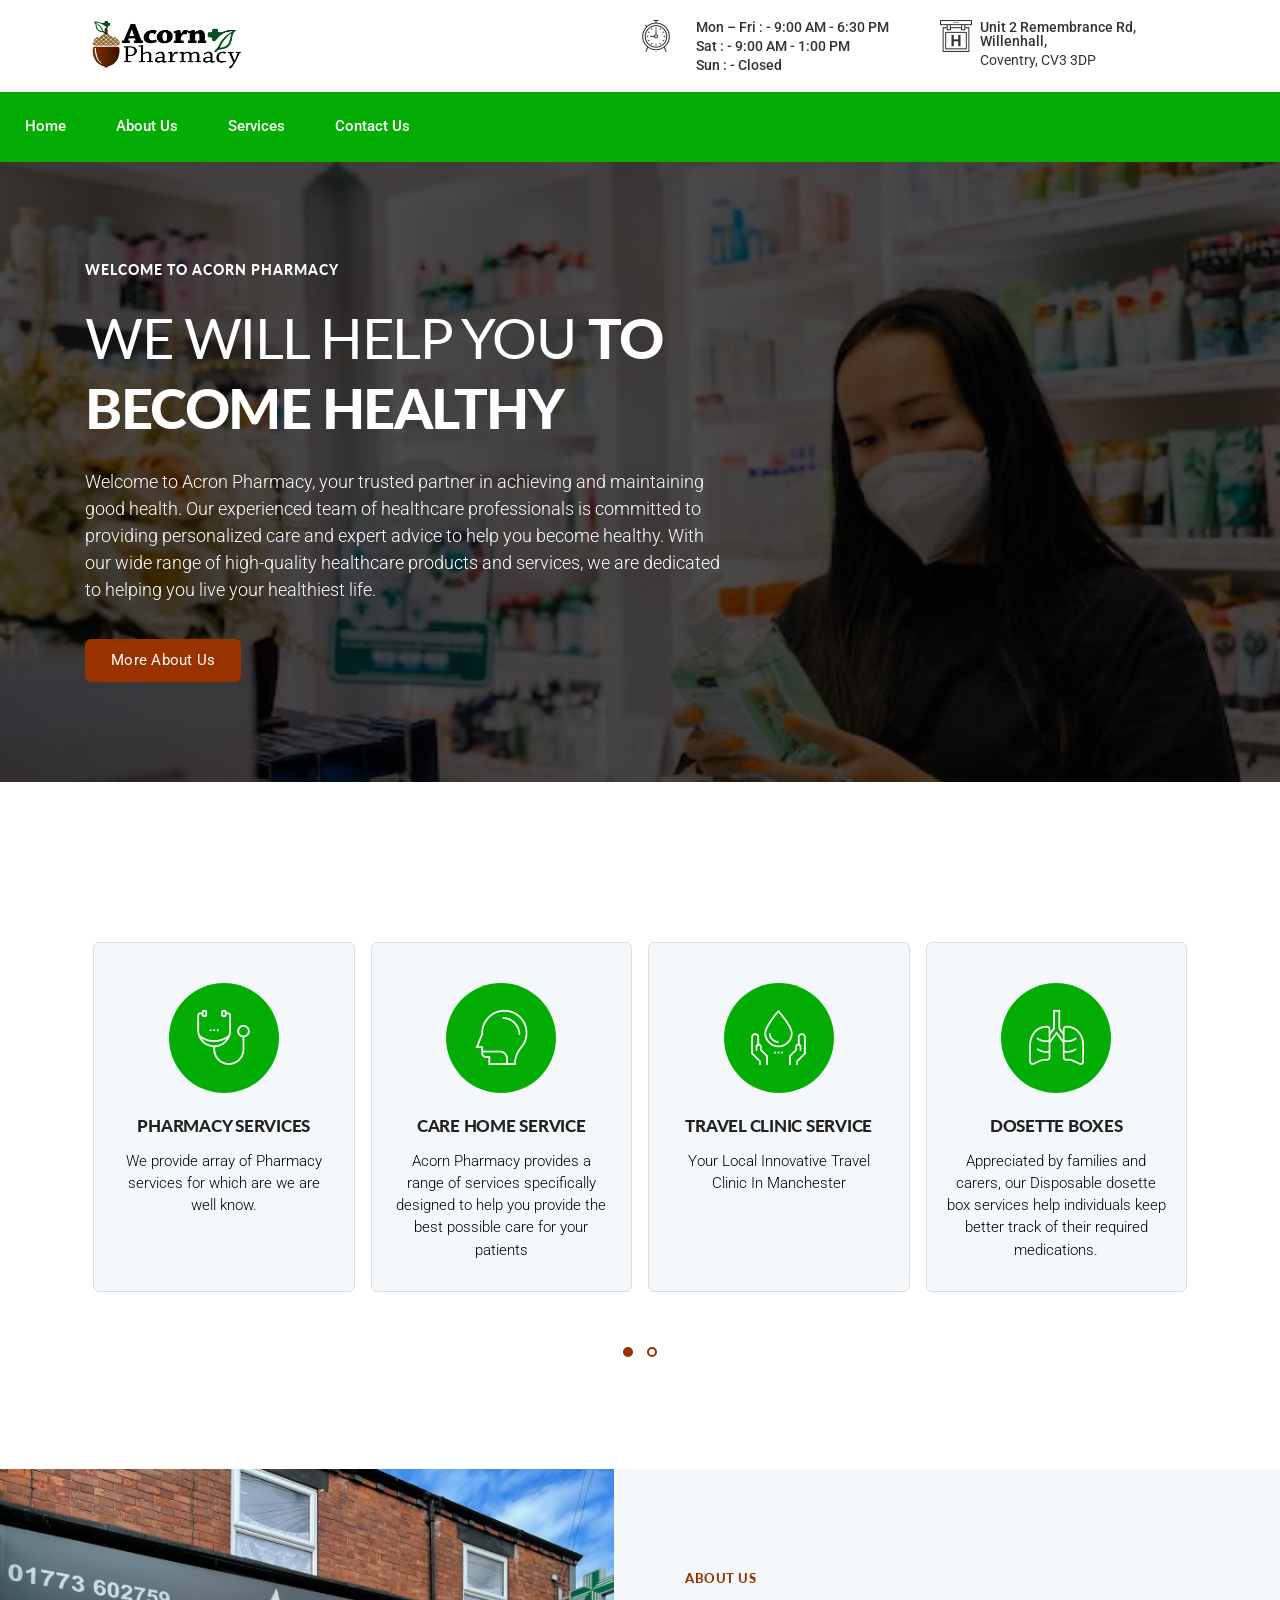
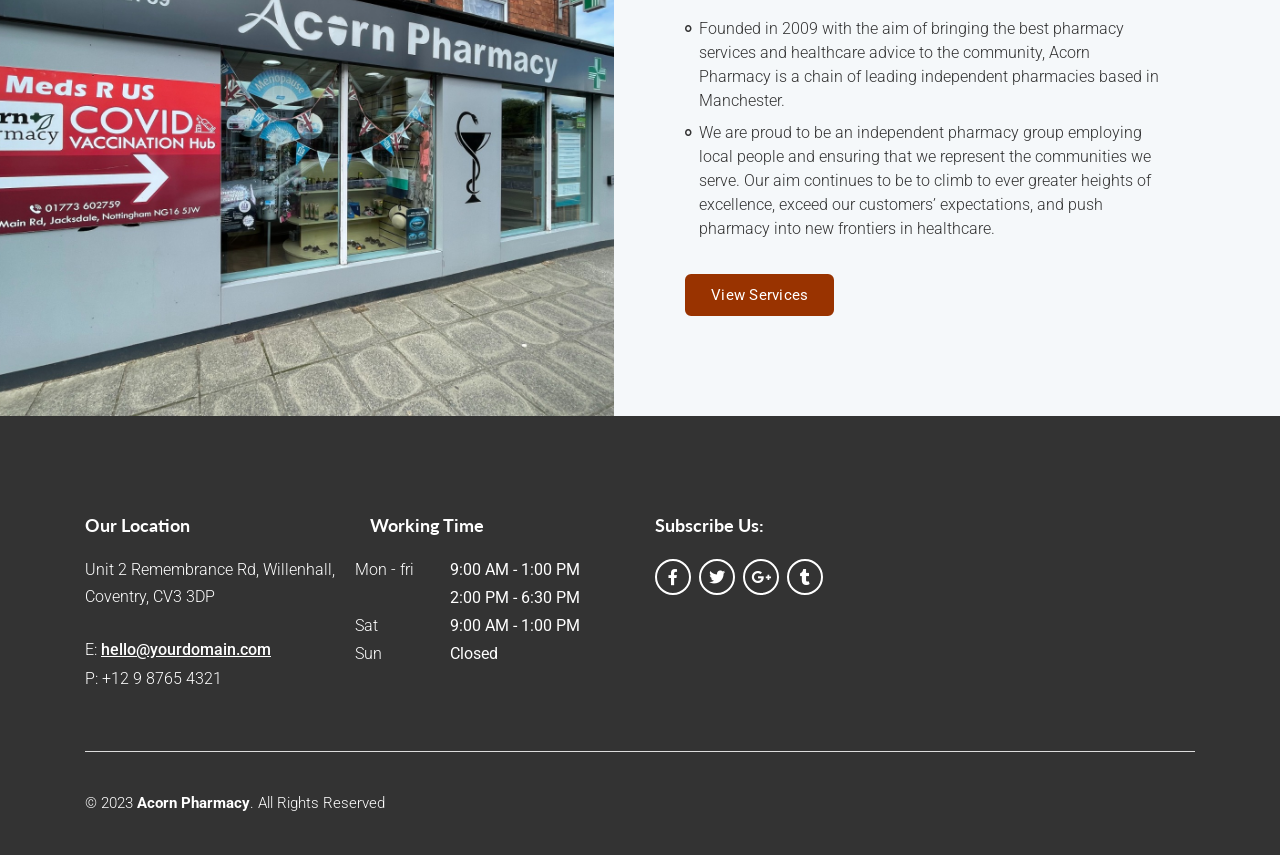
<file: index.html>
<!DOCTYPE html>
<!-- MedService - Medical & Medical Health Landing Page Template design by Jthemes -->
<!--[if lt IE 7]><html class="ie ie6" lang="en"> <![endif]-->
<!--[if IE 7]><html class="ie ie7" lang="en"> <![endif]-->
<!--[if IE 8]><html class="ie ie8" lang="en"> <![endif]-->
<!--[if (gte IE 9)|!(IE)]><!-->
<html lang="en">
  <head>
    <meta charset="utf-8" />
    <meta http-equiv="X-UA-Compatible" content="IE=edge" />
    <meta name="author" content="Jthemes" />
    <meta
      name="description"
      content="MedService - Medical & Medical Health Landing Page Template"
    />
    <meta
      name="keywords"
      content="Responsive, HTML5 Template, Jthemes, One Page, Landing, Medical, Health, Healthcare, Doctor, Clinic, Care, Hospital"
    />
    <meta name="viewport" content="width=device-width, initial-scale=1.0" />

    <!-- SITE TITLE -->
    <title>Acron Pharmacy</title>

    <!-- FAVICON AND TOUCH ICONS  -->
    <link rel="shortcut icon" href="images/icons/favicon.ico" type="image/x-icon" />
    <link rel="icon" href="images/icons/favicon.ico" type="image/x-icon" />
    <link
      rel="apple-touch-icon"
      sizes="152x152"
      href="images/apple-touch-icon-152x152.png"
    />
    <link
      rel="apple-touch-icon"
      sizes="120x120"
      href="images/apple-touch-icon-120x120.png"
    />
    <link
      rel="apple-touch-icon"
      sizes="76x76"
      href="images/apple-touch-icon-76x76.png"
    />
    <link rel="apple-touch-icon" href="images/apple-touch-icon.png" />

    <!-- GOOGLE FONTS -->
    <link
      href="https://fonts.googleapis.com/css?family=Roboto:300,400,500,700,900"
      rel="stylesheet"
    />
    <link
      href="https://fonts.googleapis.com/css?family=Lato:400,700,900"
      rel="stylesheet"
    />

    <!-- BOOTSTRAP CSS -->
    <link href="css/bootstrap.min.css" rel="stylesheet" />

    <!-- FONT ICONS -->
    <link
      href="https://use.fontawesome.com/releases/v5.7.2/css/all.css"
      integrity="sha384-fnmOCqbTlWIlj8LyTjo7mOUStjsKC4pOpQbqyi7RrhN7udi9RwhKkMHpvLbHG9Sr"
      rel="stylesheet"
      crossorigin="anonymous"
    />
    <link href="css/flaticon.css" rel="stylesheet" />

    <!-- PLUGINS STYLESHEET -->
    <link href="css/menu.css" rel="stylesheet" />
    <link
      id="effect"
      href="css/dropdown-effects/fade-down.css"
      media="all"
      rel="stylesheet"
    />
    <link href="css/magnific-popup.css" rel="stylesheet" />
    <link href="css/owl.carousel.min.css" rel="stylesheet" />
    <link href="css/owl.theme.default.min.css" rel="stylesheet" />
    <link href="css/animate.css" rel="stylesheet" />
    <link href="css/jquery.datetimepicker.min.css" rel="stylesheet" />

    <!-- TEMPLATE CSS -->
    <link href="css/style.css" rel="stylesheet" />

    <!-- RESPONSIVE CSS -->
    <link href="css/responsive.css" rel="stylesheet" />
  </head>

  <body>
    <!-- PRELOADER SPINNER
		============================================= -->
    <div id="loader-wrapper">
      <div id="loader"><div class="loader-inner"></div></div>
    </div>

    <!-- PAGE CONTENT
		============================================= -->
    <div id="page" class="page">
      <!-- HEADER
			============================================= -->
      <header id="header-2" class="header">
        <!-- MOBILE HEADER -->
        <div class="wsmobileheader clearfix bg-white-color">
          <a id="wsnavtoggle" class="wsanimated-arrow"><span></span></a>
          <span class="smllogo"
            ><img
              src="images/Acorn_logo.png"
              width="145"
              height="50"
              alt="mobile-logo"
          /></span>
          <a href="tel:02476302325" class="callusbtn"
            ><i class="fas fa-phone"></i
          ></a>
        </div>

        <!-- HEADER WIDGETS -->
        <div class="hero-widget clearfix">
          <div class="container">
            <div class="row d-flex align-items-center">
              <!-- LOGO IMAGE -->
              <!-- For Retina Ready displays take a image with double the amount of pixels that your image will be displayed (e.g 360 x 80 pixels) -->
              <div class="col-md-5 col-xl-6">
                <div class="desktoplogo">
                  <a href="#hero-9"
                    ><img
                      src="images/Acorn_logo.png"
                      width="162"
                      height="60"
                      alt="header-logo"
                  /></a>
                </div>
              </div>

              <!-- WIDGETS -->
              <div class="col-md-7 col-xl-6">
                <div class="row">
                  <!-- Emergency Cases Widget 
						    		<div class="col-md-6">
						    			<div class="header-widget icon-xs">
						    				<span class="flaticon-039-emergency-call-1 color-skyblue"></span>
							    			<div class="header-widget-txt">
								    			<p>Emergency Cases</p> 
												<p class="header-widget-phone steelcolor-skyblue">1-800-123-4560</p>
											</div>
						    			</div>
						    		</div>-->

                  <!-- Working Hours Widget -->
                  <div class="col-md-6">
                    <div class="header-widget icon-xs">
                      <div class="row">
                        <span
                          class="flaticon-092-clock black-color col-lg-2 padding-0"
                        ></span>
                        <div class="header-widget-txt col-lg-9 padding-0">
                          <p class="txt-500 black-color">
                            Mon – Fri : - 9:00 AM - 6:30 PM
                          </p>
                          <!--    <p class="txt-500 black-color">2:00 PM - 6:30 PM</p> -->
                          <p class="txt-500 black-color">
                            Sat : - 9:00 AM - 1:00 PM
                          </p>
                          <p class="txt-500 black-color">Sun : - Closed</p>
                        </div>
                      </div>
                    </div>
                  </div>

                  <!-- Location Widget -->
                  <div class="col-md-6">
                    <div class="header-widget icon-xs">
                      <span class="flaticon-021-hospital-9 black-color"></span>
                      <div class="header-widget-txt">
                        <p class="txt-500 black-color">
                          Unit 2 Remembrance Rd, Willenhall,
                        </p>
                        <p class="txt-400 black-color">Coventry, CV3 3DP</p>
                      </div>
                    </div>
                  </div>
                </div>
              </div>
              <!-- END WIDGETS -->
            </div>
          </div>
        </div>
        <!-- END HEADER WIDGETS -->

        <!-- NAVIGATION MENU -->
        <div class="wsmainfull menu clearfix">
          <div class="wsmainwp clearfix acorn-green-background">
            <!-- LOGO IMAGE -->
            <!-- For Retina Ready displays take a image with double the amount of pixels that your image will be displayed (e.g 360 x 80 pixels) -->
           <!--  <div class="desktoplogo">
              <a href="#hero-9"
                ><img
                  src="images/Acorn_logo.png"
                  width="140"
                  height="45"
                  alt="header-logo"
              /></a>
            </div> -->

            <!-- MAIN MENU -->
            <nav class="wsmenu clearfix">
              <ul class="wsmenu-list">
                <!-- DROPDOWN MENU -->
                <li aria-haspopup="true">
                  <a href="#"
                    >Home
                    <!-- <span class="wsarrow"></span> --></a
                  >
                  <!-- <ul class="sub-menu">
					           			<li aria-haspopup="true"><a href="#">Dummy Link Style #1</a></li>
					              		<li aria-haspopup="true"><a href="#">Dummy Link Style #2</a></li>
					              		<li aria-haspopup="true"><a href="#">Dummy Link Style #3</a></li>
					              		<li aria-haspopup="true"><a href="#">Dummy Link Style #4</a></li>
					              		<li aria-haspopup="true"><a href="#">Dummy Link Style #5</a></li>
					           		</ul> -->
                </li>
                <!-- END DROPDOWN MENU -->

                <li class="nl-simple" aria-haspopup="true">
                  <a href="about-us.html">About Us</a>
                </li>
                <li class="nl-simple" aria-haspopup="true">
                  <a href="all-services.html">Services</a>
                </li>
                <li class="nl-simple" aria-haspopup="true">
                  <a href="contacts-2.html">Contact Us</a>
                </li>

                <!-- END PAGES -->

                <!-- HIDDEN NAVIGATION MENU BUTTON -->
                <!-- <li class="nl-simple header-btn" aria-haspopup="true"><a class="green-hover" href="timetable.html">Our Doctors Timetable</a></li>  -->
              </ul>
            </nav>
            <!-- END MAIN MENU -->

            <!-- NAVIGATION MENU BUTTON -->
            <!-- <div class="header-button">
        					<span class="nl-simple header-btn green-hover"><a href="timetable.html">Our Doctors Timetable</a></span>
        				</div> -->
          </div>
        </div>
        <!-- END NAVIGATION MENU -->
      </header>
      <!-- END HEADER -->

      <!-- HERO-9
			============================================= -->
      <section id="hero-9" class="hero-section">
        <div id="heroCarousel" class="carousel slide" data-ride="carousel">
          <!-- SLIDER CONTENT -->
          <div class="carousel-inner">
            <!-- SLIDE 1 -->
            <div id="carousel-slide-1" class="bg-fixed carousel-item active">
              <div class="mask d-flex align-items-center">
                <div class="container">
                  <div class="row">
                    <!-- SLIDE-1 TEXT -->
                    <div class="col-md-8 col-lg-7">
                      <div class="hero-txt">
                        <!-- Title -->
                        <h5 class="color-white">Welcome to Acorn Pharmacy</h5>
                        <h2 class="steelcolor-skyblue">
                          We will help you <span>to become healthy</span>
                        </h2>

                        <!-- Text -->
                        <p class="p-md">
                          Welcome to Acron Pharmacy, your trusted partner in
                          achieving and maintaining good health. Our experienced
                          team of healthcare professionals is committed to
                          providing personalized care and expert advice to help
                          you become healthy. With our wide range of
                          high-quality healthcare products and services, we are
                          dedicated to helping you live your healthiest life.
                        </p>

                        <!-- Button -->
                        <a
                          href="about-us.html"
                          class="btn btn-brown dark-brown"
                          >More About Us</a
                        >
                      </div>
                    </div>
                  </div>
                </div>
              </div>
            </div>
            <!-- END SLIDE 1 -->

            <!-- SLIDE 2 -->
            <div id="carousel-slide-2" class="bg-fixed carousel-item">
              <div class="mask d-flex align-items-center">
                <div class="container">
                  <div class="row">
                    <!-- SLIDE-2 TEXT -->
                    <div class="col-md-8 col-lg-7 offset-md-4 offset-lg-5">
                      <div class="hero-txt">
                        <!-- Title -->
                        <h5 class="color-white">Acorn Pharmacy Provides</h5>
                        <h2 class="steelcolor-skyblue">
                          <span>Best Quality</span> Medical Treatment
                        </h2>

                        <!-- Text -->
                        <p class="p-md">
                          Our Pharmacy Provides a comprehensive range of
                          healthcare products and services to meet your diverse
                          needs. From prescription medications to
                          over-the-counter remedies, our team of experienced
                          healthcare professionals is committed to providing
                          personalized care and expert advice to help you
                          achieve optimal health. With our convenient delivery
                          options, we make it easy to access the healthcare
                          products you need, when you need them.
                        </p>

                        <!-- Button -->
                       <!--  <a
                          href="about-us.html"
                          class="btn btn-black tra-dark-brown mr-10"
                          >Get More Info</a
                        > -->
                        <a
                          href="all-services.html"
                          class="btn btn-brown dark-brown"
                          >Our Core Services</a
                        >
                      </div>
                    </div>
                  </div>
                </div>
              </div>
            </div>
            <!-- END SLIDE 2 -->

            <!-- SLIDE 3 -->
            <div id="carousel-slide-3" class="bg-fixed carousel-item">
              <div class="mask d-flex align-items-center">
                <div class="container">
                  <div class="row">
                    <!-- SLIDE-3 TEXT -->
                    <div class="col-md-8 col-lg-7">
                      <div class="hero-txt">
                        <!-- Title -->
                        <h5 class="color-white">Why Choose Our clinic</h5>
                        <h2 class="steelcolor-skyblue">
                          We <span>Care</span> About Your Health
                        </h2>

                        <!-- Option Box #1 -->
                        <div class="box-list">
                          <div class="box-list-icon color-skyblue">
                            <i class="fas fa-angle-double-right"></i>
                          </div>
                          <p class="p-md">
                            Choose Acron Pharmacy for top-quality healthcare products and personalized care you can trust
                          </p>
                        </div>

                        <!-- Option Box #2 -->
                        <div class="box-list">
                          <div class="box-list-icon color-skyblue">
                            <i class="fas fa-angle-double-right"></i>
                          </div>
                          <p class="p-md">
                            With our commitment to exceptional customer service and a wide range of products and service.
                          </p>
                        </div>

                        <!-- Option Box #3 -->
                        <div class="box-list">
                          <div class="box-list-icon color-skyblue">
                            <i class="fas fa-angle-double-right"></i>
                          </div>
                          <p class="p-md">
                             We are dedicated to helping you achieve and maintain good health.
                          </p>
                        </div>
                      </div>
                    </div>
                  </div>
                </div>
              </div>
            </div>
            <!-- END SLIDE 3 -->
          </div>
          <!-- END SLIDER CONTENT -->

          <!-- SLIDER NAVIGATION -->
          <div class="carousel-nav white-nav">
            <a
              class="carousel-control-prev"
              href="#heroCarousel"
              role="button"
              data-slide="prev"
            >
              <span
                class="carousel-control-prev-icon"
                aria-hidden="true"
              ></span>
            </a>

            <a
              class="carousel-control-next"
              href="#heroCarousel"
              role="button"
              data-slide="next"
            >
              <span
                class="carousel-control-next-icon"
                aria-hidden="true"
              ></span>
            </a>
          </div>
        </div>
      </section>
      <!-- END HERO-9 -->

      <!-- SERVICES-3
			============================================= -->
      <section id="services-3" class="wide-100 services-section division">
        <div class="container">
          <!-- SECTION TITLE -->
          <div class="row">
            <div class="col-lg-10 offset-lg-1 section-title">
              <!-- Title 	-->
             <!--  <h3 class="h3-md black-color">Total Health Care Solutions</h3> -->

              <!-- Text -->
            <!--   <p class="black-color">
                Aliquam a augue suscipit, luctus neque purus ipsum neque dolor
                primis libero at tempus, blandit posuere ligula varius congue
                cursus porta feugiat
              </p> -->
            </div>
          </div>

          <!-- SERVICES CONTENT -->
          <div class="row">
            <div class="col-md-12">
              <div class="owl-carousel owl-theme services-holder">
                <!-- SERVICE BOX #1 -->
                <div class="sbox-3 icon-sm bg-light-grey services-card">
                  <!-- Icon -->
                  <div class="sbox-3-icon-green">
                    <span class="flaticon-083-stethoscope"></span>
                  </div>

                  <!-- Title -->
                  <h5 class="h5-xs black-color">Pharmacy services</h5>

                  <!-- Text -->
                  <p class="lightcolor-skyblue">
                    We provide array of Pharmacy services for which are we are
                    well know.
                  </p>
                </div>

                <!-- SERVICE BOX #2 -->
                <div class="sbox-3 icon-sm bg-light-grey services-card">
                  <!-- Icon -->
                  <div class="sbox-3-icon-green">
                    <span class="flaticon-047-head"></span>
                  </div>

                  <!-- Title -->
                  <h5 class="h5-xs black-color">Care Home Service</h5>

                  <!-- Text -->
                  <p class="lightcolor-skyblue">
                    Acorn Pharmacy provides a range of services specifically
                    designed to help you provide the best possible care for your
                    patients
                  </p>
                </div>

                <!-- SERVICE BOX #3 -->
                <div class="sbox-3 icon-sm bg-light-grey services-card">
                  <!-- Icon -->
                  <div class="sbox-3-icon-green">
                    <span class="flaticon-015-blood-donation-1"></span>
                  </div>

                  <!-- Title -->
                  <h5 class="h5-xs black-color">Travel Clinic Service</h5>

                  <!-- Text -->
                  <p class="lightcolor-skyblue">
                    Your Local Innovative Travel Clinic In Manchester
                  </p>
                </div>

                <!-- SERVICE BOX #4 -->
                <div class="sbox-3 icon-sm bg-light-grey services-card">
                  <!-- Icon -->
                  <div class="sbox-3-icon-green">
                    <span class="flaticon-048-lungs"></span>
                  </div>

                  <!-- Title -->
                  <h5 class="h5-xs black-color">Dosette Boxes</h5>

                  <!-- Text -->
                  <p class="lightcolor-skyblue">
                    Appreciated by families and carers, our Disposable dosette
                    box services help individuals keep better track of their
                    required medications.
                  </p>
                </div>
                <div class="sbox-3 icon-sm bg-light-grey services-card">
                  <!-- Icon -->
                  <div class="sbox-3-icon-green">
                    <span class="flaticon-048-lungs"></span>
                  </div>

                  <!-- Title -->
                  <h5 class="h5-xs black-color">Ear Microsuction</h5>

                  <!-- Text -->
                  <p class="lightcolor-skyblue">
                    Earwax Removal Service Taking care of your hearing is vital!
                  </p>
                </div>
              </div>
            </div>
          </div>
          <!-- END SERVICES CONTENT -->
        </div>
        <!-- End container -->
      </section>
      <!-- END SERVICES-3 -->

      <!-- INFO-6
			============================================= -->
      <section id="info-6" class="bg-light-grey info-section division">
        <!-- TEXT BLOCK -->
        <div class="container">
          <div class="row d-flex align-items-center">
            <div class="col-lg-6 offset-lg-6">
              <div
                class="txt-block pc-30  wow fadeInUp"
                data-wow-delay="0.4s"
              >
                <!-- Section ID -->
                <span class="section-id color-brown">About us</span>

                <!-- Title -->
               <!--  <h3 class="h3-md">
                  Clinic with Innovative Approach to Treatment
                </h3> -->

                <!-- CONTENT BOX #1 -->
                <div class="box-list">
                  <div class="box-list-icon">
                    <i class="fas fa-genderless"></i>
                  </div>
                  <p>
                    Founded in 2009 with the aim of bringing the best pharmacy
                    services and healthcare advice to the community, Acorn
                    Pharmacy is a chain of leading independent pharmacies based
                    in Manchester.
                  </p>
                </div>

                <!-- CONTENT BOX #2 -->
                <div class="box-list">
                  <div class="box-list-icon">
                    <i class="fas fa-genderless"></i>
                  </div>
                  <p>
                    We are proud to be an independent pharmacy group employing
                    local people and ensuring that we represent the communities
                    we serve. Our aim continues to be to climb to ever greater
                    heights of excellence, exceed our customers’ expectations,
                    and push pharmacy into new frontiers in healthcare.
                  </p>
                </div>

                <!-- CONTENT BOX #3 -->
                <!-- <div class="box-list">
            <div class="box-list-icon"><i class="fas fa-genderless"></i></div>
            <p>
              Nemo ipsam egestas volute turpis dolores ut aliquam quaerat
              sodales sapien undo pretium purus feugiat dolor impedit magna
              purus pretium gravida donec ligula massa in faucibus
            </p>
          </div>
 -->
                <!-- Button -->
                <a
                  href="all-services.html"
                  class="btn btn-brown dark-brown mt-25"
                  >View Services</a
                >
              </div>
            </div>
          </div>
          <!-- End row -->
        </div>
        <!-- END TEXT BLOCK -->

        <!-- INFO-6 IMAGE -->
        <div class="info-6-img text-center"></div>
      </section>
      <!-- END INFO-6 -->

  

      <!-- FOOTER-2
			============================================= -->
      <footer id="footer-2" class="wide-40 footer division bg-color-black">
        <div class="container">
          <!-- FOOTER CONTENT -->
          <div class="row">
            <!-- FOOTER CONTACTS -->
            <div class="col-md-6 col-lg-3">
              <div class="footer-box mb-40">
                <!-- Title -->
                <h5 class="h5-xs">Our Location</h5>

                <!-- Address -->
                <p>Unit 2 Remembrance Rd, Willenhall,</p>
                <p>Coventry, CV3 3DP</p>

                <!-- Email -->
                <p class="foo-email mt-20">
                  E:
                  <a href="mailto:yourdomain@mail.com">hello@yourdomain.com</a>
                </p>

                <!-- Phone -->
                <p>P: +12 9 8765 4321</p>
              </div>
            </div>

            <!-- FOOTER WORKING HOURS -->
            <div class="col-md-6 col-lg-3">
              <div class="footer-box mb-40">
                <!-- Title -->
                <h5 class="h5-xs">Working Time</h5>
                <div class="row no-padding">
                  <p class="p-sm col-md-4 padding-0">Mon - fri</p>
                  <span class="col-md-8 padding-0">9:00 AM - 1:00 PM</span>
                </div>
                <div class="row no-padding">
                  <p class="p-sm col-md-4 padding-0"></p>
                  <span class="col-md-8 padding-0">2:00 PM - 6:30 PM</span>
                </div>
                <div class="row no-padding">
                  <p class="p-sm col-md-4 padding-0">Sat</p>
                  <span class="col-md-8 padding-0">9:00 AM - 1:00 PM</span>
                </div>
                <div class="row no-padding">
                  <p class="p-sm col-md-4 padding-0">Sun</p>
                  <span class="col-md-8 padding-0">Closed</span>
                </div>
              </div>
            </div>

            <!-- FOOTER NEWSLETTER FORM -->
            <div class="col-md-6 col-lg-3">
              <div class="footer-form mb-20">
                <!-- Title -->
                <h5 class="h5-xs">Subscribe Us:</h5>

                <!-- Text -->
                <div class="footer-socials-links mt-20">
                  <ul class="foo-socials text-center clearfix">
                    <li>
                      <a href="#" class="ico-facebook"
                        ><i class="fab fa-facebook-f"></i
                      ></a>
                    </li>
                    <li>
                      <a href="#" class="ico-twitter"
                        ><i class="fab fa-twitter"></i
                      ></a>
                    </li>
                    <li>
                      <a href="#" class="ico-google-plus"
                        ><i class="fab fa-google-plus-g"></i
                      ></a>
                    </li>
                    <li>
                      <a href="#" class="ico-tumblr"
                        ><i class="fab fa-tumblr"></i
                      ></a>
                    </li>

                    <!--
										<li><a href="#" class="ico-behance"><i class="fab fa-behance"></i></a></li>	
										<li><a href="#" class="ico-dribbble"><i class="fab fa-dribbble"></i></a></li>											
										<li><a href="#" class="ico-instagram"><i class="fab fa-instagram"></i></a></li>	
										<li><a href="#" class="ico-linkedin"><i class="fab fa-linkedin-in"></i></a></li>
										<li><a href="#" class="ico-pinterest"><i class="fab fa-pinterest-p"></i></a></li>									
										<li><a href="#" class="ico-youtube"><i class="fab fa-youtube"></i></a></li>											
										<li><a href="#" class="ico-vk"><i class="fab fa-vk"></i></a></li>
										<li><a href="#" class="ico-yelp"><i class="fab fa-yelp"></i></a></li>
										<li><a href="#" class="ico-yahoo"><i class="fab fa-yahoo"></i></a></li>
									    -->
                  </ul>
                </div>
              </div>
            </div>
            <!-- END FOOTER NEWSLETTER FORM -->
          </div>
          <!-- END FOOTER CONTENT -->

          <!-- FOOTER COPYRIGHT -->
          <div class="bottom-footer">
            <div class="row">
              <div class="col-md-12">
                <p class="footer-copyright">
                  &copy; 2023 <span>Acorn Pharmacy</span>. All Rights Reserved
                </p>
              </div>
            </div>
          </div>
        </div>
        <!-- End container -->
      </footer>
      <!-- END FOOTER-2 -->
    </div>
    <!-- END PAGE CONTENT -->

    <!-- EXTERNAL SCRIPTS
		============================================= -->
    <script src="js/jquery-3.3.1.min.js"></script>
    <script src="js/bootstrap.min.js"></script>
    <script src="js/modernizr.custom.js"></script>
    <script src="js/jquery.easing.js"></script>
    <script src="js/jquery.appear.js"></script>
    <script src="js/jquery.stellar.min.js"></script>
    <script src="js/menu.js"></script>
    <script src="js/sticky.js"></script>
    <script src="js/jquery.scrollto.js"></script>
    <script src="js/materialize.js"></script>
    <script src="js/owl.carousel.min.js"></script>
    <script src="js/jquery.magnific-popup.min.js"></script>
    <script src="js/imagesloaded.pkgd.min.js"></script>
    <script src="js/isotope.pkgd.min.js"></script>
    <script src="js/hero-form.js"></script>
    <script src="js/contact-form.js"></script>
    <script src="js/comment-form.js"></script>
    <script src="js/appointment-form.js"></script>
    <script src="js/jquery.datetimepicker.full.js"></script>
    <script src="js/jquery.validate.min.js"></script>
    <script src="js/jquery.ajaxchimp.min.js"></script>
    <script src="js/wow.js"></script>

    <!-- Custom Script -->
    <script src="js/custom.js"></script>

    <script>
      new WOW().init();
    </script>

    <!-- HTML5 shim, for IE6-8 support of HTML5 elements. All other JS at the end of file. -->
    <!-- [if lt IE 9]>
			<script src="js/html5shiv.js" type="text/javascript"></script>
			<script src="js/respond.min.js" type="text/javascript"></script>
		<![endif] -->

    <!-- Google Analytics: Change UA-XXXXX-X to be your site's ID. Go to http://www.google.com/analytics/ for more information. -->
    <!--
		<script>
			window.ga=window.ga||function(){(ga.q=ga.q||[]).push(arguments)};ga.l=+new Date;
			ga('create', 'UA-XXXXX-Y', 'auto');
			ga('send', 'pageview');
		</script>
		<script async src='https://www.google-analytics.com/analytics.js'></script>
		-->
    <!-- End Google Analytics -->
  </body>
</html>
</file>
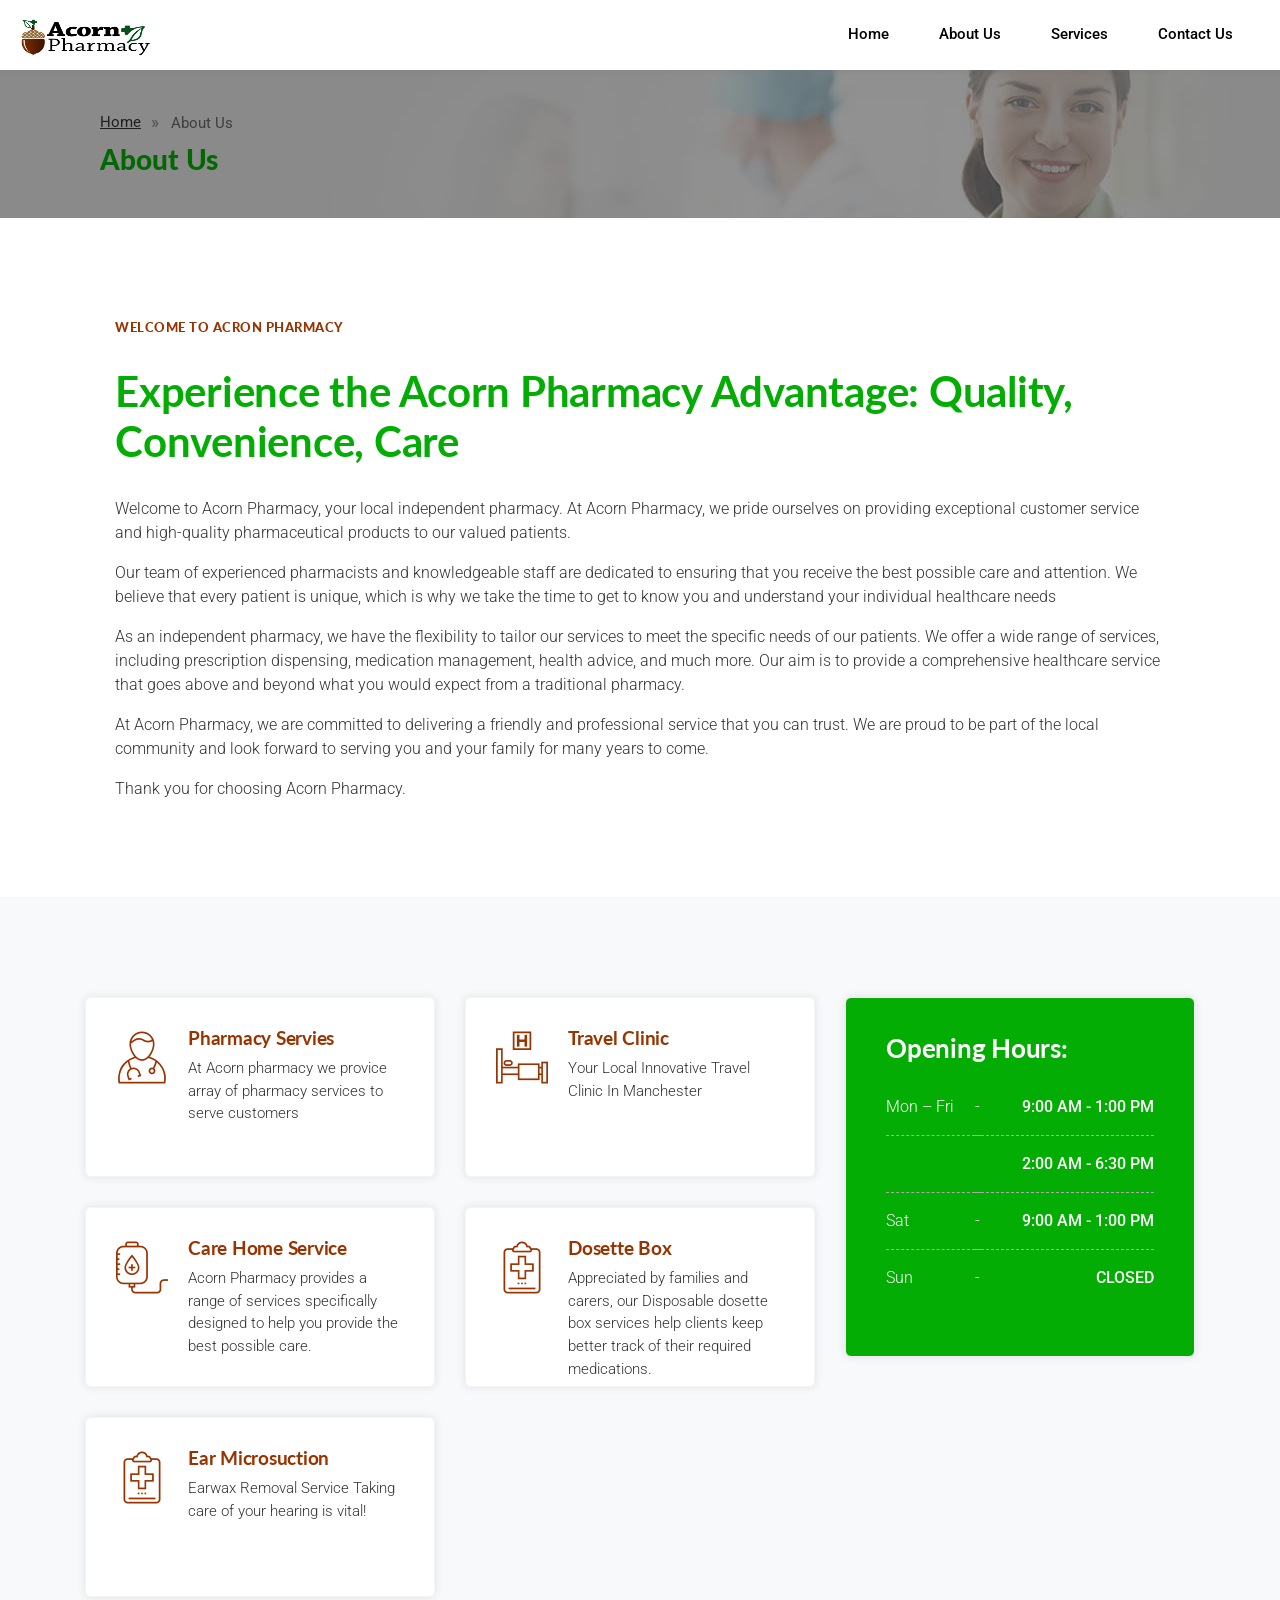
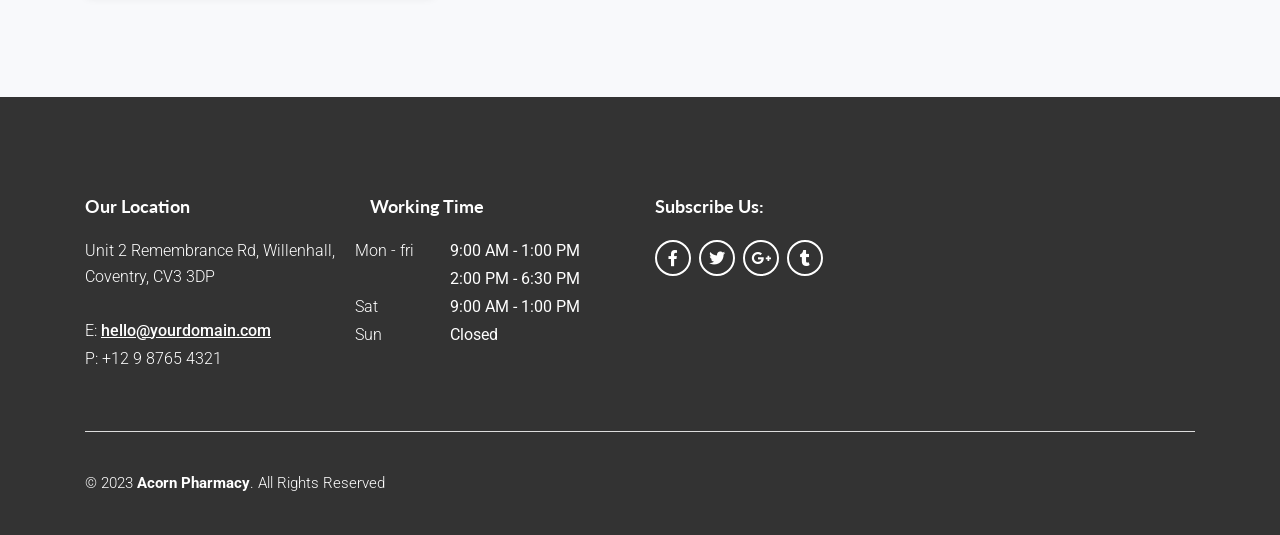
<file: about-us.html>
<!DOCTYPE html>
<!-- MedService - Medical & Medical Health Landing Page Template design by Jthemes -->
<!--[if lt IE 7]><html class="ie ie6" lang="en"> <![endif]-->
<!--[if IE 7]><html class="ie ie7" lang="en"> <![endif]-->
<!--[if IE 8]><html class="ie ie8" lang="en"> <![endif]-->
<!--[if (gte IE 9)|!(IE)]><!-->
<html lang="en">
  <head>
    <meta charset="utf-8" />
    <meta http-equiv="X-UA-Compatible" content="IE=edge" />
    <meta name="author" content="Jthemes" />
    <meta
      name="description"
      content="Acron Pharmacy"
    />
    <meta
      name="keywords"
      content="Responsive, HTML5 Template, Jthemes, One Page, Landing, Medical, Health, Healthcare, Doctor, Clinic, Care, Hospital"
    />
    <meta name="viewport" content="width=device-width, initial-scale=1.0" />

    <!-- SITE TITLE -->
    <title>Acron Pharmacy</title>

    <!-- FAVICON AND TOUCH ICONS  -->
     <link rel="shortcut icon" href="images/icons/favicon.ico" type="image/x-icon" />
    <link rel="icon" href="images/icons/favicon.ico" type="image/x-icon" />
    <link
      rel="apple-touch-icon"
      sizes="152x152"
      href="images/apple-touch-icon-152x152.png"
    />
    <link
      rel="apple-touch-icon"
      sizes="120x120"
      href="images/apple-touch-icon-120x120.png"
    />
    <link
      rel="apple-touch-icon"
      sizes="76x76"
      href="images/apple-touch-icon-76x76.png"
    />
    <link rel="apple-touch-icon" href="images/apple-touch-icon.png" />

    <!-- GOOGLE FONTS -->
    <link
      href="https://fonts.googleapis.com/css?family=Roboto:300,400,500,700,900"
      rel="stylesheet"
    />
    <link
      href="https://fonts.googleapis.com/css?family=Lato:400,700,900"
      rel="stylesheet"
    />

    <!-- BOOTSTRAP CSS -->
    <link href="css/bootstrap.min.css" rel="stylesheet" />

    <!-- FONT ICONS -->
    <link
      href="https://use.fontawesome.com/releases/v5.7.2/css/all.css"
      integrity="sha384-fnmOCqbTlWIlj8LyTjo7mOUStjsKC4pOpQbqyi7RrhN7udi9RwhKkMHpvLbHG9Sr"
      rel="stylesheet"
      crossorigin="anonymous"
    />
    <link href="css/flaticon.css" rel="stylesheet" />

    <!-- PLUGINS STYLESHEET -->
    <link href="css/menu.css" rel="stylesheet" />
    <link
      id="effect"
      href="css/dropdown-effects/fade-down.css"
      media="all"
      rel="stylesheet"
    />
    <link href="css/magnific-popup.css" rel="stylesheet" />
    <link href="css/owl.carousel.min.css" rel="stylesheet" />
    <link href="css/owl.theme.default.min.css" rel="stylesheet" />
    <link href="css/animate.css" rel="stylesheet" />
    <link href="css/jquery.datetimepicker.min.css" rel="stylesheet" />

    <!-- TEMPLATE CSS -->
    <link href="css/style.css" rel="stylesheet" />

    <!-- RESPONSIVE CSS -->
    <link href="css/responsive.css" rel="stylesheet" />
  </head>

  <body>
    <!-- PRELOADER SPINNER
		============================================= -->
    <div id="loader-wrapper">
      <div id="loader"><div class="loader-inner"></div></div>
    </div>

    <!-- PAGE CONTENT
		============================================= -->
    <div id="page" class="page">
      <!-- HEADER
			============================================= -->
      <header id="header" class="header">
        <div class="wsmobileheader clearfix bg-color-white">
          <a id="wsnavtoggle" class="wsanimated-arrow"><span></span></a>
          <span class="smllogo"
            ><img
              src="images/Acorn_logo.png"
              width="140"
              height="45"
              alt="mobile-logo"
          /></span>
          <a href="tel:123456789" class="callusbtn"
            ><i class="fas fa-phone"></i
          ></a>
        </div>

        <div class="wsmainfull menu clearfix">
          <div class="wsmainwp clearfix bg-white-color">
            <!-- LOGO IMAGE -->
            <!-- For Retina Ready displays take a image with double the amount of pixels that your image will be displayed (e.g 360 x 80 pixels) -->
            <div class="desktoplogo">
              <a href="#hero-9"
                ><img
                  src="images/Acorn_logo.png"
                  width="140"
                  height="45"
                  alt="header-logo"
              /></a>
            </div>

            <!-- MAIN MENU -->
            <nav class="wsmenu clearfix">
              <ul class="wsmenu-list black-color">
                <!-- DROPDOWN MENU -->
                <li aria-haspopup="true">
                  <a href="index.html"
                    >Home
                    <!-- <span class="wsarrow"></span> --></a
                  >
                  <!-- <ul class="sub-menu">
					           			<li aria-haspopup="true"><a href="#">Dummy Link Style #1</a></li>
					              		<li aria-haspopup="true"><a href="#">Dummy Link Style #2</a></li>
					              		<li aria-haspopup="true"><a href="#">Dummy Link Style #3</a></li>
					              		<li aria-haspopup="true"><a href="#">Dummy Link Style #4</a></li>
					              		<li aria-haspopup="true"><a href="#">Dummy Link Style #5</a></li>
					           		</ul> -->
                </li>
                <!-- END DROPDOWN MENU -->

                <li class="nl-simple" aria-haspopup="true">
                  <a href="about-us.html">About Us</a>
                </li>
                <li class="nl-simple" aria-haspopup="true">
                  <a href="all-services.html">Services</a>
                </li>
                <li class="nl-simple" aria-haspopup="true">
                  <a href="contacts-2.html">Contact Us</a>
                </li>
                <!-- END PAGES -->

                <!-- HIDDEN NAVIGATION MENU BUTTON -->
                <!-- <li class="nl-simple header-btn" aria-haspopup="true"><a class="green-hover" href="timetable.html">Our Doctors Timetable</a></li>  -->
              </ul>
            </nav>
            <!-- END MAIN MENU -->

            <!-- NAVIGATION MENU BUTTON -->
            <!-- <div class="header-button">
        					<span class="nl-simple header-btn green-hover"><a href="timetable.html">Our Doctors Timetable</a></span>
        				</div> -->
          </div>
        </div>
      </header>
      <!-- END HEADER -->

      <!-- BREADCRUMB
			============================================= -->
      <section>
        <div id="breadcrumb" class="division">
          <div class="container">
            <div class="row">
              <div class="col">
                <div class="breadcrumb-holder">
                  <!-- Breadcrumb Nav -->
                  <nav aria-label="breadcrumb">
                    <ol class="breadcrumb">
                      <li class="breadcrumb-item">
                        <a href="index.html">Home</a>
                      </li>
                      <li class="breadcrumb-item active" aria-current="page">
                        About Us
                      </li>
                    </ol>
                  </nav>

                  <!-- Title -->
                  <h4 class="h4-sm acorn-green-color">About Us</h4>
                </div>
              </div>
            </div>
            <!-- End row -->
          </div>
          <!-- End container -->
        </div>
        <!-- END BREADCRUMB -->
      </section>

      <!-- INFO-4
			============================================= -->
      <section id="info-4" class="wide-100 info-section division">
        <div class="container">
          <!-- TOP ROW -->
          <div class="top-row mb-80">
            <div class="row d-flex align-items-center">
              <!-- INFO IMAGE -->
              <!-- 	<div class="col-lg-6">
							<div class="info-4-img text-center wow fadeInUp" data-wow-delay="0.6s">
								<img class="img-fluid" src="images/aboutus/welcomeservice.jpg" alt="info-image">
							</div>
						</div> -->

              <!-- INFO TEXT -->
              <div class="col-lg-12">
                <div class="txt-block pc-30 wow fadeInUp" data-wow-delay="0.4s">
                  <!-- Section ID -->
                  <span class="section-id color-brown"
                    >Welcome to Acron Pharmacy</span
                  >

                  <!-- Title -->
                  <h3 class="h3-md acorn-green-color">
                    Experience the Acorn Pharmacy Advantage: Quality,
                    Convenience, Care
                  </h3>
                  <p>
                    Welcome to Acorn Pharmacy, your local independent pharmacy.
                    At Acorn Pharmacy, we pride ourselves on providing
                    exceptional customer service and high-quality pharmaceutical
                    products to our valued patients.
                  </p>
                  <!-- Text -->
                  <p>
                    Our team of experienced pharmacists and knowledgeable staff
                    are dedicated to ensuring that you receive the best possible
                    care and attention. We believe that every patient is unique,
                    which is why we take the time to get to know you and
                    understand your individual healthcare needs
                  </p>

                  <!-- Text -->
                  <p>
                    As an independent pharmacy, we have the flexibility to
                    tailor our services to meet the specific needs of our
                    patients. We offer a wide range of services, including
                    prescription dispensing, medication management, health
                    advice, and much more. Our aim is to provide a comprehensive
                    healthcare service that goes above and beyond what you would
                    expect from a traditional pharmacy.
                  </p>
                  <p>
                    At Acorn Pharmacy, we are committed to delivering a friendly
                    and professional service that you can trust. We are proud to
                    be part of the local community and look forward to serving
                    you and your family for many years to come.
                  </p>
                  <p>Thank you for choosing Acorn Pharmacy.</p>
                  <!-- Singnature -->
                </div>
              </div>
              <!-- END TEXT BLOCK -->
            </div>
            <!-- End row -->
          </div>
          <!-- END TOP ROW -->
        </div>
        <!-- End container -->
      </section>
      <!-- END INFO-4 -->

      <!-- SERVICES-7
			============================================= -->
      <section
        id="services-7"
        class="bg-lightgrey wide-70 servicess-section division"
      >
        <div class="container">
          <div class="row">
            <!-- SERVICE BOXES -->
            <div class="col-lg-8">
              <div class="row">
                <!-- SERVICE BOX #1 -->
                <div class="col-md-6">
                  <div
                    class="sbox-7 icon-xs wow fadeInUp"
                    data-wow-delay="0.4s"
                  >
                    <a href="all-services.html">
                      <!-- Icon -->
                      <span class="flaticon-137-doctor color-brown"></span>

                      <!-- Text -->
                      <div class="sbox-7-txt">
                        <!-- Title -->
                        <h5 class="h5-sm color-brown">Pharmacy Servies</h5>

                        <!-- Text -->
                        <p class="p-sm">
                          At Acorn pharmacy we provice array of pharmacy
                          services to serve customers
                        </p>
                      </div>
                    </a>
                  </div>
                </div>
                <!-- END SERVICE BOX #1 -->

                <!-- SERVICE BOX #3 -->
                <div class="col-md-6">
                  <div
                    class="sbox-7 icon-xs wow fadeInUp"
                    data-wow-delay="0.8s"
                  >
                    <a href="all-services.html">
                      <!-- Icon -->
                      <span
                        class="flaticon-065-hospital-bed color-brown"
                      ></span>

                      <!-- Text -->
                      <div class="sbox-7-txt">
                        <!-- Title -->
                        <h5 class="h5-sm color-brown">Travel Clinic</h5>

                        <!-- Text -->
                        <p class="p-sm">
                          Your Local Innovative Travel Clinic In Manchester
                        </p>
                      </div>
                    </a>
                  </div>
                </div>
                <!-- END SERVICE BOX #3-->

                <!-- SERVICE BOX #4 -->
                <div class="col-md-6">
                  <div class="sbox-7 icon-xs wow fadeInUp" data-wow-delay="1s">
                    <a href="all-services.html">
                      <!-- Icon -->
                      <span
                        class="flaticon-058-blood-transfusion-2 color-brown"
                      ></span>

                      <!-- Text -->
                      <div class="sbox-7-txt">
                        <!-- Title -->
                        <h5 class="h5-sm color-brown">Care Home Service</h5>

                        <!-- Text -->
                        <p class="p-sm">
                          Acorn Pharmacy provides a range of services
                          specifically designed to help you provide the best
                          possible care.
                        </p>
                      </div>
                    </a>
                  </div>
                </div>
                <!-- END SERVICE BOX #4 -->

                <!-- SERVICE BOX #5 -->
                <div class="col-md-6">
                  <div
                    class="sbox-7 icon-xs wow fadeInUp"
                    data-wow-delay="1.2s"
                  >
                    <a href="all-services.html">
                      <!-- Icon -->
                      <span
                        class="flaticon-141-clinic-history color-brown"
                      ></span>

                      <!-- Text -->
                      <div class="sbox-7-txt">
                        <!-- Title -->
                        <h5 class="h5-sm color-brown">Dosette Box</h5>

                        <!-- Text -->
                        <p class="p-sm">
                          Appreciated by families and carers, our Disposable
                          dosette box services help clients keep better track of
                          their required medications.
                        </p>
                      </div>
                    </a>
                  </div>
                </div>
                <div class="col-md-6">
                  <div
                    class="sbox-7 icon-xs wow fadeInUp"
                    data-wow-delay="1.2s"
                  >
                    <a href="all-services.html">
                      <!-- Icon -->
                      <span
                        class="flaticon-141-clinic-history color-brown"
                      ></span>

                      <!-- Text -->
                      <div class="sbox-7-txt">
                        <!-- Title -->
                        <h5 class="h5-sm color-brown">Ear Microsuction</h5>

                        <!-- Text -->
                        <p class="p-sm">
                         Earwax Removal Service Taking care of your hearing is vital!
                        </p>
                      </div>
                    </a>
                  </div>
                </div>
              </div>
            </div>
            <!-- END SERVICE BOXES -->

            <!-- INFO TABLE -->
            <div class="col-lg-4">
              <div
                class="services-7-table acorn-green-background mb-30 wow fadeInUp"
                data-wow-delay="0.6s"
              >
                <!-- Title -->
                <h4 class="h4-xs">Opening Hours:</h4>
                <!-- Table -->
                <table class="table">
                  <tbody>
                    <tr>
                      <td>Mon – Fri</td>
                      <td>-</td>
                      <td class="text-right">9:00 AM - 1:00 PM</td>
                    </tr>
                    <tr>
                      <td></td>
                      <td></td>
                      <td class="text-right">2:00 AM - 6:30 PM</td>
                    </tr>
                    <tr>
                      <td>Sat</td>
                      <td>-</td>
                      <td class="text-right">9:00 AM - 1:00 PM</td>
                    </tr>
                    <tr class="last-tr">
                      <td>Sun</td>
                      <td>-</td>
                      <td class="text-right">CLOSED</td>
                    </tr>
                  </tbody>
                </table>
              </div>
            </div>
            <!-- END INFO TABLE -->
          </div>
          <!-- End row -->
        </div>
        <!-- End container -->
      </section>
      <!-- END SERVICES-7 -->

       <footer id="footer-2" class="wide-40 footer division bg-color-black">
        <div class="container">
          <!-- FOOTER CONTENT -->
          <div class="row">
            <!-- FOOTER CONTACTS -->
            <div class="col-md-6 col-lg-3">
              <div class="footer-box mb-40">
                <!-- Title -->
                <h5 class="h5-xs">Our Location</h5>

                <!-- Address -->
                <p>Unit 2 Remembrance Rd, Willenhall,</p>
                <p>Coventry, CV3 3DP</p>

                <!-- Email -->
                <p class="foo-email mt-20">
                  E:
                  <a href="mailto:yourdomain@mail.com">hello@yourdomain.com</a>
                </p>

                <!-- Phone -->
                <p>P: +12 9 8765 4321</p>
              </div>
            </div>

            <!-- FOOTER WORKING HOURS -->
            <div class="col-md-6 col-lg-3">
              <div class="footer-box mb-40">
                <!-- Title -->
                <h5 class="h5-xs">Working Time</h5>
                <div class="row no-padding">
                  <p class="p-sm col-md-4 padding-0">Mon - fri</p>
                  <span class="col-md-8 padding-0">9:00 AM - 1:00 PM</span>
                </div>
                <div class="row no-padding">
                  <p class="p-sm col-md-4 padding-0"></p>
                  <span class="col-md-8 padding-0">2:00 PM - 6:30 PM</span>
                </div>
                <div class="row no-padding">
                  <p class="p-sm col-md-4 padding-0">Sat</p>
                  <span class="col-md-8 padding-0">9:00 AM - 1:00 PM</span>
                </div>
                <div class="row no-padding">
                  <p class="p-sm col-md-4 padding-0">Sun</p>
                  <span class="col-md-8 padding-0">Closed</span>
                </div>
              </div>
            </div>

            <!-- FOOTER NEWSLETTER FORM -->
            <div class="col-md-6 col-lg-3">
              <div class="footer-form mb-20">
                <!-- Title -->
                <h5 class="h5-xs">Subscribe Us:</h5>

                <!-- Text -->
                <div class="footer-socials-links mt-20">
                  <ul class="foo-socials text-center clearfix">
                    <li>
                      <a href="#" class="ico-facebook"
                        ><i class="fab fa-facebook-f"></i
                      ></a>
                    </li>
                    <li>
                      <a href="#" class="ico-twitter"
                        ><i class="fab fa-twitter"></i
                      ></a>
                    </li>
                    <li>
                      <a href="#" class="ico-google-plus"
                        ><i class="fab fa-google-plus-g"></i
                      ></a>
                    </li>
                    <li>
                      <a href="#" class="ico-tumblr"
                        ><i class="fab fa-tumblr"></i
                      ></a>
                    </li>

                    <!--
										<li><a href="#" class="ico-behance"><i class="fab fa-behance"></i></a></li>	
										<li><a href="#" class="ico-dribbble"><i class="fab fa-dribbble"></i></a></li>											
										<li><a href="#" class="ico-instagram"><i class="fab fa-instagram"></i></a></li>	
										<li><a href="#" class="ico-linkedin"><i class="fab fa-linkedin-in"></i></a></li>
										<li><a href="#" class="ico-pinterest"><i class="fab fa-pinterest-p"></i></a></li>									
										<li><a href="#" class="ico-youtube"><i class="fab fa-youtube"></i></a></li>											
										<li><a href="#" class="ico-vk"><i class="fab fa-vk"></i></a></li>
										<li><a href="#" class="ico-yelp"><i class="fab fa-yelp"></i></a></li>
										<li><a href="#" class="ico-yahoo"><i class="fab fa-yahoo"></i></a></li>
									    -->
                  </ul>
                </div>
              </div>
            </div>
            <!-- END FOOTER NEWSLETTER FORM -->
          </div>
          <!-- END FOOTER CONTENT -->

          <!-- FOOTER COPYRIGHT -->
          <div class="bottom-footer">
            <div class="row">
              <div class="col-md-12">
                <p class="footer-copyright">
                  &copy; 2023 <span>Acorn Pharmacy</span>. All Rights Reserved
                </p>
              </div>
            </div>
          </div>
        </div>
        <!-- End container -->
      </footer>
    </div>
    <!-- END PAGE CONTENT -->

    <!-- EXTERNAL SCRIPTS
		============================================= -->
    <script src="js/jquery-3.3.1.min.js"></script>
    <script src="js/bootstrap.min.js"></script>
    <script src="js/modernizr.custom.js"></script>
    <script src="js/jquery.easing.js"></script>
    <script src="js/jquery.appear.js"></script>
    <script src="js/jquery.stellar.min.js"></script>
    <script src="js/menu.js"></script>
    <script src="js/sticky.js"></script>
    <script src="js/jquery.scrollto.js"></script>
    <script src="js/materialize.js"></script>
    <script src="js/owl.carousel.min.js"></script>
    <script src="js/jquery.magnific-popup.min.js"></script>
    <script src="js/imagesloaded.pkgd.min.js"></script>
    <script src="js/isotope.pkgd.min.js"></script>
    <script src="js/hero-form.js"></script>
    <script src="js/contact-form.js"></script>
    <script src="js/comment-form.js"></script>
    <script src="js/appointment-form.js"></script>
    <script src="js/jquery.datetimepicker.full.js"></script>
    <script src="js/jquery.validate.min.js"></script>
    <script src="js/jquery.ajaxchimp.min.js"></script>
    <script src="js/wow.js"></script>

    <!-- Custom Script -->
    <script src="js/custom.js"></script>

    <script>
      new WOW().init();
    </script>

    <!-- HTML5 shim, for IE6-8 support of HTML5 elements. All other JS at the end of file. -->
    <!-- [if lt IE 9]>
			<script src="js/html5shiv.js" type="text/javascript"></script>
			<script src="js/respond.min.js" type="text/javascript"></script>
		<![endif] -->

    <!-- Google Analytics: Change UA-XXXXX-X to be your site's ID. Go to http://www.google.com/analytics/ for more information. -->
    <!--
		<script>
			window.ga=window.ga||function(){(ga.q=ga.q||[]).push(arguments)};ga.l=+new Date;
			ga('create', 'UA-XXXXX-Y', 'auto');
			ga('send', 'pageview');
		</script>
		<script async src='https://www.google-analytics.com/analytics.js'></script>
		-->
    <!-- End Google Analytics -->
  </body>
</html>
</file>
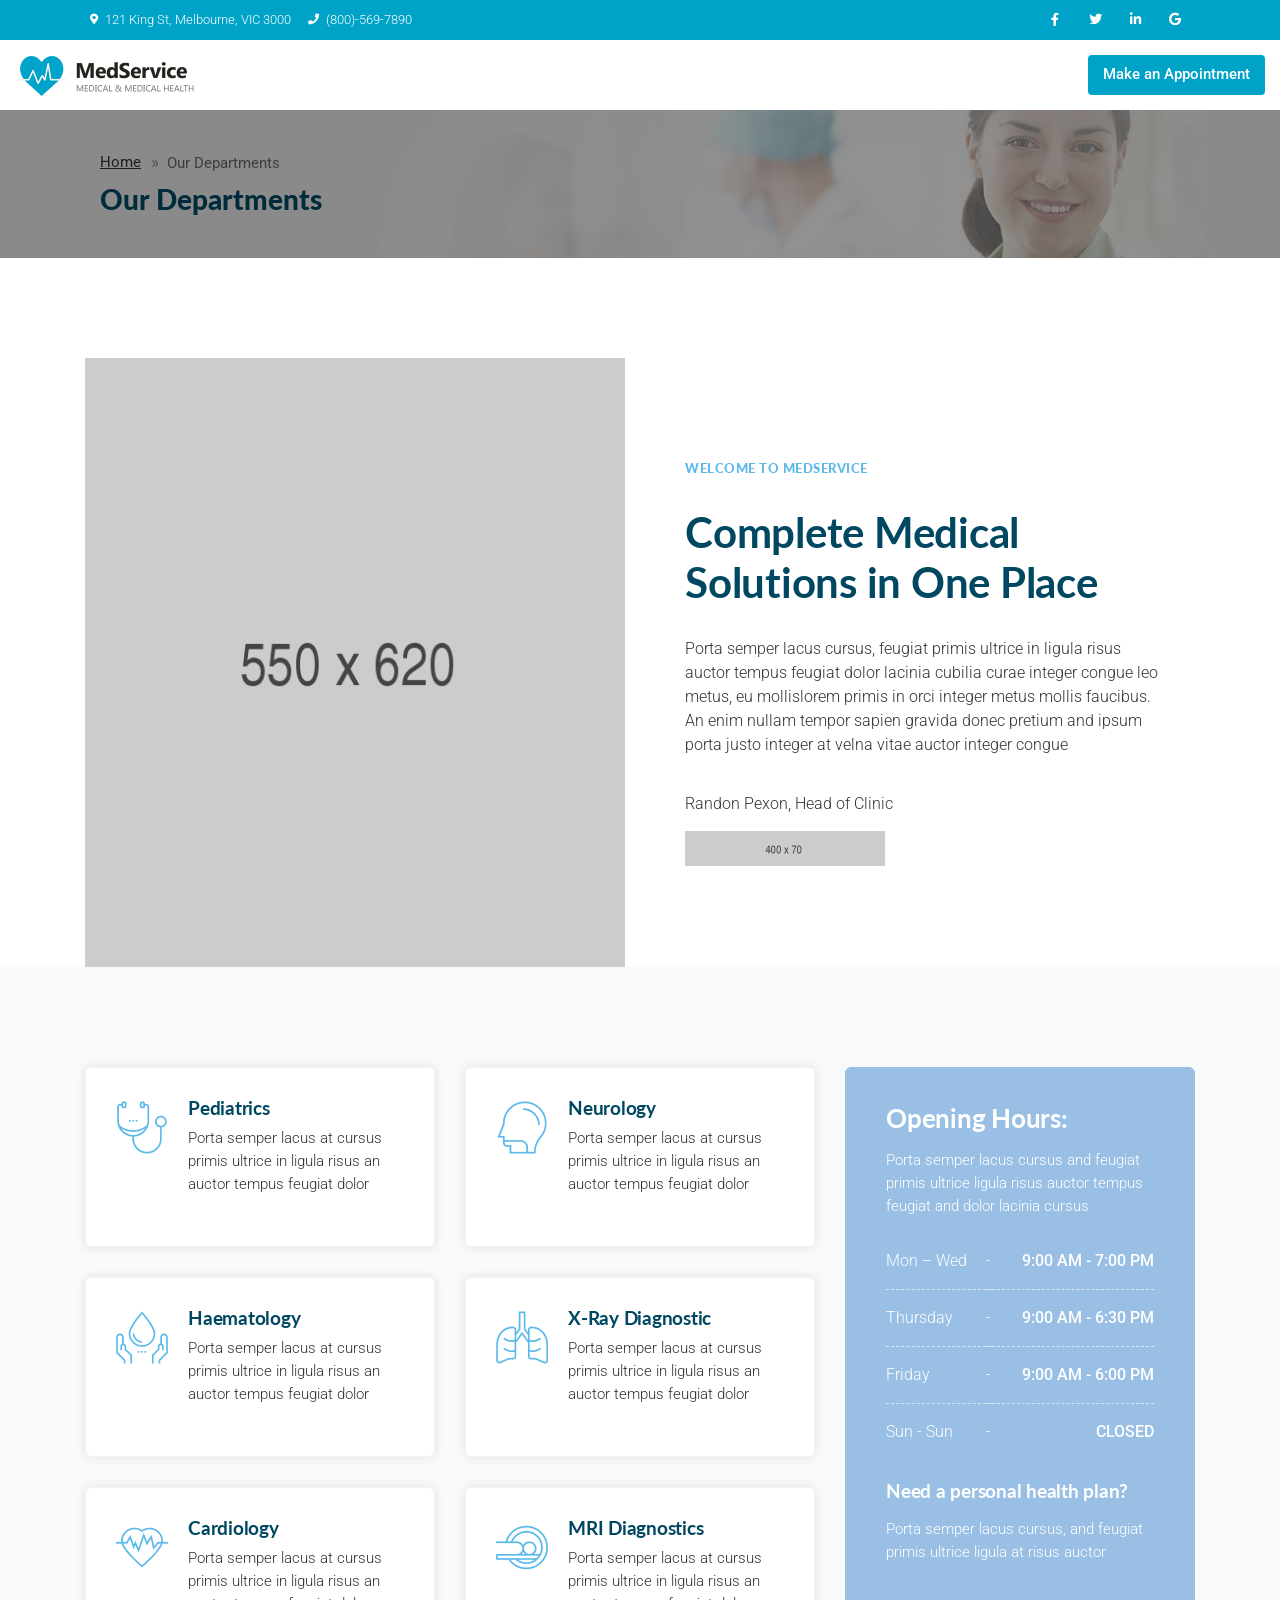
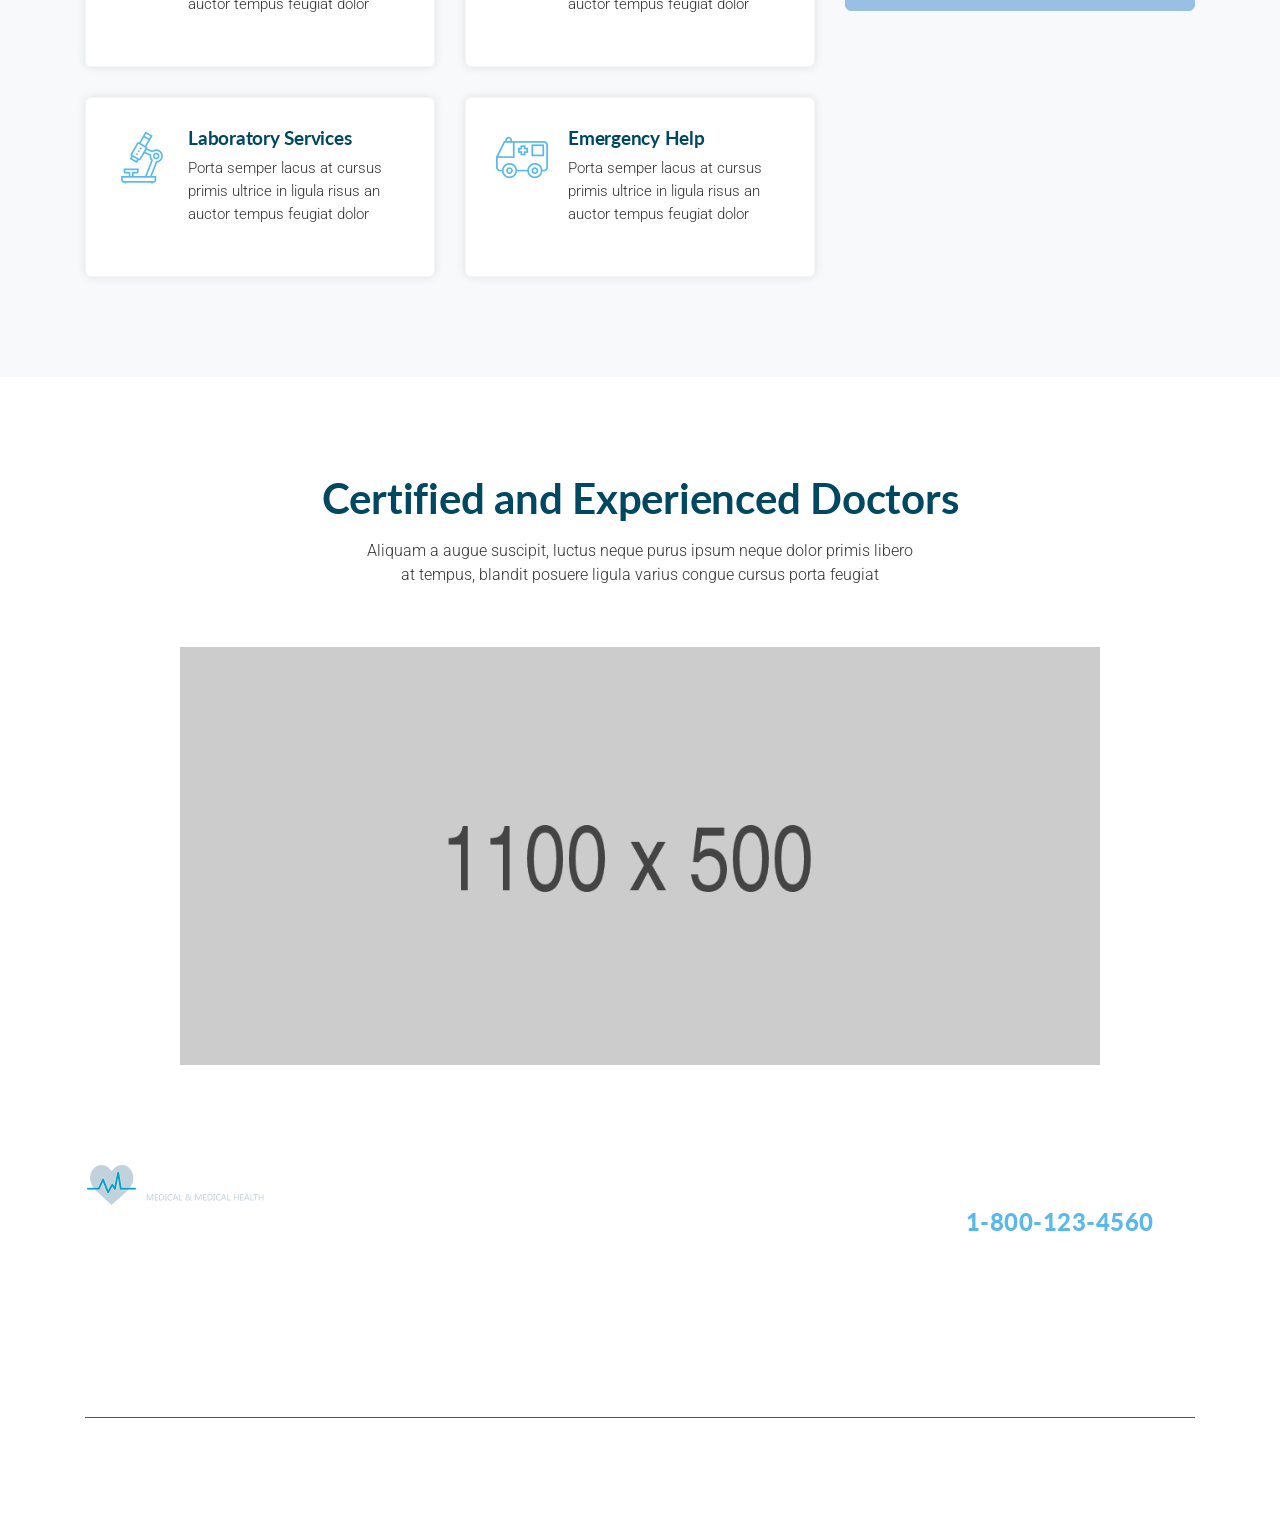
<file: all-departments.html>
<!DOCTYPE html>
<!-- MedService - Medical & Medical Health Landing Page Template design by Jthemes -->
<!--[if lt IE 7 ]><html class="ie ie6" lang="en"> <![endif]-->
<!--[if IE 7 ]><html class="ie ie7" lang="en"> <![endif]-->
<!--[if IE 8 ]><html class="ie ie8" lang="en"> <![endif]-->
<!--[if (gte IE 9)|!(IE)]><!-->
<html lang="en">




	<head>

		<meta charset="utf-8">
		<meta http-equiv="X-UA-Compatible" content="IE=edge"/>
		<meta name="author" content="Jthemes"/>	
		<meta name="description" content="MedService - Medical & Medical Health Landing Page Template"/>
		<meta name="keywords" content="Responsive, HTML5 Template, Jthemes, One Page, Landing, Medical, Health, Healthcare, Doctor, Clinic, Care, Hospital">	
		<meta name="viewport" content="width=device-width, initial-scale=1.0"/>
				
  		<!-- SITE TITLE -->
		<title>MedService - Medical & Medical Health Landing Page Template</title>
							
		<!-- FAVICON AND TOUCH ICONS  -->
		<link rel="shortcut icon" href="images/favicon.ico" type="image/x-icon">
		<link rel="icon" href="images/favicon.ico" type="image/x-icon">
		<link rel="apple-touch-icon" sizes="152x152" href="images/apple-touch-icon-152x152.png">
		<link rel="apple-touch-icon" sizes="120x120" href="images/apple-touch-icon-120x120.png">
		<link rel="apple-touch-icon" sizes="76x76" href="images/apple-touch-icon-76x76.png">
		<link rel="apple-touch-icon" href="images/apple-touch-icon.png">

		<!-- GOOGLE FONTS -->
		<link href="https://fonts.googleapis.com/css?family=Roboto:300,400,500,700,900" rel="stylesheet"> 	
		<link href="https://fonts.googleapis.com/css?family=Lato:400,700,900" rel="stylesheet"> 

		<!-- BOOTSTRAP CSS -->
		<link href="css/bootstrap.min.css" rel="stylesheet">
				
		<!-- FONT ICONS -->
		<link href="https://use.fontawesome.com/releases/v5.7.2/css/all.css" integrity="sha384-fnmOCqbTlWIlj8LyTjo7mOUStjsKC4pOpQbqyi7RrhN7udi9RwhKkMHpvLbHG9Sr" rel="stylesheet" crossorigin="anonymous">		
		<link href="css/flaticon.css" rel="stylesheet">

		<!-- PLUGINS STYLESHEET -->
		<link href="css/menu.css" rel="stylesheet">	
		<link id="effect" href="css/dropdown-effects/fade-down.css" media="all" rel="stylesheet">
		<link href="css/magnific-popup.css" rel="stylesheet">	
		<link href="css/owl.carousel.min.css" rel="stylesheet">
		<link href="css/owl.theme.default.min.css" rel="stylesheet">
		<link href="css/animate.css" rel="stylesheet">
		<link href="css/jquery.datetimepicker.min.css" rel="stylesheet">
				
		<!-- TEMPLATE CSS -->
		<link href="css/style.css" rel="stylesheet">
		
		<!-- RESPONSIVE CSS -->
		<link href="css/responsive.css" rel="stylesheet"> 
	
	</head>




	<body>




		<!-- PRELOADER SPINNER
		============================================= -->	
		<div id="loader-wrapper">
			<div id="loader"><div class="loader-inner"></div></div>
		</div>




		<!-- PAGE CONTENT
		============================================= -->	
		<div id="page" class="page">




			<!-- HEADER
			============================================= -->
			<header id="header" class="header">


				<!-- MOBILE HEADER -->
			    <div class="wsmobileheader clearfix">
			    	<a id="wsnavtoggle" class="wsanimated-arrow"><span></span></a>
			    	<span class="smllogo"><img src="images/logo.png" width="180" height="40" alt="mobile-logo"/></span>
			    	<a href="tel:123456789" class="callusbtn"><i class="fas fa-phone"></i></a>
			 	</div>


			 	<!-- HEADER STRIP -->
			 	<div class="headtoppart bg-blue clearfix">
			    	<div class="headerwp clearfix">

			    		<!-- Address -->
			     		<div class="headertopleft">			     			
			        		<div class="address clearfix"><span><i class="fas fa-map-marker-alt"></i>121 King St,
			            		Melbourne, VIC 3000 </span> <a href="tel:123456789" class="callusbtn"><i class="fas fa-phone"></i>(800)-569-7890</a>
			            	</div>
			     		</div>

			     		<!-- Social Links -->
					    <div class="headertopright">
					    	<a class="googleicon" title="Google" href="#"><i class="fab fa-google"></i> <span class="mobiletext02">Google</span></a>
					        <a class="linkedinicon" title="Linkedin" href="#"><i class="fab fa-linkedin-in"></i> <span class="mobiletext02">Linkedin</span></a>
					        <a class="twittericon" title="Twitter" href="#"><i class="fab fa-twitter"></i> <span class="mobiletext02">Twitter</span></a>
					        <a class="facebookicon" title="Facebook" href="#"><i class="fab fa-facebook-f"></i> <span class="mobiletext02">Facebook</span></a>
				      	</div>

				    </div>
			  	</div>	<!-- END HEADER STRIP -->


			  	<!-- NAVIGATION MENU -->
			  	<div class="wsmainfull menu clearfix">
    				<div class="wsmainwp clearfix">

    					<!-- LOGO IMAGE -->
    					<!-- For Retina Ready displays take a image with double the amount of pixels that your image will be displayed (e.g 360 x 80 pixels) -->
    					<div class="desktoplogo"><a href="index.html"><img src="images/logo.png"  width="180" height="40" alt="header-logo"></a></div>

    					<!-- MAIN MENU -->
      					<nav class="wsmenu clearfix">
        					<ul class="wsmenu-list">


        						<!-- DROPDOWN MENU -->
					        	<li aria-haspopup="true"><a href="#">Home <span class="wsarrow"></span></a>
					           		<ul class="sub-menu">
					           			<li aria-haspopup="true"><a href="#">Dummy Link Style #1</a></li>
					              		<li aria-haspopup="true"><a href="#">Dummy Link Style #2</a></li>
					              		<li aria-haspopup="true"><a href="#">Dummy Link Style #3</a></li>
					              		<li aria-haspopup="true"><a href="#">Dummy Link Style #4</a></li>
					              		<li aria-haspopup="true"><a href="#">Dummy Link Style #5</a></li>
					           		</ul>
					          	</li>	<!-- END DROPDOWN MENU -->


					          	<!-- PAGES -->
					          	<li aria-haspopup="true"><a href="#">Pages <span class="wsarrow"></span></a>
            						<div class="wsmegamenu clearfix">
             							<div class="container">
               								<div class="row">

               									<!-- MEGAMENU LINKS -->
               									<ul class="col-lg-3 col-md-12 col-xs-12 link-list">
								                    <li class="title">Standard Pages:</li>
								                    <li><a href="about-us.html">About Us Page</a></li>
								                    <li><a href="who-we-are.html">Who We Are</a></li>
								                    <li><a href="all-services.html">Our Services</a></li>
								                    <li><a href="service-1.html">Service Single #1</a></li>
								                    <li><a href="service-2.html">Service Single #2</a></li>				                             
								                </ul>

								                <!-- MEGAMENU LINKS -->
               									<ul class="col-lg-3 col-md-12 col-xs-12 link-list">
								                    <li class="title">Medical Pages:</li>
								                    <li><a href="all-departments.html">Our Departments</a></li>								                    
								                    <li><a href="department-single.html">Department Single</a></li>
								                    <li><a href="all-doctors.html">Meet the Doctors</a></li>
								                    <li><a href="doctor-1.html">Doctor's Profile #1</a></li>
								                    <li><a href="doctor-2.html">Doctor's Profile #2</a></li>
								                    <li><a href="timetable.html">Doctors Timetable</a></li>									                    
								                </ul>

								                <!-- MEGAMENU LINKS -->
               									<ul class="col-lg-3 col-md-12 col-xs-12 link-list">
								                    <li class="title">Special Pages:</li>
								                    <li><a href="pricing-1.html">Pricing Packages #1</a></li>
								                    <li><a href="pricing-2.html">Pricing Packages #2</a></li>								                    
								                    <li><a href="appointment.html">Make an Appointment</a></li>
								                    <li><a href="faqs.html">FAQs Page</a></li>
								                    <li><a href="terms.html">Terms of Use</a></li> 
								                </ul>

								                <!-- MEGAMENU LINKS -->
               									<ul class="col-lg-3 col-md-12 col-xs-12 link-list">
								                    <li class="title">Auxiliary Pages:</li>
								                    <li><a href="gallery.html">Our Gallery</a></li>
								                    <li><a href="blog-listing.html">Blog Listing Page</a></li>
								                    <li><a href="single-post.html">Single Blog Post</a></li>								                   
								                    <li><a href="contacts-1.html">Contact Us #1</a></li>
								                    <li><a href="contacts-2.html">Contact Us #2</a></li> 						
								                </ul>
								                
							                </div>  <!-- End row -->	
							            </div>  <!-- End container -->	
							        </div>  <!-- End wsmegamenu -->	
							    </li>	<!-- END PAGES -->


					          	<!-- HALF MENU -->
					          	<li aria-haspopup="true"><a href="#">Half Menu <span class="wsarrow"></span></a>
					            	<div class="wsmegamenu clearfix halfmenu">
					              		<div class="container-fluid">
					                		<div class="row">

					                			<!-- Links -->
							                	<ul class="col-lg-6 col-md-12 col-xs-12 link-list">
							                    	<li class="title">For Patients:</li>
								                    <li><a href="#">Meet The Doctors</a></li>							                    
								                    <li><a href="#">Patient Info Sheets</a></li>
								                    <li><a href="#">Online Patients Portal</a></li>
								                    <li><a href="#">Patients Testimonials</a></li>
								                    <li><a href="#">Blog & Latest News</a></li>								                    
							                  	</ul>

							                  	<!-- Links -->
								                <ul class="col-lg-6 col-md-12 col-xs-12 link-list">
								                    <li class="title">Quick Links:</li>
								                    <li><a href="#">Terms & Privacy Policy</a></li>
								                    <li><a href="#">Donor Privacy Policy</a></li>
								                    <li><a href="#">Workers Compensation</a></li>
								                    <li><a href="#">Insurance Information</a></li>
								                    <li><a href="#">After Hours Care</a></li>
								                </ul>

					                		</div>
					              		</div>
					            	</div>
					          	</li>	<!-- END HALF MENU -->


					          	<!-- MEGAMENU -->
					          	<li aria-haspopup="true"><a href="#">Mega Menu <span class="wsarrow"></span></a>
            						<div class="wsmegamenu clearfix">
             							<div class="container">
               								<div class="row">


               									<!-- MEGAMENU QUICK LINKS -->
               									<ul class="col-lg-3 col-md-12 col-xs-12 link-list">
								                    <li class="title">Quick Links:</li>
								                    <li><a href="#">For Referring Doctors</a></li>
								                    <li><a href="#">Terms & Privacy Policy</a></li>
								                    <li><a href="#">Donor Privacy Policy</a></li>								                    
								                    <li><a href="#">Patient Info Sheets</a></li>
								                    <li><a href="#">Online Patients Portal</a></li>
								                    <li><a href="#">Insurance Information</a></li>
								                    <li><a href="#">Patients Testimonials</a></li>
								                </ul>


								                <!-- MEGAMENU FEATURED NEWS -->
								                <div class="col-lg-5 col-md-12 col-xs-12">

								                	<!-- Title -->
								                    <h3 class="title">Featured News:</h3>

								                    <!-- Image -->
								                    <div class="fluid-width-video-wrapper"><img src="images/blog/featured-news.jpg" alt="featured-news" /></div>

								                    <!-- Text -->
								                    <h5 class="h5-xs"><a href="#">5 Benefits of integrative medicine</a></h5>
								                    <p class="wsmwnutxt">Porta semper lacus cursus, feugiat primis ultrice in ligula risus auctor
								                       tempus feugiat dolor impedit magna purus at pretium gravida donec
								                    </p>

								                </div>	<!-- END MEGAMENU FEATURED NEWS -->


								                <!-- MEGAMENU LATEST NEWS -->
								                <div class="col-lg-4 col-md-12 col-xs-12">

								                	<!-- Title -->
                    								<h3 class="title">Latest News:</h3>

                    								<!-- Latest News -->
                    								<ul class="latest-news">
									
														<!-- Post #1 -->
														<li class="clearfix d-flex align-items-center">

															<!-- Image -->
															<img class="img-fluid" src="images/blog/latest-post-1.jpg" alt="blog-post-preview" />

															<!-- Text -->
															<div class="post-summary">
																<a href="single-post.html">Etiam sapien risus ante auctor tempus accumsan an empor ...</a>
																<p>43 Comments</p>
															</div>

														</li>
														
														<!-- Post #2 -->
														<li class="clearfix d-flex align-items-center">

															<!-- Image -->
															<img class="img-fluid" src="images/blog/latest-post-2.jpg" alt="blog-post-preview" />

															<!-- Text -->
															<div class="post-summary">
																<a href="single-post.html">Blandit tempor a sapien ipsum, porta risus auctor justo ...</a>
																<p>38 Comments</p>
															</div>

														</li>
														
														<!-- Post #3 -->
														<li class="clearfix d-flex align-items-center">

															<!-- Image -->
															<img class="img-fluid" src="images/blog/latest-post-3.jpg" alt="blog-post-preview" />

															<!-- Text -->
															<div class="post-summary">
																<a href="single-post.html">Cursus risus auctor tempus risus laoreet turpis auctor varius ...</a>
																<p>29 Comments</p>
															</div>

														</li>
													</ul>
                    							</div>	<!-- END MEGAMENU LATEST NEWS -->

								                
							                </div>  <!-- End row -->	
							            </div>  <!-- End container -->	
							        </div>  <!-- End wsmegamenu -->	
							    </li>	<!-- END MEGAMENU -->

							    
							    <!-- SIMPLE NAVIGATION LINK -->
							    <li class="nl-simple" aria-haspopup="true"><a href="#">Simple Link</a></li>

							    <!-- NAVIGATION MENU BUTTON -->
							    <li class="nl-simple header-btn" aria-haspopup="true"><a href="appointment.html">Make an Appointment</a></li>


        					</ul>
        				</nav>	<!-- END MAIN MENU -->

    				</div>
    			</div>	<!-- END NAVIGATION MENU -->


			</header>	<!-- END HEADER -->




			<!-- BREADCRUMB
			============================================= -->
			<div id="breadcrumb" class="division">
				<div class="container">
					<div class="row">						
						<div class="col">
							<div class=" breadcrumb-holder">

								<!-- Breadcrumb Nav -->
								<nav aria-label="breadcrumb">
								  	<ol class="breadcrumb">
								    	<li class="breadcrumb-item"><a href="index.html">Home</a></li>
								    	<li class="breadcrumb-item active" aria-current="page">Our Departments</li>
								  	</ol>
								</nav>

								<!-- Title -->
								<h4 class="h4-sm steelblue-color">Our Departments</h4>

							</div>
						</div>
					</div>  <!-- End row -->	
				</div>	<!-- End container -->		
			</div>	<!-- END BREADCRUMB -->	




			<!-- ABOUT-5
			============================================= -->
			<section id="about-5" class="pt-100 about-section division">
				<div class="container">
					<div class="row d-flex align-items-center">


						<!-- IMAGE BLOCK -->
						<div class="col-lg-6">
							<div class="about-img text-center wow fadeInUp" data-wow-delay="0.6s">
								<img class="img-fluid" src="images/image-03.png" alt="about-image">
							</div>
						</div>


						<!-- TEXT BLOCK -->	
						<div class="col-lg-6">
							<div class="txt-block pc-30 wow fadeInUp" data-wow-delay="0.4s">

								<!-- Section ID -->	
					 			<span class="section-id blue-color">Welcome to MedService</span>

								<!-- Title -->
								<h3 class="h3-md steelblue-color">Complete Medical Solutions in One Place</h3>

								<!-- Text -->
								<p>Porta semper lacus cursus, feugiat primis ultrice in ligula risus auctor tempus feugiat
								   dolor lacinia cubilia curae integer congue leo metus, eu mollislorem primis in orci integer
								   metus mollis faucibus. An enim nullam tempor sapien gravida donec pretium and ipsum porta
								   justo integer at velna vitae auctor integer congue
								</p>

								<!-- Singnature -->
								<div class="singnature mt-35">

									<!-- Text -->
									<p class="p-small mb-15">Randon Pexon, Head of Clinic</p>

									<!-- Singnature Image -->
									<!-- Recommended sizes for Retina Ready displays is 400x68px; -->
									<img class="img-fluid" src="images/signature.png" width="200" height="34" alt="signature-image" />	

								</div>

							</div>
						</div>	<!-- END TEXT BLOCK -->	

						
					</div>    <!-- End row -->
				</div>	   <!-- End container -->
			</section>	<!-- END ABOUT-5 -->




			<!-- SERVICES-7
			============================================= -->
			<section id="services-7" class="bg-lightgrey wide-70 servicess-section division">
				<div class="container">
					<div class="row">


						<!-- SERVICE BOXES -->	
						<div class="col-lg-8">
							<div class="row">


								<!-- SERVICE BOX #1 -->
			 					<div class="col-md-6">
			 						<div class="sbox-7 icon-xs wow fadeInUp" data-wow-delay="0.4s">
			 							<a href="service-1.html">

				 							<!-- Icon -->
											<span class="flaticon-083-stethoscope blue-color"></span>

											<!-- Text -->
											<div class="sbox-7-txt">
				
												<!-- Title -->
												<h5 class="h5-sm steelblue-color">Pediatrics</h5>
													
												<!-- Text -->
												<p class="p-sm">Porta semper lacus at cursus primis ultrice in ligula risus an
												   auctor tempus feugiat dolor
												</p>

											</div>

										</a>
			 						</div>
			 					</div>  <!-- END SERVICE BOX #1 -->


			 					<!-- SERVICE BOX #2 -->
			 					<div class="col-md-6">
			 						<div class="sbox-7 icon-xs wow fadeInUp" data-wow-delay="0.6s">
			 							<a href="service-2.html">

				 							<!-- Icon -->
											<span class="flaticon-047-head blue-color"></span>

											<!-- Text -->
											<div class="sbox-7-txt">
				
												<!-- Title -->
												<h5 class="h5-sm steelblue-color">Neurology</h5>
													
												<!-- Text -->
												<p class="p-sm">Porta semper lacus at cursus primis ultrice in ligula risus an
												   auctor tempus feugiat dolor
												</p>

											</div>

				 						</a>
			 						</div>
			 					</div>  <!-- END SERVICE BOX #2 -->


			 					<!-- SERVICE BOX #3 -->
			 					<div class="col-md-6">
			 						<div class="sbox-7 icon-xs wow fadeInUp" data-wow-delay="0.4s">
			 							<a href="service-1.html">

				 							<!-- Icon -->
											<span class="flaticon-015-blood-donation-1 blue-color"></span>

											<!-- Text -->
											<div class="sbox-7-txt">
				
												<!-- Title -->
												<h5 class="h5-sm steelblue-color">Haematology</h5>
													
												<!-- Text -->
												<p class="p-sm">Porta semper lacus at cursus primis ultrice in ligula risus an
												   auctor tempus feugiat dolor
												</p>

											</div>

				 						</a>
			 						</div>
			 					</div>  <!-- END SERVICE BOX #3-->


			 					<!-- SERVICE BOX #4 -->
			 					<div class="col-md-6">
			 						<div class="sbox-7 icon-xs wow fadeInUp" data-wow-delay="0.6s">
			 							<a href="service-2.html">

				 							<!-- Icon -->
											<span class="flaticon-048-lungs blue-color"></span>

											<!-- Text -->
											<div class="sbox-7-txt">
				
												<!-- Title -->
												<h5 class="h5-sm steelblue-color">X-Ray Diagnostic</h5>
													
												<!-- Text -->
												<p class="p-sm">Porta semper lacus at cursus primis ultrice in ligula risus an
												   auctor tempus feugiat dolor
												</p>

											</div>

				 						</a>
			 						</div>
			 					</div>  <!-- END SERVICE BOX #4 -->


			 					<!-- SERVICE BOX #5 -->
			 					<div class="col-md-6">
			 						<div class="sbox-7 icon-xs wow fadeInUp" data-wow-delay="0.4s">
			 							<a href="service-1.html">

				 							<!-- Icon -->
											<span class="flaticon-060-cardiogram-4 blue-color"></span>

											<!-- Text -->
											<div class="sbox-7-txt">
				
												<!-- Title -->
												<h5 class="h5-sm steelblue-color">Cardiology</h5>
													
												<!-- Text -->
												<p class="p-sm">Porta semper lacus at cursus primis ultrice in ligula risus an
												   auctor tempus feugiat dolor
												</p>

											</div>

				 						</a>
			 						</div>
			 					</div>  <!-- END SERVICE BOX #5 -->


			 					<!-- SERVICE BOX #6 -->
			 					<div class="col-md-6">
			 						<div class="sbox-7 icon-xs wow fadeInUp" data-wow-delay="0.6s">
			 							<a href="service-2.html">

				 							<!-- Icon -->
											<span class="flaticon-031-scanner blue-color"></span>

											<!-- Text -->
											<div class="sbox-7-txt">
				
												<!-- Title -->
												<h5 class="h5-sm steelblue-color">MRI Diagnostics</h5>
													
												<!-- Text -->
												<p class="p-sm">Porta semper lacus at cursus primis ultrice in ligula risus an
												   auctor tempus feugiat dolor
												</p>

											</div>

										</a>
			 						</div>
			 					</div>  <!-- END SERVICE BOX #6 -->


			 					<!-- SERVICE BOX #7 -->
			 					<div class="col-md-6">
			 						<div class="sbox-7 icon-xs wow fadeInUp" data-wow-delay="0.4s">
			 							<a href="service-1.html">

				 							<!-- Icon -->
											<span class="flaticon-076-microscope blue-color"></span>

											<!-- Text -->
											<div class="sbox-7-txt">
				
												<!-- Title -->
												<h5 class="h5-sm steelblue-color">Laboratory Services</h5>
													
												<!-- Text -->
												<p class="p-sm">Porta semper lacus at cursus primis ultrice in ligula risus an
												   auctor tempus feugiat dolor
												</p>

											</div>

				 						</a>
			 						</div>
			 					</div>  <!-- END SERVICE BOX #7 -->


			 					<!-- SERVICE BOX #8 -->
			 					<div class="col-md-6">
			 						<div class="sbox-7 icon-xs wow fadeInUp" data-wow-delay="0.6s">
			 							<a href="service-2.html">

				 							<!-- Icon -->
											<span class="flaticon-068-ambulance-3 blue-color"></span>

											<!-- Text -->
											<div class="sbox-7-txt">
				
												<!-- Title -->
												<h5 class="h5-sm steelblue-color">Emergency Help</h5>
													
												<!-- Text -->
												<p class="p-sm">Porta semper lacus at cursus primis ultrice in ligula risus an
												   auctor tempus feugiat dolor
												</p>

											</div>

										</a>
			 						</div>
			 					</div>  <!-- END SERVICE BOX #8 -->

			 					
	 						</div>
						</div>	<!-- END SERVICE BOXES -->	


						<!-- INFO TABLE -->
						<div class="col-lg-4">
							<div class="services-7-table blue-table mb-30 wow fadeInUp" data-wow-delay="0.6s">

								<!-- Title -->
								<h4 class="h4-xs">Opening Hours:</h4>

								<!-- Text -->
								<p class="p-sm">Porta semper lacus cursus and feugiat primis ultrice ligula risus auctor
								   tempus feugiat and dolor lacinia cursus
								</p>

								<!-- Table -->
								<table class="table">
									<tbody>
									    <tr>
									      	<td>Mon – Wed</td>
									      	<td> - </td>
									      	<td class="text-right">9:00 AM - 7:00 PM</td>
									    </tr>
									    <tr>
									      	<td>Thursday</td>
									      	<td> - </td>
									      	<td class="text-right">9:00 AM - 6:30 PM</td>
									    </tr>
									     <tr>
									      	<td>Friday</td>
									      	<td> - </td>
									      	<td class="text-right">9:00 AM - 6:00 PM</td>
									    </tr>
									    <tr class="last-tr">
									      	<td>Sun - Sun</td>
									      	<td>-</td>
									      	<td class="text-right">CLOSED</td>
									   	 </tr>
									  </tbody>
								</table>

								<!-- Title -->
								<h5 class="h5-sm">Need a personal health plan?</h5>

								<!-- Text -->
								<p class="p-sm">Porta semper lacus cursus, and feugiat primis ultrice ligula at risus auctor</p>

							</div>	
						</div>	<!-- END INFO TABLE -->

						
					</div>    <!-- End row -->
				</div>	   <!-- End container -->
			</section>	<!-- END SERVICES-7 -->




			<!-- BANNER-5
			============================================= -->
			<section id="banner-5" class="pt-100 banner-section division">
				<div class="container">


					<!-- SECTION TITLE -->	
					<div class="row">	
						<div class="col-lg-10 offset-lg-1 section-title">		

							<!-- Title 	-->	
							<h3 class="h3-md steelblue-color">Certified and Experienced Doctors</h3>	

							<!-- Text -->
							<p>Aliquam a augue suscipit, luctus neque purus ipsum neque dolor primis libero at tempus, 
							   blandit posuere ligula varius congue cursus porta feugiat
							</p>
										
						</div> 
					</div>


					<!-- BANNER IMAGE -->
					<div class="row">
						<div class="col-lg-10 offset-lg-1">
							<div class="banner-5-img wow fadeInUp" data-wow-delay="0.4s">
								<img class="img-fluid" src="images/image-07.png" alt="banner-image" />
							</div>
						</div>
					</div>


				</div>	   <!-- End container -->	
			</section>	<!-- END BANNER-5 -->


	

			<!-- FOOTER-1
			============================================= -->
			<footer id="footer-1" class="bg-image wide-40 footer division">
				<div class="container">


					<!-- FOOTER CONTENT -->
					<div class="row">	


						<!-- FOOTER INFO -->
						<div class="col-md-6 col-lg-3">
							<div class="footer-info mb-40">

								<!-- Footer Logo -->
								<!-- For Retina Ready displays take a image with double the amount of pixels that your image will be displayed (e.g 380 x 80  pixels) -->
								<img src="images/footer-logo-white.png" width="180" height="40" alt="footer-logo">

								<!-- Text -->	
								<p class="p-sm mt-20">Aliquam orci nullam tempor sapien gravida donec an enim ipsum porta
								   justo at velna auctor congue
								</p>  

								<!-- Social Icons -->
								<div class="footer-socials-links mt-20">
									<ul class="foo-socials text-center clearfix">

										<li><a href="#" class="ico-facebook"><i class="fab fa-facebook-f"></i></a></li>
										<li><a href="#" class="ico-twitter"><i class="fab fa-twitter"></i></a></li>	
										<li><a href="#" class="ico-google-plus"><i class="fab fa-google-plus-g"></i></a></li>
										<li><a href="#" class="ico-tumblr"><i class="fab fa-tumblr"></i></a></li>			
																																				
										<!--
										<li><a href="#" class="ico-behance"><i class="fab fa-behance"></i></a></li>	
										<li><a href="#" class="ico-dribbble"><i class="fab fa-dribbble"></i></a></li>											
										<li><a href="#" class="ico-instagram"><i class="fab fa-instagram"></i></a></li>	
										<li><a href="#" class="ico-linkedin"><i class="fab fa-linkedin-in"></i></a></li>
										<li><a href="#" class="ico-pinterest"><i class="fab fa-pinterest-p"></i></a></li>									
										<li><a href="#" class="ico-youtube"><i class="fab fa-youtube"></i></a></li>											
										<li><a href="#" class="ico-vk"><i class="fab fa-vk"></i></a></li>
										<li><a href="#" class="ico-yelp"><i class="fab fa-yelp"></i></a></li>
										<li><a href="#" class="ico-yahoo"><i class="fab fa-yahoo"></i></a></li>
									    -->	

									</ul>									
								</div>	
							
							</div>		
						</div>


						<!-- FOOTER CONTACTS -->
						<div class="col-md-6 col-lg-3">
							<div class="footer-box mb-40">
							
								<!-- Title -->
								<h5 class="h5-xs">Our Location</h5>

								<!-- Address -->
								<p>121 King Street, Melbourne,</p> 
								<p>Victoria 3000 Australia</p>
								
								<!-- Email -->
								<p class="foo-email mt-20">E: <a href="mailto:yourdomain@mail.com">hello@yourdomain.com</a></p>

								<!-- Phone -->
								<p>P: +12 9 8765 4321</p>

							</div>
						</div>


						<!-- FOOTER WORKING HOURS -->
						<div class="col-md-6 col-lg-3">
							<div class="footer-box mb-40">
							
								<!-- Title -->
								<h5 class="h5-xs">Working Time</h5>

								<!-- Working Hours -->
								<p class="p-sm">Mon - Wed - <span>9:00 AM - 7:00 PM</span></p>
								<p class="p-sm">Thursday - <span>9:00 AM - 6:30 PM</span></p>
								<p class="p-sm">Friday - <span>9:00 AM - 6:00 PM</span></p>
								<p class="p-sm">Sat - Sun - <span>Closed</span></p>									

							</div>
						</div>


						<!-- FOOTER PHONE NUMBER -->
						<div class="col-md-6 col-lg-3">
							<div class="footer-box mb-40">
												
								<!-- Title -->
								<h5 class="h5-xs">Emergency Cases</h5>

								<!-- Footer List -->
								<h5 class="h5-xl blue-color">1-800-123-4560</h5>

								<!-- Text -->	
								<p class="p-sm mt-15">Aliquam orci nullam undo tempor sapien gravida donec enim ipsum porta
								   justo velna aucto magna
								</p> 																												

							</div>
						</div>	


					</div>	  <!-- END FOOTER CONTENT -->


					<!-- FOOTER COPYRIGHT -->
					<div class="bottom-footer">
						<div class="row">
							<div class="col-md-12">
								<p class="footer-copyright">&copy; 2019 <span>MedService</span>. All Rights Reserved</p>
							</div>
						</div>
					</div>


				</div>	   <!-- End container -->										
			</footer>	<!-- END FOOTER-1 -->




		</div>	<!-- END PAGE CONTENT -->



		<!-- EXTERNAL SCRIPTS
		============================================= -->	
		<script src="js/jquery-3.3.1.min.js"></script>
		<script src="js/bootstrap.min.js"></script>	
		<script src="js/modernizr.custom.js"></script>
		<script src="js/jquery.easing.js"></script>
		<script src="js/jquery.appear.js"></script>
		<script src="js/jquery.stellar.min.js"></script>	
		<script src="js/menu.js"></script>
		<script src="js/sticky.js"></script>
		<script src="js/jquery.scrollto.js"></script>
		<script src="js/materialize.js"></script>	
		<script src="js/owl.carousel.min.js"></script>
		<script src="js/jquery.magnific-popup.min.js"></script>	
		<script src="js/imagesloaded.pkgd.min.js"></script>
		<script src="js/isotope.pkgd.min.js"></script>
		<script src="js/hero-form.js"></script>
		<script src="js/contact-form.js"></script>
		<script src="js/comment-form.js"></script>
		<script src="js/appointment-form.js"></script>
		<script src="js/jquery.datetimepicker.full.js"></script>		
		<script src="js/jquery.validate.min.js"></script>	
		<script src="js/jquery.ajaxchimp.min.js"></script>
		<script src="js/wow.js"></script>	
	
		<!-- Custom Script -->		
		<script src="js/custom.js"></script>

		<script> 
			new WOW().init();
		</script>

		<!-- HTML5 shim, for IE6-8 support of HTML5 elements. All other JS at the end of file. -->
		<!-- [if lt IE 9]>
			<script src="js/html5shiv.js" type="text/javascript"></script>
			<script src="js/respond.min.js" type="text/javascript"></script>
		<![endif] -->

		<!-- Google Analytics: Change UA-XXXXX-X to be your site's ID. Go to http://www.google.com/analytics/ for more information. -->	
		<!--
		<script>
			window.ga=window.ga||function(){(ga.q=ga.q||[]).push(arguments)};ga.l=+new Date;
			ga('create', 'UA-XXXXX-Y', 'auto');
			ga('send', 'pageview');
		</script>
		<script async src='https://www.google-analytics.com/analytics.js'></script>
		-->
		<!-- End Google Analytics -->

	</body>



</html>
</file>
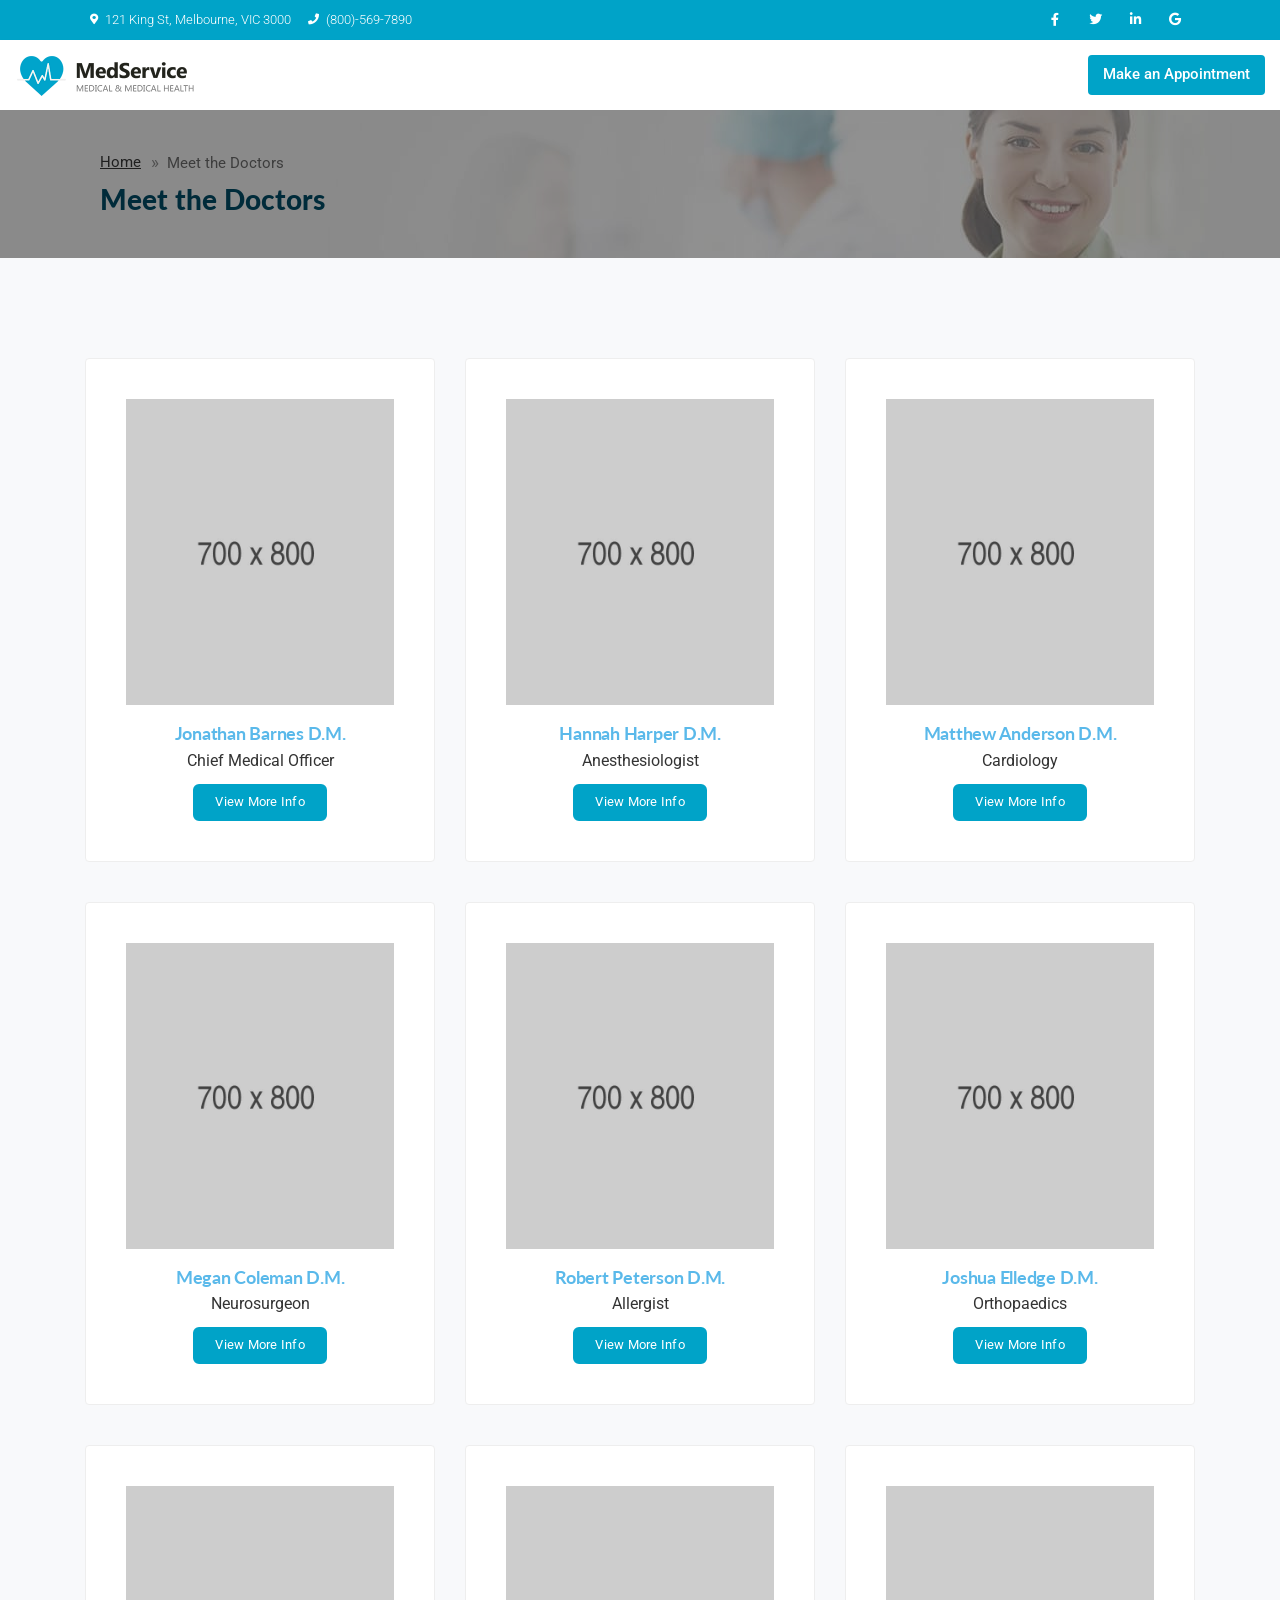
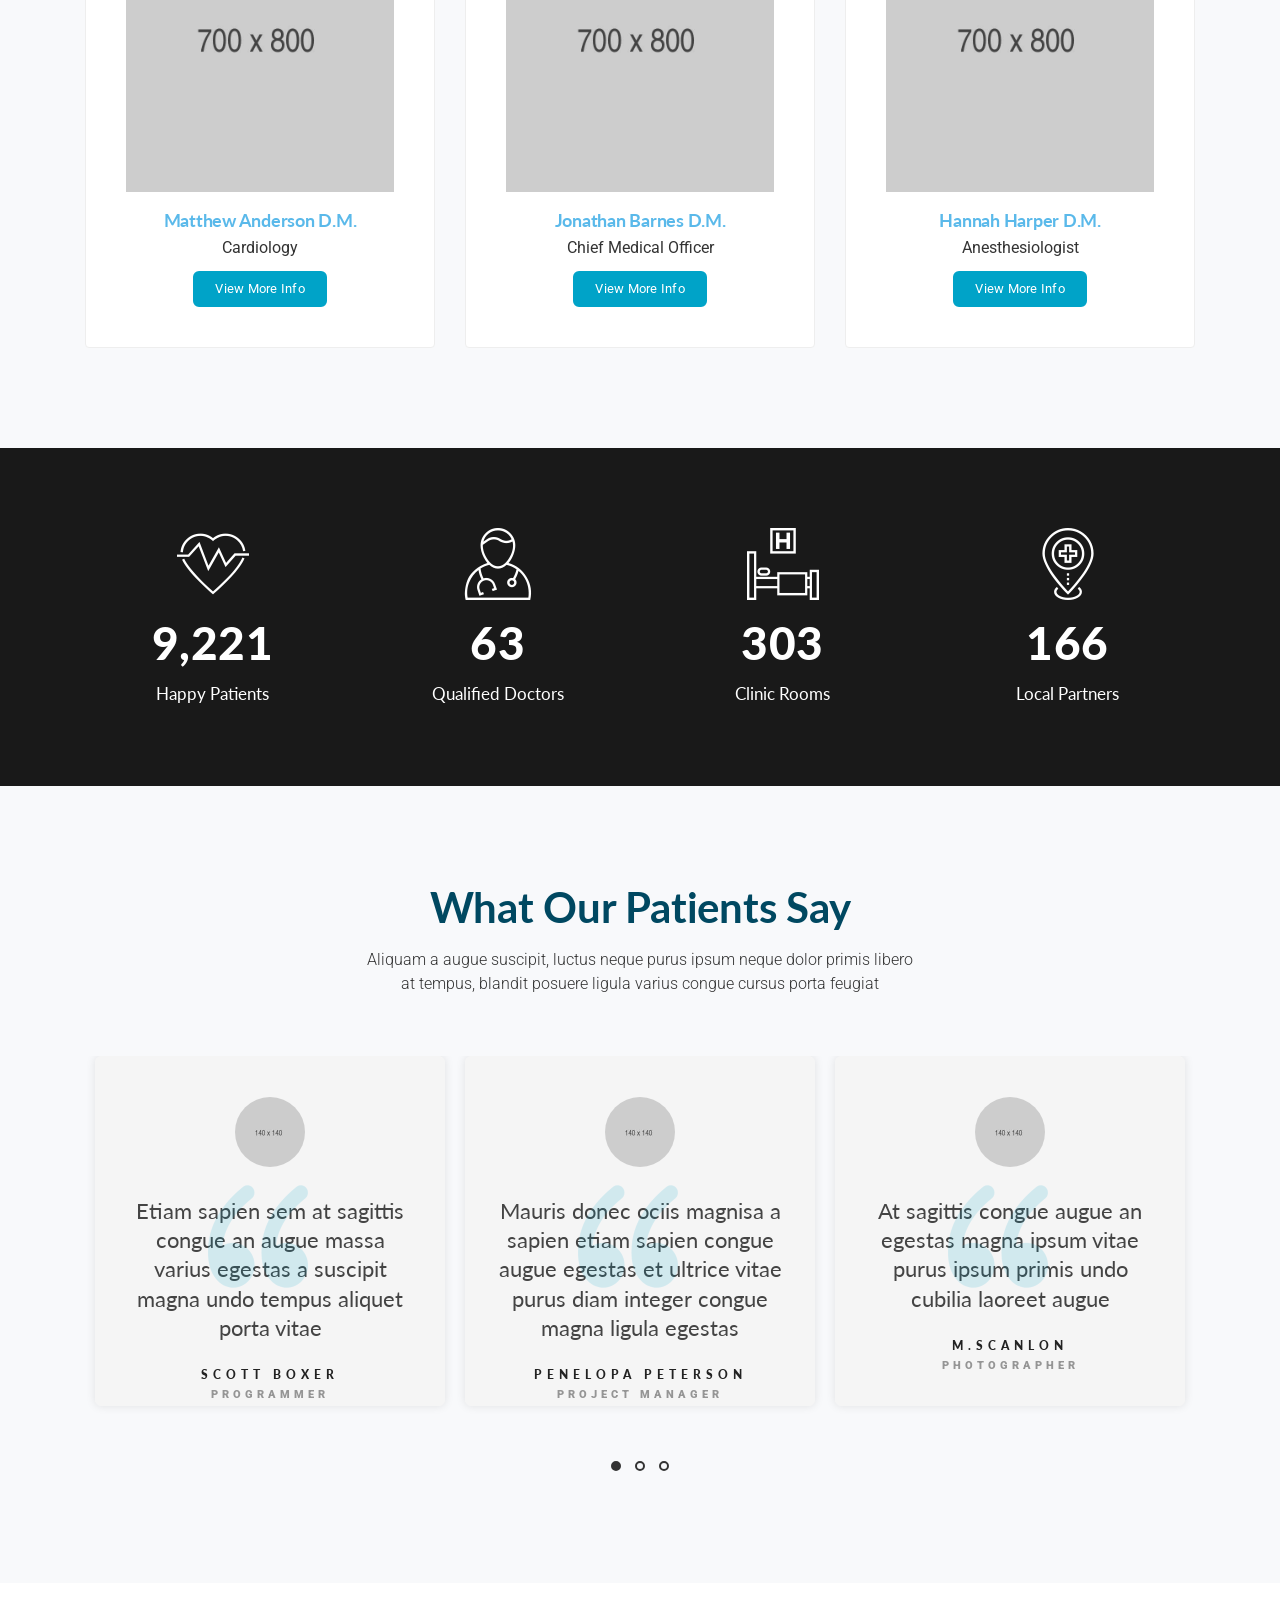
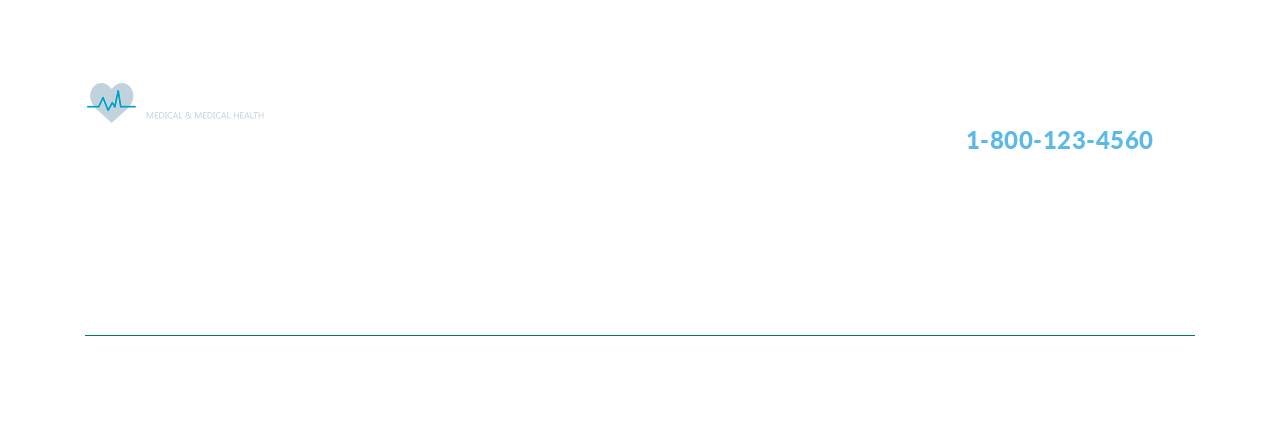
<file: all-doctors.html>
<!DOCTYPE html>
<!-- MedService - Medical & Medical Health Landing Page Template design by Jthemes -->
<!--[if lt IE 7 ]><html class="ie ie6" lang="en"> <![endif]-->
<!--[if IE 7 ]><html class="ie ie7" lang="en"> <![endif]-->
<!--[if IE 8 ]><html class="ie ie8" lang="en"> <![endif]-->
<!--[if (gte IE 9)|!(IE)]><!-->
<html lang="en">




	<head>

		<meta charset="utf-8">
		<meta http-equiv="X-UA-Compatible" content="IE=edge"/>
		<meta name="author" content="Jthemes"/>	
		<meta name="description" content="MedService - Medical & Medical Health Landing Page Template"/>
		<meta name="keywords" content="Responsive, HTML5 Template, Jthemes, One Page, Landing, Medical, Health, Healthcare, Doctor, Clinic, Care, Hospital">	
		<meta name="viewport" content="width=device-width, initial-scale=1.0"/>
				
  		<!-- SITE TITLE -->
		<title>MedService - Medical & Medical Health Landing Page Template</title>
							
		<!-- FAVICON AND TOUCH ICONS  -->
		<link rel="shortcut icon" href="images/favicon.ico" type="image/x-icon">
		<link rel="icon" href="images/favicon.ico" type="image/x-icon">
		<link rel="apple-touch-icon" sizes="152x152" href="images/apple-touch-icon-152x152.png">
		<link rel="apple-touch-icon" sizes="120x120" href="images/apple-touch-icon-120x120.png">
		<link rel="apple-touch-icon" sizes="76x76" href="images/apple-touch-icon-76x76.png">
		<link rel="apple-touch-icon" href="images/apple-touch-icon.png">

		<!-- GOOGLE FONTS -->
		<link href="https://fonts.googleapis.com/css?family=Roboto:300,400,500,700,900" rel="stylesheet"> 	
		<link href="https://fonts.googleapis.com/css?family=Lato:400,700,900" rel="stylesheet"> 

		<!-- BOOTSTRAP CSS -->
		<link href="css/bootstrap.min.css" rel="stylesheet">
				
		<!-- FONT ICONS -->
		<link href="https://use.fontawesome.com/releases/v5.7.2/css/all.css" integrity="sha384-fnmOCqbTlWIlj8LyTjo7mOUStjsKC4pOpQbqyi7RrhN7udi9RwhKkMHpvLbHG9Sr" rel="stylesheet" crossorigin="anonymous">		
		<link href="css/flaticon.css" rel="stylesheet">

		<!-- PLUGINS STYLESHEET -->
		<link href="css/menu.css" rel="stylesheet">	
		<link id="effect" href="css/dropdown-effects/fade-down.css" media="all" rel="stylesheet">
		<link href="css/magnific-popup.css" rel="stylesheet">	
		<link href="css/owl.carousel.min.css" rel="stylesheet">
		<link href="css/owl.theme.default.min.css" rel="stylesheet">
		<link href="css/animate.css" rel="stylesheet">
		<link href="css/jquery.datetimepicker.min.css" rel="stylesheet">
				
		<!-- TEMPLATE CSS -->
		<link href="css/style.css" rel="stylesheet">
		
		<!-- RESPONSIVE CSS -->
		<link href="css/responsive.css" rel="stylesheet"> 
	
	</head>




	<body>




		<!-- PRELOADER SPINNER
		============================================= -->	
		<div id="loader-wrapper">
			<div id="loader"><div class="loader-inner"></div></div>
		</div>




		<!-- PAGE CONTENT
		============================================= -->	
		<div id="page" class="page">




			<!-- HEADER
			============================================= -->
			<header id="header" class="header">


				<!-- MOBILE HEADER -->
			    <div class="wsmobileheader clearfix">
			    	<a id="wsnavtoggle" class="wsanimated-arrow"><span></span></a>
			    	<span class="smllogo"><img src="images/logo.png" width="180" height="40" alt="mobile-logo"/></span>
			    	<a href="tel:123456789" class="callusbtn"><i class="fas fa-phone"></i></a>
			 	</div>


			 	<!-- HEADER STRIP -->
			 	<div class="headtoppart bg-blue clearfix">
			    	<div class="headerwp clearfix">

			    		<!-- Address -->
			     		<div class="headertopleft">			     			
			        		<div class="address clearfix"><span><i class="fas fa-map-marker-alt"></i>121 King St,
			            		Melbourne, VIC 3000 </span> <a href="tel:123456789" class="callusbtn"><i class="fas fa-phone"></i>(800)-569-7890</a>
			            	</div>
			     		</div>

			     		<!-- Social Links -->
					    <div class="headertopright">
					    	<a class="googleicon" title="Google" href="#"><i class="fab fa-google"></i> <span class="mobiletext02">Google</span></a>
					        <a class="linkedinicon" title="Linkedin" href="#"><i class="fab fa-linkedin-in"></i> <span class="mobiletext02">Linkedin</span></a>
					        <a class="twittericon" title="Twitter" href="#"><i class="fab fa-twitter"></i> <span class="mobiletext02">Twitter</span></a>
					        <a class="facebookicon" title="Facebook" href="#"><i class="fab fa-facebook-f"></i> <span class="mobiletext02">Facebook</span></a>
				      	</div>

				    </div>
			  	</div>	<!-- END HEADER STRIP -->


			  	<!-- NAVIGATION MENU -->
			  	<div class="wsmainfull menu clearfix">
    				<div class="wsmainwp clearfix">

    					<!-- LOGO IMAGE -->
    					<!-- For Retina Ready displays take a image with double the amount of pixels that your image will be displayed (e.g 360 x 80 pixels) -->
    					<div class="desktoplogo"><a href="index.html"><img src="images/logo.png"  width="180" height="40" alt="header-logo"></a></div>

    					<!-- MAIN MENU -->
      					<nav class="wsmenu clearfix">
        					<ul class="wsmenu-list">


        						<!-- DROPDOWN MENU -->
					        	<li aria-haspopup="true"><a href="#">Home <span class="wsarrow"></span></a>
					           		<ul class="sub-menu">
					           			<li aria-haspopup="true"><a href="#">Dummy Link Style #1</a></li>
					              		<li aria-haspopup="true"><a href="#">Dummy Link Style #2</a></li>
					              		<li aria-haspopup="true"><a href="#">Dummy Link Style #3</a></li>
					              		<li aria-haspopup="true"><a href="#">Dummy Link Style #4</a></li>
					              		<li aria-haspopup="true"><a href="#">Dummy Link Style #5</a></li>
					           		</ul>
					          	</li>	<!-- END DROPDOWN MENU -->


					          	<!-- PAGES -->
					          	<li aria-haspopup="true"><a href="#">Pages <span class="wsarrow"></span></a>
            						<div class="wsmegamenu clearfix">
             							<div class="container">
               								<div class="row">

               									<!-- MEGAMENU LINKS -->
               									<ul class="col-lg-3 col-md-12 col-xs-12 link-list">
								                    <li class="title">Standard Pages:</li>
								                    <li><a href="about-us.html">About Us Page</a></li>
								                    <li><a href="who-we-are.html">Who We Are</a></li>
								                    <li><a href="all-services.html">Our Services</a></li>
								                    <li><a href="service-1.html">Service Single #1</a></li>
								                    <li><a href="service-2.html">Service Single #2</a></li>				                             
								                </ul>

								                <!-- MEGAMENU LINKS -->
               									<ul class="col-lg-3 col-md-12 col-xs-12 link-list">
								                    <li class="title">Medical Pages:</li>
								                    <li><a href="all-departments.html">Our Departments</a></li>								                    
								                    <li><a href="department-single.html">Department Single</a></li>
								                    <li><a href="all-doctors.html">Meet the Doctors</a></li>
								                    <li><a href="doctor-1.html">Doctor's Profile #1</a></li>
								                    <li><a href="doctor-2.html">Doctor's Profile #2</a></li>
								                    <li><a href="timetable.html">Doctors Timetable</a></li>									                    
								                </ul>

								                <!-- MEGAMENU LINKS -->
               									<ul class="col-lg-3 col-md-12 col-xs-12 link-list">
								                    <li class="title">Special Pages:</li>
								                    <li><a href="pricing-1.html">Pricing Packages #1</a></li>
								                    <li><a href="pricing-2.html">Pricing Packages #2</a></li>								                    
								                    <li><a href="appointment.html">Make an Appointment</a></li>
								                    <li><a href="faqs.html">FAQs Page</a></li>
								                    <li><a href="terms.html">Terms of Use</a></li> 
								                </ul>

								                <!-- MEGAMENU LINKS -->
               									<ul class="col-lg-3 col-md-12 col-xs-12 link-list">
								                    <li class="title">Auxiliary Pages:</li>
								                    <li><a href="gallery.html">Our Gallery</a></li>
								                    <li><a href="blog-listing.html">Blog Listing Page</a></li>
								                    <li><a href="single-post.html">Single Blog Post</a></li>								                   
								                    <li><a href="contacts-1.html">Contact Us #1</a></li>
								                    <li><a href="contacts-2.html">Contact Us #2</a></li> 						
								                </ul>
								                
							                </div>  <!-- End row -->	
							            </div>  <!-- End container -->	
							        </div>  <!-- End wsmegamenu -->	
							    </li>	<!-- END PAGES -->


					          	<!-- HALF MENU -->
					          	<li aria-haspopup="true"><a href="#">Half Menu <span class="wsarrow"></span></a>
					            	<div class="wsmegamenu clearfix halfmenu">
					              		<div class="container-fluid">
					                		<div class="row">

					                			<!-- Links -->
							                	<ul class="col-lg-6 col-md-12 col-xs-12 link-list">
							                    	<li class="title">For Patients:</li>
								                    <li><a href="#">Meet The Doctors</a></li>							                    
								                    <li><a href="#">Patient Info Sheets</a></li>
								                    <li><a href="#">Online Patients Portal</a></li>
								                    <li><a href="#">Patients Testimonials</a></li>
								                    <li><a href="#">Blog & Latest News</a></li>								                    
							                  	</ul>

							                  	<!-- Links -->
								                <ul class="col-lg-6 col-md-12 col-xs-12 link-list">
								                    <li class="title">Quick Links:</li>
								                    <li><a href="#">Terms & Privacy Policy</a></li>
								                    <li><a href="#">Donor Privacy Policy</a></li>
								                    <li><a href="#">Workers Compensation</a></li>
								                    <li><a href="#">Insurance Information</a></li>
								                    <li><a href="#">After Hours Care</a></li>
								                </ul>

					                		</div>
					              		</div>
					            	</div>
					          	</li>	<!-- END HALF MENU -->


					          	<!-- MEGAMENU -->
					          	<li aria-haspopup="true"><a href="#">Mega Menu <span class="wsarrow"></span></a>
            						<div class="wsmegamenu clearfix">
             							<div class="container">
               								<div class="row">


               									<!-- MEGAMENU QUICK LINKS -->
               									<ul class="col-lg-3 col-md-12 col-xs-12 link-list">
								                    <li class="title">Quick Links:</li>
								                    <li><a href="#">For Referring Doctors</a></li>
								                    <li><a href="#">Terms & Privacy Policy</a></li>
								                    <li><a href="#">Donor Privacy Policy</a></li>								                    
								                    <li><a href="#">Patient Info Sheets</a></li>
								                    <li><a href="#">Online Patients Portal</a></li>
								                    <li><a href="#">Insurance Information</a></li>
								                    <li><a href="#">Patients Testimonials</a></li>
								                </ul>


								                <!-- MEGAMENU FEATURED NEWS -->
								                <div class="col-lg-5 col-md-12 col-xs-12">

								                	<!-- Title -->
								                    <h3 class="title">Featured News:</h3>

								                    <!-- Image -->
								                    <div class="fluid-width-video-wrapper"><img src="images/blog/featured-news.jpg" alt="featured-news" /></div>

								                    <!-- Text -->
								                    <h5 class="h5-xs"><a href="#">5 Benefits of integrative medicine</a></h5>
								                    <p class="wsmwnutxt">Porta semper lacus cursus, feugiat primis ultrice in ligula risus auctor
								                       tempus feugiat dolor impedit magna purus at pretium gravida donec
								                    </p>

								                </div>	<!-- END MEGAMENU FEATURED NEWS -->


								                <!-- MEGAMENU LATEST NEWS -->
								                <div class="col-lg-4 col-md-12 col-xs-12">

								                	<!-- Title -->
                    								<h3 class="title">Latest News:</h3>

                    								<!-- Latest News -->
                    								<ul class="latest-news">
									
														<!-- Post #1 -->
														<li class="clearfix d-flex align-items-center">

															<!-- Image -->
															<img class="img-fluid" src="images/blog/latest-post-1.jpg" alt="blog-post-preview" />

															<!-- Text -->
															<div class="post-summary">
																<a href="single-post.html">Etiam sapien risus ante auctor tempus accumsan an empor ...</a>
																<p>43 Comments</p>
															</div>

														</li>
														
														<!-- Post #2 -->
														<li class="clearfix d-flex align-items-center">

															<!-- Image -->
															<img class="img-fluid" src="images/blog/latest-post-2.jpg" alt="blog-post-preview" />

															<!-- Text -->
															<div class="post-summary">
																<a href="single-post.html">Blandit tempor a sapien ipsum, porta risus auctor justo ...</a>
																<p>38 Comments</p>
															</div>

														</li>
														
														<!-- Post #3 -->
														<li class="clearfix d-flex align-items-center">

															<!-- Image -->
															<img class="img-fluid" src="images/blog/latest-post-3.jpg" alt="blog-post-preview" />

															<!-- Text -->
															<div class="post-summary">
																<a href="single-post.html">Cursus risus auctor tempus risus laoreet turpis auctor varius ...</a>
																<p>29 Comments</p>
															</div>

														</li>
													</ul>
                    							</div>	<!-- END MEGAMENU LATEST NEWS -->

								                
							                </div>  <!-- End row -->	
							            </div>  <!-- End container -->	
							        </div>  <!-- End wsmegamenu -->	
							    </li>	<!-- END MEGAMENU -->

							    
							    <!-- SIMPLE NAVIGATION LINK -->
							    <li class="nl-simple" aria-haspopup="true"><a href="#">Simple Link</a></li>

							    <!-- NAVIGATION MENU BUTTON -->
							    <li class="nl-simple header-btn" aria-haspopup="true"><a href="appointment.html">Make an Appointment</a></li>


        					</ul>
        				</nav>	<!-- END MAIN MENU -->

    				</div>
    			</div>	<!-- END NAVIGATION MENU -->


			</header>	<!-- END HEADER -->




			<!-- BREADCRUMB
			============================================= -->
			<div id="breadcrumb" class="division">
				<div class="container">
					<div class="row">						
						<div class="col">
							<div class=" breadcrumb-holder">

								<!-- Breadcrumb Nav -->
								<nav aria-label="breadcrumb">
								  	<ol class="breadcrumb">
								    	<li class="breadcrumb-item"><a href="index.html">Home</a></li>
								    	<li class="breadcrumb-item active" aria-current="page">Meet the Doctors</li>
								  	</ol>
								</nav>

								<!-- Title -->
								<h4 class="h4-sm steelblue-color">Meet the Doctors</h4>

							</div>
						</div>
					</div>  <!-- End row -->	
				</div>	<!-- End container -->		
			</div>	<!-- END BREADCRUMB -->	




			<!-- DOCTORS-3
			============================================= -->
			<section id="doctors-3" class="bg-lightgrey wide-60 doctors-section division">
				<div class="container">
					<div class="row">


						<!-- DOCTOR #1 -->
						<div class="col-md-6 col-lg-4">
							<div class="doctor-2">	

								<!-- Doctor Photo -->
								<div class="hover-overlay"> 
									<img class="img-fluid" src="images/doctor-1.jpg" alt="doctor-foto">	
								</div>								
														
								<!-- Doctor Meta -->		
								<div class="doctor-meta">

									<h5 class="h5-xs blue-color">Jonathan Barnes D.M.</h5>
									<span>Chief Medical Officer</span>

									<!-- Button -->
									<a class="btn btn-sm btn-blue blue-hover mt-15" href="doctor-1.html" title="">View More Info</a>

								</div>	

							</div>								
						</div>	<!-- END DOCTOR #1 -->
						
						
						<!-- DOCTOR #2 -->
						<div class="col-md-6 col-lg-4">
							<div class="doctor-2">	
																						
								<!-- Doctor Photo -->
								<div class="hover-overlay"> 
									<img class="img-fluid" src="images/doctor-2.jpg" alt="doctor-foto">	
								</div>	

								<!-- Doctor Meta -->		
								<div class="doctor-meta">

									<h5 class="h5-xs blue-color">Hannah Harper D.M.</h5>
									<span>Anesthesiologist</span>

									<!-- Button -->
									<a class="btn btn-sm btn-blue blue-hover mt-15" href="doctor-2.html" title="">View More Info</a>

								</div>	

							</div>					
						</div>	<!-- END DOCTOR #2 -->
						
						
						<!-- DOCTOR #3 -->
						<div class="col-md-6 col-lg-4">
							<div class="doctor-2">	
																						
								<!-- Doctor Photo -->
								<div class="hover-overlay"> 
									<img class="img-fluid" src="images/doctor-3.jpg" alt="doctor-foto">	
								</div>	
								
								<!-- Doctor Meta -->		
								<div class="doctor-meta">

									<h5 class="h5-xs blue-color">Matthew Anderson D.M.</h5>
									<span>Cardiology</span>

									<!-- Button -->
									<a class="btn btn-sm btn-blue blue-hover mt-15" href="doctor-1.html" title="">View More Info</a>	

								</div>	

							</div>			
						</div>	<!-- END DOCTOR #3 -->
											
						
						<!-- DOCTOR #4 -->
						<div class="col-md-6 col-lg-4">
							<div class="doctor-2">	
																					
								<!-- Doctor Photo -->
								<div class="hover-overlay"> 
									<img class="img-fluid" src="images/doctor-4.jpg" alt="doctor-foto">	
								</div>	
								
								<!-- Doctor Meta -->		
								<div class="doctor-meta">

									<h5 class="h5-xs blue-color">Megan Coleman D.M.</h5>
									<span>Neurosurgeon</span>

									<!-- Button -->
									<a class="btn btn-sm btn-blue blue-hover mt-15" href="doctor-2.html" title="">View More Info</a>

								</div>	

							</div>			
						</div>	<!-- END DOCTOR #4 -->


						<!-- DOCTOR #5 -->
						<div class="col-md-6 col-lg-4">
							<div class="doctor-2">	
								
								<!-- Doctor Photo -->
								<div class="hover-overlay"> 
									<img class="img-fluid" src="images/doctor-5.jpg" alt="doctor-foto">	
								</div>		
								
								<!-- Doctor Meta -->		
								<div class="doctor-meta">

									<h5 class="h5-xs blue-color">Robert Peterson D.M.</h5>
									<span>Allergist</span>

									<!-- Button -->
									<a class="btn btn-sm btn-blue blue-hover mt-15" href="doctor-1.html" title="">View More Info</a>

								</div>

							</div>			
						</div>	<!-- END DOCTOR #5 -->


						<!-- DOCTOR #6 -->
						<div class="col-md-6 col-lg-4">
							<div class="doctor-2">	

								<!-- Doctor Photo -->
								<div class="hover-overlay"> 
									<img class="img-fluid" src="images/doctor-6.jpg" alt="doctor-foto">	
								</div>									
																			
								<!-- Doctor Meta -->		
								<div class="doctor-meta">

									<h5 class="h5-xs blue-color">Joshua Elledge D.M.</h5>
									<span>Orthopaedics</span>	

									<!-- Button -->
									<a class="btn btn-sm btn-blue blue-hover mt-15" href="doctor-2.html" title="">View More Info</a>

								</div>
									
							</div>	
						</div>	<!-- END DOCTOR #6 -->


						<!-- DOCTOR #7 -->
						<div class="col-md-6 col-lg-4">
							<div class="doctor-2">	
																					
								<!-- Doctor Photo -->
								<div class="hover-overlay"> 
									<img class="img-fluid" src="images/doctor-3.jpg" alt="doctor-foto">	
								</div>	
								
								<!-- Doctor Meta -->		
								<div class="doctor-meta">

									<h5 class="h5-xs blue-color">Matthew Anderson D.M.</h5>
									<span>Cardiology</span>

									<!-- Button -->
									<a class="btn btn-sm btn-blue blue-hover mt-15" href="doctor-1.html" title="">View More Info</a>	

								</div>

							</div>			
						</div>	<!-- END DOCTOR #7 -->


						<!-- DOCTOR #8 -->
						<div class="col-md-6 col-lg-4">
							<div class="doctor-2">	
								
								<!-- Doctor Photo -->
								<div class="hover-overlay"> 
									<img class="img-fluid" src="images/doctor-1.jpg" alt="doctor-foto">	
								</div>								
														
								<!-- Doctor Meta -->		
								<div class="doctor-meta">

									<h5 class="h5-xs blue-color">Jonathan Barnes D.M.</h5>
									<span>Chief Medical Officer</span>

									<!-- Button -->
									<a class="btn btn-sm btn-blue blue-hover mt-15" href="doctor-2.html" title="">View More Info</a>

								</div>	

							</div>			
						</div>	<!-- END DOCTOR #8 -->


						<!-- DOCTOR #9 -->
						<div class="col-md-6 col-lg-4">
							<div class="doctor-2">	

								<!-- Doctor Photo -->
								<div class="hover-overlay"> 
									<img class="img-fluid" src="images/doctor-2.jpg" alt="doctor-foto">	
								</div>	

								<!-- Doctor Meta -->		
								<div class="doctor-meta">

									<h5 class="h5-xs blue-color">Hannah Harper D.M.</h5>
									<span>Anesthesiologist</span>

									<!-- Button -->
									<a class="btn btn-sm btn-blue blue-hover mt-15" href="doctor-1.html" title="">View More Info</a>

								</div>	
									
							</div>	
						</div>	<!-- END DOCTOR #9 -->


					</div>	    <!-- End row -->
				</div>	   <!-- End container -->
			</section>	<!-- END DOCTORS-3 -->




			<!-- STATISTIC-1
			============================================= -->
			<div id="statistic-1" class="bg-scroll statistic-section division">
				<div class="container white-color">
					<div class="row">


						<!-- STATISTIC BLOCK #1 -->
						<div class="col-md-6 col-lg-3">						
							<div class="statistic-block icon-lg wow fadeInUp" data-wow-delay="0.4s">

								<!-- Icon  -->
								<span class="flaticon-062-cardiogram-3"></span>

								<!-- Text -->
								<h5 class="statistic-number">9,<span class="count-element">632</span></h5>
								<p class="txt-400">Happy Patients</p>																			
													
							</div>								
						</div>


						<!-- STATISTIC BLOCK #2 -->
						<div class="col-md-6 col-lg-3">								
							<div class="statistic-block icon-lg wow fadeInUp" data-wow-delay="0.6s">

								<!-- Icon  -->
								<span class="flaticon-137-doctor"></span>

								<!-- Text -->
								<h5 class="statistic-number"><span class="count-element">178</span></h5>	
								<p class="txt-400">Qualified Doctors</p>										
																		
							</div>							
						</div>


						<!-- STATISTIC BLOCK #3 -->
						<div class="col-md-6 col-lg-3">					
							<div class="statistic-block icon-lg wow fadeInUp" data-wow-delay="0.8s">	

								<!-- Icon  -->
								<span class="flaticon-065-hospital-bed"></span>

								<!-- Text -->
								<h5 class="statistic-number"><span class="count-element">864</span></h5>
								<p class="txt-400">Clinic Rooms</p>									

							</div>						
						</div>
					

						<!-- STATISTIC BLOCK #4 -->
						<div class="col-md-6 col-lg-3">						
							<div class="statistic-block icon-lg wow fadeInUp" data-wow-delay="1s">	

								<!-- Icon  -->
								<span class="flaticon-040-placeholder"></span>

								<!-- Text -->	
								<h5 class="statistic-number"><span class="count-element">473</span></h5>
								<p class="txt-400">Local Partners</p>				
								
							</div>						
						</div>


					</div>  <!-- End row -->
				</div>	 <!-- End container -->		
			</div>	 <!-- END STATISTIC-1 -->




			<!-- TESTIMONIALS-2
			============================================= -->
			<section id="reviews-2" class="bg-lightgrey wide-100 reviews-section division">
				<div class="container">


					<!-- SECTION TITLE -->	
					<div class="row">	
						<div class="col-lg-10 offset-lg-1 section-title">		

							<!-- Title 	-->	
							<h3 class="h3-md steelblue-color">What Our Patients Say</h3>	

							<!-- Text -->
							<p>Aliquam a augue suscipit, luctus neque purus ipsum neque dolor primis libero at tempus, 
							   blandit posuere ligula varius congue cursus porta feugiat
							</p>
										
						</div> 
					</div>	 <!-- END SECTION TITLE -->
				
					
					<!-- TESTIMONIALS CONTENT -->
					<div class="row">
						<div class="col-md-12">					
							<div class="owl-carousel owl-theme reviews-holder">

						
								<!-- TESTIMONIAL #1 -->
								<div class="review-2">
									<div class="review-txt text-center">

										<!-- Quote -->
										<div class="quote"><img src="images/quote.png" alt="quote-img" /></div>	

										<!-- Author Avatar -->
										<div class="testimonial-avatar">
											<img src="images/review-author-1.jpg" alt="testimonial-avatar">
										</div>
																
										<!-- Testimonial Text -->
										<p>Etiam sapien sem at sagittis congue an augue massa varius egestas a suscipit
										   magna undo tempus aliquet porta vitae
										</p>	

										<!-- Testimonial Author -->
										<div class="review-author">
											<h5 class="h5-sm">Scott Boxer</h5>	
											<span>Programmer</span>	
										</div>							
																
									</div>						
								</div>	<!--END  TESTIMONIAL #1 -->
						
						
								<!-- TESTIMONIAL #2 -->
								<div class="review-2">
									<div class="review-txt text-center">

										<!-- Quote -->
										<div class="quote"><img src="images/quote.png" alt="quote-img" /></div>	

										<!-- Author Avatar -->
										<div class="testimonial-avatar">
											<img src="images/review-author-2.jpg" alt="testimonial-avatar">
										</div>
																
										<!-- Testimonial Text -->
										<p>Mauris donec ociis magnisa a sapien etiam sapien congue augue egestas et ultrice
										   vitae purus diam integer congue magna ligula egestas
										</p>										

										<!-- Testimonial Author -->
										<div class="review-author">
											<h5 class="h5-sm">Penelopa Peterson</h5>	
											<span>Project Manager</span>	
										</div>

									</div>						
								</div>	<!-- END TESTIMONIAL #2 -->
						
						
								<!-- TESTIMONIAL #3 -->
								<div class="review-2">
									<div class="review-txt text-center">

										<!-- Quote -->
										<div class="quote"><img src="images/quote.png" alt="quote-img" /></div>	

										<!-- Author Avatar -->
										<div class="testimonial-avatar">
											<img src="images/review-author-3.jpg" alt="testimonial-avatar">
										</div>
																
										<!-- Testimonial Text -->
										<p>At sagittis congue augue an egestas magna ipsum vitae purus ipsum primis undo cubilia
										   laoreet augue	   
										</p>

										<!-- Testimonial Author -->
										<div class="review-author">
											<h5 class="h5-sm">M.Scanlon</h5>	
											<span>Photographer</span>	
										</div>

									</div>						
								</div>	<!-- END TESTIMONIAL #3 -->


								<!-- TESTIMONIAL #4 -->
								<div class="review-2">
									<div class="review-txt text-center">

										<!-- Quote -->
										<div class="quote"><img src="images/quote.png" alt="quote-img" /></div>

										<!-- Author Avatar -->
										<div class="testimonial-avatar">
											<img src="images/review-author-4.jpg" alt="testimonial-avatar">
										</div>	
																
										<!-- Testimonial Text -->
										<p>Mauris donec ociis magnis sapien etiam sapien congue augue pretium ligula 
										   a lectus aenean magna mauris
										</p>

										<!-- Testimonial Author -->
										<div class="review-author">
											<h5 class="h5-sm">Jeremy Kruse</h5>	
											<span>Graphic Designer</span>	
										</div>
					
									</div>						
								</div>	<!-- END TESTIMONIAL #4 -->
								
								
								<!-- TESTIMONIAL #5 -->
								<div class="review-2">
									<div class="review-txt text-center">

										<!-- Quote -->
										<div class="quote"><img src="images/quote.png" alt="quote-img" /></div>	

										<!-- Author Avatar -->
										<div class="testimonial-avatar">
											<img src="images/review-author-5.jpg" alt="testimonial-avatar">
										</div>
																
										<!-- Testimonial Text -->
										<p>An augue in cubilia laoreet magna suscipit egestas magna ipsum at purus ipsum
										   primis in augue ulta ligula egestas
										</p>

										<!-- Testimonial Author -->
										<div class="review-author">
											<h5 class="h5-sm">Evelyn Martinez</h5>	
											<span>Senior UX/UI Designer</span>	
										</div>						
																
									</div>						
								</div>	<!-- END TESTIMONIAL #5 -->
								
								
								<!-- TESTIMONIAL #6 -->
								<div class="review-2">
									<div class="review-txt text-center">

										<!-- Quote -->
										<div class="quote"><img src="images/quote.png" alt="quote-img" /></div>

										<!-- Author Avatar -->
										<div class="testimonial-avatar">
											<img src="images/review-author-6.jpg" alt="testimonial-avatar">
										</div>	
																
										<!-- Testimonial Text -->
										<p>An augue cubilia laoreet undo magna at risus suscipit egestas magna an ipsum ligula
										   vitae and purus ipsum primis
										</p>

										<!-- Testimonial Author -->
										<div class="review-author">
											<h5 class="h5-sm">Dan Hodges</h5>	
											<span>Internet Surfer</span>	
										</div>

									</div>						
								</div>	<!-- END TESTIMONIAL #6 -->
								
								
								<!-- TESTIMONIAL #7 -->
								<div class="review-2">
									<div class="review-txt text-center">

										<!-- Quote -->
										<div class="quote"><img src="images/quote.png" alt="quote-img" /></div>	

										<!-- Author Avatar -->
										<div class="testimonial-avatar">
											<img src="images/review-author-7.jpg" alt="testimonial-avatar">
										</div>
																
										<!-- Testimonial Text -->
										<p>Augue egestas volutpat egestas augue in cubilia laoreet magna suscipit luctus
										   and dolor blandit vitae
										</p>

										<!-- Testimonial Author -->
										<div class="review-author">
											<h5 class="h5-sm">Isabel M.</h5>	
											<span>SEO Manager</span>	
										</div>

									</div>						
								</div>	<!-- END TESTIMONIAL #7 -->


								<!-- TESTIMONIAL #8 -->
								<div class="review-2">
									<div class="review-txt text-center">

										<!-- Quote -->
										<div class="quote"><img src="images/quote.png" alt="quote-img" /></div>	

										<!-- Author Avatar -->
										<div class="testimonial-avatar">
											<img src="images/review-author-8.jpg" alt="testimonial-avatar">
										</div>
																
										<!-- Testimonial Text -->
										<p>Augue egestas volutpat egestas augue in cubilia laoreet magna suscipit luctus
										   and dolor blandit vitae
										</p>

										<!-- Testimonial Author -->
										<div class="review-author">
											<h5 class="h5-sm">Alex Ross</h5>	
											<span>Patient</span>	
										</div>							
																
									</div>						
								</div>	<!-- END TESTIMONIAL #8 -->


								<!-- TESTIMONIAL #9-->
								<div class="review-2">
									<div class="review-txt text-center">

										<!-- Quote -->
										<div class="quote"><img src="images/quote.png" alt="quote-img" /></div>

										<!-- Author Avatar -->
										<div class="testimonial-avatar">
											<img src="images/review-author-9.jpg" alt="testimonial-avatar">
										</div>	
																
										<!-- Testimonial Text -->
										<p>Augue egestas volutpat egestas augue in cubilia laoreet magna suscipit luctus
										   magna dolor neque vitae 								   
										</p>

										<!-- Testimonial Author -->
										<div class="review-author">
											<h5 class="h5-sm">Alisa Milano</h5>	
											<span>Housewife</span>	
										</div>
						
									</div>						
								</div>	<!-- END TESTIMONIAL #9 -->

							
							</div>
						</div>									
					</div>	<!-- END TESTIMONIALS CONTENT --> 
							
						
				</div>	   <!-- End container -->
			</section>	 <!-- END TESTIMONIALS-2 -->


	

			<!-- FOOTER-1
			============================================= -->
			<footer id="footer-1" class="bg-image wide-40 footer division">
				<div class="container">


					<!-- FOOTER CONTENT -->
					<div class="row">	


						<!-- FOOTER INFO -->
						<div class="col-md-6 col-lg-3">
							<div class="footer-info mb-40">

								<!-- Footer Logo -->
								<!-- For Retina Ready displays take a image with double the amount of pixels that your image will be displayed (e.g 360 x 80  pixels) -->
								<img src="images/footer-logo-white.png" width="180" height="40" alt="footer-logo">

								<!-- Text -->	
								<p class="p-sm mt-20">Aliquam orci nullam tempor sapien gravida donec an enim ipsum porta
								   justo at velna auctor congue
								</p>  

								<!-- Social Icons -->
								<div class="footer-socials-links mt-20">
									<ul class="foo-socials text-center clearfix">

										<li><a href="#" class="ico-facebook"><i class="fab fa-facebook-f"></i></a></li>
										<li><a href="#" class="ico-twitter"><i class="fab fa-twitter"></i></a></li>	
										<li><a href="#" class="ico-google-plus"><i class="fab fa-google-plus-g"></i></a></li>
										<li><a href="#" class="ico-tumblr"><i class="fab fa-tumblr"></i></a></li>			
																																				
										<!--
										<li><a href="#" class="ico-behance"><i class="fab fa-behance"></i></a></li>	
										<li><a href="#" class="ico-dribbble"><i class="fab fa-dribbble"></i></a></li>											
										<li><a href="#" class="ico-instagram"><i class="fab fa-instagram"></i></a></li>	
										<li><a href="#" class="ico-linkedin"><i class="fab fa-linkedin-in"></i></a></li>
										<li><a href="#" class="ico-pinterest"><i class="fab fa-pinterest-p"></i></a></li>									
										<li><a href="#" class="ico-youtube"><i class="fab fa-youtube"></i></a></li>											
										<li><a href="#" class="ico-vk"><i class="fab fa-vk"></i></a></li>
										<li><a href="#" class="ico-yelp"><i class="fab fa-yelp"></i></a></li>
										<li><a href="#" class="ico-yahoo"><i class="fab fa-yahoo"></i></a></li>
									    -->	

									</ul>									
								</div>	
							
							</div>		
						</div>


						<!-- FOOTER CONTACTS -->
						<div class="col-md-6 col-lg-3">
							<div class="footer-box mb-40">
							
								<!-- Title -->
								<h5 class="h5-xs">Our Location</h5>

								<!-- Address -->
								<p>121 King Street, Melbourne,</p> 
								<p>Victoria 3000 Australia</p>
								
								<!-- Email -->
								<p class="foo-email mt-20">E: <a href="mailto:yourdomain@mail.com">hello@yourdomain.com</a></p>

								<!-- Phone -->
								<p>P: +12 9 8765 4321</p>

							</div>
						</div>


						<!-- FOOTER WORKING HOURS -->
						<div class="col-md-6 col-lg-3">
							<div class="footer-box mb-40">
							
								<!-- Title -->
								<h5 class="h5-xs">Working Time</h5>

								<!-- Working Hours -->
								<p class="p-sm">Mon - Wed - <span>9:00 AM - 7:00 PM</span></p>
								<p class="p-sm">Thursday - <span>9:00 AM - 6:30 PM</span></p>
								<p class="p-sm">Friday - <span>9:00 AM - 6:00 PM</span></p>
								<p class="p-sm">Sat - Sun - <span>Closed</span></p>									

							</div>
						</div>


						<!-- FOOTER PHONE NUMBER -->
						<div class="col-md-6 col-lg-3">
							<div class="footer-box mb-40">
												
								<!-- Title -->
								<h5 class="h5-xs">Emergency Cases</h5>

								<!-- Footer List -->
								<h5 class="h5-xl blue-color">1-800-123-4560</h5>

								<!-- Text -->	
								<p class="p-sm mt-15">Aliquam orci nullam undo tempor sapien gravida donec enim ipsum porta
								   justo velna aucto magna
								</p> 																												

							</div>
						</div>	


					</div>	  <!-- END FOOTER CONTENT -->


					<!-- FOOTER COPYRIGHT -->
					<div class="bottom-footer">
						<div class="row">
							<div class="col-md-12">
								<p class="footer-copyright">&copy; 2019 <span>MedService</span>. All Rights Reserved</p>
							</div>
						</div>
					</div>


				</div>	   <!-- End container -->										
			</footer>	<!-- END FOOTER-1 -->




		</div>	<!-- END PAGE CONTENT -->



		<!-- EXTERNAL SCRIPTS
		============================================= -->	
		<script src="js/jquery-3.3.1.min.js"></script>
		<script src="js/bootstrap.min.js"></script>	
		<script src="js/modernizr.custom.js"></script>
		<script src="js/jquery.easing.js"></script>
		<script src="js/jquery.appear.js"></script>
		<script src="js/jquery.stellar.min.js"></script>	
		<script src="js/menu.js"></script>
		<script src="js/sticky.js"></script>
		<script src="js/jquery.scrollto.js"></script>
		<script src="js/materialize.js"></script>	
		<script src="js/owl.carousel.min.js"></script>
		<script src="js/jquery.magnific-popup.min.js"></script>	
		<script src="js/imagesloaded.pkgd.min.js"></script>
		<script src="js/isotope.pkgd.min.js"></script>
		<script src="js/hero-form.js"></script>
		<script src="js/contact-form.js"></script>
		<script src="js/comment-form.js"></script>
		<script src="js/appointment-form.js"></script>
		<script src="js/jquery.datetimepicker.full.js"></script>		
		<script src="js/jquery.validate.min.js"></script>	
		<script src="js/jquery.ajaxchimp.min.js"></script>
		<script src="js/wow.js"></script>	
	
		<!-- Custom Script -->		
		<script src="js/custom.js"></script>

		<script> 
			new WOW().init();
		</script>

		<!-- HTML5 shim, for IE6-8 support of HTML5 elements. All other JS at the end of file. -->
		<!-- [if lt IE 9]>
			<script src="js/html5shiv.js" type="text/javascript"></script>
			<script src="js/respond.min.js" type="text/javascript"></script>
		<![endif] -->

		<!-- Google Analytics: Change UA-XXXXX-X to be your site's ID. Go to http://www.google.com/analytics/ for more information. -->	
		<!--
		<script>
			window.ga=window.ga||function(){(ga.q=ga.q||[]).push(arguments)};ga.l=+new Date;
			ga('create', 'UA-XXXXX-Y', 'auto');
			ga('send', 'pageview');
		</script>
		<script async src='https://www.google-analytics.com/analytics.js'></script>
		-->
		<!-- End Google Analytics -->

	</body>



</html>
</file>
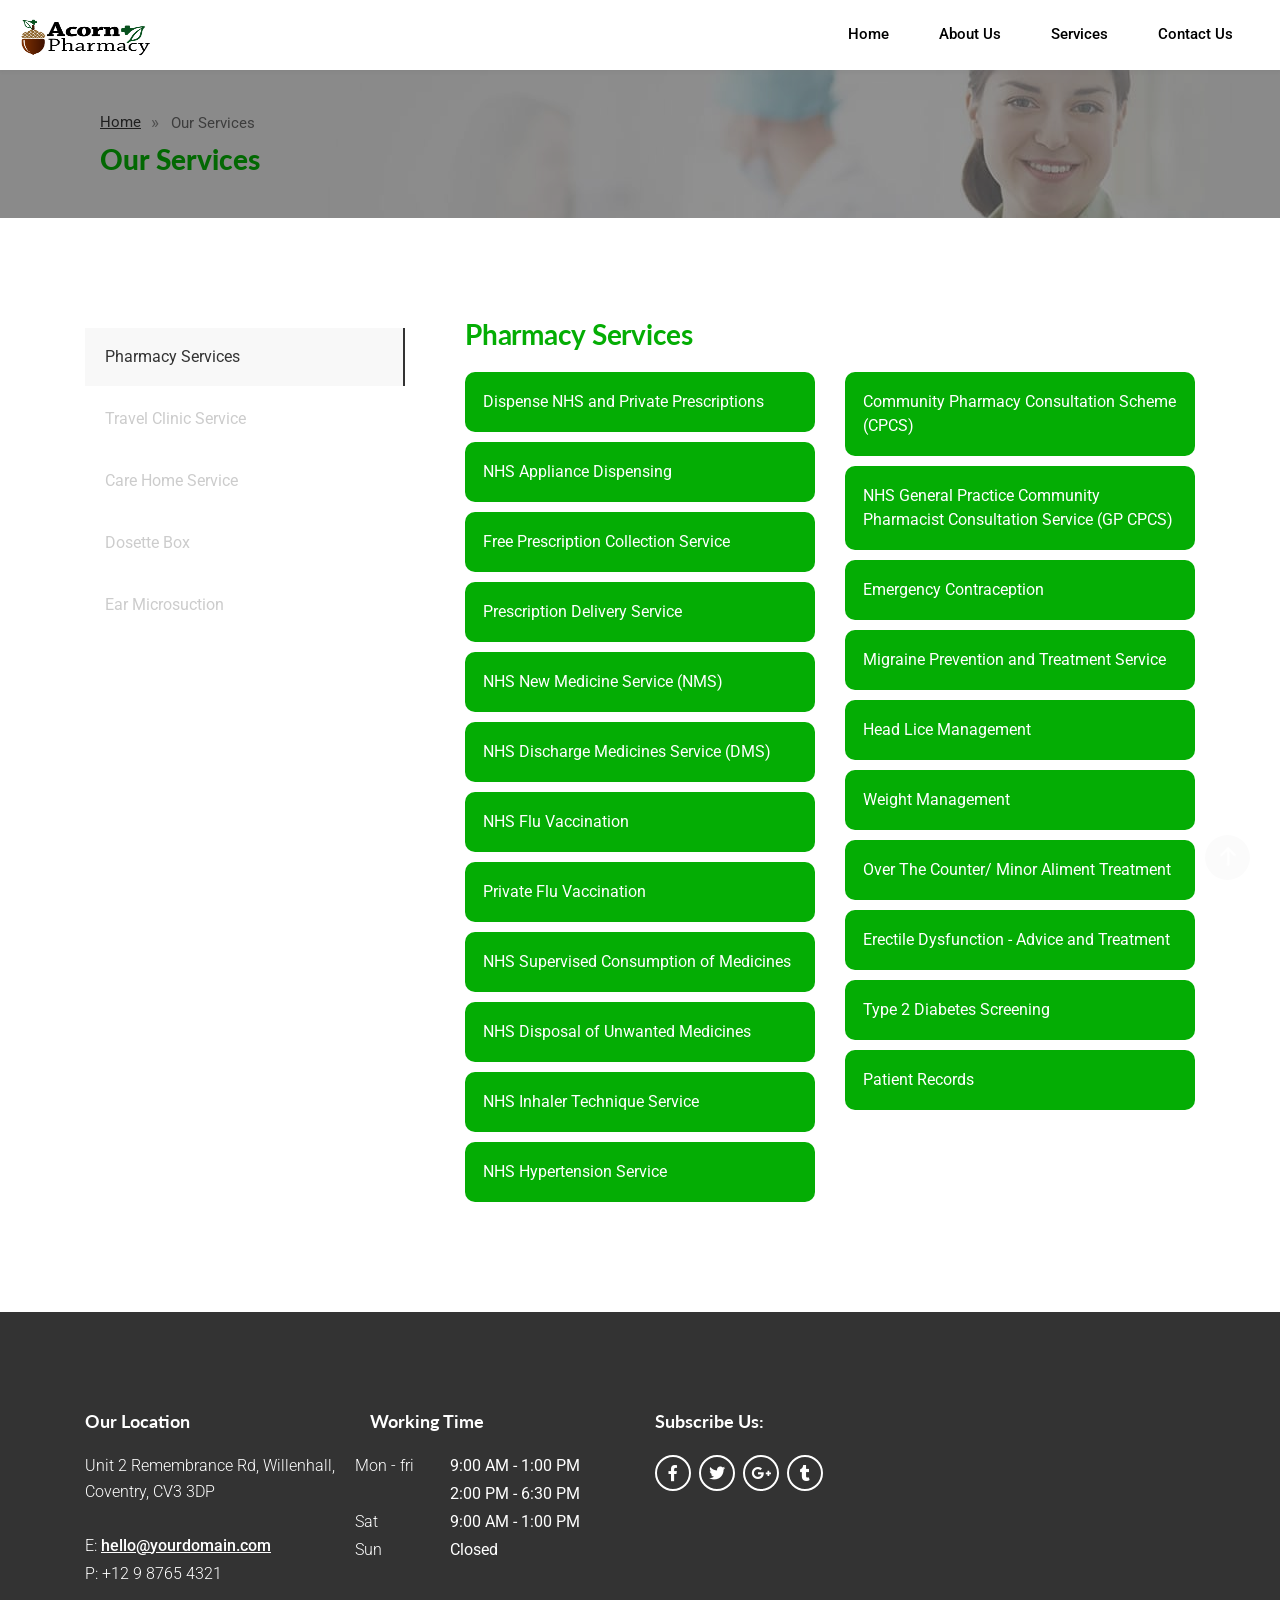
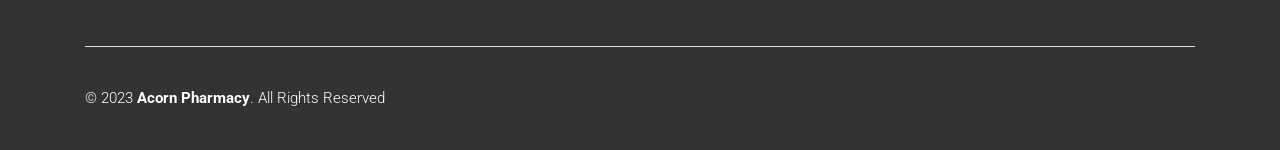
<file: all-services.html>
<!DOCTYPE html>
<!-- MedService - Medical & Medical Health Landing Page Template design by Jthemes -->
<!--[if lt IE 7]><html class="ie ie6" lang="en"> <![endif]-->
<!--[if IE 7]><html class="ie ie7" lang="en"> <![endif]-->
<!--[if IE 8]><html class="ie ie8" lang="en"> <![endif]-->
<!--[if (gte IE 9)|!(IE)]><!-->
<html lang="en">
  <head>
    <meta charset="utf-8" />
    <meta http-equiv="X-UA-Compatible" content="IE=edge" />
    <meta name="author" content="Jthemes" />
    <meta
      name="description"
      content="Acron Pharmacy"
    />
    <meta
      name="keywords"
      content="Responsive, HTML5 Template, Jthemes, One Page, Landing, Medical, Health, Healthcare, Doctor, Clinic, Care, Hospital"
    />
    <meta name="viewport" content="width=device-width, initial-scale=1.0" />

    <!-- SITE TITLE -->
    <title>Acron Pharmacy</title>

    <!-- FAVICON AND TOUCH ICONS  -->
    <link rel="shortcut icon" href="images/icons/favicon.ico" type="image/x-icon" />
    <link rel="icon" href="images/icons/favicon.ico" type="image/x-icon" />
    <link
      rel="apple-touch-icon"
      sizes="152x152"
      href="images/apple-touch-icon-152x152.png"
    />
    <link
      rel="apple-touch-icon"
      sizes="120x120"
      href="images/apple-touch-icon-120x120.png"
    />
    <link
      rel="apple-touch-icon"
      sizes="76x76"
      href="images/apple-touch-icon-76x76.png"
    />
    <link rel="apple-touch-icon" href="images/apple-touch-icon.png" />

    <!-- GOOGLE FONTS -->
    <link
      href="https://fonts.googleapis.com/css?family=Roboto:300,400,500,700,900"
      rel="stylesheet"
    />
    <link
      href="https://fonts.googleapis.com/css?family=Lato:400,700,900"
      rel="stylesheet"
    />

    <!-- BOOTSTRAP CSS -->
    <link href="css/bootstrap.min.css" rel="stylesheet" />

    <!-- FONT ICONS -->
    <link
      href="https://use.fontawesome.com/releases/v5.7.2/css/all.css"
      integrity="sha384-fnmOCqbTlWIlj8LyTjo7mOUStjsKC4pOpQbqyi7RrhN7udi9RwhKkMHpvLbHG9Sr"
      rel="stylesheet"
      crossorigin="anonymous"
    />
    <link href="css/flaticon.css" rel="stylesheet" />

    <!-- PLUGINS STYLESHEET -->
    <link href="css/menu.css" rel="stylesheet" />
    <link
      id="effect"
      href="css/dropdown-effects/fade-down.css"
      media="all"
      rel="stylesheet"
    />
    <link href="css/magnific-popup.css" rel="stylesheet" />
    <link href="css/owl.carousel.min.css" rel="stylesheet" />
    <link href="css/owl.theme.default.min.css" rel="stylesheet" />
    <link href="css/animate.css" rel="stylesheet" />
    <link href="css/jquery.datetimepicker.min.css" rel="stylesheet" />

    <!-- TEMPLATE CSS -->
    <link href="css/style.css" rel="stylesheet" />

    <!-- RESPONSIVE CSS -->
    <link href="css/responsive.css" rel="stylesheet" />
  </head>

  <body>
    <!-- PRELOADER SPINNER
		============================================= -->
    <div id="loader-wrapper">
      <div id="loader"><div class="loader-inner"></div></div>
    </div>

    <!-- PAGE CONTENT
		============================================= -->
    <div id="page" class="page">
      <!-- HEADER
			============================================= -->
      <header id="header" class="header">
        <!-- MOBILE HEADER -->
        <div class="wsmobileheader clearfix bg-white-color">
          <a id="wsnavtoggle" class="wsanimated-arrow"><span></span></a>
          <span class="smllogo"
            ><img
              src="images/Acorn_logo.png"
              width="140"
              height="45"
              alt="mobile-logo"
          /></span>
          <a href="tel:123456789" class="callusbtn"
            ><i class="fas fa-phone"></i
          ></a>
        </div>

        <div class="wsmainfull menu clearfix">
          <div class="wsmainwp clearfix bg-white-color">
            <!-- LOGO IMAGE -->
            <!-- For Retina Ready displays take a image with double the amount of pixels that your image will be displayed (e.g 360 x 80 pixels) -->
            <div class="desktoplogo">
              <a href="#hero-9"
                ><img
                  src="images/Acorn_logo.png"
                  width="140"
                  height="45"
                  alt="header-logo"
              /></a>
            </div>

            <!-- MAIN MENU -->
            <nav class="wsmenu clearfix">
              <ul class="wsmenu-list black-color">
                <!-- DROPDOWN MENU -->
                <li aria-haspopup="true">
                  <a href="index.html"
                    >Home
                    <!-- <span class="wsarrow"></span> --></a
                  >
                  <!-- <ul class="sub-menu">
					           			<li aria-haspopup="true"><a href="#">Dummy Link Style #1</a></li>
					              		<li aria-haspopup="true"><a href="#">Dummy Link Style #2</a></li>
					              		<li aria-haspopup="true"><a href="#">Dummy Link Style #3</a></li>
					              		<li aria-haspopup="true"><a href="#">Dummy Link Style #4</a></li>
					              		<li aria-haspopup="true"><a href="#">Dummy Link Style #5</a></li>
					           		</ul> -->
                </li>
                <!-- END DROPDOWN MENU -->

                <li class="nl-simple" aria-haspopup="true">
                  <a href="about-us.html">About Us</a>
                </li>
                <li class="nl-simple" aria-haspopup="true">
                  <a href="all-services.html">Services</a>
                </li>
                <li class="nl-simple" aria-haspopup="true">
                  <a href="contacts-2.html">Contact Us</a>
                </li>
                <!-- END PAGES -->

                <!-- HIDDEN NAVIGATION MENU BUTTON -->
                <!-- <li class="nl-simple header-btn" aria-haspopup="true"><a class="green-hover" href="timetable.html">Our Doctors Timetable</a></li>  -->
              </ul>
            </nav>
            <!-- END MAIN MENU -->

            <!-- NAVIGATION MENU BUTTON -->
            <!-- <div class="header-button">
        					<span class="nl-simple header-btn green-hover"><a href="timetable.html">Our Doctors Timetable</a></span>
        				</div> -->
          </div>
        </div>
      </header>
      <!-- END HEADER -->

      <!-- BREADCRUMB
			============================================= -->
      <div id="breadcrumb" class="division">
        <div class="container">
          <div class="row">
            <div class="col">
              <div class="breadcrumb-holder">
                <!-- Breadcrumb Nav -->
                <nav aria-label="breadcrumb">
                  <ol class="breadcrumb">
                    <li class="breadcrumb-item">
                      <a href="index.html">Home</a>
                    </li>
                    <li class="breadcrumb-item active" aria-current="page">
                      Our Services
                    </li>
                  </ol>
                </nav>

                <!-- Title -->
                <h4 class="h4-sm acorn-green-color">Our Services</h4>
              </div>
            </div>
          </div>
          <!-- End row -->
        </div>
        <!-- End container -->
      </div>
      <!-- END BREADCRUMB -->

      <!-- TABS-2
			============================================= -->
      <section id="tabs-2" class="wide-100 tabs-section division">
        <div class="container">
          <div class="row">
            <!-- TABS NAVIGATION -->
            <div class="col-lg-4">
              <div id="tabs-nav" class="list-group text-center clearfix">
                <ul class="nav nav-pills" id="pills-tab" role="tablist">
                  <!-- TAB-1 LINK -->
                  <li class="nav-item icon-xs">
                    <a
                      class="nav-link active"
                      id="tab11-list"
                      data-toggle="pill"
                      href="#tab-11"
                      role="tab"
                      aria-controls="tab-11"
                      aria-selected="true"
                    >
                      Pharmacy Services
                    </a>
                  </li>

                  <!-- TAB-2 LINK -->
                  <li class="nav-item icon-xs">
                    <a
                      class="nav-link"
                      id="tab12-list"
                      data-toggle="pill"
                      href="#tab-12"
                      role="tab"
                      aria-controls="tab-12"
                      aria-selected="false"
                    >
                      Travel Clinic Service
                    </a>
                  </li>

                  <!-- TAB-3 LINK -->
                  <li class="nav-item icon-xs">
                    <a
                      class="nav-link"
                      id="tab13-list"
                      data-toggle="pill"
                      href="#tab-13"
                      role="tab"
                      aria-controls="tab-13"
                      aria-selected="false"
                    >
                      Care Home Service
                    </a>
                  </li>

                  <!-- TAB-4 LINK -->
                  <li class="nav-item icon-xs">
                    <a
                      class="nav-link"
                      id="tab14-list"
                      data-toggle="pill"
                      href="#tab-14"
                      role="tab"
                      aria-controls="tab-14"
                      aria-selected="false"
                    >
                      Dosette Box
                    </a>
                  </li>
                  <li class="nav-item icon-xs">
                    <a
                      class="nav-link"
                      id="tab14-list"
                      data-toggle="pill"
                      href="#tab-15"
                      role="tab"
                      aria-controls="tab-14"
                      aria-selected="false"
                    >
                      Ear Microsuction
                    </a>
                  </li>
                  <!-- TAB-4 LINK -->
                </ul>
              </div>
            </div>
            <!-- END TABS NAVIGATION -->

            <!-- TABS CONTENT -->
            <div class="col-lg-8">
              <div class="tab-content" id="pills-tabContent">
                <!-- TAB-1 CONTENT -->
                <div
                  class="tab-pane fade show active"
                  id="tab-11"
                  role="tabpanel"
                  aria-labelledby="tab11-list"
                >
                  <!-- Title -->
                  <h3 class="acorn-green-color">Pharmacy Services</h3>

                  <div class="row">
                    <div class="col-lg-6">
                      <div class="service">
                        <button class="accordion">
                          Dispense NHS and Private Prescriptions
                        </button>
                        <div class="panel">
                          <p>
                            We dispense NHS & Private prescriptions and will
                            advice on how to get the most benefit from your
                            medicines. Our pharmacists are always at hand to
                            deliver a direct service to customers including a
                            chat while handing out prescriptions to the
                            customer. If you want some privacy, we have a
                            Consultation Room which will be made available for
                            you immediately. We keep a comprehensive stock of
                            medicines and use a fast and efficient wholesaler
                            service to enable us to fill all prescriptions
                            promptly.
                          </p>
                        </div>
                      </div>
                      <div class="service">
                        <button class="accordion">
                          NHS Appliance Dispensing
                        </button>
                        <div class="panel">
                          <p>
                            Appliance dispensing is similar to prescription
                            dispensing; it allows a local pharmacy to dispense
                            several products and items to patients that are
                            required for the management of their condition.
                            Appliance dispensing includes products like Stoma
                            pouches, Catheter bags, Compression bandages,
                            hosiery, etc.
                          </p>
                        </div>
                      </div>
                      <div class="service">
                        <button class="accordion">
                          Free Prescription Collection Service
                        </button>
                        <div class="panel">
                          <p>
                            Make life easier for yourself and let us order your
                            prescription on your behalf. Simply let us know what
                            repeat medicines you need, a few days before they
                            run out, either in person, by phone, email, or via
                            this website and we will arrange to collect the
                            prescription from your Doctor’s surgery. We go daily
                            to all the Doctors’ surgeries in our area. There is
                            Electronic Prescription Service (EPS) which can save
                            your time by having your GP send your prescriptions
                            electronically (safely and securely) to our pharmacy
                            (if you nominate this pharmacy to be your
                            preference). This means you’ll no longer have to
                            collect a paper repeat prescription from your GP
                            practice – instead, you can go straight to our
                            pharmacy to pick up your prescription when they are
                            ready. We also provide local home delivery service
                            if requested.
                          </p>
                        </div>
                      </div>
                      <div class="service">
                        <button class="accordion">
                          Prescription Delivery Service
                        </button>
                        <div class="panel">
                          <p>
                            If you find it difficult to get to the pharmacy and
                            you live locally you can have your prescription
                            delivered to your door by using our Free
                            Prescription Delivery Service. This service is open
                            to all eligible patients in the surrounding areas,
                            please contact us for more info.
                          </p>
                        </div>
                      </div>
                      <div class="service">
                        <button class="accordion">
                          NHS New Medicine Service (NMS)
                        </button>
                        <div class="panel">
                          <p>
                            If you’re prescribed a medicine to treat a long-term
                            condition for the first time, you may be able to get
                            extra help and advice about your medicine from us
                            through a free scheme called the New Medicine
                            Service (NMS). We usually do this by keeping in
                            contact with you during the first 4 weeks of your
                            new medicine being prescribed. The service is only
                            available for people living in England, and only for
                            those who have been prescribed a new medicine for
                            the conditions listed:
                          </p>
                          <ul>
                            <li>asthma.</li>
                            <li>
                              chronic obstructive pulmonary disease (COPD).
                            </li>
                            <li>type 2 diabetes.</li>
                            <li>high blood pressure.</li>
                            <li>
                              people who have been given a new blood-thinning
                              medicine.
                            </li>
                          </ul>
                        </div>
                      </div>
                      <div class="service">
                        <button class="accordion">
                          NHS Discharge Medicines Service (DMS)
                        </button>
                        <div class="panel">
                          <p>
                            The NHS Discharge Medicines Service is a new
                            essential service for community pharmacies
                            commencing on 15 February 2021. The service has been
                            established to ensure better communication of
                            changes to a patient’s medication when they leave
                            the hospital and to reduce incidences of avoidable
                            harm caused by medicines. By referring patients to
                            the community pharmacy on discharge with information
                            about medication changes made in the hospital, the
                            community pharmacy can support patients to improve
                            outcomes, prevent harm and reduce readmissions.
                          </p>
                        </div>
                      </div>
                      <div class="service">
                        <button class="accordion">NHS Flu Vaccination</button>
                        <div class="panel">
                          <p>
                            You can have a free NHS flu Jab at our pharmacy:
                          </p>
                          <ul>
                            <li>If you are 50 years of age or over</li>
                            <li>If you are pregnant</li>
                            <li>If you are a carer</li>
                            <li>If you have certain medical conditions</li>
                          </ul>
                        </div>
                      </div>
                      <div class="service">
                        <button class="accordion">
                          Private Flu Vaccination
                        </button>
                        <div class="panel">
                          <p>
                            People who are at the highest risk of serious
                            complications are offered a free flu vaccination on
                            the NHS. Even if you’re not in one of these groups,
                            flu can make you feel extremely unwell for at least
                            a week. You may be able to protect yourself with a
                            private (paid-for) vaccine through us. This service
                            is available on a walk-in basis without an
                            appointment and there is a charge but please call
                            the pharmacy first.
                          </p>
                        </div>
                      </div>
                      <div class="service">
                        <button class="accordion">
                          NHS Supervised Consumption of Medicines
                        </button>
                        <div class="panel">
                          <p>
                            You come into the pharmacy at certain times in line
                            with your prescription. There, you will take your
                            medication under the supervision of our pharmacists.
                          </p>
                          <p>
                            The service aims to support and enable the recovery
                            of the patients. So, we will always treat you in a
                            friendly, non-judgmental and confidential manner. We
                            are here to help you get better. We can provide
                            support and advice and, if necessary, refer you to
                            other specialist centres that may be able to help
                            you further.
                          </p>
                          <p>
                            We can provide a supervised consumption service,
                            usually in the private consultation room in the
                            pharmacy.
                          </p>
                        </div>
                      </div>
                      <div class="service">
                        <button class="accordion">
                          NHS Disposal of Unwanted Medicines
                        </button>
                        <div class="panel">
                          <p>
                            If you have out of date or unwanted medicines, both
                            prescription or over the counter drugs, don’t bin
                            them or flush them. You can take your unwanted or
                            out of date medicines back to your pharmacy for safe
                            disposal, and it’s completely FREE. Each year
                            enormous quantities of unused and expired
                            medications are dumped into bins or flushed down
                            toilets and sinks. The effects on the environment
                            and human health are unclear but the evidence is
                            pointing to the presence of chemicals from
                            prescriptions and over the counter medications in
                            soil, drinking water, and the surrounding
                            environment. Just as proper medication
                            administration is important, so is safe and cautious
                            disposal.
                          </p>
                        </div>
                      </div>
                      <div class="service">
                        <button class="accordion">
                          NHS Inhaler Technique Service
                        </button>
                        <div class="panel">
                          <p>
                            Only 8% of people use their inhalers properly. If
                            you think your inhalers aren’t working or you still
                            get symptoms, pop in for a free check-up.
                          </p>
                          <p>
                            Using the right inhaler technique helps you breathe
                            the medicine straight into your lungs, where it’s
                            needed. You’re less likely to get side effects,
                            because not much of the medicine is absorbed into
                            the rest of your body, and you’re giving yourself
                            the best chance of managing your symptoms. The
                            pharmacy team can help you with the right technique
                            to get the best out of your inhaler.
                          </p>
                          <p>
                            We can provide this service in a Private
                            Consultation Room and you do not need to book an
                            appointment for a consultation.
                          </p>
                        </div>
                      </div>
                      <div class="service">
                        <button class="accordion">
                          NHS Hypertension Service
                        </button>
                        <div class="panel">
                          <p>
                            High blood pressure, or hypertension, rarely has
                            noticeable symptoms. But if untreated, it increases
                            your risk of serious problems such as heart attacks
                            and strokes as well as damage to other vital organs
                            in your body.
                          </p>
                          <p>
                            Around a third of adults in the UK have high blood
                            pressure, although many will not realise it.
                          </p>
                          <p>
                            The only way to find out if your blood pressure is
                            high is to have your blood pressure checked.
                          </p>
                          <p>
                            At Acorn Pharmacy, we provide Blood Pressure
                            Monitoring in the privacy of our consultation room.
                            Your result will be explained to you and you will be
                            offered any advice and support needed to manage your
                            blood pressure. If appropriate, we may refer you to
                            your doctor. Our pharmacy team will be happy to
                            discuss any blood pressure concerns you may have.
                          </p>
                        </div>
                      </div>
                    </div>
                    <div class="col-lg-6">
                      <div class="service">
                        <button class="accordion">
                          Community Pharmacy Consultation Scheme (CPCS)
                        </button>
                        <div class="panel">
                          <p>
                            The NHS Community Pharmacist Consultation Service
                            launched on 29th October 2019 as an Advanced
                            Service. Under this service, you can be referred by
                            NHS 111 to our pharmacy to obtain your prescription
                            medicines which you could not have because your GP
                            practice is closed, and also for minor ailment
                            treatment by the pharmacist.
                          </p>
                        </div>
                      </div>
                      <div class="service">
                        <button class="accordion">
                          NHS General Practice Community Pharmacist Consultation
                          Service (GP CPCS)
                        </button>
                        <div class="panel">
                          <p>
                            Patients and the general public access community
                            pharmacies for self-care advice and to purchase over
                            the counter medicines. It is sometimes difficult for
                            patients to know when it is not necessary to access
                            GP advice. Your GP would be able to refer you to see
                            our Pharmacist when they deem it fit. The aim is to
                            ensure that patients have access to the same levels
                            of care, close to home and with a self-care
                            emphasis. Your GP would have made a judgement that
                            it is appropriate to see our Pharmacist.
                          </p>
                        </div>
                      </div>
                      <div class="service">
                        <button class="accordion">
                          Emergency Contraception
                        </button>
                        <div class="panel">
                          <p>
                            Emergency contraception helps to prevent pregnancy
                            after having unprotected sex or if the contraception
                            you and your partner have used has become impaired.
                            To be effective, emergency contraception should be
                            used as soon as possible – within the 72-hour window
                            after unprotected sex.
                          </p>
                          <p>
                            Simply walk in and ask to speak to our friendly and
                            professional Pharmacist about the morning-after
                            pill. Our Pharmacist will need to see the person
                            that the emergency contraception is intended for,
                            and will need to ask a few questions regarding the
                            patient's medical history. This is done in the
                            privacy of our consultation room and everything
                            discussed is in complete confidence. The sooner you
                            come to our pharmacy to take the morning-after pill,
                            the greater the chances of avoiding pregnancy.
                          </p>
                          <p>
                            If the Pharmacist feels like Levonelle One Step is
                            not suitable for you, they will not give you the
                            morning-after pill, but advise you to see your
                            health care professional.
                          </p>
                        </div>
                      </div>
                      <div class="service">
                        <button class="accordion">
                          Migraine Prevention and Treatment Service
                        </button>
                        <div class="panel">
                          <p>
                            A migraine is a severe, throbbing headache that’s
                            usually felt around the front or sides of the head.
                            There are many factors that can cause a migraine,
                            and they can come with other symptoms too, such as
                            light sensitivity, nausea and even vomiting. They
                            are most common in adult women, and there are
                            several different types of migraine, which is why we
                            sell a variety of remedies for migraines at Acorn
                            Pharmacy so you can find the treatment that’s right
                            for you.
                          </p>
                          <p>
                            Our Pharmacist will discuss symptoms to understand
                            the type of headache you have and recommend the best
                            treatment. We have private consultation rooms for
                            this.
                          </p>
                        </div>
                      </div>
                      <div class="service">
                        <button class="accordion">Head Lice Management</button>
                        <div class="panel">
                          <p>
                            Our Pharmacists can advise you on the best course of
                            treatment and prevention for head lice, Our pharmacy
                            stocks a wide range of medicines to combat and treat
                            the presence of head lice effectively.
                          </p>
                          <p>
                            Anyone can catch head lice, regardless of whether
                            your hair is long or short and clean or dirty.
                            However they’re passed by direct head-to-head
                            contact head lice can’t jump, swim or fly so
                            children are more likely to catch them and pass them
                            around when playing with friends at nursery or
                            school. Head lice are small insects, up to 3mm long
                            and can be difficult to spot. Head lice eggs (nits)
                            are yellow, brown or white (empty shells) and are
                            attached to the hair.
                          </p>
                          <p>
                            Head lice can make your head feel itchy or like
                            something is moving in your hair. The only way to be
                            sure someone has head lice is by finding live lice
                            or eggs. You can do this by combing their hair with
                            a special fine-toothed comb.
                          </p>
                        </div>
                      </div>
                      <div class="service">
                        <button class="accordion">Weight Management</button>
                        <div class="panel">
                          <p>
                            Achieving and maintaining a healthy weight proves to
                            be one of the most difficult challenges faced by all
                            of us today. Being overweight and the complications
                            associated with excess weight is a growing concern
                            that is becoming more prominent. Currently, in the
                            UK, 63% of adults are classed as either overweight
                            or obese.
                          </p>
                          <p>
                            It is widely understood that carrying excess body
                            fat can lead to serious health complications such as
                            diabetes, high blood pressure, and heart disease.
                            Obesity is also one of the leading causes of
                            preventable cancers in the UK contributing to one in
                            20 of all cases.
                          </p>
                          <p>
                            Here at Acorn Pharmacy, we understand that each
                            customer’s weight management journey is personal,
                            that is why we provide a wide range of products that
                            can help you lose excess fat the right way. Losing
                            weight is not easy for anyone but setting goals that
                            are both achievable and sustainable is the best way
                            towards a healthier and happier lifestyle.
                          </p>
                          <p>
                            It’s no secret that a balanced, nutritious diet
                            along with regular exercise is the safest way to
                            lose weight and to keep it off long-term. But if
                            you’re obese, you may need more help than this.
                          </p>
                          <p>
                            If appropriate, our pharmacist may be able to offer
                            you clinically proven medication to help you lose
                            weight, making sure it is suitable for you and your
                            particular needs, and that it does not interact with
                            other medicines you may already be taking. If the
                            pharmacist identifies any extra medical issues, you
                            will always be referred back to your GP.
                          </p>
                        </div>
                      </div>
                      <div class="service">
                        <button class="accordion">
                          Over The Counter/ Minor Aliment Treatment
                        </button>
                        <div class="panel">
                          <p>
                            We can supply medicines for common ailments to you
                            without you having to make an appointment to see
                            your GP.
                          </p>
                          <p>
                            Our pharmacist can save you a trip to the doctor for
                            common ailments like coughs and colds, head lice,
                            headache, diarrhoea, hay fever, indigestion, thrush,
                            sore throat, haemorrhoids, constipation, threadworm,
                            athlete’s foot, mouth ulcers, insect bites, nappy
                            rash and many others.
                          </p>
                        </div>
                      </div>
                      <div class="service">
                        <button class="accordion">
                          Erectile Dysfunction - Advice and Treatment
                        </button>
                        <div class="panel">
                          <p>
                            Erectile dysfunction (ED) is defined as the
                            inability to achieve and maintain an erection that
                            is sufficient for satisfactory sexual intercourse.
                            ED is very common with an estimated 50% of men
                            between the ages of 40 and 70 suffering to some
                            degree. There are various causes of ED, divided into
                            psychological (i.e. stress, anxiety and depression)
                            and physical (i.e. high blood pressure, elevated
                            cholesterol and diabetes) causes. ED may be caused
                            by a serious underlying condition and even if not
                            can still be upsetting for the sufferer and put a
                            strain on relationships. It is therefore important
                            to seek medical advice and treatment options.
                          </p>
                          <p>
                            At Acorn Pharmacy we offer a discreet, confidential
                            Erectile Dysfunction service involving an initial
                            questionnaire and screening. We will then discuss
                            the different treatment options available to you and
                            whether we can offer a suitable treatment or whether
                            an appointment with your GP will be necessary.
                          </p>
                        </div>
                      </div>
                      <div class="service">
                        <button class="accordion">
                          Type 2 Diabetes Screening
                        </button>
                        <div class="panel">
                          <p>
                            Type 2 diabetes is a condition characterised by what
                            is known as insulin resistance. We offer a screening
                            service to test whether you are at risk of
                            developing type 2 diabetes. The screening test is
                            for people aged 16 and over. It’s completely
                            confidential and takes just a few minutes.
                          </p>
                          <p>
                            The service will take place in a private
                            consultation room by our pharmacist. You’ll be asked
                            some questions to help us learn whether you’re at
                            risk of developing Type 2 diabetes.
                          </p>
                          <p>
                            If you’re at high risk, we’ll measure your blood
                            pressure and your random blood glucose level. We’ll
                            do this by taking a very small finger prick sample
                            of blood. Depending on the results of this test, we
                            may ask you to come back for further assessment.
                          </p>
                          <p>
                            We’ll also offer you personalised lifestyle advice
                            and recommend ways of reducing your chance of
                            developing Type 2 Diabetes. If appropriate, we may
                            refer you to your doctor.
                          </p>
                        </div>
                      </div>
                      <div class="service">
                        <button class="accordion">Patient Records</button>
                        <div class="panel">
                          <p>
                            We keep records of all your prescriptions dispensed
                            by us as well as records of other services we
                            provide to you. This helps us check for possible
                            problems, such as reactions between medicines and
                            will help us deal with any queries you may have.
                          </p>
                          <p>
                            Our computer allows us to keep these records. We are
                            registered with The Information Commissioners Office
                            and comply with the Data Protection Act and the NHS
                            code of practice on confidentiality. If you want to
                            discuss the records we keep, please ask to speak to
                            a member of staff or the pharmacist.
                          </p>
                        </div>
                      </div>
                    </div>
                  </div>

                  <!-- Text -->

                  <!-- Image -->
                  <!--   <div class="tab-img">
                    <img
                      class="img-fluid"
                      src="images/aboutus/weight_management.jpg"
                      alt="tab-image"
                    />
                  </div> -->

                  <!-- Text -->

                  <!-- Button -->
                  <!-- <a
                    href="service-1.html"
                    class="btn btn-skyblue black-hover mt-30"
                    >View More Details</a
                  > -->
                </div>
                <!-- END TAB-1 CONTENT -->

                <!-- TAB-2 CONTENT -->
                <div
                  class="tab-pane fade"
                  id="tab-12"
                  role="tabpanel"
                  aria-labelledby="tab12-list"
                >
                  <!-- Title -->
                  <h3 class="acorn-green-color">Travel Clinic Service</h3>

                  <!-- Text -->
                  <h4 class="color-brown">Private Anti-malarial Treatment</h4>
                  <div class="tab-img">
                    <img
                      class="img-fluid"
                      src="images/services/travel_clinic.jpeg"
                      alt="tab-image"
                    />
                  </div>
                  <div class="service-text">
                    <p>
                      We can provide malaria prevention medicine, including
                      access to prescription-only medicine, and advice before
                      you travel.
                    </p>
                    <p>
                      Help protect you and your family from catching malaria
                      when travelling abroad by visiting our pharmacy for your
                      antimalarial and anti-bite products.
                    </p>
                    <p>
                      You’ll be supplied with what you need to help you stay
                      protected against malaria. You’ll be told when and how to
                      take the medication and of any side effects you may
                      experience.
                    </p>
                  </div>

                  <h4 class="color-brown">
                    Meningitis ACWY Vaccination | Hajj and Umrah (Private)
                  </h4>
                  <div class="service-text">
                    <p>
                      A vaccine called MenACWY provides defence against the
                      meningococcal bacteria that can cause meningitis and
                      septicaemia. You typically get the injection into your
                      upper arm. It’s crucial to know how to defend yourself
                      from disease-causing microorganisms if you intend to
                      travel outside the country, for example to Saudi Arabia
                      for Hajj and Umrah. Young teenagers, sixth formers and
                      "fresher" students going to university for the first time
                      are advised to have the vaccination.
                    </p>
                    <p>
                      The meningitis ACWY vaccines offers protection against 4
                      types of bacteria that can cause meningitis: meningococcal
                      groups A, C, W and Y.
                    </p>
                    <p>
                      Pilgrims to Saudi Arabia are especially at risk of
                      contracting meningococcal infection. There have been
                      outbreaks in recent years. A proof of immunisation is
                      needed to obtain a visa to go to Saudi Arabia for this
                      purpose.
                    </p>
                    <p>Please contact us at the store for more details.</p>
                  </div>
                  <!-- Image -->
                  <!--  <div class="tab-img">
                    <img
                      class="img-fluid"
                      src="images/services/"
                      alt="tab-image"
                    />
                  </div>
 -->
                  <!-- Text -->
                  <!--  <p>
                    An enim nullam tempor sapien gravida donec enim ipsum
                    blandit porta justo integer odio velna vitae auctor integer
                    congue magna at pretium purus pretium ligula rutrum itae
                    laoreet augue in cubilia laoreet an augue egestas ipsum
                    vitae emo ligula vitae arcu mollis blandit ultrice ligula
                    egestas magna suscipit
                  </p> -->

                  <!-- Button -->
                </div>
                <!-- END TAB-2 CONTENT -->

                <!-- TAB-3 CONTENT -->
                <div
                  class="tab-pane fade"
                  id="tab-13"
                  role="tabpanel"
                  aria-labelledby="tab13-list"
                >
                  <!-- Title -->
                  <h3 class="acorn-green-color">Care Home Service</h3>

                  <!-- Text -->
                  <!--   <p>
                    Sapien gravida donec enim ipsum blandit porta justo integer
                    odio velna vitae auctor integer congue magna at pretium
                    purus pretium ligula rutrum itae laoreet augue in cubilia
                    laoreet an augue egestas ipsum vitae emo ligula vitae arcu
                    mollis blandit ultrice ligula egestas magna suscipit
                  </p> -->

                  <!-- Image -->
                  <div class="tab-img">
                    <img
                      class="img-fluid"
                      src="images/services/care_home_service1.jpg"
                      alt="tab-image"
                    />
                  </div>

                  <!-- Text -->
                  <p>
                    Acorn Pharmacy provides a range of services specifically
                    designed to help you provide the best possible care for your
                    patients. We understand how important it is to be both
                    flexible and reliable.
                  </p>
                  <p>
                    Many nursing and residential homes find it hard to get the
                    service they need from their pharmacy. We have listened very
                    carefully and have developed our care home pharmacy service
                    which can be tailored to suit the needs of your care home.
                  </p>
                  <p>
                    We know you want to give the best possible care to your
                    residents and also meet your regulatory requirements.
                  </p>
                  <p>
                    We have a team of dedicated staff who are committed to
                    helping you maximise the standard of care you deliver in
                    your care setting. We tailor our services to meet the
                    individual needs of all our customers to ensure they receive
                    the service they require.
                  </p>

                  <h3 class="color-brown">Benefits of using Acorn Pharmacy</h3>
                  <ul class="service">
                    <li>
                      Free Monitored Dosage System, including MAR Sheets (colour
                      and customized Medication Administration Record ) either
                      blister packs or NOMAD or traditional bottles
                    </li>
                    <li>Free prescription collection and delivery service</li>
                    <li>Help with removal of unwanted medicines.</li>
                    <li>
                      Free supply of compliance aids for self-medicating
                      residents
                    </li>
                    <li>
                      Assistance and advice on the use of diabetic monitors and
                      inhaler technique
                    </li>
                    <li>
                      Facility to provide colour and customized MAR chart and
                      large writing labelling when required
                    </li>
                    <li>Maintenance of patient medication records</li>
                    <li>
                      Regular visits from Pharmacist offering audits that comply
                      with CQC
                    </li>
                    <li>Free staff training on medicines administration</li>
                    <li>Assistance with Local Authority Inspection</li>
                    <li>Complete range of Mobility Aids</li>
                    <li>Helpful advice for a healthier lifestyle</li>
                    <li>Repeat prescription services</li>
                    <li>Advice on checking Patient Compliance</li>
                    <li>
                      Discounted medical, healthcare, and personal care supplies
                      for the care home, residents, and staff
                    </li>
                    <li>Free Pharmaceutical advice and access to resources</li>
                  </ul>
                </div>
                <!-- END TAB-3 CONTENT -->

                <!-- TAB-4 CONTENT -->
                <div
                  class="tab-pane fade"
                  id="tab-14"
                  role="tabpanel"
                  aria-labelledby="tab14-list"
                >
                  <!-- Title -->
                  <h3 class="acorn-green-color">Dosette Box</h3>
                <div class="tab-img">
                    <img
                      class="img-fluid"
                      src="images/services/dosette_box.jpeg"
                      alt="tab-image"
                    />
                  </div>
                  <!-- Text -->
                  <h3 class="color-brown">Our Disposable Dosette Box Service</h3>
                  <p>
                    Appreciated by families and carers, our Disposable dosette
                    box services help individuals keep better track of their
                    required medications. Disposable Dosette boxes can help form
                    a crucial part of an individual’s health maintenance routine
                    and successfully prevent doses from being forgotten or taken
                    incorrectly. In particular, those who might be at risk of
                    injury due to prescription medicine mismanagement would
                    benefit from our Dosette Box Services. Dosette boxes through
                    Acorn Pharmacy.
                  </p>
                  <ul class="services">
                    <li>
                      Can be delivered weekly, supporting routine and allowing
                      for any mid-cycle changes
                    </li>
                    <li>Support professional carers in your home</li>
                    <li>
                      Give family reassurance that their loved one is taking
                      their medication correctly
                    </li>
                    <li>
                      We can collect, make changes to and redeliver if a
                      hospital or GP has made any changes to prescribed
                      medications
                    </li>
                  </ul>

                  <br />
                  <h4 class="color-brown">What are the Benefits of a Disposable Dosette Box?</h4>
                  <p>
                    As you get older, you might find regular medication becoming
                    a part of your everyday routine. With a dosette box to sort
                    and store your medication, maintaining your health can
                    remain a simple task, free from hassle. Dosette boxes offer
                    a visual reminder to patients of what medicines they have
                    left to take, lessening the risk of forgetting a dose or
                    accidentally and dangerously doubling up. All compartments
                    are safely sealed and clearly labelled.
                  </p>
                  <p>
                    Our dosette box collection service allows us to dispose of
                    any unused medication responsibly while also monitoring each
                    patient’s prescription intake. In this way, we can
                    communicate any inconsistencies directly to the GP
                    overseeing care, ensuring each patient is adhering to the
                    medicine regimes prescribed by their doctors.
                  </p>

                  <h4 class="color-brown">Disposable Dosette Box Design</h4>
                  <p>
                    The functionality of a disposable dosette box is even
                    incorporated into the actual design with helpful elements
                    printed right on the box. These include:
                  </p>
                  <ul class="service">
                    <li>
                      Name, address and even a photo (if required) of the
                      individual – provides reassurance and complete
                      personalization of the pack.
                    </li>
                    <li>
                      Photos of each tablet with the corresponding label –
                      enables identification of each item and helps if changes
                      to medication need to be made quickly.
                    </li>
                    <li>
                      Description and dosage information – helps both patients
                      and carers better recognise and understand the prescribed
                      medication.
                    </li>
                    <li>
                      Barcode tracking and digital data encoding incorporated
                      into each dosette box – allows for auditing throughout the
                      entire packing process.
                    </li>
                  </ul>
                  <!-- Image -->
                </div>
                <!-- END TAB-4 CONTENT -->
                <!-- TAB-4 CONTENT -->
                <div
                  class="tab-pane fade"
                  id="tab-15"
                  role="tabpanel"
                  aria-labelledby="tab14-list"
                >
                  <!-- Title -->
                  <h3 class="acorn-green-color">Ear Microsuction</h3>

                  <!-- Text -->
                  <h3 class="color-brown">Our Ear Wax removal service</h3>

                    <div class="tab-img">
                    <img
                      class="img-fluid"
                      src="images/services/ear_wax_removal.jpeg"
                      alt="tab-image"
                    />
                  </div>
                  <p>
                    At Acorn Pharmacy, we are proud to offer a safe and
                    effective Ear Microsuction service for our patients. If you
                    are experiencing earwax buildup, hearing loss, or discomfort
                    in your ears, our experienced and qualified professionals
                    are here to help.
                  </p>

                  <p>
                    Our equipment and techniques allow us to remove earwax
                    quickly and painlessly using a gentle suction method. Unlike
                    other methods of earwax removal, Ear Microsuction is
                    completely safe and minimally invasive, making it a
                    preferred option for many of our patients.
                  </p>
                  <p>
                    At Acorn Pharmacy, we understand that earwax buildup can be
                    uncomfortable and affect your quality of life. That's why we
                    offer a fast, convenient and reliable Ear Microsuction
                    service, so that you can get back to enjoying life to the
                    fullest.
                  </p>

                  <!-- Image -->
                </div>
                <!-- END TAB-4 CONTENT -->
              </div>
              <!-- END TABS CONTENT -->
            </div>
          </div>
          <!-- End row -->
        </div>
        <!-- End container -->
      </section>
      <!-- END TABS-2 -->

      <!-- FOOTER-2
			============================================= -->
     <footer id="footer-2" class="wide-40 footer division bg-color-black">
        <div class="container">
          <!-- FOOTER CONTENT -->
          <div class="row">
            <!-- FOOTER CONTACTS -->
            <div class="col-md-6 col-lg-3">
              <div class="footer-box mb-40">
                <!-- Title -->
                <h5 class="h5-xs">Our Location</h5>

                <!-- Address -->
                <p>Unit 2 Remembrance Rd, Willenhall,</p>
                <p>Coventry, CV3 3DP</p>

                <!-- Email -->
                <p class="foo-email mt-20">
                  E:
                  <a href="mailto:yourdomain@mail.com">hello@yourdomain.com</a>
                </p>

                <!-- Phone -->
                <p>P: +12 9 8765 4321</p>
              </div>
            </div>

            <!-- FOOTER WORKING HOURS -->
            <div class="col-md-6 col-lg-3">
              <div class="footer-box mb-40">
                <!-- Title -->
                <h5 class="h5-xs">Working Time</h5>
                <div class="row no-padding">
                  <p class="p-sm col-md-4 padding-0">Mon - fri</p>
                  <span class="col-md-8 padding-0">9:00 AM - 1:00 PM</span>
                </div>
                <div class="row no-padding">
                  <p class="p-sm col-md-4 padding-0"></p>
                  <span class="col-md-8 padding-0">2:00 PM - 6:30 PM</span>
                </div>
                <div class="row no-padding">
                  <p class="p-sm col-md-4 padding-0">Sat</p>
                  <span class="col-md-8 padding-0">9:00 AM - 1:00 PM</span>
                </div>
                <div class="row no-padding">
                  <p class="p-sm col-md-4 padding-0">Sun</p>
                  <span class="col-md-8 padding-0">Closed</span>
                </div>
              </div>
            </div>

            <!-- FOOTER NEWSLETTER FORM -->
            <div class="col-md-6 col-lg-3">
              <div class="footer-form mb-20">
                <!-- Title -->
                <h5 class="h5-xs">Subscribe Us:</h5>

                <!-- Text -->
                <div class="footer-socials-links mt-20">
                  <ul class="foo-socials text-center clearfix">
                    <li>
                      <a href="#" class="ico-facebook"
                        ><i class="fab fa-facebook-f"></i
                      ></a>
                    </li>
                    <li>
                      <a href="#" class="ico-twitter"
                        ><i class="fab fa-twitter"></i
                      ></a>
                    </li>
                    <li>
                      <a href="#" class="ico-google-plus"
                        ><i class="fab fa-google-plus-g"></i
                      ></a>
                    </li>
                    <li>
                      <a href="#" class="ico-tumblr"
                        ><i class="fab fa-tumblr"></i
                      ></a>
                    </li>

                    <!--
										<li><a href="#" class="ico-behance"><i class="fab fa-behance"></i></a></li>	
										<li><a href="#" class="ico-dribbble"><i class="fab fa-dribbble"></i></a></li>											
										<li><a href="#" class="ico-instagram"><i class="fab fa-instagram"></i></a></li>	
										<li><a href="#" class="ico-linkedin"><i class="fab fa-linkedin-in"></i></a></li>
										<li><a href="#" class="ico-pinterest"><i class="fab fa-pinterest-p"></i></a></li>									
										<li><a href="#" class="ico-youtube"><i class="fab fa-youtube"></i></a></li>											
										<li><a href="#" class="ico-vk"><i class="fab fa-vk"></i></a></li>
										<li><a href="#" class="ico-yelp"><i class="fab fa-yelp"></i></a></li>
										<li><a href="#" class="ico-yahoo"><i class="fab fa-yahoo"></i></a></li>
									    -->
                  </ul>
                </div>
              </div>
            </div>
            <!-- END FOOTER NEWSLETTER FORM -->
          </div>
          <!-- END FOOTER CONTENT -->

          <!-- FOOTER COPYRIGHT -->
          <div class="bottom-footer">
            <div class="row">
              <div class="col-md-12">
                <p class="footer-copyright">
                  &copy; 2023 <span>Acorn Pharmacy</span>. All Rights Reserved
                </p>
              </div>
            </div>
          </div>
        </div>
        <!-- End container -->
      </footer>
      <!-- END FOOTER-2 -->
    </div>
    <!-- END PAGE CONTENT -->

    <!-- EXTERNAL SCRIPTS
		============================================= -->
    <script src="js/jquery-3.3.1.min.js"></script>
    <script src="js/bootstrap.min.js"></script>
    <script src="js/modernizr.custom.js"></script>
    <script src="js/jquery.easing.js"></script>
    <script src="js/jquery.appear.js"></script>
    <script src="js/jquery.stellar.min.js"></script>
    <script src="js/menu.js"></script>
    <script src="js/sticky.js"></script>
    <script src="js/jquery.scrollto.js"></script>
    <script src="js/materialize.js"></script>
    <script src="js/owl.carousel.min.js"></script>
    <script src="js/jquery.magnific-popup.min.js"></script>
    <script src="js/imagesloaded.pkgd.min.js"></script>
    <script src="js/isotope.pkgd.min.js"></script>
    <script src="js/hero-form.js"></script>
    <script src="js/contact-form.js"></script>
    <script src="js/comment-form.js"></script>
    <script src="js/appointment-form.js"></script>
    <script src="js/jquery.datetimepicker.full.js"></script>
    <script src="js/jquery.validate.min.js"></script>
    <script src="js/jquery.ajaxchimp.min.js"></script>
    <script src="js/wow.js"></script>

    <!-- Custom Script -->
    <script src="js/custom.js"></script>

    <script>
      new WOW().init();
    </script>

    <!-- HTML5 shim, for IE6-8 support of HTML5 elements. All other JS at the end of file. -->
    <!-- [if lt IE 9]>
			<script src="js/html5shiv.js" type="text/javascript"></script>
			<script src="js/respond.min.js" type="text/javascript"></script>
		<![endif] -->

    <!-- Google Analytics: Change UA-XXXXX-X to be your site's ID. Go to http://www.google.com/analytics/ for more information. -->
    <!--
		<script>
			window.ga=window.ga||function(){(ga.q=ga.q||[]).push(arguments)};ga.l=+new Date;
			ga('create', 'UA-XXXXX-Y', 'auto');
			ga('send', 'pageview');
		</script>
		<script async src='https://www.google-analytics.com/analytics.js'></script>
		-->
    <!-- End Google Analytics -->
  </body>
</html>
</file>
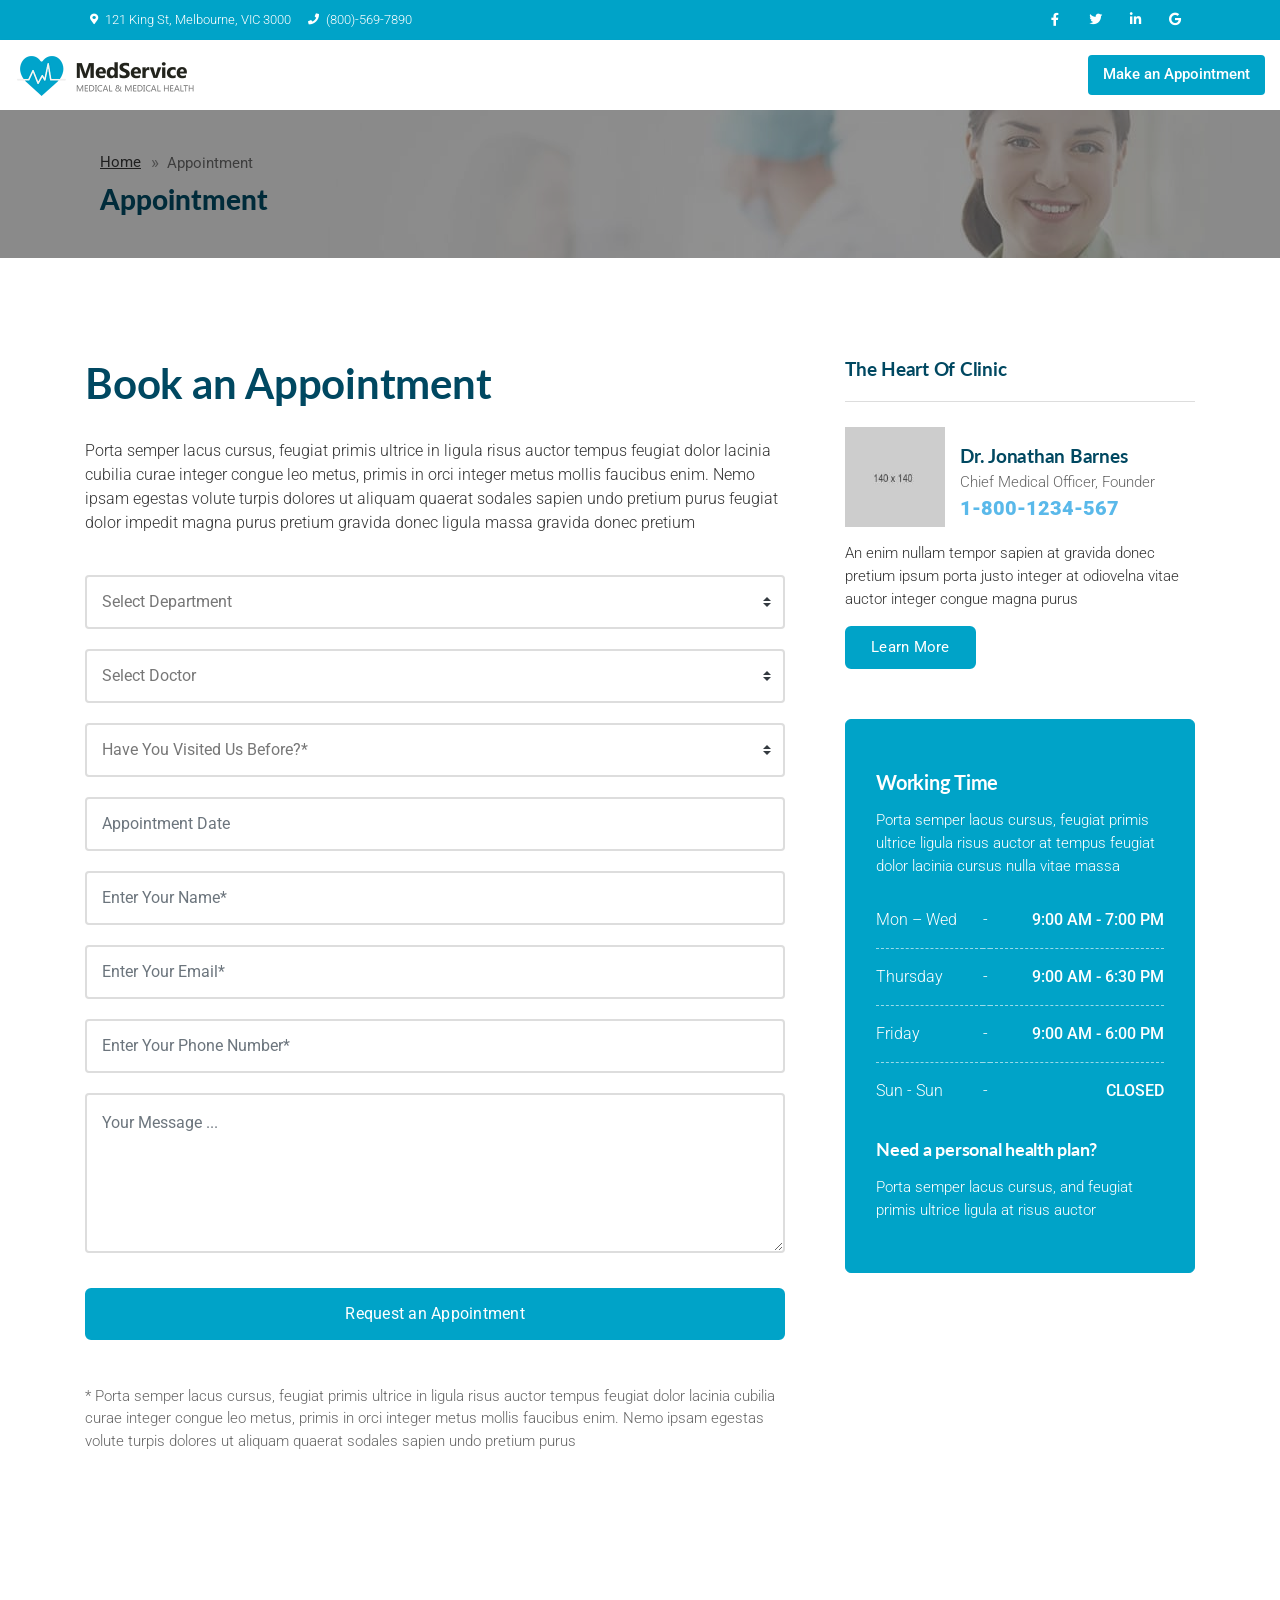
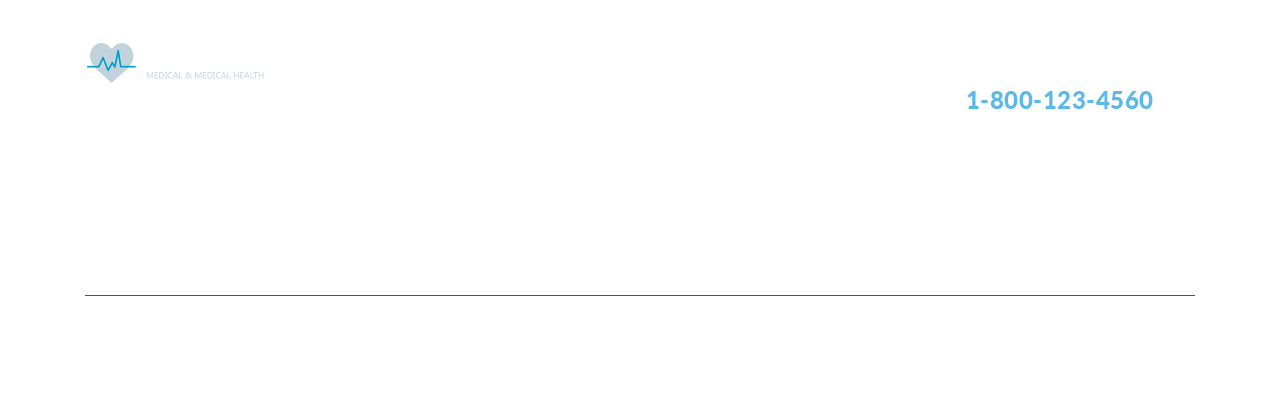
<file: appointment.html>
<!DOCTYPE html>
<!-- MedService - Medical & Medical Health Landing Page Template design by Jthemes -->
<!--[if lt IE 7 ]><html class="ie ie6" lang="en"> <![endif]-->
<!--[if IE 7 ]><html class="ie ie7" lang="en"> <![endif]-->
<!--[if IE 8 ]><html class="ie ie8" lang="en"> <![endif]-->
<!--[if (gte IE 9)|!(IE)]><!-->
<html lang="en">




	<head>

		<meta charset="utf-8">
		<meta http-equiv="X-UA-Compatible" content="IE=edge"/>
		<meta name="author" content="Jthemes"/>	
		<meta name="description" content="MedService - Medical & Medical Health Landing Page Template"/>
		<meta name="keywords" content="Responsive, HTML5 Template, Jthemes, One Page, Landing, Medical, Health, Healthcare, Doctor, Clinic, Care, Hospital">	
		<meta name="viewport" content="width=device-width, initial-scale=1.0"/>
				
  		<!-- SITE TITLE -->
		<title>MedService - Medical & Medical Health Landing Page Template</title>
							
		<!-- FAVICON AND TOUCH ICONS  -->
		<link rel="shortcut icon" href="images/favicon.ico" type="image/x-icon">
		<link rel="icon" href="images/favicon.ico" type="image/x-icon">
		<link rel="apple-touch-icon" sizes="152x152" href="images/apple-touch-icon-152x152.png">
		<link rel="apple-touch-icon" sizes="120x120" href="images/apple-touch-icon-120x120.png">
		<link rel="apple-touch-icon" sizes="76x76" href="images/apple-touch-icon-76x76.png">
		<link rel="apple-touch-icon" href="images/apple-touch-icon.png">

		<!-- GOOGLE FONTS -->
		<link href="https://fonts.googleapis.com/css?family=Roboto:300,400,500,700,900" rel="stylesheet"> 	
		<link href="https://fonts.googleapis.com/css?family=Lato:400,700,900" rel="stylesheet"> 

		<!-- BOOTSTRAP CSS -->
		<link href="css/bootstrap.min.css" rel="stylesheet">
				
		<!-- FONT ICONS -->
		<link href="https://use.fontawesome.com/releases/v5.7.2/css/all.css" integrity="sha384-fnmOCqbTlWIlj8LyTjo7mOUStjsKC4pOpQbqyi7RrhN7udi9RwhKkMHpvLbHG9Sr" rel="stylesheet" crossorigin="anonymous">		
		<link href="css/flaticon.css" rel="stylesheet">

		<!-- PLUGINS STYLESHEET -->
		<link href="css/menu.css" rel="stylesheet">	
		<link id="effect" href="css/dropdown-effects/fade-down.css" media="all" rel="stylesheet">
		<link href="css/magnific-popup.css" rel="stylesheet">	
		<link href="css/owl.carousel.min.css" rel="stylesheet">
		<link href="css/owl.theme.default.min.css" rel="stylesheet">
		<link href="css/animate.css" rel="stylesheet">
		<link href="css/jquery.datetimepicker.min.css" rel="stylesheet">
				
		<!-- TEMPLATE CSS -->
		<link href="css/style.css" rel="stylesheet">
		
		<!-- RESPONSIVE CSS -->
		<link href="css/responsive.css" rel="stylesheet"> 
	
	</head>




	<body>




		<!-- PRELOADER SPINNER
		============================================= -->	
		<div id="loader-wrapper">
			<div id="loader"><div class="loader-inner"></div></div>
		</div>




		<!-- PAGE CONTENT
		============================================= -->	
		<div id="page" class="page">




			<!-- HEADER
			============================================= -->
			<header id="header" class="header">


				<!-- MOBILE HEADER -->
			    <div class="wsmobileheader clearfix">
			    	<a id="wsnavtoggle" class="wsanimated-arrow"><span></span></a>
			    	<span class="smllogo"><img src="images/logo.png" width="180" height="40" alt="mobile-logo"/></span>
			    	<a href="tel:123456789" class="callusbtn"><i class="fas fa-phone"></i></a>
			 	</div>


			 	<!-- HEADER STRIP -->
			 	<div class="headtoppart bg-blue clearfix">
			    	<div class="headerwp clearfix">

			    		<!-- Address -->
			     		<div class="headertopleft">			     			
			        		<div class="address clearfix"><span><i class="fas fa-map-marker-alt"></i>121 King St,
			            		Melbourne, VIC 3000 </span> <a href="tel:123456789" class="callusbtn"><i class="fas fa-phone"></i>(800)-569-7890</a>
			            	</div>
			     		</div>

			     		<!-- Social Links -->
					    <div class="headertopright">
					    	<a class="googleicon" title="Google" href="#"><i class="fab fa-google"></i> <span class="mobiletext02">Google</span></a>
					        <a class="linkedinicon" title="Linkedin" href="#"><i class="fab fa-linkedin-in"></i> <span class="mobiletext02">Linkedin</span></a>
					        <a class="twittericon" title="Twitter" href="#"><i class="fab fa-twitter"></i> <span class="mobiletext02">Twitter</span></a>
					        <a class="facebookicon" title="Facebook" href="#"><i class="fab fa-facebook-f"></i> <span class="mobiletext02">Facebook</span></a>
				      	</div>

				    </div>
			  	</div>	<!-- END HEADER STRIP -->


			  	<!-- NAVIGATION MENU -->
			  	<div class="wsmainfull menu clearfix">
    				<div class="wsmainwp clearfix">

    					<!-- LOGO IMAGE -->
    					<!-- For Retina Ready displays take a image with double the amount of pixels that your image will be displayed (e.g 360 x 80 pixels) -->
    					<div class="desktoplogo"><a href="index.html"><img src="images/logo.png"  width="180" height="40" alt="header-logo"></a></div>

    					<!-- MAIN MENU -->
      					<nav class="wsmenu clearfix">
        					<ul class="wsmenu-list">


        						<!-- DROPDOWN MENU -->
					        	<li aria-haspopup="true"><a href="#">Home <span class="wsarrow"></span></a>
					           		<ul class="sub-menu">
					           			<li aria-haspopup="true"><a href="#">Dummy Link Style #1</a></li>
					              		<li aria-haspopup="true"><a href="#">Dummy Link Style #2</a></li>
					              		<li aria-haspopup="true"><a href="#">Dummy Link Style #3</a></li>
					              		<li aria-haspopup="true"><a href="#">Dummy Link Style #4</a></li>
					              		<li aria-haspopup="true"><a href="#">Dummy Link Style #5</a></li>
					           		</ul>
					          	</li>	<!-- END DROPDOWN MENU -->


					          	<!-- PAGES -->
					          	<li aria-haspopup="true"><a href="#">Pages <span class="wsarrow"></span></a>
            						<div class="wsmegamenu clearfix">
             							<div class="container">
               								<div class="row">

               									<!-- MEGAMENU LINKS -->
               									<ul class="col-lg-3 col-md-12 col-xs-12 link-list">
								                    <li class="title">Standard Pages:</li>
								                    <li><a href="about-us.html">About Us Page</a></li>
								                    <li><a href="who-we-are.html">Who We Are</a></li>
								                    <li><a href="all-services.html">Our Services</a></li>
								                    <li><a href="service-1.html">Service Single #1</a></li>
								                    <li><a href="service-2.html">Service Single #2</a></li>				                             
								                </ul>

								                <!-- MEGAMENU LINKS -->
               									<ul class="col-lg-3 col-md-12 col-xs-12 link-list">
								                    <li class="title">Medical Pages:</li>
								                    <li><a href="all-departments.html">Our Departments</a></li>								                    
								                    <li><a href="department-single.html">Department Single</a></li>
								                    <li><a href="all-doctors.html">Meet the Doctors</a></li>
								                    <li><a href="doctor-1.html">Doctor's Profile #1</a></li>
								                    <li><a href="doctor-2.html">Doctor's Profile #2</a></li>
								                    <li><a href="timetable.html">Doctors Timetable</a></li>									                    
								                </ul>

								                <!-- MEGAMENU LINKS -->
               									<ul class="col-lg-3 col-md-12 col-xs-12 link-list">
								                    <li class="title">Special Pages:</li>
								                    <li><a href="pricing-1.html">Pricing Packages #1</a></li>
								                    <li><a href="pricing-2.html">Pricing Packages #2</a></li>								                    
								                    <li><a href="appointment.html">Make an Appointment</a></li>
								                    <li><a href="faqs.html">FAQs Page</a></li>
								                    <li><a href="terms.html">Terms of Use</a></li> 
								                </ul>

								                <!-- MEGAMENU LINKS -->
               									<ul class="col-lg-3 col-md-12 col-xs-12 link-list">
								                    <li class="title">Auxiliary Pages:</li>
								                    <li><a href="gallery.html">Our Gallery</a></li>
								                    <li><a href="blog-listing.html">Blog Listing Page</a></li>
								                    <li><a href="single-post.html">Single Blog Post</a></li>								                   
								                    <li><a href="contacts-1.html">Contact Us #1</a></li>
								                    <li><a href="contacts-2.html">Contact Us #2</a></li> 						
								                </ul>
								                
							                </div>  <!-- End row -->	
							            </div>  <!-- End container -->	
							        </div>  <!-- End wsmegamenu -->	
							    </li>	<!-- END PAGES -->


					          	<!-- HALF MENU -->
					          	<li aria-haspopup="true"><a href="#">Half Menu <span class="wsarrow"></span></a>
					            	<div class="wsmegamenu clearfix halfmenu">
					              		<div class="container-fluid">
					                		<div class="row">

					                			<!-- Links -->
							                	<ul class="col-lg-6 col-md-12 col-xs-12 link-list">
							                    	<li class="title">For Patients:</li>
								                    <li><a href="#">Meet The Doctors</a></li>							                    
								                    <li><a href="#">Patient Info Sheets</a></li>
								                    <li><a href="#">Online Patients Portal</a></li>
								                    <li><a href="#">Patients Testimonials</a></li>
								                    <li><a href="#">Blog & Latest News</a></li>								                    
							                  	</ul>

							                  	<!-- Links -->
								                <ul class="col-lg-6 col-md-12 col-xs-12 link-list">
								                    <li class="title">Quick Links:</li>
								                    <li><a href="#">Terms & Privacy Policy</a></li>
								                    <li><a href="#">Donor Privacy Policy</a></li>
								                    <li><a href="#">Workers Compensation</a></li>
								                    <li><a href="#">Insurance Information</a></li>
								                    <li><a href="#">After Hours Care</a></li>
								                </ul>

					                		</div>
					              		</div>
					            	</div>
					          	</li>	<!-- END HALF MENU -->


					          	<!-- MEGAMENU -->
					          	<li aria-haspopup="true"><a href="#">Mega Menu <span class="wsarrow"></span></a>
            						<div class="wsmegamenu clearfix">
             							<div class="container">
               								<div class="row">


               									<!-- MEGAMENU QUICK LINKS -->
               									<ul class="col-lg-3 col-md-12 col-xs-12 link-list">
								                    <li class="title">Quick Links:</li>
								                    <li><a href="#">For Referring Doctors</a></li>
								                    <li><a href="#">Terms & Privacy Policy</a></li>
								                    <li><a href="#">Donor Privacy Policy</a></li>								                    
								                    <li><a href="#">Patient Info Sheets</a></li>
								                    <li><a href="#">Online Patients Portal</a></li>
								                    <li><a href="#">Insurance Information</a></li>
								                    <li><a href="#">Patients Testimonials</a></li>
								                </ul>


								                <!-- MEGAMENU FEATURED NEWS -->
								                <div class="col-lg-5 col-md-12 col-xs-12">

								                	<!-- Title -->
								                    <h3 class="title">Featured News:</h3>

								                    <!-- Image -->
								                    <div class="fluid-width-video-wrapper"><img src="images/blog/featured-news.jpg" alt="featured-news" /></div>

								                    <!-- Text -->
								                    <h5 class="h5-xs"><a href="#">5 Benefits of integrative medicine</a></h5>
								                    <p class="wsmwnutxt">Porta semper lacus cursus, feugiat primis ultrice in ligula risus auctor
								                       tempus feugiat dolor impedit magna purus at pretium gravida donec
								                    </p>

								                </div>	<!-- END MEGAMENU FEATURED NEWS -->


								                <!-- MEGAMENU LATEST NEWS -->
								                <div class="col-lg-4 col-md-12 col-xs-12">

								                	<!-- Title -->
                    								<h3 class="title">Latest News:</h3>

                    								<!-- Latest News -->
                    								<ul class="latest-news">
									
														<!-- Post #1 -->
														<li class="clearfix d-flex align-items-center">

															<!-- Image -->
															<img class="img-fluid" src="images/blog/latest-post-1.jpg" alt="blog-post-preview" />

															<!-- Text -->
															<div class="post-summary">
																<a href="single-post.html">Etiam sapien risus ante auctor tempus accumsan an empor ...</a>
																<p>43 Comments</p>
															</div>

														</li>
														
														<!-- Post #2 -->
														<li class="clearfix d-flex align-items-center">

															<!-- Image -->
															<img class="img-fluid" src="images/blog/latest-post-2.jpg" alt="blog-post-preview" />

															<!-- Text -->
															<div class="post-summary">
																<a href="single-post.html">Blandit tempor a sapien ipsum, porta risus auctor justo ...</a>
																<p>38 Comments</p>
															</div>

														</li>
														
														<!-- Post #3 -->
														<li class="clearfix d-flex align-items-center">

															<!-- Image -->
															<img class="img-fluid" src="images/blog/latest-post-3.jpg" alt="blog-post-preview" />

															<!-- Text -->
															<div class="post-summary">
																<a href="single-post.html">Cursus risus auctor tempus risus laoreet turpis auctor varius ...</a>
																<p>29 Comments</p>
															</div>

														</li>
													</ul>
                    							</div>	<!-- END MEGAMENU LATEST NEWS -->

								                
							                </div>  <!-- End row -->	
							            </div>  <!-- End container -->	
							        </div>  <!-- End wsmegamenu -->	
							    </li>	<!-- END MEGAMENU -->

							    
							    <!-- SIMPLE NAVIGATION LINK -->
							    <li class="nl-simple" aria-haspopup="true"><a href="#">Simple Link</a></li>

							    <!-- NAVIGATION MENU BUTTON -->
							    <li class="nl-simple header-btn" aria-haspopup="true"><a href="appointment.html">Make an Appointment</a></li>


        					</ul>
        				</nav>	<!-- END MAIN MENU -->

    				</div>
    			</div>	<!-- END NAVIGATION MENU -->


			</header>	<!-- END HEADER -->




			<!-- BREADCRUMB
			============================================= -->
			<div id="breadcrumb" class="division">
				<div class="container">
					<div class="row">						
						<div class="col">
							<div class=" breadcrumb-holder">

								<!-- Breadcrumb Nav -->
								<nav aria-label="breadcrumb">
								  	<ol class="breadcrumb">
								    	<li class="breadcrumb-item"><a href="index.html">Home</a></li>
								    	<li class="breadcrumb-item active" aria-current="page">Appointment</li>
								  	</ol>
								</nav>

								<!-- Title -->
								<h4 class="h4-sm steelblue-color">Appointment</h4>

							</div>
						</div>
					</div>  <!-- End row -->	
				</div>	<!-- End container -->		
			</div>	<!-- END BREADCRUMB -->	




			<!-- APPOINTMENT PAGE
			============================================= -->
			<div id="appointment-page" class="wide-60 appointment-page-section division">
				<div class="container">
				 	<div class="row">


				 		<!-- SERVICE DETAILS -->
				 		<div class="col-lg-8">
				 			<div class="txt-block pr-30">

				 				<!-- Title -->
								<h3 class="h3-md steelblue-color">Book an Appointment</h3>

								<!-- Text -->
								<p>Porta semper lacus cursus, feugiat primis ultrice in ligula risus auctor tempus feugiat
								   dolor lacinia cubilia curae integer congue leo metus, primis in orci integer metus mollis
								   faucibus enim. Nemo ipsam egestas volute turpis dolores ut aliquam quaerat sodales sapien
								   undo pretium purus feugiat dolor impedit magna purus pretium gravida donec ligula massa 
								   gravida donec pretium 
								</p>

								<!-- APPOINTMENT FORM -->
								<div id="appointment-form-holder" class="text-center">
									<form name="appointmentform" class="row appointment-form">

										<!-- Form Select -->
						                <div id="input-department" class="col-md-12 input-department">
						                    <select id="inlineFormCustomSelect1" name="department" class="custom-select department" required>
						                        <option value="">Select Department</option>  
						                      	<option>Pediatrics Department</option>
						                      	<option>Neurology Department</option>
						                      	<option>Haematology Department</option>
						                      	<option>X-Ray Diagnostic Department</option>
						                      	<option>Cardiology Department</option>
						                      	<option>MRI Department</option>
						                      	<option>Laboratory Services</option>
						                      	<option>Other</option>
						                    </select>
						                </div>

						                <!-- Form Select -->
						                <div id="input-doctor" class="col-md-12 input-doctor">
						                    <select id="inlineFormCustomSelect2" name="doctor" class="custom-select doctor" required>
						                        <option value="">Select Doctor</option>  
						                      	<option>Jonathan Barnes D.M.</option>
						                      	<option>Hannah Harper D.M.</option>
						                      	<option>Matthew Anderson D.M.</option>
						                      	<option>Megan Coleman D.M.</option>
						                      	<option>Joshua Elledge D.M.</option>
						                      	<option>Other</option>
						                    </select>
						                </div>

						                 <!-- Form Select -->
						                <div id="input-patient" class="col-md-12 input-patient">
						                    <select id="inlineFormCustomSelect3" name="patient" class="custom-select patient" required>
						                        <option value="">Have You Visited Us Before?*</option>
												<option>New Patient</option>
												<option>Returning Patient</option>
												<option>Other</option>
						                    </select>
						                </div>

						                <!-- Contact Form Input -->
						                <div id="input-date" class="col-lg-12">
						                	<input id="datetimepicker" type="text" name="date" class="form-control date" placeholder="Appointment Date" required> 
						                </div>
				                                            
						                <!-- Contact Form Input -->
						                <div id="input-name" class="col-lg-12">
						                	<input type="text" name="name" class="form-control name" placeholder="Enter Your Name*" required> 
						                </div>
						                        
						                <div id="input-email" class="col-lg-12">
						                	<input type="text" name="email" class="form-control email" placeholder="Enter Your Email*" required> 
						                </div>

						                <div id="input-phone" class="col-lg-12">
						                	<input type="tel" name="phone" class="form-control phone" placeholder="Enter Your Phone Number*" required> 
						                </div>						                          
						                        
						                <div id="input-message" class="col-lg-12 input-message">
						                	<textarea class="form-control message" name="message" rows="6" placeholder="Your Message ..."></textarea>
						                </div> 
						                                            
						                <!-- Contact Form Button -->
						                <div class="col-lg-12 form-btn">  
						                	<button type="submit" class="btn btn-blue blue-hover submit">Request an Appointment</button> 
						                </div>
						                                                              
						                <!-- Contact Form Message -->
						                <div class="col-lg-12 appointment-form-msg text-center">
						                	<div class="sending-msg"><span class="loading"></span></div>
						                </div>  
					                                              
					                </form> 

								</div>	<!-- END APPOINTMENT FORM -->

								<!-- Text -->
								<p class="p-sm grey-color mb-30">* Porta semper lacus cursus, feugiat primis ultrice in ligula risus
								   auctor tempus feugiat dolor lacinia cubilia curae integer congue leo metus, primis in orci 
								   integer metus mollis faucibus enim. Nemo ipsam egestas volute turpis dolores ut aliquam quaerat
								   sodales sapien undo pretium purus
								</p>
								
				 				
				 			</div>
				 		</div>	<!-- END SERVICE DETAILS -->


				 		<!-- SIDEBAR -->
						<aside id="sidebar" class="col-lg-4">


							<!-- TEXT WIDGET -->						
							<div id="txt-widget" class="sidebar-div mb-50">
										
								<!-- Title -->
								<h5 class="h5-sm steelblue-color">The Heart Of Clinic</h5>

								<!-- Head of Clinic -->
								<div class="txt-widget-unit mb-15 clearfix d-flex align-items-center">
								
									<!-- Avatar -->
									<div class="txt-widget-avatar">
										<img src="images/head-of-clinic.jpg" alt="testimonial-avatar">
									</div>

									<!-- Data -->
									<div class="txt-widget-data">
										<h5 class="h5-md steelblue-color">Dr. Jonathan Barnes</h5>	
										<span>Chief Medical Officer, Founder</span>	
										<p class="blue-color">1-800-1234-567</p>	
									</div>

								</div>	<!-- End Head of Clinic -->	
								
								<!-- Text -->
								<p class="p-sm">An enim nullam tempor sapien at gravida donec pretium ipsum porta justo
								   integer at odiovelna vitae auctor integer congue magna purus
								</p>

								<!-- Button -->
								<a href="about.html" class="btn btn-blue blue-hover">Learn More</a>
																		
							</div>	<!-- END TEXT WIDGET -->

								
							<!-- SIDEBAR TABLE -->
							<div class="sidebar-table blue-table sidebar-div mb-50">

								<!-- Title -->
								<h5 class="h5-md">Working Time</h5>

								<!-- Text -->
								<p class="p-sm">Porta semper lacus cursus, feugiat primis ultrice ligula risus auctor at
								   tempus feugiat dolor lacinia cursus nulla vitae massa
								</p>

								<!-- Table -->
								<table class="table">
									<tbody>
									    <tr>
									      	<td>Mon – Wed</td>
									      	<td> - </td>
									      	<td class="text-right">9:00 AM - 7:00 PM</td>
									    </tr>
									    <tr>
									      	<td>Thursday</td>
									      	<td> - </td>
									      	<td class="text-right">9:00 AM - 6:30 PM</td>
									    </tr>
									     <tr>
									      	<td>Friday</td>
									      	<td> - </td>
									      	<td class="text-right">9:00 AM - 6:00 PM</td>
									    </tr>
									    <tr class="last-tr">
									      	<td>Sun - Sun</td>
									      	<td>-</td>
									      	<td class="text-right">CLOSED</td>
									   	 </tr>
									  </tbody>
								</table>

								<!-- Title -->
								<h5 class="h5-xs">Need a personal health plan?</h5>

								<!-- Text -->
								<p class="p-sm">Porta semper lacus cursus, and feugiat primis ultrice ligula at risus auctor</p>

							</div>	<!-- END SIDEBAR TABLE -->


						</aside>   <!-- END SIDEBAR -->


					</div>	<!-- End row -->	
				</div>	 <!-- End container -->
			</div>	<!-- END APPOINTMENT PAGE -->

	


			<!-- FOOTER-1
			============================================= -->
			<footer id="footer-1" class="bg-image wide-40 footer division">
				<div class="container">


					<!-- FOOTER CONTENT -->
					<div class="row">	


						<!-- FOOTER INFO -->
						<div class="col-md-6 col-lg-3">
							<div class="footer-info mb-40">

								<!-- Footer Logo -->
								<!-- For Retina Ready displays take a image with double the amount of pixels that your image will be displayed (e.g 360 x 80  pixels) -->
								<img src="images/footer-logo-white.png" width="180" height="40" alt="footer-logo">

								<!-- Text -->	
								<p class="p-sm mt-20">Aliquam orci nullam tempor sapien gravida donec an enim ipsum porta
								   justo at velna auctor congue
								</p>  

								<!-- Social Icons -->
								<div class="footer-socials-links mt-20">
									<ul class="foo-socials text-center clearfix">

										<li><a href="#" class="ico-facebook"><i class="fab fa-facebook-f"></i></a></li>
										<li><a href="#" class="ico-twitter"><i class="fab fa-twitter"></i></a></li>	
										<li><a href="#" class="ico-google-plus"><i class="fab fa-google-plus-g"></i></a></li>
										<li><a href="#" class="ico-tumblr"><i class="fab fa-tumblr"></i></a></li>			
																																				
										<!--
										<li><a href="#" class="ico-behance"><i class="fab fa-behance"></i></a></li>	
										<li><a href="#" class="ico-dribbble"><i class="fab fa-dribbble"></i></a></li>											
										<li><a href="#" class="ico-instagram"><i class="fab fa-instagram"></i></a></li>	
										<li><a href="#" class="ico-linkedin"><i class="fab fa-linkedin-in"></i></a></li>
										<li><a href="#" class="ico-pinterest"><i class="fab fa-pinterest-p"></i></a></li>									
										<li><a href="#" class="ico-youtube"><i class="fab fa-youtube"></i></a></li>											
										<li><a href="#" class="ico-vk"><i class="fab fa-vk"></i></a></li>
										<li><a href="#" class="ico-yelp"><i class="fab fa-yelp"></i></a></li>
										<li><a href="#" class="ico-yahoo"><i class="fab fa-yahoo"></i></a></li>
									    -->	

									</ul>									
								</div>	
							
							</div>		
						</div>


						<!-- FOOTER CONTACTS -->
						<div class="col-md-6 col-lg-3">
							<div class="footer-box mb-40">
							
								<!-- Title -->
								<h5 class="h5-xs">Our Location</h5>

								<!-- Address -->
								<p>121 King Street, Melbourne,</p> 
								<p>Victoria 3000 Australia</p>
								
								<!-- Email -->
								<p class="foo-email mt-20">E: <a href="mailto:yourdomain@mail.com">hello@yourdomain.com</a></p>

								<!-- Phone -->
								<p>P: +12 9 8765 4321</p>

							</div>
						</div>


						<!-- FOOTER WORKING HOURS -->
						<div class="col-md-6 col-lg-3">
							<div class="footer-box mb-40">
							
								<!-- Title -->
								<h5 class="h5-xs">Working Time</h5>

								<!-- Working Hours -->
								<p class="p-sm">Mon - Wed - <span>9:00 AM - 7:00 PM</span></p>
								<p class="p-sm">Thursday - <span>9:00 AM - 6:30 PM</span></p>
								<p class="p-sm">Friday - <span>9:00 AM - 6:00 PM</span></p>
								<p class="p-sm">Sat - Sun - <span>Closed</span></p>										

							</div>
						</div>


						<!-- FOOTER PHONE NUMBER -->
						<div class="col-md-6 col-lg-3">
							<div class="footer-box mb-40">
												
								<!-- Title -->
								<h5 class="h5-xs">Emergency Cases</h5>

								<!-- Footer List -->
								<h5 class="h5-xl blue-color">1-800-123-4560</h5>

								<!-- Text -->	
								<p class="p-sm mt-15">Aliquam orci nullam undo tempor sapien gravida donec enim ipsum porta
								   justo velna aucto magna
								</p> 																												

							</div>
						</div>	


					</div>	  <!-- END FOOTER CONTENT -->


					<!-- FOOTER COPYRIGHT -->
					<div class="bottom-footer">
						<div class="row">
							<div class="col-md-12">
								<p class="footer-copyright">&copy; 2019 <span>MedService</span>. All Rights Reserved</p>
							</div>
						</div>
					</div>


				</div>	   <!-- End container -->										
			</footer>	<!-- END FOOTER-1 -->




		</div>	<!-- END PAGE CONTENT -->



		<!-- EXTERNAL SCRIPTS
		============================================= -->	
		<script src="js/jquery-3.3.1.min.js"></script>
		<script src="js/bootstrap.min.js"></script>	
		<script src="js/modernizr.custom.js"></script>
		<script src="js/jquery.easing.js"></script>
		<script src="js/jquery.appear.js"></script>
		<script src="js/jquery.stellar.min.js"></script>	
		<script src="js/menu.js"></script>
		<script src="js/sticky.js"></script>
		<script src="js/jquery.scrollto.js"></script>
		<script src="js/materialize.js"></script>	
		<script src="js/owl.carousel.min.js"></script>
		<script src="js/jquery.magnific-popup.min.js"></script>	
		<script src="js/imagesloaded.pkgd.min.js"></script>
		<script src="js/isotope.pkgd.min.js"></script>
		<script src="js/hero-form.js"></script>
		<script src="js/contact-form.js"></script>
		<script src="js/comment-form.js"></script>
		<script src="js/appointment-form.js"></script>
		<script src="js/jquery.datetimepicker.full.js"></script>			
		<script src="js/jquery.validate.min.js"></script>	
		<script src="js/jquery.ajaxchimp.min.js"></script>
		<script src="js/wow.js"></script>	
	
		<!-- Custom Script -->		
		<script src="js/custom.js"></script>

		<script> 
			new WOW().init();
		</script>

		<!-- HTML5 shim, for IE6-8 support of HTML5 elements. All other JS at the end of file. -->
		<!-- [if lt IE 9]>
			<script src="js/html5shiv.js" type="text/javascript"></script>
			<script src="js/respond.min.js" type="text/javascript"></script>
		<![endif] -->

		<!-- Google Analytics: Change UA-XXXXX-X to be your site's ID. Go to http://www.google.com/analytics/ for more information. -->	
		<!--
		<script>
			window.ga=window.ga||function(){(ga.q=ga.q||[]).push(arguments)};ga.l=+new Date;
			ga('create', 'UA-XXXXX-Y', 'auto');
			ga('send', 'pageview');
		</script>
		<script async src='https://www.google-analytics.com/analytics.js'></script>
		-->
		<!-- End Google Analytics -->

	</body>



</html>
</file>
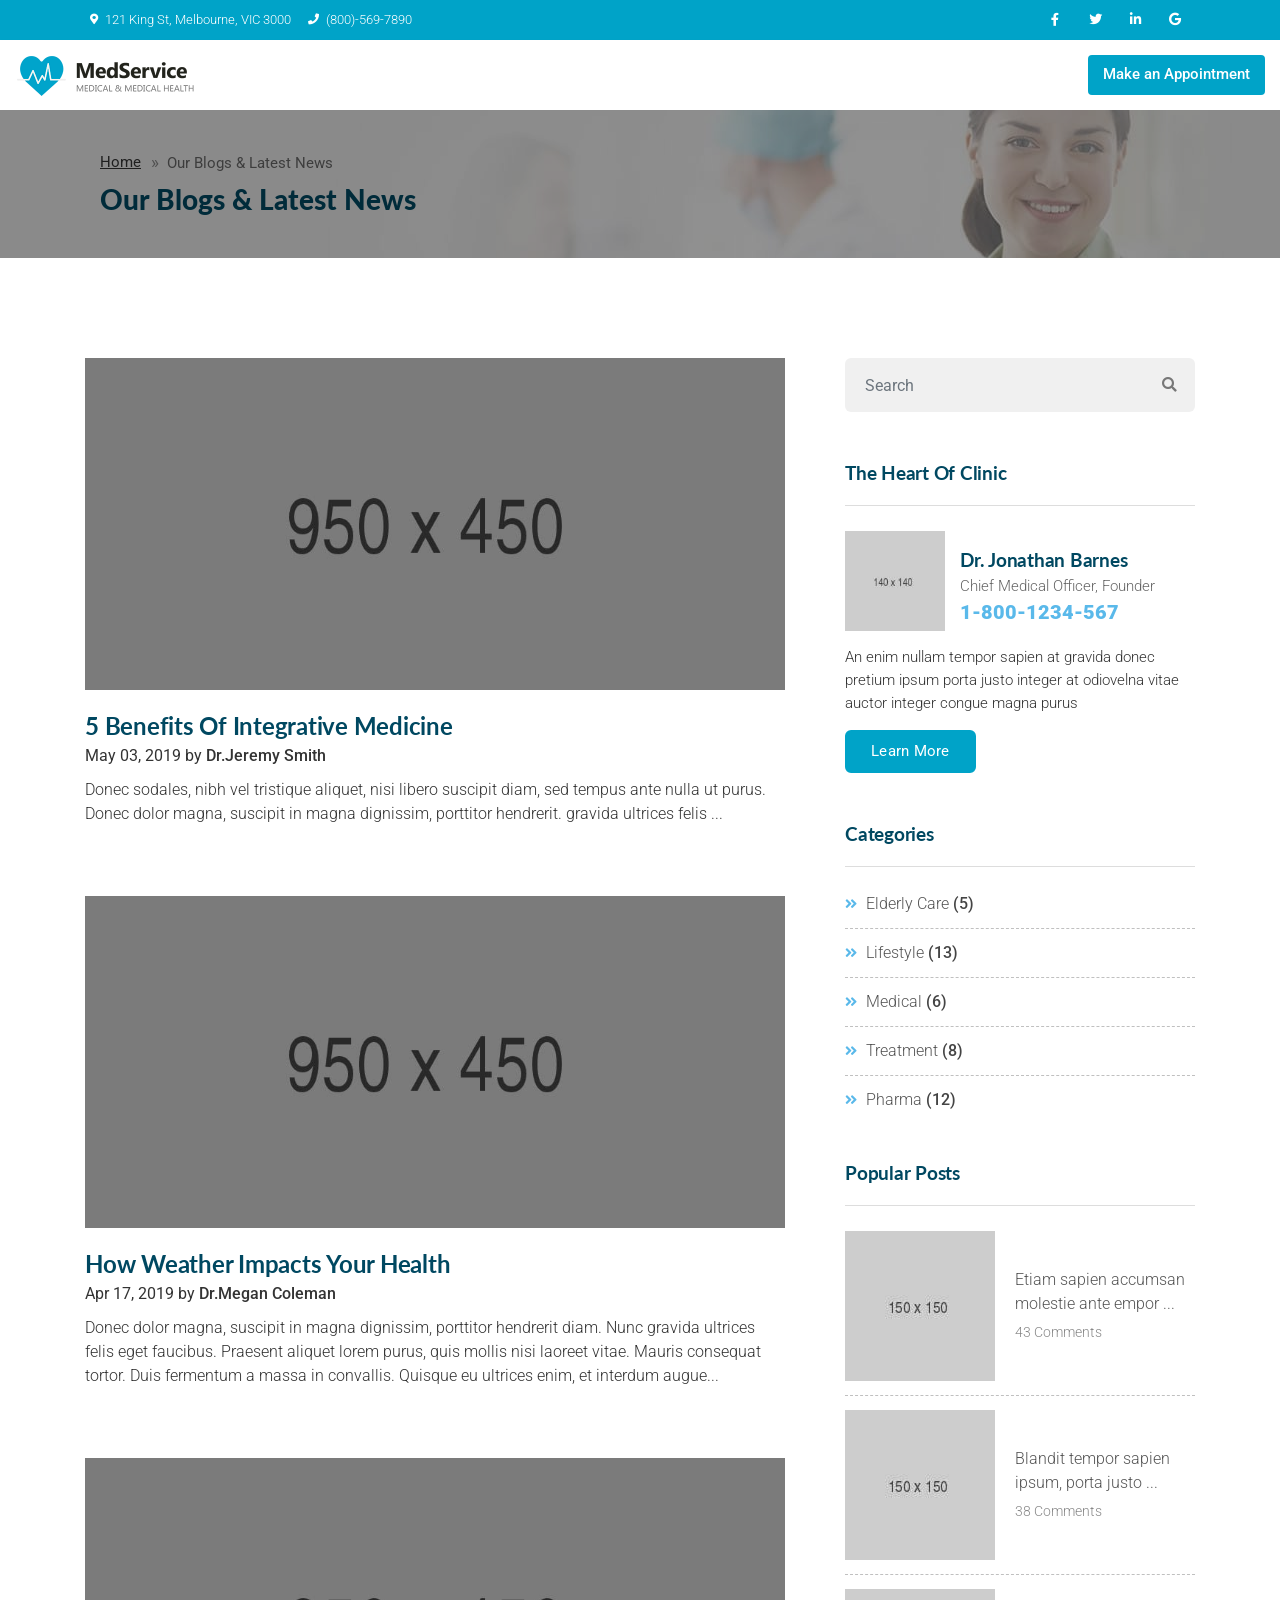
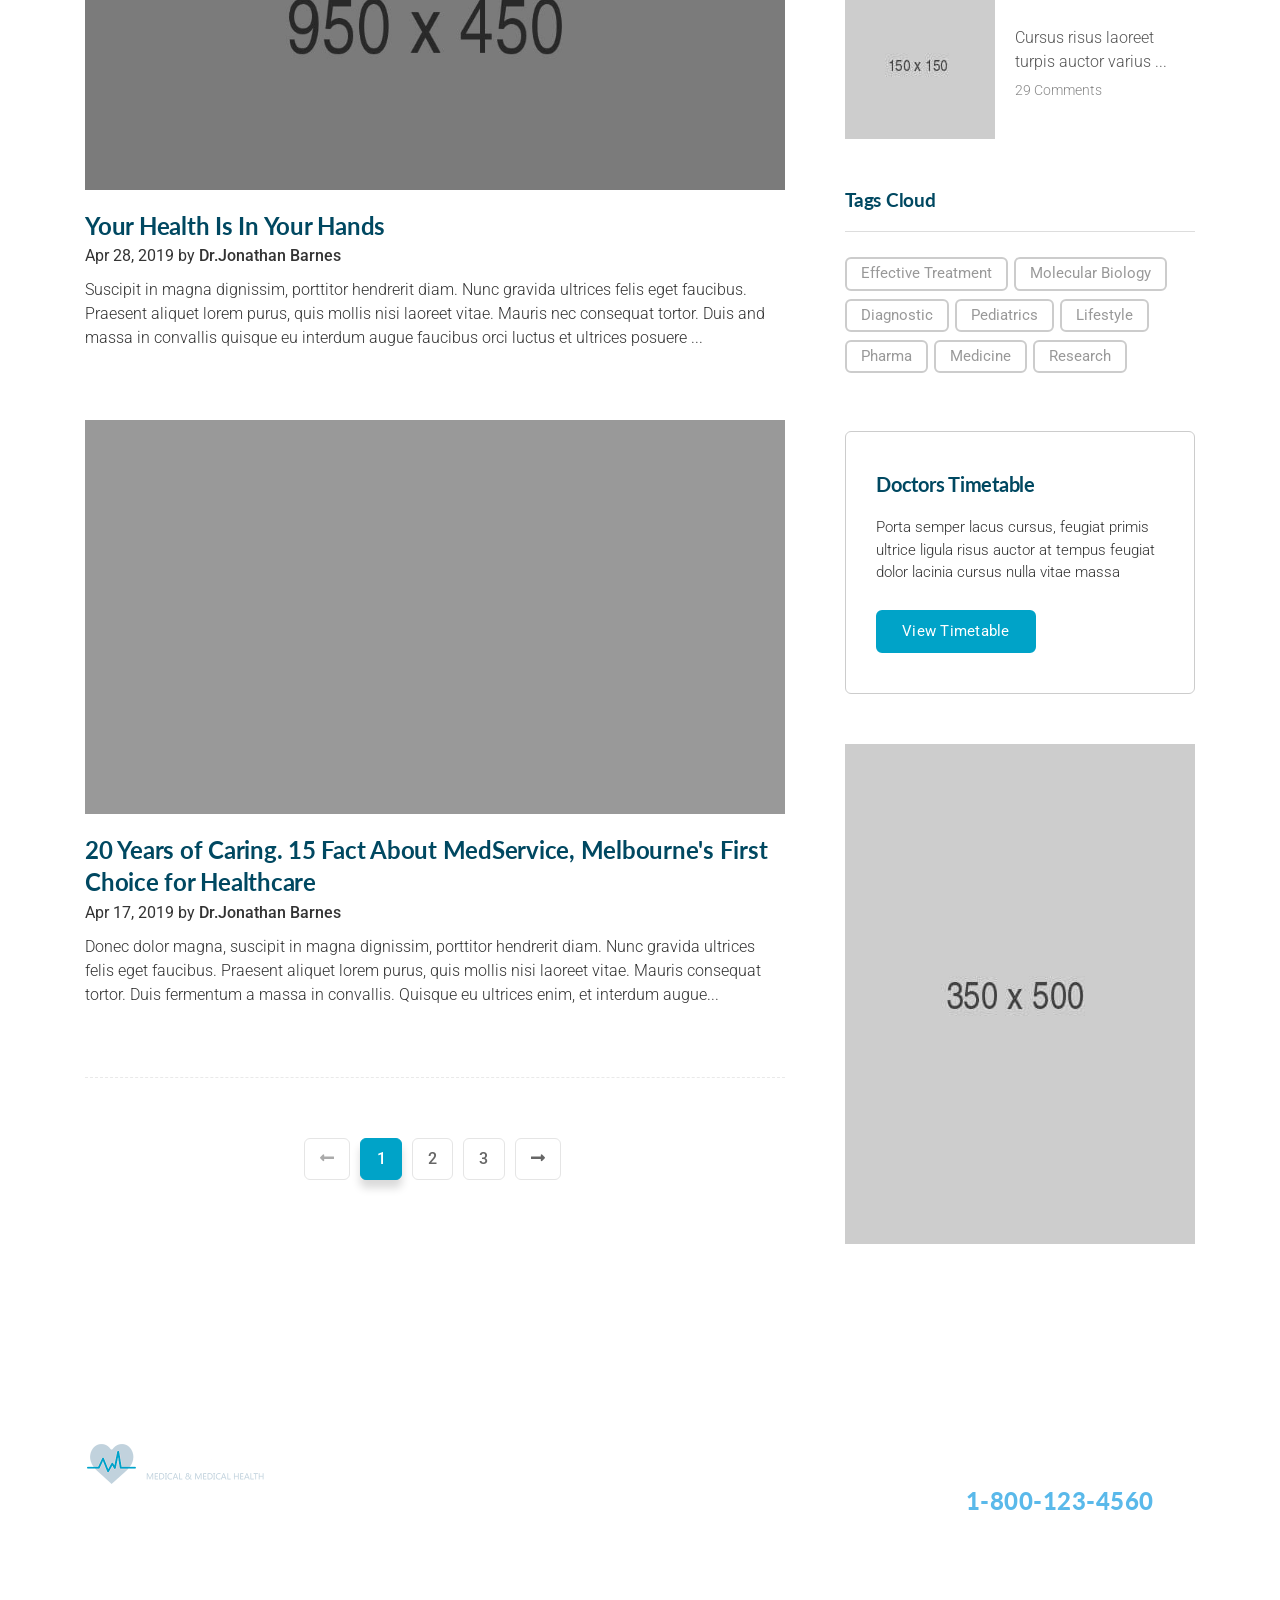
<file: blog-listing.html>
<!DOCTYPE html>
<!-- MedService - Medical & Medical Health Landing Page Template design by Jthemes -->
<!--[if lt IE 7 ]><html class="ie ie6" lang="en"> <![endif]-->
<!--[if IE 7 ]><html class="ie ie7" lang="en"> <![endif]-->
<!--[if IE 8 ]><html class="ie ie8" lang="en"> <![endif]-->
<!--[if (gte IE 9)|!(IE)]><!-->
<html lang="en">




	<head>

		<meta charset="utf-8">
		<meta http-equiv="X-UA-Compatible" content="IE=edge"/>
		<meta name="author" content="Jthemes"/>	
		<meta name="description" content="MedService - Medical & Medical Health Landing Page Template"/>
		<meta name="keywords" content="Responsive, HTML5 Template, Jthemes, One Page, Landing, Medical, Health, Healthcare, Doctor, Clinic, Care, Hospital">	
		<meta name="viewport" content="width=device-width, initial-scale=1.0"/>
				
  		<!-- SITE TITLE -->
		<title>MedService - Medical & Medical Health Landing Page Template</title>
							
		<!-- FAVICON AND TOUCH ICONS  -->
		<link rel="shortcut icon" href="images/favicon.ico" type="image/x-icon">
		<link rel="icon" href="images/favicon.ico" type="image/x-icon">
		<link rel="apple-touch-icon" sizes="152x152" href="images/apple-touch-icon-152x152.png">
		<link rel="apple-touch-icon" sizes="120x120" href="images/apple-touch-icon-120x120.png">
		<link rel="apple-touch-icon" sizes="76x76" href="images/apple-touch-icon-76x76.png">
		<link rel="apple-touch-icon" href="images/apple-touch-icon.png">

		<!-- GOOGLE FONTS -->
		<link href="https://fonts.googleapis.com/css?family=Roboto:300,400,500,700,900" rel="stylesheet"> 	
		<link href="https://fonts.googleapis.com/css?family=Lato:400,700,900" rel="stylesheet"> 

		<!-- BOOTSTRAP CSS -->
		<link href="css/bootstrap.min.css" rel="stylesheet">
				
		<!-- FONT ICONS -->
		<link href="https://use.fontawesome.com/releases/v5.7.2/css/all.css" integrity="sha384-fnmOCqbTlWIlj8LyTjo7mOUStjsKC4pOpQbqyi7RrhN7udi9RwhKkMHpvLbHG9Sr" rel="stylesheet" crossorigin="anonymous">		
		<link href="css/flaticon.css" rel="stylesheet">

		<!-- PLUGINS STYLESHEET -->
		<link href="css/menu.css" rel="stylesheet">	
		<link id="effect" href="css/dropdown-effects/fade-down.css" media="all" rel="stylesheet">
		<link href="css/magnific-popup.css" rel="stylesheet">	
		<link href="css/owl.carousel.min.css" rel="stylesheet">
		<link href="css/owl.theme.default.min.css" rel="stylesheet">
		<link href="css/animate.css" rel="stylesheet">
		<link href="css/jquery.datetimepicker.min.css" rel="stylesheet">
				
		<!-- TEMPLATE CSS -->
		<link href="css/style.css" rel="stylesheet">
		
		<!-- RESPONSIVE CSS -->
		<link href="css/responsive.css" rel="stylesheet"> 
	
	</head>




	<body>




		<!-- PRELOADER SPINNER
		============================================= -->	
		<div id="loader-wrapper">
			<div id="loader"><div class="loader-inner"></div></div>
		</div>




		<!-- PAGE CONTENT
		============================================= -->	
		<div id="page" class="page">




			<!-- HEADER
			============================================= -->
			<header id="header" class="header">


				<!-- MOBILE HEADER -->
			    <div class="wsmobileheader clearfix">
			    	<a id="wsnavtoggle" class="wsanimated-arrow"><span></span></a>
			    	<span class="smllogo"><img src="images/logo.png" width="180" height="40" alt="mobile-logo"/></span>
			    	<a href="tel:123456789" class="callusbtn"><i class="fas fa-phone"></i></a>
			 	</div>


			 	<!-- HEADER STRIP -->
			 	<div class="headtoppart bg-blue clearfix">
			    	<div class="headerwp clearfix">

			    		<!-- Address -->
			     		<div class="headertopleft">			     			
			        		<div class="address clearfix"><span><i class="fas fa-map-marker-alt"></i>121 King St,
			            		Melbourne, VIC 3000 </span> <a href="tel:123456789" class="callusbtn"><i class="fas fa-phone"></i>(800)-569-7890</a>
			            	</div>
			     		</div>

			     		<!-- Social Links -->
					    <div class="headertopright">
					    	<a class="googleicon" title="Google" href="#"><i class="fab fa-google"></i> <span class="mobiletext02">Google</span></a>
					        <a class="linkedinicon" title="Linkedin" href="#"><i class="fab fa-linkedin-in"></i> <span class="mobiletext02">Linkedin</span></a>
					        <a class="twittericon" title="Twitter" href="#"><i class="fab fa-twitter"></i> <span class="mobiletext02">Twitter</span></a>
					        <a class="facebookicon" title="Facebook" href="#"><i class="fab fa-facebook-f"></i> <span class="mobiletext02">Facebook</span></a>
				      	</div>

				    </div>
			  	</div>	<!-- END HEADER STRIP -->


			  	<!-- NAVIGATION MENU -->
			  	<div class="wsmainfull menu clearfix">
    				<div class="wsmainwp clearfix">

    					<!-- LOGO IMAGE -->
    					<!-- For Retina Ready displays take a image with double the amount of pixels that your image will be displayed (e.g 360 x 80 pixels) -->
    					<div class="desktoplogo"><a href="index.html"><img src="images/logo.png"  width="180" height="40" alt="header-logo"></a></div>

    					<!-- MAIN MENU -->
      					<nav class="wsmenu clearfix">
        					<ul class="wsmenu-list">


        						<!-- DROPDOWN MENU -->
					        	<li aria-haspopup="true"><a href="#">Home <span class="wsarrow"></span></a>
					           		<ul class="sub-menu">
					           			<li aria-haspopup="true"><a href="#">Dummy Link Style #1</a></li>
					              		<li aria-haspopup="true"><a href="#">Dummy Link Style #2</a></li>
					              		<li aria-haspopup="true"><a href="#">Dummy Link Style #3</a></li>
					              		<li aria-haspopup="true"><a href="#">Dummy Link Style #4</a></li>
					              		<li aria-haspopup="true"><a href="#">Dummy Link Style #5</a></li>
					           		</ul>
					          	</li>	<!-- END DROPDOWN MENU -->


					          	<!-- PAGES -->
					          	<li aria-haspopup="true"><a href="#">Pages <span class="wsarrow"></span></a>
            						<div class="wsmegamenu clearfix">
             							<div class="container">
               								<div class="row">

               									<!-- MEGAMENU LINKS -->
               									<ul class="col-lg-3 col-md-12 col-xs-12 link-list">
								                    <li class="title">Standard Pages:</li>
								                    <li><a href="about-us.html">About Us Page</a></li>
								                    <li><a href="who-we-are.html">Who We Are</a></li>
								                    <li><a href="all-services.html">Our Services</a></li>
								                    <li><a href="service-1.html">Service Single #1</a></li>
								                    <li><a href="service-2.html">Service Single #2</a></li>				                             
								                </ul>

								                <!-- MEGAMENU LINKS -->
               									<ul class="col-lg-3 col-md-12 col-xs-12 link-list">
								                    <li class="title">Medical Pages:</li>
								                    <li><a href="all-departments.html">Our Departments</a></li>								                    
								                    <li><a href="department-single.html">Department Single</a></li>
								                    <li><a href="all-doctors.html">Meet the Doctors</a></li>
								                    <li><a href="doctor-1.html">Doctor's Profile #1</a></li>
								                    <li><a href="doctor-2.html">Doctor's Profile #2</a></li>
								                    <li><a href="timetable.html">Doctors Timetable</a></li>									                    
								                </ul>

								                <!-- MEGAMENU LINKS -->
               									<ul class="col-lg-3 col-md-12 col-xs-12 link-list">
								                    <li class="title">Special Pages:</li>
								                    <li><a href="pricing-1.html">Pricing Packages #1</a></li>
								                    <li><a href="pricing-2.html">Pricing Packages #2</a></li>								                    
								                    <li><a href="appointment.html">Make an Appointment</a></li>
								                    <li><a href="faqs.html">FAQs Page</a></li>
								                    <li><a href="terms.html">Terms of Use</a></li> 
								                </ul>

								                <!-- MEGAMENU LINKS -->
               									<ul class="col-lg-3 col-md-12 col-xs-12 link-list">
								                    <li class="title">Auxiliary Pages:</li>
								                    <li><a href="gallery.html">Our Gallery</a></li>
								                    <li><a href="blog-listing.html">Blog Listing Page</a></li>
								                    <li><a href="single-post.html">Single Blog Post</a></li>								                   
								                    <li><a href="contacts-1.html">Contact Us #1</a></li>
								                    <li><a href="contacts-2.html">Contact Us #2</a></li> 						
								                </ul>
								                
							                </div>  <!-- End row -->	
							            </div>  <!-- End container -->	
							        </div>  <!-- End wsmegamenu -->	
							    </li>	<!-- END PAGES -->


					          	<!-- HALF MENU -->
					          	<li aria-haspopup="true"><a href="#">Half Menu <span class="wsarrow"></span></a>
					            	<div class="wsmegamenu clearfix halfmenu">
					              		<div class="container-fluid">
					                		<div class="row">

					                			<!-- Links -->
							                	<ul class="col-lg-6 col-md-12 col-xs-12 link-list">
							                    	<li class="title">For Patients:</li>
								                    <li><a href="#">Meet The Doctors</a></li>							                    
								                    <li><a href="#">Patient Info Sheets</a></li>
								                    <li><a href="#">Online Patients Portal</a></li>
								                    <li><a href="#">Patients Testimonials</a></li>
								                    <li><a href="#">Blog & Latest News</a></li>								                    
							                  	</ul>

							                  	<!-- Links -->
								                <ul class="col-lg-6 col-md-12 col-xs-12 link-list">
								                    <li class="title">Quick Links:</li>
								                    <li><a href="#">Terms & Privacy Policy</a></li>
								                    <li><a href="#">Donor Privacy Policy</a></li>
								                    <li><a href="#">Workers Compensation</a></li>
								                    <li><a href="#">Insurance Information</a></li>
								                    <li><a href="#">After Hours Care</a></li>
								                </ul>

					                		</div>
					              		</div>
					            	</div>
					          	</li>	<!-- END HALF MENU -->


					          	<!-- MEGAMENU -->
					          	<li aria-haspopup="true"><a href="#">Mega Menu <span class="wsarrow"></span></a>
            						<div class="wsmegamenu clearfix">
             							<div class="container">
               								<div class="row">


               									<!-- MEGAMENU QUICK LINKS -->
               									<ul class="col-lg-3 col-md-12 col-xs-12 link-list">
								                    <li class="title">Quick Links:</li>
								                    <li><a href="#">For Referring Doctors</a></li>
								                    <li><a href="#">Terms & Privacy Policy</a></li>
								                    <li><a href="#">Donor Privacy Policy</a></li>								                    
								                    <li><a href="#">Patient Info Sheets</a></li>
								                    <li><a href="#">Online Patients Portal</a></li>
								                    <li><a href="#">Insurance Information</a></li>
								                    <li><a href="#">Patients Testimonials</a></li>
								                </ul>


								                <!-- MEGAMENU FEATURED NEWS -->
								                <div class="col-lg-5 col-md-12 col-xs-12">

								                	<!-- Title -->
								                    <h3 class="title">Featured News:</h3>

								                    <!-- Image -->
								                    <div class="fluid-width-video-wrapper"><img src="images/blog/featured-news.jpg" alt="featured-news" /></div>

								                    <!-- Text -->
								                    <h5 class="h5-xs"><a href="#">5 Benefits of integrative medicine</a></h5>
								                    <p class="wsmwnutxt">Porta semper lacus cursus, feugiat primis ultrice in ligula risus auctor
								                       tempus feugiat dolor impedit magna purus at pretium gravida donec
								                    </p>

								                </div>	<!-- END MEGAMENU FEATURED NEWS -->


								                <!-- MEGAMENU LATEST NEWS -->
								                <div class="col-lg-4 col-md-12 col-xs-12">

								                	<!-- Title -->
                    								<h3 class="title">Latest News:</h3>

                    								<!-- Latest News -->
                    								<ul class="latest-news">
									
														<!-- Post #1 -->
														<li class="clearfix d-flex align-items-center">

															<!-- Image -->
															<img class="img-fluid" src="images/blog/latest-post-1.jpg" alt="blog-post-preview" />

															<!-- Text -->
															<div class="post-summary">
																<a href="single-post.html">Etiam sapien risus ante auctor tempus accumsan an empor ...</a>
																<p>43 Comments</p>
															</div>

														</li>
														
														<!-- Post #2 -->
														<li class="clearfix d-flex align-items-center">

															<!-- Image -->
															<img class="img-fluid" src="images/blog/latest-post-2.jpg" alt="blog-post-preview" />

															<!-- Text -->
															<div class="post-summary">
																<a href="single-post.html">Blandit tempor a sapien ipsum, porta risus auctor justo ...</a>
																<p>38 Comments</p>
															</div>

														</li>
														
														<!-- Post #3 -->
														<li class="clearfix d-flex align-items-center">

															<!-- Image -->
															<img class="img-fluid" src="images/blog/latest-post-3.jpg" alt="blog-post-preview" />

															<!-- Text -->
															<div class="post-summary">
																<a href="single-post.html">Cursus risus auctor tempus risus laoreet turpis auctor varius ...</a>
																<p>29 Comments</p>
															</div>

														</li>
													</ul>
                    							</div>	<!-- END MEGAMENU LATEST NEWS -->

								                
							                </div>  <!-- End row -->	
							            </div>  <!-- End container -->	
							        </div>  <!-- End wsmegamenu -->	
							    </li>	<!-- END MEGAMENU -->

							    
							    <!-- SIMPLE NAVIGATION LINK -->
							    <li class="nl-simple" aria-haspopup="true"><a href="#">Simple Link</a></li>

							    <!-- NAVIGATION MENU BUTTON -->
							    <li class="nl-simple header-btn" aria-haspopup="true"><a href="appointment.html">Make an Appointment</a></li>


        					</ul>
        				</nav>	<!-- END MAIN MENU -->

    				</div>
    			</div>	<!-- END NAVIGATION MENU -->


			</header>	<!-- END HEADER -->




			<!-- BREADCRUMB
			============================================= -->
			<div id="breadcrumb" class="division">
				<div class="container">
					<div class="row">						
						<div class="col">
							<div class=" breadcrumb-holder">

								<!-- Breadcrumb Nav -->
								<nav aria-label="breadcrumb">
								  	<ol class="breadcrumb">
								    	<li class="breadcrumb-item"><a href="index.html">Home</a></li>
								    	<li class="breadcrumb-item active" aria-current="page">Our Blogs & Latest News</li>
								  	</ol>
								</nav>

								<!-- Title -->
								<h4 class="h4-sm steelblue-color">Our Blogs & Latest News</h4>

							</div>
						</div>
					</div>  <!-- End row -->	
				</div>	<!-- End container -->		
			</div>	<!-- END BREADCRUMB -->	




			<!-- BLOG PAGE CONTENT
			============================================= -->
			<div id="blog-page" class="wide-100 blog-page-section division">
				<div class="container">
				 	<div class="row">


				 		<!-- BLOG POSTS HOLDER -->
				 		<div class="col-lg-8">
				 			<div class="posts-holder pr-30">


				 				<!-- BLOG POST #1 --> 
				 				<div class="blog-post">
			 			
						 			<!-- BLOG POST IMAGE -->
						 			<div class="blog-post-img">
										<img class="img-fluid" src="images/blog/post-4-img.jpg" alt="blog-post-image" />	
									</div>

					 				<!-- BLOG POST TITLE -->
									<div class="blog-post-txt">

										<!-- Post Title -->
										<h5 class="h5-xl steelblue-color"><a href="single-post.html">5 Benefits Of Integrative Medicine</a></h5>

										<!-- Post Data -->
										<span>May 03, 2019 by <span>Dr.Jeremy Smith</span></span>

										<!-- Post Text -->
										<p>Donec sodales, nibh vel tristique aliquet, nisi libero suscipit diam, sed tempus ante
										   nulla ut purus. Donec dolor magna, suscipit in magna dignissim, porttitor hendrerit. 
										   gravida ultrices felis ...
										</p>

									</div>

								</div>	<!-- END BLOG POST #1 --> 


					 			<!-- BLOG POST #2 --> 
					 			<div class="blog-post">
			 			
						 			<!-- BLOG POST IMAGE -->
						 			<div class="blog-post-img">		
										<div class="video-preview text-center">				 				

							 				<!-- Change the link HERE!!! -->						
											<a class="video-popup1" href="https://www.youtube.com/embed/SZEflIVnhH8">

												<!-- Play Icon --> 							
												<div class="video-btn play-icon-blue">	
													<div class="video-block-wrapper">
														<i class="fas fa-play"></i>
													</div>
												</div>

												<!-- Preview Image -->
												<img class="img-fluid" src="images/blog/post-5-img.jpg" alt="blog-post-image" />

											</a>								 		

										</div>
									</div>

									<!-- BLOG POST TEXT -->
									<div class="blog-post-txt">

										<!-- Post Title -->
										<h5 class="h5-xl steelblue-color"><a href="single-post.html">How Weather Impacts Your Health</a></h5>

										<!-- Post Data -->
										<span>Apr 17, 2019 by <span>Dr.Megan Coleman</span></span>

										<!-- Post Text -->
										<p>Donec dolor magna, suscipit in magna dignissim, porttitor hendrerit diam. Nunc
										   gravida ultrices felis eget faucibus. Praesent aliquet lorem purus, quis mollis
										   nisi laoreet vitae. Mauris consequat tortor. Duis fermentum a massa in convallis. 
										   Quisque eu ultrices enim, et interdum augue...
										</p>

									</div>

								</div>	<!-- END BLOG POST #2 -->


								<!-- BLOG POST #3 --> 
								<div class="blog-post">
				 			
						 			<!-- BLOG POST IMAGE -->
						 			<div class="blog-post-img">
										<img class="img-fluid" src="images/blog/post-6-img.jpg" alt="blog-post-image" />	
									</div>

					 				<!-- BLOG POST TEXT -->
									<div class="blog-post-txt">

										<!-- Post Title -->
										<h5 class="h5-xl steelblue-color"><a href="single-post.html">Your Health Is In Your Hands</a></h5>

										<!-- Post Data -->
										<span>Apr 28, 2019 by <span>Dr.Jonathan Barnes</span></span>

										<!-- Post Text -->
										<p>Suscipit in magna dignissim, porttitor hendrerit diam. Nunc gravida ultrices felis
										   eget faucibus. Praesent aliquet lorem purus, quis mollis nisi laoreet vitae. Mauris 
										   nec consequat tortor. Duis and massa in convallis quisque eu  interdum augue
										   faucibus orci luctus et ultrices posuere ...
										</p>

									</div>

								</div>	<!-- END BLOG POST #3 -->


								<!-- BLOG POST #4 --> 
								<div class="blog-post">
				 			
						 			<!-- BLOG YOUTUBE LINK -->
						 			<div class="blog-post-img">
						 				<div class="embed-responsive embed-responsive-16by9">
						 					<iframe width="730" height="450" src="https://www.youtube.com/embed/7e90gBu4pas" allow="accelerometer; autoplay; encrypted-media; gyroscope; picture-in-picture" allowfullscreen></iframe>
						 				</div>
									</div>

									<!-- BLOG POST TEXT -->
									<div class="blog-post-txt">

										<!-- Post Title -->
										<h5 class="h5-xl steelblue-color"><a href="single-post.html">20 Years of Caring. 15 Fact About MedService, 
										   Melbourne's First Choice for Healthcare</a>
										</h5>

										<!-- Post Data -->
										<span>Apr 17, 2019 by <span>Dr.Jonathan Barnes</span></span>

										<!-- Post Text -->
										<p>Donec dolor magna, suscipit in magna dignissim, porttitor hendrerit diam. Nunc
										   gravida ultrices felis eget faucibus. Praesent aliquet lorem purus, quis mollis
										   nisi laoreet vitae. Mauris consequat tortor. Duis fermentum a massa in convallis. 
										   Quisque eu ultrices enim, et interdum augue...
										</p>

									</div>

								</div>	<!-- END BLOG POST #4 -->


								<!-- BLOG PAGE PAGINATION -->
								<div class="blog-page-pagination b-top">
									<nav aria-label="Page navigation">
										<ul class="pagination justify-content-center primary-theme">
	    									<li class="page-item disabled"><a class="page-link" href="#" tabindex="-1"><i class="fas fa-long-arrow-alt-left"></i></a></li>
										    <li class="page-item active"><a class="page-link" href="#">1 <span class="sr-only">(current)</span></a></li>
										    <li class="page-item"><a class="page-link" href="#">2</a> </li>
										    <li class="page-item"><a class="page-link" href="#">3</a></li>
										    <li class="page-item next-page"><a class="page-link" href="#"><i class="fas fa-long-arrow-alt-right"></i></a></li>
	 									</ul>	
	 								</nav>					
								</div>



				 			</div>
				 		</div>	 <!-- END BLOG POSTS HOLDER -->



				 		<!-- SIDEBAR -->
						<aside id="sidebar" class="col-lg-4">


							<!-- SEARCH FIELD --> 
							<div id="search-field" class="sidebar-div mb-50">								
								<div class="input-group mb-3">
								  	<input type="text" class="form-control" placeholder="Search" aria-label="Search" aria-describedby="search-field">
								 	<div class="input-group-append">
								    	<button class="btn" type="button"><i class="fa fa-search" aria-hidden="true"></i></button>
								 	</div>
								</div>
							</div>


							<!-- TEXT WIDGET -->						
							<div id="txt-widget" class="sidebar-div mb-50">
										
								<!-- Title -->
								<h5 class="h5-sm steelblue-color">The Heart Of Clinic</h5>

								<!-- Head of Clinic -->
								<div class="txt-widget-unit mb-15 clearfix d-flex align-items-center">
								
									<!-- Avatar -->
									<div class="txt-widget-avatar">
										<img src="images/head-of-clinic.jpg" alt="testimonial-avatar">
									</div>

									<!-- Data -->
									<div class="txt-widget-data">
										<h5 class="h5-md steelblue-color">Dr. Jonathan Barnes</h5>	
										<span>Chief Medical Officer, Founder</span>	
										<p class="blue-color">1-800-1234-567</p>	
									</div>

								</div>	<!-- End Head of Clinic -->	
								
								<!-- Text -->
								<p class="p-sm">An enim nullam tempor sapien at gravida donec pretium ipsum porta justo
								   integer at odiovelna vitae auctor integer congue magna purus
								</p>

								<!-- Button -->
								<a href="about.html" class="btn btn-blue blue-hover">Learn More</a>
																		
							</div>	<!-- END TEXT WIDGET -->


							<!-- BLOG CATEGORIES --> 
							<div class="blog-categories sidebar-div mb-50">
									
								<!-- Title -->
								<h5 class="h5-sm steelblue-color">Categories</h5>

								<ul class="blog-category-list clearfix">
									<li><a href="#"><i class="fas fa-angle-double-right blue-color"></i> Elderly Care</a> <span>(5)</span></li>
									<li><a href="#"><i class="fas fa-angle-double-right blue-color"></i> Lifestyle</a> <span>(13)</span></li>
									<li><a href="#"><i class="fas fa-angle-double-right blue-color"></i> Medical</a> <span>(6)</span></li>
									<li><a href="#"><i class="fas fa-angle-double-right blue-color"></i> Treatment </a> <span>(8)</span></li>
									<li><a href="#"><i class="fas fa-angle-double-right blue-color"></i> Pharma</a> <span>(12)</span></li>
								</ul>

							</div>


							<!-- POPULAR POSTS -->
							<div class="popular-posts sidebar-div mb-50">
									
								<!-- Title -->
								<h5 class="h5-sm steelblue-color">Popular Posts</h5>

								<ul class="popular-posts">
								
									<!-- Popular post #1 -->
									<li class="clearfix d-flex align-items-center">

										<!-- Image -->
										<img class="img-fluid" src="images/blog/latest-post-1.jpg" alt="blog-post-preview" />

										<!-- Text -->
										<div class="post-summary">
											<a href="single-post.html">Etiam sapien accumsan molestie ante empor ...</a>
											<p>43 Comments</p>
										</div>

									</li>
									
									<!-- Popular post #2 -->
									<li class="clearfix d-flex align-items-center">

										<!-- Image -->
										<img class="img-fluid" src="images/blog/latest-post-2.jpg" alt="blog-post-preview" />

										<!-- Text -->
										<div class="post-summary">
											<a href="single-post.html">Blandit tempor sapien ipsum, porta justo ...</a>
											<p>38 Comments</p>
										</div>

									</li>
									
									<!-- Popular post #3 -->
									<li class="clearfix d-flex align-items-center">

										<!-- Image -->
										<img class="img-fluid" src="images/blog/latest-post-3.jpg" alt="blog-post-preview" />

										<!-- Text -->
										<div class="post-summary">
											<a href="single-post.html">Cursus risus laoreet turpis auctor varius ...</a>
											<p>29 Comments</p>
										</div>

									</li>
								</ul>

							</div>


							<!-- TAGS CLOUD -->
							<div class="tags-cloud sidebar-div mb-50">
									
								<!-- Title -->
								<h5 class="h5-sm steelblue-color">Tags Cloud</h5>

								<span class="badge"><a href="#">Effective Treatment</a></span>
								<span class="badge"><a href="#">Molecular Biology</a></span> 	
								<span class="badge"><a href="#">Diagnostic</a></span> 									
								<span class="badge"><a href="#">Pediatrics</a></span> 
								<span class="badge"><a href="#">Lifestyle</a></span>
								<span class="badge"><a href="#">Pharma</a></span>									  								 
								<span class="badge"><a href="#">Medicine</a></span> 
								<span class="badge"><a href="#">Research</a></span> 								
							</div>


							<!-- SIDEBAR TIMETABLE -->
							<div class="sidebar-timetable sidebar-div mb-50">

								<!-- Title -->
								<h5 class="h5-md mb-20 steelblue-color">Doctors Timetable</h5>

								<!-- Text -->
								<p class="p-sm">Porta semper lacus cursus, feugiat primis ultrice ligula risus auctor at
								   tempus feugiat dolor lacinia cursus nulla vitae massa
								</p>

								<!-- Button -->
								<a href="about.html" class="btn btn-blue blue-hover mt-10">View Timetable</a>

							</div>	<!-- END SIDEBAR TIMETABLE -->


							<!-- IMAGE WIDGET -->						
							<div class="image-widget sidebar-div">
								<a href="#">
									<img class="img-fluid" src="images/blog/image-widget.jpg" alt="image-widget" />
								</a>																		
							</div>


						</aside>	<!-- END SIDEBAR -->

				 		
				 	</div>	<!-- End row -->	
				 </div>	 <!-- End container -->
			</div>	<!-- END BLOG PAGE CONTENT -->




			<!-- FOOTER-1
			============================================= -->
			<footer id="footer-1" class="bg-image wide-40 footer division">
				<div class="container">


					<!-- FOOTER CONTENT -->
					<div class="row">	


						<!-- FOOTER INFO -->
						<div class="col-md-6 col-lg-3">
							<div class="footer-info mb-40">

								<!-- Footer Logo -->
								<!-- For Retina Ready displays take a image with double the amount of pixels that your image will be displayed (e.g 360 x 80  pixels) -->
								<img src="images/footer-logo-white.png" width="180" height="40" alt="footer-logo">

								<!-- Text -->	
								<p class="p-sm mt-20">Aliquam orci nullam tempor sapien gravida donec an enim ipsum porta
								   justo at velna auctor congue
								</p>  

								<!-- Social Icons -->
								<div class="footer-socials-links mt-20">
									<ul class="foo-socials text-center clearfix">

										<li><a href="#" class="ico-facebook"><i class="fab fa-facebook-f"></i></a></li>
										<li><a href="#" class="ico-twitter"><i class="fab fa-twitter"></i></a></li>	
										<li><a href="#" class="ico-google-plus"><i class="fab fa-google-plus-g"></i></a></li>
										<li><a href="#" class="ico-tumblr"><i class="fab fa-tumblr"></i></a></li>			
																																				
										<!--
										<li><a href="#" class="ico-behance"><i class="fab fa-behance"></i></a></li>	
										<li><a href="#" class="ico-dribbble"><i class="fab fa-dribbble"></i></a></li>											
										<li><a href="#" class="ico-instagram"><i class="fab fa-instagram"></i></a></li>	
										<li><a href="#" class="ico-linkedin"><i class="fab fa-linkedin-in"></i></a></li>
										<li><a href="#" class="ico-pinterest"><i class="fab fa-pinterest-p"></i></a></li>									
										<li><a href="#" class="ico-youtube"><i class="fab fa-youtube"></i></a></li>											
										<li><a href="#" class="ico-vk"><i class="fab fa-vk"></i></a></li>
										<li><a href="#" class="ico-yelp"><i class="fab fa-yelp"></i></a></li>
										<li><a href="#" class="ico-yahoo"><i class="fab fa-yahoo"></i></a></li>
									    -->	

									</ul>									
								</div>	
							
							</div>		
						</div>


						<!-- FOOTER CONTACTS -->
						<div class="col-md-6 col-lg-3">
							<div class="footer-box mb-40">
							
								<!-- Title -->
								<h5 class="h5-xs">Our Location</h5>

								<!-- Address -->
								<p>121 King Street, Melbourne,</p> 
								<p>Victoria 3000 Australia</p>
								
								<!-- Email -->
								<p class="foo-email mt-20">E: <a href="mailto:yourdomain@mail.com">hello@yourdomain.com</a></p>

								<!-- Phone -->
								<p>P: +12 9 8765 4321</p>

							</div>
						</div>


						<!-- FOOTER WORKING HOURS -->
						<div class="col-md-6 col-lg-3">
							<div class="footer-box mb-40">
							
								<!-- Title -->
								<h5 class="h5-xs">Working Time</h5>

								<!-- Working Hours -->
								<p class="p-sm">Mon - Wed - <span>9:00 AM - 7:00 PM</span></p>
								<p class="p-sm">Thursday - <span>9:00 AM - 6:30 PM</span></p>
								<p class="p-sm">Friday - <span>9:00 AM - 6:00 PM</span></p>
								<p class="p-sm">Sat - Sun - <span>Closed</span></p>										

							</div>
						</div>


						<!-- FOOTER PHONE NUMBER -->
						<div class="col-md-6 col-lg-3">
							<div class="footer-box mb-40">
												
								<!-- Title -->
								<h5 class="h5-xs">Emergency Cases</h5>

								<!-- Footer List -->
								<h5 class="h5-xl blue-color">1-800-123-4560</h5>

								<!-- Text -->	
								<p class="p-sm mt-15">Aliquam orci nullam undo tempor sapien gravida donec enim ipsum porta
								   justo velna aucto magna
								</p> 																												

							</div>
						</div>	


					</div>	  <!-- END FOOTER CONTENT -->


					<!-- FOOTER COPYRIGHT -->
					<div class="bottom-footer">
						<div class="row">
							<div class="col-md-12">
								<p class="footer-copyright">&copy; 2019 <span>MedService</span>. All Rights Reserved</p>
							</div>
						</div>
					</div>


				</div>	   <!-- End container -->										
			</footer>	<!-- END FOOTER-1 -->




		</div>	<!-- END PAGE CONTENT -->



		<!-- EXTERNAL SCRIPTS
		============================================= -->	
		<script src="js/jquery-3.3.1.min.js"></script>
		<script src="js/bootstrap.min.js"></script>	
		<script src="js/modernizr.custom.js"></script>
		<script src="js/jquery.easing.js"></script>
		<script src="js/jquery.appear.js"></script>
		<script src="js/jquery.stellar.min.js"></script>	
		<script src="js/menu.js"></script>
		<script src="js/sticky.js"></script>
		<script src="js/jquery.scrollto.js"></script>
		<script src="js/materialize.js"></script>	
		<script src="js/owl.carousel.min.js"></script>
		<script src="js/jquery.magnific-popup.min.js"></script>	
		<script src="js/imagesloaded.pkgd.min.js"></script>
		<script src="js/isotope.pkgd.min.js"></script>
		<script src="js/hero-form.js"></script>
		<script src="js/contact-form.js"></script>
		<script src="js/comment-form.js"></script>
		<script src="js/appointment-form.js"></script>
		<script src="js/jquery.datetimepicker.full.js"></script>		
		<script src="js/jquery.validate.min.js"></script>	
		<script src="js/jquery.ajaxchimp.min.js"></script>
		<script src="js/wow.js"></script>	
	
		<!-- Custom Script -->		
		<script src="js/custom.js"></script>

		<script> 
			new WOW().init();
		</script>

		<!-- HTML5 shim, for IE6-8 support of HTML5 elements. All other JS at the end of file. -->
		<!-- [if lt IE 9]>
			<script src="js/html5shiv.js" type="text/javascript"></script>
			<script src="js/respond.min.js" type="text/javascript"></script>
		<![endif] -->

		<!-- Google Analytics: Change UA-XXXXX-X to be your site's ID. Go to http://www.google.com/analytics/ for more information. -->	
		<!--
		<script>
			window.ga=window.ga||function(){(ga.q=ga.q||[]).push(arguments)};ga.l=+new Date;
			ga('create', 'UA-XXXXX-Y', 'auto');
			ga('send', 'pageview');
		</script>
		<script async src='https://www.google-analytics.com/analytics.js'></script>
		-->
		<!-- End Google Analytics -->

	</body>



</html>
</file>
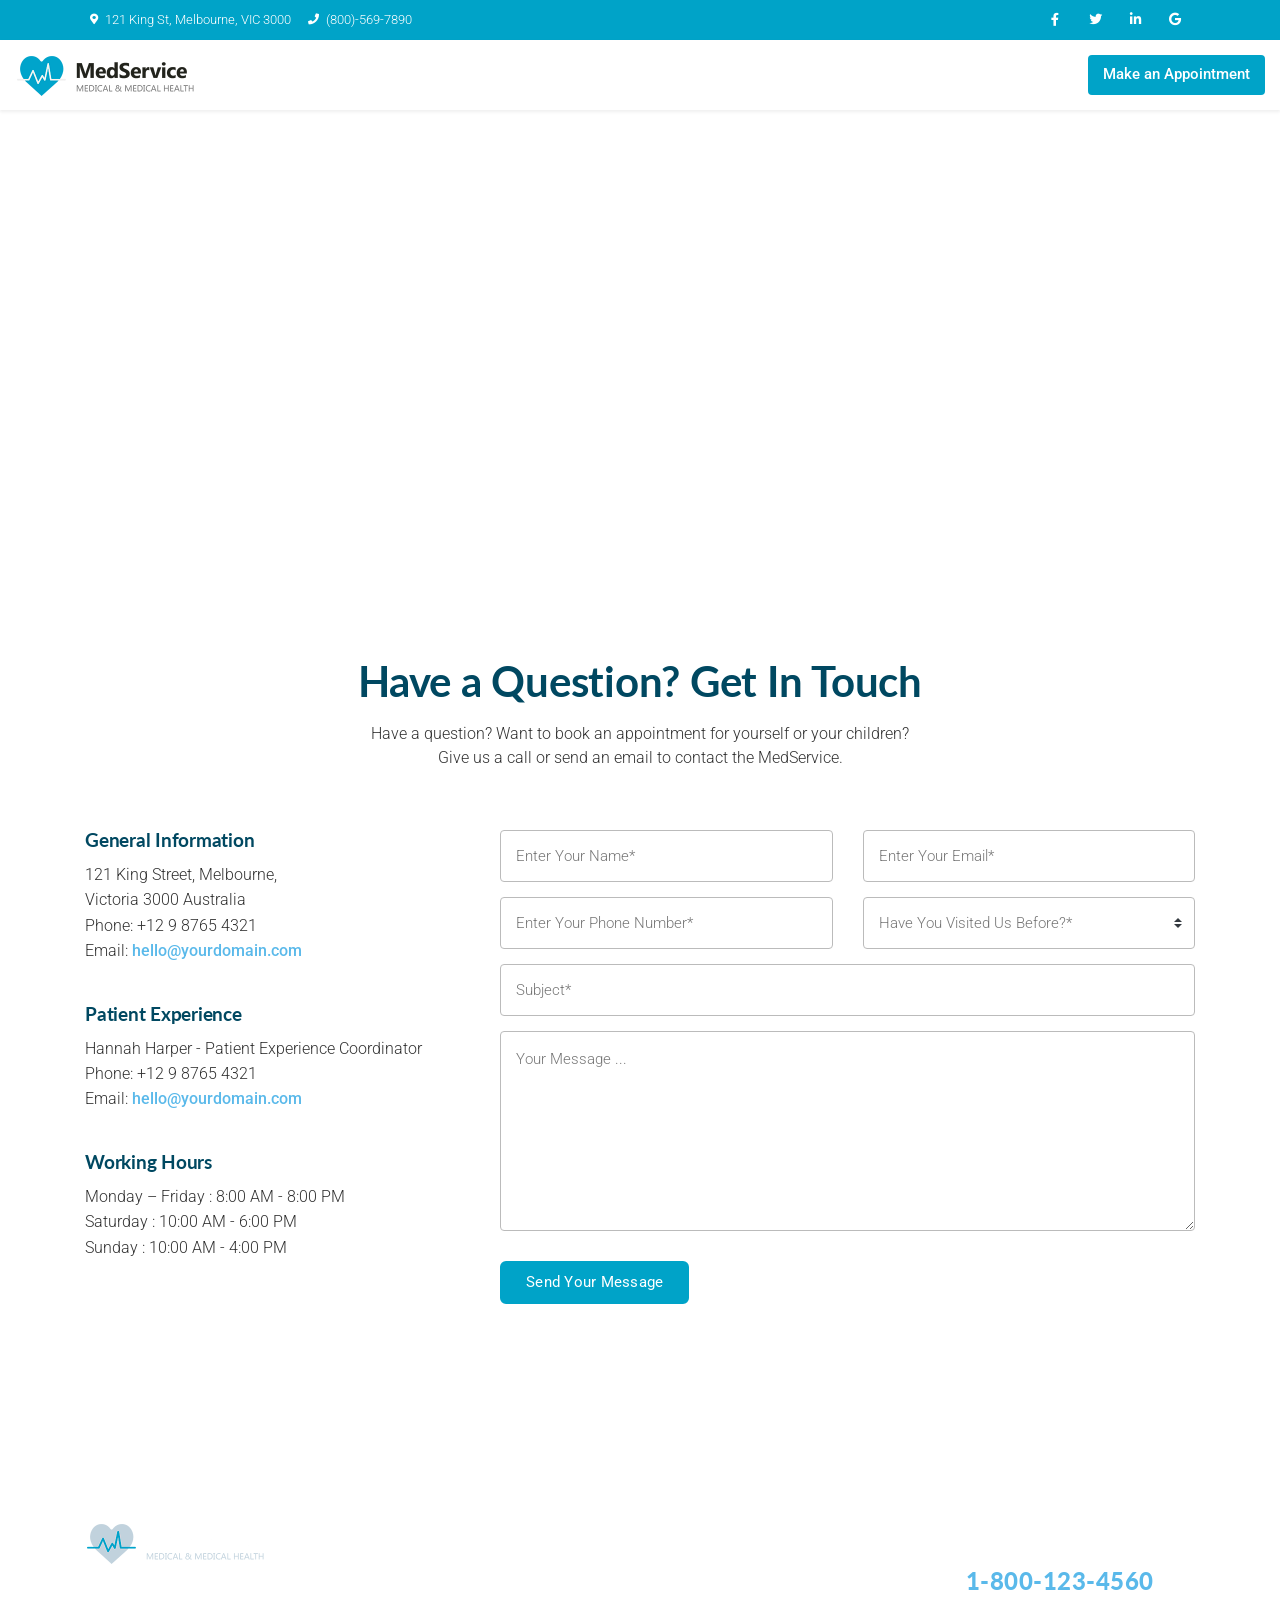
<file: contacts-1.html>
<!DOCTYPE html>
<!-- MedService - Medical & Medical Health Landing Page Template design by Jthemes -->
<!--[if lt IE 7 ]><html class="ie ie6" lang="en"> <![endif]-->
<!--[if IE 7 ]><html class="ie ie7" lang="en"> <![endif]-->
<!--[if IE 8 ]><html class="ie ie8" lang="en"> <![endif]-->
<!--[if (gte IE 9)|!(IE)]><!-->
<html lang="en">




	<head>

		<meta charset="utf-8">
		<meta http-equiv="X-UA-Compatible" content="IE=edge"/>
		<meta name="author" content="Jthemes"/>	
		<meta name="description" content="MedService - Medical & Medical Health Landing Page Template"/>
		<meta name="keywords" content="Responsive, HTML5 Template, Jthemes, One Page, Landing, Medical, Health, Healthcare, Doctor, Clinic, Care, Hospital">	
		<meta name="viewport" content="width=device-width, initial-scale=1.0"/>
				
  		<!-- SITE TITLE -->
		<title>MedService - Medical & Medical Health Landing Page Template</title>
							
		<!-- FAVICON AND TOUCH ICONS  -->
		<link rel="shortcut icon" href="images/favicon.ico" type="image/x-icon">
		<link rel="icon" href="images/favicon.ico" type="image/x-icon">
		<link rel="apple-touch-icon" sizes="152x152" href="images/apple-touch-icon-152x152.png">
		<link rel="apple-touch-icon" sizes="120x120" href="images/apple-touch-icon-120x120.png">
		<link rel="apple-touch-icon" sizes="76x76" href="images/apple-touch-icon-76x76.png">
		<link rel="apple-touch-icon" href="images/apple-touch-icon.png">

		<!-- GOOGLE FONTS -->
		<link href="https://fonts.googleapis.com/css?family=Roboto:300,400,500,700,900" rel="stylesheet"> 	
		<link href="https://fonts.googleapis.com/css?family=Lato:400,700,900" rel="stylesheet"> 

		<!-- BOOTSTRAP CSS -->
		<link href="css/bootstrap.min.css" rel="stylesheet">
				
		<!-- FONT ICONS -->
		<link href="https://use.fontawesome.com/releases/v5.7.2/css/all.css" integrity="sha384-fnmOCqbTlWIlj8LyTjo7mOUStjsKC4pOpQbqyi7RrhN7udi9RwhKkMHpvLbHG9Sr" rel="stylesheet" crossorigin="anonymous">		
		<link href="css/flaticon.css" rel="stylesheet">

		<!-- PLUGINS STYLESHEET -->
		<link href="css/menu.css" rel="stylesheet">	
		<link id="effect" href="css/dropdown-effects/fade-down.css" media="all" rel="stylesheet">
		<link href="css/magnific-popup.css" rel="stylesheet">	
		<link href="css/owl.carousel.min.css" rel="stylesheet">
		<link href="css/owl.theme.default.min.css" rel="stylesheet">
		<link href="css/animate.css" rel="stylesheet">
		<link href="css/jquery.datetimepicker.min.css" rel="stylesheet">
				
		<!-- TEMPLATE CSS -->
		<link href="css/style.css" rel="stylesheet">
		
		<!-- RESPONSIVE CSS -->
		<link href="css/responsive.css" rel="stylesheet"> 
	
	</head>




	<body>




		<!-- PRELOADER SPINNER
		============================================= -->	
		<div id="loader-wrapper">
			<div id="loader"><div class="loader-inner"></div></div>
		</div>




		<!-- PAGE CONTENT
		============================================= -->	
		<div id="page" class="page">




			<!-- HEADER
			============================================= -->
			<header id="header" class="header">


				<!-- MOBILE HEADER -->
			    <div class="wsmobileheader clearfix">
			    	<a id="wsnavtoggle" class="wsanimated-arrow"><span></span></a>
			    	<span class="smllogo"><img src="images/logo.png" width="180" height="40" alt="mobile-logo"/></span>
			    	<a href="tel:123456789" class="callusbtn"><i class="fas fa-phone"></i></a>
			 	</div>


			 	<!-- HEADER STRIP -->
			 	<div class="headtoppart bg-blue clearfix">
			    	<div class="headerwp clearfix">

			    		<!-- Address -->
			     		<div class="headertopleft">			     			
			        		<div class="address clearfix"><span><i class="fas fa-map-marker-alt"></i>121 King St,
			            		Melbourne, VIC 3000 </span> <a href="tel:123456789" class="callusbtn"><i class="fas fa-phone"></i>(800)-569-7890</a>
			            	</div>
			     		</div>

			     		<!-- Social Links -->
					    <div class="headertopright">
					    	<a class="googleicon" title="Google" href="#"><i class="fab fa-google"></i> <span class="mobiletext02">Google</span></a>
					        <a class="linkedinicon" title="Linkedin" href="#"><i class="fab fa-linkedin-in"></i> <span class="mobiletext02">Linkedin</span></a>
					        <a class="twittericon" title="Twitter" href="#"><i class="fab fa-twitter"></i> <span class="mobiletext02">Twitter</span></a>
					        <a class="facebookicon" title="Facebook" href="#"><i class="fab fa-facebook-f"></i> <span class="mobiletext02">Facebook</span></a>
				      	</div>

				    </div>
			  	</div>	<!-- END HEADER STRIP -->


			  	<!-- NAVIGATION MENU -->
			  	<div class="wsmainfull menu clearfix">
    				<div class="wsmainwp clearfix">

    					<!-- LOGO IMAGE -->
    					<!-- For Retina Ready displays take a image with double the amount of pixels that your image will be displayed (e.g 360 x 80 pixels) -->
    					<div class="desktoplogo"><a href="index.html"><img src="images/logo.png"  width="180" height="40" alt="header-logo"></a></div>

    					<!-- MAIN MENU -->
      					<nav class="wsmenu clearfix">
        					<ul class="wsmenu-list">


        						<!-- DROPDOWN MENU -->
					        	<li aria-haspopup="true"><a href="#">Home <span class="wsarrow"></span></a>
					           		<ul class="sub-menu">
					           			<li aria-haspopup="true"><a href="#">Dummy Link Style #1</a></li>
					              		<li aria-haspopup="true"><a href="#">Dummy Link Style #2</a></li>
					              		<li aria-haspopup="true"><a href="#">Dummy Link Style #3</a></li>
					              		<li aria-haspopup="true"><a href="#">Dummy Link Style #4</a></li>
					              		<li aria-haspopup="true"><a href="#">Dummy Link Style #5</a></li>
					           		</ul>
					          	</li>	<!-- END DROPDOWN MENU -->


					          	<!-- PAGES -->
					          	<li aria-haspopup="true"><a href="#">Pages <span class="wsarrow"></span></a>
            						<div class="wsmegamenu clearfix">
             							<div class="container">
               								<div class="row">

               									<!-- MEGAMENU LINKS -->
               									<ul class="col-lg-3 col-md-12 col-xs-12 link-list">
								                    <li class="title">Standard Pages:</li>
								                    <li><a href="about-us.html">About Us Page</a></li>
								                    <li><a href="who-we-are.html">Who We Are</a></li>
								                    <li><a href="all-services.html">Our Services</a></li>
								                    <li><a href="service-1.html">Service Single #1</a></li>
								                    <li><a href="service-2.html">Service Single #2</a></li>				                             
								                </ul>

								                <!-- MEGAMENU LINKS -->
               									<ul class="col-lg-3 col-md-12 col-xs-12 link-list">
								                    <li class="title">Medical Pages:</li>
								                    <li><a href="all-departments.html">Our Departments</a></li>								                    
								                    <li><a href="department-single.html">Department Single</a></li>
								                    <li><a href="all-doctors.html">Meet the Doctors</a></li>
								                    <li><a href="doctor-1.html">Doctor's Profile #1</a></li>
								                    <li><a href="doctor-2.html">Doctor's Profile #2</a></li>
								                    <li><a href="timetable.html">Doctors Timetable</a></li>									                    
								                </ul>

								                <!-- MEGAMENU LINKS -->
               									<ul class="col-lg-3 col-md-12 col-xs-12 link-list">
								                    <li class="title">Special Pages:</li>
								                    <li><a href="pricing-1.html">Pricing Packages #1</a></li>
								                    <li><a href="pricing-2.html">Pricing Packages #2</a></li>								                    
								                    <li><a href="appointment.html">Make an Appointment</a></li>
								                    <li><a href="faqs.html">FAQs Page</a></li>
								                    <li><a href="terms.html">Terms of Use</a></li> 
								                </ul>

								                <!-- MEGAMENU LINKS -->
               									<ul class="col-lg-3 col-md-12 col-xs-12 link-list">
								                    <li class="title">Auxiliary Pages:</li>
								                    <li><a href="gallery.html">Our Gallery</a></li>
								                    <li><a href="blog-listing.html">Blog Listing Page</a></li>
								                    <li><a href="single-post.html">Single Blog Post</a></li>								                   
								                    <li><a href="contacts-1.html">Contact Us #1</a></li>
								                    <li><a href="contacts-2.html">Contact Us #2</a></li> 						
								                </ul>
								                
							                </div>  <!-- End row -->	
							            </div>  <!-- End container -->	
							        </div>  <!-- End wsmegamenu -->	
							    </li>	<!-- END PAGES -->


					          	<!-- HALF MENU -->
					          	<li aria-haspopup="true"><a href="#">Half Menu <span class="wsarrow"></span></a>
					            	<div class="wsmegamenu clearfix halfmenu">
					              		<div class="container-fluid">
					                		<div class="row">

					                			<!-- Links -->
							                	<ul class="col-lg-6 col-md-12 col-xs-12 link-list">
							                    	<li class="title">For Patients:</li>
								                    <li><a href="#">Meet The Doctors</a></li>							                    
								                    <li><a href="#">Patient Info Sheets</a></li>
								                    <li><a href="#">Online Patients Portal</a></li>
								                    <li><a href="#">Patients Testimonials</a></li>
								                    <li><a href="#">Blog & Latest News</a></li>								                    
							                  	</ul>

							                  	<!-- Links -->
								                <ul class="col-lg-6 col-md-12 col-xs-12 link-list">
								                    <li class="title">Quick Links:</li>
								                    <li><a href="#">Terms & Privacy Policy</a></li>
								                    <li><a href="#">Donor Privacy Policy</a></li>
								                    <li><a href="#">Workers Compensation</a></li>
								                    <li><a href="#">Insurance Information</a></li>
								                    <li><a href="#">After Hours Care</a></li>
								                </ul>

					                		</div>
					              		</div>
					            	</div>
					          	</li>	<!-- END HALF MENU -->


					          	<!-- MEGAMENU -->
					          	<li aria-haspopup="true"><a href="#">Mega Menu <span class="wsarrow"></span></a>
            						<div class="wsmegamenu clearfix">
             							<div class="container">
               								<div class="row">


               									<!-- MEGAMENU QUICK LINKS -->
               									<ul class="col-lg-3 col-md-12 col-xs-12 link-list">
								                    <li class="title">Quick Links:</li>
								                    <li><a href="#">For Referring Doctors</a></li>
								                    <li><a href="#">Terms & Privacy Policy</a></li>
								                    <li><a href="#">Donor Privacy Policy</a></li>								                    
								                    <li><a href="#">Patient Info Sheets</a></li>
								                    <li><a href="#">Online Patients Portal</a></li>
								                    <li><a href="#">Insurance Information</a></li>
								                    <li><a href="#">Patients Testimonials</a></li>
								                </ul>


								                <!-- MEGAMENU FEATURED NEWS -->
								                <div class="col-lg-5 col-md-12 col-xs-12">

								                	<!-- Title -->
								                    <h3 class="title">Featured News:</h3>

								                    <!-- Image -->
								                    <div class="fluid-width-video-wrapper"><img src="images/blog/featured-news.jpg" alt="featured-news" /></div>

								                    <!-- Text -->
								                    <h5 class="h5-xs"><a href="#">5 Benefits of integrative medicine</a></h5>
								                    <p class="wsmwnutxt">Porta semper lacus cursus, feugiat primis ultrice in ligula risus auctor
								                       tempus feugiat dolor impedit magna purus at pretium gravida donec
								                    </p>

								                </div>	<!-- END MEGAMENU FEATURED NEWS -->


								                <!-- MEGAMENU LATEST NEWS -->
								                <div class="col-lg-4 col-md-12 col-xs-12">

								                	<!-- Title -->
                    								<h3 class="title">Latest News:</h3>

                    								<!-- Latest News -->
                    								<ul class="latest-news">
									
														<!-- Post #1 -->
														<li class="clearfix d-flex align-items-center">

															<!-- Image -->
															<img class="img-fluid" src="images/blog/latest-post-1.jpg" alt="blog-post-preview" />

															<!-- Text -->
															<div class="post-summary">
																<a href="single-post.html">Etiam sapien risus ante auctor tempus accumsan an empor ...</a>
																<p>43 Comments</p>
															</div>

														</li>
														
														<!-- Post #2 -->
														<li class="clearfix d-flex align-items-center">

															<!-- Image -->
															<img class="img-fluid" src="images/blog/latest-post-2.jpg" alt="blog-post-preview" />

															<!-- Text -->
															<div class="post-summary">
																<a href="single-post.html">Blandit tempor a sapien ipsum, porta risus auctor justo ...</a>
																<p>38 Comments</p>
															</div>

														</li>
														
														<!-- Post #3 -->
														<li class="clearfix d-flex align-items-center">

															<!-- Image -->
															<img class="img-fluid" src="images/blog/latest-post-3.jpg" alt="blog-post-preview" />

															<!-- Text -->
															<div class="post-summary">
																<a href="single-post.html">Cursus risus auctor tempus risus laoreet turpis auctor varius ...</a>
																<p>29 Comments</p>
															</div>

														</li>
													</ul>
                    							</div>	<!-- END MEGAMENU LATEST NEWS -->

								                
							                </div>  <!-- End row -->	
							            </div>  <!-- End container -->	
							        </div>  <!-- End wsmegamenu -->	
							    </li>	<!-- END MEGAMENU -->

							    
							    <!-- SIMPLE NAVIGATION LINK -->
							    <li class="nl-simple" aria-haspopup="true"><a href="#">Simple Link</a></li>

							    <!-- NAVIGATION MENU BUTTON -->
							    <li class="nl-simple header-btn" aria-haspopup="true"><a href="appointment.html">Make an Appointment</a></li>


        					</ul>
        				</nav>	<!-- END MAIN MENU -->

    				</div>
    			</div>	<!-- END NAVIGATION MENU -->


			</header>	<!-- END HEADER -->




			<!-- GOOGLE MAP
			============================================= -->
			<div id="gmap" class="gmap"></div>




			<!-- CONTACTS-1
			============================================= -->
			<section id="contacts-1" class="wide-60 contacts-section division">				
				<div class="container">


					<!-- SECTION TITLE -->	
					<div class="row">	
						<div class="col-lg-10 offset-lg-1 section-title">	

							<!-- Title 	-->	
							<h3 class="h3-md steelblue-color">Have a Question? Get In Touch</h3>	

							<!-- Text -->
							<p>Have a question? Want to book an appointment for yourself or your children? Give us a call
							   or send an email to contact the MedService.
							</p>
								
						</div>
					</div>

						
					<div class="row">	


		 				<!-- CONTACTS INFO -->
		 				<div class="col-md-5 col-lg-4">

		 					<!-- General Information -->
		 					<div class="contact-box mb-40">
								<h5 class="h5-sm steelblue-color">General Information</h5>
								<p>121 King Street, Melbourne,</p> 
								<p>Victoria 3000 Australia</p>
								<p>Phone: +12 9 8765 4321</p>
								<p>Email: <a href="mailto:yourdomain@mail.com" class="blue-color">hello@yourdomain.com</a></p>
		 					</div>

		 					<!-- Patient Experience -->
		 					<div class="contact-box mb-40">
								<h5 class="h5-sm steelblue-color">Patient Experience</h5>
								<p>Hannah Harper - Patient Experience Coordinator</p>
								<p>Phone: +12 9 8765 4321</p>
								<p>Email: <a href="mailto:yourdomain@mail.com" class="blue-color">hello@yourdomain.com</a></p>
		 					</div>

		 					<!-- Working Hours -->
		 					<div class="contact-box mb-40">
								<h5 class="h5-sm steelblue-color">Working Hours</h5>
								<p>Monday – Friday : 8:00 AM - 8:00 PM</p> 
								<p>Saturday : 10:00 AM - 6:00 PM</p>
								<p>Sunday : 10:00 AM - 4:00 PM</p>
		 					</div>

						</div>	<!-- END CONTACTS INFO -->


						<!-- CONTACT FORM -->	
				 		<div class="col-md-7 col-lg-8">
				 			<div class="form-holder mb-40">
				 				<form name="contactForm" class="row contact-form">
				                                            
					                <!-- Contact Form Input -->
					                <div id="input-name" class="col-md-12 col-lg-6">
					                	<input type="text" name="name" class="form-control name" placeholder="Enter Your Name*" required> 
					                </div>
					                        
					                <div id="input-email" class="col-md-12 col-lg-6">
					                	<input type="text" name="email" class="form-control email" placeholder="Enter Your Email*" required> 
					                </div>

					                <div id="input-phone" class="col-md-12 col-lg-6">
					                	<input type="tel" name="phone" class="form-control phone" placeholder="Enter Your Phone Number*" required> 
					                </div>	

					                <!-- Form Select -->
					                <div id="input-patient" class="col-md-12 col-lg-6 input-patient">
					                    <select id="inlineFormCustomSelect3" name="patient" class="custom-select patient" required>
					                        <option value="">Have You Visited Us Before?*</option>
											<option>New Patient</option>
											<option>Returning Patient</option>
											<option>Other</option>
					                    </select>
					                </div>

					                <div id="input-subject" class="col-lg-12">
					                	<input type="text" name="subject" class="form-control subject" placeholder="Subject*" required> 
					                </div>					                          
					                        
					                <div id="input-message" class="col-lg-12 input-message">
					                	<textarea class="form-control message" name="message" rows="6" placeholder="Your Message ..." required></textarea>
					                </div> 
					                                            
					                <!-- Contact Form Button -->
					                <div class="col-lg-12 mt-15 form-btn">  
					                	<button type="submit" class="btn btn-blue blue-hover submit">Send Your Message</button> 
					                </div>
					                                                              
					                <!-- Contact Form Message -->
					                <div class="col-lg-12 contact-form-msg text-center">
					                	<div class="sending-msg"><span class="loading"></span></div>
					                </div>  
				                                              
				                </form> 

				 			</div>	
				 		</div> 	<!-- END CONTACT FORM -->	


				 	</div>	<!-- End row -->			  
 

				</div>	   <!-- End container -->		
			</section>	<!-- END CONTACTS-1 -->




			<!-- FOOTER-1
			============================================= -->
			<footer id="footer-1" class="bg-image wide-40 footer division">
				<div class="container">


					<!-- FOOTER CONTENT -->
					<div class="row">	


						<!-- FOOTER INFO -->
						<div class="col-md-6 col-lg-3">
							<div class="footer-info mb-40">

								<!-- Footer Logo -->
								<!-- For Retina Ready displays take a image with double the amount of pixels that your image will be displayed (e.g 360 x 80  pixels) -->
								<img src="images/footer-logo-white.png" width="180" height="40" alt="footer-logo">

								<!-- Text -->	
								<p class="p-sm mt-20">Aliquam orci nullam tempor sapien gravida donec an enim ipsum porta
								   justo at velna auctor congue
								</p>  

								<!-- Social Icons -->
								<div class="footer-socials-links mt-20">
									<ul class="foo-socials text-center clearfix">

										<li><a href="#" class="ico-facebook"><i class="fab fa-facebook-f"></i></a></li>
										<li><a href="#" class="ico-twitter"><i class="fab fa-twitter"></i></a></li>	
										<li><a href="#" class="ico-google-plus"><i class="fab fa-google-plus-g"></i></a></li>
										<li><a href="#" class="ico-tumblr"><i class="fab fa-tumblr"></i></a></li>			
																																				
										<!--
										<li><a href="#" class="ico-behance"><i class="fab fa-behance"></i></a></li>	
										<li><a href="#" class="ico-dribbble"><i class="fab fa-dribbble"></i></a></li>											
										<li><a href="#" class="ico-instagram"><i class="fab fa-instagram"></i></a></li>	
										<li><a href="#" class="ico-linkedin"><i class="fab fa-linkedin-in"></i></a></li>
										<li><a href="#" class="ico-pinterest"><i class="fab fa-pinterest-p"></i></a></li>									
										<li><a href="#" class="ico-youtube"><i class="fab fa-youtube"></i></a></li>											
										<li><a href="#" class="ico-vk"><i class="fab fa-vk"></i></a></li>
										<li><a href="#" class="ico-yelp"><i class="fab fa-yelp"></i></a></li>
										<li><a href="#" class="ico-yahoo"><i class="fab fa-yahoo"></i></a></li>
									    -->	

									</ul>									
								</div>	
							
							</div>		
						</div>


						<!-- FOOTER CONTACTS -->
						<div class="col-md-6 col-lg-3">
							<div class="footer-box mb-40">
							
								<!-- Title -->
								<h5 class="h5-xs">Our Location</h5>

								<!-- Address -->
								<p>121 King Street, Melbourne,</p> 
								<p>Victoria 3000 Australia</p>
								
								<!-- Email -->
								<p class="foo-email mt-20">E: <a href="mailto:yourdomain@mail.com">hello@yourdomain.com</a></p>

								<!-- Phone -->
								<p>P: +12 9 8765 4321</p>

							</div>
						</div>


						<!-- FOOTER WORKING HOURS -->
						<div class="col-md-6 col-lg-3">
							<div class="footer-box mb-40">
							
								<!-- Title -->
								<h5 class="h5-xs">Working Time</h5>

								<!-- Working Hours -->
								<p class="p-sm">Mon - Wed - <span>9:00 AM - 7:00 PM</span></p>
								<p class="p-sm">Thursday - <span>9:00 AM - 6:30 PM</span></p>
								<p class="p-sm">Friday - <span>9:00 AM - 6:00 PM</span></p>
								<p class="p-sm">Sat - Sun - <span>Closed</span></p>										

							</div>
						</div>


						<!-- FOOTER PHONE NUMBER -->
						<div class="col-md-6 col-lg-3">
							<div class="footer-box mb-40">
												
								<!-- Title -->
								<h5 class="h5-xs">Emergency Cases</h5>

								<!-- Footer List -->
								<h5 class="h5-xl blue-color">1-800-123-4560</h5>

								<!-- Text -->	
								<p class="p-sm mt-15">Aliquam orci nullam undo tempor sapien gravida donec enim ipsum porta
								   justo velna aucto magna
								</p> 																												

							</div>
						</div>	


					</div>	  <!-- END FOOTER CONTENT -->


					<!-- FOOTER COPYRIGHT -->
					<div class="bottom-footer">
						<div class="row">
							<div class="col-md-12">
								<p class="footer-copyright">&copy; 2019 <span>MedService</span>. All Rights Reserved</p>
							</div>
						</div>
					</div>


				</div>	   <!-- End container -->										
			</footer>	<!-- END FOOTER-1 -->




		</div>	<!-- END PAGE CONTENT -->



		<!-- EXTERNAL SCRIPTS
		============================================= -->	
		<script src="js/jquery-3.3.1.min.js"></script>
		<script src="js/bootstrap.min.js"></script>	
		<script src="js/modernizr.custom.js"></script>
		<script src="js/jquery.easing.js"></script>
		<script src="js/jquery.appear.js"></script>
		<script src="js/jquery.stellar.min.js"></script>	
		<script src="js/menu.js"></script>
		<script src="js/sticky.js"></script>
		<script src="js/jquery.scrollto.js"></script>
		<script src="js/materialize.js"></script>	
		<script src="js/owl.carousel.min.js"></script>
		<script src="js/jquery.magnific-popup.min.js"></script>	
		<script src="js/imagesloaded.pkgd.min.js"></script>
		<script src="js/isotope.pkgd.min.js"></script>
		<script src="js/hero-form.js"></script>
		<script src="js/contact-form.js"></script>
		<script src="js/comment-form.js"></script>
		<script src="js/appointment-form.js"></script>
		<script src="js/jquery.datetimepicker.full.js"></script>	
		<script src="js/jquery.validate.min.js"></script>	
		<script src="js/jquery.ajaxchimp.min.js"></script>				
		<script src="js/wow.js"></script>	
	
		<!-- Custom Script -->		
		<script src="js/custom.js"></script>

		<script> 
			new WOW().init();
		</script>

		<!-- HTML5 shim, for IE6-8 support of HTML5 elements. All other JS at the end of file. -->
		<!-- [if lt IE 9]>
			<script src="js/html5shiv.js" type="text/javascript"></script>
			<script src="js/respond.min.js" type="text/javascript"></script>
		<![endif] -->

		<!-- Google Map -->
		<script>
     		function initMap() {
     		var myLatLng = {lat: -37.817214, lng: 144.955925};
	        var map = new google.maps.Map(document.getElementById('gmap'), {
	          	center: myLatLng,
	          	zoom: 17,
	          	styles: [

	          		{ "elementType": "geometry", "stylers": [ { "color": "#ebe3cd" } ] }, 
		          	{ "elementType": "labels.text.fill", "stylers": [ { "color": "#523735" } ] }, 
		          	{ "elementType": "labels.text.stroke", "stylers": [ { "color": "#f5f1e6" } ] }, 
		          	{ 
		          		"featureType": "administrative",
		          		"elementType": "geometry.stroke", 
		          		"stylers": [ { "color": "#c9b2a6" } ]
		          	}, 
		          	{ 
		          		"featureType": "administrative.land_parcel", 
		          		"elementType": "geometry.stroke", 
		          		"stylers": [ { "color": "#dcd2be" } ] 
		          	}, 
		          	{ 
		          		"featureType": "administrative.land_parcel", 
		          		"elementType": "labels.text.fill", 
		          		"stylers": [ { "color": "#ae9e90" } ] 
		          	}, 
		          	{ 
		          		"featureType": "landscape.natural", 
		          		"elementType": "geometry", 
		          		"stylers": [ { "color": "#dfd2ae" } ] 
		          	}, 
		          	{ 
		          		"featureType": "poi", 
		          		"elementType": "geometry", 
		          		"stylers": [ { "color": "#dfd2ae" } ] 
		          	}, 
		          	{ 
		          		"featureType": "poi", 
		          		"elementType": "labels.text.fill", 
		          		"stylers": [ { "color": "#93817c" } ] 
		          	}, 
		          	{ 
		          		"featureType": "poi.park", 
		          		"elementType": "geometry.fill", 
		          		"stylers": [ { "color": "#a5b076" } ] 
		          	}, 
		          	{ 
		          		"featureType": "poi.park", 
		          		"elementType": "labels.text.fill", 
		          		"stylers": [ { "color": "#447530" } ] 
		          	}, 
		          	{ 
		          		"featureType": "road", 
		          		"elementType": "geometry", 
		          		"stylers": [ { "color": "#f5f1e6" } ] 
		          	}, 
		          	{ 
		          		"featureType": "road.arterial", 
		          		"elementType": "geometry", 
		          		"stylers": [ { "color": "#fdfcf8" } ] 
		          	}, 
		          	{ 
		          		"featureType": "road.highway", 
		          		"elementType": "geometry", 
		          		"stylers": [ { "color": "#f8c967" } ] 
		          	}, 
		          	{ 
		          		"featureType": "road.highway", 
		          		"elementType": "geometry.stroke", 
		          		"stylers": [ { "color": "#e9bc62" } ] 
		          	}, 
		          	{ 
		          		"featureType": "road.highway.controlled_access", 
		          		"elementType": "geometry", 
		          		"stylers": [ { "color": "#e98d58" } ] 
		          	}, 
		          	{ 
		          		"featureType": "road.highway.controlled_access", 
		          		"elementType": "geometry.stroke", 
		          		"stylers": [ { "color": "#db8555" } ] 
		          	}, 
		          	{ 
		          		"featureType": "road.local", 
		          		"elementType": "labels.text.fill", 
		          		"stylers": [ { "color": "#806b63" } ] 
		          	}, 
		          	{ 
		          		"featureType": "transit.line", 
		          		"elementType": "geometry", 
		          		"stylers": [ { "color": "#dfd2ae" } ] 
		          	}, 
		          	{ 
		          		"featureType": "transit.line", 
		          		"elementType": "labels.text.fill", 
		          		"stylers": [ { "color": "#8f7d77" } ] 
		          	}, 
		          	{ 
		          		"featureType": "transit.line", 
		          		"elementType": "labels.text.stroke", 
		          		"stylers": [ { "color": "#ebe3cd" } ] 
		          	}, 
		          	{ 
		          		"featureType": "transit.station", 
		          		"elementType": "geometry", 
		          		"stylers": [ { "color": "#dfd2ae" } ] 
		          	}, 
		          	{ 
		          		"featureType": "water", 
		          		"elementType": "geometry.fill", 
		          		"stylers": [ { "color": "#b9d3c2" } ] 
		          	}, 
		          	{ 
		          		"featureType": "water", 
		          		"elementType": "labels.text.fill", 
		          		"stylers": [ { "color": "#92998d" } ] 
	          		}	
	         	]
	        });
			var image = 'images/place-marker.png';
  			var beachMarker = new google.maps.Marker({
   				position: myLatLng,
    			map: map,
    			icon: image,
    			title: 'Hello World!'
  			});
			marker.setMap(map);
	      }
	    </script>

		<!-- To use this code on your website, get a free API key from Google. Read more at: https://www.w3schools.com/graphics/google_maps_basic.asp -->
		<script src="#" async defer></script>

		<!-- Google Analytics: Change UA-XXXXX-X to be your site's ID. Go to http://www.google.com/analytics/ for more information. -->	
		<!--
		<script>
			window.ga=window.ga||function(){(ga.q=ga.q||[]).push(arguments)};ga.l=+new Date;
			ga('create', 'UA-XXXXX-Y', 'auto');
			ga('send', 'pageview');
		</script>
		<script async src='https://www.google-analytics.com/analytics.js'></script>
		-->
		<!-- End Google Analytics -->

	</body>



</html>
</file>
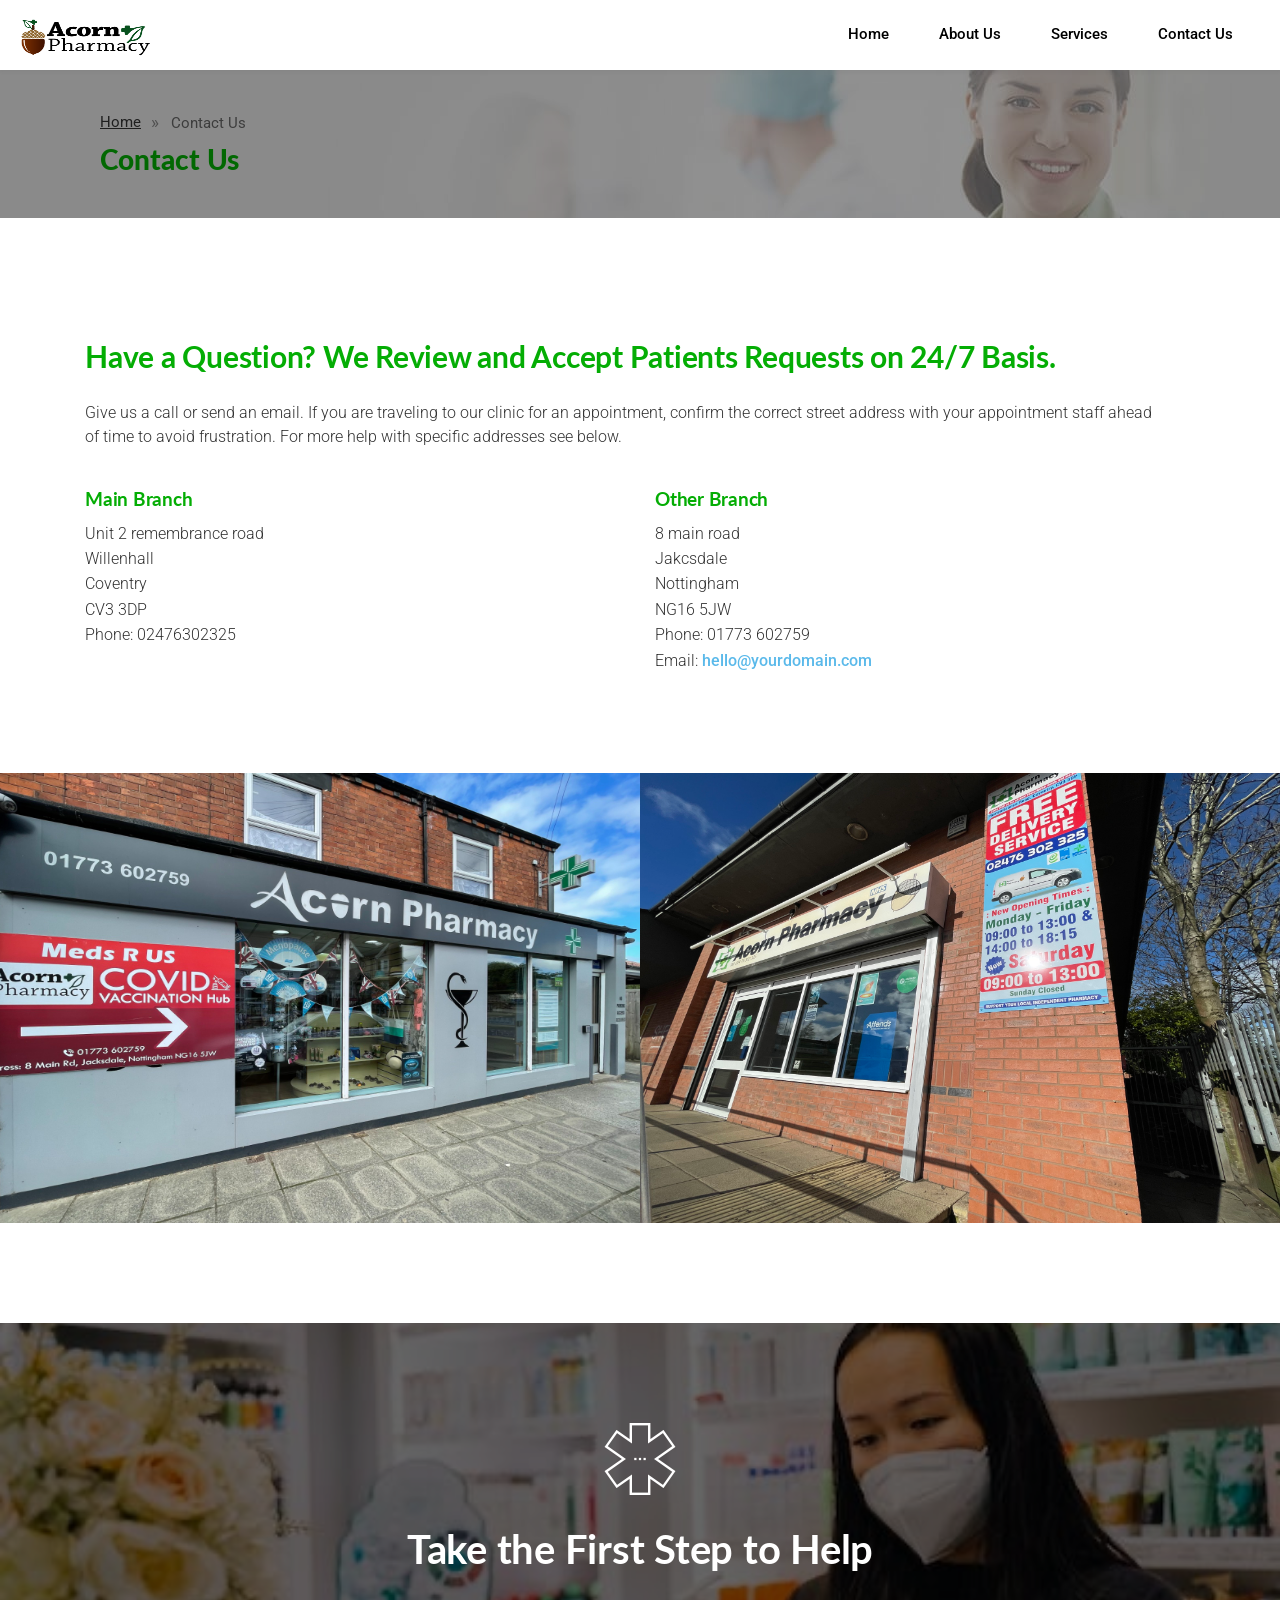
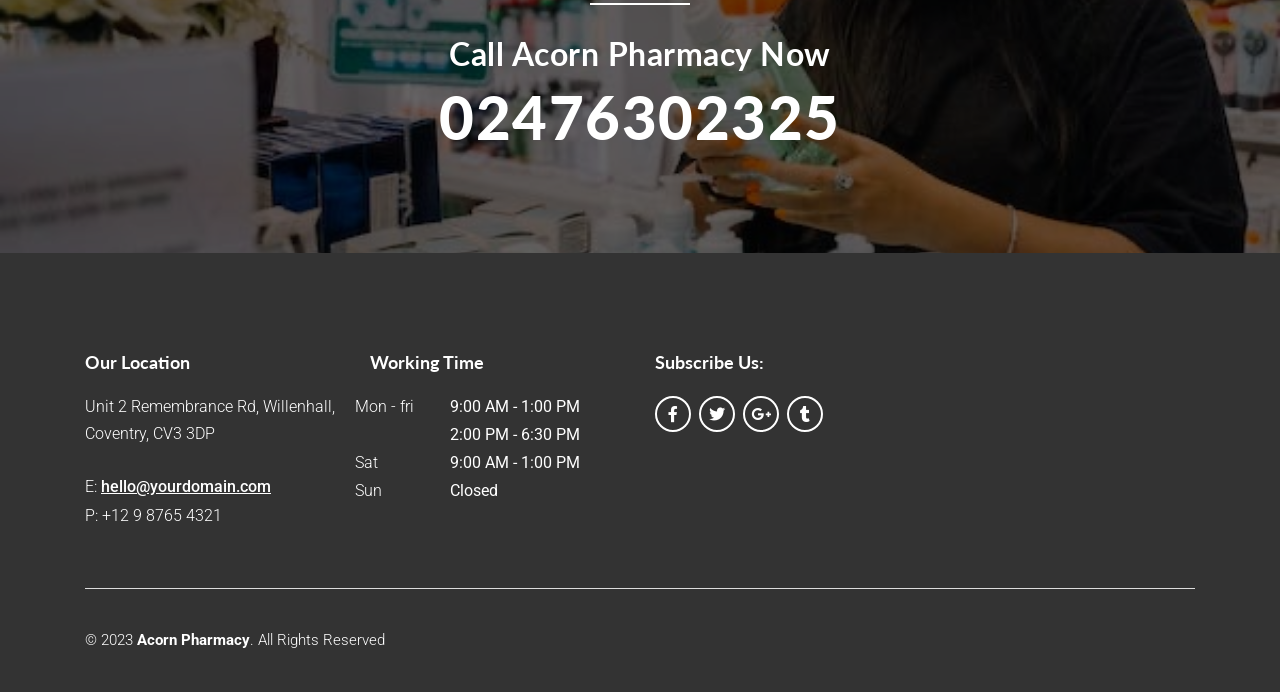
<file: contacts-2.html>
<!DOCTYPE html>
<!-- MedService - Medical & Medical Health Landing Page Template design by Jthemes -->
<!--[if lt IE 7]><html class="ie ie6" lang="en"> <![endif]-->
<!--[if IE 7]><html class="ie ie7" lang="en"> <![endif]-->
<!--[if IE 8]><html class="ie ie8" lang="en"> <![endif]-->
<!--[if (gte IE 9)|!(IE)]><!-->
<html lang="en">
  <head>
    <meta charset="utf-8" />
    <meta http-equiv="X-UA-Compatible" content="IE=edge" />
    <meta name="author" content="Jthemes" />
    <meta
      name="description"
      content="Acron Pharmacy"
    />
    <meta
      name="keywords"
      content="Responsive, HTML5 Template, Jthemes, One Page, Landing, Medical, Health, Healthcare, Doctor, Clinic, Care, Hospital"
    />
    <meta name="viewport" content="width=device-width, initial-scale=1.0" />

    <!-- SITE TITLE -->
    <title>Acron Pharmacy</title>

    <!-- FAVICON AND TOUCH ICONS  -->
   <link rel="shortcut icon" href="images/icons/favicon.ico" type="image/x-icon" />
    <link rel="icon" href="images/icons/favicon.ico" type="image/x-icon" />
    <link
      rel="apple-touch-icon"
      sizes="152x152"
      href="images/apple-touch-icon-152x152.png"
    />
    <link
      rel="apple-touch-icon"
      sizes="120x120"
      href="images/apple-touch-icon-120x120.png"
    />
    <link
      rel="apple-touch-icon"
      sizes="76x76"
      href="images/apple-touch-icon-76x76.png"
    />
    <link rel="apple-touch-icon" href="images/apple-touch-icon.png" />

    <!-- GOOGLE FONTS -->
    <link
      href="https://fonts.googleapis.com/css?family=Roboto:300,400,500,700,900"
      rel="stylesheet"
    />
    <link
      href="https://fonts.googleapis.com/css?family=Lato:400,700,900"
      rel="stylesheet"
    />

    <!-- BOOTSTRAP CSS -->
    <link href="css/bootstrap.min.css" rel="stylesheet" />

    <!-- FONT ICONS -->
    <link
      href="https://use.fontawesome.com/releases/v5.7.2/css/all.css"
      integrity="sha384-fnmOCqbTlWIlj8LyTjo7mOUStjsKC4pOpQbqyi7RrhN7udi9RwhKkMHpvLbHG9Sr"
      rel="stylesheet"
      crossorigin="anonymous"
    />
    <link href="css/flaticon.css" rel="stylesheet" />

    <!-- PLUGINS STYLESHEET -->
    <link href="css/menu.css" rel="stylesheet" />
    <link
      id="effect"
      href="css/dropdown-effects/fade-down.css"
      media="all"
      rel="stylesheet"
    />
    <link href="css/magnific-popup.css" rel="stylesheet" />
    <link href="css/owl.carousel.min.css" rel="stylesheet" />
    <link href="css/owl.theme.default.min.css" rel="stylesheet" />
    <link href="css/animate.css" rel="stylesheet" />
    <link href="css/jquery.datetimepicker.min.css" rel="stylesheet" />

    <!-- TEMPLATE CSS -->
    <link href="css/style.css" rel="stylesheet" />

    <!-- RESPONSIVE CSS -->
    <link href="css/responsive.css" rel="stylesheet" />
  </head>

  <body>
    <!-- PRELOADER SPINNER
		============================================= -->
    <div id="loader-wrapper">
      <div id="loader"><div class="loader-inner"></div></div>
    </div>

    <!-- PAGE CONTENT
		============================================= -->
    <div id="page" class="page">
      <!-- HEADER
			============================================= -->
      <header id="header" class="header">
        <!-- MOBILE HEADER -->
        <div class="wsmobileheader clearfix bg-white-color">
          <a id="wsnavtoggle" class="wsanimated-arrow"><span></span></a>
          <span class="smllogo"
            ><img
              src="images/Acorn_logo.png"
              width="140"
              height="45"
              alt="mobile-logo"
          /></span>
          <a href="tel:123456789" class="callusbtn"
            ><i class="fas fa-phone"></i
          ></a>
        </div>

        <div class="wsmainfull menu clearfix">
          <div class="wsmainwp clearfix bg-white-color">
            <!-- LOGO IMAGE -->
            <!-- For Retina Ready displays take a image with double the amount of pixels that your image will be displayed (e.g 360 x 80 pixels) -->
            <div class="desktoplogo">
              <a href="#hero-9"
                ><img
                  src="images/Acorn_logo.png"
                  width="140"
                  height="45"
                  alt="header-logo"
              /></a>
            </div>

            <!-- MAIN MENU -->
            <nav class="wsmenu clearfix">
              <ul class="wsmenu-list black-color">
                <!-- DROPDOWN MENU -->
                <li aria-haspopup="true">
                  <a href="index.html"
                    >Home
                    <!-- <span class="wsarrow"></span> --></a
                  >
                  <!-- <ul class="sub-menu">
					           			<li aria-haspopup="true"><a href="#">Dummy Link Style #1</a></li>
					              		<li aria-haspopup="true"><a href="#">Dummy Link Style #2</a></li>
					              		<li aria-haspopup="true"><a href="#">Dummy Link Style #3</a></li>
					              		<li aria-haspopup="true"><a href="#">Dummy Link Style #4</a></li>
					              		<li aria-haspopup="true"><a href="#">Dummy Link Style #5</a></li>
					           		</ul> -->
                </li>
                <!-- END DROPDOWN MENU -->

                <li class="nl-simple" aria-haspopup="true">
                  <a href="about-us.html">About Us</a>
                </li>
                <li class="nl-simple" aria-haspopup="true">
                  <a href="all-services.html">Services</a>
                </li>
                <li class="nl-simple" aria-haspopup="true">
                  <a href="contacts-2.html">Contact Us</a>
                </li>
                <!-- END PAGES -->

                <!-- HIDDEN NAVIGATION MENU BUTTON -->
                <!-- <li class="nl-simple header-btn" aria-haspopup="true"><a class="green-hover" href="timetable.html">Our Doctors Timetable</a></li>  -->
              </ul>
            </nav>
            <!-- END MAIN MENU -->

            <!-- NAVIGATION MENU BUTTON -->
            <!-- <div class="header-button">
        					<span class="nl-simple header-btn green-hover"><a href="timetable.html">Our Doctors Timetable</a></span>
        				</div> -->
          </div>
        </div>
      </header>
      <!-- END HEADER -->

      <!-- BREADCRUMB
			============================================= -->
      <div id="breadcrumb" class="division">
        <div class="container">
          <div class="row">
            <div class="col">
              <div class="breadcrumb-holder">
                <!-- Breadcrumb Nav -->
                <nav aria-label="breadcrumb">
                  <ol class="breadcrumb">
                    <li class="breadcrumb-item">
                      <a href="index.html">Home</a>
                    </li>
                    <li class="breadcrumb-item active" aria-current="page">
                      Contact Us
                    </li>
                  </ol>
                </nav>

                <!-- Title -->
                <h4 class="h4-sm acorn-green-color">Contact Us</h4>
              </div>
            </div>
          </div>
          <!-- End row -->
        </div>
        <!-- End container -->
      </div>
      <!-- END BREADCRUMB -->

      <!-- CONTACTS-2
			============================================= -->
      <section id="contacts-2" class="wide-60 contacts-section division">
        <div class="container">
          <div class="row">
            <!-- CONTACTS INFO -->
            <div class="col-lg-12">
              <!-- Title-->
              <h4 class="h4-md acorn-green-color">
                Have a Question? We Review and Accept Patients Requests on 24/7
                Basis.
              </h4>

              <!-- Text-->
              <p class="contact-notice">
                Give us a call or send an email. If you are traveling to our
                clinic for an appointment, confirm the correct street address
                with your appointment staff ahead of time to avoid frustration.
                For more help with specific addresses see below.
              </p>

              <div class="row">
                <!-- CITY CONTACT DATA -->
                <div class="col-md-6">
                  <div class="contact-box mb-40">
                    <!-- City -->
                    <h5 class="h5-sm acorn-green-color">Main Branch</h5>
                    <p>Unit 2 remembrance road</p>
                    <p>Willenhall</p>
                    <p>Coventry</p>
                    <p>CV3 3DP</p>
                    <p>Phone: 02476302325</p>
                  </div>
                </div>

                <!-- CITY CONTACT DATA -->
                <div class="col-md-6">
                  <div class="contact-box mb-40">
                    <!-- City -->
                    <h5 class="h5-sm acorn-green-color">Other Branch</h5>
                    <p>8 main road</p>
                    <p>Jakcsdale</p>
                    <p>Nottingham</p>
                    <p>NG16 5JW</p>
                    <p>Phone: 01773 602759</p>
                    <p>
                      Email:
                      <a href="mailto:yourdomain@mail.com" class="blue-color"
                        >hello@yourdomain.com</a
                      >
                    </p>
                  </div>
                </div>
              </div>
            </div>
            <!-- END CONTACTS INFO -->
          </div>
          <!-- End row -->
        </div>
        <!-- End container -->
      </section>
      <!-- END CONTACTS-2 -->

	   <section class="branch-images">
        <div class="row branch-banner-contactus">
          <!-- FOOTER CONTACTS -->
          <div class="col-md-6 col-lg-6 branch-image">
			<img src="images//aboutus/acorn_branch.jpeg" alt="" srcset="">
		  </div>
          <div class="col-md-6 col-lg-6 branch-image">
			<img src="images/branch-side-view.jpg" alt="" srcset="">
		  </div>
        </div>
      </section>
      <!-- BANNER-8
			============================================= -->
      <section id="banner-8" class="bg-fixed banner-section division">
        <div class="container white-color">
          <div class="row d-flex align-items-center">
            <!-- BANNER TEXT -->
            <div class="col-lg-8 offset-lg-2">
              <div class="banner-txt icon-lg text-center">
                <!-- Icon  -->
                <span class="flaticon-072-hospital-5"></span>

                <!-- Title  -->
                <h3 class="h3-sm">Take the First Step to Help</h3>

                <h4 class="h4-lg">Call Acorn Pharmacy Now</h4>
                <h2 class="h2-lg">02476302325</h2>
              </div>
            </div>
          </div>
          <!-- End row -->
        </div>
        <!-- End container -->
      </section>
      <!-- END BANNER-8 -->
     

      <!-- FOOTER-2
			============================================= -->
     <footer id="footer-2" class="wide-40 footer division bg-color-black">
        <div class="container">
          <!-- FOOTER CONTENT -->
          <div class="row">
            <!-- FOOTER CONTACTS -->
            <div class="col-md-6 col-lg-3">
              <div class="footer-box mb-40">
                <!-- Title -->
                <h5 class="h5-xs">Our Location</h5>

                <!-- Address -->
                <p>Unit 2 Remembrance Rd, Willenhall,</p>
                <p>Coventry, CV3 3DP</p>

                <!-- Email -->
                <p class="foo-email mt-20">
                  E:
                  <a href="mailto:yourdomain@mail.com">hello@yourdomain.com</a>
                </p>

                <!-- Phone -->
                <p>P: +12 9 8765 4321</p>
              </div>
            </div>

            <!-- FOOTER WORKING HOURS -->
            <div class="col-md-6 col-lg-3">
              <div class="footer-box mb-40">
                <!-- Title -->
                <h5 class="h5-xs">Working Time</h5>
                <div class="row no-padding">
                  <p class="p-sm col-md-4 padding-0">Mon - fri</p>
                  <span class="col-md-8 padding-0">9:00 AM - 1:00 PM</span>
                </div>
                <div class="row no-padding">
                  <p class="p-sm col-md-4 padding-0"></p>
                  <span class="col-md-8 padding-0">2:00 PM - 6:30 PM</span>
                </div>
                <div class="row no-padding">
                  <p class="p-sm col-md-4 padding-0">Sat</p>
                  <span class="col-md-8 padding-0">9:00 AM - 1:00 PM</span>
                </div>
                <div class="row no-padding">
                  <p class="p-sm col-md-4 padding-0">Sun</p>
                  <span class="col-md-8 padding-0">Closed</span>
                </div>
              </div>
            </div>

            <!-- FOOTER NEWSLETTER FORM -->
            <div class="col-md-6 col-lg-3">
              <div class="footer-form mb-20">
                <!-- Title -->
                <h5 class="h5-xs">Subscribe Us:</h5>

                <!-- Text -->
                <div class="footer-socials-links mt-20">
                  <ul class="foo-socials text-center clearfix">
                    <li>
                      <a href="#" class="ico-facebook"
                        ><i class="fab fa-facebook-f"></i
                      ></a>
                    </li>
                    <li>
                      <a href="#" class="ico-twitter"
                        ><i class="fab fa-twitter"></i
                      ></a>
                    </li>
                    <li>
                      <a href="#" class="ico-google-plus"
                        ><i class="fab fa-google-plus-g"></i
                      ></a>
                    </li>
                    <li>
                      <a href="#" class="ico-tumblr"
                        ><i class="fab fa-tumblr"></i
                      ></a>
                    </li>

                    <!--
										<li><a href="#" class="ico-behance"><i class="fab fa-behance"></i></a></li>	
										<li><a href="#" class="ico-dribbble"><i class="fab fa-dribbble"></i></a></li>											
										<li><a href="#" class="ico-instagram"><i class="fab fa-instagram"></i></a></li>	
										<li><a href="#" class="ico-linkedin"><i class="fab fa-linkedin-in"></i></a></li>
										<li><a href="#" class="ico-pinterest"><i class="fab fa-pinterest-p"></i></a></li>									
										<li><a href="#" class="ico-youtube"><i class="fab fa-youtube"></i></a></li>											
										<li><a href="#" class="ico-vk"><i class="fab fa-vk"></i></a></li>
										<li><a href="#" class="ico-yelp"><i class="fab fa-yelp"></i></a></li>
										<li><a href="#" class="ico-yahoo"><i class="fab fa-yahoo"></i></a></li>
									    -->
                  </ul>
                </div>
              </div>
            </div>
            <!-- END FOOTER NEWSLETTER FORM -->
          </div>
          <!-- END FOOTER CONTENT -->

          <!-- FOOTER COPYRIGHT -->
          <div class="bottom-footer">
            <div class="row">
              <div class="col-md-12">
                <p class="footer-copyright">
                  &copy; 2023 <span>Acorn Pharmacy</span>. All Rights Reserved
                </p>
              </div>
            </div>
          </div>
        </div>
        <!-- End container -->
      </footer>
      <!-- END FOOTER-2 -->
    </div>
    <!-- END PAGE CONTENT -->

    <!-- EXTERNAL SCRIPTS
		============================================= -->
    <script src="js/jquery-3.3.1.min.js"></script>
    <script src="js/bootstrap.min.js"></script>
    <script src="js/modernizr.custom.js"></script>
    <script src="js/jquery.easing.js"></script>
    <script src="js/jquery.appear.js"></script>
    <script src="js/jquery.stellar.min.js"></script>
    <script src="js/menu.js"></script>
    <script src="js/sticky.js"></script>
    <script src="js/jquery.scrollto.js"></script>
    <script src="js/materialize.js"></script>
    <script src="js/owl.carousel.min.js"></script>
    <script src="js/jquery.magnific-popup.min.js"></script>
    <script src="js/imagesloaded.pkgd.min.js"></script>
    <script src="js/isotope.pkgd.min.js"></script>
    <script src="js/hero-form.js"></script>
    <script src="js/contact-form.js"></script>
    <script src="js/comment-form.js"></script>
    <script src="js/appointment-form.js"></script>
    <script src="js/jquery.datetimepicker.full.js"></script>
    <script src="js/jquery.validate.min.js"></script>
    <script src="js/jquery.ajaxchimp.min.js"></script>
    <script src="js/wow.js"></script>

    <!-- Custom Script -->
    <script src="js/custom.js"></script>

    <script>
      new WOW().init();
    </script>

    <!-- HTML5 shim, for IE6-8 support of HTML5 elements. All other JS at the end of file. -->
    <!-- [if lt IE 9]>
			<script src="js/html5shiv.js" type="text/javascript"></script>
			<script src="js/respond.min.js" type="text/javascript"></script>
		<![endif] -->

    <!-- Google Analytics: Change UA-XXXXX-X to be your site's ID. Go to http://www.google.com/analytics/ for more information. -->
    <!--
		<script>
			window.ga=window.ga||function(){(ga.q=ga.q||[]).push(arguments)};ga.l=+new Date;
			ga('create', 'UA-XXXXX-Y', 'auto');
			ga('send', 'pageview');
		</script>
		<script async src='https://www.google-analytics.com/analytics.js'></script>
		-->
    <!-- End Google Analytics -->
  </body>
</html>
</file>
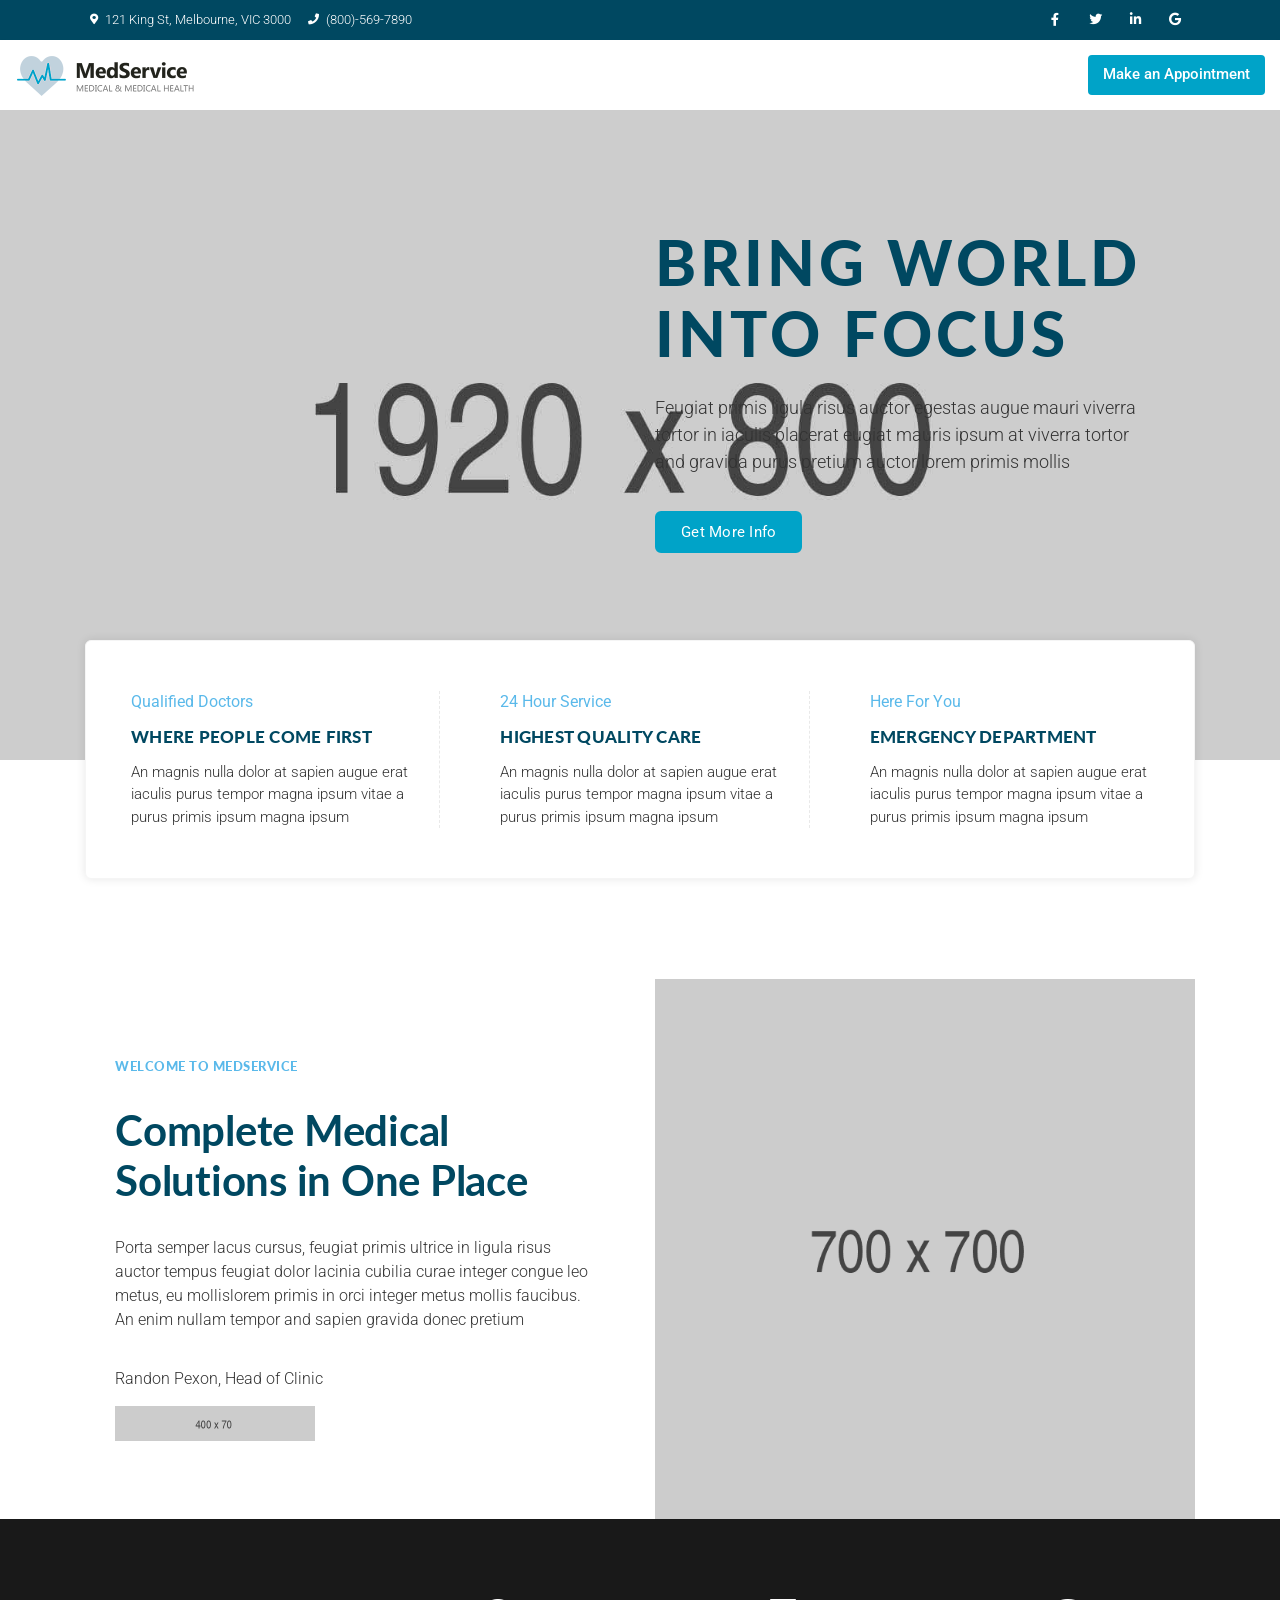
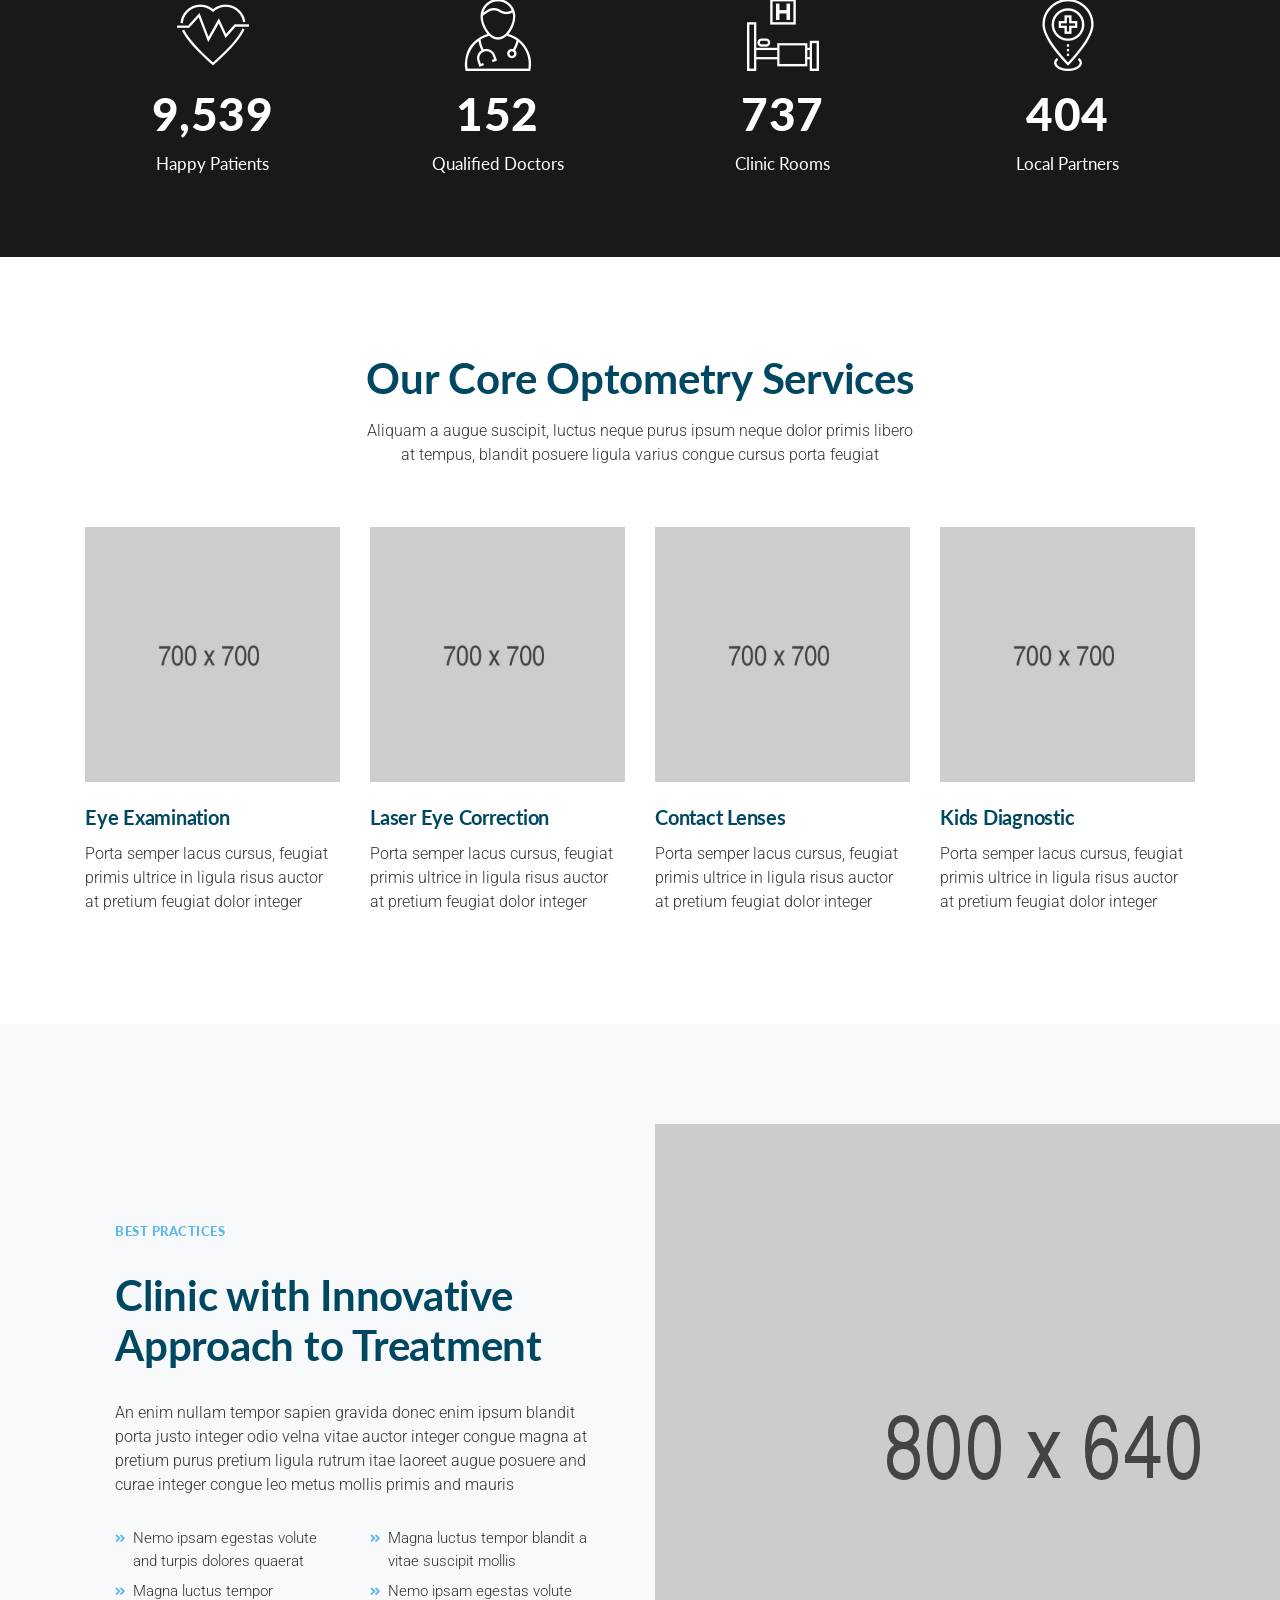
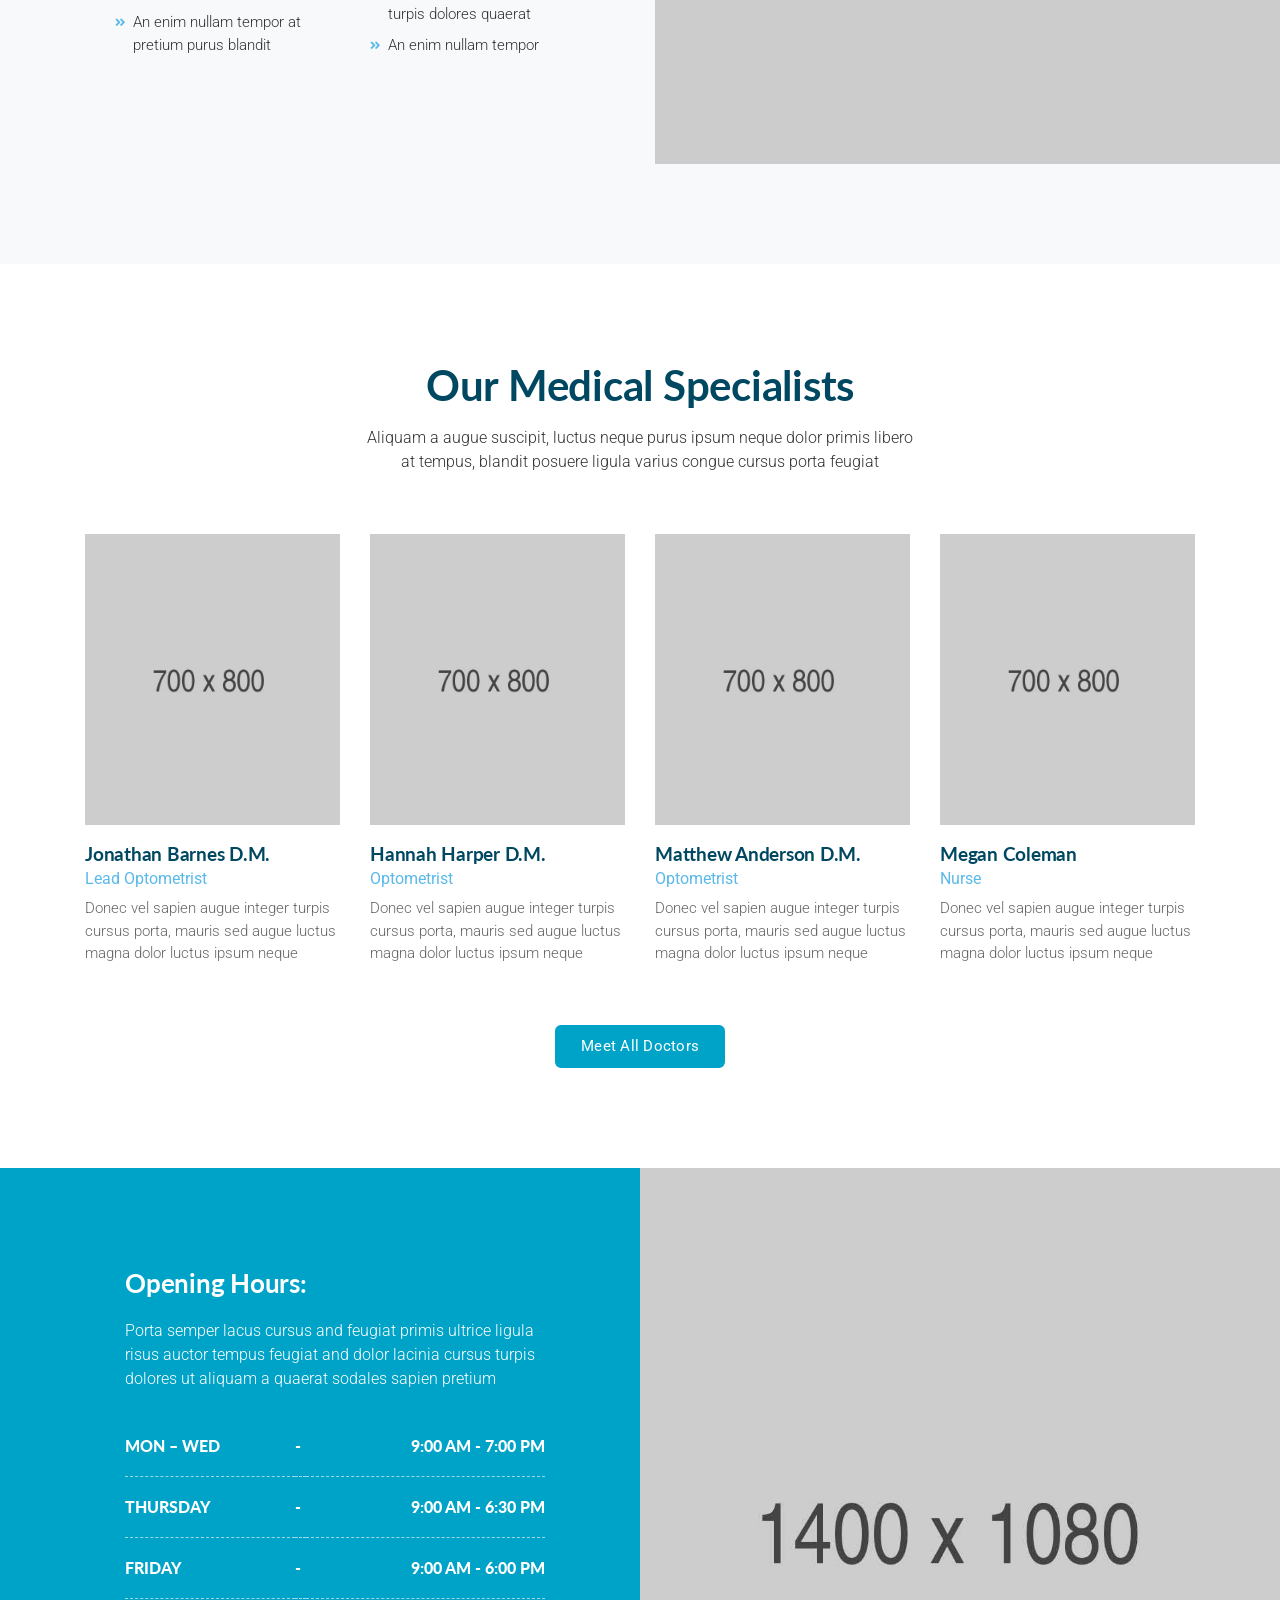
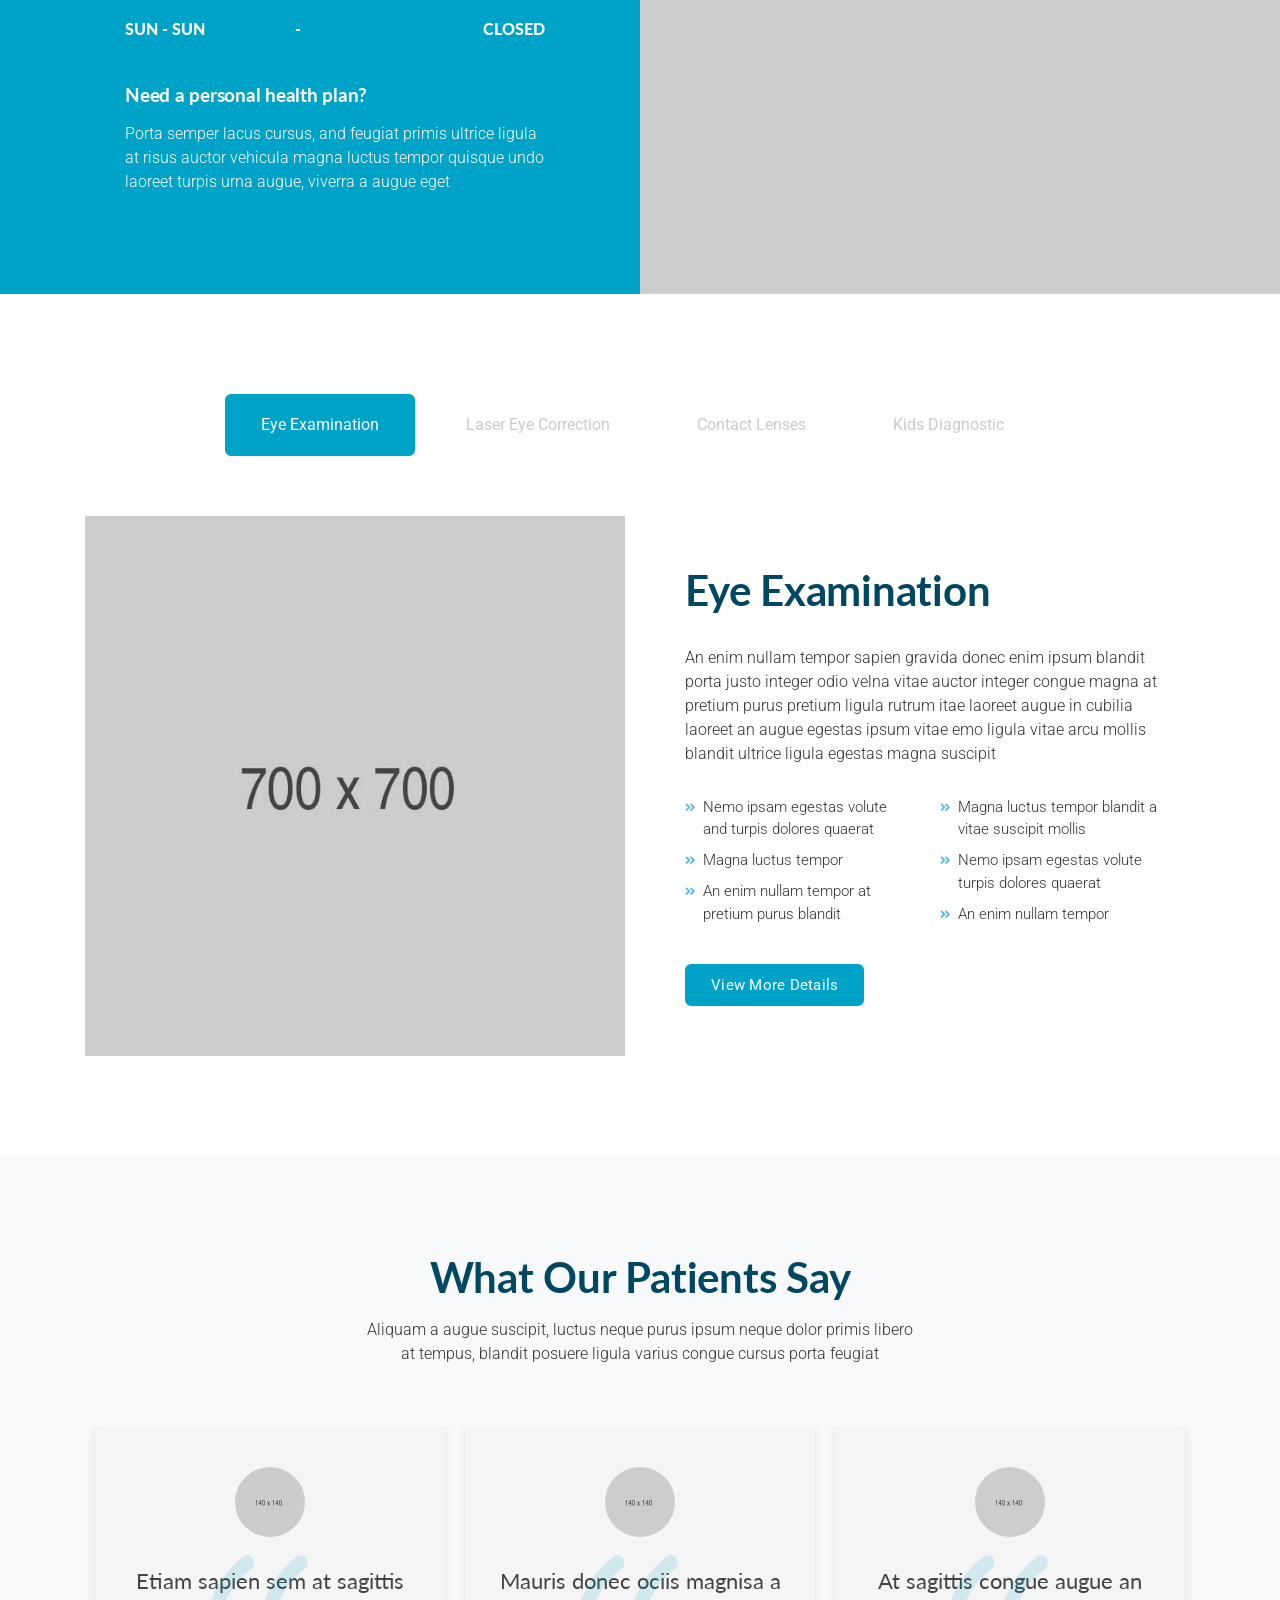
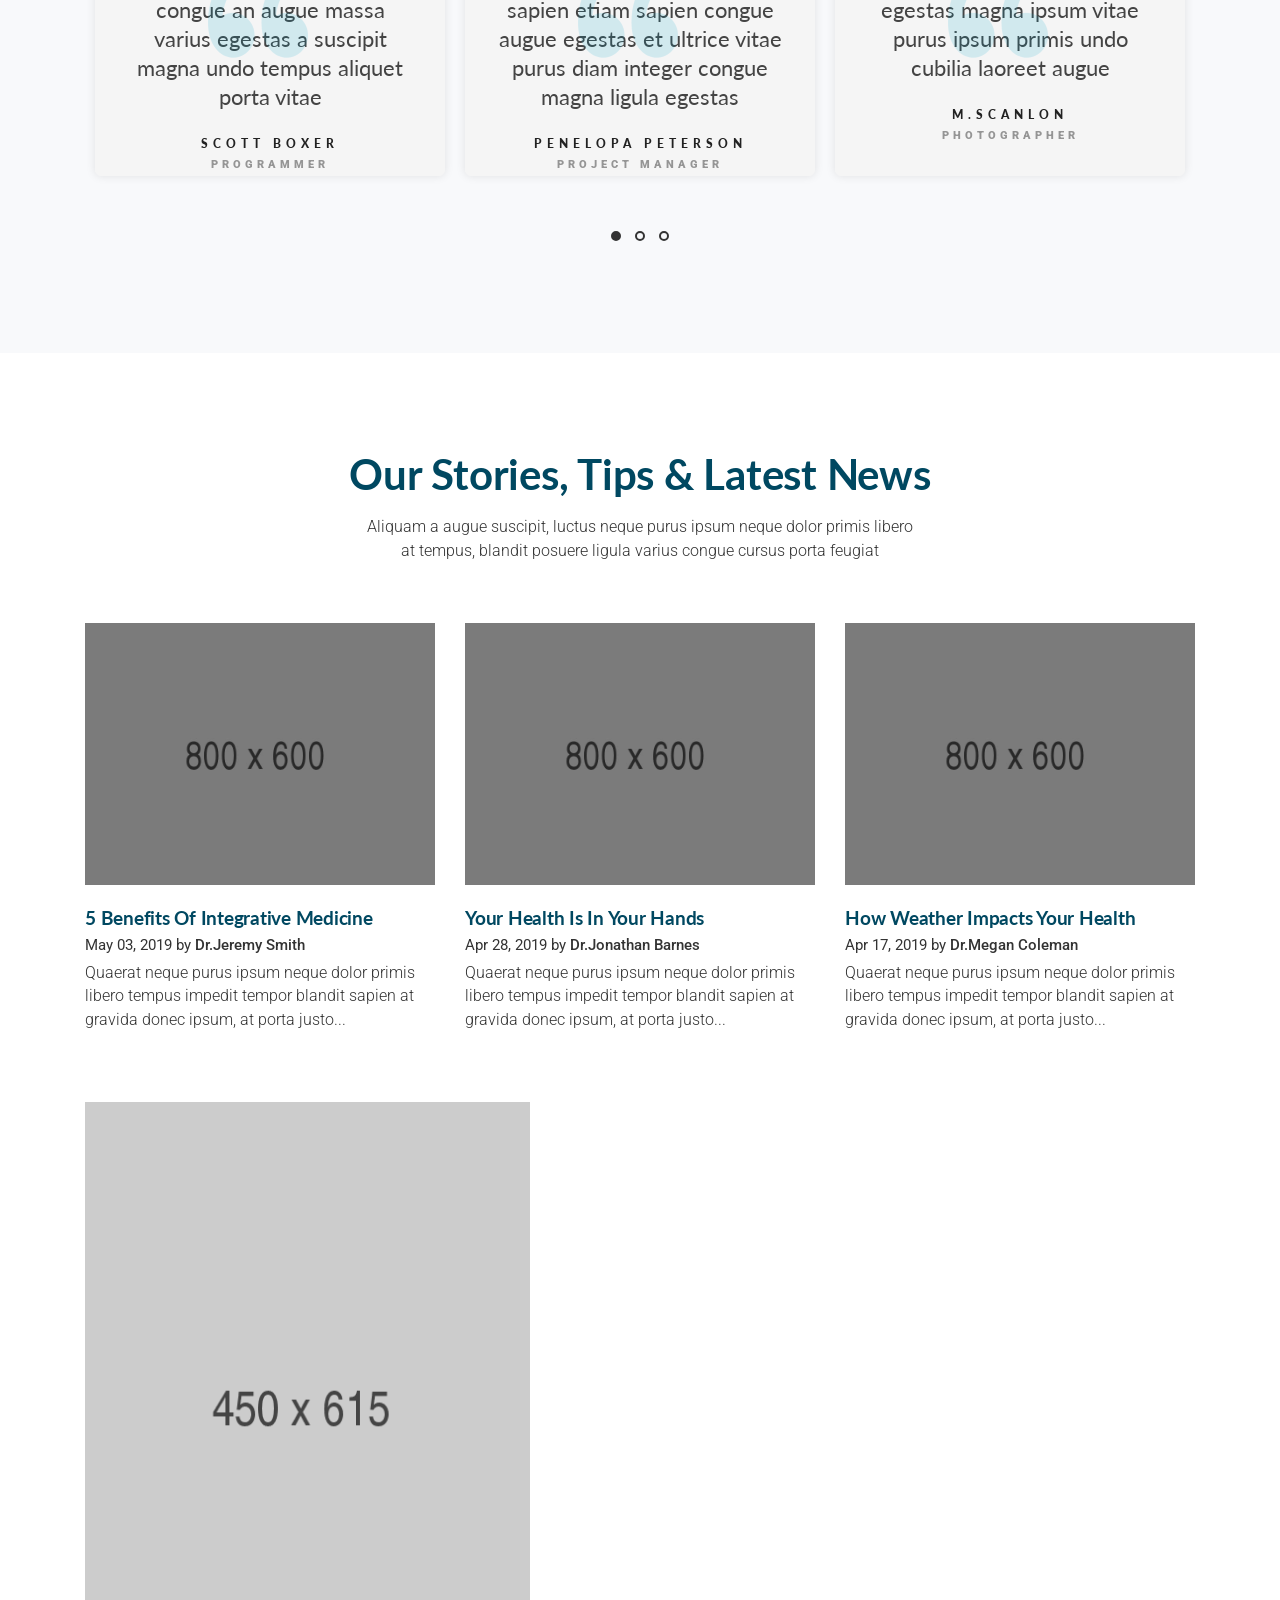
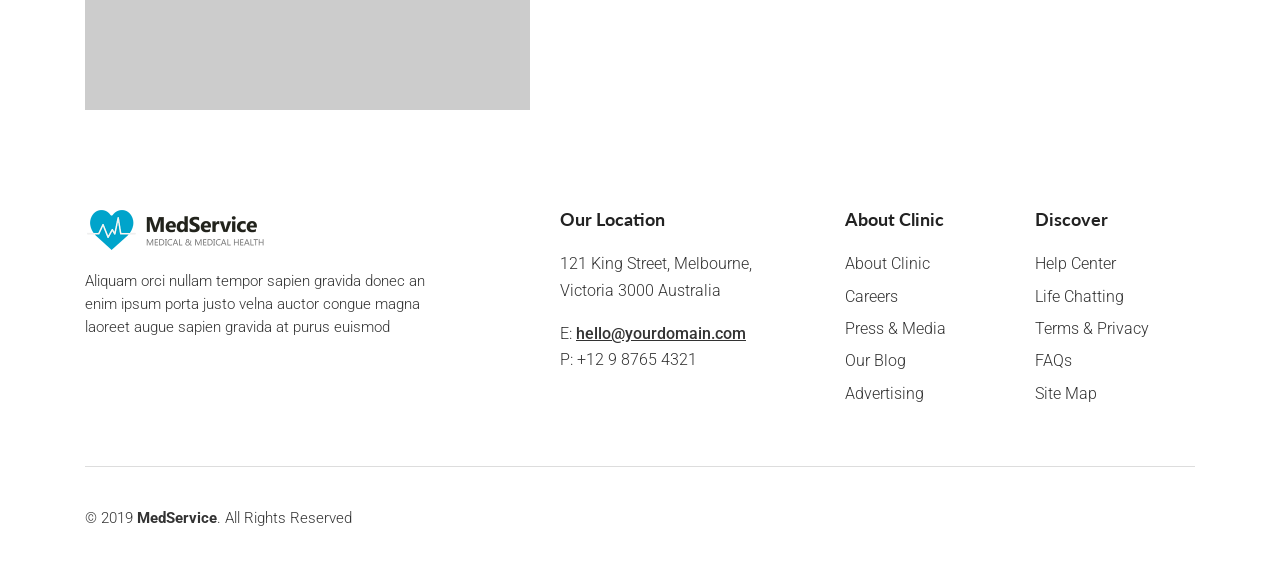
<file: demo-10.html>
<!DOCTYPE html>
<!-- MedService - Medical & Medical Health Landing Page Template design by Jthemes -->
<!--[if lt IE 7 ]><html class="ie ie6" lang="en"> <![endif]-->
<!--[if IE 7 ]><html class="ie ie7" lang="en"> <![endif]-->
<!--[if IE 8 ]><html class="ie ie8" lang="en"> <![endif]-->
<!--[if (gte IE 9)|!(IE)]><!-->
<html lang="en">




	<head>

		<meta charset="utf-8">
		<meta http-equiv="X-UA-Compatible" content="IE=edge"/>
		<meta name="author" content="Jthemes"/>	
		<meta name="description" content="MedService - Medical & Medical Health Landing Page Template"/>
		<meta name="keywords" content="Responsive, HTML5 Template, Jthemes, One Page, Landing, Medical, Health, Healthcare, Doctor, Clinic, Care, Hospital">	
		<meta name="viewport" content="width=device-width, initial-scale=1.0"/>
				
  		<!-- SITE TITLE -->
		<title>MedService - Medical & Medical Health Landing Page Template</title>
							
		<!-- FAVICON AND TOUCH ICONS  -->
		<link rel="shortcut icon" href="images/favicon.ico" type="image/x-icon">
		<link rel="icon" href="images/favicon.ico" type="image/x-icon">
		<link rel="apple-touch-icon" sizes="152x152" href="images/apple-touch-icon-152x152.png">
		<link rel="apple-touch-icon" sizes="120x120" href="images/apple-touch-icon-120x120.png">
		<link rel="apple-touch-icon" sizes="76x76" href="images/apple-touch-icon-76x76.png">
		<link rel="apple-touch-icon" href="images/apple-touch-icon.png">

		<!-- GOOGLE FONTS -->
		<link href="https://fonts.googleapis.com/css?family=Roboto:300,400,500,700,900" rel="stylesheet"> 	
		<link href="https://fonts.googleapis.com/css?family=Lato:400,700,900" rel="stylesheet"> 

		<!-- BOOTSTRAP CSS -->
		<link href="css/bootstrap.min.css" rel="stylesheet">
				
		<!-- FONT ICONS -->
		<link href="https://use.fontawesome.com/releases/v5.7.2/css/all.css" integrity="sha384-fnmOCqbTlWIlj8LyTjo7mOUStjsKC4pOpQbqyi7RrhN7udi9RwhKkMHpvLbHG9Sr" rel="stylesheet" crossorigin="anonymous">		
		<link href="css/flaticon.css" rel="stylesheet">

		<!-- PLUGINS STYLESHEET -->
		<link href="css/menu.css" rel="stylesheet">	
		<link id="effect" href="css/dropdown-effects/fade-down.css" media="all" rel="stylesheet">
		<link href="css/magnific-popup.css" rel="stylesheet">	
		<link href="css/owl.carousel.min.css" rel="stylesheet">
		<link href="css/owl.theme.default.min.css" rel="stylesheet">
		<link href="css/animate.css" rel="stylesheet">
		<link href="css/jquery.datetimepicker.min.css" rel="stylesheet">
				
		<!-- TEMPLATE CSS -->
		<link href="css/style.css" rel="stylesheet">
		
		<!-- RESPONSIVE CSS -->
		<link href="css/responsive.css" rel="stylesheet"> 
	
	</head>




	<body>




		<!-- PRELOADER SPINNER
		============================================= -->	
		<div id="loader-wrapper">
			<div id="loader"><div class="loader-inner"></div></div>
		</div>




		<!-- PAGE CONTENT
		============================================= -->	
		<div id="page" class="page">




			<!-- HEADER
			============================================= -->
			<header id="header" class="header">


				<!-- MOBILE HEADER -->
			    <div class="wsmobileheader clearfix">
			    	<a id="wsnavtoggle" class="wsanimated-arrow"><span></span></a>
			    	<span class="smllogo"><img src="images/logo-grey.png" width="180" height="40" alt="mobile-logo"/></span>
			    	<a href="tel:123456789" class="callusbtn"><i class="fas fa-phone"></i></a>
			 	</div>


			 	<!-- HEADER STRIP -->
			 	<div class="headtoppart bg-steelblue clearfix">
			    	<div class="headerwp clearfix">

			    		<!-- Address -->
			     		<div class="headertopleft">			     			
			        		<div class="address clearfix"><span><i class="fas fa-map-marker-alt"></i>121 King St,
			            		Melbourne, VIC 3000 </span> <a href="tel:123456789" class="callusbtn"><i class="fas fa-phone"></i>(800)-569-7890</a>
			            	</div>
			     		</div>

			     		<!-- Social Links -->
					    <div class="headertopright">
					    	<a class="googleicon" title="Google" href="#"><i class="fab fa-google"></i> <span class="mobiletext02">Google</span></a>
					        <a class="linkedinicon" title="Linkedin" href="#"><i class="fab fa-linkedin-in"></i> <span class="mobiletext02">Linkedin</span></a>
					        <a class="twittericon" title="Twitter" href="#"><i class="fab fa-twitter"></i> <span class="mobiletext02">Twitter</span></a>
					        <a class="facebookicon" title="Facebook" href="#"><i class="fab fa-facebook-f"></i> <span class="mobiletext02">Facebook</span></a>
				      	</div>

				    </div>
			  	</div>	<!-- END HEADER STRIP -->


			  	<!-- NAVIGATION MENU -->
			  	<div class="wsmainfull menu clearfix">
    				<div class="wsmainwp clearfix">

    					<!-- LOGO IMAGE -->
    					<!-- For Retina Ready displays take a image with double the amount of pixels that your image will be displayed (e.g 360 x 80 pixels) -->
    					<div class="desktoplogo"><a href="#hero-10"><img src="images/logo-grey.png"  width="180" height="40" alt="header-logo"></a></div>

    					<!-- MAIN MENU -->
      					<nav class="wsmenu clearfix">
        					<ul class="wsmenu-list">


        						<!-- DROPDOWN MENU -->
					        	<li aria-haspopup="true"><a href="#">Home <span class="wsarrow"></span></a>
					           		<ul class="sub-menu">
					           			<li aria-haspopup="true"><a href="#">Dummy Link Style #1</a></li>
					              		<li aria-haspopup="true"><a href="#">Dummy Link Style #2</a></li>
					              		<li aria-haspopup="true"><a href="#">Dummy Link Style #3</a></li>
					              		<li aria-haspopup="true"><a href="#">Dummy Link Style #4</a></li>
					              		<li aria-haspopup="true"><a href="#">Dummy Link Style #5</a></li>
					           		</ul>
					          	</li>	<!-- END DROPDOWN MENU -->


					          	<!-- PAGES -->
					          	<li aria-haspopup="true"><a href="#">Pages <span class="wsarrow"></span></a>
            						<div class="wsmegamenu clearfix">
             							<div class="container">
               								<div class="row">

               									<!-- MEGAMENU LINKS -->
               									<ul class="col-lg-3 col-md-12 col-xs-12 link-list">
								                    <li class="title">Standard Pages:</li>
								                    <li><a href="about-us.html">About Us Page</a></li>
								                    <li><a href="who-we-are.html">Who We Are</a></li>
								                    <li><a href="all-services.html">Our Services</a></li>
								                    <li><a href="service-1.html">Service Single #1</a></li>
								                    <li><a href="service-2.html">Service Single #2</a></li>				                             
								                </ul>

								                <!-- MEGAMENU LINKS -->
               									<ul class="col-lg-3 col-md-12 col-xs-12 link-list">
								                    <li class="title">Medical Pages:</li>
								                    <li><a href="all-departments.html">Our Departments</a></li>								                    
								                    <li><a href="department-single.html">Department Single</a></li>
								                    <li><a href="all-doctors.html">Meet the Doctors</a></li>
								                    <li><a href="doctor-1.html">Doctor's Profile #1</a></li>
								                    <li><a href="doctor-2.html">Doctor's Profile #2</a></li>
								                    <li><a href="timetable.html">Doctors Timetable</a></li>									                    
								                </ul>

								                <!-- MEGAMENU LINKS -->
               									<ul class="col-lg-3 col-md-12 col-xs-12 link-list">
								                    <li class="title">Special Pages:</li>
								                    <li><a href="pricing-1.html">Pricing Packages #1</a></li>
								                    <li><a href="pricing-2.html">Pricing Packages #2</a></li>								                    
								                    <li><a href="appointment.html">Make an Appointment</a></li>
								                    <li><a href="faqs.html">FAQs Page</a></li>
								                    <li><a href="terms.html">Terms of Use</a></li> 
								                </ul>

								                <!-- MEGAMENU LINKS -->
               									<ul class="col-lg-3 col-md-12 col-xs-12 link-list">
								                    <li class="title">Auxiliary Pages:</li>
								                    <li><a href="gallery.html">Our Gallery</a></li>
								                    <li><a href="blog-listing.html">Blog Listing Page</a></li>
								                    <li><a href="single-post.html">Single Blog Post</a></li>								                   
								                    <li><a href="contacts-1.html">Contact Us #1</a></li>
								                    <li><a href="contacts-2.html">Contact Us #2</a></li> 						
								                </ul>
								                
							                </div>  <!-- End row -->	
							            </div>  <!-- End container -->	
							        </div>  <!-- End wsmegamenu -->	
							    </li>	<!-- END PAGES -->


					          	<!-- HALF MENU -->
					          	<li aria-haspopup="true"><a href="#">Half Menu <span class="wsarrow"></span></a>
					            	<div class="wsmegamenu clearfix halfmenu">
					              		<div class="container-fluid">
					                		<div class="row">

					                			<!-- Links -->
							                	<ul class="col-lg-6 col-md-12 col-xs-12 link-list">
							                    	<li class="title">For Patients:</li>
								                    <li><a href="#">Meet The Doctors</a></li>							                    
								                    <li><a href="#">Patient Info Sheets</a></li>
								                    <li><a href="#">Online Patients Portal</a></li>
								                    <li><a href="#">Patients Testimonials</a></li>
								                    <li><a href="#">Blog & Latest News</a></li>								                    
							                  	</ul>

							                  	<!-- Links -->
								                <ul class="col-lg-6 col-md-12 col-xs-12 link-list">
								                    <li class="title">Quick Links:</li>
								                    <li><a href="#">Terms & Privacy Policy</a></li>
								                    <li><a href="#">Donor Privacy Policy</a></li>
								                    <li><a href="#">Workers Compensation</a></li>
								                    <li><a href="#">Insurance Information</a></li>
								                    <li><a href="#">After Hours Care</a></li>
								                </ul>

					                		</div>
					              		</div>
					            	</div>
					          	</li>	<!-- END HALF MENU -->


					          	<!-- MEGAMENU -->
					          	<li aria-haspopup="true"><a href="#">Mega Menu <span class="wsarrow"></span></a>
            						<div class="wsmegamenu clearfix">
             							<div class="container">
               								<div class="row">


               									<!-- MEGAMENU QUICK LINKS -->
               									<ul class="col-lg-3 col-md-12 col-xs-12 link-list">
								                    <li class="title">Quick Links:</li>
								                    <li><a href="#">For Referring Doctors</a></li>
								                    <li><a href="#">Terms & Privacy Policy</a></li>
								                    <li><a href="#">Donor Privacy Policy</a></li>								                    
								                    <li><a href="#">Patient Info Sheets</a></li>
								                    <li><a href="#">Online Patients Portal</a></li>
								                    <li><a href="#">Insurance Information</a></li>
								                    <li><a href="#">Patients Testimonials</a></li>
								                </ul>


								                <!-- MEGAMENU FEATURED NEWS -->
								                <div class="col-lg-5 col-md-12 col-xs-12">

								                	<!-- Title -->
								                    <h3 class="title">Featured News:</h3>

								                    <!-- Image -->
								                    <div class="fluid-width-video-wrapper"><img src="images/blog/featured-news.jpg" alt="featured-news" /></div>

								                    <!-- Text -->
								                    <h5 class="h5-xs"><a href="#">5 Benefits of integrative medicine</a></h5>
								                    <p class="wsmwnutxt">Porta semper lacus cursus, feugiat primis ultrice in ligula risus auctor
								                       tempus feugiat dolor impedit magna purus at pretium gravida donec
								                    </p>

								                </div>	<!-- END MEGAMENU FEATURED NEWS -->


								                <!-- MEGAMENU LATEST NEWS -->
								                <div class="col-lg-4 col-md-12 col-xs-12">

								                	<!-- Title -->
                    								<h3 class="title">Latest News:</h3>

                    								<!-- Latest News -->
                    								<ul class="latest-news">
									
														<!-- Post #1 -->
														<li class="clearfix d-flex align-items-center">

															<!-- Image -->
															<img class="img-fluid" src="images/blog/latest-post-1.jpg" alt="blog-post-preview" />

															<!-- Text -->
															<div class="post-summary">
																<a href="single-post.html">Etiam sapien risus ante auctor tempus accumsan an empor ...</a>
																<p>43 Comments</p>
															</div>

														</li>
														
														<!-- Post #2 -->
														<li class="clearfix d-flex align-items-center">

															<!-- Image -->
															<img class="img-fluid" src="images/blog/latest-post-2.jpg" alt="blog-post-preview" />

															<!-- Text -->
															<div class="post-summary">
																<a href="single-post.html">Blandit tempor a sapien ipsum, porta risus auctor justo ...</a>
																<p>38 Comments</p>
															</div>

														</li>
														
														<!-- Post #3 -->
														<li class="clearfix d-flex align-items-center">

															<!-- Image -->
															<img class="img-fluid" src="images/blog/latest-post-3.jpg" alt="blog-post-preview" />

															<!-- Text -->
															<div class="post-summary">
																<a href="single-post.html">Cursus risus auctor tempus risus laoreet turpis auctor varius ...</a>
																<p>29 Comments</p>
															</div>

														</li>
													</ul>
                    							</div>	<!-- END MEGAMENU LATEST NEWS -->

								                
							                </div>  <!-- End row -->	
							            </div>  <!-- End container -->	
							        </div>  <!-- End wsmegamenu -->	
							    </li>	<!-- END MEGAMENU -->

							    
							    <!-- SIMPLE NAVIGATION LINK -->
							    <li class="nl-simple" aria-haspopup="true"><a href="#">Simple Link</a></li>

							    <!-- NAVIGATION MENU BUTTON -->
							    <li class="nl-simple header-btn" aria-haspopup="true"><a href="appointment.html">Make an Appointment</a></li>


        					</ul>
        				</nav>	<!-- END MAIN MENU -->

    				</div>
    			</div>	<!-- END NAVIGATION MENU -->


			</header>	<!-- END HEADER -->




			<!-- HERO-10
			============================================= -->	
			<section id="hero-10" class="hero-section division">


				<!-- SLIDER -->
				<div class="slider blue-nav">
			    	<ul class="slides">


				     	<!-- SLIDE #1 -->
				      	<li id="slide-1">

					        <!-- Background Image -->
				        	<img src="images/slider/slide-17.jpg" alt="slide-background">

							<!-- Image Caption -->
		       				<div class="caption d-flex align-items-center left-align">
		       					<div class="container">
		       						<div class="row">
		       							<div class="col-sm-9 col-md-7 col-lg-6 offset-sm-3 offset-md-5 offset-lg-6">
		       								<div class="caption-txt">

						       					<!-- Title -->
						       					<h2 class="steelblue-color">Bring world into focus</h2>

						       					<!-- Text -->
												<p class="p-md">Feugiat primis ligula risus auctor egestas augue mauri viverra tortor 
												   in iaculis placerat eugiat mauris ipsum at viverra tortor and gravida purus pretium 
												   auctor lorem primis mollis
												</p>

												<!-- Button -->
												<a href="who-we-are.html" class="btn btn-blue tra-black-hover">Get More Info</a>       

											</div>
										</div>
									</div>  <!-- End row -->
								</div>  <!-- End container -->
					        </div>	<!-- End Image Caption -->

					    </li>	<!-- END SLIDE #1 -->


				      	<!-- SLIDE #2 -->
				      	<li id="slide-2">

				        	<!-- Background Image -->
				        	<img src="images/slider/slide-18.jpg" alt="slide-background">

							<!-- Image Caption -->
	        				<div class="caption d-flex align-items-center left-align">
	        					<div class="container">
		       						<div class="row">
		       							<div class="col-sm-9 col-md-7 col-lg-6 offset-sm-3 offset-md-5 offset-lg-6">
		       								<div class="caption-txt">

					        					<!-- Title -->
								         	 	<h2 class="steelblue-color">Enhancing your vision</h2>
									          	
									          	<!-- Option Box #1 -->
												<div class="box-list">							
													<div class="box-list-icon blue-color"><i class="fas fa-angle-double-right"></i></div>
													<p class="p-md">Fringilla risus nec, luctus mauris orci auctor purus euismod 
													   pretium purus pretium ligula rutrum tempor sapien
													</p>						
												</div>

												<!-- Option Box #2 -->
												<div class="box-list mb-15">	
													<div class="box-list-icon blue-color"><i class="fas fa-angle-double-right"></i></div>
													<p class="p-md">Porta semper lacus cursus, feugiat primis ultrice in ligula risus 
													   auctor tempus feugiat dolor impedit magna
													</p>		
												</div>

												<!-- Button -->
												<a href="all-doctors.html" class="btn btn-blue blue-hover">Meet the Doctors</a>

											</div>	
				         				</div>
									</div>  <!-- End row -->
								</div>  <!-- End container -->
					        </div>	<!-- End Image Caption -->

				     	</li>	<!-- END SLIDE #2 -->

				    </ul>
			  	</div>	<!-- END SLIDER -->


			</section>	<!-- END HERO-10 -->




			<!-- ABOUT-3
			============================================= -->
			<section id="about-3" class="about-section division">
				<div class="container">
					<div class="abox-3-holder">
						<div class="row d-flex align-items-center">


							<!-- ABOUT BOX #1 -->
							<div class="col-lg-4">
								<div class="abox-3 b-right wow fadeInUp" data-wow-delay="0.4s">

									<!-- Small Title -->
									<p class="blue-color">Qualified Doctors</p>

									<!-- Title -->
									<h5 class="h5-xs steelblue-color">Where People Come First</h5>

									<!-- Text -->
									<p>An magnis nulla dolor at sapien augue erat iaculis purus tempor magna ipsum
									   vitae a purus primis ipsum magna ipsum
									</p>

								</div>
							</div>


							<!-- ABOUT BOX #3 -->
							<div class="col-lg-4">
								<div class="abox-3 b-right wow fadeInUp" data-wow-delay="0.6s">

									<!-- Small Title -->
									<p class="blue-color">24 Hour Service</p>

									<!-- Title -->
									<h5 class="h5-xs steelblue-color">Highest Quality Care</h5>

									<!-- Text -->
									<p>An magnis nulla dolor at sapien augue erat iaculis purus tempor magna ipsum
									   vitae a purus primis ipsum magna ipsum
									</p>

								</div>
							</div>


							<!-- ABOUT BOX #3 -->
							<div class="col-lg-4">
								<div class="abox-3 wow fadeInUp" data-wow-delay="0.8s">

									<!-- Small Title -->
									<p class="blue-color">Here For You</p>

									<!-- Title -->
									<h5 class="h5-xs steelblue-color">Emergency Department</h5>

									<!-- Text -->
									<p>An magnis nulla dolor at sapien augue erat iaculis purus tempor magna ipsum
									   vitae a purus primis ipsum magna ipsum
									</p>
									
								</div>
							</div>


						</div>    <!-- End row -->
					</div>	   <!-- End container -->
				</div>	
			</section>	<!-- END ABOUT-3 -->




			<!-- ABOUT-6
			============================================= -->
			<section id="about-6" class="pt-100 about-section division">
				<div class="container">
					<div class="row d-flex align-items-center">


						<!-- TEXT BLOCK -->	
						<div class="col-lg-6">
							<div class="txt-block pc-30 wow fadeInUp" data-wow-delay="0.4s">

								<!-- Section ID -->	
					 			<span class="section-id blue-color">Welcome to MedService</span>

								<!-- Title -->
								<h3 class="h3-md steelblue-color">Complete Medical Solutions in One Place</h3>

								<!-- Text -->
								<p>Porta semper lacus cursus, feugiat primis ultrice in ligula risus auctor tempus feugiat
								   dolor lacinia cubilia curae integer congue leo metus, eu mollislorem primis in orci integer
								   metus mollis faucibus. An enim nullam tempor and sapien gravida donec pretium
								</p>

								<!-- Singnature -->
								<div class="singnature mt-35">

									<!-- Text -->
									<p class="p-small mb-15">Randon Pexon, Head of Clinic</p>

									<!-- Singnature Image -->
									<!-- Recommended sizes for Retina Ready displays is 400x68px; -->
									<img class="img-fluid" src="images/signature.png" width="200" height="34" alt="signature-image" />	

								</div>

							</div>
						</div>	<!-- END TEXT BLOCK -->	


						<!-- IMAGE BLOCK -->
						<div class="col-lg-6">
							<div class="about-img text-center wow fadeInUp" data-wow-delay="0.6s">
								<img class="img-fluid" src="images/image-02.png" alt="about-image">
							</div>
						</div>

						
					</div>    <!-- End row -->
				</div>	   <!-- End container -->
			</section>	<!-- END ABOUT-6 -->




			<!-- STATISTIC-1
			============================================= -->
			<div id="statistic-1" class="bg-scroll statistic-section division">
				<div class="container white-color">
					<div class="row">


						<!-- STATISTIC BLOCK #1 -->
						<div class="col-md-6 col-lg-3">						
							<div class="statistic-block icon-lg wow fadeInUp" data-wow-delay="0.4s">

								<!-- Icon  -->
								<span class="flaticon-062-cardiogram-3"></span>

								<!-- Text -->
								<h5 class="statistic-number">9,<span class="count-element">632</span></h5>
								<p class="txt-400">Happy Patients</p>																			
													
							</div>								
						</div>


						<!-- STATISTIC BLOCK #2 -->
						<div class="col-md-6 col-lg-3">								
							<div class="statistic-block icon-lg wow fadeInUp" data-wow-delay="0.6s">

								<!-- Icon  -->
								<span class="flaticon-137-doctor"></span>

								<!-- Text -->
								<h5 class="statistic-number"><span class="count-element">178</span></h5>	
								<p class="txt-400">Qualified Doctors</p>										
																		
							</div>							
						</div>


						<!-- STATISTIC BLOCK #3 -->
						<div class="col-md-6 col-lg-3">					
							<div class="statistic-block icon-lg wow fadeInUp" data-wow-delay="0.8s">	

								<!-- Icon  -->
								<span class="flaticon-065-hospital-bed"></span>

								<!-- Text -->
								<h5 class="statistic-number"><span class="count-element">864</span></h5>
								<p class="txt-400">Clinic Rooms</p>									

							</div>						
						</div>
					

						<!-- STATISTIC BLOCK #4 -->
						<div class="col-md-6 col-lg-3">						
							<div class="statistic-block icon-lg wow fadeInUp" data-wow-delay="1s">	

								<!-- Icon  -->
								<span class="flaticon-040-placeholder"></span>

								<!-- Text -->	
								<h5 class="statistic-number"><span class="count-element">473</span></h5>
								<p class="txt-400">Local Partners</p>				
								
							</div>						
						</div>


					</div>  <!-- End row -->
				</div>	 <!-- End container -->		
			</div>	 <!-- END STATISTIC-1 -->




			<!-- SERVICES-4
			============================================= -->
			<section id="services-4" class="wide-60 services-section division">
				<div class="container">


					<!-- SECTION TITLE -->	
					<div class="row">	
						<div class="col-lg-10 offset-lg-1 section-title">		

							<!-- Title 	-->	
							<h3 class="h3-md steelblue-color">Our Core Optometry Services</h3>	

							<!-- Text -->
							<p>Aliquam a augue suscipit, luctus neque purus ipsum neque dolor primis libero at tempus, 
							   blandit posuere ligula varius congue cursus porta feugiat
							</p>
										
						</div> 
					</div>


			 		<div class="row">


			 			<!-- SERVICE BOX #1 -->
						<div class="col-md-6 col-lg-3">
							<div class="sbox-4 wow fadeInUp" data-wow-delay="0.4s">
								
								<!-- Image -->
								<img class="img-fluid" src="images/eye_exam_700x700.jpg" alt="content-image" />	
									
								<!-- Text -->
								<div class="sbox-4-txt">
									<h5 class="h5-md steelblue-color"><a href="single-service.html">Eye Examination</a></h5>
									<p>Porta semper lacus cursus, feugiat primis ultrice in ligula risus auctor
									   at pretium feugiat dolor integer
									</p>
								</div>

							</div>							
						</div>


						<!-- SERVICE BOX #2 -->
						<div class="col-md-6 col-lg-3">
							<div class="sbox-4 wow fadeInUp" data-wow-delay="0.6s">
								
								<!-- Image -->
								<img class="img-fluid" src="images/eye_correct_700x700.jpg" alt="content-image" />	
									
								<!-- Text -->
								<div class="sbox-4-txt">
									<h5 class="h5-md steelblue-color"><a href="single-service.html">Laser Eye Correction</a></h5>
									<p>Porta semper lacus cursus, feugiat primis ultrice in ligula risus auctor
									   at pretium feugiat dolor integer
									</p>
								</div>								
							
							</div>							
						</div>


						<!-- SERVICE BOX #3 -->
						<div class="col-md-6 col-lg-3">
							<div class="sbox-4 wow fadeInUp" data-wow-delay="0.8s">
								
								<!-- Image -->
								<img class="img-fluid" src="images/contact_lenses_700x700.jpg" alt="content-image" />	
									
								<!-- Text -->
								<div class="sbox-4-txt">
									<h5 class="h5-md steelblue-color"><a href="single-service.html">Contact Lenses</a></h5>
									<p>Porta semper lacus cursus, feugiat primis ultrice in ligula risus auctor
									   at pretium feugiat dolor integer
									</p>
								</div>

							</div>							
						</div>	


						<!-- SERVICE BOX #4 -->
						<div class="col-md-6 col-lg-3">
							<div class="sbox-4 wow fadeInUp" data-wow-delay="1s">
								
								<!-- Image -->
								<img class="img-fluid" src="images/kids_eye_correct_700x700.jpg" alt="content-image" />	
									
								<!-- Text -->
								<div class="sbox-4-txt">
									<h5 class="h5-md steelblue-color"><a href="single-service.html">Kids Diagnostic</a></h5>
									<p>Porta semper lacus cursus, feugiat primis ultrice in ligula risus auctor
									   at pretium feugiat dolor integer
									</p>
								</div>				
									
							</div>							
						</div>


			 		</div>	   <!-- End row -->		
			 	</div>	   <!-- End container -->		
			</section>	<!-- END SERVICES-4 -->




			<!-- INFO-2
			============================================= -->
			<section id="info-2" class="bg-lightgrey wide-60 info-section division">
				<div class="container">
					<div class="row d-flex align-items-center">


						<!-- TEXT BLOCK -->	
						<div class="col-lg-6">
							<div class="txt-block pc-30 mb-40 wow fadeInUp" data-wow-delay="0.4s">

								<!-- Section ID -->	
					 			<span class="section-id blue-color">Best Practices</span>

								<!-- Title -->
								<h3 class="h3-md steelblue-color">Clinic with Innovative Approach to Treatment</h3>

								<!-- Text -->
								<p class="mb-30">An enim nullam tempor sapien gravida donec enim ipsum blandit
								   porta justo integer odio velna vitae auctor integer congue magna at pretium 
								   purus pretium ligula rutrum itae laoreet augue posuere and curae integer 
								   congue leo metus mollis primis and mauris
								</p>

								<!-- Options List -->
								<div class="row">

									<div class="col-xl-6">

										<!-- Option #1 -->
										<div class="box-list m-top-15">							
											<div class="box-list-icon blue-color"><i class="fas fa-angle-double-right"></i></div>
											<p class="p-sm">Nemo ipsam egestas volute and turpis dolores quaerat</p>							
										</div>

										<!-- Option #2 -->
										<div class="box-list">	
											<div class="box-list-icon blue-color"><i class="fas fa-angle-double-right"></i></div>
											<p class="p-sm">Magna luctus tempor</p>				
										</div>

										<!-- Option #3 -->
										<div class="box-list">	
											<div class="box-list-icon blue-color"><i class="fas fa-angle-double-right"></i></div>
											<p class="p-sm">An enim nullam tempor at pretium purus blandit</p>				
										</div>

									</div>

									<div class="col-xl-6">

										<!-- Option #4 -->
										<div class="box-list">	
											<div class="box-list-icon blue-color"><i class="fas fa-angle-double-right"></i></div>
											<p class="p-sm">Magna luctus tempor blandit a vitae suscipit mollis</p>				
										</div>

										<!-- Option #5 -->
										<div class="box-list m-top-15">							
											<div class="box-list-icon blue-color"><i class="fas fa-angle-double-right"></i></div>
											<p class="p-sm">Nemo ipsam egestas volute turpis dolores quaerat</p>							
										</div>

										<!-- Option #6 -->
										<div class="box-list">	
											<div class="box-list-icon blue-color"><i class="fas fa-angle-double-right"></i></div>
											<p class="p-sm">An enim nullam tempor</p>				
										</div>

									</div>

								</div>	<!-- End Options List -->
								
							</div>
						</div>	<!-- END TEXT BLOCK -->	


						<!-- IMAGE BLOCK -->
						<div class="col-lg-6">
							<div class="info-2-img wow fadeInUp" data-wow-delay="0.6s">
								<img class="img-fluid" src="images/image-13.png" alt="info-image">
							</div>
						</div>

						
					</div>    <!-- End row -->
				</div>	   <!-- End container -->
			</section>	<!-- END INFO-2 -->		




			<!-- DOCTORS-1
			============================================= -->
			<section id="doctors-1" class="wide-40 doctors-section division">
				<div class="container">


			 		<!-- SECTION TITLE -->	
					<div class="row">	
						<div class="col-lg-10 offset-lg-1 section-title">		

							<!-- Title 	-->	
							<h3 class="h3-md steelblue-color">Our Medical Specialists</h3>	

							<!-- Text -->
							<p>Aliquam a augue suscipit, luctus neque purus ipsum neque dolor primis libero at tempus, 
							   blandit posuere ligula varius congue cursus porta feugiat
							</p>
										
						</div> 
					</div>	 <!-- END SECTION TITLE -->	


					<div class="row">


						<!-- DOCTOR #1 -->
						<div class="col-md-6 col-lg-3">
							<div class="doctor-1">								
														
								<!-- Doctor Photo -->
								<div class="hover-overlay text-center"> 

									<!-- Photo -->
									<img class="img-fluid" src="images/doctor-1.jpg" alt="doctor-foto">	
									<div class="item-overlay"></div>

									<!-- Profile Link -->		
									<div class="profile-link">
										<a class="btn btn-sm btn-tra-white black-hover" href="doctor-1.html" title="">View More Info</a>
									</div> 

								</div>	

								<!-- Doctor Meta -->		
								<div class="doctor-meta">

									<h5 class="h5-sm steelblue-color">Jonathan Barnes D.M.</h5>
									<span class="blue-color">Lead Optometrist</span>

									<p class="p-sm grey-color">Donec vel sapien augue integer turpis cursus porta, mauris sed
									   augue luctus magna dolor luctus ipsum neque
									</p>

								</div>	

							</div>								
						</div>	<!-- END DOCTOR #1 -->
						
						
						<!-- DOCTOR #2 -->
						<div class="col-md-6 col-lg-3">
							<div class="doctor-1">	
																						
								<!-- Doctor Photo -->
								<div class="hover-overlay text-center"> 

									<!-- Photo -->
									<img class="img-fluid" src="images/doctor-2.jpg" alt="doctor-foto">	
									<div class="item-overlay"></div>

									<!-- Profile Link -->		
									<div class="profile-link">
										<a class="btn btn-sm btn-tra-white black-hover" href="doctor-2.html" title="">View More Info</a>
									</div>

								</div>	

								<!-- Doctor Meta -->		
								<div class="doctor-meta">

									<h5 class="h5-sm steelblue-color">Hannah Harper D.M.</h5>
									<span class="blue-color">Optometrist</span>

									<p class="p-sm grey-color">Donec vel sapien augue integer turpis cursus porta, mauris sed
									   augue luctus magna dolor luctus ipsum neque
									</p>

								</div>	

							</div>					
						</div>	<!-- END DOCTOR #2 -->
						
						
						<!-- DOCTOR #3 -->
						<div class="col-md-6 col-lg-3">
							<div class="doctor-1">	
																						
								<!-- Doctor Photo -->
								<div class="hover-overlay text-center"> 

									<!-- Photo -->
									<img class="img-fluid" src="images/doctor-3.jpg" alt="doctor-foto">	
									<div class="item-overlay"></div>

									<!-- Profile Link -->		
									<div class="profile-link">
										<a class="btn btn-sm btn-tra-white black-hover" href="doctor-1.html" title="">View More Info</a>
									</div>

								</div>		
								
								<!-- Doctor Meta -->		
								<div class="doctor-meta">

									<h5 class="h5-sm steelblue-color">Matthew Anderson D.M.</h5>
									<span class="blue-color">Optometrist</span>

									<p class="p-sm grey-color">Donec vel sapien augue integer turpis cursus porta, mauris sed
									   augue luctus magna dolor luctus ipsum neque
									</p>

								</div>	

							</div>			
						</div>	<!-- END DOCTOR #3 -->
											
						
						<!-- DOCTOR #4 -->
						<div class="col-md-6 col-lg-3">
							<div class="doctor-1">	
																					
								<!-- Doctor Photo -->
								<div class="hover-overlay text-center"> 

									<!-- Photo -->
									<img class="img-fluid" src="images/doctor-4.jpg" alt="doctor-foto">	
									<div class="item-overlay"></div>

									<!-- Profile Link -->		
									<div class="profile-link">
										<a class="btn btn-sm btn-tra-white black-hover" href="doctor-2.html" title="">View More Info</a>
									</div>

								</div>		
								
								<!-- Doctor Meta -->		
								<div class="doctor-meta">

									<h5 class="h5-sm steelblue-color">Megan Coleman</h5>
									<span class="blue-color">Nurse</span>

									<p class="p-sm grey-color">Donec vel sapien augue integer turpis cursus porta, mauris sed
									   augue luctus magna dolor luctus ipsum neque
									</p>

								</div>	

							</div>			
						</div>	<!-- END DOCTOR #4 -->


					</div>	    <!-- End row -->


					<!-- ALL DOCTORS BUTTON -->		
					<div class="row">
						<div class="col-md-12 text-center">
							<div class="all-doctors mb-40">
								<a href="all-doctors.html" class="btn btn-blue blue-hover">Meet All Doctors</a>
							</div>
						</div>
					</div>


				</div>	   <!-- End container -->
			</section>	<!-- END DOCTORS-1 -->




			<!-- INFO-9
			============================================= -->
			<section id="info-9" class="bg-blue info-section division">


				<!-- TEXT BLOCK -->		
				<div class="container">
					<div class="row d-flex align-items-center">	
						<div class="col-lg-6">
							<div class="info-9-table white-color wow fadeInUp" data-wow-delay="0.4s">

								<!-- Title -->
								<h4 class="h4-xs">Opening Hours:</h4>

								<!-- Text -->
								<p>Porta semper lacus cursus and feugiat primis ultrice ligula risus auctor tempus feugiat
								   and dolor lacinia cursus turpis dolores ut aliquam a quaerat sodales sapien pretium
								</p>

								<!-- Table -->
								<table class="table">
									<tbody>
									    <tr>
									      	<td>Mon – Wed</td>
									      	<td> - </td>
									      	<td class="text-right">9:00 AM - 7:00 PM</td>
									    </tr>
									    <tr>
									      	<td>Thursday</td>
									      	<td> - </td>
									      	<td class="text-right">9:00 AM - 6:30 PM</td>
									    </tr>
									     <tr>
									      	<td>Friday</td>
									      	<td> - </td>
									      	<td class="text-right">9:00 AM - 6:00 PM</td>
									    </tr>
									    <tr class="last-tr">
									      	<td>Sun - Sun</td>
									      	<td>-</td>
									      	<td class="text-right">Closed</td>
									   	 </tr>
									  </tbody>
								</table>

								<!-- Title -->
								<h5 class="h5-sm">Need a personal health plan?</h5>

								<!-- Text -->
								<p>Porta semper lacus cursus, and feugiat primis ultrice ligula at risus auctor vehicula magna
								   luctus tempor quisque undo laoreet turpis urna augue, viverra a augue eget
								</p>

							</div>	
						</div>	
					</div>	  <!-- End row -->
				</div>	   <!-- END TEXT BLOCK -->	


				<!-- INFO-9 IMAGE -->
				<div class="info-9-img bg-fixed text-center"></div>


			</section>	<!-- END INFO-9 -->




			<!-- TABS-1
			============================================= -->
			<section id="tabs-1" class="wide-100 tabs-section division">
				<div class="container">	
				 	<div class="row">
				 		<div class="col-md-12">
				 			

				 			<!-- TABS NAVIGATION -->
							<div id="tabs-nav" class="list-group text-center">
							    <ul class="nav nav-pills" id="pills-tab" role="tablist">

							    	<!-- TAB-1 LINK -->
								  	<li class="nav-item icon-xs">
								    	<a class="nav-link active" id="tab1-list" data-toggle="pill" href="#tab-1" role="tab" aria-controls="tab-1" aria-selected="true">
								    		Eye Examination
								    	</a>
								  	</li>

								  	<!-- TAB-2 LINK -->
									<li class="nav-item icon-xs">
									    <a class="nav-link" id="tab2-list" data-toggle="pill" href="#tab-2" role="tab" aria-controls="tab-2" aria-selected="false">
									       Laser Eye Correction
									    </a>
									</li>

									<!-- TAB-3 LINK -->
									<li class="nav-item icon-xs">
									    <a class="nav-link" id="tab3-list" data-toggle="pill" href="#tab-3" role="tab" aria-controls="tab-3" aria-selected="false">
									       Contact Lenses
									    </a>
									</li>

									<!-- TAB-4 LINK -->
									<li class="nav-item icon-xs">
									    <a class="nav-link" id="tab4-list" data-toggle="pill" href="#tab-4" role="tab" aria-controls="tab-4" aria-selected="false">
									       Kids Diagnostic
									    </a>
									</li>

								</ul>

							</div>	<!-- END TABS NAVIGATION -->


							<!-- TABS CONTENT -->
							<div class="tab-content" id="pills-tabContent">


								<!-- TAB-1 CONTENT -->
								<div class="tab-pane fade show active" id="tab-1" role="tabpanel" aria-labelledby="tab1-list">
									<div class="row d-flex align-items-center">


										<!-- TAB-1 IMAGE -->
										<div class="col-lg-6">
											<div class="tab-img">
												<img class="img-fluid" src="images/eye_exam_700x700.jpg" alt="tab-image" />
											</div>
										</div>


										<!-- TAB-1 TEXT -->
										<div class="col-lg-6">
											<div class="txt-block pc-30">

												<!-- Title -->
												<h3 class="h3-md steelblue-color">Eye Examination</h3>

												<!-- Text -->
												<p class="mb-30">An enim nullam tempor sapien gravida donec enim ipsum blandit
												   porta justo integer odio velna vitae auctor integer congue magna at pretium 
												   purus pretium ligula rutrum itae laoreet augue in cubilia laoreet an augue 
												   egestas ipsum vitae emo ligula vitae arcu mollis blandit ultrice ligula egestas 
												   magna suscipit
												</p>

												<!-- Options List -->
												<div class="row">

													<div class="col-xl-6">

														<!-- Option #1 -->
														<div class="box-list">							
															<div class="box-list-icon blue-color"><i class="fas fa-angle-double-right"></i></div>
															<p class="p-sm">Nemo ipsam egestas volute and turpis dolores quaerat</p>							
														</div>

														<!-- Option #2 -->
														<div class="box-list">	
															<div class="box-list-icon blue-color"><i class="fas fa-angle-double-right"></i></div>
															<p class="p-sm">Magna luctus tempor</p>				
														</div>

														<!-- Option  #3 -->
														<div class="box-list">	
															<div class="box-list-icon blue-color"><i class="fas fa-angle-double-right"></i></div>
															<p class="p-sm">An enim nullam tempor at pretium purus blandit</p>				
														</div>

													</div>

													<div class="col-xl-6">

														<!-- Option #4 -->
														<div class="box-list">	
															<div class="box-list-icon blue-color"><i class="fas fa-angle-double-right"></i></div>
															<p class="p-sm">Magna luctus tempor blandit a vitae suscipit mollis</p>				
														</div>

														<!-- Option #5 -->
														<div class="box-list">							
															<div class="box-list-icon blue-color"><i class="fas fa-angle-double-right"></i></div>
															<p class="p-sm">Nemo ipsam egestas volute turpis dolores quaerat</p>							
														</div>

														<!-- Option #6 -->
														<div class="box-list">	
															<div class="box-list-icon blue-color"><i class="fas fa-angle-double-right"></i></div>
															<p class="p-sm">An enim nullam tempor</p>				
														</div>

													</div>

												</div>	<!-- End Options List -->

												<!-- Button -->
												<a href="service-1.html" class="btn btn-blue blue-hover mt-30">View More Details</a>

											</div>	
										</div>	<!-- END TAB-1 TEXT -->


									</div>
								</div>	<!-- END TAB-1 CONTENT -->


								<!-- TAB-2 CONTENT -->
								<div class="tab-pane fade" id="tab-2" role="tabpanel" aria-labelledby="tab2-list">
									<div class="row d-flex align-items-center">


										<!-- TAB-2 IMAGE -->
										<div class="col-lg-6">
											<div class="tab-imgs">
												<img class="img-fluid" src="images/eye_correct_700x700.jpg" alt="tab-image" />
											</div>
										</div>


										<!-- TAB-2 TEXT -->
										<div class="col-lg-6">
											<div class="txt-block pc-30">

												<!-- Title -->
												<h3 class="h3-md steelblue-color">Laser Eye Correction</h3>

												<!-- Text -->
												<p class="mb-30">An enim nullam tempor sapien gravida donec enim ipsum blandit
												   porta justo integer odio velna vitae auctor integer congue magna at pretium 
												   purus pretium ligula rutrum itae laoreet augue in cubilia laoreet an augue 
												   egestas ipsum vitae emo ligula vitae arcu mollis blandit ultrice ligula egestas 
												   magna suscipit
												</p>

												<!-- Options List -->
												<div class="row">

													<div class="col-xl-6">

														<!-- Option #1 -->
														<div class="box-list">							
															<div class="box-list-icon blue-color"><i class="fas fa-angle-double-right"></i></div>
															<p class="p-sm">Nemo ipsam egestas volute and turpis dolores quaerat</p>							
														</div>

														<!-- Option #2 -->
														<div class="box-list">	
															<div class="box-list-icon blue-color"><i class="fas fa-angle-double-right"></i></div>
															<p class="p-sm">Magna luctus tempor</p>				
														</div>

														<!-- Option #3 -->
														<div class="box-list">	
															<div class="box-list-icon blue-color"><i class="fas fa-angle-double-right"></i></div>
															<p class="p-sm">An enim nullam tempor at pretium purus blandit</p>				
														</div>

													</div>

													<div class="col-xl-6">

														<!-- Option #4 -->
														<div class="box-list">	
															<div class="box-list-icon blue-color"><i class="fas fa-angle-double-right"></i></div>
															<p class="p-sm">Magna luctus tempor blandit a vitae suscipit mollis</p>				
														</div>

														<!-- Option #5 -->
														<div class="box-list">							
															<div class="box-list-icon blue-color"><i class="fas fa-angle-double-right"></i></div>
															<p class="p-sm">Nemo ipsam egestas volute turpis dolores quaerat</p>							
														</div>

														<!-- Option #6 -->
														<div class="box-list">	
															<div class="box-list-icon blue-color"><i class="fas fa-angle-double-right"></i></div>
															<p class="p-sm">An enim nullam tempor</p>				
														</div>

													</div>

												</div>	<!-- End Options List -->

												<!-- Button -->
												<a href="service-2.html" class="btn btn-blue blue-hover mt-30">View More Details</a>

											</div>	
										</div>	<!-- END TAB-2 TEXT -->

										
									</div>
								</div>	<!-- END TAB-2 CONTENT -->


								<!-- TAB-3 CONTENT -->
								<div class="tab-pane fade" id="tab-3" role="tabpanel" aria-labelledby="tab3-list">
									<div class="row d-flex align-items-center">


										<!-- TAB-3 IMAGE -->
										<div class="col-lg-6">
											<div class="tab-img">
												<img class="img-fluid" src="images/contact_lenses_700x700.jpg" alt="tab-image" />
											</div>
										</div>


										<!-- TAB-3 TEXT -->
										<div class="col-lg-6">
											<div class="txt-block pc-30">

												<!-- Title -->
												<h3 class="h3-md steelblue-color">Contact Lenses</h3>

												<!-- Text -->
												<p class="mb-30">An enim nullam tempor sapien gravida donec enim ipsum blandit
												   porta justo integer odio velna vitae auctor integer congue magna at pretium 
												   purus pretium ligula rutrum itae laoreet augue in cubilia laoreet an augue 
												   egestas ipsum vitae emo ligula vitae arcu mollis blandit ultrice ligula egestas 
												   magna suscipit
												</p>

												<!-- Options List -->
												<div class="row">

													<div class="col-xl-6">

														<!-- Option #1 -->
														<div class="box-list">							
															<div class="box-list-icon blue-color"><i class="fas fa-angle-double-right"></i></div>
															<p class="p-sm">Nemo ipsam egestas volute and turpis dolores quaerat</p>							
														</div>

														<!-- Option #2 -->
														<div class="box-list">	
															<div class="box-list-icon blue-color"><i class="fas fa-angle-double-right"></i></div>
															<p class="p-sm">Magna luctus tempor</p>				
														</div>

														<!-- Option #3 -->
														<div class="box-list">	
															<div class="box-list-icon blue-color"><i class="fas fa-angle-double-right"></i></div>
															<p class="p-sm">An enim nullam tempor at pretium purus blandit</p>				
														</div>

													</div>

													<div class="col-xl-6">

														<!-- Option #4 -->
														<div class="box-list">	
															<div class="box-list-icon blue-color"><i class="fas fa-angle-double-right"></i></div>
															<p class="p-sm">Magna luctus tempor blandit a vitae suscipit mollis</p>				
														</div>

														<!-- Option #5 -->
														<div class="box-list">							
															<div class="box-list-icon blue-color"><i class="fas fa-angle-double-right"></i></div>
															<p class="p-sm">Nemo ipsam egestas volute turpis dolores quaerat</p>							
														</div>

														<!-- Option #6 -->
														<div class="box-list">	
															<div class="box-list-icon blue-color"><i class="fas fa-angle-double-right"></i></div>
															<p class="p-sm">An enim nullam tempor</p>				
														</div>

													</div>

												</div>	<!-- End Options List -->

												<!-- Button -->
												<a href="service-1.html" class="btn btn-blue blue-hover mt-30">View More Details</a>

											</div>	
										</div>	<!-- END TAB-3 TEXT -->

										
									</div>
								</div>	<!-- END TAB-3 CONTENT -->


								<!-- TAB-4 CONTENT -->
								<div class="tab-pane fade" id="tab-4" role="tabpanel" aria-labelledby="tab4-list">
									<div class="row d-flex align-items-center">


										<!-- TAB-4 IMAGE -->
										<div class="col-lg-6">
											<div class="tab-img">
												<img class="img-fluid" src="images/kids_eye_correct_700x700.jpg" alt="tab-image" />
											</div>
										</div>


										<!-- TAB-4 TEXT -->
										<div class="col-lg-6">
											<div class="txt-block pc-30">

												<!-- Title -->
												<h3 class="h3-md steelblue-color">Kids Diagnostic</h3>

												<!-- Text -->
												<p class="mb-30">An enim nullam tempor sapien gravida donec enim ipsum blandit
												   porta justo integer odio velna vitae auctor integer congue magna at pretium 
												   purus pretium ligula rutrum itae laoreet augue in cubilia laoreet an augue 
												   egestas ipsum vitae emo ligula vitae arcu mollis blandit ultrice ligula egestas 
												   magna suscipit
												</p>

												<!-- Options List -->
												<div class="row">

													<div class="col-xl-6">

														<!-- Option #1 -->
														<div class="box-list">							
															<div class="box-list-icon blue-color"><i class="fas fa-angle-double-right"></i></div>
															<p class="p-sm">Nemo ipsam egestas volute and turpis dolores quaerat</p>							
														</div>

														<!-- Option #2 -->
														<div class="box-list">	
															<div class="box-list-icon blue-color"><i class="fas fa-angle-double-right"></i></div>
															<p class="p-sm">Magna luctus tempor</p>				
														</div>

														<!-- Option #3 -->
														<div class="box-list">	
															<div class="box-list-icon blue-color"><i class="fas fa-angle-double-right"></i></div>
															<p class="p-sm">An enim nullam tempor at pretium purus blandit</p>				
														</div>

													</div>

													<div class="col-xl-6">

														<!-- Option #4 -->
														<div class="box-list">	
															<div class="box-list-icon blue-color"><i class="fas fa-angle-double-right"></i></div>
															<p class="p-sm">Magna luctus tempor blandit a vitae suscipit mollis</p>				
														</div>

														<!-- Option #5 -->
														<div class="box-list">							
															<div class="box-list-icon blue-color"><i class="fas fa-angle-double-right"></i></div>
															<p class="p-sm">Nemo ipsam egestas volute turpis dolores quaerat</p>							
														</div>

														<!-- Option #6 -->
														<div class="box-list">	
															<div class="box-list-icon blue-color"><i class="fas fa-angle-double-right"></i></div>
															<p class="p-sm">An enim nullam tempor</p>				
														</div>

													</div>

												</div>	<!-- End Options List -->

												<!-- Button -->
												<a href="service-2.html" class="btn btn-blue blue-hover mt-30">View More Details</a>

											</div>	
										</div>	<!-- END TAB-4 TEXT -->

										
									</div>
								</div>	<!-- END TAB-4 CONTENT -->


							</div>	<!-- END TABS CONTENT -->


			 			</div>	
				 	</div>     <!-- End row -->	
				</div>     <!-- End container -->	
			</section>	<!-- END TABS-1 -->




			<!-- TESTIMONIALS-2
			============================================= -->
			<section id="reviews-2" class="bg-lightgrey wide-100 reviews-section division">
				<div class="container">


					<!-- SECTION TITLE -->	
					<div class="row">	
						<div class="col-lg-10 offset-lg-1 section-title">		

							<!-- Title 	-->	
							<h3 class="h3-md steelblue-color">What Our Patients Say</h3>	

							<!-- Text -->
							<p>Aliquam a augue suscipit, luctus neque purus ipsum neque dolor primis libero at tempus, 
							   blandit posuere ligula varius congue cursus porta feugiat
							</p>
										
						</div> 
					</div>	 <!-- END SECTION TITLE -->
				
					
					<!-- TESTIMONIALS CONTENT -->
					<div class="row">
						<div class="col-md-12">					
							<div class="owl-carousel owl-theme reviews-holder">

						
								<!-- TESTIMONIAL #1 -->
								<div class="review-2">
									<div class="review-txt text-center">

										<!-- Quote -->
										<div class="quote"><img src="images/quote.png" alt="quote-img" /></div>	

										<!-- Author Avatar -->
										<div class="testimonial-avatar">
											<img src="images/review-author-1.jpg" alt="testimonial-avatar">
										</div>
																
										<!-- Testimonial Text -->
										<p>Etiam sapien sem at sagittis congue an augue massa varius egestas a suscipit
										   magna undo tempus aliquet porta vitae
										</p>	

										<!-- Testimonial Author -->
										<div class="review-author">
											<h5 class="h5-sm">Scott Boxer</h5>	
											<span>Programmer</span>	
										</div>							
																
									</div>						
								</div>	<!--END  TESTIMONIAL #1 -->
						
						
								<!-- TESTIMONIAL #2 -->
								<div class="review-2">
									<div class="review-txt text-center">

										<!-- Quote -->
										<div class="quote"><img src="images/quote.png" alt="quote-img" /></div>	

										<!-- Author Avatar -->
										<div class="testimonial-avatar">
											<img src="images/review-author-2.jpg" alt="testimonial-avatar">
										</div>
																
										<!-- Testimonial Text -->
										<p>Mauris donec ociis magnisa a sapien etiam sapien congue augue egestas et ultrice
										   vitae purus diam integer congue magna ligula egestas
										</p>										

										<!-- Testimonial Author -->
										<div class="review-author">
											<h5 class="h5-sm">Penelopa Peterson</h5>	
											<span>Project Manager</span>	
										</div>

									</div>						
								</div>	<!-- END TESTIMONIAL #2 -->
						
						
								<!-- TESTIMONIAL #3 -->
								<div class="review-2">
									<div class="review-txt text-center">

										<!-- Quote -->
										<div class="quote"><img src="images/quote.png" alt="quote-img" /></div>	

										<!-- Author Avatar -->
										<div class="testimonial-avatar">
											<img src="images/review-author-3.jpg" alt="testimonial-avatar">
										</div>
																
										<!-- Testimonial Text -->
										<p>At sagittis congue augue an egestas magna ipsum vitae purus ipsum primis undo cubilia
										   laoreet augue	   
										</p>

										<!-- Testimonial Author -->
										<div class="review-author">
											<h5 class="h5-sm">M.Scanlon</h5>	
											<span>Photographer</span>	
										</div>

									</div>						
								</div>	<!-- END TESTIMONIAL #3 -->


								<!-- TESTIMONIAL #4 -->
								<div class="review-2">
									<div class="review-txt text-center">

										<!-- Quote -->
										<div class="quote"><img src="images/quote.png" alt="quote-img" /></div>

										<!-- Author Avatar -->
										<div class="testimonial-avatar">
											<img src="images/review-author-4.jpg" alt="testimonial-avatar">
										</div>	
																
										<!-- Testimonial Text -->
										<p>Mauris donec ociis magnis sapien etiam sapien congue augue pretium ligula 
										   a lectus aenean magna mauris
										</p>

										<!-- Testimonial Author -->
										<div class="review-author">
											<h5 class="h5-sm">Jeremy Kruse</h5>	
											<span>Graphic Designer</span>	
										</div>
					
									</div>						
								</div>	<!-- END TESTIMONIAL #4 -->
								
								
								<!-- TESTIMONIAL #5 -->
								<div class="review-2">
									<div class="review-txt text-center">

										<!-- Quote -->
										<div class="quote"><img src="images/quote.png" alt="quote-img" /></div>	

										<!-- Author Avatar -->
										<div class="testimonial-avatar">
											<img src="images/review-author-5.jpg" alt="testimonial-avatar">
										</div>
																
										<!-- Testimonial Text -->
										<p>An augue in cubilia laoreet magna suscipit egestas magna ipsum at purus ipsum
										   primis in augue ulta ligula egestas
										</p>

										<!-- Testimonial Author -->
										<div class="review-author">
											<h5 class="h5-sm">Evelyn Martinez</h5>	
											<span>Senior UX/UI Designer</span>	
										</div>						
																
									</div>						
								</div>	<!-- END TESTIMONIAL #5 -->
								
								
								<!-- TESTIMONIAL #6 -->
								<div class="review-2">
									<div class="review-txt text-center">

										<!-- Quote -->
										<div class="quote"><img src="images/quote.png" alt="quote-img" /></div>

										<!-- Author Avatar -->
										<div class="testimonial-avatar">
											<img src="images/review-author-6.jpg" alt="testimonial-avatar">
										</div>	
																
										<!-- Testimonial Text -->
										<p>An augue cubilia laoreet undo magna at risus suscipit egestas magna an ipsum ligula
										   vitae and purus ipsum primis
										</p>

										<!-- Testimonial Author -->
										<div class="review-author">
											<h5 class="h5-sm">Dan Hodges</h5>	
											<span>Internet Surfer</span>	
										</div>

									</div>						
								</div>	<!-- END TESTIMONIAL #6 -->
								
								
								<!-- TESTIMONIAL #7 -->
								<div class="review-2">
									<div class="review-txt text-center">

										<!-- Quote -->
										<div class="quote"><img src="images/quote.png" alt="quote-img" /></div>	

										<!-- Author Avatar -->
										<div class="testimonial-avatar">
											<img src="images/review-author-7.jpg" alt="testimonial-avatar">
										</div>
																
										<!-- Testimonial Text -->
										<p>Augue egestas volutpat egestas augue in cubilia laoreet magna suscipit luctus
										   and dolor blandit vitae
										</p>

										<!-- Testimonial Author -->
										<div class="review-author">
											<h5 class="h5-sm">Isabel M.</h5>	
											<span>SEO Manager</span>	
										</div>

									</div>						
								</div>	<!-- END TESTIMONIAL #7 -->


								<!-- TESTIMONIAL #8 -->
								<div class="review-2">
									<div class="review-txt text-center">

										<!-- Quote -->
										<div class="quote"><img src="images/quote.png" alt="quote-img" /></div>	

										<!-- Author Avatar -->
										<div class="testimonial-avatar">
											<img src="images/review-author-8.jpg" alt="testimonial-avatar">
										</div>
																
										<!-- Testimonial Text -->
										<p>Augue egestas volutpat egestas augue in cubilia laoreet magna suscipit luctus
										   and dolor blandit vitae
										</p>

										<!-- Testimonial Author -->
										<div class="review-author">
											<h5 class="h5-sm">Alex Ross</h5>	
											<span>Patient</span>	
										</div>							
																
									</div>						
								</div>	<!-- END TESTIMONIAL #8 -->


								<!-- TESTIMONIAL #9-->
								<div class="review-2">
									<div class="review-txt text-center">

										<!-- Quote -->
										<div class="quote"><img src="images/quote.png" alt="quote-img" /></div>

										<!-- Author Avatar -->
										<div class="testimonial-avatar">
											<img src="images/review-author-9.jpg" alt="testimonial-avatar">
										</div>	
																
										<!-- Testimonial Text -->
										<p>Augue egestas volutpat egestas augue in cubilia laoreet magna suscipit luctus
										   magna dolor neque vitae 								   
										</p>

										<!-- Testimonial Author -->
										<div class="review-author">
											<h5 class="h5-sm">Alisa Milano</h5>	
											<span>Housewife</span>	
										</div>
						
									</div>						
								</div>	<!-- END TESTIMONIAL #9 -->

							
							</div>
						</div>									
					</div>	<!-- END TESTIMONIALS CONTENT --> 
							
						
				</div>	   <!-- End container -->
			</section>	 <!-- END TESTIMONIALS-2 -->




			<!-- BLOG-1
			============================================= -->
			<section id="blog-1" class="wide-60 blog-section division">				
				<div class="container">


					<!-- SECTION TITLE -->	
					<div class="row">	
						<div class="col-lg-10 offset-lg-1 section-title">	

							<!-- Title 	-->	
							<h3 class="h3-md steelblue-color">Our Stories, Tips & Latest News</h3>	

							<!-- Text -->
							<p>Aliquam a augue suscipit, luctus neque purus ipsum neque dolor primis libero at tempus, 
							   blandit posuere ligula varius congue cursus porta feugiat
							</p>
								
						</div>
					</div>


			 		<!-- BLOG POSTS HOLDER -->
				 	<div class="row">


				 		<!-- BLOG POST #1 -->
				 		<div class="col-lg-4">
				 			<div class="blog-post wow fadeInUp" data-wow-delay="0.4s">

				 				<!-- BLOG POST IMAGE -->
					 			<div class="blog-post-img">
									<img class="img-fluid" src="images/blog/post-1-img.jpg" alt="blog-post-image" />	
								</div>

				 				<!-- BLOG POST TITLE -->
								<div class="blog-post-txt">

									<!-- Post Title -->
									<h5 class="h5-sm steelblue-color"><a href="single-post.html">5 Benefits Of Integrative Medicine</a></h5>

									<!-- Post Data -->
									<span>May 03, 2019 by <span>Dr.Jeremy Smith</span></span>

									<!-- Post Text -->
									<p>Quaerat neque purus ipsum neque dolor primis libero tempus impedit tempor blandit sapien at
									   gravida donec ipsum, at porta justo...
									</p>

								</div>

							</div>
				 		</div>	<!-- END  BLOG POST #1 -->


				 		<!-- BLOG POST #2 -->
				 		<div class="col-lg-4">
				 			<div class="blog-post wow fadeInUp" data-wow-delay="0.6s">

				 				<!-- BLOG POST IMAGE -->
					 			<div class="blog-post-img">
									<img class="img-fluid" src="images/blog/post-2-img.jpg" alt="blog-post-image" />	
								</div>

				 				<!-- BLOG POST TEXT -->
								<div class="blog-post-txt">

									<!-- Post Title -->
									<h5 class="h5-sm steelblue-color"><a href="single-post.html">Your Health Is In Your Hands</a></h5>

									<!-- Post Data -->
									<span>Apr 28, 2019 by <span>Dr.Jonathan Barnes</span></span>

									<!-- Post Text -->
									<p>Quaerat neque purus ipsum neque dolor primis libero tempus impedit tempor blandit sapien at
									   gravida donec ipsum, at porta justo...
									</p>

								</div>

							</div>
				 		</div>	<!-- END  BLOG POST #2 -->


				 		<!-- BLOG POST #3 -->
				 		<div class="col-lg-4">
				 			<div class="blog-post wow fadeInUp" data-wow-delay="0.8s">

				 				<!-- BLOG POST IMAGE -->
					 			<div class="blog-post-img">
									<img class="img-fluid" src="images/blog/post-3-img.jpg" alt="blog-post-image" />	
								</div>

				 				<!-- BLOG POST TEXT -->
								<div class="blog-post-txt">

									<!-- Post Title -->
									<h5 class="h5-sm steelblue-color"><a href="single-post.html">How Weather Impacts Your Health</a></h5>

									<!-- Post Data -->
									<span>Apr 17, 2019 by <span>Dr.Megan Coleman</span></span>

									<!-- Post Text -->
									<p>Quaerat neque purus ipsum neque dolor primis libero tempus impedit tempor blandit sapien at
									   gravida donec ipsum, at porta justo...
									</p>

								</div>

							</div>
				 		</div>	<!-- END  BLOG POST #3 -->


					</div>	<!-- END BLOG POSTS HOLDER -->


				</div>	   <!-- End container -->		
			</section>	<!-- END BLOG-1 -->




			<!-- BANNER-2
			============================================= -->
			<section id="banner-2" class="pt-50 banner-section division">
				<div class="bg-scroll bg-inner bg-image division">
					<div class="container white-color">
						<div class="row d-flex align-items-center">


							<!-- CALL TO ACTION IMAGE -->
							<div class="col-lg-5">
								<div class="banner-2-img">
									<img class="img-fluid" src="images/image-05.png" alt="banner-image" />	
								</div>
							</div>


							<!-- BANNER TEXT -->
							<div class="col-lg-6 offset-lg-1">
								<div class="banner-txt pc-30 wow fadeInUp" data-wow-delay="0.4s">

									<!-- Section ID -->	
					 				<span class="section-id id-color">Modern Medicine</span>

									<!-- Title  -->
									<h3 class="h3-lg">Better Technologies for Better Healthcare</h3>

									<!-- Text -->
									<p>Egestas magna egestas magna ipsum vitae purus ipsum primis in cubilia laoreet augue
									   egestas suscipit lectus mauris lectus laoreet gestas neque undo luctus feugiat.
									   Aliquam a augue suscipit
								    </p>

								    <!-- Button -->
									<a href="all-doctors.html" class="btn btn-tra-white blue-hover">View Our Doctors</a>

								</div>
							</div>	<!-- END BANNER TEXT -->


						</div>	  <!-- End row -->
					</div>	   <!-- End container -->
				</div>		<!-- End Inner Background -->		
			</section>	<!-- END BANNER-2 -->




			<!-- FOOTER-3
			============================================= -->
			<footer id="footer-3" class="wide-40 footer division">
				<div class="container">


					<!-- FOOTER CONTENT -->
					<div class="row">	


						<!-- FOOTER INFO -->
						<div class="col-md-6 col-lg-4">
							<div class="footer-info mb-40">

								<!-- Footer Logo -->
								<!-- For Retina Ready displays take a image with double the amount of pixels that your image will be displayed (e.g 360 x 80  pixels) -->
								<img src="images/footer-logo.png" width="180" height="40" alt="footer-logo">

								<!-- Text -->	
								<p class="p-sm mt-20">Aliquam orci nullam tempor sapien gravida donec an enim ipsum porta
								   justo velna auctor congue magna laoreet augue sapien gravida at purus euismod 
								</p>

								<!-- Social Icons -->
								<div class="footer-socials-links mt-20">
									<ul class="foo-socials text-center clearfix">

										<li><a href="#" class="ico-facebook"><i class="fab fa-facebook-f"></i></a></li>
										<li><a href="#" class="ico-twitter"><i class="fab fa-twitter"></i></a></li>	
										<li><a href="#" class="ico-google-plus"><i class="fab fa-google-plus-g"></i></a></li>
										<li><a href="#" class="ico-tumblr"><i class="fab fa-tumblr"></i></a></li>			
																																				
										<!--
										<li><a href="#" class="ico-behance"><i class="fab fa-behance"></i></a></li>	
										<li><a href="#" class="ico-dribbble"><i class="fab fa-dribbble"></i></a></li>											
										<li><a href="#" class="ico-instagram"><i class="fab fa-instagram"></i></a></li>	
										<li><a href="#" class="ico-linkedin"><i class="fab fa-linkedin-in"></i></a></li>
										<li><a href="#" class="ico-pinterest"><i class="fab fa-pinterest-p"></i></a></li>									
										<li><a href="#" class="ico-youtube"><i class="fab fa-youtube"></i></a></li>											
										<li><a href="#" class="ico-vk"><i class="fab fa-vk"></i></a></li>
										<li><a href="#" class="ico-yelp"><i class="fab fa-yelp"></i></a></li>
										<li><a href="#" class="ico-yahoo"><i class="fab fa-yahoo"></i></a></li>
									    -->	

									</ul>									
								</div> 
								
							</div>	
						</div>


						<!-- FOOTER CONTACTS -->
						<div class="col-md-6 col-lg-3 offset-lg-1">
							<div class="footer-box mb-40">
							
								<!-- Title -->
								<h5 class="h5-xs">Our Location</h5>

								<!-- Address -->
								<p>121 King Street, Melbourne,</p> 
								<p>Victoria 3000 Australia</p>
								
								<!-- Email -->
								<p class="foo-email mt-20">E: <a href="mailto:yourdomain@mail.com">hello@yourdomain.com</a></p>

								<!-- Phone -->
								<p>P: +12 9 8765 4321</p>

							</div>
						</div>


						<!-- FOOTER LINKS -->
						<div class="col-md-6 col-lg-2">
							<div class="footer-links mb-40">
							
								<!-- Title -->
								<h5 class="h5-xs">About Clinic</h5>

								<!-- Footer Links -->
								<ul class="foo-links clearfix">
									<li><a href="#">About Clinic</a></li>
									<li><a href="#">Careers</a></li>
									<li><a href="#">Press & Media</a></li>
									<li><a href="#">Our Blog</a></li>
									<li><a href="#">Advertising</a></li>									
								</ul>

							</div>
						</div>


						<!-- FOOTER LINKS -->
						<div class="col-md-6 col-lg-2">
							<div class="footer-links mb-40">
												
								<!-- Title -->
								<h5 class="h5-xs">Discover</h5>

								<!-- Footer List -->
								<ul class="clearfix">																		
									<li><a href="#">Help Center</a></li>																				
									<li><a href="#">Life Chatting</a></li>
									<li><a href="#">Terms & Privacy</a></li>
									<li><a href="#">FAQs</a></li>
									<li><a href="#">Site Map</a></li>								
								</ul>

							</div>
						</div>	


					</div>	  <!-- END FOOTER CONTENT -->


					<!-- FOOTER COPYRIGHT -->
					<div class="bottom-footer">
						<div class="row">
							<div class="col-md-12">
								<p class="footer-copyright">&copy; 2019 <span>MedService</span>. All Rights Reserved</p>
							</div>
						</div>
					</div>


				</div>	   <!-- End container -->
			</footer>	<!-- END FOOTER-3 -->										

		


		</div>	<!-- END PAGE CONTENT -->




		<!-- EXTERNAL SCRIPTS
		============================================= -->	
		<script src="js/jquery-3.3.1.min.js"></script>
		<script src="js/bootstrap.min.js"></script>	
		<script src="js/modernizr.custom.js"></script>
		<script src="js/jquery.easing.js"></script>
		<script src="js/jquery.appear.js"></script>
		<script src="js/jquery.stellar.min.js"></script>	
		<script src="js/menu.js"></script>
		<script src="js/sticky.js"></script>
		<script src="js/jquery.scrollto.js"></script>
		<script src="js/materialize.js"></script>	
		<script src="js/owl.carousel.min.js"></script>
		<script src="js/jquery.magnific-popup.min.js"></script>	
		<script src="js/imagesloaded.pkgd.min.js"></script>
		<script src="js/isotope.pkgd.min.js"></script>
		<script src="js/hero-form.js"></script>
		<script src="js/contact-form.js"></script>
		<script src="js/comment-form.js"></script>
		<script src="js/appointment-form.js"></script>
		<script src="js/jquery.datetimepicker.full.js"></script>		
		<script src="js/jquery.validate.min.js"></script>	
		<script src="js/jquery.ajaxchimp.min.js"></script>
		<script src="js/wow.js"></script>	
	
		<!-- Custom Script -->		
		<script src="js/custom.js"></script>

		<script> 
			new WOW().init();
		</script>

		<!-- HTML5 shim, for IE6-8 support of HTML5 elements. All other JS at the end of file. -->
		<!-- [if lt IE 9]>
			<script src="js/html5shiv.js" type="text/javascript"></script>
			<script src="js/respond.min.js" type="text/javascript"></script>
		<![endif] -->

		<!-- Google Analytics: Change UA-XXXXX-X to be your site's ID. Go to http://www.google.com/analytics/ for more information. -->	
		<!--
		<script>
			window.ga=window.ga||function(){(ga.q=ga.q||[]).push(arguments)};ga.l=+new Date;
			ga('create', 'UA-XXXXX-Y', 'auto');
			ga('send', 'pageview');
		</script>
		<script async src='https://www.google-analytics.com/analytics.js'></script>
		-->
		<!-- End Google Analytics -->

	</body>



</html>
</file>
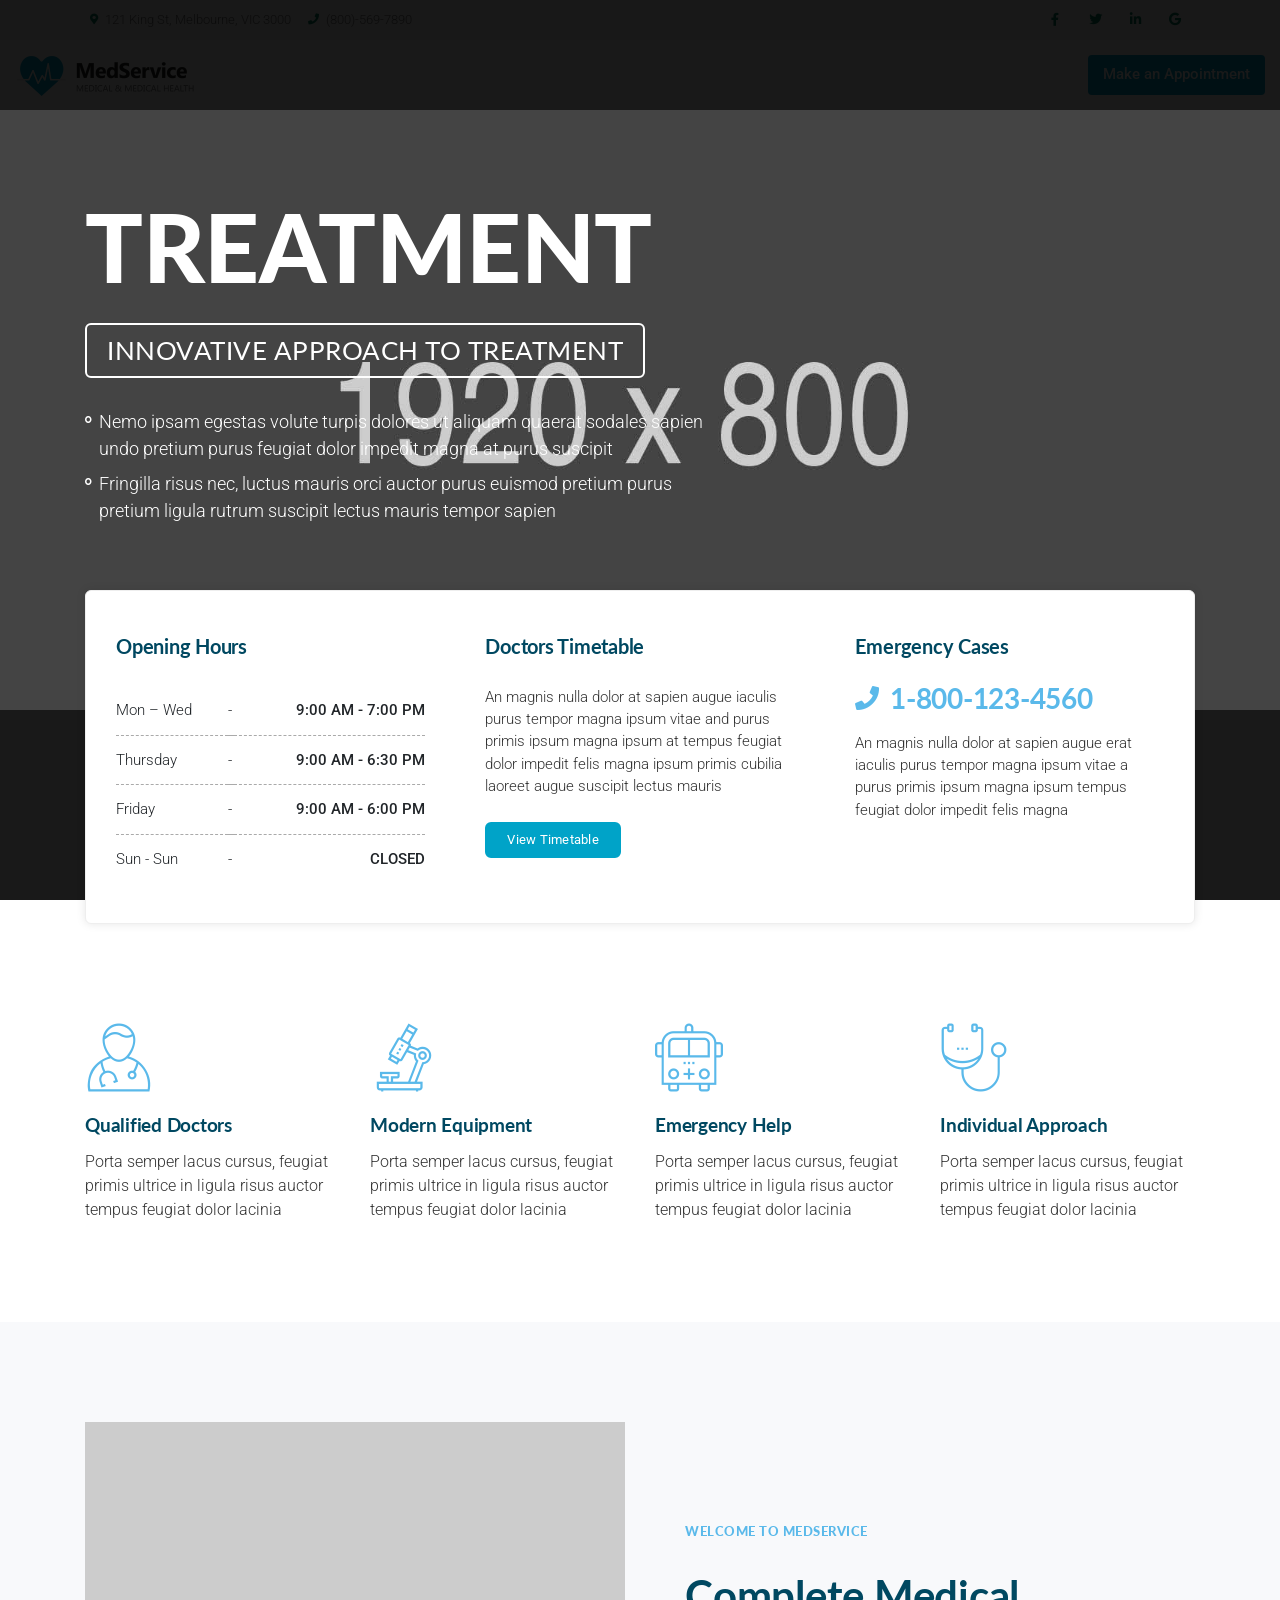
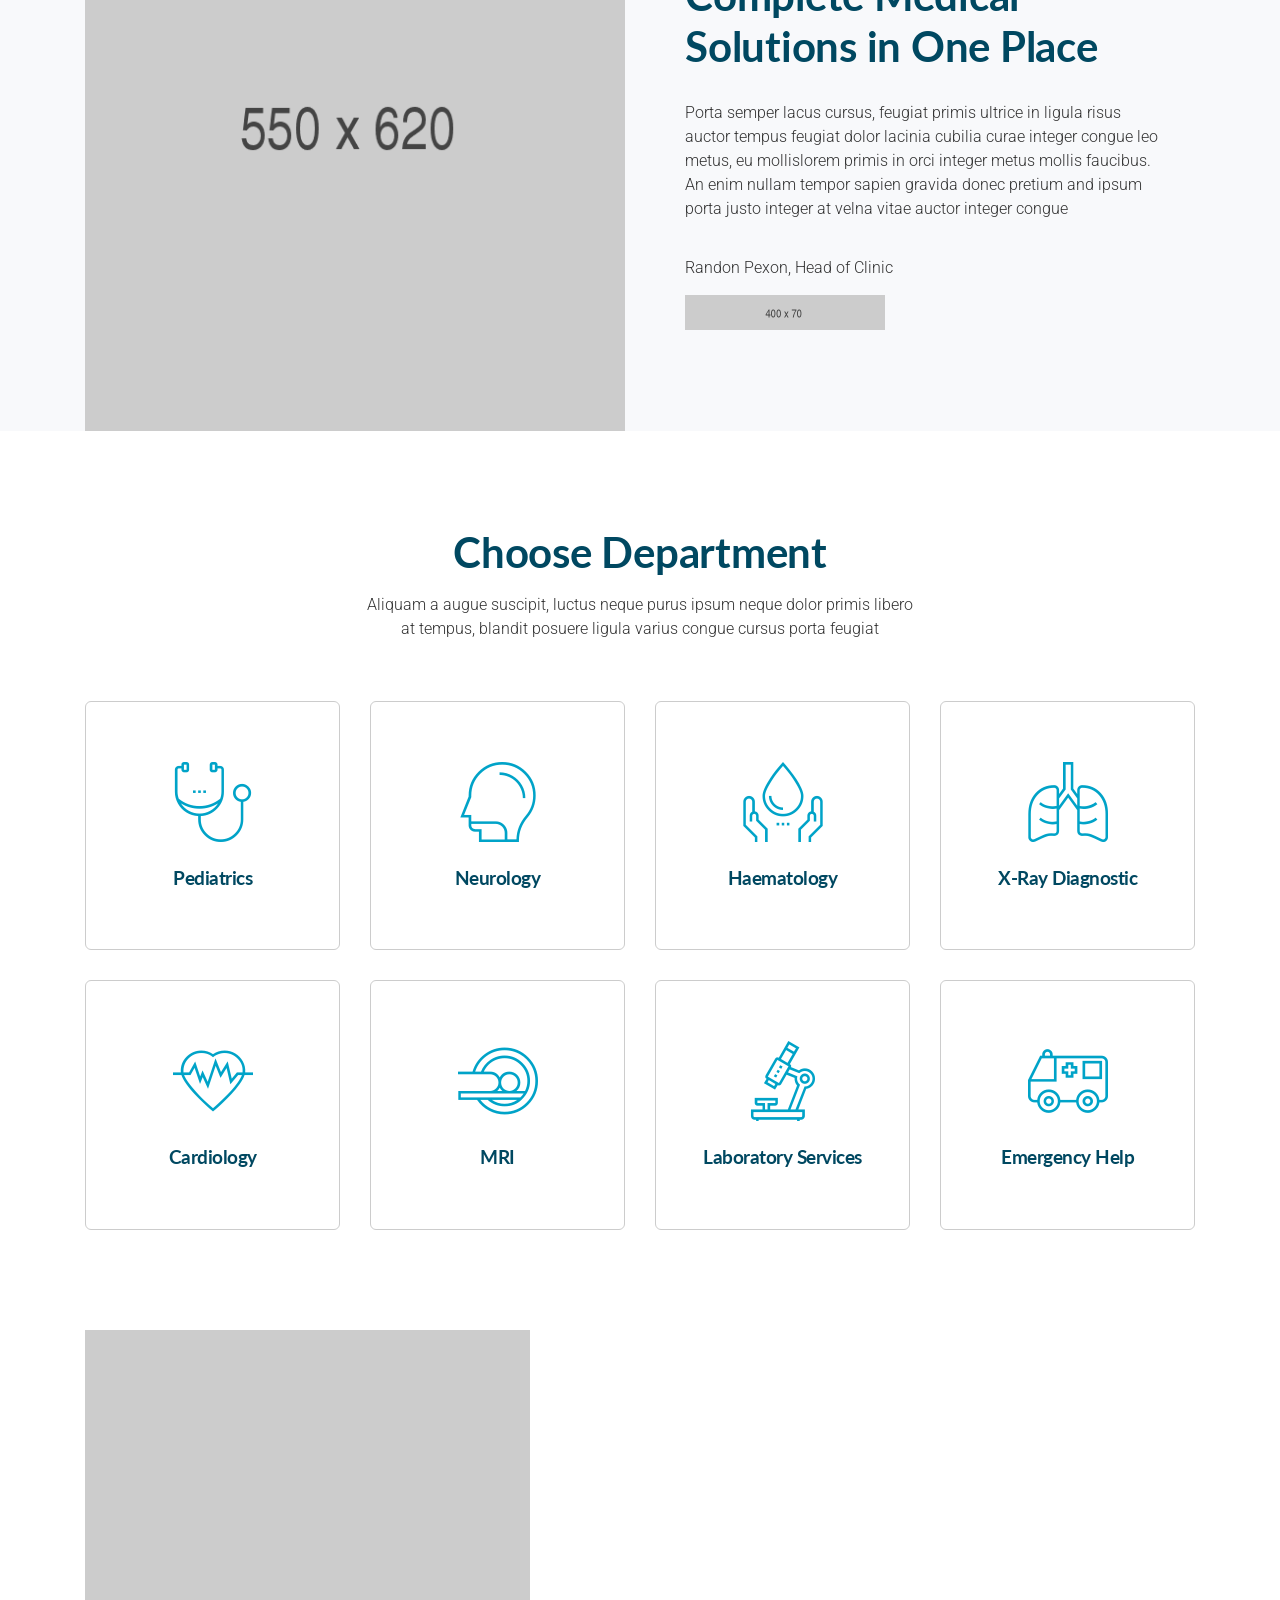
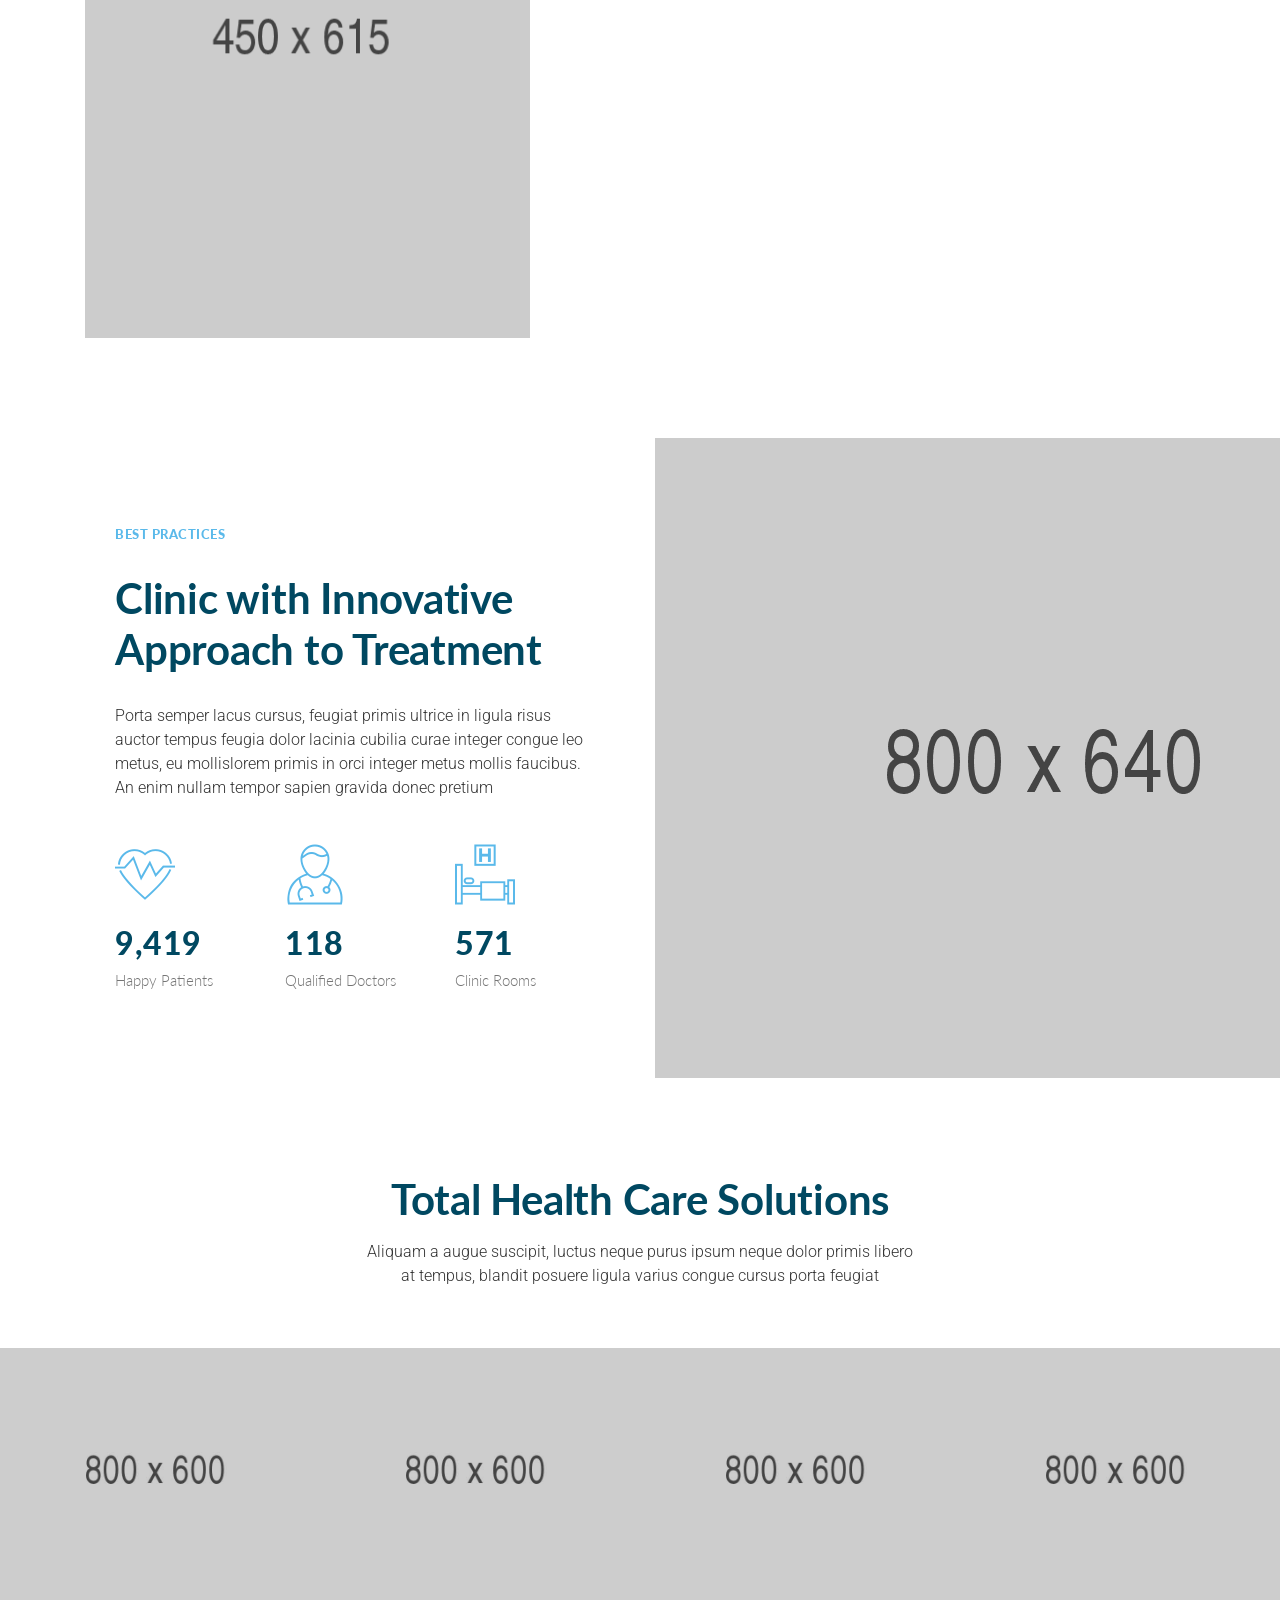
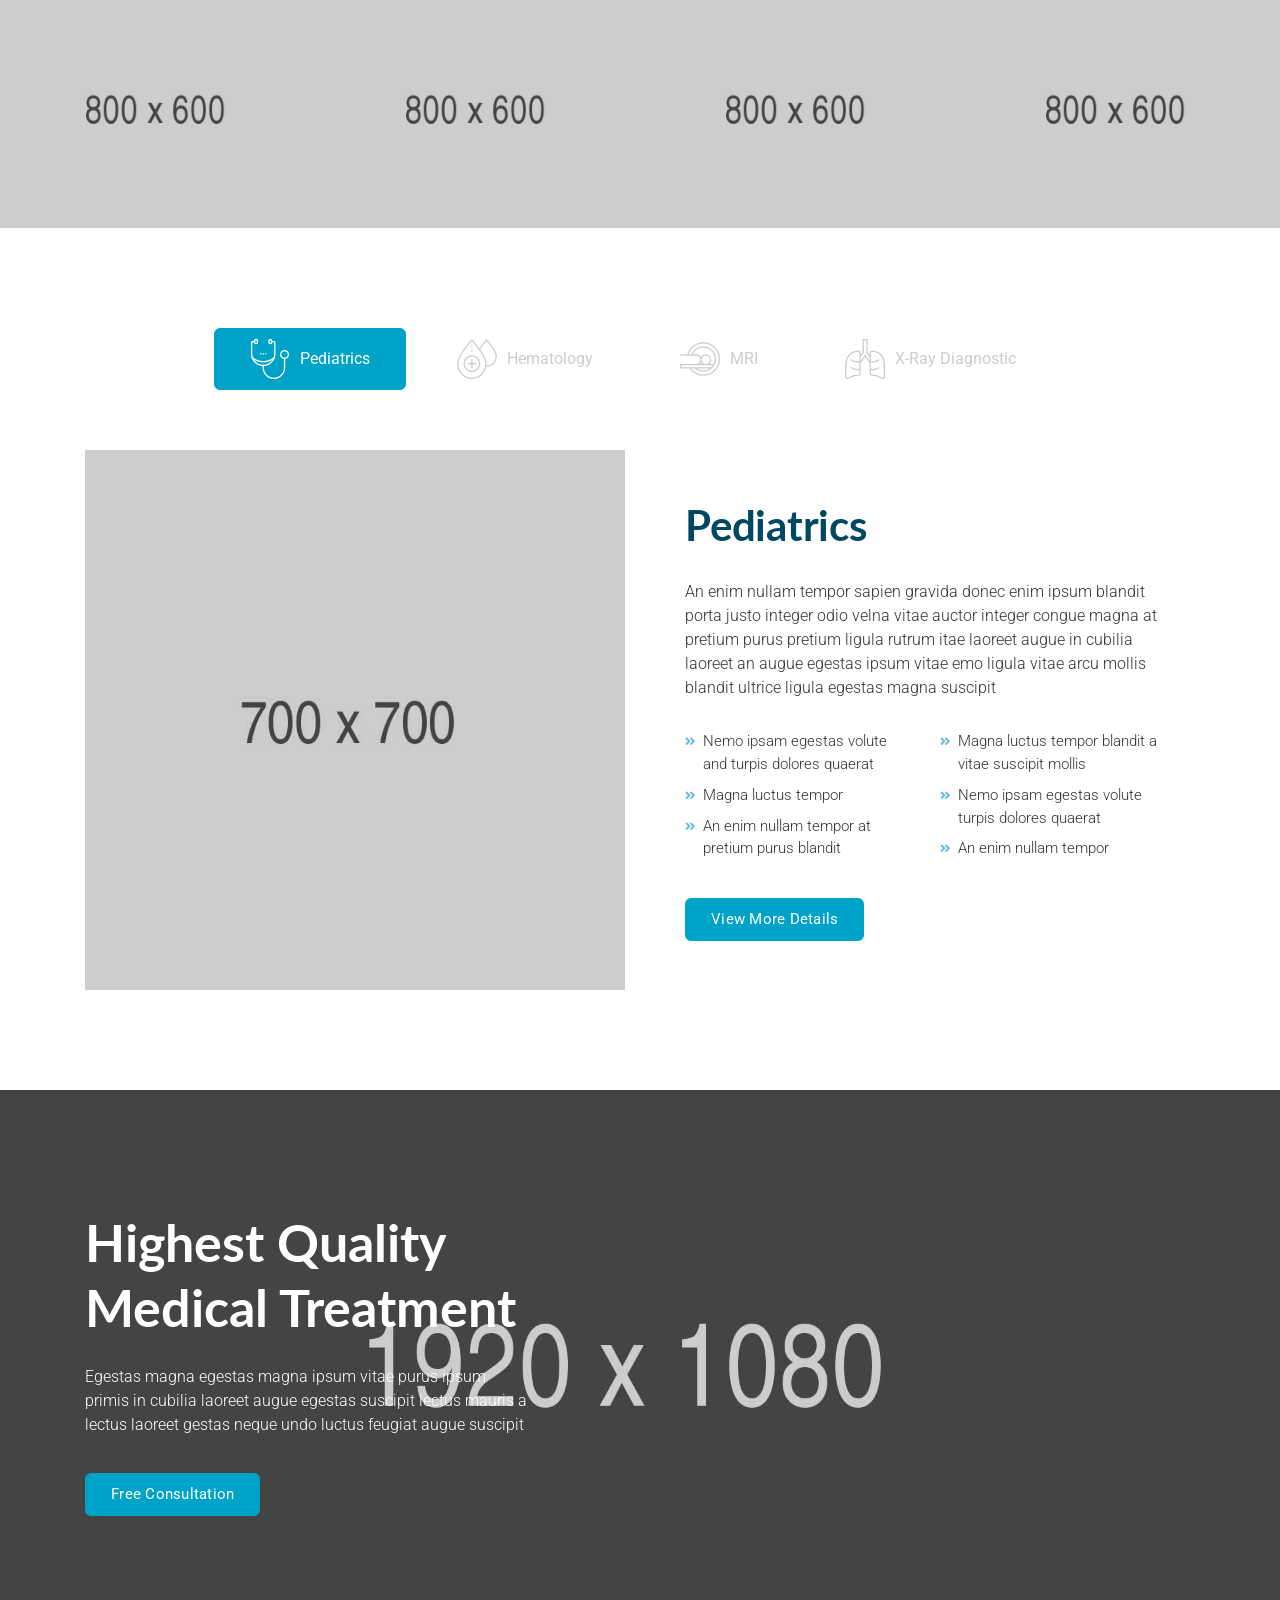
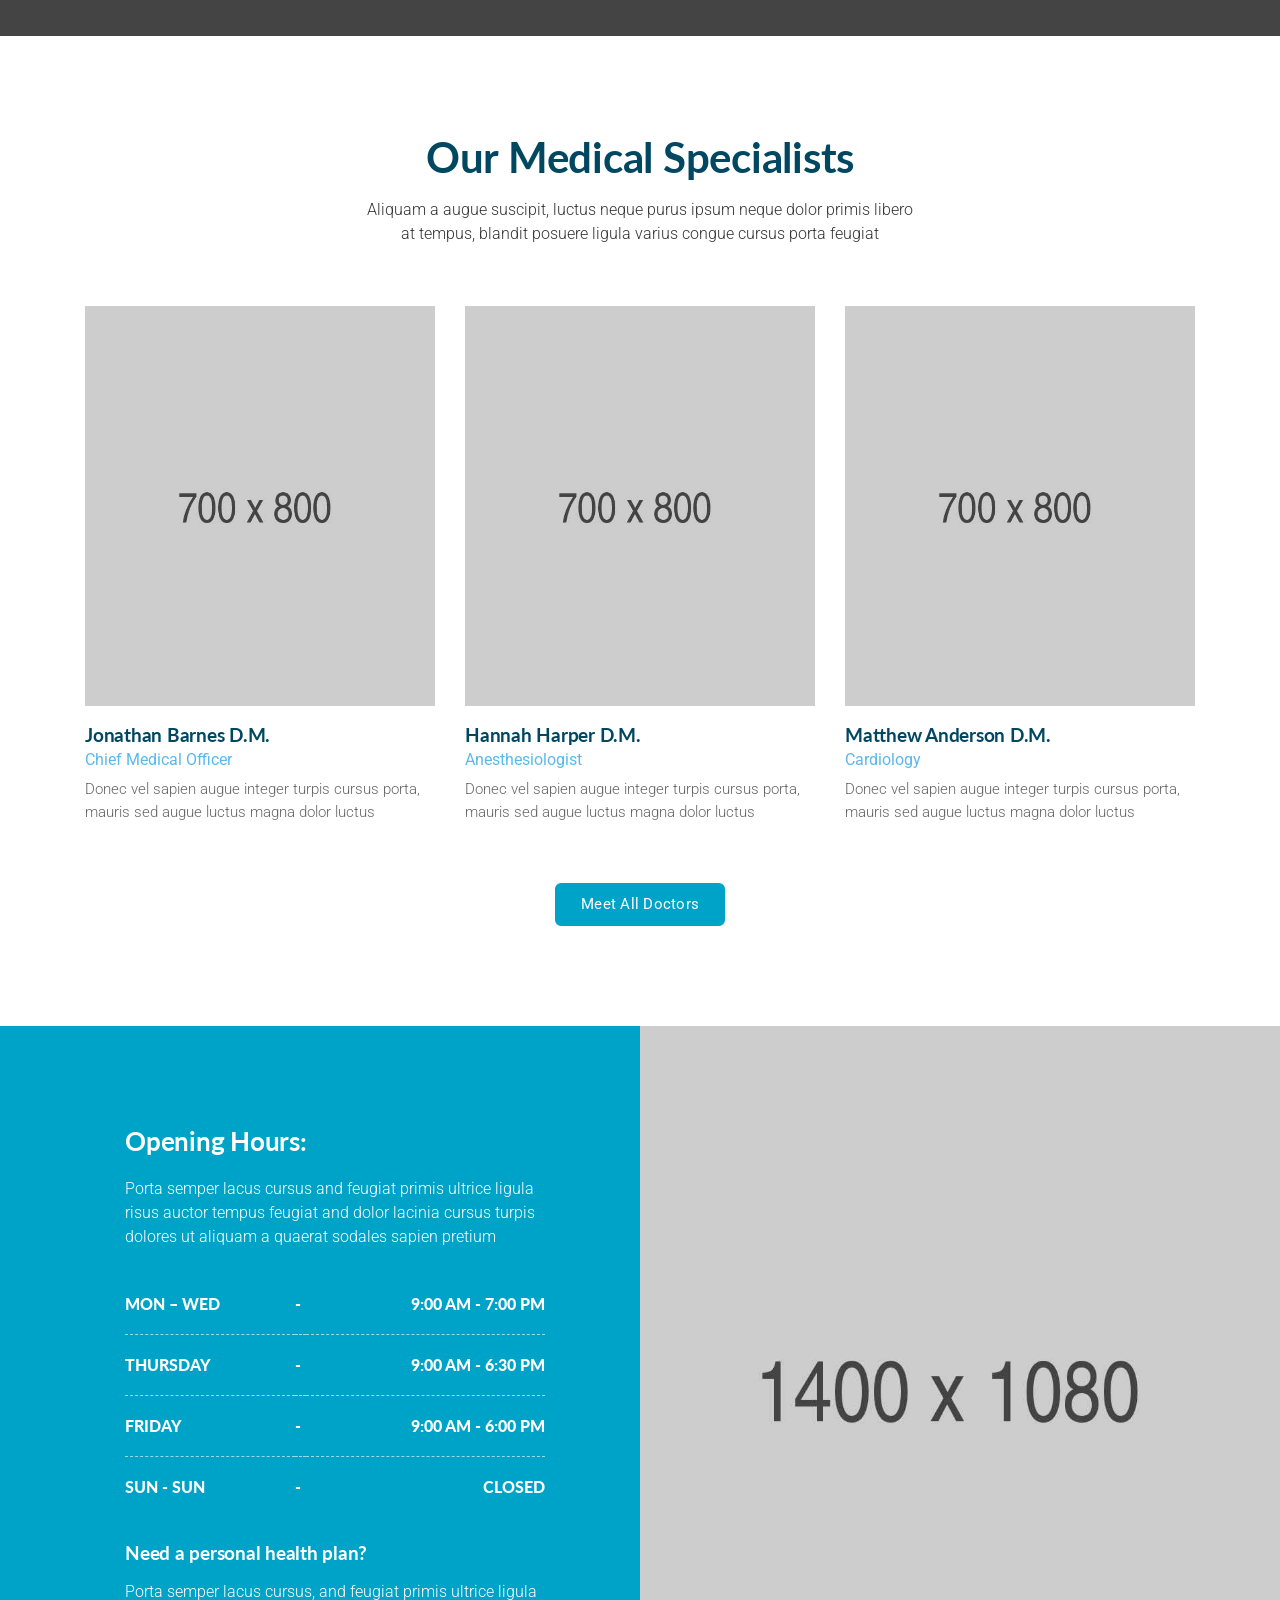
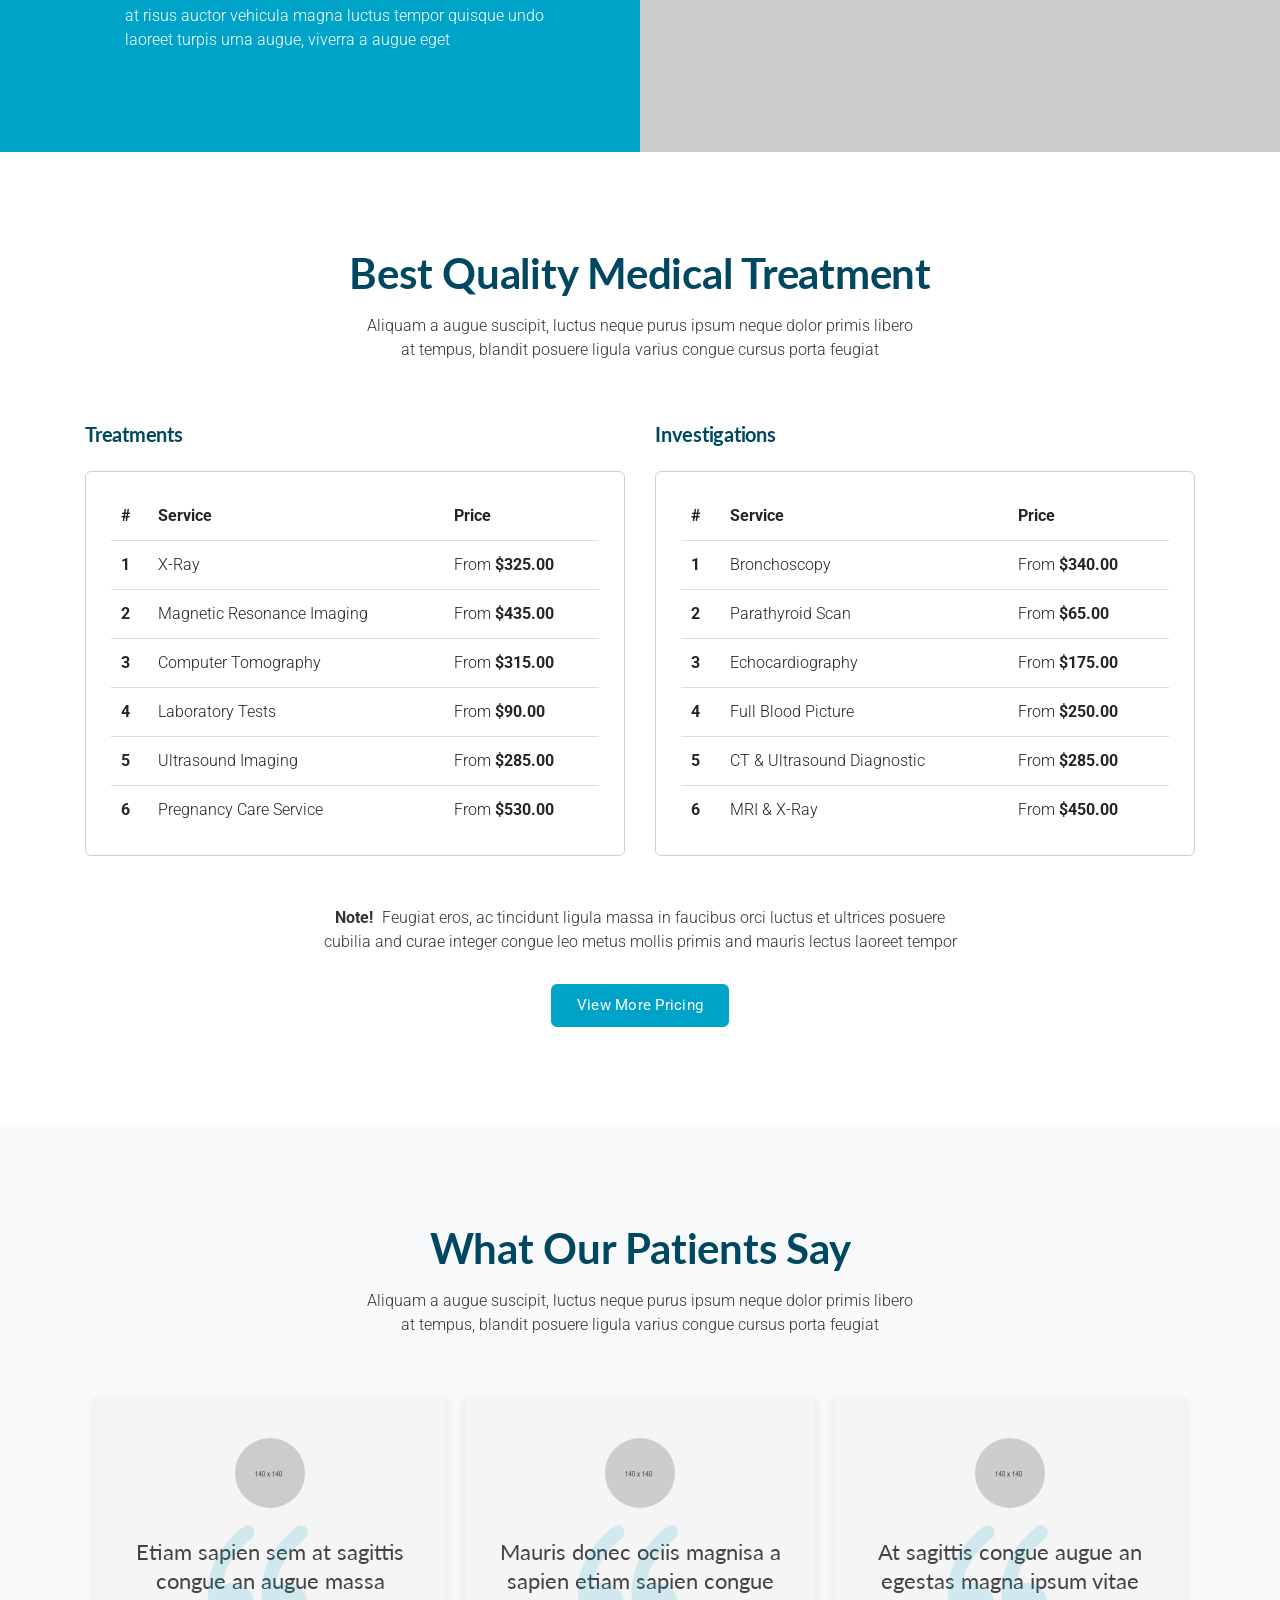
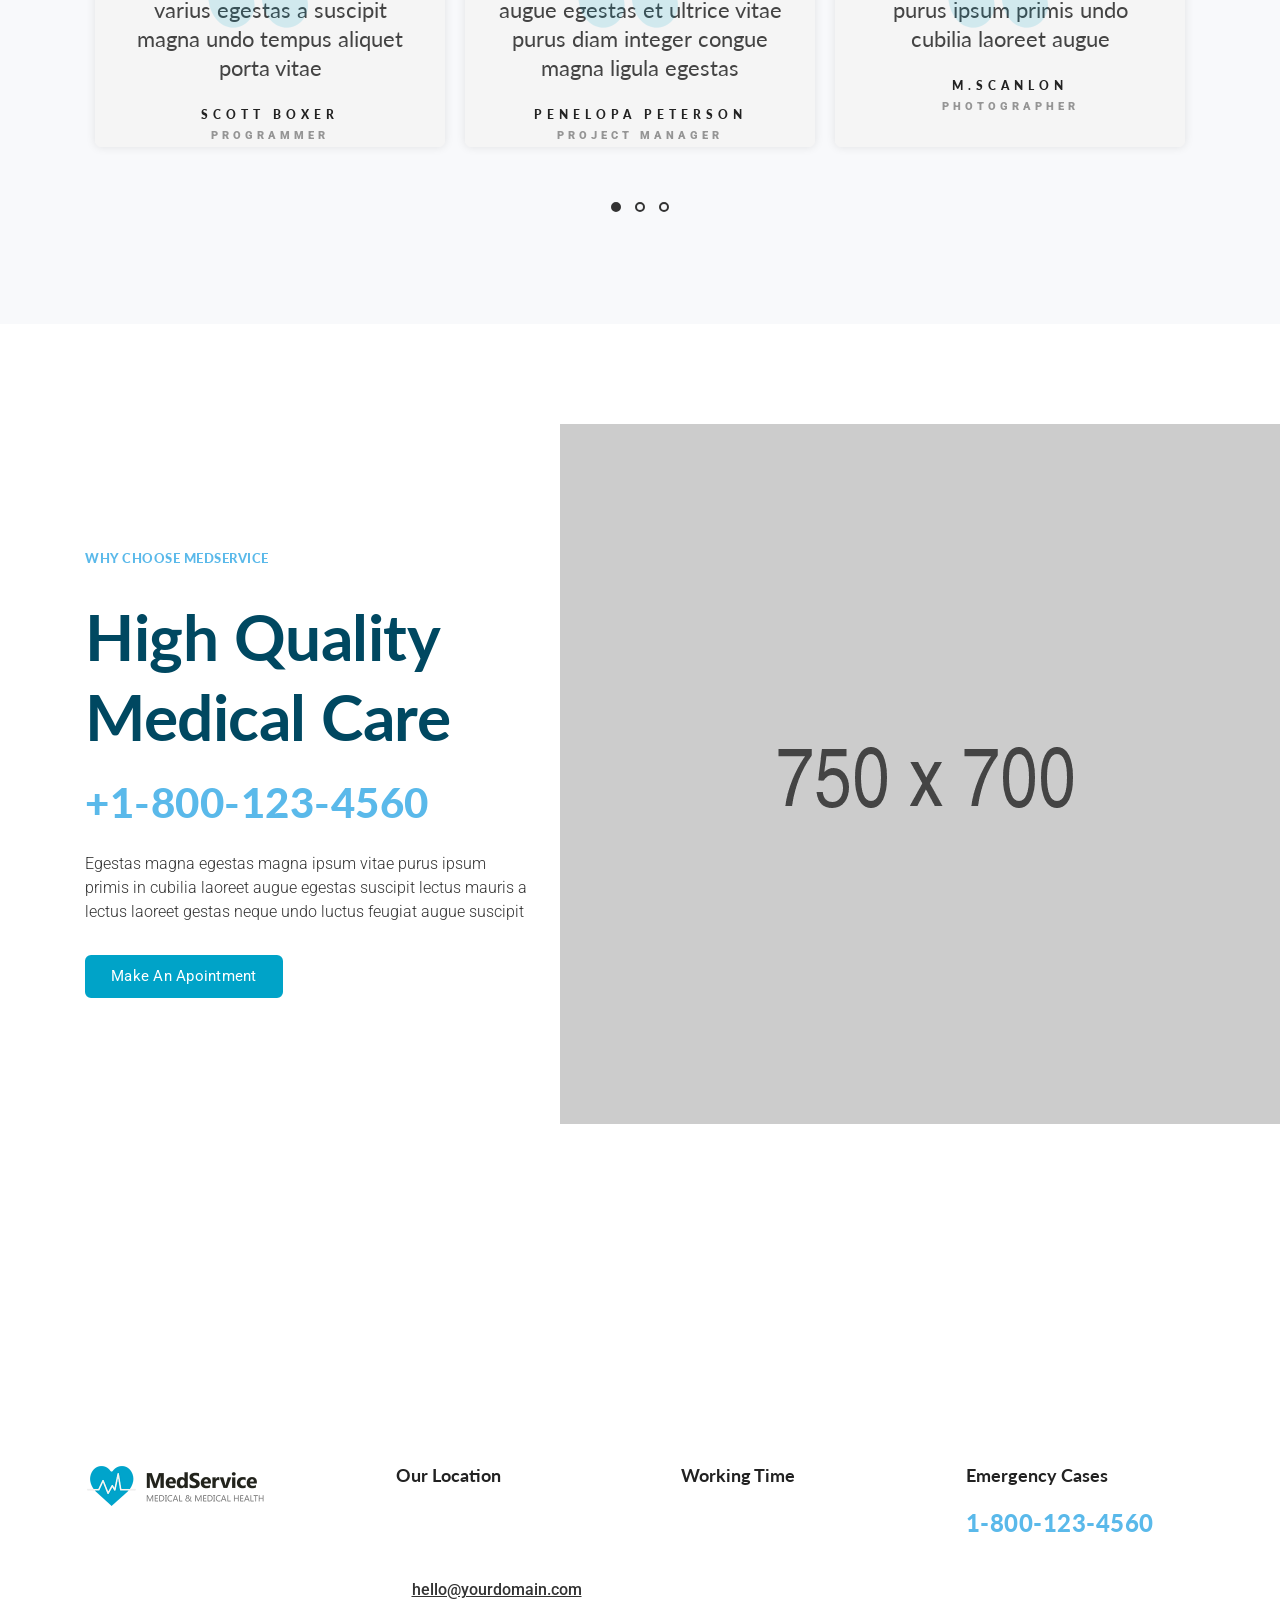
<file: demo-11.html>
<!DOCTYPE html>
<!-- MedService - Medical & Medical Health Landing Page Template design by Jthemes -->
<!--[if lt IE 7 ]><html class="ie ie6" lang="en"> <![endif]-->
<!--[if IE 7 ]><html class="ie ie7" lang="en"> <![endif]-->
<!--[if IE 8 ]><html class="ie ie8" lang="en"> <![endif]-->
<!--[if (gte IE 9)|!(IE)]><!-->
<html lang="en">




	<head>

		<meta charset="utf-8">
		<meta http-equiv="X-UA-Compatible" content="IE=edge"/>
		<meta name="author" content="Jthemes"/>	
		<meta name="description" content="MedService - Medical & Medical Health Landing Page Template"/>
		<meta name="keywords" content="Responsive, HTML5 Template, Jthemes, One Page, Landing, Medical, Health, Healthcare, Doctor, Clinic, Care, Hospital">	
		<meta name="viewport" content="width=device-width, initial-scale=1.0"/>
				
  		<!-- SITE TITLE -->
		<title>MedService - Medical & Medical Health Landing Page Template</title>
							
		<!-- FAVICON AND TOUCH ICONS  -->
		<link rel="shortcut icon" href="images/favicon.ico" type="image/x-icon">
		<link rel="icon" href="images/favicon.ico" type="image/x-icon">
		<link rel="apple-touch-icon" sizes="152x152" href="images/apple-touch-icon-152x152.png">
		<link rel="apple-touch-icon" sizes="120x120" href="images/apple-touch-icon-120x120.png">
		<link rel="apple-touch-icon" sizes="76x76" href="images/apple-touch-icon-76x76.png">
		<link rel="apple-touch-icon" href="images/apple-touch-icon.png">

		<!-- GOOGLE FONTS -->
		<link href="https://fonts.googleapis.com/css?family=Roboto:300,400,500,700,900" rel="stylesheet"> 	
		<link href="https://fonts.googleapis.com/css?family=Lato:400,700,900" rel="stylesheet"> 

		<!-- BOOTSTRAP CSS -->
		<link href="css/bootstrap.min.css" rel="stylesheet">
				
		<!-- FONT ICONS -->
		<link href="https://use.fontawesome.com/releases/v5.7.2/css/all.css" integrity="sha384-fnmOCqbTlWIlj8LyTjo7mOUStjsKC4pOpQbqyi7RrhN7udi9RwhKkMHpvLbHG9Sr" rel="stylesheet" crossorigin="anonymous">		
		<link href="css/flaticon.css" rel="stylesheet">

		<!-- PLUGINS STYLESHEET -->
		<link href="css/menu.css" rel="stylesheet">	
		<link id="effect" href="css/dropdown-effects/fade-down.css" media="all" rel="stylesheet">
		<link href="css/magnific-popup.css" rel="stylesheet">	
		<link href="css/owl.carousel.min.css" rel="stylesheet">
		<link href="css/owl.theme.default.min.css" rel="stylesheet">
		<link href="css/animate.css" rel="stylesheet">
		<link href="css/jquery.datetimepicker.min.css" rel="stylesheet">
				
		<!-- TEMPLATE CSS -->
		<link href="css/style.css" rel="stylesheet">
		
		<!-- RESPONSIVE CSS -->
		<link href="css/responsive.css" rel="stylesheet"> 
	
	</head>




	<body>




		<!-- PRELOADER SPINNER
		============================================= -->	
		<div id="loader-wrapper">
			<div id="loader"><div class="loader-inner"></div></div>
		</div>




		<!-- PAGE CONTENT
		============================================= -->	
		<div id="page" class="page">




			<!-- HEADER
			============================================= -->
			<header id="header" class="header">


				<!-- MOBILE HEADER -->
			    <div class="wsmobileheader clearfix">
			    	<a id="wsnavtoggle" class="wsanimated-arrow"><span></span></a>
			    	<span class="smllogo"><img src="images/logo.png" width="180" height="40" alt="mobile-logo"/></span>
			    	<a href="tel:123456789" class="callusbtn"><i class="fas fa-phone"></i></a>
			 	</div>


			 	<!-- HEADER STRIP -->
			 	<div class="headtoppart bg-lightgrey clearfix">
			    	<div class="headerwp clearfix">

			    		<!-- Address -->
			     		<div class="headertopleft">			     			
			        		<div class="address clearfix"><span><i class="fas fa-map-marker-alt"></i>121 King St,
			            		Melbourne, VIC 3000 </span> <a href="tel:123456789" class="callusbtn"><i class="fas fa-phone"></i>(800)-569-7890</a>
			            	</div>
			     		</div>

			     		<!-- Social Links -->
					    <div class="headertopright">
					    	<a class="googleicon" title="Google" href="#"><i class="fab fa-google"></i> <span class="mobiletext02">Google</span></a>
					        <a class="linkedinicon" title="Linkedin" href="#"><i class="fab fa-linkedin-in"></i> <span class="mobiletext02">Linkedin</span></a>
					        <a class="twittericon" title="Twitter" href="#"><i class="fab fa-twitter"></i> <span class="mobiletext02">Twitter</span></a>
					        <a class="facebookicon" title="Facebook" href="#"><i class="fab fa-facebook-f"></i> <span class="mobiletext02">Facebook</span></a>
				      	</div>

				    </div>
			  	</div>	<!-- END HEADER STRIP -->


			  	<!-- NAVIGATION MENU -->
			  	<div class="wsmainfull menu clearfix">
    				<div class="wsmainwp clearfix">

    					<!-- LOGO IMAGE -->
    					<!-- For Retina Ready displays take a image with double the amount of pixels that your image will be displayed (e.g 360 x 80 pixels) -->
    					<div class="desktoplogo"><a href="#hero-11"><img src="images/logo.png"  width="180" height="40" alt="header-logo"></a></div>

    					<!-- MAIN MENU -->
      					<nav class="wsmenu clearfix">
        					<ul class="wsmenu-list">


        						<!-- DROPDOWN MENU -->
					        	<li aria-haspopup="true"><a href="#">Home <span class="wsarrow"></span></a>
					           		<ul class="sub-menu">
					           			<li aria-haspopup="true"><a href="#">Dummy Link Style #1</a></li>
					              		<li aria-haspopup="true"><a href="#">Dummy Link Style #2</a></li>
					              		<li aria-haspopup="true"><a href="#">Dummy Link Style #3</a></li>
					              		<li aria-haspopup="true"><a href="#">Dummy Link Style #4</a></li>
					              		<li aria-haspopup="true"><a href="#">Dummy Link Style #5</a></li>
					           		</ul>
					          	</li>	<!-- END DROPDOWN MENU -->


					          	<!-- PAGES -->
					          	<li aria-haspopup="true"><a href="#">Pages <span class="wsarrow"></span></a>
            						<div class="wsmegamenu clearfix">
             							<div class="container">
               								<div class="row">

               									<!-- MEGAMENU LINKS -->
               									<ul class="col-lg-3 col-md-12 col-xs-12 link-list">
								                    <li class="title">Standard Pages:</li>
								                    <li><a href="about-us.html">About Us Page</a></li>
								                    <li><a href="who-we-are.html">Who We Are</a></li>
								                    <li><a href="all-services.html">Our Services</a></li>
								                    <li><a href="service-1.html">Service Single #1</a></li>
								                    <li><a href="service-2.html">Service Single #2</a></li>				                             
								                </ul>

								                <!-- MEGAMENU LINKS -->
               									<ul class="col-lg-3 col-md-12 col-xs-12 link-list">
								                    <li class="title">Medical Pages:</li>
								                    <li><a href="all-departments.html">Our Departments</a></li>								                    
								                    <li><a href="department-single.html">Department Single</a></li>
								                    <li><a href="all-doctors.html">Meet the Doctors</a></li>
								                    <li><a href="doctor-1.html">Doctor's Profile #1</a></li>
								                    <li><a href="doctor-2.html">Doctor's Profile #2</a></li>
								                    <li><a href="timetable.html">Doctors Timetable</a></li>									                    
								                </ul>

								                <!-- MEGAMENU LINKS -->
               									<ul class="col-lg-3 col-md-12 col-xs-12 link-list">
								                    <li class="title">Special Pages:</li>
								                    <li><a href="pricing-1.html">Pricing Packages #1</a></li>
								                    <li><a href="pricing-2.html">Pricing Packages #2</a></li>								                    
								                    <li><a href="appointment.html">Make an Appointment</a></li>
								                    <li><a href="faqs.html">FAQs Page</a></li>
								                    <li><a href="terms.html">Terms of Use</a></li> 
								                </ul>

								                <!-- MEGAMENU LINKS -->
               									<ul class="col-lg-3 col-md-12 col-xs-12 link-list">
								                    <li class="title">Auxiliary Pages:</li>
								                    <li><a href="gallery.html">Our Gallery</a></li>
								                    <li><a href="blog-listing.html">Blog Listing Page</a></li>
								                    <li><a href="single-post.html">Single Blog Post</a></li>								                   
								                    <li><a href="contacts-1.html">Contact Us #1</a></li>
								                    <li><a href="contacts-2.html">Contact Us #2</a></li> 						
								                </ul>
								                
							                </div>  <!-- End row -->	
							            </div>  <!-- End container -->	
							        </div>  <!-- End wsmegamenu -->	
							    </li>	<!-- END PAGES -->


					          	<!-- HALF MENU -->
					          	<li aria-haspopup="true"><a href="#">Half Menu <span class="wsarrow"></span></a>
					            	<div class="wsmegamenu clearfix halfmenu">
					              		<div class="container-fluid">
					                		<div class="row">

					                			<!-- Links -->
							                	<ul class="col-lg-6 col-md-12 col-xs-12 link-list">
							                    	<li class="title">For Patients:</li>
								                    <li><a href="#">Meet The Doctors</a></li>							                    
								                    <li><a href="#">Patient Info Sheets</a></li>
								                    <li><a href="#">Online Patients Portal</a></li>
								                    <li><a href="#">Patients Testimonials</a></li>
								                    <li><a href="#">Blog & Latest News</a></li>								                    
							                  	</ul>

							                  	<!-- Links -->
								                <ul class="col-lg-6 col-md-12 col-xs-12 link-list">
								                    <li class="title">Quick Links:</li>
								                    <li><a href="#">Terms & Privacy Policy</a></li>
								                    <li><a href="#">Donor Privacy Policy</a></li>
								                    <li><a href="#">Workers Compensation</a></li>
								                    <li><a href="#">Insurance Information</a></li>
								                    <li><a href="#">After Hours Care</a></li>
								                </ul>

					                		</div>
					              		</div>
					            	</div>
					          	</li>	<!-- END HALF MENU -->


					          	<!-- MEGAMENU -->
					          	<li aria-haspopup="true"><a href="#">Mega Menu <span class="wsarrow"></span></a>
            						<div class="wsmegamenu clearfix">
             							<div class="container">
               								<div class="row">


               									<!-- MEGAMENU QUICK LINKS -->
               									<ul class="col-lg-3 col-md-12 col-xs-12 link-list">
								                    <li class="title">Quick Links:</li>
								                    <li><a href="#">For Referring Doctors</a></li>
								                    <li><a href="#">Terms & Privacy Policy</a></li>
								                    <li><a href="#">Donor Privacy Policy</a></li>								                    
								                    <li><a href="#">Patient Info Sheets</a></li>
								                    <li><a href="#">Online Patients Portal</a></li>
								                    <li><a href="#">Insurance Information</a></li>
								                    <li><a href="#">Patients Testimonials</a></li>
								                </ul>


								                <!-- MEGAMENU FEATURED NEWS -->
								                <div class="col-lg-5 col-md-12 col-xs-12">

								                	<!-- Title -->
								                    <h3 class="title">Featured News:</h3>

								                    <!-- Image -->
								                    <div class="fluid-width-video-wrapper"><img src="images/blog/featured-news.jpg" alt="featured-news" /></div>

								                    <!-- Text -->
								                    <h5 class="h5-xs"><a href="#">5 Benefits of integrative medicine</a></h5>
								                    <p class="wsmwnutxt">Porta semper lacus cursus, feugiat primis ultrice in ligula risus auctor
								                       tempus feugiat dolor impedit magna purus at pretium gravida donec
								                    </p>

								                </div>	<!-- END MEGAMENU FEATURED NEWS -->


								                <!-- MEGAMENU LATEST NEWS -->
								                <div class="col-lg-4 col-md-12 col-xs-12">

								                	<!-- Title -->
                    								<h3 class="title">Latest News:</h3>

                    								<!-- Latest News -->
                    								<ul class="latest-news">
									
														<!-- Post #1 -->
														<li class="clearfix d-flex align-items-center">

															<!-- Image -->
															<img class="img-fluid" src="images/blog/latest-post-1.jpg" alt="blog-post-preview" />

															<!-- Text -->
															<div class="post-summary">
																<a href="single-post.html">Etiam sapien risus ante auctor tempus accumsan an empor ...</a>
																<p>43 Comments</p>
															</div>

														</li>
														
														<!-- Post #2 -->
														<li class="clearfix d-flex align-items-center">

															<!-- Image -->
															<img class="img-fluid" src="images/blog/latest-post-2.jpg" alt="blog-post-preview" />

															<!-- Text -->
															<div class="post-summary">
																<a href="single-post.html">Blandit tempor a sapien ipsum, porta risus auctor justo ...</a>
																<p>38 Comments</p>
															</div>

														</li>
														
														<!-- Post #3 -->
														<li class="clearfix d-flex align-items-center">

															<!-- Image -->
															<img class="img-fluid" src="images/blog/latest-post-3.jpg" alt="blog-post-preview" />

															<!-- Text -->
															<div class="post-summary">
																<a href="single-post.html">Cursus risus auctor tempus risus laoreet turpis auctor varius ...</a>
																<p>29 Comments</p>
															</div>

														</li>
													</ul>
                    							</div>	<!-- END MEGAMENU LATEST NEWS -->

								                
							                </div>  <!-- End row -->	
							            </div>  <!-- End container -->	
							        </div>  <!-- End wsmegamenu -->	
							    </li>	<!-- END MEGAMENU -->

							    
							    <!-- SIMPLE NAVIGATION LINK -->
							    <li class="nl-simple" aria-haspopup="true"><a href="#">Simple Link</a></li>

							    <!-- NAVIGATION MENU BUTTON -->
							    <li class="nl-simple header-btn" aria-haspopup="true"><a href="appointment.html">Make an Appointment</a></li>


        					</ul>
        				</nav>	<!-- END MAIN MENU -->

    				</div>
    			</div>	<!-- END NAVIGATION MENU -->


			</header>	<!-- END HEADER -->




			<!-- HERO-11
			============================================= -->	
			<section id="hero-11" class="bg-fixed hero-section division">


				<!-- SLIDER -->
				<div class="slider blue-nav">
			    	<ul class="slides">


				     	<!-- SLIDE #1 -->
				      	<li id="slide-1">

					        <!-- Background Image -->
				        	<img src="images/slider/slide-10.jpg" alt="slide-background">

							<!-- Image Caption -->
		       				<div class="caption d-flex align-items-center right-align">
		       					<div class="container">
		       						<div class="row">
		       							<div class="col-md-9 col-lg-8 col-xl-7">
		       								<div class="caption-txt text-left white-color">

						       					<!-- Title -->
						       					<h2>Treatment</h2>
						       					<h3>Innovative Approach to Treatment</h3>

						       					<!-- CONTENT BOX #1 -->
												<div class="box-list">	
													<div class="box-list-icon"><i class="fas fa-genderless"></i></div>
													<p class="p-md">Nemo ipsam egestas volute turpis dolores ut aliquam quaerat
													   sodales sapien undo pretium purus feugiat dolor impedit magna at purus suscipit
													</p>				
												</div>	

				                                <!-- CONTENT BOX #2 -->
												<div class="box-list">							
													<div class="box-list-icon"><i class="fas fa-genderless"></i></div>
													<p class="p-md">Fringilla risus nec, luctus mauris orci auctor purus euismod
													   pretium purus pretium ligula rutrum suscipit lectus mauris tempor sapien
													</p>							
												</div>								         

											</div>
										</div>
									</div>  <!-- End row -->
								</div>  <!-- End container -->
					        </div>	<!-- End Image Caption -->

					    </li>	<!-- END SLIDE #1 -->


				      	<!-- SLIDE #2 -->
				      	<li id="slide-2">

				        	<!-- Background Image -->
				        	<img src="images/slider/slide-10.jpg" alt="slide-background">

							<!-- Image Caption -->
	        				<div class="caption d-flex align-items-center right-align">
	        					<div class="container">
		       						<div class="row">
		       							<div class="col-md-9 col-lg-8 col-xl-7">
		       								<div class="caption-txt text-left white-color">

					        					<!-- Title -->
								         	 	<h2>Diagnostic</h2>
								         	 	<h3>We Provide All Kind of Diagnostics</h3>
									          	
									          	<!-- Text -->
												<p class="p-md">Feugiat primis ligula risus auctor egestas augue mauri viverra tortor
												   in iaculis placerat eugiat mauris ipsum in viverra tortor and gravida purus pretium
												   lorem primis integer congue magna at pretium purus pretium ligula 
												</p>
												
											</div>	
				         				</div>
									</div>  <!-- End row -->
								</div>  <!-- End container -->
					        </div>	<!-- End Image Caption -->

				     	</li>	<!-- END SLIDE #2 -->


				     	<!-- SLIDE #3 -->
				      	<li id="slide-3">

				      		<!-- Background Image -->
				        	<img src="images/slider/slide-10.jpg" alt="slide-background">

				        	<!-- Image Caption -->
		       			 	<div class="caption d-flex align-items-center right-align">
		       			 		<div class="container">
		       						<div class="row">
		       							<div class="col-md-9 col-lg-8 col-xl-7">
		       								<div class="caption-txt text-left white-color">

						       			 		<!-- Title -->
									        	<h2>Specialists</h2>
									        	<h3>Our Staff are High-Class Professionals</h3>

									        	<!-- CONTENT BOX #1 -->
												<div class="box-list">	
													<div class="box-list-icon"><i class="fas fa-genderless"></i></div>
													<p class="p-md">Nemo ipsam egestas volute turpis dolores ut aliquam quaerat 
													   sodales sapien undo pretium purus feugiat dolor impedit magna at purus mauris
													</p>				
												</div>	

				                                <!-- CONTENT BOX #2 -->
												<div class="box-list">							
													<div class="box-list-icon"><i class="fas fa-genderless"></i></div>
													<p class="p-md">Fringilla risus nec, luctus mauris orci auctor purus euismod
													   pretium purus pretium ligula rutrum suscipit lectus mauris tempor sapien
													</p>							
												</div>
													
											</div>
					        			</div>
									</div>  <!-- End row -->
								</div>  <!-- End container -->
					        </div>	<!-- End Image Caption -->

				     	</li>	<!-- END SLIDE #3 -->

				    </ul>
			  	</div>	<!-- END SLIDER -->


			</section>	<!-- END HERO-11 -->




			<!-- ABOUT-2
			============================================= -->
			<section id="about-2" class="about-section division">
				<div class="container">
					<div class="abox-2-holder">
						<div class="row">
						

							<!-- ABOUT BOX #1 -->
							<div class="col-md-12 col-lg-4">
								<div class="abox-2">

									<!-- Title -->
									<h5 class="h5-md steelblue-color">Opening Hours</h5>

									<!-- Table -->
									<table class="table">
										<tbody>
										    <tr>
										      	<td>Mon – Wed</td>
										      	<td> - </td>
										      	<td class="text-right">9:00 AM - 7:00 PM</td>
										    </tr>
										    <tr>
										      	<td>Thursday</td>
										      	<td> - </td>
										      	<td class="text-right">9:00 AM - 6:30 PM</td>
										    </tr>
										     <tr>
										      	<td>Friday</td>
										      	<td> - </td>
										      	<td class="text-right">9:00 AM - 6:00 PM</td>
										    </tr>
										    <tr class="last-tr">
										      	<td>Sun - Sun</td>
										      	<td>-</td>
										      	<td class="text-right">CLOSED</td>
										   	 </tr>
										  </tbody>
									</table>

								</div>
							</div>


							<!-- ABOUT BOX #2 -->
							<div class="col-md-6 col-lg-4">
								<div class="abox-2">

									<h5 class="h5-md steelblue-color">Doctors Timetable</h5>

									<!-- Text -->
									<p>An magnis nulla dolor at sapien augue iaculis purus tempor magna ipsum vitae and purus
									   primis ipsum magna ipsum at tempus feugiat dolor impedit felis magna ipsum primis cubilia 
									   laoreet augue suscipit lectus mauris
									</p>

									<!-- Button -->
									<a href="timetable.html" class="btn btn-sm btn-blue blue-hover mt-25">View Timetable</a>

								</div>
							</div>


							<!-- ABOUT BOX #3 -->
							<div class="col-md-6 col-lg-4">
								<div class="abox-2">

									<!-- Title -->
									<h5 class="h5-md steelblue-color">Emergency Cases</h5>

									<!-- Text -->
									<h4 class="h4-sm emergency-call blue-color"><i class="fas fa-phone"></i> 1-800-123-4560</h4>
									<p class="mt-20">An magnis nulla dolor at sapien augue erat iaculis purus tempor magna ipsum vitae 
									   a purus primis ipsum magna ipsum tempus feugiat dolor impedit felis magna
									</p>

								</div>
							</div>


						</div>    <!-- End row -->
					</div>
				</div>	   <!-- End container -->	
			</section>	<!-- END ABOUT-2 -->




			<!-- SERVICES-1
			============================================= -->
			<section id="services-1" class="wide-50 services-section division">
				<div class="container">
			 		<div class="row">


			 			<!-- SERVICE BOX #1 -->
						<div class="col-sm-6 col-lg-3">
							<div class="sbox-1 icon-md wow fadeInUp" data-wow-delay="0.4s">
								
								<!-- Icon -->
								<span class="flaticon-137-doctor blue-color"></span>
									
								<!-- Title -->
								<h5 class="h5-sm steelblue-color">Qualified Doctors</h5>

								<!-- Text -->
								<p>Porta semper lacus cursus, feugiat primis ultrice in ligula risus auctor
								   tempus feugiat dolor lacinia
								</p>

							</div>							
						</div>


						<!-- SERVICE BOX #2 -->
						<div class="col-sm-6 col-lg-3">
							<div class="sbox-1 icon-md wow fadeInUp" data-wow-delay="0.6s">
								
								<!-- Icon -->
								<span class="flaticon-076-microscope blue-color"></span>
									
								<!-- Title -->
								<h5 class="h5-sm steelblue-color">Modern Equipment</h5>

								<!-- Text -->
								<p>Porta semper lacus cursus, feugiat primis ultrice in ligula risus auctor
								   tempus feugiat dolor lacinia
								</p>								
							
							</div>							
						</div>


						<!-- SERVICE BOX #3 -->
						<div class="col-sm-6 col-lg-3">
							<div class="sbox-1 icon-md wow fadeInUp" data-wow-delay="0.8s">
								
								<!-- Icon -->
								<span class="flaticon-008-ambulance-6 blue-color"></span>
									
								<!-- Title -->
								<h5 class="h5-sm steelblue-color">Emergency Help</h5>

								<!-- Text -->
								<p>Porta semper lacus cursus, feugiat primis ultrice in ligula risus auctor
								   tempus feugiat dolor lacinia
								</p>

							</div>							
						</div>	


						<!-- SERVICE BOX #4 -->
						<div class="col-sm-6 col-lg-3">
							<div class="sbox-1 icon-md wow fadeInUp" data-wow-delay="1s">
								
								<!-- Icon -->
								<span class="flaticon-083-stethoscope blue-color"></span>
									
								<!-- Title -->
								<h5 class="h5-sm steelblue-color">Individual Approach</h5>
									
								<!-- Text -->
								<p>Porta semper lacus cursus, feugiat primis ultrice in ligula risus auctor
								   tempus feugiat dolor lacinia
								</p>				
									
							</div>							
						</div>


			 		</div>	   <!-- End row -->		
			 	</div>	   <!-- End container -->		
			</section>	<!-- END SERVICES-1 -->




			<!-- ABOUT-5
			============================================= -->
			<section id="about-5" class="bg-lightgrey pt-100 about-section division">
				<div class="container">
					<div class="row d-flex align-items-center">


						<!-- IMAGE BLOCK -->
						<div class="col-lg-6">
							<div class="about-img text-center wow fadeInUp" data-wow-delay="0.6s">
								<img class="img-fluid" src="images/image-03.png" alt="about-image">
							</div>
						</div>


						<!-- TEXT BLOCK -->	
						<div class="col-lg-6">
							<div class="txt-block pc-30 wow fadeInUp" data-wow-delay="0.4s">

								<!-- Section ID -->	
					 			<span class="section-id blue-color">Welcome to MedService</span>

								<!-- Title -->
								<h3 class="h3-md steelblue-color">Complete Medical Solutions in One Place</h3>

								<!-- Text -->
								<p>Porta semper lacus cursus, feugiat primis ultrice in ligula risus auctor tempus feugiat
								   dolor lacinia cubilia curae integer congue leo metus, eu mollislorem primis in orci integer
								   metus mollis faucibus. An enim nullam tempor sapien gravida donec pretium and ipsum porta
								   justo integer at velna vitae auctor integer congue
								</p>

								<!-- Singnature -->
								<div class="singnature mt-35">

									<!-- Text -->
									<p class="p-small mb-15">Randon Pexon, Head of Clinic</p>

									<!-- Singnature Image -->
									<!-- Recommended sizes for Retina Ready displays is 400x68px; -->
									<img class="img-fluid" src="images/signature.png" width="200" height="34" alt="signature-image" />	

								</div>

							</div>
						</div>	<!-- END TEXT BLOCK -->	

						
					</div>    <!-- End row -->
				</div>	   <!-- End container -->
			</section>	<!-- END ABOUT-5 -->




			<!-- SERVICES-2
			============================================= -->
			<section id="services-2" class="wide-70 services-section division">
				<div class="container">


					<!-- SECTION TITLE -->	
					<div class="row">	
						<div class="col-lg-10 offset-lg-1 section-title">		

							<!-- Title 	-->	
							<h3 class="h3-md steelblue-color">Choose Department</h3>	

							<!-- Text -->
							<p>Aliquam a augue suscipit, luctus neque purus ipsum neque dolor primis libero at tempus, 
							   blandit posuere ligula varius congue cursus porta feugiat
							</p>
										
						</div> 
					</div>


			 		<div class="row">


			 			<!-- SERVICE BOX #1 -->
						<div class="col-sm-6 col-lg-3">
							<div class="sbox-2 wow fadeInUp" data-wow-delay="0.4s">
								<a href="department-single.html">	
								
									<!-- Icon  -->
									<div class="sbox-2-icon icon-xl">
										<span class="flaticon-083-stethoscope"></span>
									</div>
		
									<!-- Title -->
									<h5 class="h5-sm sbox-2-title steelblue-color">Pediatrics</h5>

								</a>
							</div>							
						</div>


						<!-- SERVICE BOX #2 -->
						<div class="col-sm-6 col-lg-3">
							<div class="sbox-2 wow fadeInUp" data-wow-delay="0.6s">
								<a href="department-single.html">	
								
									<!-- Icon  -->
									<div class="sbox-2-icon icon-xl">
										<span class="flaticon-047-head"></span>
									</div>
		
									<!-- Title -->
									<h5 class="h5-sm sbox-2-title steelblue-color">Neurology</h5>

								</a>
							</div>							
						</div>


						<!-- SERVICE BOX #3 -->
						<div class="col-sm-6 col-lg-3">
							<div class="sbox-2 wow fadeInUp" data-wow-delay="0.8s">
								<a href="department-single.html">	
								
									<!-- Icon  -->
									<div class="sbox-2-icon icon-xl">
										<span class="flaticon-015-blood-donation-1"></span>
									</div>
		
									<!-- Title -->
									<h5 class="h5-sm sbox-2-title steelblue-color">Haematology</h5>

								</a>
							</div>							
						</div>


						<!-- SERVICE BOX #4 -->
						<div class="col-sm-6 col-lg-3">
							<div class="sbox-2 wow fadeInUp" data-wow-delay="1s">
								<a href="department-single.html">	
								
									<!-- Icon  -->
									<div class="sbox-2-icon icon-xl">
										<span class="flaticon-048-lungs"></span>
									</div>
		
									<!-- Title -->
									<h5 class="h5-sm sbox-2-title steelblue-color">X-Ray Diagnostic</h5>

								</a>
							</div>							
						</div>


						<!-- SERVICE BOX #5 -->
						<div class="col-sm-6 col-lg-3">
							<div class="sbox-2 wow fadeInUp" data-wow-delay="0.4s">
								<a href="department-single.html">	
								
									<!-- Icon  -->
									<div class="sbox-2-icon icon-xl">
										<span class="flaticon-060-cardiogram-4"></span>
									</div>
		
									<!-- Title -->
									<h5 class="h5-sm sbox-2-title steelblue-color">Cardiology</h5>

								</a>
							</div>							
						</div>


						<!-- SERVICE BOX #6 -->
						<div class="col-sm-6 col-lg-3">
							<div class="sbox-2 wow fadeInUp" data-wow-delay="0.6s">
								<a href="department-single.html">	
								
									<!-- Icon  -->
									<div class="sbox-2-icon icon-xl">
										<span class="flaticon-031-scanner"></span>
									</div>
		
									<!-- Title -->
									<h5 class="h5-sm sbox-2-title steelblue-color">MRI</h5>

								</a>
							</div>							
						</div>


						<!-- SERVICE BOX #7 -->
						<div class="col-sm-6 col-lg-3">
							<div class="sbox-2 wow fadeInUp" data-wow-delay="0.8s">
								<a href="department-single.html">	
								
									<!-- Icon  -->
									<div class="sbox-2-icon icon-xl">
										<span class="flaticon-076-microscope"></span>
									</div>
		
									<!-- Title -->
									<h5 class="h5-sm sbox-2-title steelblue-color">Laboratory Services</h5>

								</a>
							</div>							
						</div>


						<!-- SERVICE BOX #8 -->
						<div class="col-sm-6 col-lg-3">
							<div class="sbox-2 wow fadeInUp" data-wow-delay="1s">
								<a href="department-single.html">		
								
									<!-- Icon  -->
									<div class="sbox-2-icon icon-xl">
										<span class="flaticon-068-ambulance-3"></span>
									</div>
		
									<!-- Title -->
									<h5 class="h5-sm sbox-2-title steelblue-color">Emergency Help</h5>

								</a>
							</div>							
						</div>


			 		</div>	   <!-- End row -->		


			 	</div>	   <!-- End container -->		
			</section>	<!-- END SERVICES-2 -->




			<!-- BANNER-2
			============================================= -->
			<section id="banner-2" class="pt-80 banner-section division">
				<div class="bg-scroll bg-inner bg-image division">
					<div class="container white-color">
						<div class="row d-flex align-items-center">


							<!-- CALL TO ACTION IMAGE -->
							<div class="col-lg-5">
								<div class="banner-2-img">
									<img class="img-fluid" src="images/image-05.png" alt="banner-image" />	
								</div>
							</div>


							<!-- BANNER TEXT -->
							<div class="col-lg-6 offset-lg-1">
								<div class="banner-txt pc-30 wow fadeInUp" data-wow-delay="0.4s">

									<!-- Section ID -->	
					 				<span class="section-id id-color">Qualified Doctors</span>

									<!-- Title  -->
									<h3 class="h3-lg">Group of Certified and Experienced Doctors</h3>

									<!-- Text -->
									<p>Egestas magna egestas magna ipsum vitae purus ipsum primis in cubilia laoreet augue
									   egestas suscipit lectus mauris lectus laoreet gestas neque undo luctus feugiat.
									   Aliquam a augue suscipit
								    </p>

								    <!-- Button -->
									<a href="all-doctors.html" class="btn btn-tra-white blue-hover">View Our Doctors</a>

								</div>
							</div>	<!-- END BANNER TEXT -->


						</div>	  <!-- End row -->
					</div>	   <!-- End container -->
				</div>		<!-- End Inner Background -->		
			</section>	<!-- END BANNER-2 -->




			<!-- STATISTIC-3
			============================================= -->
			<div id="statistic-3" class="wide-60 statistic-section division">
				<div class="container">
					<div class="row d-flex align-items-center">


						<!-- TEXT BLOCK -->	
						<div class="col-lg-6">
							<div class="txt-block pc-30 mb-40 wow fadeInUp" data-wow-delay="0.4s">

								<!-- Section ID -->	
					 			<span class="section-id blue-color">Best Practices</span>

								<!-- Title -->
								<h3 class="h3-md steelblue-color">Clinic with Innovative Approach to Treatment</h3>

								<!-- Text -->
								<p>Porta semper lacus cursus, feugiat primis ultrice in ligula risus auctor tempus feugia
								   dolor lacinia cubilia curae integer congue leo metus, eu mollislorem primis in orci
								   integer metus mollis faucibus. An enim nullam tempor sapien gravida donec pretium
								</p>

								<!-- Statistic Holder -->
								<div class="statistic-holder">
									<div class="row">
									
										<!-- STATISTIC BLOCK #1 -->
										<div class="col-sm-4">						
											<div class="statistic-block icon-sm">

												<!-- Icon  -->
												<span class="flaticon-062-cardiogram-3 blue-color"></span>

												<!-- Text -->
												<h5 class="statistic-number steelblue-color">9,<span class="count-element">632</span></h5>
												<p>Happy Patients</p>																			
																	
											</div>								
										</div>

										<!-- STATISTIC BLOCK #2 -->
										<div class="col-sm-4">								
											<div class="statistic-block icon-sm">

												<!-- Icon  -->
												<span class="flaticon-137-doctor blue-color"></span>

												<!-- Text -->
												<h5 class="statistic-number steelblue-color"><span class="count-element">178</span></h5>	
												<p>Qualified Doctors</p>										
																						
											</div>							
										</div>

										<!-- STATISTIC BLOCK #3 -->
										<div class="col-sm-4">						
											<div class="statistic-block icon-sm">	

												<!-- Icon  -->
												<span class="flaticon-065-hospital-bed blue-color"></span>

												<!-- Text -->
												<h5 class="statistic-number steelblue-color"><span class="count-element">864</span></h5>
												<p>Clinic Rooms</p>									

											</div>						
										</div>

									</div>
								</div>	<!-- End Statistic Holder -->


							</div>
						</div>	<!-- END TEXT BLOCK -->	


						<!-- STATISTIC IMAGE -->
						<div class="col-lg-6">
							<div class="statistic-img text-center mb-40 wow fadeInUp" data-wow-delay="0.6s">
								<img class="img-fluid" src="images/image-04.png" alt="statistic-image" />								
							</div>
						</div>


					</div>  <!-- End row -->
				</div>	 <!-- End container -->		
			</div>	 <!-- END STATISTIC-3 -->




			<!-- GALLERY-1
			============================================= -->
			<div id="gallery-1" class="gallery-section division">	


				<!-- SECTION TITLE -->	
				<div class="container">
					<div class="row">	
						<div class="col-lg-10 offset-lg-1 section-title">		

							<!-- Title 	-->	
							<h3 class="h3-md steelblue-color">Total Health Care Solutions</h3>	

							<!-- Text -->
							<p>Aliquam a augue suscipit, luctus neque purus ipsum neque dolor primis libero at tempus, 
							   blandit posuere ligula varius congue cursus porta feugiat
							</p>
										
						</div> 
					</div>
				</div>


				<!-- GALLERY IMAGES -->
				<div class="row gallery-items-list">							
								
							  
					<!-- IMAGE #1 -->
					<div class="col-md-6 col-lg-3 gallery-item">
						<div class="hover-overlay"> 

							<!-- Gallery Image -->
							<img class="img-fluid" src="images/gallery/image-1.jpg" alt="gallery-image" />			
							<div class="item-overlay"></div>				
									
							<!-- Image Zoom -->		
							<div class="image-zoom">
								<a class="image-link" href="images/gallery/image-1.jpg" title=""><i class="fas fa-search-plus"></i></a>
							</div> 

						</div>
					</div>
										
													 
					<!-- IMAGE #2 -->
					<div class="col-md-6 col-lg-3 gallery-item">
						<div class="hover-overlay"> 

							<!-- Gallery Image -->
							<img class="img-fluid" src="images/gallery/image-2.jpg" alt="gallery-image" />			
							<div class="item-overlay"></div>				
									
							<!-- Image Zoom -->		
							<div class="image-zoom">
								<a class="image-link" href="images/gallery/image-2.jpg" title=""><i class="fas fa-search-plus"></i></a>
							</div> 

						</div>
					</div>
											
									
					<!-- IMAGE #3 -->
					<div class="col-md-6 col-lg-3 gallery-item">
						<div class="hover-overlay"> 

							<!-- Gallery Image -->
							<img class="img-fluid" src="images/gallery/image-3.jpg" alt="gallery-image" />			
							<div class="item-overlay"></div>				
									
							<!-- Image Zoom -->		
							<div class="image-zoom">
								<a class="image-link" href="images/gallery/image-3.jpg" title=""><i class="fas fa-search-plus"></i></a>
							</div> 

						</div>
					</div>
										
																
					<!-- IMAGE #4 -->
					<div class="col-md-6 col-lg-3 gallery-item">
						<div class="hover-overlay"> 

							<!-- Gallery Image -->
							<img class="img-fluid" src="images/gallery/image-4.jpg" alt="gallery-image" />			
							<div class="item-overlay"></div>				
									
							<!-- Image Zoom -->		
							<div class="image-zoom">
								<a class="image-link" href="images/gallery/image-4.jpg" title=""><i class="fas fa-search-plus"></i></a>
							</div> 

						</div>
					</div>
											
									
					<!-- IMAGE #5 -->
					<div class="col-md-6 col-lg-3 gallery-item">
						<div class="hover-overlay"> 

							<!-- Gallery Image -->
							<img class="img-fluid" src="images/gallery/image-5.jpg" alt="gallery-image" />			
							<div class="item-overlay"></div>				
									
							<!-- Image Zoom -->		
							<div class="image-zoom">
								<a class="image-link" href="images/gallery/image-5.jpg" title=""><i class="fas fa-search-plus"></i></a>
							</div> 

						</div>
					</div>
										
										
					<!-- IMAGE #6 -->
					<div class="col-md-6 col-lg-3 gallery-item">
						<div class="hover-overlay"> 

							<!-- Gallery Image -->
							<img class="img-fluid" src="images/gallery/image-6.jpg" alt="gallery-image" />			
							<div class="item-overlay"></div>				
									
							<!-- Image Zoom -->		
							<div class="image-zoom">
								<a class="image-link" href="images/gallery/image-6.jpg" title=""><i class="fas fa-search-plus"></i></a>
							</div> 

						</div>
					</div>
						
						
					<!-- IMAGE #7 -->
					<div class="col-md-6 col-lg-3 gallery-item">
						<div class="hover-overlay"> 

							<!-- Gallery Image -->
							<img class="img-fluid" src="images/gallery/image-7.jpg" alt="gallery-image" />			
							<div class="item-overlay"></div>				
									
							<!-- Image Zoom -->		
							<div class="image-zoom">
								<a class="image-link" href="images/gallery/image-7.jpg" title=""><i class="fas fa-search-plus"></i></a>
							</div> 

						</div>
					</div>
										
													 
					<!-- IMAGE #8 -->
					<div class="col-md-6 col-lg-3 gallery-item">
						<div class="hover-overlay"> 

							<!-- Gallery Image -->
							<img class="img-fluid" src="images/gallery/image-8.jpg" alt="gallery-image" />			
							<div class="item-overlay"></div>				
									
							<!-- Image Zoom -->		
							<div class="image-zoom">
								<a class="image-link" href="images/gallery/image-8.jpg" title=""><i class="fas fa-search-plus"></i></a>
							</div> 

						</div>
					</div>
												
							
				</div>  <!-- END GALLERY IMAGES -->		


			</div>	 <!-- END GALLERY-1 -->	




			<!-- TABS-1
			============================================= -->
			<section id="tabs-1" class="wide-100 tabs-section division">
				<div class="container">	
				 	<div class="row">
				 		<div class="col-md-12">
				 			

				 			<!-- TABS NAVIGATION -->
							<div id="tabs-nav" class="list-group text-center">
							    <ul class="nav nav-pills" id="pills-tab" role="tablist">

							    	<!-- TAB-1 LINK -->
								  	<li class="nav-item icon-xs">
								    	<a class="nav-link active" id="tab1-list" data-toggle="pill" href="#tab-1" role="tab" aria-controls="tab-1" aria-selected="true">
								    		<span class="flaticon-083-stethoscope"></span> Pediatrics
								    	</a>
								  	</li>

								  	<!-- TAB-2 LINK -->
									<li class="nav-item icon-xs">
									    <a class="nav-link" id="tab2-list" data-toggle="pill" href="#tab-2" role="tab" aria-controls="tab-2" aria-selected="false">
									       <span class="flaticon-005-blood-donation-3"></span> Hematology
									    </a>
									</li>

									<!-- TAB-3 LINK -->
									<li class="nav-item icon-xs">
									    <a class="nav-link" id="tab3-list" data-toggle="pill" href="#tab-3" role="tab" aria-controls="tab-3" aria-selected="false">
									       <span class="flaticon-031-scanner"></span> MRI
									    </a>
									</li>

									<!-- TAB-4 LINK -->
									<li class="nav-item icon-xs">
									    <a class="nav-link" id="tab4-list" data-toggle="pill" href="#tab-4" role="tab" aria-controls="tab-4" aria-selected="false">
									       <span class="flaticon-048-lungs"></span> X-Ray Diagnostic
									    </a>
									</li>

								</ul>

							</div>	<!-- END TABS NAVIGATION -->


							<!-- TABS CONTENT -->
							<div class="tab-content" id="pills-tabContent">


								<!-- TAB-1 CONTENT -->
								<div class="tab-pane fade show active" id="tab-1" role="tabpanel" aria-labelledby="tab1-list">
									<div class="row d-flex align-items-center">


										<!-- TAB-1 IMAGE -->
										<div class="col-lg-6">
											<div class="tab-img">
												<img class="img-fluid" src="images/pediatrics_700x700.jpg" alt="tab-image" />
											</div>
										</div>


										<!-- TAB-1 TEXT -->
										<div class="col-lg-6">
											<div class="txt-block pc-30">

												<!-- Title -->
												<h3 class="h3-md steelblue-color">Pediatrics</h3>

												<!-- Text -->
												<p class="mb-30">An enim nullam tempor sapien gravida donec enim ipsum blandit
												   porta justo integer odio velna vitae auctor integer congue magna at pretium 
												   purus pretium ligula rutrum itae laoreet augue in cubilia laoreet an augue 
												   egestas ipsum vitae emo ligula vitae arcu mollis blandit ultrice ligula egestas 
												   magna suscipit
												</p>

												<!-- Options List -->
												<div class="row">

													<div class="col-xl-6">

														<!-- Option #1 -->
														<div class="box-list">							
															<div class="box-list-icon blue-color"><i class="fas fa-angle-double-right"></i></div>
															<p class="p-sm">Nemo ipsam egestas volute and turpis dolores quaerat</p>							
														</div>

														<!-- Option #2 -->
														<div class="box-list">	
															<div class="box-list-icon blue-color"><i class="fas fa-angle-double-right"></i></div>
															<p class="p-sm">Magna luctus tempor</p>				
														</div>

														<!-- Option  #3 -->
														<div class="box-list">	
															<div class="box-list-icon blue-color"><i class="fas fa-angle-double-right"></i></div>
															<p class="p-sm">An enim nullam tempor at pretium purus blandit</p>				
														</div>

													</div>

													<div class="col-xl-6">

														<!-- Option #4 -->
														<div class="box-list">	
															<div class="box-list-icon blue-color"><i class="fas fa-angle-double-right"></i></div>
															<p class="p-sm">Magna luctus tempor blandit a vitae suscipit mollis</p>				
														</div>

														<!-- Option #5 -->
														<div class="box-list">							
															<div class="box-list-icon blue-color"><i class="fas fa-angle-double-right"></i></div>
															<p class="p-sm">Nemo ipsam egestas volute turpis dolores quaerat</p>							
														</div>

														<!-- Option #6 -->
														<div class="box-list">	
															<div class="box-list-icon blue-color"><i class="fas fa-angle-double-right"></i></div>
															<p class="p-sm">An enim nullam tempor</p>				
														</div>

													</div>

												</div>	<!-- End Options List -->

												<!-- Button -->
												<a href="service-1.html" class="btn btn-blue blue-hover mt-30">View More Details</a>

											</div>	
										</div>	<!-- END TAB-1 TEXT -->


									</div>
								</div>	<!-- END TAB-1 CONTENT -->


								<!-- TAB-2 CONTENT -->
								<div class="tab-pane fade" id="tab-2" role="tabpanel" aria-labelledby="tab2-list">
									<div class="row d-flex align-items-center">


										<!-- TAB-2 IMAGE -->
										<div class="col-lg-6">
											<div class="tab-imgs">
												<img class="img-fluid" src="images/hematology_700x700.jpg" alt="tab-image" />
											</div>
										</div>


										<!-- TAB-2 TEXT -->
										<div class="col-lg-6">
											<div class="txt-block pc-30">

												<!-- Title -->
												<h3 class="h3-md steelblue-color">Hematology</h3>

												<!-- Text -->
												<p class="mb-30">An enim nullam tempor sapien gravida donec enim ipsum blandit
												   porta justo integer odio velna vitae auctor integer congue magna at pretium 
												   purus pretium ligula rutrum itae laoreet augue in cubilia laoreet an augue 
												   egestas ipsum vitae emo ligula vitae arcu mollis blandit ultrice ligula egestas 
												   magna suscipit
												</p>

												<!-- Options List -->
												<div class="row">

													<div class="col-xl-6">

														<!-- Option #1 -->
														<div class="box-list">							
															<div class="box-list-icon blue-color"><i class="fas fa-angle-double-right"></i></div>
															<p class="p-sm">Nemo ipsam egestas volute and turpis dolores quaerat</p>							
														</div>

														<!-- Option #2 -->
														<div class="box-list">	
															<div class="box-list-icon blue-color"><i class="fas fa-angle-double-right"></i></div>
															<p class="p-sm">Magna luctus tempor</p>				
														</div>

														<!-- Option #3 -->
														<div class="box-list">	
															<div class="box-list-icon blue-color"><i class="fas fa-angle-double-right"></i></div>
															<p class="p-sm">An enim nullam tempor at pretium purus blandit</p>				
														</div>

													</div>

													<div class="col-xl-6">

														<!-- Option #4 -->
														<div class="box-list">	
															<div class="box-list-icon blue-color"><i class="fas fa-angle-double-right"></i></div>
															<p class="p-sm">Magna luctus tempor blandit a vitae suscipit mollis</p>				
														</div>

														<!-- Option #5 -->
														<div class="box-list">							
															<div class="box-list-icon blue-color"><i class="fas fa-angle-double-right"></i></div>
															<p class="p-sm">Nemo ipsam egestas volute turpis dolores quaerat</p>							
														</div>

														<!-- Option #6 -->
														<div class="box-list">	
															<div class="box-list-icon blue-color"><i class="fas fa-angle-double-right"></i></div>
															<p class="p-sm">An enim nullam tempor</p>				
														</div>

													</div>

												</div>	<!-- End Options List -->

												<!-- Button -->
												<a href="service-2.html" class="btn btn-blue blue-hover mt-30">View More Details</a>

											</div>	
										</div>	<!-- END TAB-2 TEXT -->

										
									</div>
								</div>	<!-- END TAB-2 CONTENT -->


								<!-- TAB-3 CONTENT -->
								<div class="tab-pane fade" id="tab-3" role="tabpanel" aria-labelledby="tab3-list">
									<div class="row d-flex align-items-center">


										<!-- TAB-3 IMAGE -->
										<div class="col-lg-6">
											<div class="tab-img">
												<img class="img-fluid" src="images/mri_700x700.jpg" alt="tab-image" />
											</div>
										</div>


										<!-- TAB-3 TEXT -->
										<div class="col-lg-6">
											<div class="txt-block pc-30">

												<!-- Title -->
												<h3 class="h3-md steelblue-color">MRI Diagnostic</h3>

												<!-- Text -->
												<p class="mb-30">An enim nullam tempor sapien gravida donec enim ipsum blandit
												   porta justo integer odio velna vitae auctor integer congue magna at pretium 
												   purus pretium ligula rutrum itae laoreet augue in cubilia laoreet an augue 
												   egestas ipsum vitae emo ligula vitae arcu mollis blandit ultrice ligula egestas 
												   magna suscipit
												</p>

												<!-- Options List -->
												<div class="row">

													<div class="col-xl-6">

														<!-- Option #1 -->
														<div class="box-list">							
															<div class="box-list-icon blue-color"><i class="fas fa-angle-double-right"></i></div>
															<p class="p-sm">Nemo ipsam egestas volute and turpis dolores quaerat</p>							
														</div>

														<!-- Option #2 -->
														<div class="box-list">	
															<div class="box-list-icon blue-color"><i class="fas fa-angle-double-right"></i></div>
															<p class="p-sm">Magna luctus tempor</p>				
														</div>

														<!-- Option #3 -->
														<div class="box-list">	
															<div class="box-list-icon blue-color"><i class="fas fa-angle-double-right"></i></div>
															<p class="p-sm">An enim nullam tempor at pretium purus blandit</p>				
														</div>

													</div>

													<div class="col-xl-6">

														<!-- Option #4 -->
														<div class="box-list">	
															<div class="box-list-icon blue-color"><i class="fas fa-angle-double-right"></i></div>
															<p class="p-sm">Magna luctus tempor blandit a vitae suscipit mollis</p>				
														</div>

														<!-- Option #5 -->
														<div class="box-list">							
															<div class="box-list-icon blue-color"><i class="fas fa-angle-double-right"></i></div>
															<p class="p-sm">Nemo ipsam egestas volute turpis dolores quaerat</p>							
														</div>

														<!-- Option #6 -->
														<div class="box-list">	
															<div class="box-list-icon blue-color"><i class="fas fa-angle-double-right"></i></div>
															<p class="p-sm">An enim nullam tempor</p>				
														</div>

													</div>

												</div>	<!-- End Options List -->

												<!-- Button -->
												<a href="service-1.html" class="btn btn-blue blue-hover mt-30">View More Details</a>

											</div>	
										</div>	<!-- END TAB-3 TEXT -->

										
									</div>
								</div>	<!-- END TAB-3 CONTENT -->


								<!-- TAB-4 CONTENT -->
								<div class="tab-pane fade" id="tab-4" role="tabpanel" aria-labelledby="tab4-list">
									<div class="row d-flex align-items-center">


										<!-- TAB-4 IMAGE -->
										<div class="col-lg-6">
											<div class="tab-img">
												<img class="img-fluid" src="images/x-ray_700x700.jpg" alt="tab-image" />
											</div>
										</div>


										<!-- TAB-4 TEXT -->
										<div class="col-lg-6">
											<div class="txt-block pc-30">

												<!-- Title -->
												<h3 class="h3-md steelblue-color">X-Ray Diagnostic</h3>

												<!-- Text -->
												<p class="mb-30">An enim nullam tempor sapien gravida donec enim ipsum blandit
												   porta justo integer odio velna vitae auctor integer congue magna at pretium 
												   purus pretium ligula rutrum itae laoreet augue in cubilia laoreet an augue 
												   egestas ipsum vitae emo ligula vitae arcu mollis blandit ultrice ligula egestas 
												   magna suscipit
												</p>

												<!-- Options List -->
												<div class="row">

													<div class="col-xl-6">

														<!-- Option #1 -->
														<div class="box-list">							
															<div class="box-list-icon blue-color"><i class="fas fa-angle-double-right"></i></div>
															<p class="p-sm">Nemo ipsam egestas volute and turpis dolores quaerat</p>							
														</div>

														<!-- Option #2 -->
														<div class="box-list">	
															<div class="box-list-icon blue-color"><i class="fas fa-angle-double-right"></i></div>
															<p class="p-sm">Magna luctus tempor</p>				
														</div>

														<!-- Option #3 -->
														<div class="box-list">	
															<div class="box-list-icon blue-color"><i class="fas fa-angle-double-right"></i></div>
															<p class="p-sm">An enim nullam tempor at pretium purus blandit</p>				
														</div>

													</div>

													<div class="col-xl-6">

														<!-- Option #4 -->
														<div class="box-list">	
															<div class="box-list-icon blue-color"><i class="fas fa-angle-double-right"></i></div>
															<p class="p-sm">Magna luctus tempor blandit a vitae suscipit mollis</p>				
														</div>

														<!-- Option #5 -->
														<div class="box-list">							
															<div class="box-list-icon blue-color"><i class="fas fa-angle-double-right"></i></div>
															<p class="p-sm">Nemo ipsam egestas volute turpis dolores quaerat</p>							
														</div>

														<!-- Option #6 -->
														<div class="box-list">	
															<div class="box-list-icon blue-color"><i class="fas fa-angle-double-right"></i></div>
															<p class="p-sm">An enim nullam tempor</p>				
														</div>

													</div>

												</div>	<!-- End Options List -->

												<!-- Button -->
												<a href="service-2.html" class="btn btn-blue blue-hover mt-30">View More Details</a>

											</div>	
										</div>	<!-- END TAB-4 TEXT -->

										
									</div>
								</div>	<!-- END TAB-4 CONTENT -->


							</div>	<!-- END TABS CONTENT -->


			 			</div>	
				 	</div>     <!-- End row -->	
				</div>     <!-- End container -->	
			</section>	<!-- END TABS-1 -->




			<!-- BANNER-7
			============================================= -->
			<section id="banner-7" class="bg-fixed banner-section division">
				<div class="container white-color">
			 		<div class="row d-flex align-items-center">


						<!-- BANNER TEXT -->
						<div class="col-md-8 col-lg-6 col-xl-5">
							<div class="banner-txt wow fadeInUp" data-wow-delay="0.4s">

								<!-- Title  -->
								<h2 class="h2-xs">Highest Quality Medical Treatment</h2>
								
							    <!-- Text -->
								<p>Egestas magna egestas magna ipsum vitae purus ipsum primis in cubilia laoreet augue
								   egestas suscipit lectus mauris a lectus laoreet gestas neque undo luctus feugiat augue
								   suscipit
							    </p>

								<!-- Button -->
								<a href="#" class="btn btn-blue tra-white-hover mt-20">Free Consultation</a>

							</div>
						</div>	<!-- END BANNER TEXT -->


					</div>      <!-- End row -->	
				</div>	    <!-- End container -->		
			</section>	<!-- END BANNER-7 -->




			<!-- DOCTORS-2
			============================================= -->
			<section id="doctors-2" class="wide-40 doctors-section division">
				<div class="container">


			 		<!-- SECTION TITLE -->	
					<div class="row">	
						<div class="col-lg-10 offset-lg-1 section-title">		

							<!-- Title 	-->	
							<h3 class="h3-md steelblue-color">Our Medical Specialists</h3>	

							<!-- Text -->
							<p>Aliquam a augue suscipit, luctus neque purus ipsum neque dolor primis libero at tempus, 
							   blandit posuere ligula varius congue cursus porta feugiat
							</p>
										
						</div> 
					</div>	 <!-- END SECTION TITLE -->	


					<div class="row">


						<!-- DOCTOR #1 -->
						<div class="col-md-6 col-lg-4">
							<div class="doctor-1 wow fadeInUp" data-wow-delay="0.4s">								
														
								<!-- Doctor Photo -->
								<div class="hover-overlay text-center"> 

									<!-- Photo -->
									<img class="img-fluid" src="images/doctor-1.jpg" alt="doctor-foto">	
									<div class="item-overlay"></div>

									<!-- Profile Link -->		
									<div class="profile-link">
										<a class="btn btn-sm btn-tra-white black-hover" href="doctor-1.html" title="">View More Info</a>
									</div> 

								</div>	

								<!-- Doctor Meta -->		
								<div class="doctor-meta">

									<h5 class="h5-sm steelblue-color">Jonathan Barnes D.M.</h5>
									<span class="blue-color">Chief Medical Officer</span>

									<p class="p-sm grey-color">Donec vel sapien augue integer turpis cursus porta, mauris sed
									   augue luctus magna dolor luctus
									</p>

								</div>	

							</div>								
						</div>	<!-- END DOCTOR #1 -->
						
						
						<!-- DOCTOR #2 -->
						<div class="col-md-6 col-lg-4">
							<div class="doctor-1 wow fadeInUp" data-wow-delay="0.6s">	
																						
								<!-- Doctor Photo -->
								<div class="hover-overlay text-center"> 

									<!-- Photo -->
									<img class="img-fluid" src="images/doctor-2.jpg" alt="doctor-foto">	
									<div class="item-overlay"></div>

									<!-- Profile Link -->		
									<div class="profile-link">
										<a class="btn btn-sm btn-tra-white black-hover" href="doctor-2.html" title="">View More Info</a>
									</div>

								</div>	

								<!-- Doctor Meta -->		
								<div class="doctor-meta">

									<h5 class="h5-sm steelblue-color">Hannah Harper D.M.</h5>
									<span class="blue-color">Anesthesiologist</span>

									<p class="p-sm grey-color">Donec vel sapien augue integer turpis cursus porta, mauris sed
									   augue luctus magna dolor luctus
									</p>

								</div>	

							</div>					
						</div>	<!-- END DOCTOR #2 -->
						
						
						<!-- DOCTOR #3 -->
						<div class="col-md-6 col-lg-4">
							<div class="doctor-1 wow fadeInUp" data-wow-delay="0.8s">	
																						
								<!-- Doctor Photo -->
								<div class="hover-overlay text-center"> 

									<!-- Photo -->
									<img class="img-fluid" src="images/doctor-3.jpg" alt="doctor-foto">	
									<div class="item-overlay"></div>

									<!-- Profile Link -->		
									<div class="profile-link">
										<a class="btn btn-sm btn-tra-white black-hover" href="doctor-1.html" title="">View More Info</a>
									</div>

								</div>		
								
								<!-- Doctor Meta -->		
								<div class="doctor-meta">

									<h5 class="h5-sm steelblue-color">Matthew Anderson D.M.</h5>
									<span class="blue-color">Cardiology</span>

									<p class="p-sm grey-color">Donec vel sapien augue integer turpis cursus porta, mauris sed
									   augue luctus magna dolor luctus
									</p>

								</div>	

							</div>			
						</div>	<!-- END DOCTOR #3 -->


					</div>	    <!-- End row -->


					<!-- ALL DOCTORS BUTTON -->		
					<div class="row">
						<div class="col-md-12 text-center">
							<div class="all-doctors mb-40  wow fadeInUp" data-wow-delay="1s">
								<a href="all-doctors.html" class="btn btn-blue blue-hover">Meet All Doctors</a>
							</div>
						</div>
					</div>


				</div>	   <!-- End container -->
			</section>	<!-- END DOCTORS-2 -->




			<!-- INFO-9
			============================================= -->
			<section id="info-9" class="bg-blue info-section division">


				<!-- TEXT BLOCK -->		
				<div class="container">
					<div class="row d-flex align-items-center">	
						<div class="col-lg-6">
							<div class="info-9-table white-color wow fadeInUp" data-wow-delay="0.4s">

								<!-- Title -->
								<h4 class="h4-xs">Opening Hours:</h4>

								<!-- Text -->
								<p>Porta semper lacus cursus and feugiat primis ultrice ligula risus auctor tempus feugiat
								   and dolor lacinia cursus turpis dolores ut aliquam a quaerat sodales sapien pretium
								</p>

								<!-- Table -->
								<table class="table">
									<tbody>
									    <tr>
									      	<td>Mon – Wed</td>
									      	<td> - </td>
									      	<td class="text-right">9:00 AM - 7:00 PM</td>
									    </tr>
									    <tr>
									      	<td>Thursday</td>
									      	<td> - </td>
									      	<td class="text-right">9:00 AM - 6:30 PM</td>
									    </tr>
									     <tr>
									      	<td>Friday</td>
									      	<td> - </td>
									      	<td class="text-right">9:00 AM - 6:00 PM</td>
									    </tr>
									    <tr class="last-tr">
									      	<td>Sun - Sun</td>
									      	<td>-</td>
									      	<td class="text-right">Closed</td>
									   	 </tr>
									  </tbody>
								</table>

								<!-- Title -->
								<h5 class="h5-sm">Need a personal health plan?</h5>

								<!-- Text -->
								<p>Porta semper lacus cursus, and feugiat primis ultrice ligula at risus auctor vehicula magna
								   luctus tempor quisque undo laoreet turpis urna augue, viverra a augue eget
								</p>

							</div>	
						</div>	
					</div>	  <!-- End row -->
				</div>	   <!-- END TEXT BLOCK -->	


				<!-- INFO-9 IMAGE -->
				<div class="info-9-img bg-fixed text-center"></div>


			</section>	<!-- END INFO-9 -->




			<!-- PRICING-2
			============================================= -->
			<section id="pricing-2" class="wide-60 pricing-section division">
				<div class="container">	


					<!-- SECTION TITLE -->	
					<div class="row">	
						<div class="col-lg-10 offset-lg-1 section-title">	

							<!-- Title 	-->	
							<h3 class="h3-md steelblue-color">Best Quality Medical Treatment</h3>	

							<!-- Text -->
							<p>Aliquam a augue suscipit, luctus neque purus ipsum neque dolor primis libero at tempus, 
							   blandit posuere ligula varius congue cursus porta feugiat
							</p>
								
						</div>
					</div>


					<!-- PRICING PLANS -->	
					<div class="row pricing-row">


						<!-- PRICING TABLE #1 -->
						<div class="col-lg-6">

							<!-- Plan Title  -->
							<h5 class="h5-md steelblue-color">Treatments</h5>

							<div class="pricing-table mb-40">								
								<table class="table table-hover">
									<thead>
									    <tr>
									      	<th scope="col">#</th>
									      	<th scope="col">Service</th>
									      	<th scope="col">Price</th>
									    </tr>
									</thead>
									<tbody>
									    <tr>
									      	<th scope="row">1</th>
									     	<td>X-Ray</td>
									      	<td>From <span>$325.00</span></td>
									    </tr>
									    <tr>
									      	<th scope="row">2</th>
									      	<td>Magnetic Resonance Imaging</td>
									      	<td>From <span>$435.00</span></td>
									    </tr>
									    <tr>
									      	<th scope="row">3</th>
									      	<td>Computer Tomography</td>
									      	<td>From <span>$315.00</span></td>
									    </tr>
									    <tr>
									      	<th scope="row">4</th>
									      	<td>Laboratory Tests</td>
									      	<td>From <span>$90.00</span></td>
									    </tr>
									    <tr>
									      	<th scope="row">5</th>
									      	<td>Ultrasound Imaging</td>
									      	<td>From <span>$285.00</span></td>
									    </tr>
									    <tr class="last-tr">
									      	<th scope="row">6</th>
									      	<td>Pregnancy Care Service</td>
									      	<td>From <span>$530.00</span></td>
									    </tr>
									</tbody>
								</table>
							</div>
						</div>	<!-- END PRICING TABLE #1 -->


						<!-- PRICING TABLE #2 -->
						<div class="col-lg-6">

							<!-- Plan Title  -->
							<h5 class="h5-md steelblue-color">Investigations</h5>

							<div class="pricing-table mb-40">	
								<table class="table table-hover">
									<thead>
									    <tr>
									      	<th scope="col">#</th>
									      	<th scope="col">Service</th>
									      	<th scope="col">Price</th>
									    </tr>
									</thead>
									<tbody>
									    <tr>
									      	<th scope="row">1</th>
									     	<td>Bronchoscopy</td>
									      	<td>From <span>$340.00</span></td>
									    </tr>
									    <tr>
									      	<th scope="row">2</th>
									      	<td>Parathyroid Scan</td>
									      	<td>From <span>$65.00</span></td>
									    </tr>
									    <tr>
									      	<th scope="row">3</th>
									      	<td>Echocardiography</td>
									      	<td>From <span>$175.00</span></td>
									    </tr>
									    <tr>
									      	<th scope="row">4</th>
									      	<td>Full Blood Picture</td>
									      	<td>From <span>$250.00</span></td>
									    </tr>
									    <tr>
									      	<th scope="row">5</th>
									      	<td>CT & Ultrasound Diagnostic</td>
									      	<td>From <span>$285.00</span></td>
									    </tr>
									    <tr class="last-tr">
									      	<th scope="row">6</th>
									      	<td>MRI & X-Ray</td>
									      	<td>From <span>$450.00</span></td>
									    </tr>
									</tbody>
								</table>
							</div>
						</div>	<!-- END PRICING TABLE #2 -->

	
					</div>	<!-- END PRICING TABLES -->


					<!-- ALL PRICING TABLES BUTTON -->
					<div class="row">
						<div class="col-lg-10 col-xl-8 offset-lg-1 offset-xl-2 text-center">							
							<div class="all-pricing-btn mb-40">

								<!-- Price Notice -->
								<p><span>Note!</span> Feugiat eros, ac tincidunt ligula massa in faucibus orci luctus et
								   ultrices posuere cubilia and curae integer congue leo metus mollis primis and mauris 
								   lectus laoreet tempor
								</p>

								<!-- Pricing Table Button  -->
								<a href="pricing.html" class="btn btn-blue blue-hover">View More Pricing</a>

							</div>
						</div>
					</div>


				</div>    <!-- End container -->		
			</section>	<!-- END PRICING-2 -->




			<!-- TESTIMONIALS-2
			============================================= -->
			<section id="reviews-2" class="bg-lightgrey wide-100 reviews-section division">
				<div class="container">


					<!-- SECTION TITLE -->	
					<div class="row">	
						<div class="col-lg-10 offset-lg-1 section-title">		

							<!-- Title 	-->	
							<h3 class="h3-md steelblue-color">What Our Patients Say</h3>	

							<!-- Text -->
							<p>Aliquam a augue suscipit, luctus neque purus ipsum neque dolor primis libero at tempus, 
							   blandit posuere ligula varius congue cursus porta feugiat
							</p>
										
						</div> 
					</div>	 <!-- END SECTION TITLE -->
				
					
					<!-- TESTIMONIALS CONTENT -->
					<div class="row">
						<div class="col-md-12">					
							<div class="owl-carousel owl-theme reviews-holder">

						
								<!-- TESTIMONIAL #1 -->
								<div class="review-2">
									<div class="review-txt text-center">

										<!-- Quote -->
										<div class="quote"><img src="images/quote.png" alt="quote-img" /></div>	

										<!-- Author Avatar -->
										<div class="testimonial-avatar">
											<img src="images/review-author-1.jpg" alt="testimonial-avatar">
										</div>
																
										<!-- Testimonial Text -->
										<p>Etiam sapien sem at sagittis congue an augue massa varius egestas a suscipit
										   magna undo tempus aliquet porta vitae
										</p>	

										<!-- Testimonial Author -->
										<div class="review-author">
											<h5 class="h5-sm">Scott Boxer</h5>	
											<span>Programmer</span>	
										</div>							
																
									</div>						
								</div>	<!--END  TESTIMONIAL #1 -->
						
						
								<!-- TESTIMONIAL #2 -->
								<div class="review-2">
									<div class="review-txt text-center">

										<!-- Quote -->
										<div class="quote"><img src="images/quote.png" alt="quote-img" /></div>	

										<!-- Author Avatar -->
										<div class="testimonial-avatar">
											<img src="images/review-author-2.jpg" alt="testimonial-avatar">
										</div>
																
										<!-- Testimonial Text -->
										<p>Mauris donec ociis magnisa a sapien etiam sapien congue augue egestas et ultrice
										   vitae purus diam integer congue magna ligula egestas
										</p>										

										<!-- Testimonial Author -->
										<div class="review-author">
											<h5 class="h5-sm">Penelopa Peterson</h5>	
											<span>Project Manager</span>	
										</div>

									</div>						
								</div>	<!-- END TESTIMONIAL #2 -->
						
						
								<!-- TESTIMONIAL #3 -->
								<div class="review-2">
									<div class="review-txt text-center">

										<!-- Quote -->
										<div class="quote"><img src="images/quote.png" alt="quote-img" /></div>	

										<!-- Author Avatar -->
										<div class="testimonial-avatar">
											<img src="images/review-author-3.jpg" alt="testimonial-avatar">
										</div>
																
										<!-- Testimonial Text -->
										<p>At sagittis congue augue an egestas magna ipsum vitae purus ipsum primis undo cubilia
										   laoreet augue	   
										</p>

										<!-- Testimonial Author -->
										<div class="review-author">
											<h5 class="h5-sm">M.Scanlon</h5>	
											<span>Photographer</span>	
										</div>

									</div>						
								</div>	<!-- END TESTIMONIAL #3 -->


								<!-- TESTIMONIAL #4 -->
								<div class="review-2">
									<div class="review-txt text-center">

										<!-- Quote -->
										<div class="quote"><img src="images/quote.png" alt="quote-img" /></div>

										<!-- Author Avatar -->
										<div class="testimonial-avatar">
											<img src="images/review-author-4.jpg" alt="testimonial-avatar">
										</div>	
																
										<!-- Testimonial Text -->
										<p>Mauris donec ociis magnis sapien etiam sapien congue augue pretium ligula 
										   a lectus aenean magna mauris
										</p>

										<!-- Testimonial Author -->
										<div class="review-author">
											<h5 class="h5-sm">Jeremy Kruse</h5>	
											<span>Graphic Designer</span>	
										</div>
					
									</div>						
								</div>	<!-- END TESTIMONIAL #4 -->
								
								
								<!-- TESTIMONIAL #5 -->
								<div class="review-2">
									<div class="review-txt text-center">

										<!-- Quote -->
										<div class="quote"><img src="images/quote.png" alt="quote-img" /></div>	

										<!-- Author Avatar -->
										<div class="testimonial-avatar">
											<img src="images/review-author-5.jpg" alt="testimonial-avatar">
										</div>
																
										<!-- Testimonial Text -->
										<p>An augue in cubilia laoreet magna suscipit egestas magna ipsum at purus ipsum
										   primis in augue ulta ligula egestas
										</p>

										<!-- Testimonial Author -->
										<div class="review-author">
											<h5 class="h5-sm">Evelyn Martinez</h5>	
											<span>Senior UX/UI Designer</span>	
										</div>						
																
									</div>						
								</div>	<!-- END TESTIMONIAL #5 -->
								
								
								<!-- TESTIMONIAL #6 -->
								<div class="review-2">
									<div class="review-txt text-center">

										<!-- Quote -->
										<div class="quote"><img src="images/quote.png" alt="quote-img" /></div>

										<!-- Author Avatar -->
										<div class="testimonial-avatar">
											<img src="images/review-author-6.jpg" alt="testimonial-avatar">
										</div>	
																
										<!-- Testimonial Text -->
										<p>An augue cubilia laoreet undo magna at risus suscipit egestas magna an ipsum ligula
										   vitae and purus ipsum primis
										</p>

										<!-- Testimonial Author -->
										<div class="review-author">
											<h5 class="h5-sm">Dan Hodges</h5>	
											<span>Internet Surfer</span>	
										</div>

									</div>						
								</div>	<!-- END TESTIMONIAL #6 -->
								
								
								<!-- TESTIMONIAL #7 -->
								<div class="review-2">
									<div class="review-txt text-center">

										<!-- Quote -->
										<div class="quote"><img src="images/quote.png" alt="quote-img" /></div>	

										<!-- Author Avatar -->
										<div class="testimonial-avatar">
											<img src="images/review-author-7.jpg" alt="testimonial-avatar">
										</div>
																
										<!-- Testimonial Text -->
										<p>Augue egestas volutpat egestas augue in cubilia laoreet magna suscipit luctus
										   and dolor blandit vitae
										</p>

										<!-- Testimonial Author -->
										<div class="review-author">
											<h5 class="h5-sm">Isabel M.</h5>	
											<span>SEO Manager</span>	
										</div>

									</div>						
								</div>	<!-- END TESTIMONIAL #7 -->


								<!-- TESTIMONIAL #8 -->
								<div class="review-2">
									<div class="review-txt text-center">

										<!-- Quote -->
										<div class="quote"><img src="images/quote.png" alt="quote-img" /></div>	

										<!-- Author Avatar -->
										<div class="testimonial-avatar">
											<img src="images/review-author-8.jpg" alt="testimonial-avatar">
										</div>
																
										<!-- Testimonial Text -->
										<p>Augue egestas volutpat egestas augue in cubilia laoreet magna suscipit luctus
										   and dolor blandit vitae
										</p>

										<!-- Testimonial Author -->
										<div class="review-author">
											<h5 class="h5-sm">Alex Ross</h5>	
											<span>Patient</span>	
										</div>							
																
									</div>						
								</div>	<!-- END TESTIMONIAL #8 -->


								<!-- TESTIMONIAL #9-->
								<div class="review-2">
									<div class="review-txt text-center">

										<!-- Quote -->
										<div class="quote"><img src="images/quote.png" alt="quote-img" /></div>

										<!-- Author Avatar -->
										<div class="testimonial-avatar">
											<img src="images/review-author-9.jpg" alt="testimonial-avatar">
										</div>	
																
										<!-- Testimonial Text -->
										<p>Augue egestas volutpat egestas augue in cubilia laoreet magna suscipit luctus
										   magna dolor neque vitae 								   
										</p>

										<!-- Testimonial Author -->
										<div class="review-author">
											<h5 class="h5-sm">Alisa Milano</h5>	
											<span>Housewife</span>	
										</div>
						
									</div>						
								</div>	<!-- END TESTIMONIAL #9 -->

							
							</div>
						</div>									
					</div>	<!-- END TESTIMONIALS CONTENT --> 
							
						
				</div>	   <!-- End container -->
			</section>	 <!-- END TESTIMONIALS-2 -->




			<!-- BANNER-3
			============================================= -->
			<section id="banner-3" class="pt-100 banner-section division">
				<div class="container">
					<div class="row d-flex align-items-center">


						<!-- BANNER TEXT -->
						<div class="col-lg-5">
							<div class="banner-txt wow fadeInUp" data-wow-delay="0.4s">

								<!-- Section ID -->	
					 			<span class="section-id blue-color">Why Choose MedService</span>

								<!-- Title  -->
								<h2 class="h2-xl steelblue-color">High Quality Medical Care</h2>
								<h3 class="h3-md blue-color">+1-800-123-4560</h3>

							    <!-- Text -->
								<p>Egestas magna egestas magna ipsum vitae purus ipsum primis in cubilia laoreet augue
								   egestas suscipit lectus mauris a lectus laoreet gestas neque undo luctus feugiat augue
								   suscipit
							    </p>

								<!-- Button -->
								<a href="#" class="btn btn-blue blue-hover mt-15">Make An Apointment</a>

							</div>
						</div>	<!-- END BANNER TEXT -->


						<!-- BANNER IMAGE -->
						<div class="col-lg-7">
							<div class="banner-3-img">
								<img class="img-fluid" src="images/image-06.png" alt="banner-image" />
							</div>
						</div>


					</div>	 <!-- End row -->
				</div>	   <!-- End container -->	
			</section>	<!-- END BANNER-3 -->




			<!-- BANNER-6
			============================================= -->
			<section id="banner-6" class="bg-scroll banner-section division">
				<div class="container white-color">
			 		<div class="row d-flex align-items-center">


			 			<!-- BANNER TEXT -->
						<div class="col-lg-9 icon-xl">

							<!-- Icon -->	
							<span class="flaticon-072-hospital-5"></span>

							<!-- Text -->	
							<div class="banner-txt">
								<h4 class="h4-lg">Do you search a good and quality medical clinic? We care about your health 24/7</h4>
								<p class="p-md">Donec vel sapien augue integer urna vel turpis cursus porta luctus</p>
							</div>

						</div>


						<!-- BANNER BUTTON -->
						<div class="col-lg-3 ">
							<div class="banner-btn text-right">
								<a href="contacts-1.html" class="btn btn-md btn-tra-white blue-hover">Get In Touch</a>
							</div>
						</div>	


			 		</div>      <!-- End row -->
				</div>	    <!-- End container -->		
			</section>	<!-- END BANNER-6 -->




			<!-- FOOTER-1
			============================================= -->
			<footer id="footer-1" class="wide-40 footer division">
				<div class="container">


					<!-- FOOTER CONTENT -->
					<div class="row">	


						<!-- FOOTER INFO -->
						<div class="col-md-6 col-lg-3">
							<div class="footer-info mb-40">

								<!-- Footer Logo -->
								<!-- For Retina Ready displays take a image with double the amount of pixels that your image will be displayed (e.g 360 x 80  pixels) -->
								<img src="images/footer-logo.png" width="180" height="40" alt="footer-logo">

								<!-- Text -->	
								<p class="p-sm mt-20">Aliquam orci nullam tempor sapien gravida donec an enim ipsum porta
								   justo at velna auctor congue
								</p>  

								<!-- Social Icons -->
								<div class="footer-socials-links mt-20">
									<ul class="foo-socials text-center clearfix">

										<li><a href="#" class="ico-facebook"><i class="fab fa-facebook-f"></i></a></li>
										<li><a href="#" class="ico-twitter"><i class="fab fa-twitter"></i></a></li>	
										<li><a href="#" class="ico-google-plus"><i class="fab fa-google-plus-g"></i></a></li>
										<li><a href="#" class="ico-tumblr"><i class="fab fa-tumblr"></i></a></li>			
																																				
										<!--
										<li><a href="#" class="ico-behance"><i class="fab fa-behance"></i></a></li>	
										<li><a href="#" class="ico-dribbble"><i class="fab fa-dribbble"></i></a></li>											
										<li><a href="#" class="ico-instagram"><i class="fab fa-instagram"></i></a></li>	
										<li><a href="#" class="ico-linkedin"><i class="fab fa-linkedin-in"></i></a></li>
										<li><a href="#" class="ico-pinterest"><i class="fab fa-pinterest-p"></i></a></li>									
										<li><a href="#" class="ico-youtube"><i class="fab fa-youtube"></i></a></li>											
										<li><a href="#" class="ico-vk"><i class="fab fa-vk"></i></a></li>
										<li><a href="#" class="ico-yelp"><i class="fab fa-yelp"></i></a></li>
										<li><a href="#" class="ico-yahoo"><i class="fab fa-yahoo"></i></a></li>
									    -->	

									</ul>									
								</div>	
							
							</div>		
						</div>


						<!-- FOOTER CONTACTS -->
						<div class="col-md-6 col-lg-3">
							<div class="footer-box mb-40">
							
								<!-- Title -->
								<h5 class="h5-xs">Our Location</h5>

								<!-- Address -->
								<p>121 King Street, Melbourne,</p> 
								<p>Victoria 3000 Australia</p>
								
								<!-- Email -->
								<p class="foo-email mt-20">E: <a href="mailto:yourdomain@mail.com">hello@yourdomain.com</a></p>

								<!-- Phone -->
								<p>P: +12 9 8765 4321</p>

							</div>
						</div>


						<!-- FOOTER WORKING HOURS -->
						<div class="col-md-6 col-lg-3">
							<div class="footer-box mb-40">
							
								<!-- Title -->
								<h5 class="h5-xs">Working Time</h5>

								<!-- Working Hours -->
								<p class="p-sm">Mon - Wed - <span>9:00 AM - 7:00 PM</span></p>
								<p class="p-sm">Thursday - <span>9:00 AM - 6:30 PM</span></p>
								<p class="p-sm">Friday - <span>9:00 AM - 6:00 PM</span></p>
								<p class="p-sm">Sat - Sun - <span>Closed</span></p>							

							</div>
						</div>


						<!-- FOOTER PHONE NUMBER -->
						<div class="col-md-6 col-lg-3">
							<div class="footer-box mb-40">
												
								<!-- Title -->
								<h5 class="h5-xs">Emergency Cases</h5>

								<!-- Footer List -->
								<h5 class="h5-xl blue-color">1-800-123-4560</h5>

								<!-- Text -->	
								<p class="p-sm mt-15">Aliquam orci nullam undo tempor sapien gravida donec enim ipsum porta
								   justo velna aucto magna
								</p> 																												

							</div>
						</div>	


					</div>	  <!-- END FOOTER CONTENT -->


					<!-- FOOTER COPYRIGHT -->
					<div class="bottom-footer">
						<div class="row">
							<div class="col-md-12">
								<p class="footer-copyright">&copy; 2019 <span>MedService</span>. All Rights Reserved</p>
							</div>
						</div>
					</div>


				</div>	   <!-- End container -->										
			</footer>	<!-- END FOOTER-1 -->




		</div>	<!-- END PAGE CONTENT -->




		<!-- EXTERNAL SCRIPTS
		============================================= -->	
		<script src="js/jquery-3.3.1.min.js"></script>
		<script src="js/bootstrap.min.js"></script>	
		<script src="js/modernizr.custom.js"></script>
		<script src="js/jquery.easing.js"></script>
		<script src="js/jquery.appear.js"></script>
		<script src="js/jquery.stellar.min.js"></script>	
		<script src="js/menu.js"></script>
		<script src="js/sticky.js"></script>
		<script src="js/jquery.scrollto.js"></script>
		<script src="js/materialize.js"></script>	
		<script src="js/owl.carousel.min.js"></script>
		<script src="js/jquery.magnific-popup.min.js"></script>	
		<script src="js/imagesloaded.pkgd.min.js"></script>
		<script src="js/isotope.pkgd.min.js"></script>
		<script src="js/hero-form.js"></script>
		<script src="js/contact-form.js"></script>
		<script src="js/comment-form.js"></script>
		<script src="js/appointment-form.js"></script>
		<script src="js/jquery.datetimepicker.full.js"></script>		
		<script src="js/jquery.validate.min.js"></script>	
		<script src="js/jquery.ajaxchimp.min.js"></script>
		<script src="js/wow.js"></script>	
	
		<!-- Custom Script -->		
		<script src="js/custom.js"></script>

		<script> 
			new WOW().init();
		</script>

		<!-- HTML5 shim, for IE6-8 support of HTML5 elements. All other JS at the end of file. -->
		<!-- [if lt IE 9]>
			<script src="js/html5shiv.js" type="text/javascript"></script>
			<script src="js/respond.min.js" type="text/javascript"></script>
		<![endif] -->

		<!-- Google Analytics: Change UA-XXXXX-X to be your site's ID. Go to http://www.google.com/analytics/ for more information. -->	
		<!--
		<script>
			window.ga=window.ga||function(){(ga.q=ga.q||[]).push(arguments)};ga.l=+new Date;
			ga('create', 'UA-XXXXX-Y', 'auto');
			ga('send', 'pageview');
		</script>
		<script async src='https://www.google-analytics.com/analytics.js'></script>
		-->
		<!-- End Google Analytics -->

	</body>



</html>
</file>
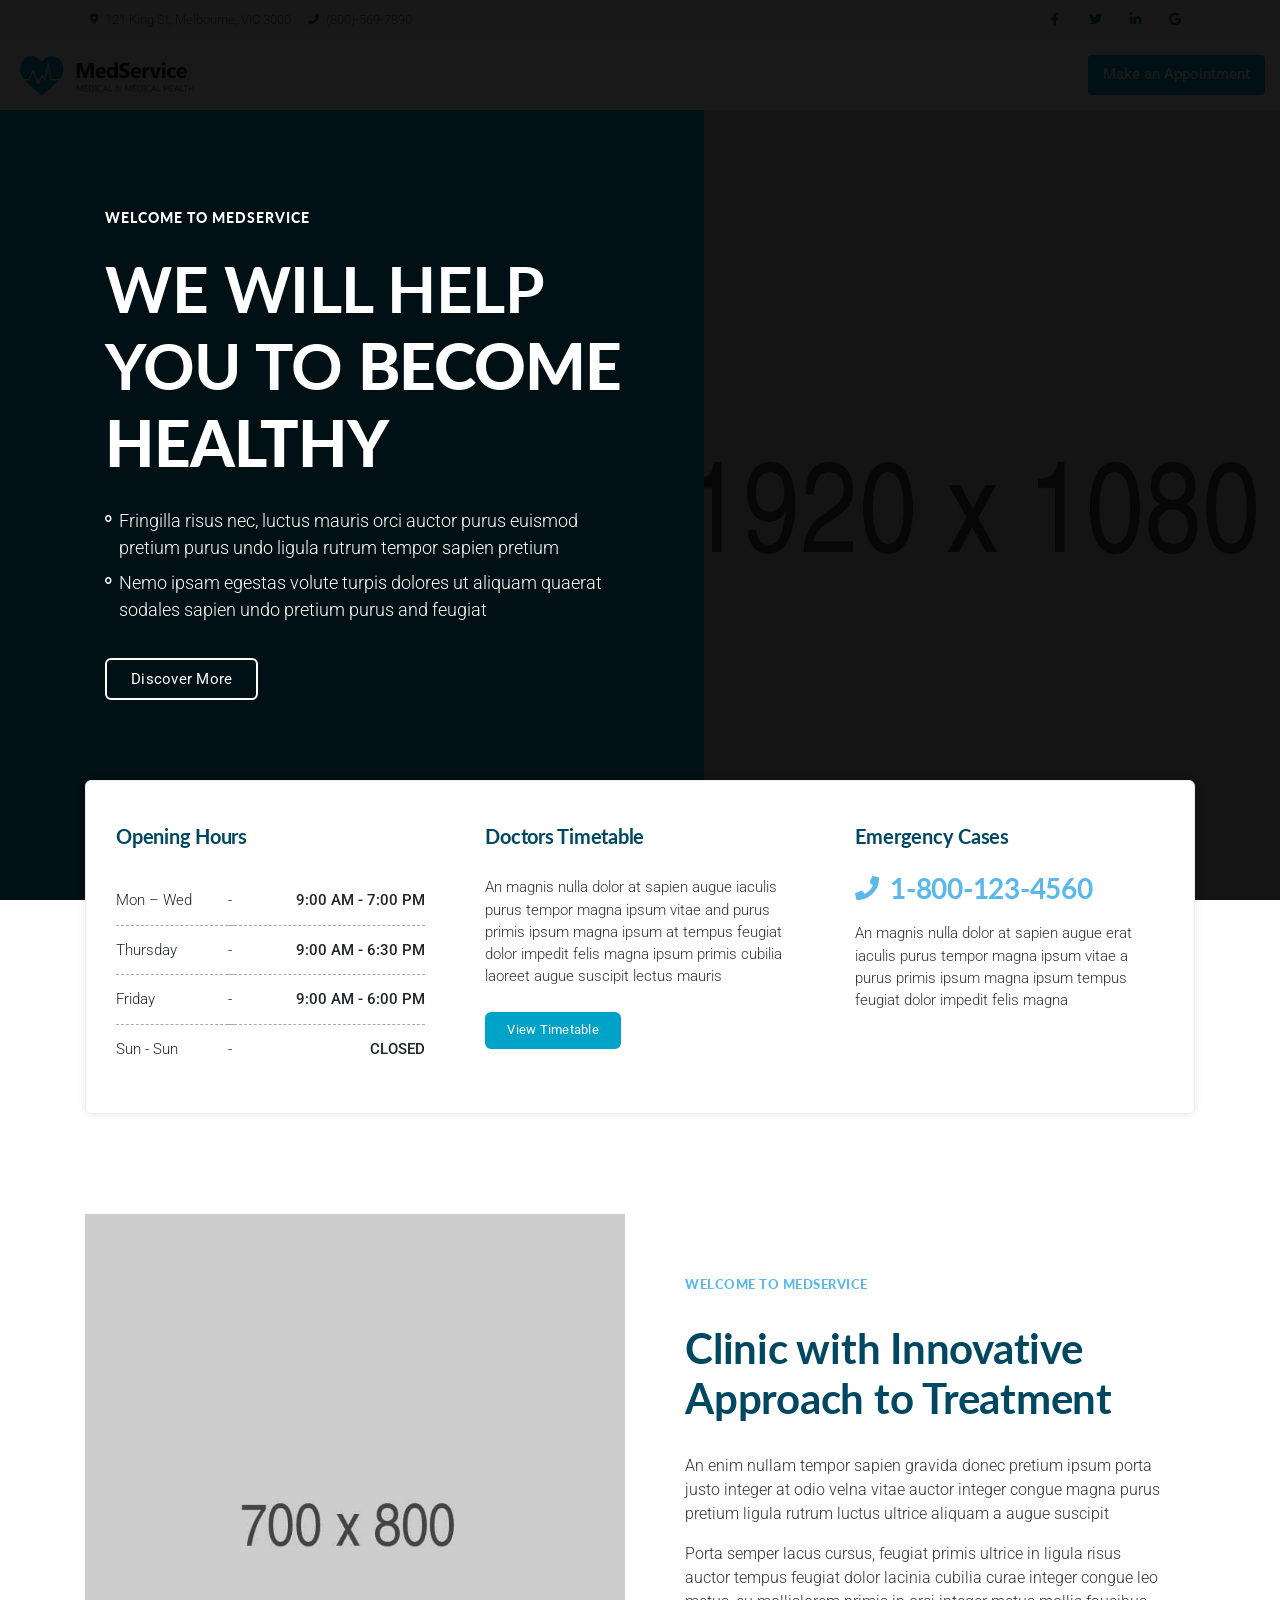
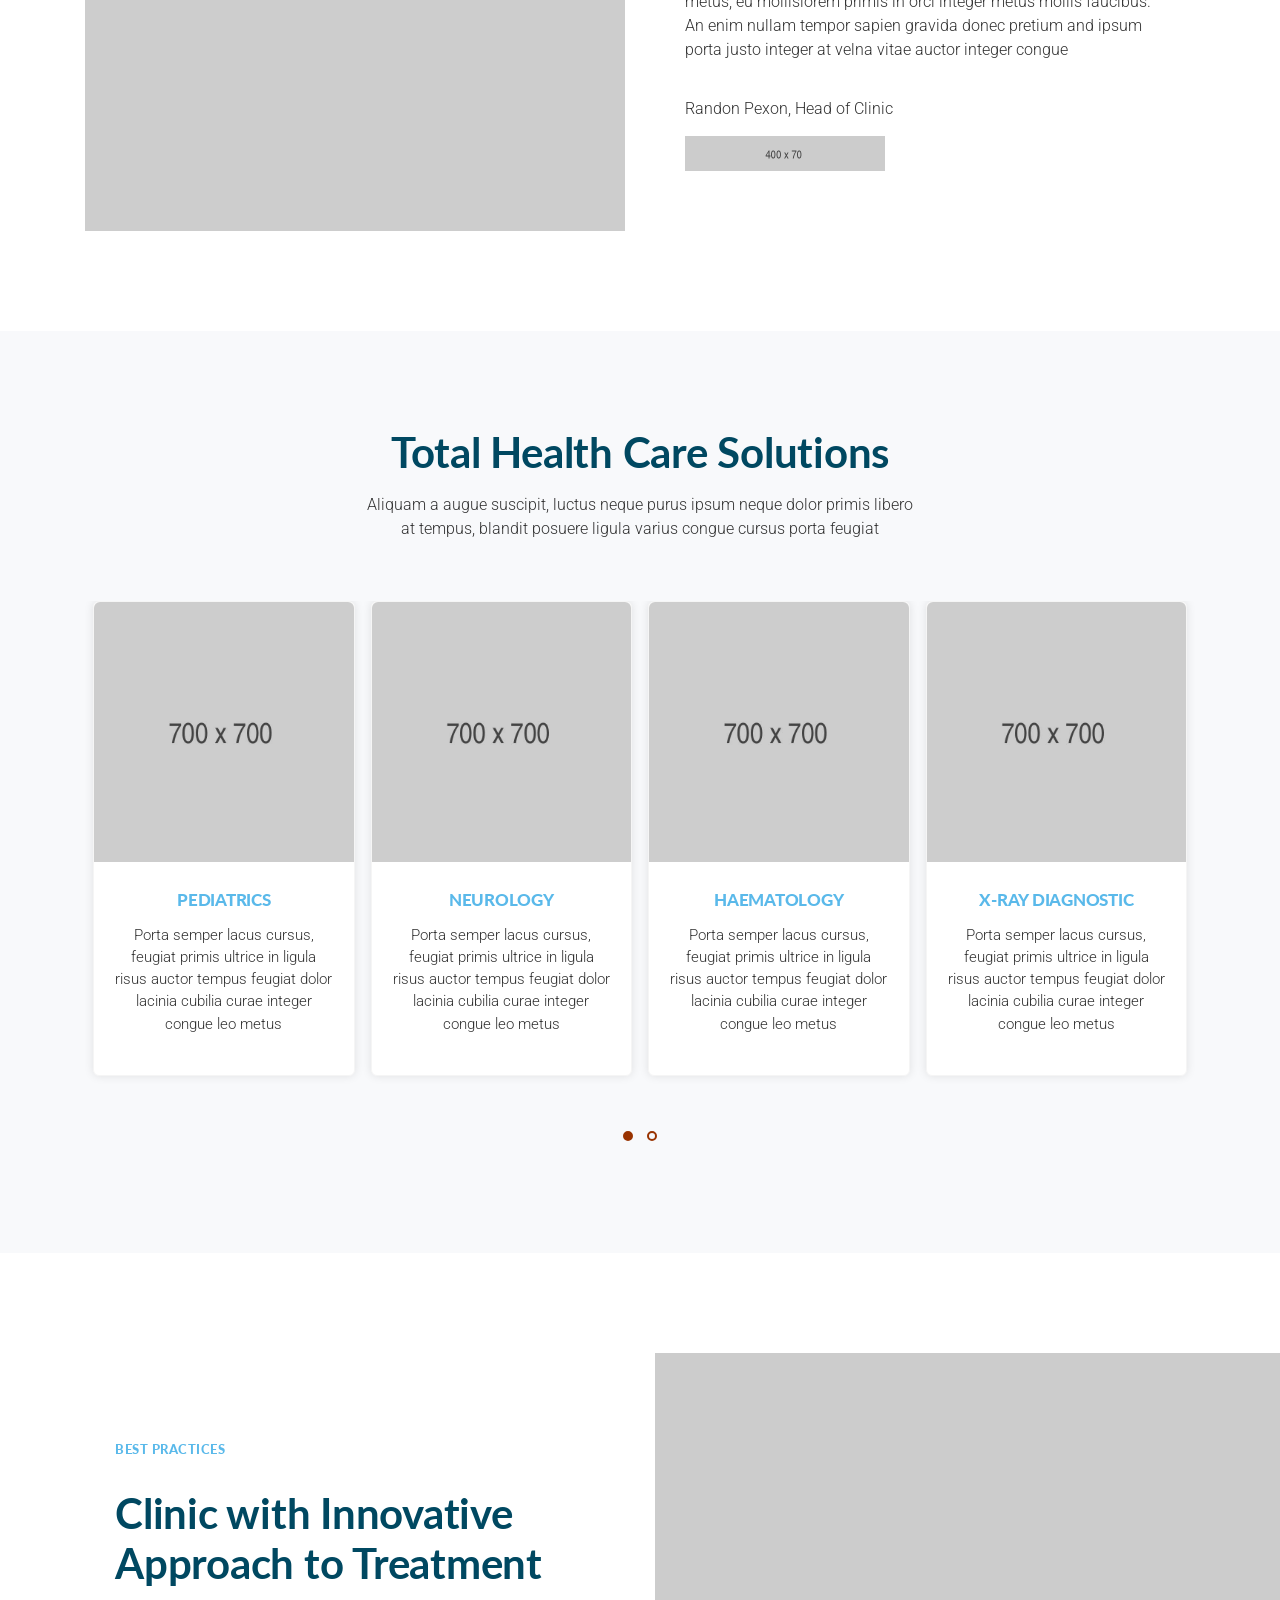
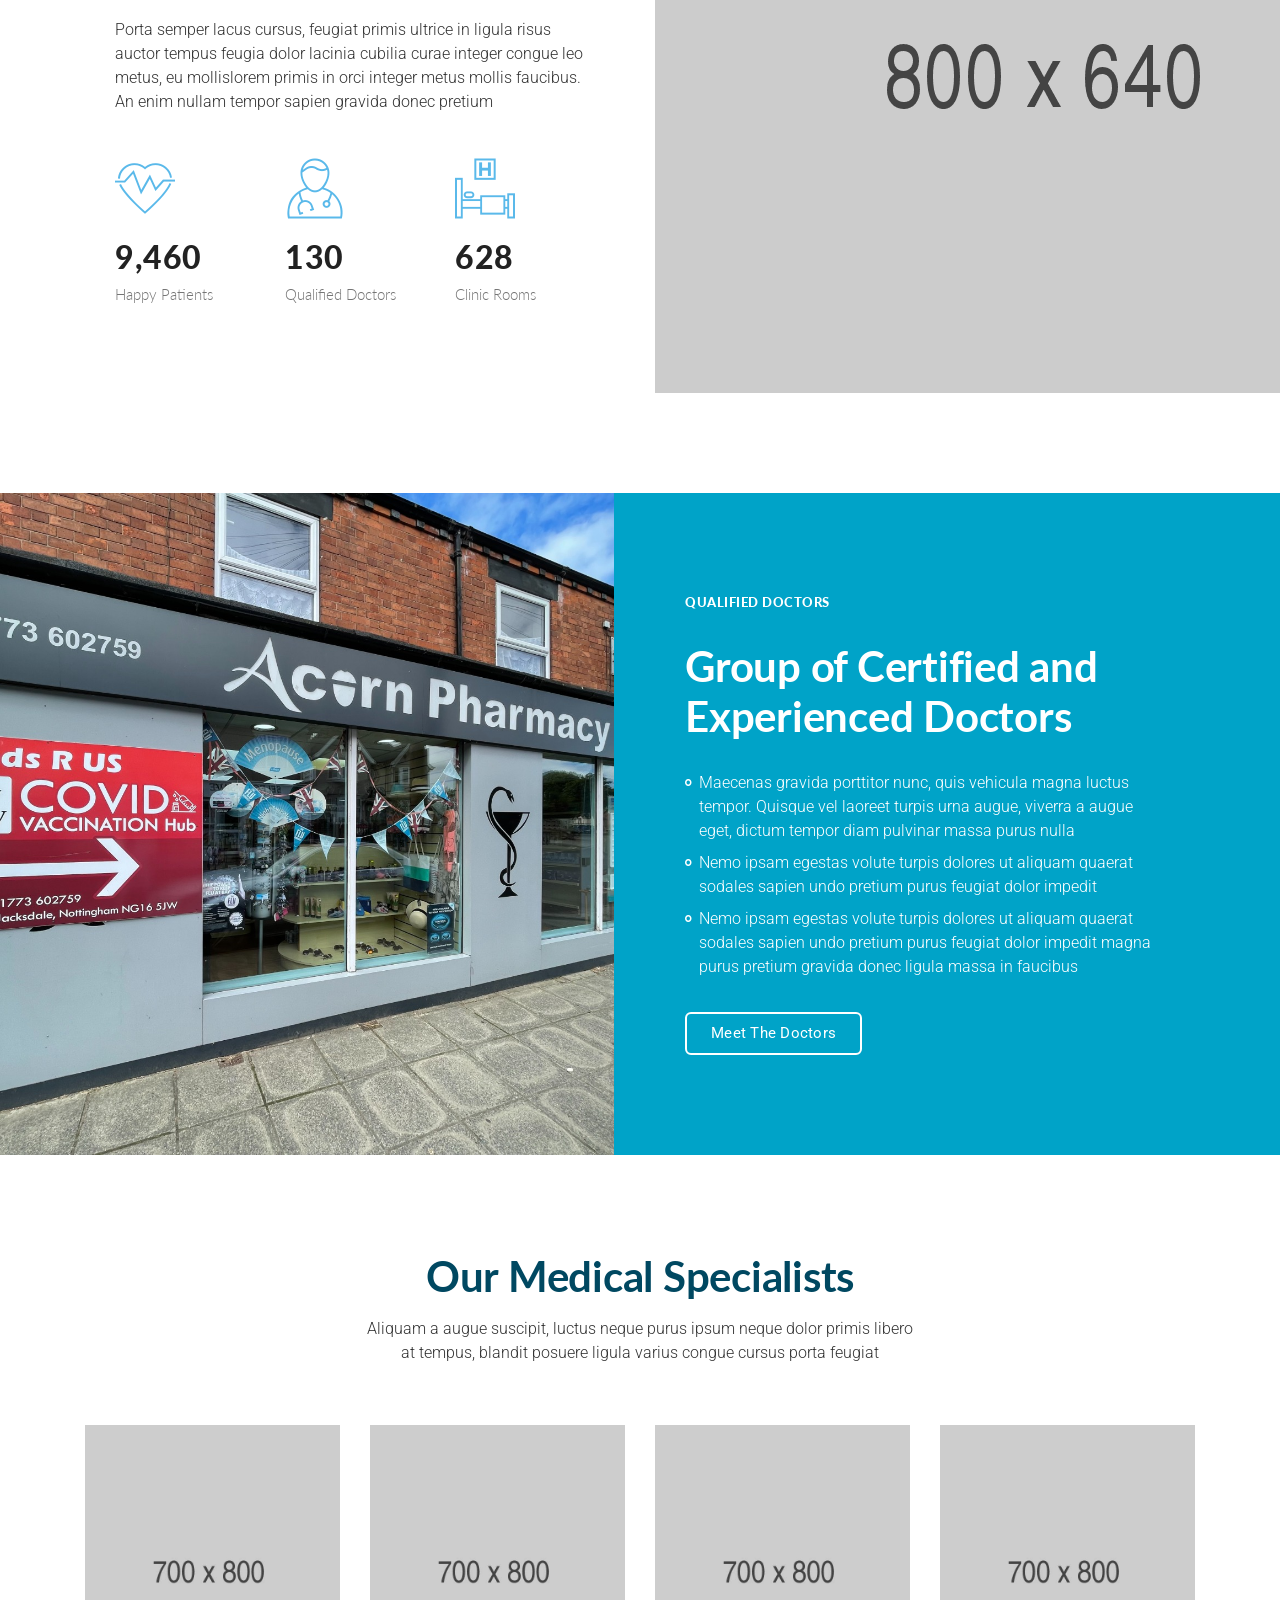
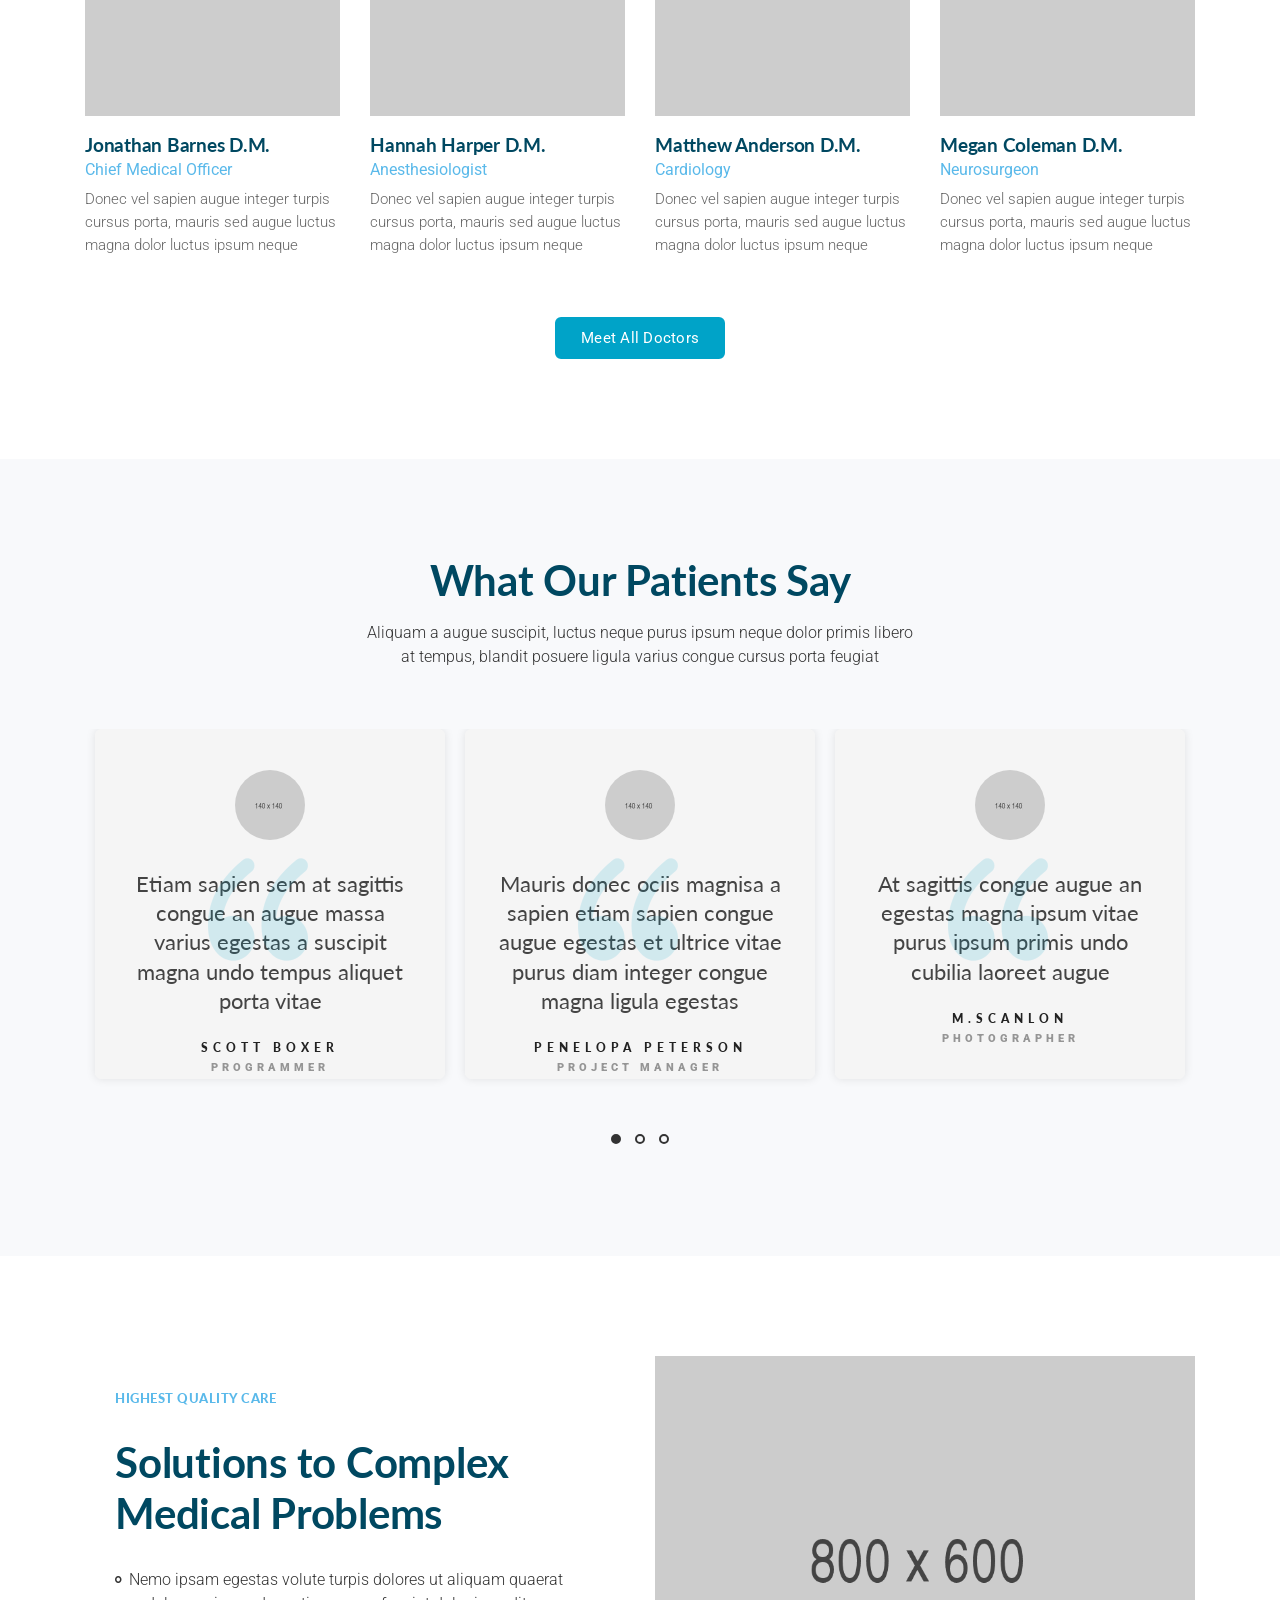
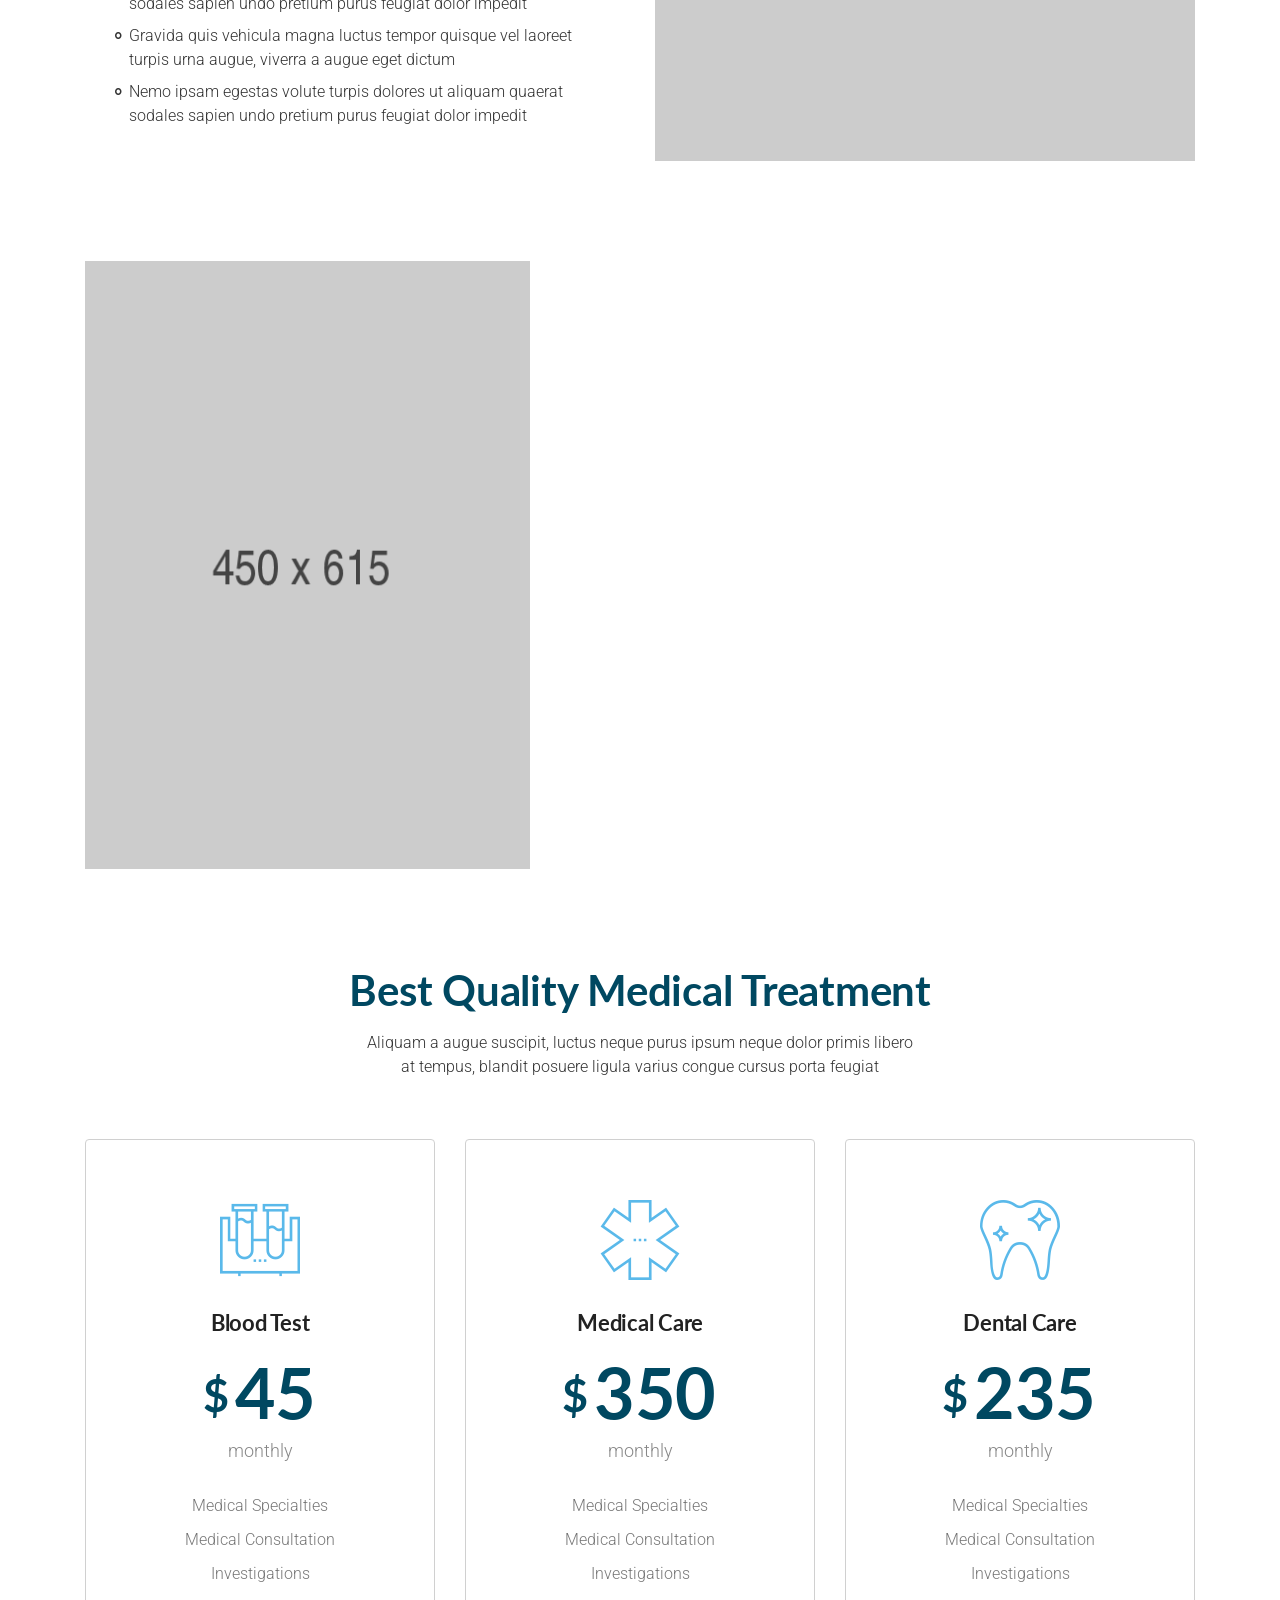
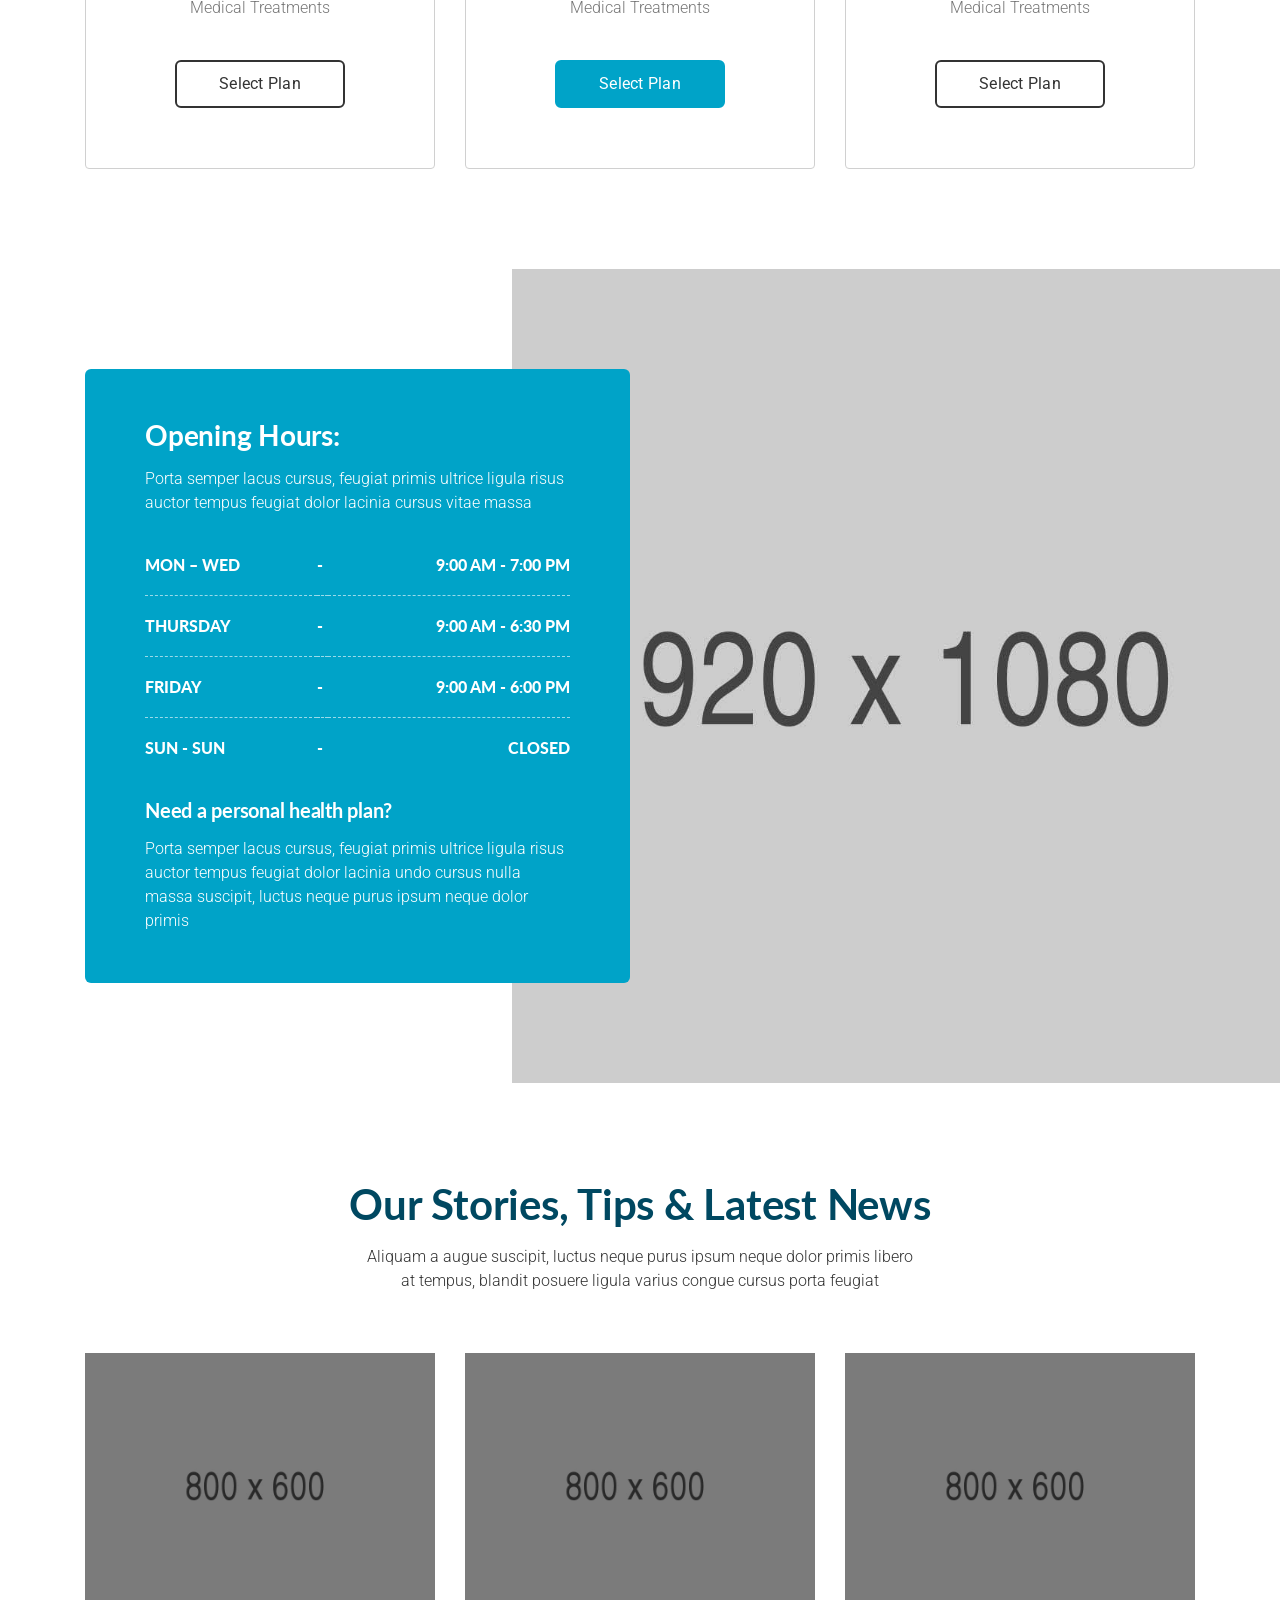
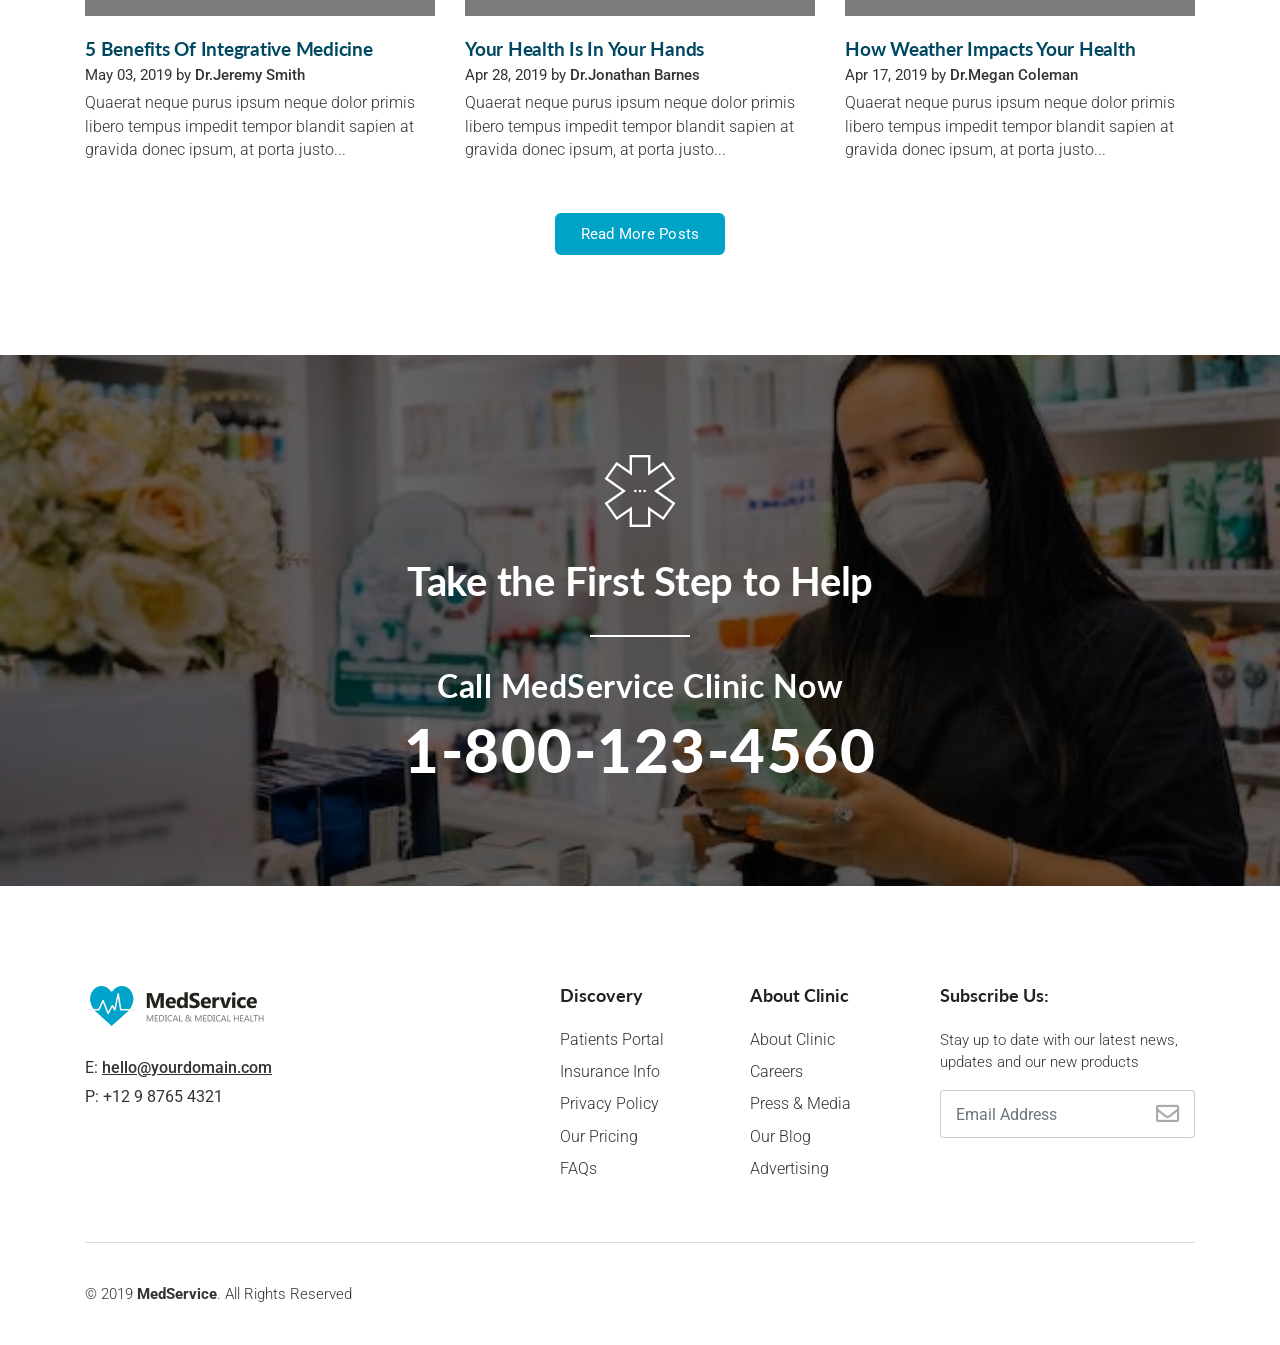
<file: demo-12.html>
<!DOCTYPE html>
<!-- MedService - Medical & Medical Health Landing Page Template design by Jthemes -->
<!--[if lt IE 7 ]><html class="ie ie6" lang="en"> <![endif]-->
<!--[if IE 7 ]><html class="ie ie7" lang="en"> <![endif]-->
<!--[if IE 8 ]><html class="ie ie8" lang="en"> <![endif]-->
<!--[if (gte IE 9)|!(IE)]><!-->
<html lang="en">




	<head>

		<meta charset="utf-8">
		<meta http-equiv="X-UA-Compatible" content="IE=edge"/>
		<meta name="author" content="Jthemes"/>	
		<meta name="description" content="MedService - Medical & Medical Health Landing Page Template"/>
		<meta name="keywords" content="Responsive, HTML5 Template, Jthemes, One Page, Landing, Medical, Health, Healthcare, Doctor, Clinic, Care, Hospital">	
		<meta name="viewport" content="width=device-width, initial-scale=1.0"/>
				
  		<!-- SITE TITLE -->
		<title>MedService - Medical & Medical Health Landing Page Template</title>
							
		<!-- FAVICON AND TOUCH ICONS  -->
		<link rel="shortcut icon" href="images/favicon.ico" type="image/x-icon">
		<link rel="icon" href="images/favicon.ico" type="image/x-icon">
		<link rel="apple-touch-icon" sizes="152x152" href="images/apple-touch-icon-152x152.png">
		<link rel="apple-touch-icon" sizes="120x120" href="images/apple-touch-icon-120x120.png">
		<link rel="apple-touch-icon" sizes="76x76" href="images/apple-touch-icon-76x76.png">
		<link rel="apple-touch-icon" href="images/apple-touch-icon.png">

		<!-- GOOGLE FONTS -->
		<link href="https://fonts.googleapis.com/css?family=Roboto:300,400,500,700,900" rel="stylesheet"> 	
		<link href="https://fonts.googleapis.com/css?family=Lato:400,700,900" rel="stylesheet"> 

		<!-- BOOTSTRAP CSS -->
		<link href="css/bootstrap.min.css" rel="stylesheet">
				
		<!-- FONT ICONS -->
		<link href="https://use.fontawesome.com/releases/v5.7.2/css/all.css" integrity="sha384-fnmOCqbTlWIlj8LyTjo7mOUStjsKC4pOpQbqyi7RrhN7udi9RwhKkMHpvLbHG9Sr" rel="stylesheet" crossorigin="anonymous">		
		<link href="css/flaticon.css" rel="stylesheet">

		<!-- PLUGINS STYLESHEET -->
		<link href="css/menu.css" rel="stylesheet">	
		<link id="effect" href="css/dropdown-effects/fade-down.css" media="all" rel="stylesheet">
		<link href="css/magnific-popup.css" rel="stylesheet">	
		<link href="css/owl.carousel.min.css" rel="stylesheet">
		<link href="css/owl.theme.default.min.css" rel="stylesheet">
		<link href="css/animate.css" rel="stylesheet">
		<link href="css/jquery.datetimepicker.min.css" rel="stylesheet">
				
		<!-- TEMPLATE CSS -->
		<link href="css/style.css" rel="stylesheet">
		
		<!-- RESPONSIVE CSS -->
		<link href="css/responsive.css" rel="stylesheet"> 
	
	</head>




	<body>




		<!-- PRELOADER SPINNER
		============================================= -->	
		<div id="loader-wrapper">
			<div id="loader"><div class="loader-inner"></div></div>
		</div>




		<!-- PAGE CONTENT
		============================================= -->	
		<div id="page" class="page">




			<!-- HEADER
			============================================= -->
			<header id="header" class="header">


				<!-- MOBILE HEADER -->
			    <div class="wsmobileheader clearfix">
			    	<a id="wsnavtoggle" class="wsanimated-arrow"><span></span></a>
			    	<span class="smllogo"><img src="images/logo.png" width="180" height="40" alt="mobile-logo"/></span>
			    	<a href="tel:123456789" class="callusbtn"><i class="fas fa-phone"></i></a>
			 	</div>


			 	<!-- HEADER STRIP -->
			 	<div class="headtoppart bg-lightgrey clearfix">
			    	<div class="headerwp clearfix">

			    		<!-- Address -->
			     		<div class="headertopleft">			     			
			        		<div class="address clearfix"><span><i class="fas fa-map-marker-alt"></i>121 King St,
			            		Melbourne, VIC 3000 </span> <a href="tel:123456789" class="callusbtn"><i class="fas fa-phone"></i>(800)-569-7890</a>
			            	</div>
			     		</div>

			     		<!-- Social Links -->
					    <div class="headertopright">
					    	<a class="googleicon" title="Google" href="#"><i class="fab fa-google"></i> <span class="mobiletext02">Google</span></a>
					        <a class="linkedinicon" title="Linkedin" href="#"><i class="fab fa-linkedin-in"></i> <span class="mobiletext02">Linkedin</span></a>
					        <a class="twittericon" title="Twitter" href="#"><i class="fab fa-twitter"></i> <span class="mobiletext02">Twitter</span></a>
					        <a class="facebookicon" title="Facebook" href="#"><i class="fab fa-facebook-f"></i> <span class="mobiletext02">Facebook</span></a>
				      	</div>

				    </div>
			  	</div>	<!-- END HEADER STRIP -->


			  	<!-- NAVIGATION MENU -->
			  	<div class="wsmainfull menu clearfix">
    				<div class="wsmainwp clearfix">

    					<!-- LOGO IMAGE -->
    					<!-- For Retina Ready displays take a image with double the amount of pixels that your image will be displayed (e.g 360 x 80 pixels) -->
    					<div class="desktoplogo"><a href="#hero-12"><img src="images/logo.png"  width="180" height="40" alt="header-logo"></a></div>

    					<!-- MAIN MENU -->
      					<nav class="wsmenu clearfix">
        					<ul class="wsmenu-list">


        						<!-- DROPDOWN MENU -->
					        	<li aria-haspopup="true"><a href="#">Home <span class="wsarrow"></span></a>
					           		<ul class="sub-menu">
					           			<li aria-haspopup="true"><a href="#">Dummy Link Style #1</a></li>
					              		<li aria-haspopup="true"><a href="#">Dummy Link Style #2</a></li>
					              		<li aria-haspopup="true"><a href="#">Dummy Link Style #3</a></li>
					              		<li aria-haspopup="true"><a href="#">Dummy Link Style #4</a></li>
					              		<li aria-haspopup="true"><a href="#">Dummy Link Style #5</a></li>
					           		</ul>
					          	</li>	<!-- END DROPDOWN MENU -->


					          	<!-- PAGES -->
					          	<li aria-haspopup="true"><a href="#">Pages <span class="wsarrow"></span></a>
            						<div class="wsmegamenu clearfix">
             							<div class="container">
               								<div class="row">

               									<!-- MEGAMENU LINKS -->
               									<ul class="col-lg-3 col-md-12 col-xs-12 link-list">
								                    <li class="title">Standard Pages:</li>
								                    <li><a href="about-us.html">About Us Page</a></li>
								                    <li><a href="who-we-are.html">Who We Are</a></li>
								                    <li><a href="all-services.html">Our Services</a></li>
								                    <li><a href="service-1.html">Service Single #1</a></li>
								                    <li><a href="service-2.html">Service Single #2</a></li>				                             
								                </ul>

								                <!-- MEGAMENU LINKS -->
               									<ul class="col-lg-3 col-md-12 col-xs-12 link-list">
								                    <li class="title">Medical Pages:</li>
								                    <li><a href="all-departments.html">Our Departments</a></li>								                    
								                    <li><a href="department-single.html">Department Single</a></li>
								                    <li><a href="all-doctors.html">Meet the Doctors</a></li>
								                    <li><a href="doctor-1.html">Doctor's Profile #1</a></li>
								                    <li><a href="doctor-2.html">Doctor's Profile #2</a></li>
								                    <li><a href="timetable.html">Doctors Timetable</a></li>									                    
								                </ul>

								                <!-- MEGAMENU LINKS -->
               									<ul class="col-lg-3 col-md-12 col-xs-12 link-list">
								                    <li class="title">Special Pages:</li>
								                    <li><a href="pricing-1.html">Pricing Packages #1</a></li>
								                    <li><a href="pricing-2.html">Pricing Packages #2</a></li>								                    
								                    <li><a href="appointment.html">Make an Appointment</a></li>
								                    <li><a href="faqs.html">FAQs Page</a></li>
								                    <li><a href="terms.html">Terms of Use</a></li> 
								                </ul>

								                <!-- MEGAMENU LINKS -->
               									<ul class="col-lg-3 col-md-12 col-xs-12 link-list">
								                    <li class="title">Auxiliary Pages:</li>
								                    <li><a href="gallery.html">Our Gallery</a></li>
								                    <li><a href="blog-listing.html">Blog Listing Page</a></li>
								                    <li><a href="single-post.html">Single Blog Post</a></li>								                   
								                    <li><a href="contacts-1.html">Contact Us #1</a></li>
								                    <li><a href="contacts-2.html">Contact Us #2</a></li> 						
								                </ul>
								                
							                </div>  <!-- End row -->	
							            </div>  <!-- End container -->	
							        </div>  <!-- End wsmegamenu -->	
							    </li>	<!-- END PAGES -->


					          	<!-- HALF MENU -->
					          	<li aria-haspopup="true"><a href="#">Half Menu <span class="wsarrow"></span></a>
					            	<div class="wsmegamenu clearfix halfmenu">
					              		<div class="container-fluid">
					                		<div class="row">

					                			<!-- Links -->
							                	<ul class="col-lg-6 col-md-12 col-xs-12 link-list">
							                    	<li class="title">For Patients:</li>
								                    <li><a href="#">Meet The Doctors</a></li>							                    
								                    <li><a href="#">Patient Info Sheets</a></li>
								                    <li><a href="#">Online Patients Portal</a></li>
								                    <li><a href="#">Patients Testimonials</a></li>
								                    <li><a href="#">Blog & Latest News</a></li>								                    
							                  	</ul>

							                  	<!-- Links -->
								                <ul class="col-lg-6 col-md-12 col-xs-12 link-list">
								                    <li class="title">Quick Links:</li>
								                    <li><a href="#">Terms & Privacy Policy</a></li>
								                    <li><a href="#">Donor Privacy Policy</a></li>
								                    <li><a href="#">Workers Compensation</a></li>
								                    <li><a href="#">Insurance Information</a></li>
								                    <li><a href="#">After Hours Care</a></li>
								                </ul>

					                		</div>
					              		</div>
					            	</div>
					          	</li>	<!-- END HALF MENU -->


					          	<!-- MEGAMENU -->
					          	<li aria-haspopup="true"><a href="#">Mega Menu <span class="wsarrow"></span></a>
            						<div class="wsmegamenu clearfix">
             							<div class="container">
               								<div class="row">


               									<!-- MEGAMENU QUICK LINKS -->
               									<ul class="col-lg-3 col-md-12 col-xs-12 link-list">
								                    <li class="title">Quick Links:</li>
								                    <li><a href="#">For Referring Doctors</a></li>
								                    <li><a href="#">Terms & Privacy Policy</a></li>
								                    <li><a href="#">Donor Privacy Policy</a></li>								                    
								                    <li><a href="#">Patient Info Sheets</a></li>
								                    <li><a href="#">Online Patients Portal</a></li>
								                    <li><a href="#">Insurance Information</a></li>
								                    <li><a href="#">Patients Testimonials</a></li>
								                </ul>


								                <!-- MEGAMENU FEATURED NEWS -->
								                <div class="col-lg-5 col-md-12 col-xs-12">

								                	<!-- Title -->
								                    <h3 class="title">Featured News:</h3>

								                    <!-- Image -->
								                    <div class="fluid-width-video-wrapper"><img src="images/blog/featured-news.jpg" alt="featured-news" /></div>

								                    <!-- Text -->
								                    <h5 class="h5-xs"><a href="#">5 Benefits of integrative medicine</a></h5>
								                    <p class="wsmwnutxt">Porta semper lacus cursus, feugiat primis ultrice in ligula risus auctor
								                       tempus feugiat dolor impedit magna purus at pretium gravida donec
								                    </p>

								                </div>	<!-- END MEGAMENU FEATURED NEWS -->


								                <!-- MEGAMENU LATEST NEWS -->
								                <div class="col-lg-4 col-md-12 col-xs-12">

								                	<!-- Title -->
                    								<h3 class="title">Latest News:</h3>

                    								<!-- Latest News -->
                    								<ul class="latest-news">
									
														<!-- Post #1 -->
														<li class="clearfix d-flex align-items-center">

															<!-- Image -->
															<img class="img-fluid" src="images/blog/latest-post-1.jpg" alt="blog-post-preview" />

															<!-- Text -->
															<div class="post-summary">
																<a href="single-post.html">Etiam sapien risus ante auctor tempus accumsan an empor ...</a>
																<p>43 Comments</p>
															</div>

														</li>
														
														<!-- Post #2 -->
														<li class="clearfix d-flex align-items-center">

															<!-- Image -->
															<img class="img-fluid" src="images/blog/latest-post-2.jpg" alt="blog-post-preview" />

															<!-- Text -->
															<div class="post-summary">
																<a href="single-post.html">Blandit tempor a sapien ipsum, porta risus auctor justo ...</a>
																<p>38 Comments</p>
															</div>

														</li>
														
														<!-- Post #3 -->
														<li class="clearfix d-flex align-items-center">

															<!-- Image -->
															<img class="img-fluid" src="images/blog/latest-post-3.jpg" alt="blog-post-preview" />

															<!-- Text -->
															<div class="post-summary">
																<a href="single-post.html">Cursus risus auctor tempus risus laoreet turpis auctor varius ...</a>
																<p>29 Comments</p>
															</div>

														</li>
													</ul>
                    							</div>	<!-- END MEGAMENU LATEST NEWS -->

								                
							                </div>  <!-- End row -->	
							            </div>  <!-- End container -->	
							        </div>  <!-- End wsmegamenu -->	
							    </li>	<!-- END MEGAMENU -->

							    
							    <!-- SIMPLE NAVIGATION LINK -->
							    <li class="nl-simple" aria-haspopup="true"><a href="#">Simple Link</a></li>

							    <!-- NAVIGATION MENU BUTTON -->
							    <li class="nl-simple header-btn" aria-haspopup="true"><a href="appointment.html">Make an Appointment</a></li>


        					</ul>
        				</nav>	<!-- END MAIN MENU -->

    				</div>
    			</div>	<!-- END NAVIGATION MENU -->


			</header>	<!-- END HEADER -->




			<!-- HERO-12
			============================================= -->	
			<section id="hero-12" class="bg-blue hero-section division">


				<!-- HERO TEXT -->
				<div class="container">	
					<div class="row">
						<div class="col-md-7 col-lg-7">
							<div class="hero-txt white-color">							

								<!-- Title -->
								<h5>Welcome to MedService</h5>
								<h2>We Will help you to <span>become healthy</span></h2>

								<!-- CONTENT BOX #1 -->
								<div class="box-list">							
									<div class="box-list-icon"><i class="fas fa-genderless"></i></div>
									<p class="p-md">Fringilla risus nec, luctus mauris orci auctor purus euismod pretium 
									   purus undo ligula rutrum tempor sapien pretium
									</p>							
								</div>
									
								<!-- CONTENT BOX #2 -->
								<div class="box-list mb-15">	
									<div class="box-list-icon"><i class="fas fa-genderless"></i></div>
									<p class="p-md">Nemo ipsam egestas volute turpis dolores ut aliquam quaerat sodales 
									   sapien undo pretium purus and feugiat
									</p>				
								</div>	

								<!-- Button -->
								<a href="about-us.html" class="btn btn-tra-white blue-hover">Discover More</a>	

							</div>
						</div>	
					</div>	  <!-- End row -->
				</div>	   <!-- END END HERO TEXT -->
				
				
				<!-- HERO IMAGE -->
				<div class="hero-12-img"></div>	


			</section>	<!-- END HERO-12 -->




			<!-- ABOUT-2
			============================================= -->
			<section id="about-2" class="about-section division">
				<div class="container">
					<div class="abox-2-holder">
						<div class="row">
						

							<!-- ABOUT BOX #1 -->
							<div class="col-md-12 col-lg-4">
								<div class="abox-2">

									<!-- Title -->
									<h5 class="h5-md steelblue-color">Opening Hours</h5>

									<!-- Table -->
									<table class="table">
										<tbody>
										    <tr>
										      	<td>Mon – Wed</td>
										      	<td> - </td>
										      	<td class="text-right">9:00 AM - 7:00 PM</td>
										    </tr>
										    <tr>
										      	<td>Thursday</td>
										      	<td> - </td>
										      	<td class="text-right">9:00 AM - 6:30 PM</td>
										    </tr>
										     <tr>
										      	<td>Friday</td>
										      	<td> - </td>
										      	<td class="text-right">9:00 AM - 6:00 PM</td>
										    </tr>
										    <tr class="last-tr">
										      	<td>Sun - Sun</td>
										      	<td>-</td>
										      	<td class="text-right">CLOSED</td>
										   	 </tr>
										  </tbody>
									</table>

								</div>
							</div>


							<!-- ABOUT BOX #2 -->
							<div class="col-md-6 col-lg-4">
								<div class="abox-2">

									<h5 class="h5-md steelblue-color">Doctors Timetable</h5>

									<!-- Text -->
									<p>An magnis nulla dolor at sapien augue iaculis purus tempor magna ipsum vitae and purus
									   primis ipsum magna ipsum at tempus feugiat dolor impedit felis magna ipsum primis cubilia 
									   laoreet augue suscipit lectus mauris
									</p>

									<!-- Button -->
									<a href="timetable.html" class="btn btn-sm btn-blue blue-hover mt-25">View Timetable</a>

								</div>
							</div>


							<!-- ABOUT BOX #3 -->
							<div class="col-md-6 col-lg-4">
								<div class="abox-2">

									<!-- Title -->
									<h5 class="h5-md steelblue-color">Emergency Cases</h5>

									<!-- Text -->
									<h4 class="h4-sm emergency-call blue-color"><i class="fas fa-phone"></i> 1-800-123-4560</h4>
									<p class="mt-20">An magnis nulla dolor at sapien augue erat iaculis purus tempor magna ipsum vitae 
									   a purus primis ipsum magna ipsum tempus feugiat dolor impedit felis magna
									</p>

								</div>
							</div>


						</div>    <!-- End row -->
					</div>
				</div>	   <!-- End container -->	
			</section>	<!-- END ABOUT-2 -->




			<!-- INFO-4
			============================================= -->
			<section id="info-4" class="wide-60 info-section division">
				<div class="container">
					<div class="row d-flex align-items-center">


						<!-- INFO IMAGE -->
						<div class="col-lg-6">
							<div class="info-4-img mb-40 text-center wow fadeInUp" data-wow-delay="0.6s">
								<img class="img-fluid" src="images/chief_doctor_700x800.jpg" alt="info-image">
							</div>
						</div>


						<!-- INFO TEXT -->	
						<div class="col-lg-6">
							<div class="txt-block mb-40 pc-30 wow fadeInUp" data-wow-delay="0.4s">

								<!-- Section ID -->	
					 			<span class="section-id blue-color">Welcome to MedService</span>

								<!-- Title -->
								<h3 class="h3-md steelblue-color">Clinic with Innovative Approach to Treatment</h3>

								<!-- Text -->
								<p>An enim nullam tempor sapien gravida donec pretium ipsum  porta justo integer at  odio
								   velna vitae auctor integer congue magna purus pretium ligula rutrum luctus ultrice aliquam
								   a augue suscipit
								</p>

								<!-- Text -->
								<p>Porta semper lacus cursus, feugiat primis ultrice in ligula risus auctor tempus feugiat
								   dolor lacinia cubilia curae integer congue leo metus, eu mollislorem primis in orci integer
								   metus mollis faucibus. An enim nullam tempor sapien gravida donec pretium and ipsum porta
								   justo integer at velna vitae auctor integer congue
								</p>

								<!-- Singnature -->
								<div class="singnature mt-35">

									<!-- Text -->
									<p class="p-small mb-15">Randon Pexon, Head of Clinic</p>

									<!-- Singnature Image -->
									<!-- Recommended sizes for Retina Ready displays is 400x68px; -->
									<img class="img-fluid" src="images/signature.png" width="200" height="34" alt="signature-image" />	

								</div>

							</div>
						</div>	<!-- END TEXT BLOCK -->	

					
					</div>    <!-- End row -->
				</div>	   <!-- End container -->
			</section>	<!-- END INFO-4 -->




			<!-- SERVICES-5
			============================================= -->
			<section id="services-5" class="bg-lightgrey wide-100 services-section division">
				<div class="container">


					<!-- SECTION TITLE -->	
					<div class="row">	
						<div class="col-lg-10 offset-lg-1 section-title">		

							<!-- Title 	-->	
							<h3 class="h3-md steelblue-color">Total Health Care Solutions</h3>	

							<!-- Text -->
							<p>Aliquam a augue suscipit, luctus neque purus ipsum neque dolor primis libero at tempus, 
							   blandit posuere ligula varius congue cursus porta feugiat
							</p>
										
						</div> 
					</div>
				
					
					<!-- SERVICES CONTENT -->
					<div class="row">
						<div class="col-md-12">					
							<div class="owl-carousel owl-theme services-holder">

						
								<!-- SERVICE BOX #1 -->
								<div class="sbox-5">

									<!-- Image -->
									<img class="img-fluid" src="images/pediatrics_700x700.jpg" alt="content-image" />	
									
									<!-- Text -->
									<div class="sbox-5-txt">

										<!-- Title -->
										<h5 class="h5-sm blue-color">Pediatrics</h5>

										<!-- Text -->
										<p>Porta semper lacus cursus, feugiat primis ultrice in ligula risus auctor
										   tempus feugiat dolor lacinia cubilia curae integer congue leo metus
										</p>

									</div>	
																																						
								</div>


								<!-- SERVICE BOX #2 -->
								<div class="sbox-5">

									<!-- Image -->
									<img class="img-fluid" src="images/neurology_700x700.jpg" alt="content-image" />	
									
									<!-- Text -->
									<div class="sbox-5-txt">

										<!-- Title -->
										<h5 class="h5-sm blue-color">Neurology</h5>

										<!-- Text -->
										<p>Porta semper lacus cursus, feugiat primis ultrice in ligula risus auctor
										   tempus feugiat dolor lacinia cubilia curae integer congue leo metus
										</p>

									</div>	

								</div>


								<!-- SERVICE BOX #3 -->
								<div class="sbox-5">

									<!-- Image -->
									<img class="img-fluid" src="images/hematology_700x700.jpg" alt="content-image" />	
									
									<!-- Text -->
									<div class="sbox-5-txt">

										<!-- Title -->
										<h5 class="h5-sm blue-color">Haematology</h5>

										<!-- Text -->
										<p>Porta semper lacus cursus, feugiat primis ultrice in ligula risus auctor
										   tempus feugiat dolor lacinia cubilia curae integer congue leo metus
										</p>

									</div>	

								</div>


								<!-- SERVICE BOX #4 -->
								<div class="sbox-5">

									<!-- Image -->
									<img class="img-fluid" src="images/x-ray_700x700.jpg" alt="content-image" />	
									
									<!-- Text -->
									<div class="sbox-5-txt">

										<!-- Title -->
										<h5 class="h5-sm blue-color">X-Ray Diagnostic</h5>

										<!-- Text -->
										<p>Porta semper lacus cursus, feugiat primis ultrice in ligula risus auctor
										   tempus feugiat dolor lacinia cubilia curae integer congue leo metus
										</p>

									</div>	

								</div>


								<!-- SERVICE BOX #5 -->
								<div class="sbox-5">

									<!-- Image -->
									<img class="img-fluid" src="images/cardiology_700x700.jpg" alt="content-image" />	
									
									<!-- Text -->
									<div class="sbox-5-txt">

										<!-- Title -->
										<h5 class="h5-sm blue-color">Cardiology</h5>

										<!-- Text -->
										<p>Porta semper lacus cursus, feugiat primis ultrice in ligula risus auctor
										   tempus feugiat dolor lacinia cubilia curae integer congue leo metus
										</p>

									</div>	

								</div>


								<!-- SERVICE BOX #6 -->
								<div class="sbox-5">

									<!-- Image -->
									<img class="img-fluid" src="images/mri_700x700.jpg" alt="content-image" />	
										
									<!-- Text -->
									<div class="sbox-5-txt">
										
										<!-- Title -->
										<h5 class="h5-sm blue-color">MRI Diagnostics</h5>

										<!-- Text -->
										<p>Porta semper lacus cursus, feugiat primis ultrice in ligula risus auctor
										   tempus feugiat dolor lacinia cubilia curae integer congue leo metus
										</p>

									</div>	

								</div>


								<!-- SERVICE BOX #7 -->
								<div class="sbox-5">

									<!-- Image -->
									<img class="img-fluid" src="images/laboratory_700x700.jpg" alt="content-image" />	
										

									<!-- Text -->
									<div class="sbox-5-txt">
										
										<!-- Title -->
										<h5 class="h5-sm blue-color">Laboratory Services</h5>

										<!-- Text -->
										<p>Porta semper lacus cursus, feugiat primis ultrice in ligula risus auctor
										   tempus feugiat dolor lacinia cubilia curae integer congue leo metus
										</p>

									</div>	

								</div>


								<!-- SERVICE BOX #8 -->
								<div class="sbox-5">

									<!-- Image -->
									<img class="img-fluid" src="images/emergency_help_700x700.jpg" alt="content-image" />	
										
									<!-- Text -->
									<div class="sbox-5-txt">

										<!-- Title -->	
										<h5 class="h5-sm blue-color">Emergency Help</h5>

										<!-- Text -->
										<p>Porta semper lacus cursus, feugiat primis ultrice in ligula risus auctor
										   tempus feugiat dolor lacinia cubilia curae integer congue leo metus
										</p>

									</div>
																																						
								</div>

							
							</div>
						</div>									
					</div>	<!-- END SERVICES CONTENT --> 
							
						
				</div>	   <!-- End container -->
			</section>	 <!-- END SERVICES-5 -->




			<!-- STATISTIC-3
			============================================= -->
			<div id="statistic-3" class="wide-60 statistic-section division">
				<div class="container">
					<div class="row d-flex align-items-center">


						<!-- TEXT BLOCK -->	
						<div class="col-lg-6">
							<div class="txt-block pc-30 mb-40 wow fadeInUp" data-wow-delay="0.4s">

								<!-- Section ID -->	
					 			<span class="section-id blue-color">Best Practices</span>

								<!-- Title -->
								<h3 class="h3-md steelblue-color">Clinic with Innovative Approach to Treatment</h3>

								<!-- Text -->
								<p>Porta semper lacus cursus, feugiat primis ultrice in ligula risus auctor tempus feugia
								   dolor lacinia cubilia curae integer congue leo metus, eu mollislorem primis in orci
								   integer metus mollis faucibus. An enim nullam tempor sapien gravida donec pretium
								</p>

								<!-- Statistic Holder -->
								<div class="statistic-holder">
									<div class="row">
									
										<!-- STATISTIC BLOCK #1 -->
										<div class="col-sm-4">						
											<div class="statistic-block icon-sm">

												<!-- Icon  -->
												<span class="flaticon-062-cardiogram-3 blue-color"></span>

												<!-- Text -->
												<h5 class="statistic-number">9,<span class="count-element">632</span></h5>
												<p>Happy Patients</p>																			
																	
											</div>								
										</div>

										<!-- STATISTIC BLOCK #2 -->
										<div class="col-sm-4">								
											<div class="statistic-block icon-sm">

												<!-- Icon  -->
												<span class="flaticon-137-doctor blue-color"></span>

												<!-- Text -->
												<h5 class="statistic-number"><span class="count-element">178</span></h5>	
												<p>Qualified Doctors</p>										
																						
											</div>							
										</div>

										<!-- STATISTIC BLOCK #3 -->
										<div class="col-sm-4">						
											<div class="statistic-block icon-sm">	

												<!-- Icon  -->
												<span class="flaticon-065-hospital-bed blue-color"></span>

												<!-- Text -->
												<h5 class="statistic-number"><span class="count-element">864</span></h5>
												<p>Clinic Rooms</p>									

											</div>						
										</div>

									</div>
								</div>	<!-- End Statistic Holder -->


							</div>
						</div>	<!-- END TEXT BLOCK -->	


						<!-- STATISTIC IMAGE -->
						<div class="col-lg-6">
							<div class="statistic-img text-center mb-40 wow fadeInUp" data-wow-delay="0.6s">
								<img class="img-fluid" src="images/image-04.png" alt="statistic-image" />								
							</div>
						</div>


					</div>  <!-- End row -->
				</div>	 <!-- End container -->		
			</div>	 <!-- END STATISTIC-3 -->




			<!-- INFO-6
			============================================= -->
			<section id="info-6" class="bg-blue info-section division">


				<!-- TEXT BLOCK -->		
				<div class="container">
					<div class="row d-flex align-items-center">	
						<div class="col-lg-6 offset-lg-6">
							<div class="txt-block pc-30 white-color wow fadeInUp" data-wow-delay="0.4s">

								<!-- Section ID -->	
					 			<span class="section-id id-color">Qualified Doctors</span>

								<!-- Title -->
								<h3 class="h3-md">Group of Certified and Experienced Doctors</h3>						

								<!-- CONTENT BOX #1 -->
								<div class="box-list">	
									<div class="box-list-icon"><i class="fas fa-genderless"></i></div>
									<p>Maecenas gravida porttitor nunc, quis vehicula magna luctus tempor. Quisque vel laoreet
									   turpis urna augue, viverra a augue eget, dictum tempor diam pulvinar massa purus nulla
									</p>				
								</div>

								<!-- CONTENT BOX #2 -->
								<div class="box-list">							
									<div class="box-list-icon"><i class="fas fa-genderless"></i></div>
									<p>Nemo ipsam egestas volute turpis dolores ut aliquam quaerat sodales sapien undo pretium
									   purus feugiat dolor impedit
									</p>							
								</div>

								<!-- CONTENT BOX #3 -->
								<div class="box-list">	
									<div class="box-list-icon"><i class="fas fa-genderless"></i></div>
									<p>Nemo ipsam egestas volute turpis dolores ut aliquam quaerat sodales sapien undo pretium
									   purus feugiat dolor impedit magna purus pretium gravida donec ligula massa in faucibus
									</p>				
								</div>

								<!-- Button -->
								<a href="all-doctors.html" class="btn btn-tra-white blue-hover mt-25">Meet The Doctors</a>
								
							</div>	
						</div>	
					</div>	  <!-- End row -->
				</div>	   <!-- END TEXT BLOCK -->	


				<!-- INFO-6 IMAGE -->
				<div class="info-6-img text-center"></div>


			</section>	<!-- END INFO-6 -->		




			<!-- DOCTORS-1
			============================================= -->
			<section id="doctors-1" class="wide-40 doctors-section division">
				<div class="container">


			 		<!-- SECTION TITLE -->	
					<div class="row">	
						<div class="col-lg-10 offset-lg-1 section-title">		

							<!-- Title 	-->	
							<h3 class="h3-md steelblue-color">Our Medical Specialists</h3>	

							<!-- Text -->
							<p>Aliquam a augue suscipit, luctus neque purus ipsum neque dolor primis libero at tempus, 
							   blandit posuere ligula varius congue cursus porta feugiat
							</p>
										
						</div> 
					</div>	 <!-- END SECTION TITLE -->	


					<div class="row">


						<!-- DOCTOR #1 -->
						<div class="col-md-6 col-lg-3">
							<div class="doctor-1">								
														
								<!-- Doctor Photo -->
								<div class="hover-overlay text-center"> 

									<!-- Photo -->
									<img class="img-fluid" src="images/doctor-1.jpg" alt="doctor-foto">	
									<div class="item-overlay"></div>

									<!-- Profile Link -->		
									<div class="profile-link">
										<a class="btn btn-sm btn-tra-white black-hover" href="doctor-1.html" title="">View More Info</a>
									</div> 

								</div>	

								<!-- Doctor Meta -->		
								<div class="doctor-meta">

									<h5 class="h5-sm steelblue-color">Jonathan Barnes D.M.</h5>
									<span class="blue-color">Chief Medical Officer</span>

									<p class="p-sm grey-color">Donec vel sapien augue integer turpis cursus porta, mauris sed
									   augue luctus magna dolor luctus ipsum neque
									</p>

								</div>	

							</div>								
						</div>	<!-- END DOCTOR #1 -->
						
						
						<!-- DOCTOR #2 -->
						<div class="col-md-6 col-lg-3">
							<div class="doctor-1">	
																						
								<!-- Doctor Photo -->
								<div class="hover-overlay text-center"> 

									<!-- Photo -->
									<img class="img-fluid" src="images/doctor-2.jpg" alt="doctor-foto">	
									<div class="item-overlay"></div>

									<!-- Profile Link -->		
									<div class="profile-link">
										<a class="btn btn-sm btn-tra-white black-hover" href="doctor-2.html" title="">View More Info</a>
									</div>

								</div>	

								<!-- Doctor Meta -->		
								<div class="doctor-meta">

									<h5 class="h5-sm steelblue-color">Hannah Harper D.M.</h5>
									<span class="blue-color">Anesthesiologist</span>

									<p class="p-sm grey-color">Donec vel sapien augue integer turpis cursus porta, mauris sed
									   augue luctus magna dolor luctus ipsum neque
									</p>

								</div>	

							</div>					
						</div>	<!-- END DOCTOR #2 -->
						
						
						<!-- DOCTOR #3 -->
						<div class="col-md-6 col-lg-3">
							<div class="doctor-1">	
																						
								<!-- Doctor Photo -->
								<div class="hover-overlay text-center"> 

									<!-- Photo -->
									<img class="img-fluid" src="images/doctor-3.jpg" alt="doctor-foto">	
									<div class="item-overlay"></div>

									<!-- Profile Link -->		
									<div class="profile-link">
										<a class="btn btn-sm btn-tra-white black-hover" href="doctor-1.html" title="">View More Info</a>
									</div>

								</div>		
								
								<!-- Doctor Meta -->		
								<div class="doctor-meta">

									<h5 class="h5-sm steelblue-color">Matthew Anderson D.M.</h5>
									<span class="blue-color">Cardiology</span>

									<p class="p-sm grey-color">Donec vel sapien augue integer turpis cursus porta, mauris sed
									   augue luctus magna dolor luctus ipsum neque
									</p>

								</div>	

							</div>			
						</div>	<!-- END DOCTOR #3 -->
											
						
						<!-- DOCTOR #4 -->
						<div class="col-md-6 col-lg-3">
							<div class="doctor-1">	
																					
								<!-- Doctor Photo -->
								<div class="hover-overlay text-center"> 

									<!-- Photo -->
									<img class="img-fluid" src="images/doctor-4.jpg" alt="doctor-foto">	
									<div class="item-overlay"></div>

									<!-- Profile Link -->		
									<div class="profile-link">
										<a class="btn btn-sm btn-tra-white black-hover" href="doctor-2.html" title="">View More Info</a>
									</div>

								</div>		
								
								<!-- Doctor Meta -->		
								<div class="doctor-meta">

									<h5 class="h5-sm steelblue-color">Megan Coleman D.M.</h5>
									<span class="blue-color">Neurosurgeon</span>

									<p class="p-sm grey-color">Donec vel sapien augue integer turpis cursus porta, mauris sed
									   augue luctus magna dolor luctus ipsum neque
									</p>

								</div>	

							</div>			
						</div>	<!-- END DOCTOR #4 -->


					</div>	    <!-- End row -->


					<!-- ALL DOCTORS BUTTON -->		
					<div class="row">
						<div class="col-md-12 text-center">
							<div class="all-doctors mb-40">
								<a href="all-doctors.html" class="btn btn-blue blue-hover">Meet All Doctors</a>
							</div>
						</div>
					</div>


				</div>	   <!-- End container -->
			</section>	<!-- END DOCTORS-1 -->




			<!-- TESTIMONIALS-2
			============================================= -->
			<section id="reviews-2" class="bg-lightgrey wide-100 reviews-section division">
				<div class="container">


					<!-- SECTION TITLE -->	
					<div class="row">	
						<div class="col-lg-10 offset-lg-1 section-title">		

							<!-- Title 	-->	
							<h3 class="h3-md steelblue-color">What Our Patients Say</h3>	

							<!-- Text -->
							<p>Aliquam a augue suscipit, luctus neque purus ipsum neque dolor primis libero at tempus, 
							   blandit posuere ligula varius congue cursus porta feugiat
							</p>
										
						</div> 
					</div>	 <!-- END SECTION TITLE -->
				
					
					<!-- TESTIMONIALS CONTENT -->
					<div class="row">
						<div class="col-md-12">					
							<div class="owl-carousel owl-theme reviews-holder">

						
								<!-- TESTIMONIAL #1 -->
								<div class="review-2">
									<div class="review-txt text-center">

										<!-- Quote -->
										<div class="quote"><img src="images/quote.png" alt="quote-img" /></div>	

										<!-- Author Avatar -->
										<div class="testimonial-avatar">
											<img src="images/review-author-1.jpg" alt="testimonial-avatar">
										</div>
																
										<!-- Testimonial Text -->
										<p>Etiam sapien sem at sagittis congue an augue massa varius egestas a suscipit
										   magna undo tempus aliquet porta vitae
										</p>	

										<!-- Testimonial Author -->
										<div class="review-author">
											<h5 class="h5-sm">Scott Boxer</h5>	
											<span>Programmer</span>	
										</div>							
																
									</div>						
								</div>	<!--END  TESTIMONIAL #1 -->
						
						
								<!-- TESTIMONIAL #2 -->
								<div class="review-2">
									<div class="review-txt text-center">

										<!-- Quote -->
										<div class="quote"><img src="images/quote.png" alt="quote-img" /></div>	

										<!-- Author Avatar -->
										<div class="testimonial-avatar">
											<img src="images/review-author-2.jpg" alt="testimonial-avatar">
										</div>
																
										<!-- Testimonial Text -->
										<p>Mauris donec ociis magnisa a sapien etiam sapien congue augue egestas et ultrice
										   vitae purus diam integer congue magna ligula egestas
										</p>										

										<!-- Testimonial Author -->
										<div class="review-author">
											<h5 class="h5-sm">Penelopa Peterson</h5>	
											<span>Project Manager</span>	
										</div>

									</div>						
								</div>	<!-- END TESTIMONIAL #2 -->
						
						
								<!-- TESTIMONIAL #3 -->
								<div class="review-2">
									<div class="review-txt text-center">

										<!-- Quote -->
										<div class="quote"><img src="images/quote.png" alt="quote-img" /></div>	

										<!-- Author Avatar -->
										<div class="testimonial-avatar">
											<img src="images/review-author-3.jpg" alt="testimonial-avatar">
										</div>
																
										<!-- Testimonial Text -->
										<p>At sagittis congue augue an egestas magna ipsum vitae purus ipsum primis undo cubilia
										   laoreet augue	   
										</p>

										<!-- Testimonial Author -->
										<div class="review-author">
											<h5 class="h5-sm">M.Scanlon</h5>	
											<span>Photographer</span>	
										</div>

									</div>						
								</div>	<!-- END TESTIMONIAL #3 -->


								<!-- TESTIMONIAL #4 -->
								<div class="review-2">
									<div class="review-txt text-center">

										<!-- Quote -->
										<div class="quote"><img src="images/quote.png" alt="quote-img" /></div>

										<!-- Author Avatar -->
										<div class="testimonial-avatar">
											<img src="images/review-author-4.jpg" alt="testimonial-avatar">
										</div>	
																
										<!-- Testimonial Text -->
										<p>Mauris donec ociis magnis sapien etiam sapien congue augue pretium ligula 
										   a lectus aenean magna mauris
										</p>

										<!-- Testimonial Author -->
										<div class="review-author">
											<h5 class="h5-sm">Jeremy Kruse</h5>	
											<span>Graphic Designer</span>	
										</div>
					
									</div>						
								</div>	<!-- END TESTIMONIAL #4 -->
								
								
								<!-- TESTIMONIAL #5 -->
								<div class="review-2">
									<div class="review-txt text-center">

										<!-- Quote -->
										<div class="quote"><img src="images/quote.png" alt="quote-img" /></div>	

										<!-- Author Avatar -->
										<div class="testimonial-avatar">
											<img src="images/review-author-5.jpg" alt="testimonial-avatar">
										</div>
																
										<!-- Testimonial Text -->
										<p>An augue in cubilia laoreet magna suscipit egestas magna ipsum at purus ipsum
										   primis in augue ulta ligula egestas
										</p>

										<!-- Testimonial Author -->
										<div class="review-author">
											<h5 class="h5-sm">Evelyn Martinez</h5>	
											<span>Senior UX/UI Designer</span>	
										</div>						
																
									</div>						
								</div>	<!-- END TESTIMONIAL #5 -->
								
								
								<!-- TESTIMONIAL #6 -->
								<div class="review-2">
									<div class="review-txt text-center">

										<!-- Quote -->
										<div class="quote"><img src="images/quote.png" alt="quote-img" /></div>

										<!-- Author Avatar -->
										<div class="testimonial-avatar">
											<img src="images/review-author-6.jpg" alt="testimonial-avatar">
										</div>	
																
										<!-- Testimonial Text -->
										<p>An augue cubilia laoreet undo magna at risus suscipit egestas magna an ipsum ligula
										   vitae and purus ipsum primis
										</p>

										<!-- Testimonial Author -->
										<div class="review-author">
											<h5 class="h5-sm">Dan Hodges</h5>	
											<span>Internet Surfer</span>	
										</div>

									</div>						
								</div>	<!-- END TESTIMONIAL #6 -->
								
								
								<!-- TESTIMONIAL #7 -->
								<div class="review-2">
									<div class="review-txt text-center">

										<!-- Quote -->
										<div class="quote"><img src="images/quote.png" alt="quote-img" /></div>	

										<!-- Author Avatar -->
										<div class="testimonial-avatar">
											<img src="images/review-author-7.jpg" alt="testimonial-avatar">
										</div>
																
										<!-- Testimonial Text -->
										<p>Augue egestas volutpat egestas augue in cubilia laoreet magna suscipit luctus
										   and dolor blandit vitae
										</p>

										<!-- Testimonial Author -->
										<div class="review-author">
											<h5 class="h5-sm">Isabel M.</h5>	
											<span>SEO Manager</span>	
										</div>

									</div>						
								</div>	<!-- END TESTIMONIAL #7 -->


								<!-- TESTIMONIAL #8 -->
								<div class="review-2">
									<div class="review-txt text-center">

										<!-- Quote -->
										<div class="quote"><img src="images/quote.png" alt="quote-img" /></div>	

										<!-- Author Avatar -->
										<div class="testimonial-avatar">
											<img src="images/review-author-8.jpg" alt="testimonial-avatar">
										</div>
																
										<!-- Testimonial Text -->
										<p>Augue egestas volutpat egestas augue in cubilia laoreet magna suscipit luctus
										   and dolor blandit vitae
										</p>

										<!-- Testimonial Author -->
										<div class="review-author">
											<h5 class="h5-sm">Alex Ross</h5>	
											<span>Patient</span>	
										</div>							
																
									</div>						
								</div>	<!-- END TESTIMONIAL #8 -->


								<!-- TESTIMONIAL #9-->
								<div class="review-2">
									<div class="review-txt text-center">

										<!-- Quote -->
										<div class="quote"><img src="images/quote.png" alt="quote-img" /></div>

										<!-- Author Avatar -->
										<div class="testimonial-avatar">
											<img src="images/review-author-9.jpg" alt="testimonial-avatar">
										</div>	
																
										<!-- Testimonial Text -->
										<p>Augue egestas volutpat egestas augue in cubilia laoreet magna suscipit luctus
										   magna dolor neque vitae 								   
										</p>

										<!-- Testimonial Author -->
										<div class="review-author">
											<h5 class="h5-sm">Alisa Milano</h5>	
											<span>Housewife</span>	
										</div>
						
									</div>						
								</div>	<!-- END TESTIMONIAL #9 -->

							
							</div>
						</div>									
					</div>	<!-- END TESTIMONIALS CONTENT --> 
							
						
				</div>	   <!-- End container -->
			</section>	 <!-- END TESTIMONIALS-2 -->




			<!-- VIDEO-1
			============================================= -->
			<section id="video-1" class="wide-60 video-section division">
			 	<div class="container">
			 		<div class="row d-flex align-items-center">


			 			<!-- VIDEO TEXT -->
			 			<div class="col-lg-6">
			 				<div class="txt-block pc-30 mb-40 wow fadeInUp" data-wow-delay="0.4s">

			 					<!-- Section ID -->	
					 			<span class="section-id blue-color">Highest Quality Care</span>

			 					<!-- Title -->	
			 					<h3 class="h3-md steelblue-color">Solutions to Complex Medical Problems</h3>

			 					<!-- CONTENT BOX #1 -->
								<div class="box-list">							
									<div class="box-list-icon"><i class="fas fa-genderless"></i></div>
									<p>Nemo ipsam egestas volute turpis dolores ut aliquam quaerat sodales sapien undo pretium
									   purus feugiat dolor impedit
									</p>							
								</div>

								<!-- CONTENT BOX #2 -->
								<div class="box-list">	
									<div class="box-list-icon"><i class="fas fa-genderless"></i></div>
									<p>Gravida quis vehicula magna luctus tempor quisque vel laoreet turpis urna augue, 
									   viverra a augue eget dictum
									</p>				
								</div>

								<!-- CONTENT BOX #3 -->
								<div class="box-list">	
									<div class="box-list-icon"><i class="fas fa-genderless"></i></div>
									<p>Nemo ipsam egestas volute turpis dolores ut aliquam quaerat sodales sapien undo pretium
									   purus feugiat dolor impedit
									</p>				
								</div>

			 				</div>
			 			</div>


			 			<!-- VIDEO LINK -->
			 			<div class="col-lg-6">
			 				<div class="video-preview mb-40 text-center wow fadeInUp" data-wow-delay="0.6s">

				 				<!-- Change the link HERE!!! -->						
								<a class="video-popup1" href="https://www.youtube.com/embed/SZEflIVnhH8">

									<!-- Play Icon --> 							
									<div class="video-btn play-icon-blue">	
										<div class="video-block-wrapper">
											<i class="fas fa-play"></i>
										</div>
									</div>

									<!-- Preview -->	
									<img class="img-fluid" src="images/video-1.png" alt="video-photo" />

								</a>

					 		</div>
			 			</div>	<!-- END VIDEO LINK -->


			 		</div>	    <!-- End row -->
			 	</div>	    <!-- End container -->
			</section>	 <!-- END VIDEO-1 -->




			<!-- BANNER-2
			============================================= -->
			<section id="banner-2" class="pt-80 banner-section division">
				<div class="bg-scroll bg-inner bg-image division">
					<div class="container white-color">
						<div class="row d-flex align-items-center">


							<!-- CALL TO ACTION IMAGE -->
							<div class="col-lg-5">
								<div class="banner-2-img">
									<img class="img-fluid" src="images/image-05.png" alt="banner-image" />	
								</div>
							</div>


							<!-- BANNER TEXT -->
							<div class="col-lg-6 offset-lg-1">
								<div class="banner-txt pc-30 wow fadeInUp" data-wow-delay="0.4s">

									<!-- Section ID -->	
					 				<span class="section-id id-color">Modern Medicine</span>

									<!-- Title  -->
									<h3 class="h3-lg">Better Technologies for Better Healthcare</h3>

									<!-- Text -->
									<p>Egestas magna egestas magna ipsum vitae purus ipsum primis in cubilia laoreet augue
									   egestas suscipit lectus mauris lectus laoreet gestas neque undo luctus feugiat.
									   Aliquam a augue suscipit
								    </p>

								    <!-- Button -->
									<a href="all-doctors.html" class="btn btn-tra-white blue-hover">View Our Doctors</a>

								</div>
							</div>	<!-- END BANNER TEXT -->


						</div>	  <!-- End row -->
					</div>	   <!-- End container -->
				</div>		<!-- End Inner Background -->		
			</section>	<!-- END BANNER-2 -->




			<!-- PRICING-1
			============================================= -->
			<section id="pricing-1" class="wide-60 pricing-section division">
				<div class="container">	


					<!-- SECTION TITLE -->	
					<div class="row">	
						<div class="col-lg-10 offset-lg-1 section-title">	

							<!-- Title 	-->	
							<h3 class="h3-md steelblue-color">Best Quality Medical Treatment</h3>	

							<!-- Text -->
							<p>Aliquam a augue suscipit, luctus neque purus ipsum neque dolor primis libero at tempus, 
							   blandit posuere ligula varius congue cursus porta feugiat
							</p>
								
						</div>
					</div>

					
					<!-- PRICING TABLES -->	
					<div class="row pricing-row">


						<!-- PRICING TABLE #1 -->
						<div class="col-lg-4">
							<div class="pricing-table icon-xl">	

								<!-- Icon -->
								<span class="flaticon-104-blood-sample blue-color"></span>	

								<!-- Title -->
								<h5 class="h5-lg">Blood Test</h5>	
		
								<!-- Plan Price  -->
								<div class="pricing-plan">									
									<sup class="steelblue-color">$</sup>								
									<span class="price steelblue-color">45</span>
									<p class="p-md">monthly</p>
								</div>	
																							
								<!-- Pricing Plan Features  -->
								<ul class="features">
									<li>Medical Specialties</li>
									<li>Medical Consultation</li>																	
									<li>Investigations</li>
									<li>Medical Treatments</li>							
								</ul>

								<!-- Pricing Table Button  -->
								<a href="#" class="btn btn-md btn-tra-black blue-hover">Select Plan</a>
												
							</div>
						</div>	<!-- END PRICING TABLE #1 -->


						<!-- PRICING TABLE #2 -->
						<div class="col-lg-4">
							<div class="pricing-table icon-xl">

								<!-- Icon -->
								<span class="flaticon-072-hospital-5 blue-color"></span>

								<!-- Title -->
								<h5 class="h5-lg">Medical Care</h5>			
											
								<!-- Plan Price  -->
								<div class="pricing-plan">							
									<sup class="steelblue-color">$</sup>								
									<span class="price steelblue-color">350</span>
									<p class="p-md">monthly</p>
								</div>	
																							
								<!-- Pricing Plan Features  -->
								<ul class="features">
									<li>Medical Specialties</li>
									<li>Medical Consultation</li>																	
									<li>Investigations</li>
									<li>Medical Treatments</li>								
								</ul>

								<!-- Pricing Table Button  -->
								<a href="#" class="btn btn-md btn-blue blue-hover">Select Plan</a>
												
							</div>
						</div>	<!-- END PRICING TABLE #1 -->


						<!-- PRICING TABLE #3 -->
						<div class="col-lg-4">
							<div class="pricing-table icon-xl">	

								<!-- Icon -->
								<span class="flaticon-143-teeth blue-color"></span>		

								<!-- Title -->
								<h5 class="h5-lg">Dental Care</h5>

								<!-- Plan Price  -->
								<div class="pricing-plan">								
									<sup class="steelblue-color">$</sup>								
									<span class="price steelblue-color">235</span>
									<p class="p-md">monthly</p>
								</div>	
																							
								<!-- Pricing Plan Features  -->
								<ul class="features">
									<li>Medical Specialties</li>
									<li>Medical Consultation</li>																	
									<li>Investigations</li>
									<li>Medical Treatments</li>								
								</ul>

								<!-- Pricing Table Button  -->
								<a href="#" class="btn btn-md btn-tra-black blue-hover">Select Plan</a>
												
							</div>
						</div>	<!-- END PRICING TABLE #3 -->
						

					</div>	<!-- END PRICING TABLES -->	


				</div>    <!-- End container -->		
			</section>	<!-- END PRICING-1 -->




			<!-- INFO-8
			============================================= -->
			<section id="info-8" class="info-section division">


				<!-- TEXT BLOCK -->		
				<div class="container">
					<div class="row d-flex align-items-center">	
						<div class="col-md-7 col-lg-5">
							<div class="txt-block pc-30 white-color wow fadeInUp" data-wow-delay="0.4s">

								<!-- Title -->
								<h4 class="h4-sm">Opening Hours:</h4>

								<!-- Text -->
								<p>Porta semper lacus cursus, feugiat primis ultrice ligula risus auctor tempus feugiat
								   dolor lacinia cursus vitae massa
								</p>

								<!-- Table -->
								<table class="table white-color">
									<tbody>
									    <tr>
									      	<td>Mon – Wed</td>
									      	<td> - </td>
									      	<td class="text-right">9:00 AM - 7:00 PM</td>
									    </tr>
									    <tr>
									      	<td>Thursday</td>
									      	<td> - </td>
									      	<td class="text-right">9:00 AM - 6:30 PM</td>
									    </tr>
									     <tr>
									      	<td>Friday</td>
									      	<td> - </td>
									      	<td class="text-right">9:00 AM - 6:00 PM</td>
									    </tr>
									    <tr class="last-tr">
									      	<td>Sun - Sun</td>
									      	<td>-</td>
									      	<td class="text-right">Closed</td>
									   	 </tr>
									  </tbody>
								</table>

								<!-- Title -->
								<h5 class="h5-md">Need a personal health plan?</h5>

								<!-- Text -->
								<p>Porta semper lacus cursus, feugiat primis ultrice ligula risus auctor tempus feugiat
								   dolor lacinia undo cursus nulla massa suscipit, luctus neque purus ipsum neque dolor primis 
								</p>

							</div>	
						</div>	
					</div>	  <!-- End row -->
				</div>	   <!-- END TEXT BLOCK -->	


				<!-- INFO-7 IMAGE -->
				<div class="info-8-img text-center"></div>


			</section>	<!-- END INFO-8 -->




			<!-- BLOG-1
			============================================= -->
			<section id="blog-1" class="wide-60 blog-section division">				
				<div class="container">


					<!-- SECTION TITLE -->	
					<div class="row">	
						<div class="col-lg-10 offset-lg-1 section-title">	

							<!-- Title 	-->	
							<h3 class="h3-md steelblue-color">Our Stories, Tips & Latest News</h3>	

							<!-- Text -->
							<p>Aliquam a augue suscipit, luctus neque purus ipsum neque dolor primis libero at tempus, 
							   blandit posuere ligula varius congue cursus porta feugiat
							</p>
								
						</div>
					</div>


			 		<!-- BLOG POSTS HOLDER -->
				 	<div class="row">


				 		<!-- BLOG POST #1 -->
				 		<div class="col-lg-4">
				 			<div class="blog-post wow fadeInUp" data-wow-delay="0.4s">

				 				<!-- BLOG POST IMAGE -->
					 			<div class="blog-post-img">
									<img class="img-fluid" src="images/blog/post-1-img.jpg" alt="blog-post-image" />	
								</div>

				 				<!-- BLOG POST TITLE -->
								<div class="blog-post-txt">

									<!-- Post Title -->
									<h5 class="h5-sm steelblue-color"><a href="single-post.html">5 Benefits Of Integrative Medicine</a></h5>

									<!-- Post Data -->
									<span>May 03, 2019 by <span>Dr.Jeremy Smith</span></span>

									<!-- Post Text -->
									<p>Quaerat neque purus ipsum neque dolor primis libero tempus impedit tempor blandit sapien at
									   gravida donec ipsum, at porta justo...
									</p>

								</div>

							</div>
				 		</div>	<!-- END  BLOG POST #1 -->


				 		<!-- BLOG POST #2 -->
				 		<div class="col-lg-4">
				 			<div class="blog-post wow fadeInUp" data-wow-delay="0.6s">

				 				<!-- BLOG POST IMAGE -->
					 			<div class="blog-post-img">
									<img class="img-fluid" src="images/blog/post-2-img.jpg" alt="blog-post-image" />	
								</div>

				 				<!-- BLOG POST TEXT -->
								<div class="blog-post-txt">

									<!-- Post Title -->
									<h5 class="h5-sm steelblue-color"><a href="single-post.html">Your Health Is In Your Hands</a></h5>

									<!-- Post Data -->
									<span>Apr 28, 2019 by <span>Dr.Jonathan Barnes</span></span>

									<!-- Post Text -->
									<p>Quaerat neque purus ipsum neque dolor primis libero tempus impedit tempor blandit sapien at
									   gravida donec ipsum, at porta justo...
									</p>

								</div>

							</div>
				 		</div>	<!-- END  BLOG POST #2 -->


				 		<!-- BLOG POST #3 -->
				 		<div class="col-lg-4">
				 			<div class="blog-post wow fadeInUp" data-wow-delay="0.8s">

				 				<!-- BLOG POST IMAGE -->
					 			<div class="blog-post-img">
									<img class="img-fluid" src="images/blog/post-3-img.jpg" alt="blog-post-image" />	
								</div>

				 				<!-- BLOG POST TEXT -->
								<div class="blog-post-txt">

									<!-- Post Title -->
									<h5 class="h5-sm steelblue-color"><a href="single-post.html">How Weather Impacts Your Health</a></h5>

									<!-- Post Data -->
									<span>Apr 17, 2019 by <span>Dr.Megan Coleman</span></span>

									<!-- Post Text -->
									<p>Quaerat neque purus ipsum neque dolor primis libero tempus impedit tempor blandit sapien at
									   gravida donec ipsum, at porta justo...
									</p>

								</div>

							</div>
				 		</div>	<!-- END  BLOG POST #3 -->


					</div>	<!-- END BLOG POSTS HOLDER -->


					<!-- ALL POSTS BUTTON -->
					<div class="row">
						<div class="col-md-12 text-center">
							<div class="all-posts-btn mb-40 wow fadeInUp" data-wow-delay="1s">
								<a href="blog-listing.html" class="btn btn-blue blue-hover">Read More Posts</a>
							</div>
						</div>
					</div>


				</div>	   <!-- End container -->		
			</section>	<!-- END BLOG-1 -->




			<!-- BANNER-8
			============================================= -->
			<section id="banner-8" class="bg-fixed banner-section division">
				<div class="container white-color">
			 		<div class="row d-flex align-items-center">


			 			<!-- BANNER TEXT -->
						<div class="col-lg-8 offset-lg-2">
							<div class="banner-txt icon-lg text-center">

								<!-- Icon  -->
								<span class="flaticon-072-hospital-5"></span>

								<!-- Title  -->
								<h3 class="h3-sm">Take the First Step to Help</h3>
								
							    <h4 class="h4-lg">Call MedService Clinic Now</h4>
							    <h2 class="h2-lg">1-800-123-4560</h2>

							</div>
						</div>


			 		</div>      <!-- End row -->
				</div>	    <!-- End container -->		
			</section>	<!-- END BANNER-8 -->




			<!-- FOOTER-2
			============================================= -->
			<footer id="footer-2" class="wide-40 footer division">
				<div class="container">


					<!-- FOOTER CONTENT -->
					<div class="row">


						<!-- FOOTER INFO -->
						<div class="col-md-6 col-lg-4">
							<div class="footer-info mb-40">

								<!-- Footer Logo -->
								<!-- For Retina Ready displays take a image with double the amount of pixels that your image will be displayed (e.g 360 x 80  pixels) -->
								<img src="images/footer-logo.png" width="180" height="40" alt="footer-logo">

								<!-- Email -->
								<p class="foo-email">E: <a href="mailto:yourdomain@mail.com">hello@yourdomain.com</a></p>

								<!-- Phone -->
								<p>P: +12 9 8765 4321</p>  

								<!-- Social Icons -->
								<div class="footer-socials-links mt-20">
									<ul class="foo-socials text-center clearfix">

										<li><a href="#" class="ico-facebook"><i class="fab fa-facebook-f"></i></a></li>
										<li><a href="#" class="ico-twitter"><i class="fab fa-twitter"></i></a></li>	
										<li><a href="#" class="ico-google-plus"><i class="fab fa-google-plus-g"></i></a></li>
										<li><a href="#" class="ico-tumblr"><i class="fab fa-tumblr"></i></a></li>			
																																				
										<!--
										<li><a href="#" class="ico-behance"><i class="fab fa-behance"></i></a></li>	
										<li><a href="#" class="ico-dribbble"><i class="fab fa-dribbble"></i></a></li>											
										<li><a href="#" class="ico-instagram"><i class="fab fa-instagram"></i></a></li>	
										<li><a href="#" class="ico-linkedin"><i class="fab fa-linkedin-in"></i></a></li>
										<li><a href="#" class="ico-pinterest"><i class="fab fa-pinterest-p"></i></a></li>									
										<li><a href="#" class="ico-youtube"><i class="fab fa-youtube"></i></a></li>											
										<li><a href="#" class="ico-vk"><i class="fab fa-vk"></i></a></li>
										<li><a href="#" class="ico-yelp"><i class="fab fa-yelp"></i></a></li>
										<li><a href="#" class="ico-yahoo"><i class="fab fa-yahoo"></i></a></li>
									    -->	

									</ul>									
								</div>	
							
							</div>	
						</div>	<!-- END FOOTER INFO -->		


						<!-- FOOTER PRODUCTS LINKS -->
						<div class="col-md-6 col-lg-2 offset-lg-1">
							<div class="footer-links mb-40">
							
								<!-- Title -->
								<h5 class="h5-xs">Discovery</h5>

								<!-- Footer List -->
								<ul class="clearfix">									
									<li><a href="#">Patients Portal</a></li>																	
									<li><a href="#">Insurance Info</a></li>
									<li><a href="#">Privacy Policy</a></li>
									<li><a href="#">Our Pricing</a></li>
									<li><a href="#">FAQs</a></li>								
								</ul>

							</div>
						</div>


						<!-- FOOTER COMPANY LINKS -->
						<div class="col-md-6 col-lg-2">
							<div class="footer-links mb-40">
							
								<!-- Title -->
								<h5 class="h5-xs">About Clinic</h5>

								<!-- Footer Links -->
								<ul class="clearfix">
									<li><a href="#">About Clinic</a></li>
									<li><a href="#">Careers</a></li>
									<li><a href="#">Press & Media</a></li>
									<li><a href="#">Our Blog</a></li>
									<li><a href="#">Advertising</a></li>	
								</ul>

							</div>
						</div>


						<!-- FOOTER NEWSLETTER FORM -->
						<div class="col-md-6 col-lg-3">
							<div class="footer-form mb-20">

								<!-- Title -->
								<h5 class="h5-xs">Subscribe Us:</h5>

								<!-- Text -->
								<p class="p-sm m-bottom-20">Stay up to date with our latest news, updates and our new products</p>

								<!-- Newsletter Form Input -->
								<form class="newsletter-form">
											
									<div class="input-group">
										<input type="email" class="form-control" placeholder="Email Address" required id="s-email">								
										<span class="input-group-btn">
											<button type="submit" class="btn">
												<i class="far fa-envelope"></i>
											</button>
										</span>
									</div>

									<!-- Newsletter Form Notification -->		
									<label for="s-email" class="form-notification"></label>
												
								</form>
														
							</div>
						</div>	<!-- END FOOTER NEWSLETTER FORM -->


					</div>	  <!-- END FOOTER CONTENT -->


					<!-- FOOTER COPYRIGHT -->
					<div class="bottom-footer">
						<div class="row">
							<div class="col-md-12">
								<p class="footer-copyright">&copy; 2019 <span>MedService</span>. All Rights Reserved</p>
							</div>
						</div>
					</div>


				</div>	   <!-- End container -->										
			</footer>	<!-- END FOOTER-2 -->	




		</div>	<!-- END PAGE CONTENT -->
		



		<!-- EXTERNAL SCRIPTS
		============================================= -->	
		<script src="js/jquery-3.3.1.min.js"></script>
		<script src="js/bootstrap.min.js"></script>	
		<script src="js/modernizr.custom.js"></script>
		<script src="js/jquery.easing.js"></script>
		<script src="js/jquery.appear.js"></script>
		<script src="js/jquery.stellar.min.js"></script>	
		<script src="js/menu.js"></script>
		<script src="js/sticky.js"></script>
		<script src="js/jquery.scrollto.js"></script>
		<script src="js/materialize.js"></script>	
		<script src="js/owl.carousel.min.js"></script>
		<script src="js/jquery.magnific-popup.min.js"></script>	
		<script src="js/imagesloaded.pkgd.min.js"></script>
		<script src="js/isotope.pkgd.min.js"></script>
		<script src="js/hero-form.js"></script>
		<script src="js/contact-form.js"></script>
		<script src="js/comment-form.js"></script>
		<script src="js/appointment-form.js"></script>
		<script src="js/jquery.datetimepicker.full.js"></script>		
		<script src="js/jquery.validate.min.js"></script>	
		<script src="js/jquery.ajaxchimp.min.js"></script>
		<script src="js/wow.js"></script>	
	
		<!-- Custom Script -->		
		<script src="js/custom.js"></script>

		<script> 
			new WOW().init();
		</script>

		<!-- HTML5 shim, for IE6-8 support of HTML5 elements. All other JS at the end of file. -->
		<!-- [if lt IE 9]>
			<script src="js/html5shiv.js" type="text/javascript"></script>
			<script src="js/respond.min.js" type="text/javascript"></script>
		<![endif] -->

		<!-- Google Analytics: Change UA-XXXXX-X to be your site's ID. Go to http://www.google.com/analytics/ for more information. -->	
		<!--
		<script>
			window.ga=window.ga||function(){(ga.q=ga.q||[]).push(arguments)};ga.l=+new Date;
			ga('create', 'UA-XXXXX-Y', 'auto');
			ga('send', 'pageview');
		</script>
		<script async src='https://www.google-analytics.com/analytics.js'></script>
		-->
		<!-- End Google Analytics -->

	</body>



</html>
</file>
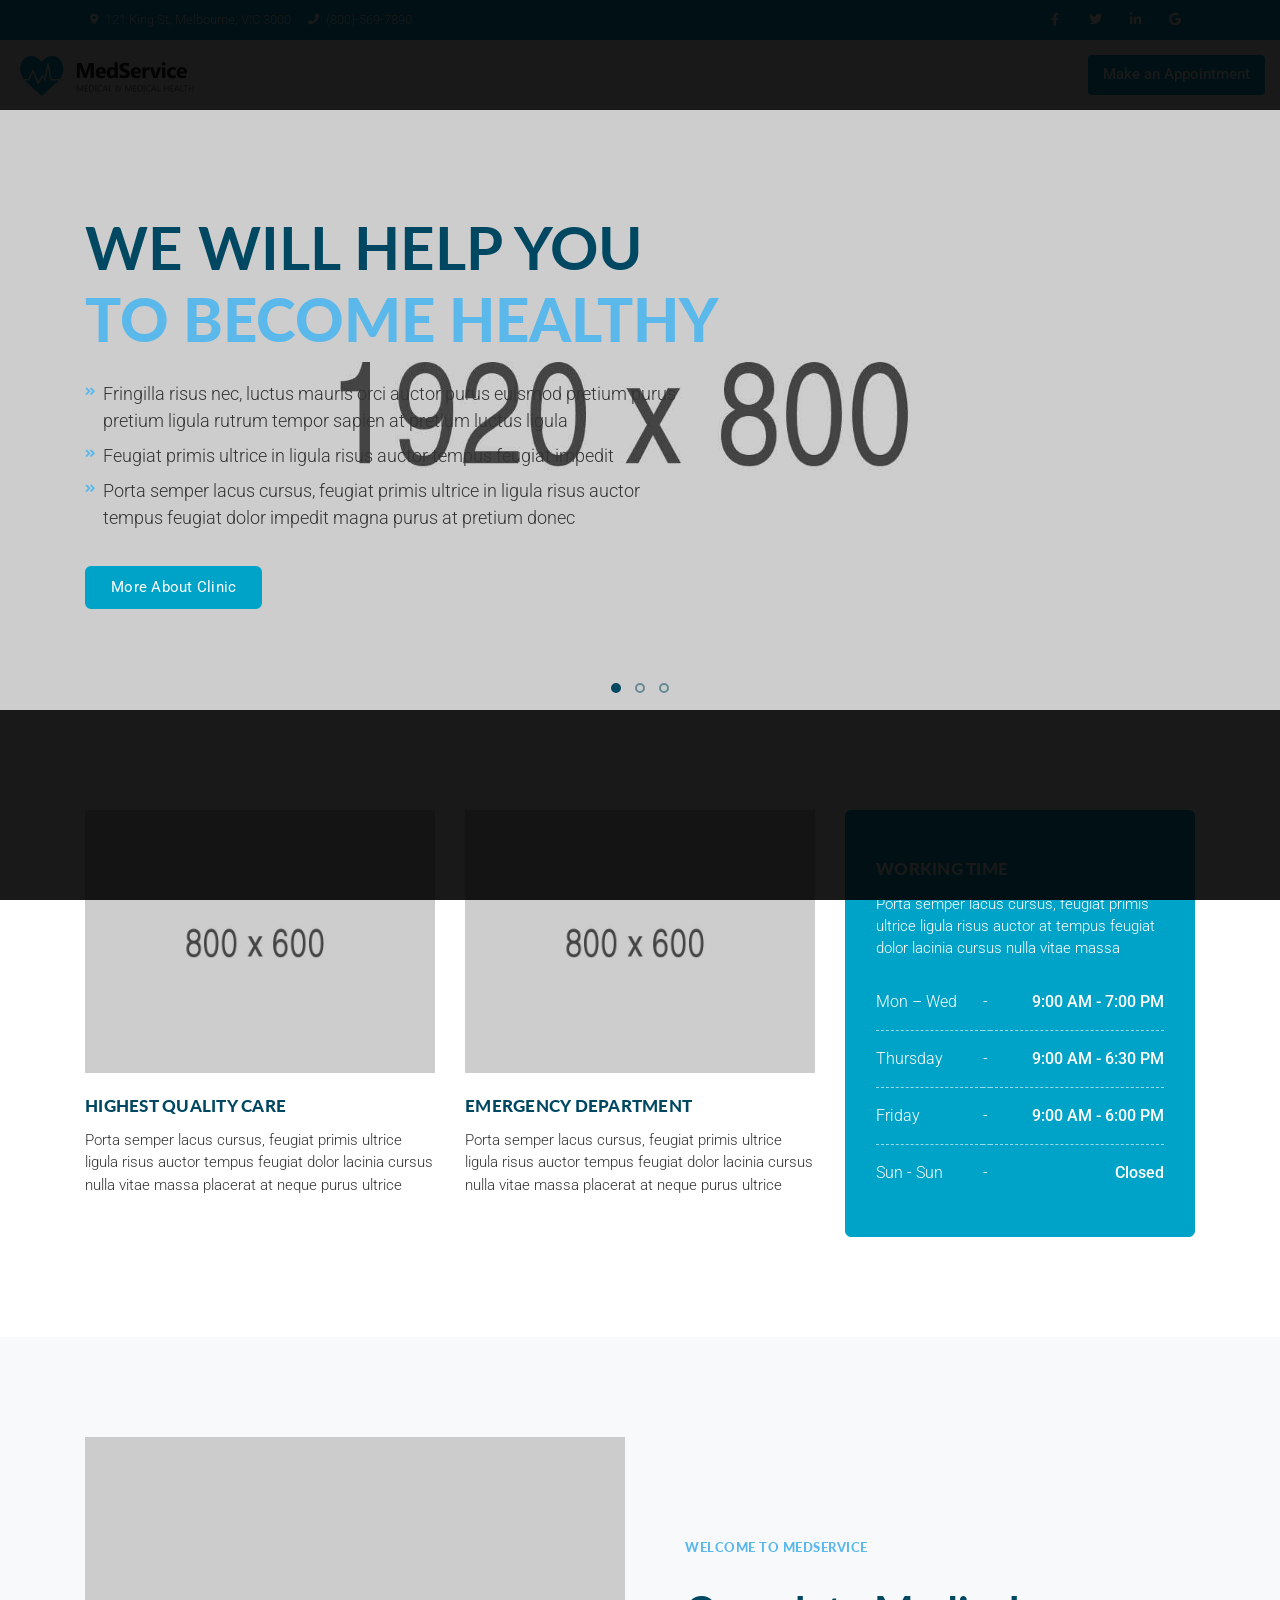
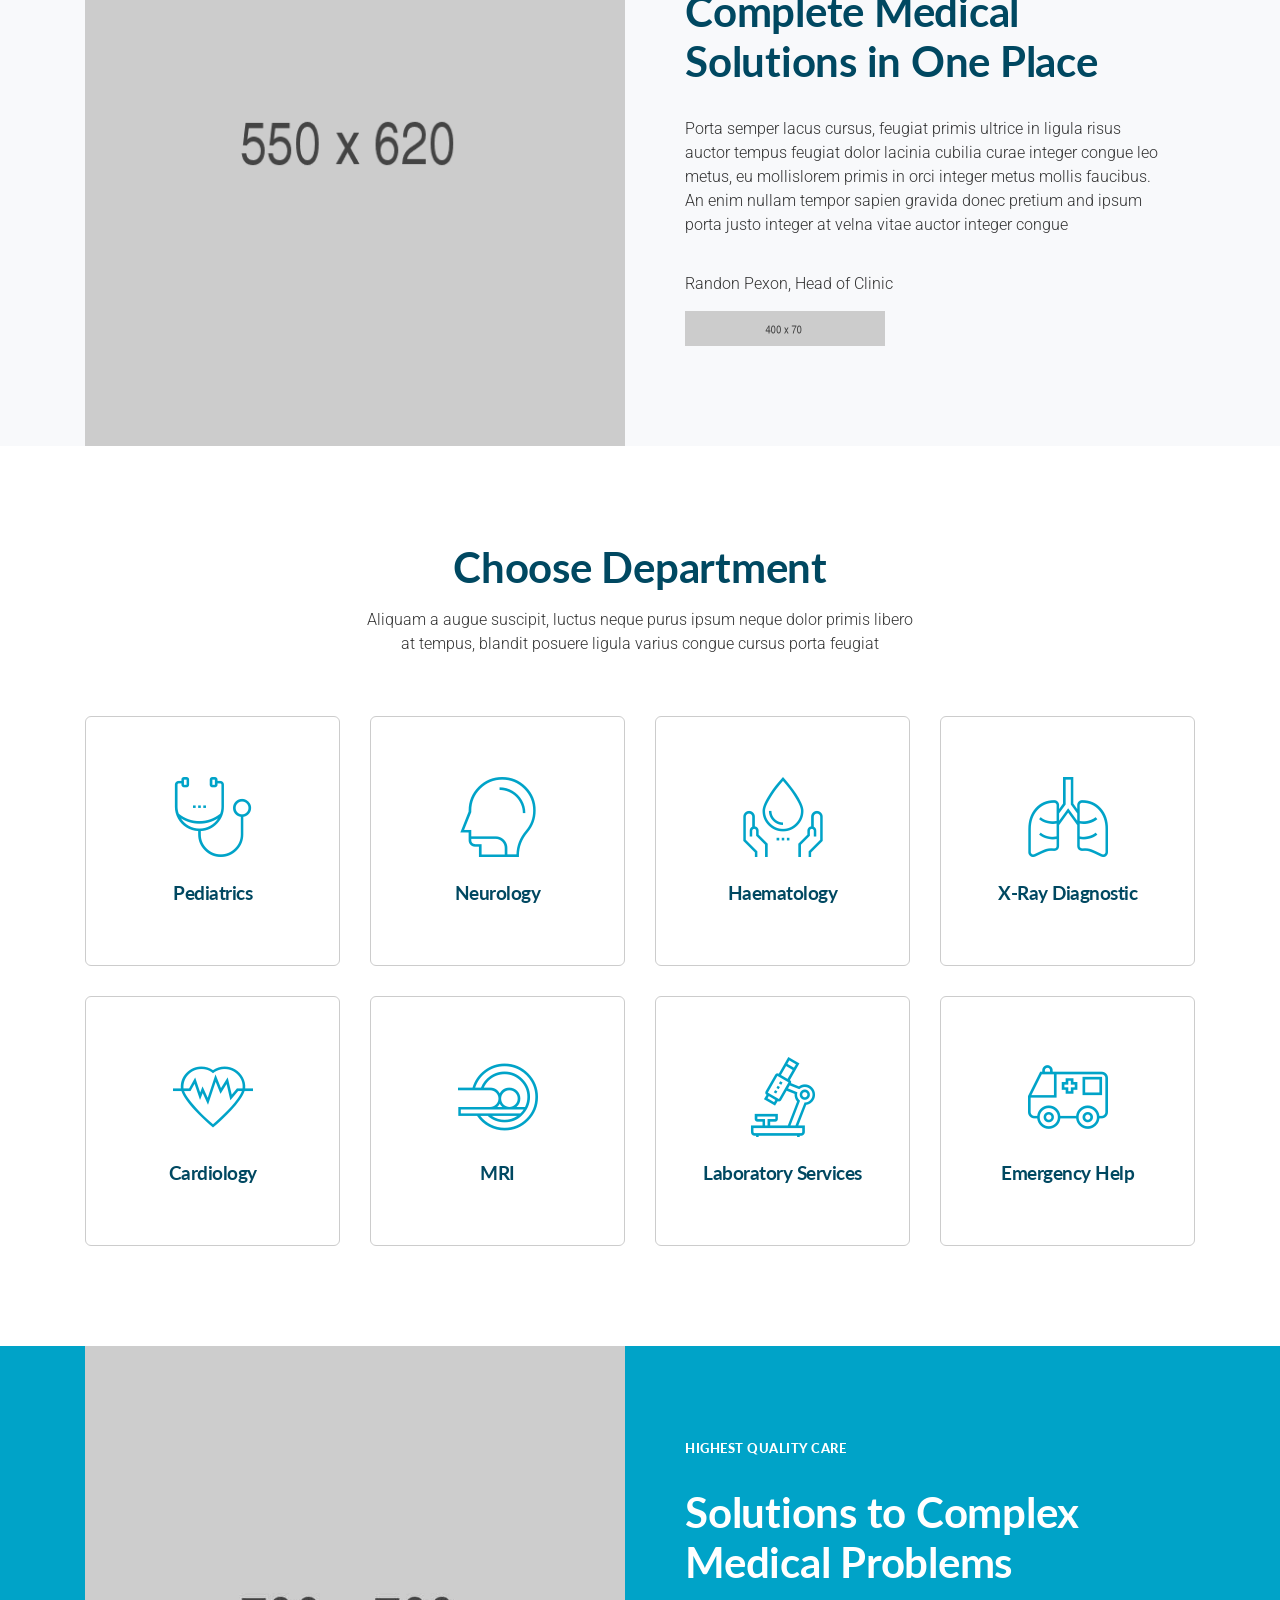
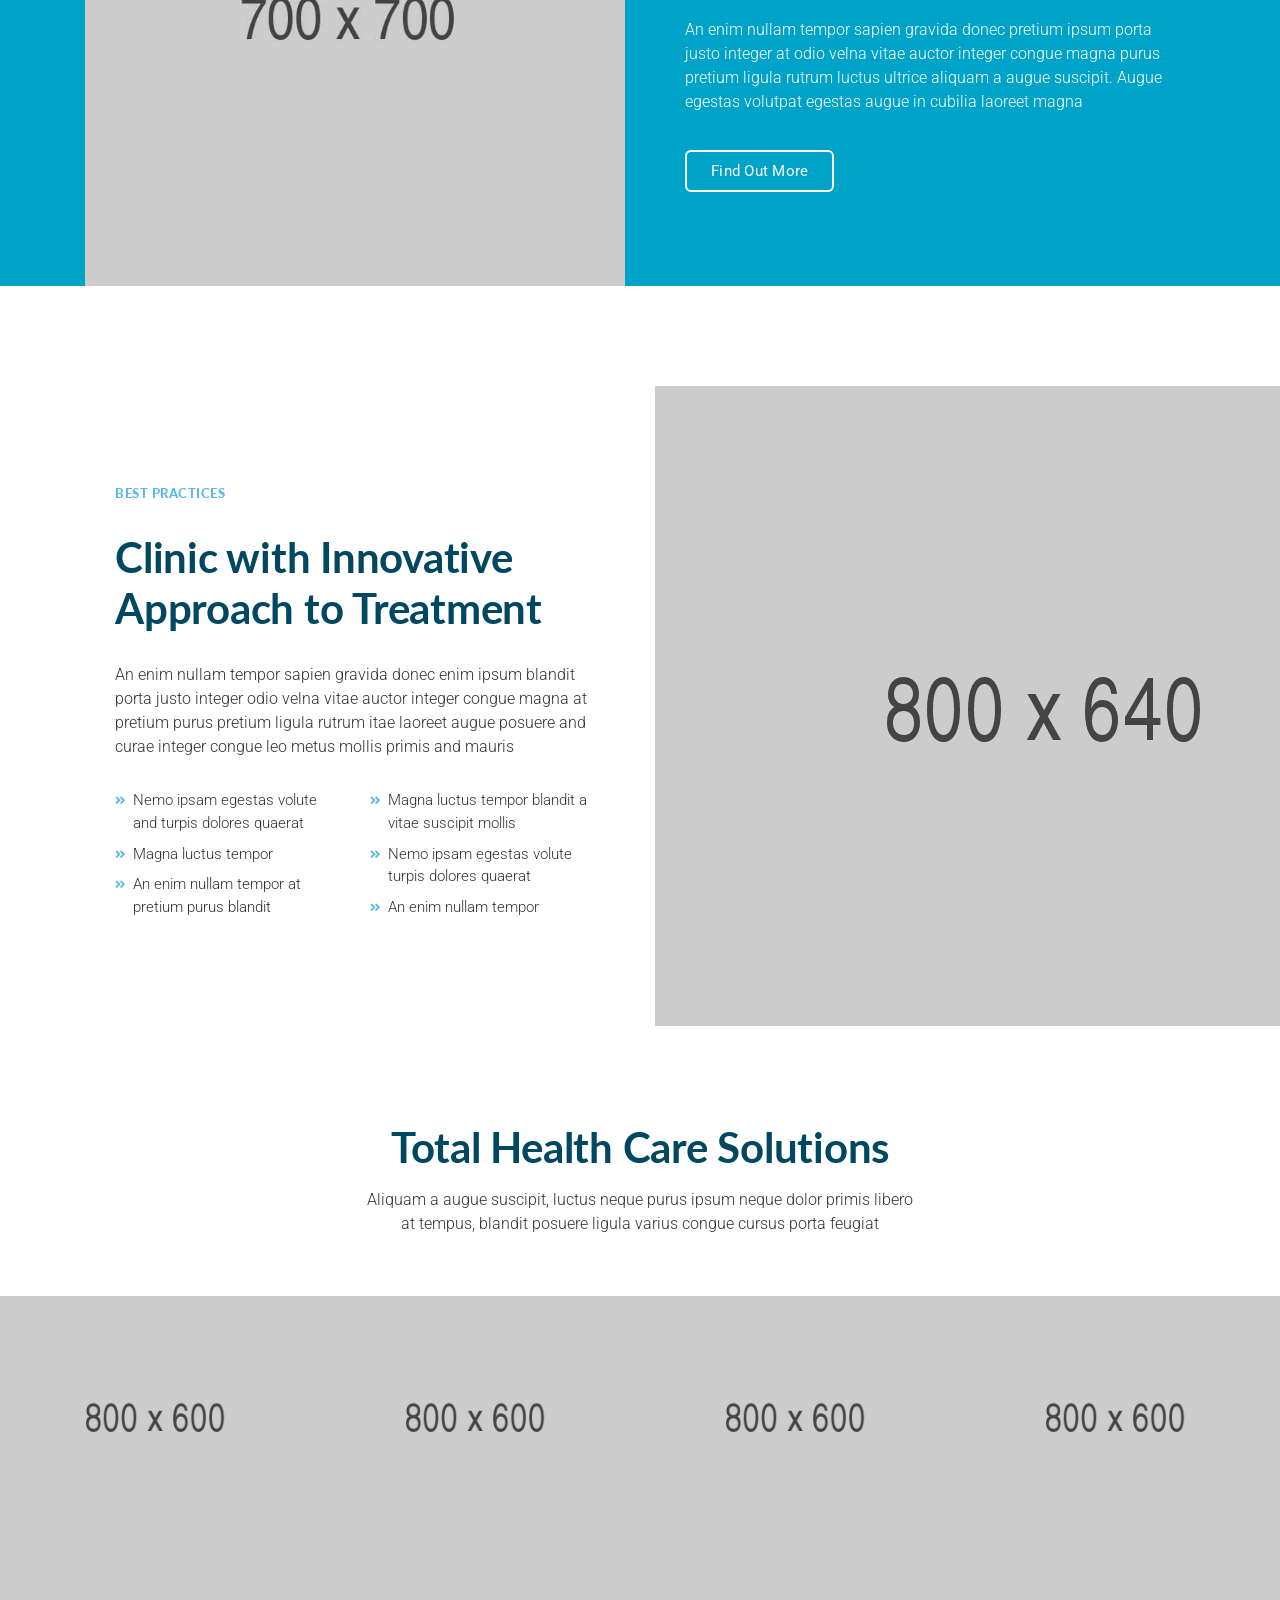
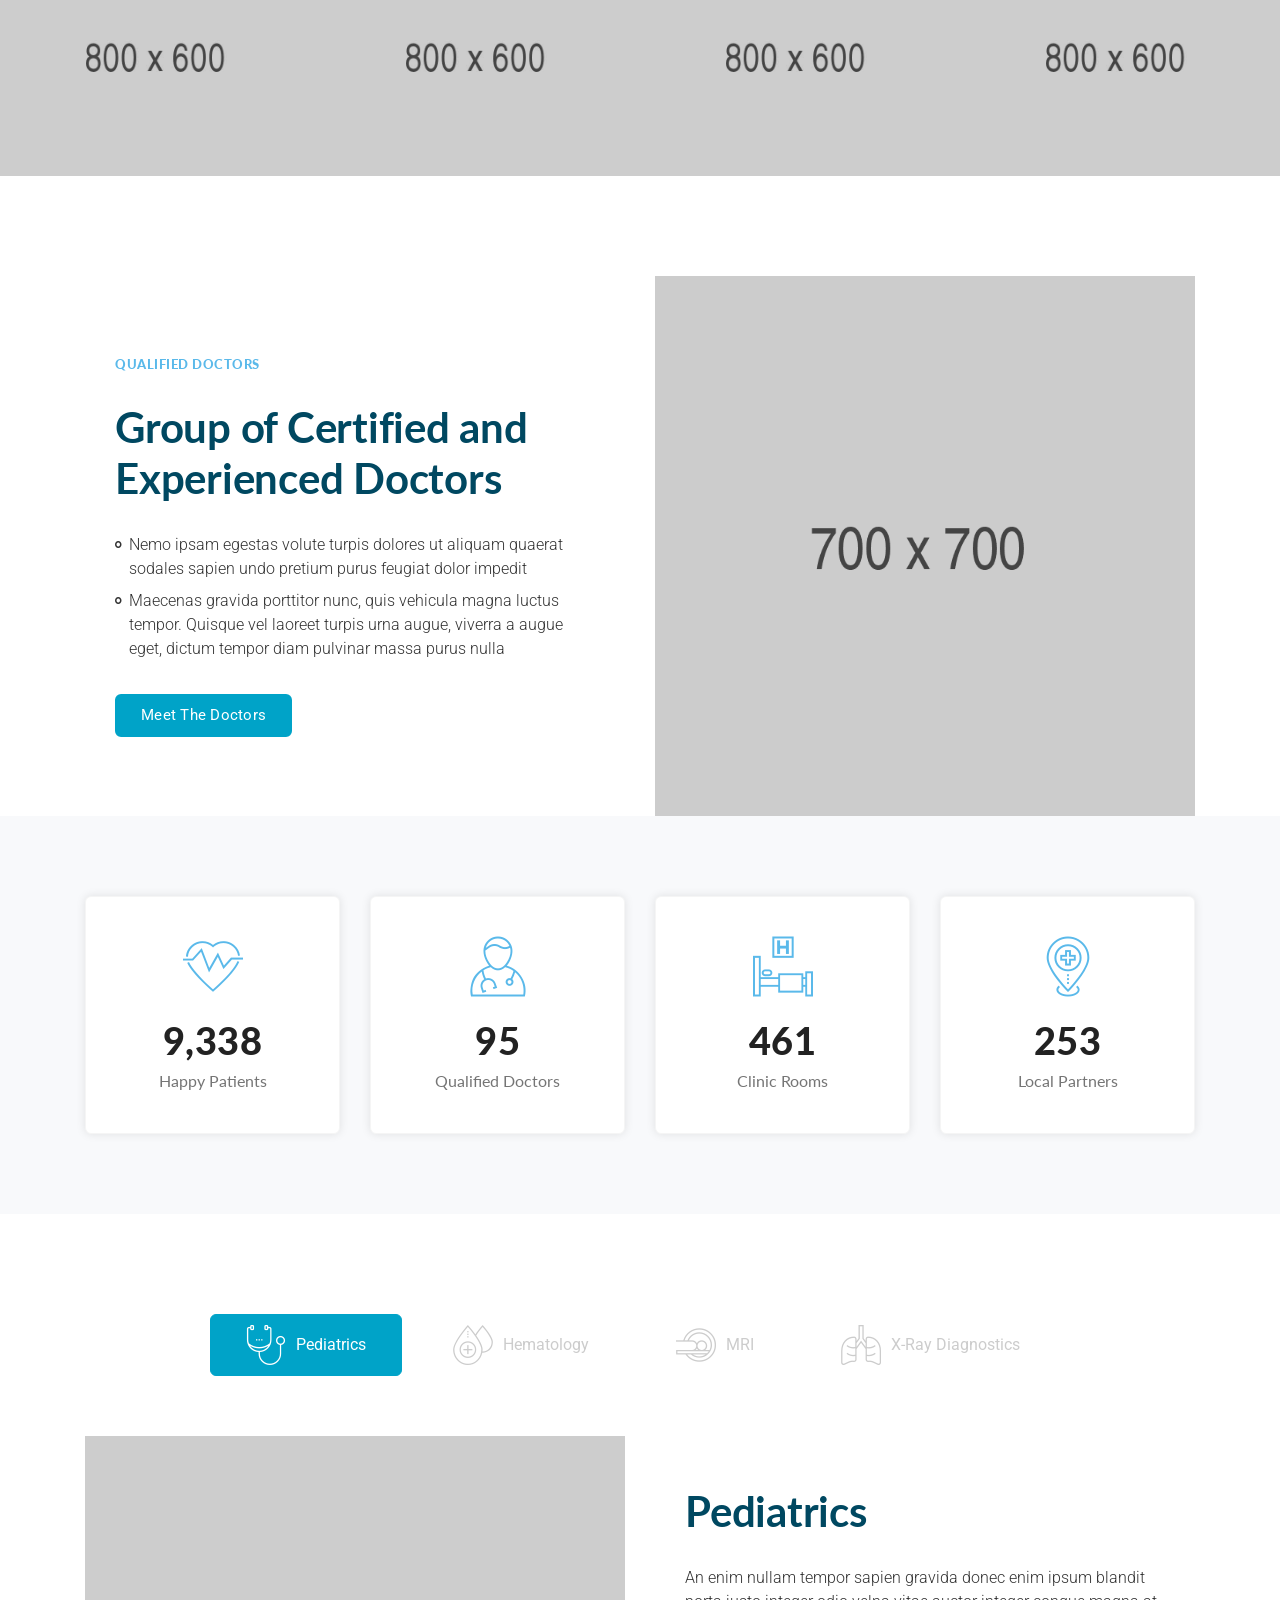
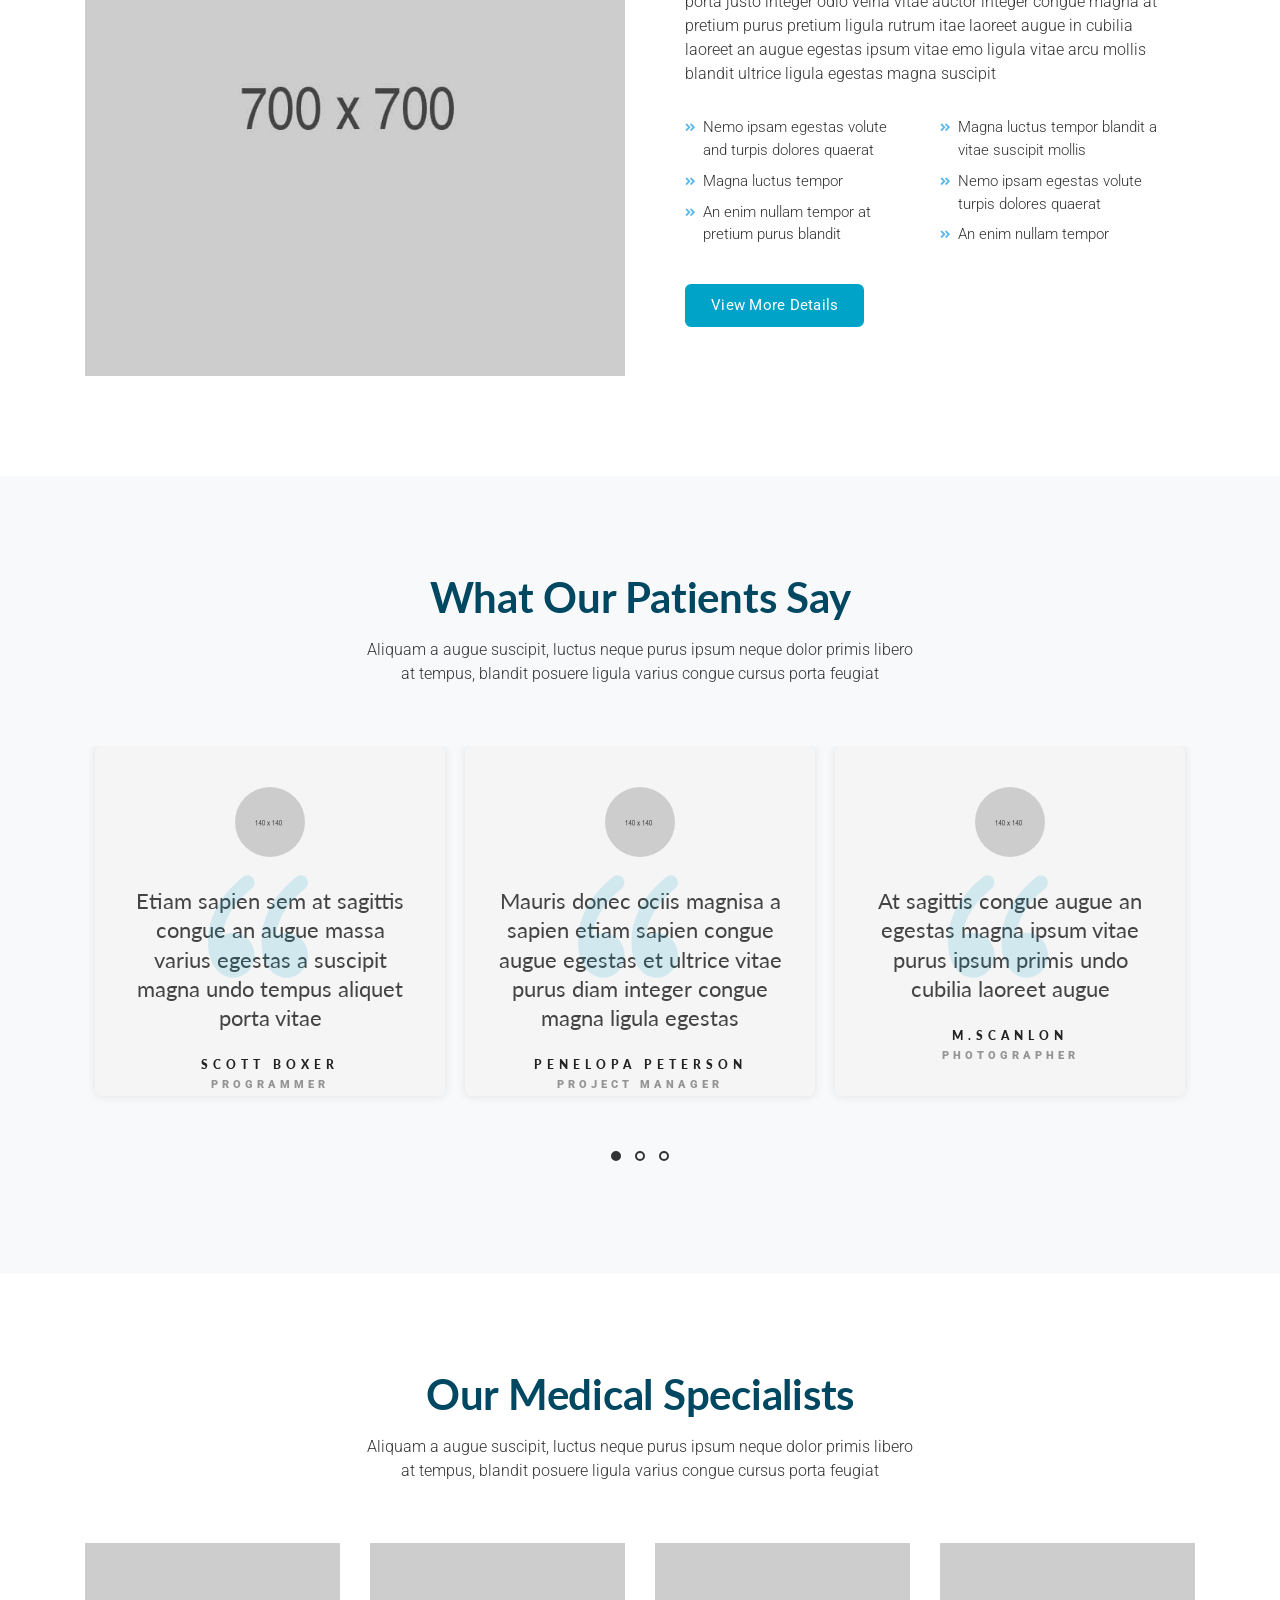
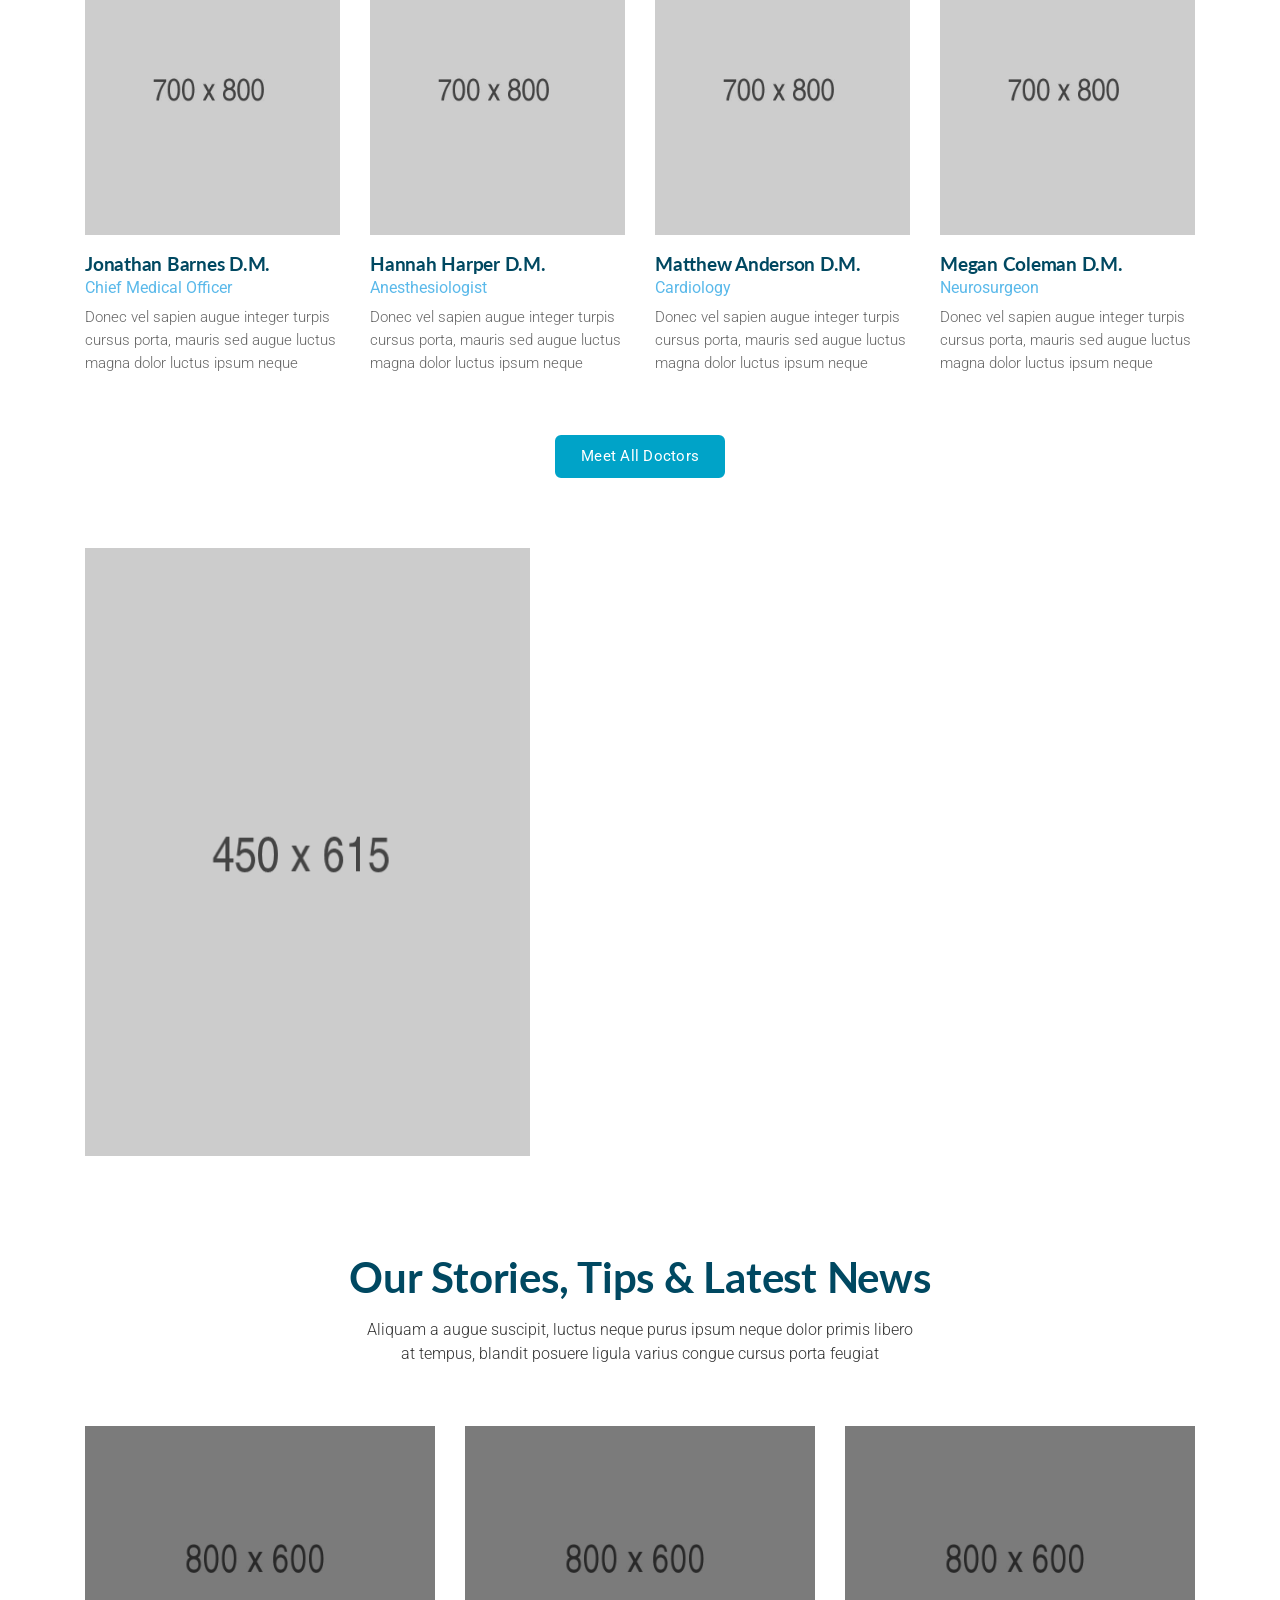
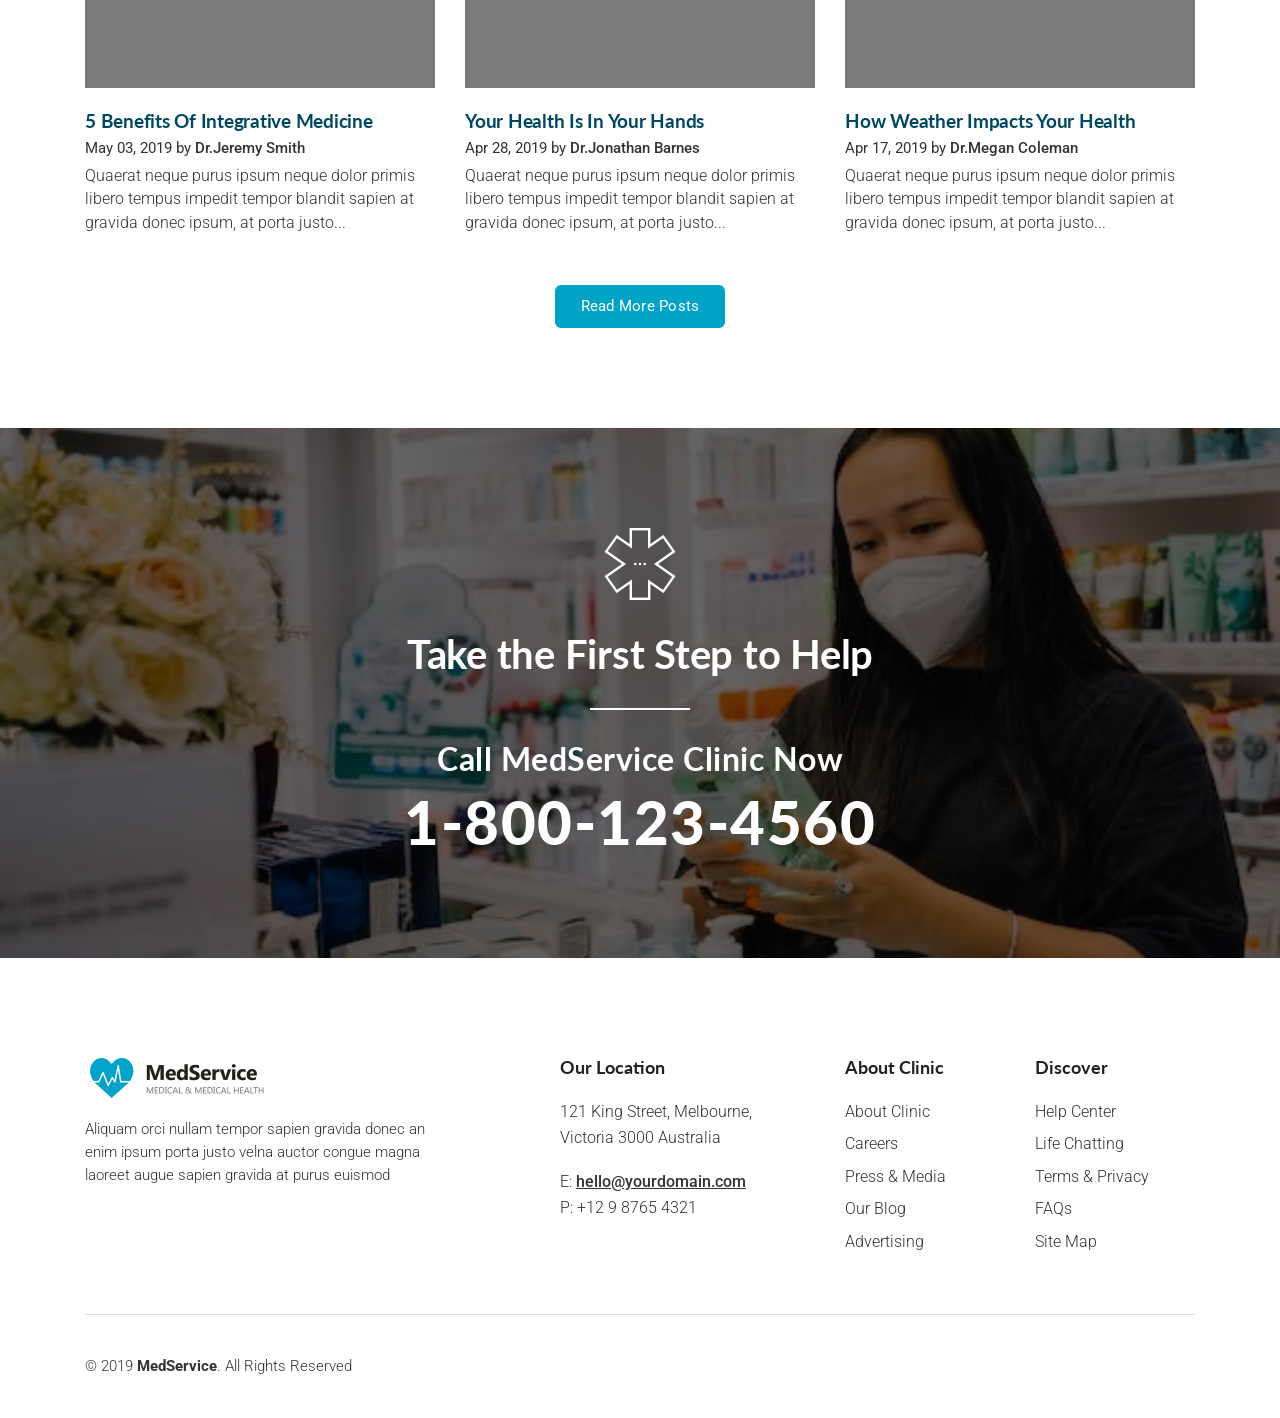
<file: demo-2.html>
<!DOCTYPE html>
<!-- MedService - Medical & Medical Health Landing Page Template design by Jthemes -->
<!--[if lt IE 7 ]><html class="ie ie6" lang="en"> <![endif]-->
<!--[if IE 7 ]><html class="ie ie7" lang="en"> <![endif]-->
<!--[if IE 8 ]><html class="ie ie8" lang="en"> <![endif]-->
<!--[if (gte IE 9)|!(IE)]><!-->
<html lang="en">




	<head>

		<meta charset="utf-8">
		<meta http-equiv="X-UA-Compatible" content="IE=edge"/>
		<meta name="author" content="Jthemes"/>	
		<meta name="description" content="MedService - Medical & Medical Health Landing Page Template"/>
		<meta name="keywords" content="Responsive, HTML5 Template, Jthemes, One Page, Landing, Medical, Health, Healthcare, Doctor, Clinic, Care, Hospital">	
		<meta name="viewport" content="width=device-width, initial-scale=1.0"/>
				
  		<!-- SITE TITLE -->
		<title>MedService - Medical & Medical Health Landing Page Template</title>
							
		<!-- FAVICON AND TOUCH ICONS  -->
		<link rel="shortcut icon" href="images/favicon.ico" type="image/x-icon">
		<link rel="icon" href="images/favicon.ico" type="image/x-icon">
		<link rel="apple-touch-icon" sizes="152x152" href="images/apple-touch-icon-152x152.png">
		<link rel="apple-touch-icon" sizes="120x120" href="images/apple-touch-icon-120x120.png">
		<link rel="apple-touch-icon" sizes="76x76" href="images/apple-touch-icon-76x76.png">
		<link rel="apple-touch-icon" href="images/apple-touch-icon.png">

		<!-- GOOGLE FONTS -->
		<link href="https://fonts.googleapis.com/css?family=Roboto:300,400,500,700,900" rel="stylesheet"> 	
		<link href="https://fonts.googleapis.com/css?family=Lato:400,700,900" rel="stylesheet"> 

		<!-- BOOTSTRAP CSS -->
		<link href="css/bootstrap.min.css" rel="stylesheet">
				
		<!-- FONT ICONS -->
		<link href="https://use.fontawesome.com/releases/v5.7.2/css/all.css" integrity="sha384-fnmOCqbTlWIlj8LyTjo7mOUStjsKC4pOpQbqyi7RrhN7udi9RwhKkMHpvLbHG9Sr" rel="stylesheet" crossorigin="anonymous">		
		<link href="css/flaticon.css" rel="stylesheet">

		<!-- PLUGINS STYLESHEET -->
		<link href="css/menu.css" rel="stylesheet">	
		<link id="effect" href="css/dropdown-effects/fade-down.css" media="all" rel="stylesheet">
		<link href="css/magnific-popup.css" rel="stylesheet">	
		<link href="css/owl.carousel.min.css" rel="stylesheet">
		<link href="css/owl.theme.default.min.css" rel="stylesheet">
		<link href="css/animate.css" rel="stylesheet">
		<link href="css/jquery.datetimepicker.min.css" rel="stylesheet">
				
		<!-- TEMPLATE CSS -->
		<link href="css/style.css" rel="stylesheet">
		
		<!-- RESPONSIVE CSS -->
		<link href="css/responsive.css" rel="stylesheet"> 
	
	</head>




	<body>




		<!-- PRELOADER SPINNER
		============================================= -->	
		<div id="loader-wrapper">
			<div id="loader"><div class="loader-inner"></div></div>
		</div>




		<!-- PAGE CONTENT
		============================================= -->	
		<div id="page" class="page">




			<!-- HEADER
			============================================= -->
			<header id="header" class="header">


				<!-- MOBILE HEADER -->
			    <div class="wsmobileheader clearfix">
			    	<a id="wsnavtoggle" class="wsanimated-arrow"><span></span></a>
			    	<span class="smllogo"><img src="images/logo.png" width="180" height="40" alt="mobile-logo"/></span>
			    	<a href="tel:123456789" class="callusbtn"><i class="fas fa-phone"></i></a>
			 	</div>


			 	<!-- HEADER STRIP -->
			 	<div class="headtoppart bg-blue clearfix">
			    	<div class="headerwp clearfix">

			    		<!-- Address -->
			     		<div class="headertopleft">			     			
			        		<div class="address clearfix"><span><i class="fas fa-map-marker-alt"></i>121 King St,
			            		Melbourne, VIC 3000 </span> <a href="tel:123456789" class="callusbtn"><i class="fas fa-phone"></i>(800)-569-7890</a>
			            	</div>
			     		</div>

			     		<!-- Social Links -->
					    <div class="headertopright">
					    	<a class="googleicon" title="Google" href="#"><i class="fab fa-google"></i> <span class="mobiletext02">Google</span></a>
					        <a class="linkedinicon" title="Linkedin" href="#"><i class="fab fa-linkedin-in"></i> <span class="mobiletext02">Linkedin</span></a>
					        <a class="twittericon" title="Twitter" href="#"><i class="fab fa-twitter"></i> <span class="mobiletext02">Twitter</span></a>
					        <a class="facebookicon" title="Facebook" href="#"><i class="fab fa-facebook-f"></i> <span class="mobiletext02">Facebook</span></a>
				      	</div>

				    </div>
			  	</div>	<!-- END HEADER STRIP -->


			  	<!-- NAVIGATION MENU -->
			  	<div class="wsmainfull menu clearfix">
    				<div class="wsmainwp clearfix">

    					<!-- LOGO IMAGE -->
    					<!-- For Retina Ready displays take a image with double the amount of pixels that your image will be displayed (e.g 360 x 80 pixels) -->
    					<div class="desktoplogo"><a href="#hero-2"><img src="images/logo.png"  width="180" height="40" alt="header-logo"></a></div>

    					<!-- MAIN MENU -->
      					<nav class="wsmenu clearfix">
        					<ul class="wsmenu-list">


        						<!-- DROPDOWN MENU -->
					        	<li aria-haspopup="true"><a href="#">Home <span class="wsarrow"></span></a>
					           		<ul class="sub-menu">
					           			<li aria-haspopup="true"><a href="#">Dummy Link Style #1</a></li>
					              		<li aria-haspopup="true"><a href="#">Dummy Link Style #2</a></li>
					              		<li aria-haspopup="true"><a href="#">Dummy Link Style #3</a></li>
					              		<li aria-haspopup="true"><a href="#">Dummy Link Style #4</a></li>
					              		<li aria-haspopup="true"><a href="#">Dummy Link Style #5</a></li>
					           		</ul>
					          	</li>	<!-- END DROPDOWN MENU -->


					          	<!-- PAGES -->
					          	<li aria-haspopup="true"><a href="#">Pages <span class="wsarrow"></span></a>
            						<div class="wsmegamenu clearfix">
             							<div class="container">
               								<div class="row">

               									<!-- MEGAMENU LINKS -->
               									<ul class="col-lg-3 col-md-12 col-xs-12 link-list">
								                    <li class="title">Standard Pages:</li>
								                    <li><a href="about-us.html">About Us Page</a></li>
								                    <li><a href="who-we-are.html">Who We Are</a></li>
								                    <li><a href="all-services.html">Our Services</a></li>
								                    <li><a href="service-1.html">Service Single #1</a></li>
								                    <li><a href="service-2.html">Service Single #2</a></li>				                             
								                </ul>

								                <!-- MEGAMENU LINKS -->
               									<ul class="col-lg-3 col-md-12 col-xs-12 link-list">
								                    <li class="title">Medical Pages:</li>
								                    <li><a href="all-departments.html">Our Departments</a></li>								                    
								                    <li><a href="department-single.html">Department Single</a></li>
								                    <li><a href="all-doctors.html">Meet the Doctors</a></li>
								                    <li><a href="doctor-1.html">Doctor's Profile #1</a></li>
								                    <li><a href="doctor-2.html">Doctor's Profile #2</a></li>
								                    <li><a href="timetable.html">Doctors Timetable</a></li>									                    
								                </ul>

								                <!-- MEGAMENU LINKS -->
               									<ul class="col-lg-3 col-md-12 col-xs-12 link-list">
								                    <li class="title">Special Pages:</li>
								                    <li><a href="pricing-1.html">Pricing Packages #1</a></li>
								                    <li><a href="pricing-2.html">Pricing Packages #2</a></li>								                    
								                    <li><a href="appointment.html">Make an Appointment</a></li>
								                    <li><a href="faqs.html">FAQs Page</a></li>
								                    <li><a href="terms.html">Terms of Use</a></li> 
								                </ul>

								                <!-- MEGAMENU LINKS -->
               									<ul class="col-lg-3 col-md-12 col-xs-12 link-list">
								                    <li class="title">Auxiliary Pages:</li>
								                    <li><a href="gallery.html">Our Gallery</a></li>
								                    <li><a href="blog-listing.html">Blog Listing Page</a></li>
								                    <li><a href="single-post.html">Single Blog Post</a></li>								                   
								                    <li><a href="contacts-1.html">Contact Us #1</a></li>
								                    <li><a href="contacts-2.html">Contact Us #2</a></li> 						
								                </ul>
								                
							                </div>  <!-- End row -->	
							            </div>  <!-- End container -->	
							        </div>  <!-- End wsmegamenu -->	
							    </li>	<!-- END PAGES -->


					          	<!-- HALF MENU -->
					          	<li aria-haspopup="true"><a href="#">Half Menu <span class="wsarrow"></span></a>
					            	<div class="wsmegamenu clearfix halfmenu">
					              		<div class="container-fluid">
					                		<div class="row">

					                			<!-- Links -->
							                	<ul class="col-lg-6 col-md-12 col-xs-12 link-list">
							                    	<li class="title">For Patients:</li>
								                    <li><a href="#">Meet The Doctors</a></li>							                    
								                    <li><a href="#">Patient Info Sheets</a></li>
								                    <li><a href="#">Online Patients Portal</a></li>
								                    <li><a href="#">Patients Testimonials</a></li>
								                    <li><a href="#">Blog & Latest News</a></li>								                    
							                  	</ul>

							                  	<!-- Links -->
								                <ul class="col-lg-6 col-md-12 col-xs-12 link-list">
								                    <li class="title">Quick Links:</li>
								                    <li><a href="#">Terms & Privacy Policy</a></li>
								                    <li><a href="#">Donor Privacy Policy</a></li>
								                    <li><a href="#">Workers Compensation</a></li>
								                    <li><a href="#">Insurance Information</a></li>
								                    <li><a href="#">After Hours Care</a></li>
								                </ul>

					                		</div>
					              		</div>
					            	</div>
					          	</li>	<!-- END HALF MENU -->


					          	<!-- MEGAMENU -->
					          	<li aria-haspopup="true"><a href="#">Mega Menu <span class="wsarrow"></span></a>
            						<div class="wsmegamenu clearfix">
             							<div class="container">
               								<div class="row">


               									<!-- MEGAMENU QUICK LINKS -->
               									<ul class="col-lg-3 col-md-12 col-xs-12 link-list">
								                    <li class="title">Quick Links:</li>
								                    <li><a href="#">For Referring Doctors</a></li>
								                    <li><a href="#">Terms & Privacy Policy</a></li>
								                    <li><a href="#">Donor Privacy Policy</a></li>								                    
								                    <li><a href="#">Patient Info Sheets</a></li>
								                    <li><a href="#">Online Patients Portal</a></li>
								                    <li><a href="#">Insurance Information</a></li>
								                    <li><a href="#">Patients Testimonials</a></li>
								                </ul>


								                <!-- MEGAMENU FEATURED NEWS -->
								                <div class="col-lg-5 col-md-12 col-xs-12">

								                	<!-- Title -->
								                    <h3 class="title">Featured News:</h3>

								                    <!-- Image -->
								                    <div class="fluid-width-video-wrapper"><img src="images/blog/featured-news.jpg" alt="featured-news" /></div>

								                    <!-- Text -->
								                    <h5 class="h5-xs"><a href="#">5 Benefits of integrative medicine</a></h5>
								                    <p class="wsmwnutxt">Porta semper lacus cursus, feugiat primis ultrice in ligula risus auctor
								                       tempus feugiat dolor impedit magna purus at pretium gravida donec
								                    </p>

								                </div>	<!-- END MEGAMENU FEATURED NEWS -->


								                <!-- MEGAMENU LATEST NEWS -->
								                <div class="col-lg-4 col-md-12 col-xs-12">

								                	<!-- Title -->
                    								<h3 class="title">Latest News:</h3>

                    								<!-- Latest News -->
                    								<ul class="latest-news">
									
														<!-- Post #1 -->
														<li class="clearfix d-flex align-items-center">

															<!-- Image -->
															<img class="img-fluid" src="images/blog/latest-post-1.jpg" alt="blog-post-preview" />

															<!-- Text -->
															<div class="post-summary">
																<a href="single-post.html">Etiam sapien risus ante auctor tempus accumsan an empor ...</a>
																<p>43 Comments</p>
															</div>

														</li>
														
														<!-- Post #2 -->
														<li class="clearfix d-flex align-items-center">

															<!-- Image -->
															<img class="img-fluid" src="images/blog/latest-post-2.jpg" alt="blog-post-preview" />

															<!-- Text -->
															<div class="post-summary">
																<a href="single-post.html">Blandit tempor a sapien ipsum, porta risus auctor justo ...</a>
																<p>38 Comments</p>
															</div>

														</li>
														
														<!-- Post #3 -->
														<li class="clearfix d-flex align-items-center">

															<!-- Image -->
															<img class="img-fluid" src="images/blog/latest-post-3.jpg" alt="blog-post-preview" />

															<!-- Text -->
															<div class="post-summary">
																<a href="single-post.html">Cursus risus auctor tempus risus laoreet turpis auctor varius ...</a>
																<p>29 Comments</p>
															</div>

														</li>
													</ul>
                    							</div>	<!-- END MEGAMENU LATEST NEWS -->

								                
							                </div>  <!-- End row -->	
							            </div>  <!-- End container -->	
							        </div>  <!-- End wsmegamenu -->	
							    </li>	<!-- END MEGAMENU -->

							    
							    <!-- SIMPLE NAVIGATION LINK -->
							    <li class="nl-simple" aria-haspopup="true"><a href="#">Simple Link</a></li>

							    <!-- NAVIGATION MENU BUTTON -->
							    <li class="nl-simple header-btn" aria-haspopup="true"><a href="appointment.html">Make an Appointment</a></li>


        					</ul>
        				</nav>	<!-- END MAIN MENU -->

    				</div>
    			</div>	<!-- END NAVIGATION MENU -->


			</header>	<!-- END HEADER -->




			<!-- HERO-2
			============================================= -->	
			<section id="hero-2" class="hero-section division">


				<!-- SLIDER -->
				<div class="slider blue-nav">
			    	<ul class="slides">


				     	<!-- SLIDE #1 -->
				      	<li id="slide-1">

					        <!-- Background Image -->
				        	<img src="images/slider/slide-1.jpg" alt="slide-background">

							<!-- Image Caption -->
		       				<div class="caption d-flex align-items-center left-align">
		       					<div class="container">
		       						<div class="row">
		       							<div class="col-md-9 col-lg-7">
		       								<div class="caption-txt">

						       					<!-- Title -->
						       					<h2 class="steelblue-color">We will help you <span class="blue-color">to become healthy</span></h2>

						       					<!-- Option Box #1 -->
												<div class="box-list">							
													<div class="box-list-icon blue-color"><i class="fas fa-angle-double-right"></i></div>
													<p class="p-md">Fringilla risus nec, luctus mauris orci auctor purus euismod 
													   pretium purus pretium ligula rutrum tempor sapien at pretium luctus ligula
													</p>						
												</div>

												<!-- Option Box #2 -->
												<div class="box-list">	
													<div class="box-list-icon blue-color"><i class="fas fa-angle-double-right"></i></div>
													<p class="p-md">Feugiat primis ultrice in ligula risus auctor tempus feugiat impedit</p>		
												</div>

												<!-- Option Box #3 -->
												<div class="box-list mb-15">	
													<div class="box-list-icon blue-color"><i class="fas fa-angle-double-right"></i></div>
													<p class="p-md">Porta semper lacus cursus, feugiat primis ultrice in ligula risus 
													   auctor tempus feugiat dolor impedit magna purus at pretium donec
													</p>		
												</div>
									          	
												<!-- Button -->
												<a href="about-us.html" class="btn btn-blue blue-hover">More About Clinic</a>

											</div>
										</div>
									</div>  <!-- End row -->
								</div>  <!-- End container -->
					        </div>	<!-- End Image Caption -->

					    </li>	<!-- END SLIDE #1 -->


				      	<!-- SLIDE #2 -->
				      	<li id="slide-2">

				        	<!-- Background Image -->
				        	<img src="images/slider/slide-2.jpg" alt="slide-background">

							<!-- Image Caption -->
	        				<div class="caption d-flex align-items-center right-align">
	        					<div class="container">
		       						<div class="row">
		       							<div class="col-md-9 col-lg-7 offset-md-3 offset-lg-5">
		       								<div class="caption-txt">

					        					<!-- Title -->
								         	 	<h2 class="steelblue-color"><span class="blue-color">Highest Quality</span> Medical Treatment</h2>
									          	
									          	<!-- Text -->
												<p class="p-md">Feugiat primis ligula risus auctor egestas augue mauri viverra tortor 
												   in iaculis placerat eugiat mauris ipsum in viverra tortor and gravida purus pretium 
												   and lorem primis in integer mollis pretium purus pretium ligula
												</p>

												<!-- Button -->
												<a href="all-departments.html" class="btn btn-blue blue-hover">Our Departments</a>

											</div>	
				         				</div>
									</div>  <!-- End row -->
								</div>  <!-- End container -->
					        </div>	<!-- End Image Caption -->

				     	</li>	<!-- END SLIDE #2 -->


				     	<!-- SLIDE #3 -->
				      	<li id="slide-3">

				      		<!-- Background Image -->
				        	<img src="images/slider/slide-4.jpg" alt="slide-background">

				        	<!-- Image Caption -->
		       			 	<div class="caption d-flex align-items-center left-align">
		       			 		<div class="container">
		       						<div class="row">
		       							<div class="col-md-9 col-lg-7">
		       								<div class="caption-txt white-color">

						       			 		<!-- Title -->
									        	<h2>Solutions to complex <span>medical problems</span></h2>

				                                <!-- CONTENT BOX #1 -->
												<div class="box-list">							
													<div class="box-list-icon"><i class="fas fa-genderless"></i></div>
													<p class="p-md">Fringilla risus nec, luctus mauris orci auctor purus euismod 
													   pretium purus pretium ligula rutrum tempor sapien at pretium luctus ligula luctus
													</p>							
												</div>
													
												<!-- CONTENT BOX #2 -->
												<div class="box-list">							
													<div class="box-list-icon"><i class="fas fa-genderless"></i></div>
													<p class="p-md">Quaerat sodales sapien undo euismod purus a blandit pretium</p>							
												</div>
													
												<!-- CONTENT BOX #3 -->
												<div class="box-list">	
													<div class="box-list-icon"><i class="fas fa-genderless"></i></div>
													<p class="p-md">Nemo ipsam egestas volute turpis dolores ut aliquam quaerat 
													   sodales sapien undo pretium purus feugiat dolor impedit magna risus 
													</p>				
												</div>

											</div>
					        			</div>
									</div>  <!-- End row -->
								</div>  <!-- End container -->
					        </div>	<!-- End Image Caption -->

				     	</li>	<!-- END SLIDE #3 -->

				    </ul>
			  	</div>	<!-- END SLIDER -->


			</section>	<!-- END HERO-2 -->




			<!-- ABOUT-4
			============================================= -->
			<section id="about-4" class="wide-60 about-section division">
				<div class="container">
					<div class="row">


						<!-- ABOUT BOX #1 -->
						<div class="col-lg-4">
							<div class="abox-4 mb-40 wow fadeInUp" data-wow-delay="0.4s">

								<!-- Image -->
								<img class="img-fluid" src="images/quality_care_800x600.jpg" alt="about-image" />	
									
								<!-- Text -->
								<div class="abox-4-txt">

									<!-- Title -->
									<h5 class="h5-xs steelblue-color"><a href="all-services.html">Highest Quality Care</a></h5>

									<!-- Text -->
									<p>Porta semper lacus cursus, feugiat primis ultrice ligula risus auctor tempus feugiat
									   dolor lacinia cursus nulla vitae massa placerat at neque purus ultrice
									</p>
								</div>

							</div>
						</div>


						<!-- ABOUT BOX #2 -->
						<div class="col-lg-4">
							<div class="abox-4 mb-40 wow fadeInUp" data-wow-delay="0.6s">

								<!-- Image -->
								<img class="img-fluid" src="images/emergency_help_800x600.jpg" alt="about-image" />	
									
								<!-- Text -->
								<div class="abox-4-txt">

									<!-- Title -->
									<h5 class="h5-xs steelblue-color"><a href="all-services.html">Emergency Department</a></h5>

									<!-- Text -->
									<p>Porta semper lacus cursus, feugiat primis ultrice ligula risus auctor tempus feugiat
									   dolor lacinia cursus nulla vitae massa placerat at neque purus ultrice
									</p>
								</div>

							</div>
						</div>


						<!-- ABOUT BOX #3 -->
						<div class="col-lg-4">
							<div class="abox-4 abox-4-table blue-table mb-40 wow fadeInUp" data-wow-delay="0.6s">

								<!-- Title -->
								<h5 class="h5-sm">Working Time</h5>

								<!-- Text -->
								<p>Porta semper lacus cursus, feugiat primis ultrice ligula risus auctor at tempus feugiat
								   dolor lacinia cursus nulla vitae massa
								</p>

								<!-- Table -->
								<table class="table">
									<tbody>
									    <tr>
									      	<td>Mon – Wed</td>
									      	<td> - </td>
									      	<td class="text-right">9:00 AM - 7:00 PM</td>
									    </tr>
									     <tr>
									      	<td>Thursday</td>
									      	<td>-</td>
									      	<td class="text-right">9:00 AM - 6:30 PM</td>
									    </tr>
									    <tr>
									      	<td>Friday</td>
									      	<td>-</td>
									      	<td class="text-right">9:00 AM - 6:00 PM</td>
									    </tr>
									    <tr class="last-tr">
									      	<td>Sun - Sun</td>
									      	<td>-</td>
									      	<td class="text-right">Closed</td>
									   	 </tr>
									  </tbody>
								</table>

							</div>
						</div>


					</div>    <!-- End row -->
				</div>	   <!-- End container -->	
			</section>	<!-- END ABOUT-4 -->




			<!-- ABOUT-5
			============================================= -->
			<section id="about-5" class="bg-lightgrey pt-100 about-section division">
				<div class="container">
					<div class="row d-flex align-items-center">


						<!-- IMAGE BLOCK -->
						<div class="col-lg-6">
							<div class="about-img text-center wow fadeInUp" data-wow-delay="0.6s">
								<img class="img-fluid" src="images/image-03.png" alt="about-image">
							</div>
						</div>


						<!-- TEXT BLOCK -->	
						<div class="col-lg-6">
							<div class="txt-block pc-30 wow fadeInUp" data-wow-delay="0.4s">

								<!-- Section ID -->	
					 			<span class="section-id blue-color">Welcome to MedService</span>

								<!-- Title -->
								<h3 class="h3-md steelblue-color">Complete Medical Solutions in One Place</h3>

								<!-- Text -->
								<p>Porta semper lacus cursus, feugiat primis ultrice in ligula risus auctor tempus feugiat
								   dolor lacinia cubilia curae integer congue leo metus, eu mollislorem primis in orci integer
								   metus mollis faucibus. An enim nullam tempor sapien gravida donec pretium and ipsum porta
								   justo integer at velna vitae auctor integer congue
								</p>

								<!-- Singnature -->
								<div class="singnature mt-35">

									<!-- Text -->
									<p class="p-small mb-15">Randon Pexon, Head of Clinic</p>

									<!-- Singnature Image -->
									<!-- Recommended sizes for Retina Ready displays is 400x68px; -->
									<img class="img-fluid" src="images/signature.png" width="200" height="34" alt="signature-image" />	

								</div>

							</div>
						</div>	<!-- END TEXT BLOCK -->	

						
					</div>    <!-- End row -->
				</div>	   <!-- End container -->
			</section>	<!-- END ABOUT-5 -->




			<!-- SERVICES-2
			============================================= -->
			<section id="services-2" class="wide-70 services-section division">
				<div class="container">


					<!-- SECTION TITLE -->	
					<div class="row">	
						<div class="col-lg-10 offset-lg-1 section-title">		

							<!-- Title 	-->	
							<h3 class="h3-md steelblue-color">Choose Department</h3>	

							<!-- Text -->
							<p>Aliquam a augue suscipit, luctus neque purus ipsum neque dolor primis libero at tempus, 
							   blandit posuere ligula varius congue cursus porta feugiat
							</p>
										
						</div> 
					</div>


			 		<div class="row">


			 			<!-- SERVICE BOX #1 -->
						<div class="col-sm-6 col-lg-3">
							<div class="sbox-2 wow fadeInUp" data-wow-delay="0.4s">
								<a href="department-single.html">	
								
									<!-- Icon  -->
									<div class="sbox-2-icon icon-xl">
										<span class="flaticon-083-stethoscope"></span>
									</div>
		
									<!-- Title -->
									<h5 class="h5-sm sbox-2-title steelblue-color">Pediatrics</h5>

								</a>
							</div>							
						</div>


						<!-- SERVICE BOX #2 -->
						<div class="col-sm-6 col-lg-3">
							<div class="sbox-2 wow fadeInUp" data-wow-delay="0.6s">
								<a href="department-single.html">	
								
									<!-- Icon  -->
									<div class="sbox-2-icon icon-xl">
										<span class="flaticon-047-head"></span>
									</div>
		
									<!-- Title -->
									<h5 class="h5-sm sbox-2-title steelblue-color">Neurology</h5>

								</a>
							</div>							
						</div>


						<!-- SERVICE BOX #3 -->
						<div class="col-sm-6 col-lg-3">
							<div class="sbox-2 wow fadeInUp" data-wow-delay="0.8s">
								<a href="department-single.html">	
								
									<!-- Icon  -->
									<div class="sbox-2-icon icon-xl">
										<span class="flaticon-015-blood-donation-1"></span>
									</div>
		
									<!-- Title -->
									<h5 class="h5-sm sbox-2-title steelblue-color">Haematology</h5>

								</a>
							</div>							
						</div>


						<!-- SERVICE BOX #4 -->
						<div class="col-sm-6 col-lg-3">
							<div class="sbox-2 wow fadeInUp" data-wow-delay="1s">
								<a href="department-single.html">	
								
									<!-- Icon  -->
									<div class="sbox-2-icon icon-xl">
										<span class="flaticon-048-lungs"></span>
									</div>
		
									<!-- Title -->
									<h5 class="h5-sm sbox-2-title steelblue-color">X-Ray Diagnostic</h5>

								</a>
							</div>							
						</div>


						<!-- SERVICE BOX #5 -->
						<div class="col-sm-6 col-lg-3">
							<div class="sbox-2 wow fadeInUp" data-wow-delay="0.4s">
								<a href="department-single.html">	
								
									<!-- Icon  -->
									<div class="sbox-2-icon icon-xl">
										<span class="flaticon-060-cardiogram-4"></span>
									</div>
		
									<!-- Title -->
									<h5 class="h5-sm sbox-2-title steelblue-color">Cardiology</h5>

								</a>
							</div>							
						</div>


						<!-- SERVICE BOX #6 -->
						<div class="col-sm-6 col-lg-3">
							<div class="sbox-2 wow fadeInUp" data-wow-delay="0.6s">
								<a href="department-single.html">	
								
									<!-- Icon  -->
									<div class="sbox-2-icon icon-xl">
										<span class="flaticon-031-scanner"></span>
									</div>
		
									<!-- Title -->
									<h5 class="h5-sm sbox-2-title steelblue-color">MRI</h5>

								</a>
							</div>							
						</div>


						<!-- SERVICE BOX #7 -->
						<div class="col-sm-6 col-lg-3">
							<div class="sbox-2 wow fadeInUp" data-wow-delay="0.8s">
								<a href="department-single.html">	
								
									<!-- Icon  -->
									<div class="sbox-2-icon icon-xl">
										<span class="flaticon-076-microscope"></span>
									</div>
		
									<!-- Title -->
									<h5 class="h5-sm sbox-2-title steelblue-color">Laboratory Services</h5>

								</a>
							</div>							
						</div>


						<!-- SERVICE BOX #8 -->
						<div class="col-sm-6 col-lg-3">
							<div class="sbox-2 wow fadeInUp" data-wow-delay="1s">
								<a href="department-single.html">		
								
									<!-- Icon  -->
									<div class="sbox-2-icon icon-xl">
										<span class="flaticon-068-ambulance-3"></span>
									</div>
		
									<!-- Title -->
									<h5 class="h5-sm sbox-2-title steelblue-color">Emergency Help</h5>

								</a>
							</div>							
						</div>


			 		</div>	   <!-- End row -->		


			 	</div>	   <!-- End container -->		
			</section>	<!-- END SERVICES-2 -->




			<!-- INFO-3
			============================================= -->
			<section id="info-3" class="bg-blue info-section division">
				<div class="container">
				 	<div class="row d-flex align-items-center">


				 		<!-- INFO IMAGE -->
						<div class="col-lg-6">
							<div class="info-3-img text-center">
								<img class="img-fluid" src="images/medical_complex_700x700.jpg" alt="info-image" />
					 		</div>
						</div>


					 	<!-- INFO TEXT -->
					 	<div class="col-lg-6">
					 		<div class="txt-block pc-30 white-color wow fadeInUp" data-wow-delay="0.4s">

					 			<!-- Section ID -->	
					 			<span class="section-id id-color">Highest Quality Care</span>

								<!-- Title -->
								<h3 class="h3-md">Solutions to Complex Medical Problems</h3>

								<!-- Text -->
								<p>An enim nullam tempor sapien gravida donec pretium ipsum  porta justo integer at  odio
								   velna vitae auctor integer congue magna purus pretium ligula rutrum luctus ultrice aliquam
								   a augue suscipit. Augue egestas volutpat egestas augue in cubilia laoreet magna
								</p>

								<!-- Button -->
								<a href="all-services.html" class="btn btn-tra-white white-hover mt-20">Find Out More</a>
		
					 		</div>
					 	</div>	  <!-- END CONTENT TEXT -->


				 	</div>	   <!-- End row -->	
			 	</div>	   <!-- End container -->
			</section>	<!-- END INFO-3 -->




			<!-- INFO-2
			============================================= -->
			<section id="info-2" class="wide-60 info-section division">
				<div class="container">
					<div class="row d-flex align-items-center">


						<!-- TEXT BLOCK -->	
						<div class="col-lg-6">
							<div class="txt-block pc-30 mb-40 wow fadeInUp" data-wow-delay="0.4s">

								<!-- Section ID -->	
					 			<span class="section-id blue-color">Best Practices</span>

								<!-- Title -->
								<h3 class="h3-md steelblue-color">Clinic with Innovative Approach to Treatment</h3>

								<!-- Text -->
								<p class="mb-30">An enim nullam tempor sapien gravida donec enim ipsum blandit
								   porta justo integer odio velna vitae auctor integer congue magna at pretium 
								   purus pretium ligula rutrum itae laoreet augue posuere and curae integer 
								   congue leo metus mollis primis and mauris
								</p>

								<!-- Options List -->
								<div class="row">

									<div class="col-xl-6">

										<!-- Option #1 -->
										<div class="box-list m-top-15">							
											<div class="box-list-icon blue-color"><i class="fas fa-angle-double-right"></i></div>
											<p class="p-sm">Nemo ipsam egestas volute and turpis dolores quaerat</p>							
										</div>

										<!-- Option #2 -->
										<div class="box-list">	
											<div class="box-list-icon blue-color"><i class="fas fa-angle-double-right"></i></div>
											<p class="p-sm">Magna luctus tempor</p>				
										</div>

										<!-- Option #3 -->
										<div class="box-list">	
											<div class="box-list-icon blue-color"><i class="fas fa-angle-double-right"></i></div>
											<p class="p-sm">An enim nullam tempor at pretium purus blandit</p>				
										</div>

									</div>

									<div class="col-xl-6">

										<!-- Option #4 -->
										<div class="box-list">	
											<div class="box-list-icon blue-color"><i class="fas fa-angle-double-right"></i></div>
											<p class="p-sm">Magna luctus tempor blandit a vitae suscipit mollis</p>				
										</div>

										<!-- Option #5 -->
										<div class="box-list m-top-15">							
											<div class="box-list-icon blue-color"><i class="fas fa-angle-double-right"></i></div>
											<p class="p-sm">Nemo ipsam egestas volute turpis dolores quaerat</p>							
										</div>

										<!-- Option #6 -->
										<div class="box-list">	
											<div class="box-list-icon blue-color"><i class="fas fa-angle-double-right"></i></div>
											<p class="p-sm">An enim nullam tempor</p>				
										</div>

									</div>

								</div>	<!-- End Options List -->
								
							</div>
						</div>	<!-- END TEXT BLOCK -->	


						<!-- IMAGE BLOCK -->
						<div class="col-lg-6">
							<div class="info-2-img wow fadeInUp" data-wow-delay="0.6s">
								<img class="img-fluid" src="images/image-04.png" alt="info-image">
							</div>
						</div>

						
					</div>    <!-- End row -->
				</div>	   <!-- End container -->
			</section>	<!-- END INFO-2 -->




			<!-- GALLERY-1
			============================================= -->
			<div id="gallery-1" class="gallery-section division">	


				<!-- SECTION TITLE -->	
				<div class="container">
					<div class="row">	
						<div class="col-lg-10 offset-lg-1 section-title">		

							<!-- Title 	-->	
							<h3 class="h3-md steelblue-color">Total Health Care Solutions</h3>	

							<!-- Text -->
							<p>Aliquam a augue suscipit, luctus neque purus ipsum neque dolor primis libero at tempus, 
							   blandit posuere ligula varius congue cursus porta feugiat
							</p>
										
						</div> 
					</div>
				</div>


				<!-- GALLERY IMAGES -->
				<div class="row gallery-items-list">							
								
							  
					<!-- IMAGE #1 -->
					<div class="col-md-6 col-lg-3 gallery-item">
						<div class="hover-overlay"> 

							<!-- Gallery Image -->
							<img class="img-fluid" src="images/gallery/image-1.jpg" alt="gallery-image" />			
							<div class="item-overlay"></div>				
									
							<!-- Image Zoom -->		
							<div class="image-zoom">
								<a class="image-link" href="images/gallery/image-1.jpg" title=""><i class="fas fa-search-plus"></i></a>
							</div> 

						</div>
					</div>
										
													 
					<!-- IMAGE #2 -->
					<div class="col-md-6 col-lg-3 gallery-item">
						<div class="hover-overlay"> 

							<!-- Gallery Image -->
							<img class="img-fluid" src="images/gallery/image-2.jpg" alt="gallery-image" />			
							<div class="item-overlay"></div>				
									
							<!-- Image Zoom -->		
							<div class="image-zoom">
								<a class="image-link" href="images/gallery/image-2.jpg" title=""><i class="fas fa-search-plus"></i></a>
							</div> 

						</div>
					</div>
											
									
					<!-- IMAGE #3 -->
					<div class="col-md-6 col-lg-3 gallery-item">
						<div class="hover-overlay"> 

							<!-- Gallery Image -->
							<img class="img-fluid" src="images/gallery/image-3.jpg" alt="gallery-image" />			
							<div class="item-overlay"></div>				
									
							<!-- Image Zoom -->		
							<div class="image-zoom">
								<a class="image-link" href="images/gallery/image-3.jpg" title=""><i class="fas fa-search-plus"></i></a>
							</div> 

						</div>
					</div>
										
																
					<!-- IMAGE #4 -->
					<div class="col-md-6 col-lg-3 gallery-item">
						<div class="hover-overlay"> 

							<!-- Gallery Image -->
							<img class="img-fluid" src="images/gallery/image-4.jpg" alt="gallery-image" />			
							<div class="item-overlay"></div>				
									
							<!-- Image Zoom -->		
							<div class="image-zoom">
								<a class="image-link" href="images/gallery/image-4.jpg" title=""><i class="fas fa-search-plus"></i></a>
							</div> 

						</div>
					</div>
											
									
					<!-- IMAGE #5 -->
					<div class="col-md-6 col-lg-3 gallery-item">
						<div class="hover-overlay"> 

							<!-- Gallery Image -->
							<img class="img-fluid" src="images/gallery/image-5.jpg" alt="gallery-image" />			
							<div class="item-overlay"></div>				
									
							<!-- Image Zoom -->		
							<div class="image-zoom">
								<a class="image-link" href="images/gallery/image-5.jpg" title=""><i class="fas fa-search-plus"></i></a>
							</div> 

						</div>
					</div>
										
										
					<!-- IMAGE #6 -->
					<div class="col-md-6 col-lg-3 gallery-item">
						<div class="hover-overlay"> 

							<!-- Gallery Image -->
							<img class="img-fluid" src="images/gallery/image-6.jpg" alt="gallery-image" />			
							<div class="item-overlay"></div>				
									
							<!-- Image Zoom -->		
							<div class="image-zoom">
								<a class="image-link" href="images/gallery/image-6.jpg" title=""><i class="fas fa-search-plus"></i></a>
							</div> 

						</div>
					</div>
						
						
					<!-- IMAGE #7 -->
					<div class="col-md-6 col-lg-3 gallery-item">
						<div class="hover-overlay"> 

							<!-- Gallery Image -->
							<img class="img-fluid" src="images/gallery/image-7.jpg" alt="gallery-image" />			
							<div class="item-overlay"></div>				
									
							<!-- Image Zoom -->		
							<div class="image-zoom">
								<a class="image-link" href="images/gallery/image-7.jpg" title=""><i class="fas fa-search-plus"></i></a>
							</div> 

						</div>
					</div>
										
													 
					<!-- IMAGE #8 -->
					<div class="col-md-6 col-lg-3 gallery-item">
						<div class="hover-overlay"> 

							<!-- Gallery Image -->
							<img class="img-fluid" src="images/gallery/image-8.jpg" alt="gallery-image" />			
							<div class="item-overlay"></div>				
									
							<!-- Image Zoom -->		
							<div class="image-zoom">
								<a class="image-link" href="images/gallery/image-8.jpg" title=""><i class="fas fa-search-plus"></i></a>
							</div> 

						</div>
					</div>
												
							
				</div>  <!-- END GALLERY IMAGES -->		


			</div>	 <!-- END GALLERY-1 -->	




			<!-- ABOUT-6
			============================================= -->
			<section id="about-6" class="pt-100 about-section division">
				<div class="container">
					<div class="row d-flex align-items-center">


						<!-- TEXT BLOCK -->	
						<div class="col-lg-6">
							<div class="txt-block pc-30 wow fadeInUp" data-wow-delay="0.4s">

								<!-- Section ID -->	
					 			<span class="section-id blue-color">Qualified Doctors</span>

								<!-- Title -->
								<h3 class="h3-md steelblue-color">Group of Certified and Experienced Doctors</h3>

								<!-- CONTENT BOX #1 -->
								<div class="box-list">							
									<div class="box-list-icon"><i class="fas fa-genderless"></i></div>
									<p>Nemo ipsam egestas volute turpis dolores ut aliquam quaerat sodales sapien undo pretium
									   purus feugiat dolor impedit
									</p>							
								</div>

								<!-- CONTENT BOX #2 -->
								<div class="box-list">	
									<div class="box-list-icon"><i class="fas fa-genderless"></i></div>
									<p>Maecenas gravida porttitor nunc, quis vehicula magna luctus tempor. Quisque vel laoreet
									   turpis urna augue, viverra a augue eget, dictum tempor diam pulvinar massa purus nulla
									</p>				
								</div>

								<!-- Button -->
								<a href="all-doctors.html" class="btn btn-blue blue-hover mt-25">Meet The Doctors</a>

							</div>
						</div>	<!-- END TEXT BLOCK -->	


						<!-- IMAGE BLOCK -->
						<div class="col-lg-6">
							<div class="about-img text-center wow fadeInUp" data-wow-delay="0.6s">
								<img class="img-fluid" src="images/image-02.png" alt="about-image">
							</div>
						</div>

						
					</div>    <!-- End row -->
				</div>	   <!-- End container -->
			</section>	<!-- END ABOUT-6 -->




			<!-- STATISTIC-2
			============================================= -->
			<div id="statistic-2" class="bg-lightgrey statistic-section division">
				<div class="container">
					<div class="row">


						<!-- STATISTIC BLOCK #1 -->
						<div class="col-md-6 col-lg-3">					
							<div class="statistic-block icon-sm wow fadeInUp" data-wow-delay="0.4s">

								<!-- Icon  -->
								<span class="flaticon-062-cardiogram-3 blue-color"></span>

								<!-- Text -->
								<h5 class="statistic-number">9,<span class="count-element">632</span></h5>
								<p class="txt-400">Happy Patients</p>																			
													
							</div>								
						</div>


						<!-- STATISTIC BLOCK #2 -->
						<div class="col-md-6 col-lg-3">								
							<div class="statistic-block icon-sm wow fadeInUp" data-wow-delay="0.6s">

								<!-- Icon  -->
								<span class="flaticon-137-doctor blue-color"></span>

								<!-- Text -->
								<h5 class="statistic-number"><span class="count-element">178</span></h5>	
								<p class="txt-400">Qualified Doctors</p>										
																		
							</div>							
						</div>


						<!-- STATISTIC BLOCK #3 -->
						<div class="col-md-6 col-lg-3">						
							<div class="statistic-block icon-sm wow fadeInUp" data-wow-delay="0.8s">	

								<!-- Icon  -->
								<span class="flaticon-065-hospital-bed blue-color"></span>

								<!-- Text -->
								<h5 class="statistic-number"><span class="count-element">864</span></h5>
								<p class="txt-400">Clinic Rooms</p>									

							</div>						
						</div>
					

						<!-- STATISTIC BLOCK #4 -->
						<div class="col-md-6 col-lg-3">						
							<div class="statistic-block icon-sm wow fadeInUp" data-wow-delay="1s">	

								<!-- Icon  -->
								<span class="flaticon-040-placeholder blue-color"></span>

								<!-- Text -->	
								<h5 class="statistic-number"><span class="count-element">473</span></h5>
								<p class="txt-400">Local Partners</p>				
								
							</div>						
						</div>


					</div>  <!-- End row -->
				</div>	 <!-- End container -->		
			</div>	 <!-- END STATISTIC-2 -->




			<!-- TABS-1
			============================================= -->
			<section id="tabs-1" class="wide-100 tabs-section division">
				<div class="container">	
				 	<div class="row">
				 		<div class="col-md-12">
				 			

				 			<!-- TABS NAVIGATION -->
							<div id="tabs-nav" class="list-group text-center">
							    <ul class="nav nav-pills" id="pills-tab" role="tablist">

							    	<!-- TAB-1 LINK -->
								  	<li class="nav-item icon-xs">
								    	<a class="nav-link active" id="tab1-list" data-toggle="pill" href="#tab-1" role="tab" aria-controls="tab-1" aria-selected="true">
								    		<span class="flaticon-083-stethoscope"></span> Pediatrics
								    	</a>
								  	</li>

								  	<!-- TAB-2 LINK -->
									<li class="nav-item icon-xs">
									    <a class="nav-link" id="tab2-list" data-toggle="pill" href="#tab-2" role="tab" aria-controls="tab-2" aria-selected="false">
									       <span class="flaticon-005-blood-donation-3"></span> Hematology
									    </a>
									</li>

									<!-- TAB-3 LINK -->
									<li class="nav-item icon-xs">
									    <a class="nav-link" id="tab3-list" data-toggle="pill" href="#tab-3" role="tab" aria-controls="tab-3" aria-selected="false">
									       <span class="flaticon-031-scanner"></span> MRI
									    </a>
									</li>

									<!-- TAB-4 LINK -->
									<li class="nav-item icon-xs">
									    <a class="nav-link" id="tab4-list" data-toggle="pill" href="#tab-4" role="tab" aria-controls="tab-4" aria-selected="false">
									       <span class="flaticon-048-lungs"></span> X-Ray Diagnostics
									    </a>
									</li>

								</ul>

							</div>	<!-- END TABS NAVIGATION -->


							<!-- TABS CONTENT -->
							<div class="tab-content" id="pills-tabContent">


								<!-- TAB-1 CONTENT -->
								<div class="tab-pane fade show active" id="tab-1" role="tabpanel" aria-labelledby="tab1-list">
									<div class="row d-flex align-items-center">


										<!-- TAB-1 IMAGE -->
										<div class="col-lg-6">
											<div class="tab-img">
												<img class="img-fluid" src="images/pediatrics_700x700.jpg" alt="tab-image" />
											</div>
										</div>


										<!-- TAB-1 TEXT -->
										<div class="col-lg-6">
											<div class="txt-block pc-30">

												<!-- Title -->
												<h3 class="h3-md steelblue-color">Pediatrics</h3>

												<!-- Text -->
												<p class="mb-30">An enim nullam tempor sapien gravida donec enim ipsum blandit
												   porta justo integer odio velna vitae auctor integer congue magna at pretium 
												   purus pretium ligula rutrum itae laoreet augue in cubilia laoreet an augue 
												   egestas ipsum vitae emo ligula vitae arcu mollis blandit ultrice ligula egestas 
												   magna suscipit
												</p>

												<!-- Options List -->
												<div class="row">

													<div class="col-xl-6">

														<!-- Option #1 -->
														<div class="box-list">							
															<div class="box-list-icon blue-color"><i class="fas fa-angle-double-right"></i></div>
															<p class="p-sm">Nemo ipsam egestas volute and turpis dolores quaerat</p>							
														</div>

														<!-- Option #2 -->
														<div class="box-list">	
															<div class="box-list-icon blue-color"><i class="fas fa-angle-double-right"></i></div>
															<p class="p-sm">Magna luctus tempor</p>				
														</div>

														<!-- Option  #3 -->
														<div class="box-list">	
															<div class="box-list-icon blue-color"><i class="fas fa-angle-double-right"></i></div>
															<p class="p-sm">An enim nullam tempor at pretium purus blandit</p>				
														</div>

													</div>

													<div class="col-xl-6">

														<!-- Option #4 -->
														<div class="box-list">	
															<div class="box-list-icon blue-color"><i class="fas fa-angle-double-right"></i></div>
															<p class="p-sm">Magna luctus tempor blandit a vitae suscipit mollis</p>				
														</div>

														<!-- Option #5 -->
														<div class="box-list">							
															<div class="box-list-icon blue-color"><i class="fas fa-angle-double-right"></i></div>
															<p class="p-sm">Nemo ipsam egestas volute turpis dolores quaerat</p>							
														</div>

														<!-- Option #6 -->
														<div class="box-list">	
															<div class="box-list-icon blue-color"><i class="fas fa-angle-double-right"></i></div>
															<p class="p-sm">An enim nullam tempor</p>				
														</div>

													</div>

												</div>	<!-- End Options List -->

												<!-- Button -->
												<a href="service-1.html" class="btn btn-blue blue-hover mt-30">View More Details</a>

											</div>	
										</div>	<!-- END TAB-1 TEXT -->


									</div>
								</div>	<!-- END TAB-1 CONTENT -->


								<!-- TAB-2 CONTENT -->
								<div class="tab-pane fade" id="tab-2" role="tabpanel" aria-labelledby="tab2-list">
									<div class="row d-flex align-items-center">


										<!-- TAB-2 IMAGE -->
										<div class="col-lg-6">
											<div class="tab-imgs">
												<img class="img-fluid" src="images/hematology_700x700.jpg" alt="tab-image" />
											</div>
										</div>


										<!-- TAB-2 TEXT -->
										<div class="col-lg-6">
											<div class="txt-block pc-30">

												<!-- Title -->
												<h3 class="h3-md steelblue-color">Hematology</h3>

												<!-- Text -->
												<p class="mb-30">An enim nullam tempor sapien gravida donec enim ipsum blandit
												   porta justo integer odio velna vitae auctor integer congue magna at pretium 
												   purus pretium ligula rutrum itae laoreet augue in cubilia laoreet an augue 
												   egestas ipsum vitae emo ligula vitae arcu mollis blandit ultrice ligula egestas 
												   magna suscipit
												</p>

												<!-- Options List -->
												<div class="row">

													<div class="col-xl-6">

														<!-- Option #1 -->
														<div class="box-list">							
															<div class="box-list-icon blue-color"><i class="fas fa-angle-double-right"></i></div>
															<p class="p-sm">Nemo ipsam egestas volute and turpis dolores quaerat</p>							
														</div>

														<!-- Option #2 -->
														<div class="box-list">	
															<div class="box-list-icon blue-color"><i class="fas fa-angle-double-right"></i></div>
															<p class="p-sm">Magna luctus tempor</p>				
														</div>

														<!-- Option #3 -->
														<div class="box-list">	
															<div class="box-list-icon blue-color"><i class="fas fa-angle-double-right"></i></div>
															<p class="p-sm">An enim nullam tempor at pretium purus blandit</p>				
														</div>

													</div>

													<div class="col-xl-6">

														<!-- Option #4 -->
														<div class="box-list">	
															<div class="box-list-icon blue-color"><i class="fas fa-angle-double-right"></i></div>
															<p class="p-sm">Magna luctus tempor blandit a vitae suscipit mollis</p>				
														</div>

														<!-- Option #5 -->
														<div class="box-list">							
															<div class="box-list-icon blue-color"><i class="fas fa-angle-double-right"></i></div>
															<p class="p-sm">Nemo ipsam egestas volute turpis dolores quaerat</p>							
														</div>

														<!-- Option #6 -->
														<div class="box-list">	
															<div class="box-list-icon blue-color"><i class="fas fa-angle-double-right"></i></div>
															<p class="p-sm">An enim nullam tempor</p>				
														</div>

													</div>

												</div>	<!-- End Options List -->

												<!-- Button -->
												<a href="service-2.html" class="btn btn-blue blue-hover mt-30">View More Details</a>

											</div>	
										</div>	<!-- END TAB-2 TEXT -->

										
									</div>
								</div>	<!-- END TAB-2 CONTENT -->


								<!-- TAB-3 CONTENT -->
								<div class="tab-pane fade" id="tab-3" role="tabpanel" aria-labelledby="tab3-list">
									<div class="row d-flex align-items-center">


										<!-- TAB-3 IMAGE -->
										<div class="col-lg-6">
											<div class="tab-img">
												<img class="img-fluid" src="images/mri_700x700.jpg" alt="tab-image" />
											</div>
										</div>


										<!-- TAB-3 TEXT -->
										<div class="col-lg-6">
											<div class="txt-block pc-30">

												<!-- Title -->
												<h3 class="h3-md steelblue-color">MRI Diagnostic</h3>

												<!-- Text -->
												<p class="mb-30">An enim nullam tempor sapien gravida donec enim ipsum blandit
												   porta justo integer odio velna vitae auctor integer congue magna at pretium 
												   purus pretium ligula rutrum itae laoreet augue in cubilia laoreet an augue 
												   egestas ipsum vitae emo ligula vitae arcu mollis blandit ultrice ligula egestas 
												   magna suscipit
												</p>

												<!-- Options List -->
												<div class="row">

													<div class="col-xl-6">

														<!-- Option #1 -->
														<div class="box-list">							
															<div class="box-list-icon blue-color"><i class="fas fa-angle-double-right"></i></div>
															<p class="p-sm">Nemo ipsam egestas volute and turpis dolores quaerat</p>							
														</div>

														<!-- Option #2 -->
														<div class="box-list">	
															<div class="box-list-icon blue-color"><i class="fas fa-angle-double-right"></i></div>
															<p class="p-sm">Magna luctus tempor</p>				
														</div>

														<!-- Option #3 -->
														<div class="box-list">	
															<div class="box-list-icon blue-color"><i class="fas fa-angle-double-right"></i></div>
															<p class="p-sm">An enim nullam tempor at pretium purus blandit</p>				
														</div>

													</div>

													<div class="col-xl-6">

														<!-- Option #4 -->
														<div class="box-list">	
															<div class="box-list-icon blue-color"><i class="fas fa-angle-double-right"></i></div>
															<p class="p-sm">Magna luctus tempor blandit a vitae suscipit mollis</p>				
														</div>

														<!-- Option #5 -->
														<div class="box-list">							
															<div class="box-list-icon blue-color"><i class="fas fa-angle-double-right"></i></div>
															<p class="p-sm">Nemo ipsam egestas volute turpis dolores quaerat</p>							
														</div>

														<!-- Option #6 -->
														<div class="box-list">	
															<div class="box-list-icon blue-color"><i class="fas fa-angle-double-right"></i></div>
															<p class="p-sm">An enim nullam tempor</p>				
														</div>

													</div>

												</div>	<!-- End Options List -->

												<!-- Button -->
												<a href="service-1.html" class="btn btn-blue blue-hover mt-30">View More Details</a>

											</div>	
										</div>	<!-- END TAB-3 TEXT -->

										
									</div>
								</div>	<!-- END TAB-3 CONTENT -->


								<!-- TAB-4 CONTENT -->
								<div class="tab-pane fade" id="tab-4" role="tabpanel" aria-labelledby="tab4-list">
									<div class="row d-flex align-items-center">


										<!-- TAB-4 IMAGE -->
										<div class="col-lg-6">
											<div class="tab-img">
												<img class="img-fluid" src="images/x-ray_700x700.jpg" alt="tab-image" />
											</div>
										</div>


										<!-- TAB-4 TEXT -->
										<div class="col-lg-6">
											<div class="txt-block pc-30">

												<!-- Title -->
												<h3 class="h3-md steelblue-color">X-Ray Diagnostic</h3>

												<!-- Text -->
												<p class="mb-30">An enim nullam tempor sapien gravida donec enim ipsum blandit
												   porta justo integer odio velna vitae auctor integer congue magna at pretium 
												   purus pretium ligula rutrum itae laoreet augue in cubilia laoreet an augue 
												   egestas ipsum vitae emo ligula vitae arcu mollis blandit ultrice ligula egestas 
												   magna suscipit
												</p>

												<!-- Options List -->
												<div class="row">

													<div class="col-xl-6">

														<!-- Option #1 -->
														<div class="box-list">							
															<div class="box-list-icon blue-color"><i class="fas fa-angle-double-right"></i></div>
															<p class="p-sm">Nemo ipsam egestas volute and turpis dolores quaerat</p>							
														</div>

														<!-- Option #2 -->
														<div class="box-list">	
															<div class="box-list-icon blue-color"><i class="fas fa-angle-double-right"></i></div>
															<p class="p-sm">Magna luctus tempor</p>				
														</div>

														<!-- Option #3 -->
														<div class="box-list">	
															<div class="box-list-icon blue-color"><i class="fas fa-angle-double-right"></i></div>
															<p class="p-sm">An enim nullam tempor at pretium purus blandit</p>				
														</div>

													</div>

													<div class="col-xl-6">

														<!-- Option #4 -->
														<div class="box-list">	
															<div class="box-list-icon blue-color"><i class="fas fa-angle-double-right"></i></div>
															<p class="p-sm">Magna luctus tempor blandit a vitae suscipit mollis</p>				
														</div>

														<!-- Option #5 -->
														<div class="box-list">							
															<div class="box-list-icon blue-color"><i class="fas fa-angle-double-right"></i></div>
															<p class="p-sm">Nemo ipsam egestas volute turpis dolores quaerat</p>							
														</div>

														<!-- Option #6 -->
														<div class="box-list">	
															<div class="box-list-icon blue-color"><i class="fas fa-angle-double-right"></i></div>
															<p class="p-sm">An enim nullam tempor</p>				
														</div>

													</div>

												</div>	<!-- End Options List -->

												<!-- Button -->
												<a href="service-2.html" class="btn btn-blue blue-hover mt-30">View More Details</a>

											</div>	
										</div>	<!-- END TAB-4 TEXT -->

										
									</div>
								</div>	<!-- END TAB-4 CONTENT -->


							</div>	<!-- END TABS CONTENT -->


			 			</div>	
				 	</div>     <!-- End row -->	
				</div>     <!-- End container -->	
			</section>	<!-- END TABS-1 -->




			<!-- TESTIMONIALS-2
			============================================= -->
			<section id="reviews-2" class="bg-lightgrey wide-100 reviews-section division">
				<div class="container">


					<!-- SECTION TITLE -->	
					<div class="row">	
						<div class="col-lg-10 offset-lg-1 section-title">		

							<!-- Title 	-->	
							<h3 class="h3-md steelblue-color">What Our Patients Say</h3>	

							<!-- Text -->
							<p>Aliquam a augue suscipit, luctus neque purus ipsum neque dolor primis libero at tempus, 
							   blandit posuere ligula varius congue cursus porta feugiat
							</p>
										
						</div> 
					</div>	 <!-- END SECTION TITLE -->
				
					
					<!-- TESTIMONIALS CONTENT -->
					<div class="row">
						<div class="col-md-12">					
							<div class="owl-carousel owl-theme reviews-holder">

						
								<!-- TESTIMONIAL #1 -->
								<div class="review-2">
									<div class="review-txt text-center">

										<!-- Quote -->
										<div class="quote"><img src="images/quote.png" alt="quote-img" /></div>	

										<!-- Author Avatar -->
										<div class="testimonial-avatar">
											<img src="images/review-author-1.jpg" alt="testimonial-avatar">
										</div>
																
										<!-- Testimonial Text -->
										<p>Etiam sapien sem at sagittis congue an augue massa varius egestas a suscipit
										   magna undo tempus aliquet porta vitae
										</p>	

										<!-- Testimonial Author -->
										<div class="review-author">
											<h5 class="h5-sm">Scott Boxer</h5>	
											<span>Programmer</span>	
										</div>							
																
									</div>						
								</div>	<!--END  TESTIMONIAL #1 -->
						
						
								<!-- TESTIMONIAL #2 -->
								<div class="review-2">
									<div class="review-txt text-center">

										<!-- Quote -->
										<div class="quote"><img src="images/quote.png" alt="quote-img" /></div>	

										<!-- Author Avatar -->
										<div class="testimonial-avatar">
											<img src="images/review-author-2.jpg" alt="testimonial-avatar">
										</div>
																
										<!-- Testimonial Text -->
										<p>Mauris donec ociis magnisa a sapien etiam sapien congue augue egestas et ultrice
										   vitae purus diam integer congue magna ligula egestas
										</p>										

										<!-- Testimonial Author -->
										<div class="review-author">
											<h5 class="h5-sm">Penelopa Peterson</h5>	
											<span>Project Manager</span>	
										</div>

									</div>						
								</div>	<!-- END TESTIMONIAL #2 -->
						
						
								<!-- TESTIMONIAL #3 -->
								<div class="review-2">
									<div class="review-txt text-center">

										<!-- Quote -->
										<div class="quote"><img src="images/quote.png" alt="quote-img" /></div>	

										<!-- Author Avatar -->
										<div class="testimonial-avatar">
											<img src="images/review-author-3.jpg" alt="testimonial-avatar">
										</div>
																
										<!-- Testimonial Text -->
										<p>At sagittis congue augue an egestas magna ipsum vitae purus ipsum primis undo cubilia
										   laoreet augue	   
										</p>

										<!-- Testimonial Author -->
										<div class="review-author">
											<h5 class="h5-sm">M.Scanlon</h5>	
											<span>Photographer</span>	
										</div>

									</div>						
								</div>	<!-- END TESTIMONIAL #3 -->


								<!-- TESTIMONIAL #4 -->
								<div class="review-2">
									<div class="review-txt text-center">

										<!-- Quote -->
										<div class="quote"><img src="images/quote.png" alt="quote-img" /></div>

										<!-- Author Avatar -->
										<div class="testimonial-avatar">
											<img src="images/review-author-4.jpg" alt="testimonial-avatar">
										</div>	
																
										<!-- Testimonial Text -->
										<p>Mauris donec ociis magnis sapien etiam sapien congue augue pretium ligula 
										   a lectus aenean magna mauris
										</p>

										<!-- Testimonial Author -->
										<div class="review-author">
											<h5 class="h5-sm">Jeremy Kruse</h5>	
											<span>Graphic Designer</span>	
										</div>
					
									</div>						
								</div>	<!-- END TESTIMONIAL #4 -->
								
								
								<!-- TESTIMONIAL #5 -->
								<div class="review-2">
									<div class="review-txt text-center">

										<!-- Quote -->
										<div class="quote"><img src="images/quote.png" alt="quote-img" /></div>	

										<!-- Author Avatar -->
										<div class="testimonial-avatar">
											<img src="images/review-author-5.jpg" alt="testimonial-avatar">
										</div>
																
										<!-- Testimonial Text -->
										<p>An augue in cubilia laoreet magna suscipit egestas magna ipsum at purus ipsum
										   primis in augue ulta ligula egestas
										</p>

										<!-- Testimonial Author -->
										<div class="review-author">
											<h5 class="h5-sm">Evelyn Martinez</h5>	
											<span>Senior UX/UI Designer</span>	
										</div>						
																
									</div>						
								</div>	<!-- END TESTIMONIAL #5 -->
								
								
								<!-- TESTIMONIAL #6 -->
								<div class="review-2">
									<div class="review-txt text-center">

										<!-- Quote -->
										<div class="quote"><img src="images/quote.png" alt="quote-img" /></div>

										<!-- Author Avatar -->
										<div class="testimonial-avatar">
											<img src="images/review-author-6.jpg" alt="testimonial-avatar">
										</div>	
																
										<!-- Testimonial Text -->
										<p>An augue cubilia laoreet undo magna at risus suscipit egestas magna an ipsum ligula
										   vitae and purus ipsum primis
										</p>

										<!-- Testimonial Author -->
										<div class="review-author">
											<h5 class="h5-sm">Dan Hodges</h5>	
											<span>Internet Surfer</span>	
										</div>

									</div>						
								</div>	<!-- END TESTIMONIAL #6 -->
								
								
								<!-- TESTIMONIAL #7 -->
								<div class="review-2">
									<div class="review-txt text-center">

										<!-- Quote -->
										<div class="quote"><img src="images/quote.png" alt="quote-img" /></div>	

										<!-- Author Avatar -->
										<div class="testimonial-avatar">
											<img src="images/review-author-7.jpg" alt="testimonial-avatar">
										</div>
																
										<!-- Testimonial Text -->
										<p>Augue egestas volutpat egestas augue in cubilia laoreet magna suscipit luctus
										   and dolor blandit vitae
										</p>

										<!-- Testimonial Author -->
										<div class="review-author">
											<h5 class="h5-sm">Isabel M.</h5>	
											<span>SEO Manager</span>	
										</div>

									</div>						
								</div>	<!-- END TESTIMONIAL #7 -->


								<!-- TESTIMONIAL #8 -->
								<div class="review-2">
									<div class="review-txt text-center">

										<!-- Quote -->
										<div class="quote"><img src="images/quote.png" alt="quote-img" /></div>	

										<!-- Author Avatar -->
										<div class="testimonial-avatar">
											<img src="images/review-author-8.jpg" alt="testimonial-avatar">
										</div>
																
										<!-- Testimonial Text -->
										<p>Augue egestas volutpat egestas augue in cubilia laoreet magna suscipit luctus
										   and dolor blandit vitae
										</p>

										<!-- Testimonial Author -->
										<div class="review-author">
											<h5 class="h5-sm">Alex Ross</h5>	
											<span>Patient</span>	
										</div>							
																
									</div>						
								</div>	<!-- END TESTIMONIAL #8 -->


								<!-- TESTIMONIAL #9-->
								<div class="review-2">
									<div class="review-txt text-center">

										<!-- Quote -->
										<div class="quote"><img src="images/quote.png" alt="quote-img" /></div>

										<!-- Author Avatar -->
										<div class="testimonial-avatar">
											<img src="images/review-author-9.jpg" alt="testimonial-avatar">
										</div>	
																
										<!-- Testimonial Text -->
										<p>Augue egestas volutpat egestas augue in cubilia laoreet magna suscipit luctus
										   magna dolor neque vitae 								   
										</p>

										<!-- Testimonial Author -->
										<div class="review-author">
											<h5 class="h5-sm">Alisa Milano</h5>	
											<span>Housewife</span>	
										</div>
						
									</div>						
								</div>	<!-- END TESTIMONIAL #9 -->

							
							</div>
						</div>									
					</div>	<!-- END TESTIMONIALS CONTENT --> 
							
						
				</div>	   <!-- End container -->
			</section>	 <!-- END TESTIMONIALS-2 -->




			<!-- DOCTORS-1
			============================================= -->
			<section id="doctors-1" class="wide-40 doctors-section division">
				<div class="container">


			 		<!-- SECTION TITLE -->	
					<div class="row">	
						<div class="col-lg-10 offset-lg-1 section-title">		

							<!-- Title 	-->	
							<h3 class="h3-md steelblue-color">Our Medical Specialists</h3>	

							<!-- Text -->
							<p>Aliquam a augue suscipit, luctus neque purus ipsum neque dolor primis libero at tempus, 
							   blandit posuere ligula varius congue cursus porta feugiat
							</p>
										
						</div> 
					</div>	 <!-- END SECTION TITLE -->	


					<div class="row">


						<!-- DOCTOR #1 -->
						<div class="col-md-6 col-lg-3">
							<div class="doctor-1">								
														
								<!-- Doctor Photo -->
								<div class="hover-overlay text-center"> 

									<!-- Photo -->
									<img class="img-fluid" src="images/doctor-1.jpg" alt="doctor-foto">	
									<div class="item-overlay"></div>

									<!-- Profile Link -->		
									<div class="profile-link">
										<a class="btn btn-sm btn-tra-white black-hover" href="doctor-1.html" title="">View More Info</a>
									</div> 

								</div>	

								<!-- Doctor Meta -->		
								<div class="doctor-meta">

									<h5 class="h5-sm steelblue-color">Jonathan Barnes D.M.</h5>
									<span class="blue-color">Chief Medical Officer</span>

									<p class="p-sm grey-color">Donec vel sapien augue integer turpis cursus porta, mauris sed
									   augue luctus magna dolor luctus ipsum neque
									</p>

								</div>	

							</div>								
						</div>	<!-- END DOCTOR #1 -->
						
						
						<!-- DOCTOR #2 -->
						<div class="col-md-6 col-lg-3">
							<div class="doctor-1">	
																						
								<!-- Doctor Photo -->
								<div class="hover-overlay text-center"> 

									<!-- Photo -->
									<img class="img-fluid" src="images/doctor-2.jpg" alt="doctor-foto">	
									<div class="item-overlay"></div>

									<!-- Profile Link -->		
									<div class="profile-link">
										<a class="btn btn-sm btn-tra-white black-hover" href="doctor-2.html" title="">View More Info</a>
									</div>

								</div>	

								<!-- Doctor Meta -->		
								<div class="doctor-meta">

									<h5 class="h5-sm steelblue-color">Hannah Harper D.M.</h5>
									<span class="blue-color">Anesthesiologist</span>

									<p class="p-sm grey-color">Donec vel sapien augue integer turpis cursus porta, mauris sed
									   augue luctus magna dolor luctus ipsum neque
									</p>

								</div>	

							</div>					
						</div>	<!-- END DOCTOR #2 -->
						
						
						<!-- DOCTOR #3 -->
						<div class="col-md-6 col-lg-3">
							<div class="doctor-1">	
																						
								<!-- Doctor Photo -->
								<div class="hover-overlay text-center"> 

									<!-- Photo -->
									<img class="img-fluid" src="images/doctor-3.jpg" alt="doctor-foto">	
									<div class="item-overlay"></div>

									<!-- Profile Link -->		
									<div class="profile-link">
										<a class="btn btn-sm btn-tra-white black-hover" href="doctor-1.html" title="">View More Info</a>
									</div>

								</div>		
								
								<!-- Doctor Meta -->		
								<div class="doctor-meta">

									<h5 class="h5-sm steelblue-color">Matthew Anderson D.M.</h5>
									<span class="blue-color">Cardiology</span>

									<p class="p-sm grey-color">Donec vel sapien augue integer turpis cursus porta, mauris sed
									   augue luctus magna dolor luctus ipsum neque
									</p>

								</div>	

							</div>			
						</div>	<!-- END DOCTOR #3 -->
											
						
						<!-- DOCTOR #4 -->
						<div class="col-md-6 col-lg-3">
							<div class="doctor-1">	
																					
								<!-- Doctor Photo -->
								<div class="hover-overlay text-center"> 

									<!-- Photo -->
									<img class="img-fluid" src="images/doctor-4.jpg" alt="doctor-foto">	
									<div class="item-overlay"></div>

									<!-- Profile Link -->		
									<div class="profile-link">
										<a class="btn btn-sm btn-tra-white black-hover" href="doctor-2.html" title="">View More Info</a>
									</div>

								</div>		
								
								<!-- Doctor Meta -->		
								<div class="doctor-meta">

									<h5 class="h5-sm steelblue-color">Megan Coleman D.M.</h5>
									<span class="blue-color">Neurosurgeon</span>

									<p class="p-sm grey-color">Donec vel sapien augue integer turpis cursus porta, mauris sed
									   augue luctus magna dolor luctus ipsum neque
									</p>

								</div>	

							</div>			
						</div>	<!-- END DOCTOR #4 -->


					</div>	    <!-- End row -->


					<!-- ALL DOCTORS BUTTON -->		
					<div class="row">
						<div class="col-md-12 text-center">
							<div class="all-doctors mb-40">
								<a href="all-doctors.html" class="btn btn-blue blue-hover">Meet All Doctors</a>
							</div>
						</div>
					</div>


				</div>	   <!-- End container -->
			</section>	<!-- END DOCTORS-1 -->




			<!-- BANNER-2
			============================================= -->
			<section id="banner-2" class="pt-50 banner-section division">
				<div class="bg-scroll bg-inner bg-image division">
					<div class="container white-color">
						<div class="row d-flex align-items-center">


							<!-- CALL TO ACTION IMAGE -->
							<div class="col-lg-5">
								<div class="banner-2-img">
									<img class="img-fluid" src="images/image-05.png" alt="banner-image" />	
								</div>
							</div>


							<!-- BANNER TEXT -->
							<div class="col-lg-6 offset-lg-1">
								<div class="banner-txt pc-30 wow fadeInUp" data-wow-delay="0.4s">

									<!-- Section ID -->	
					 				<span class="section-id id-color">Modern Medicine</span>

									<!-- Title  -->
									<h3 class="h3-lg">Better Technologies for Better Healthcare</h3>

									<!-- Text -->
									<p>Egestas magna egestas magna ipsum vitae purus ipsum primis in cubilia laoreet augue
									   egestas suscipit lectus mauris lectus laoreet gestas neque undo luctus feugiat.
									   Aliquam a augue suscipit
								    </p>

								    <!-- Button -->
									<a href="all-doctors.html" class="btn btn-tra-white blue-hover">View Our Doctors</a>

								</div>
							</div>	<!-- END BANNER TEXT -->


						</div>	  <!-- End row -->
					</div>	   <!-- End container -->
				</div>		<!-- End Inner Background -->		
			</section>	<!-- END BANNER-2 -->




			<!-- BLOG-1
			============================================= -->
			<section id="blog-1" class="wide-60 blog-section division">				
				<div class="container">


					<!-- SECTION TITLE -->	
					<div class="row">	
						<div class="col-lg-10 offset-lg-1 section-title">	

							<!-- Title 	-->	
							<h3 class="h3-md steelblue-color">Our Stories, Tips & Latest News</h3>	

							<!-- Text -->
							<p>Aliquam a augue suscipit, luctus neque purus ipsum neque dolor primis libero at tempus, 
							   blandit posuere ligula varius congue cursus porta feugiat
							</p>
								
						</div>
					</div>


			 		<!-- BLOG POSTS HOLDER -->
				 	<div class="row">


				 		<!-- BLOG POST #1 -->
				 		<div class="col-lg-4">
				 			<div class="blog-post wow fadeInUp" data-wow-delay="0.4s">

				 				<!-- BLOG POST IMAGE -->
					 			<div class="blog-post-img">
									<img class="img-fluid" src="images/blog/post-1-img.jpg" alt="blog-post-image" />	
								</div>

				 				<!-- BLOG POST TITLE -->
								<div class="blog-post-txt">

									<!-- Post Title -->
									<h5 class="h5-sm steelblue-color"><a href="single-post.html">5 Benefits Of Integrative Medicine</a></h5>

									<!-- Post Data -->
									<span>May 03, 2019 by <span>Dr.Jeremy Smith</span></span>

									<!-- Post Text -->
									<p>Quaerat neque purus ipsum neque dolor primis libero tempus impedit tempor blandit sapien at
									   gravida donec ipsum, at porta justo...
									</p>

								</div>

							</div>
				 		</div>	<!-- END  BLOG POST #1 -->


				 		<!-- BLOG POST #2 -->
				 		<div class="col-lg-4">
				 			<div class="blog-post wow fadeInUp" data-wow-delay="0.6s">

				 				<!-- BLOG POST IMAGE -->
					 			<div class="blog-post-img">
									<img class="img-fluid" src="images/blog/post-2-img.jpg" alt="blog-post-image" />	
								</div>

				 				<!-- BLOG POST TEXT -->
								<div class="blog-post-txt">

									<!-- Post Title -->
									<h5 class="h5-sm steelblue-color"><a href="single-post.html">Your Health Is In Your Hands</a></h5>

									<!-- Post Data -->
									<span>Apr 28, 2019 by <span>Dr.Jonathan Barnes</span></span>

									<!-- Post Text -->
									<p>Quaerat neque purus ipsum neque dolor primis libero tempus impedit tempor blandit sapien at
									   gravida donec ipsum, at porta justo...
									</p>

								</div>

							</div>
				 		</div>	<!-- END  BLOG POST #2 -->


				 		<!-- BLOG POST #3 -->
				 		<div class="col-lg-4">
				 			<div class="blog-post wow fadeInUp" data-wow-delay="0.8s">

				 				<!-- BLOG POST IMAGE -->
					 			<div class="blog-post-img">
									<img class="img-fluid" src="images/blog/post-3-img.jpg" alt="blog-post-image" />	
								</div>

				 				<!-- BLOG POST TEXT -->
								<div class="blog-post-txt">

									<!-- Post Title -->
									<h5 class="h5-sm steelblue-color"><a href="single-post.html">How Weather Impacts Your Health</a></h5>

									<!-- Post Data -->
									<span>Apr 17, 2019 by <span>Dr.Megan Coleman</span></span>

									<!-- Post Text -->
									<p>Quaerat neque purus ipsum neque dolor primis libero tempus impedit tempor blandit sapien at
									   gravida donec ipsum, at porta justo...
									</p>

								</div>

							</div>
				 		</div>	<!-- END  BLOG POST #3 -->


					</div>	<!-- END BLOG POSTS HOLDER -->


					<!-- ALL POSTS BUTTON -->
					<div class="row">
						<div class="col-md-12 text-center">
							<div class="all-posts-btn mb-40 wow fadeInUp" data-wow-delay="1s">
								<a href="blog-listing.html" class="btn btn-blue blue-hover">Read More Posts</a>
							</div>
						</div>
					</div>


				</div>	   <!-- End container -->		
			</section>	<!-- END BLOG-1 -->




			<!-- BANNER-8
			============================================= -->
			<section id="banner-8" class="bg-fixed banner-section division">
				<div class="container white-color">
			 		<div class="row d-flex align-items-center">


			 			<!-- BANNER TEXT -->
						<div class="col-lg-8 offset-lg-2">
							<div class="banner-txt icon-lg text-center">

								<!-- Icon  -->
								<span class="flaticon-072-hospital-5"></span>

								<!-- Title  -->
								<h3 class="h3-sm">Take the First Step to Help</h3>
								
							    <h4 class="h4-lg">Call MedService Clinic Now</h4>
							    <h2 class="h2-lg">1-800-123-4560</h2>

							</div>
						</div>


			 		</div>      <!-- End row -->
				</div>	    <!-- End container -->		
			</section>	<!-- END BANNER-8 -->




			<!-- FOOTER-3
			============================================= -->
			<footer id="footer-3" class="wide-40 footer division">
				<div class="container">


					<!-- FOOTER CONTENT -->
					<div class="row">	


						<!-- FOOTER INFO -->
						<div class="col-md-6 col-lg-4">
							<div class="footer-info mb-40">

								<!-- Footer Logo -->
								<!-- For Retina Ready displays take a image with double the amount of pixels that your image will be displayed (e.g 360 x 80  pixels) -->
								<img src="images/footer-logo.png" width="180" height="40" alt="footer-logo">

								<!-- Text -->	
								<p class="p-sm mt-20">Aliquam orci nullam tempor sapien gravida donec an enim ipsum porta
								   justo velna auctor congue magna laoreet augue sapien gravida at purus euismod 
								</p>

								<!-- Social Icons -->
								<div class="footer-socials-links mt-20">
									<ul class="foo-socials text-center clearfix">

										<li><a href="#" class="ico-facebook"><i class="fab fa-facebook-f"></i></a></li>
										<li><a href="#" class="ico-twitter"><i class="fab fa-twitter"></i></a></li>	
										<li><a href="#" class="ico-google-plus"><i class="fab fa-google-plus-g"></i></a></li>
										<li><a href="#" class="ico-tumblr"><i class="fab fa-tumblr"></i></a></li>			
																																				
										<!--
										<li><a href="#" class="ico-behance"><i class="fab fa-behance"></i></a></li>	
										<li><a href="#" class="ico-dribbble"><i class="fab fa-dribbble"></i></a></li>											
										<li><a href="#" class="ico-instagram"><i class="fab fa-instagram"></i></a></li>	
										<li><a href="#" class="ico-linkedin"><i class="fab fa-linkedin-in"></i></a></li>
										<li><a href="#" class="ico-pinterest"><i class="fab fa-pinterest-p"></i></a></li>									
										<li><a href="#" class="ico-youtube"><i class="fab fa-youtube"></i></a></li>											
										<li><a href="#" class="ico-vk"><i class="fab fa-vk"></i></a></li>
										<li><a href="#" class="ico-yelp"><i class="fab fa-yelp"></i></a></li>
										<li><a href="#" class="ico-yahoo"><i class="fab fa-yahoo"></i></a></li>
									    -->	

									</ul>									
								</div> 
								
							</div>	
						</div>


						<!-- FOOTER CONTACTS -->
						<div class="col-md-6 col-lg-3 offset-lg-1">
							<div class="footer-box mb-40">
							
								<!-- Title -->
								<h5 class="h5-xs">Our Location</h5>

								<!-- Address -->
								<p>121 King Street, Melbourne,</p> 
								<p>Victoria 3000 Australia</p>
								
								<!-- Email -->
								<p class="foo-email mt-20">E: <a href="mailto:yourdomain@mail.com">hello@yourdomain.com</a></p>

								<!-- Phone -->
								<p>P: +12 9 8765 4321</p>

							</div>
						</div>


						<!-- FOOTER LINKS -->
						<div class="col-md-6 col-lg-2">
							<div class="footer-links mb-40">
							
								<!-- Title -->
								<h5 class="h5-xs">About Clinic</h5>

								<!-- Footer Links -->
								<ul class="foo-links clearfix">
									<li><a href="#">About Clinic</a></li>
									<li><a href="#">Careers</a></li>
									<li><a href="#">Press & Media</a></li>
									<li><a href="#">Our Blog</a></li>
									<li><a href="#">Advertising</a></li>									
								</ul>

							</div>
						</div>


						<!-- FOOTER LINKS -->
						<div class="col-md-6 col-lg-2">
							<div class="footer-links mb-40">
												
								<!-- Title -->
								<h5 class="h5-xs">Discover</h5>

								<!-- Footer List -->
								<ul class="clearfix">																		
									<li><a href="#">Help Center</a></li>																				
									<li><a href="#">Life Chatting</a></li>
									<li><a href="#">Terms & Privacy</a></li>
									<li><a href="#">FAQs</a></li>
									<li><a href="#">Site Map</a></li>								
								</ul>

							</div>
						</div>	


					</div>	  <!-- END FOOTER CONTENT -->


					<!-- FOOTER COPYRIGHT -->
					<div class="bottom-footer">
						<div class="row">
							<div class="col-md-12">
								<p class="footer-copyright">&copy; 2019 <span>MedService</span>. All Rights Reserved</p>
							</div>
						</div>
					</div>


				</div>	   <!-- End container -->
			</footer>	<!-- END FOOTER-3 -->




		</div>	<!-- END PAGE CONTENT -->
		



		<!-- EXTERNAL SCRIPTS
		============================================= -->	
		<script src="js/jquery-3.3.1.min.js"></script>
		<script src="js/bootstrap.min.js"></script>	
		<script src="js/modernizr.custom.js"></script>
		<script src="js/jquery.easing.js"></script>
		<script src="js/jquery.appear.js"></script>
		<script src="js/jquery.stellar.min.js"></script>	
		<script src="js/menu.js"></script>
		<script src="js/sticky.js"></script>
		<script src="js/jquery.scrollto.js"></script>
		<script src="js/materialize.js"></script>	
		<script src="js/owl.carousel.min.js"></script>
		<script src="js/jquery.magnific-popup.min.js"></script>	
		<script src="js/imagesloaded.pkgd.min.js"></script>
		<script src="js/isotope.pkgd.min.js"></script>
		<script src="js/hero-form.js"></script>
		<script src="js/contact-form.js"></script>
		<script src="js/comment-form.js"></script>
		<script src="js/appointment-form.js"></script>
		<script src="js/jquery.datetimepicker.full.js"></script>		
		<script src="js/jquery.validate.min.js"></script>	
		<script src="js/jquery.ajaxchimp.min.js"></script>
		<script src="js/wow.js"></script>	
	
		<!-- Custom Script -->		
		<script src="js/custom.js"></script>

		<script> 
			new WOW().init();
		</script>

		<!-- HTML5 shim, for IE6-8 support of HTML5 elements. All other JS at the end of file. -->
		<!-- [if lt IE 9]>
			<script src="js/html5shiv.js" type="text/javascript"></script>
			<script src="js/respond.min.js" type="text/javascript"></script>
		<![endif] -->

		<!-- Google Analytics: Change UA-XXXXX-X to be your site's ID. Go to http://www.google.com/analytics/ for more information. -->	
		<!--
		<script>
			window.ga=window.ga||function(){(ga.q=ga.q||[]).push(arguments)};ga.l=+new Date;
			ga('create', 'UA-XXXXX-Y', 'auto');
			ga('send', 'pageview');
		</script>
		<script async src='https://www.google-analytics.com/analytics.js'></script>
		-->
		<!-- End Google Analytics -->

	</body>



</html>
</file>
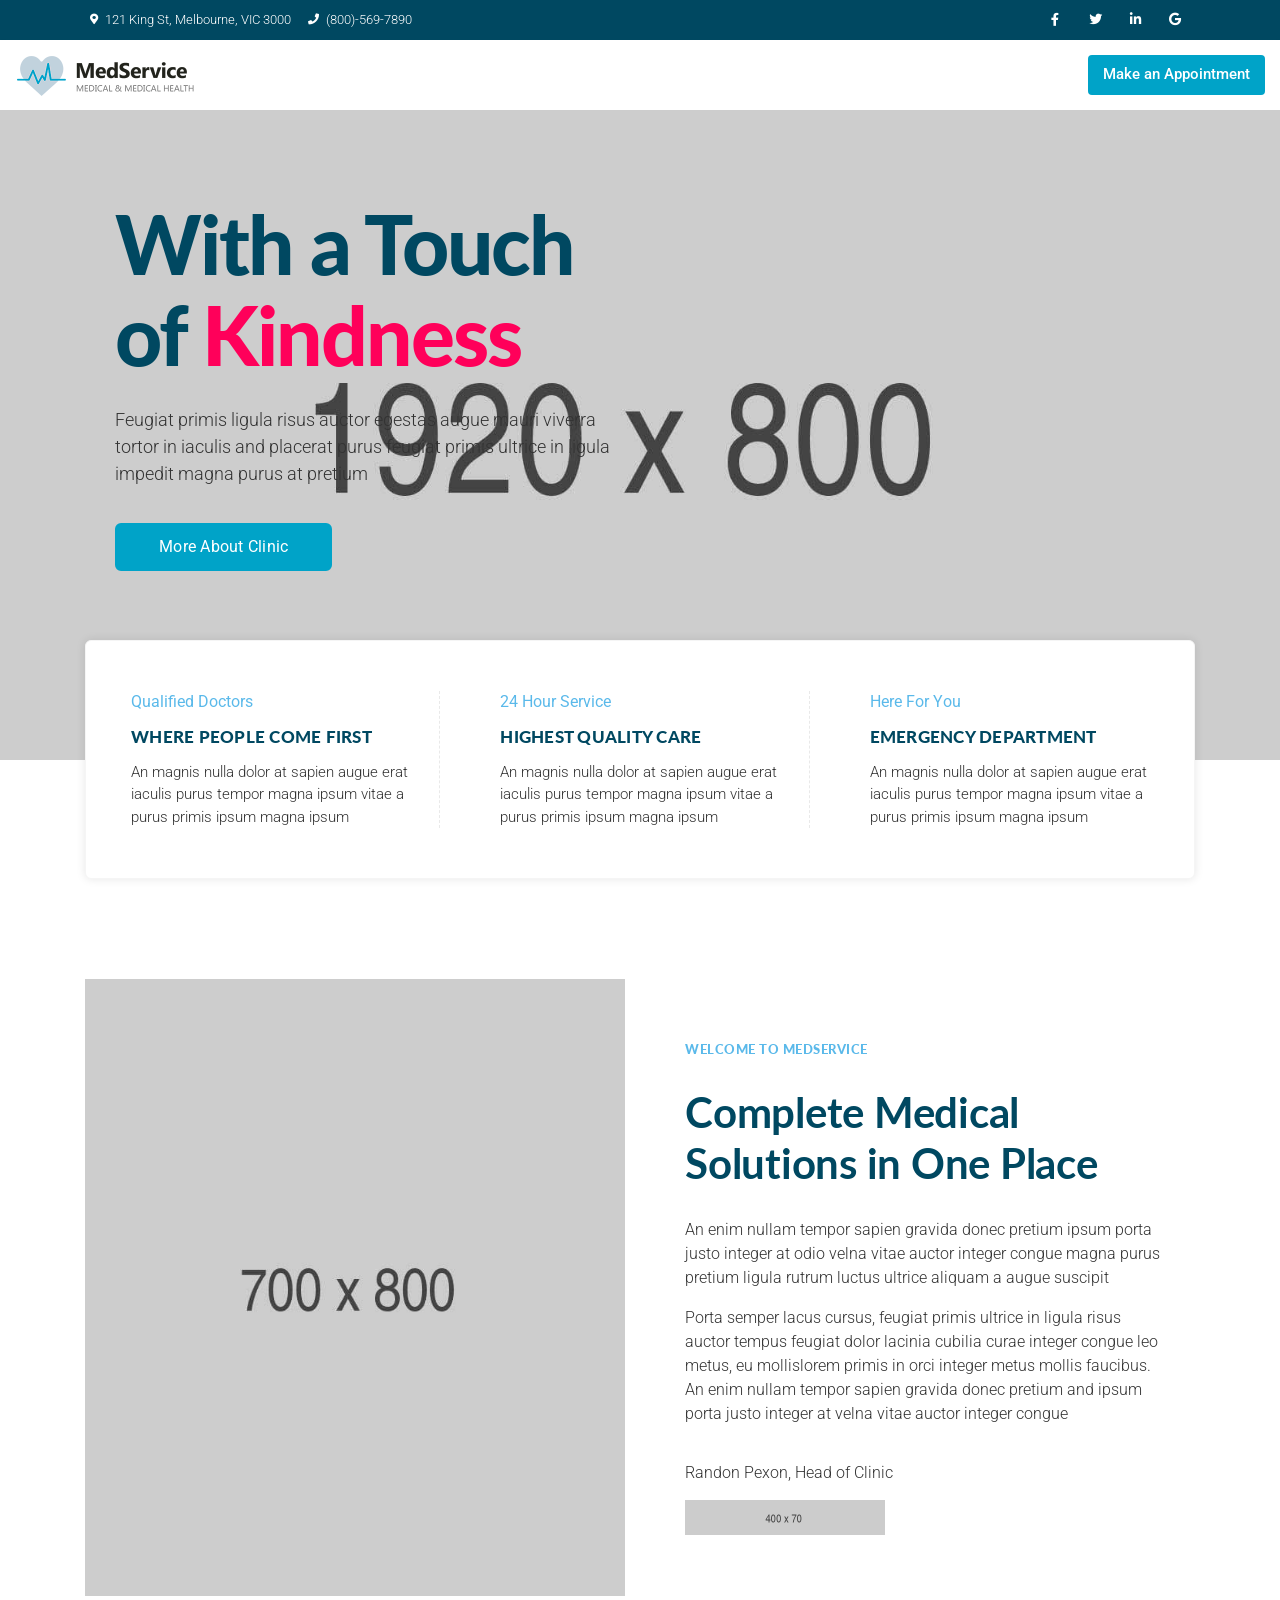
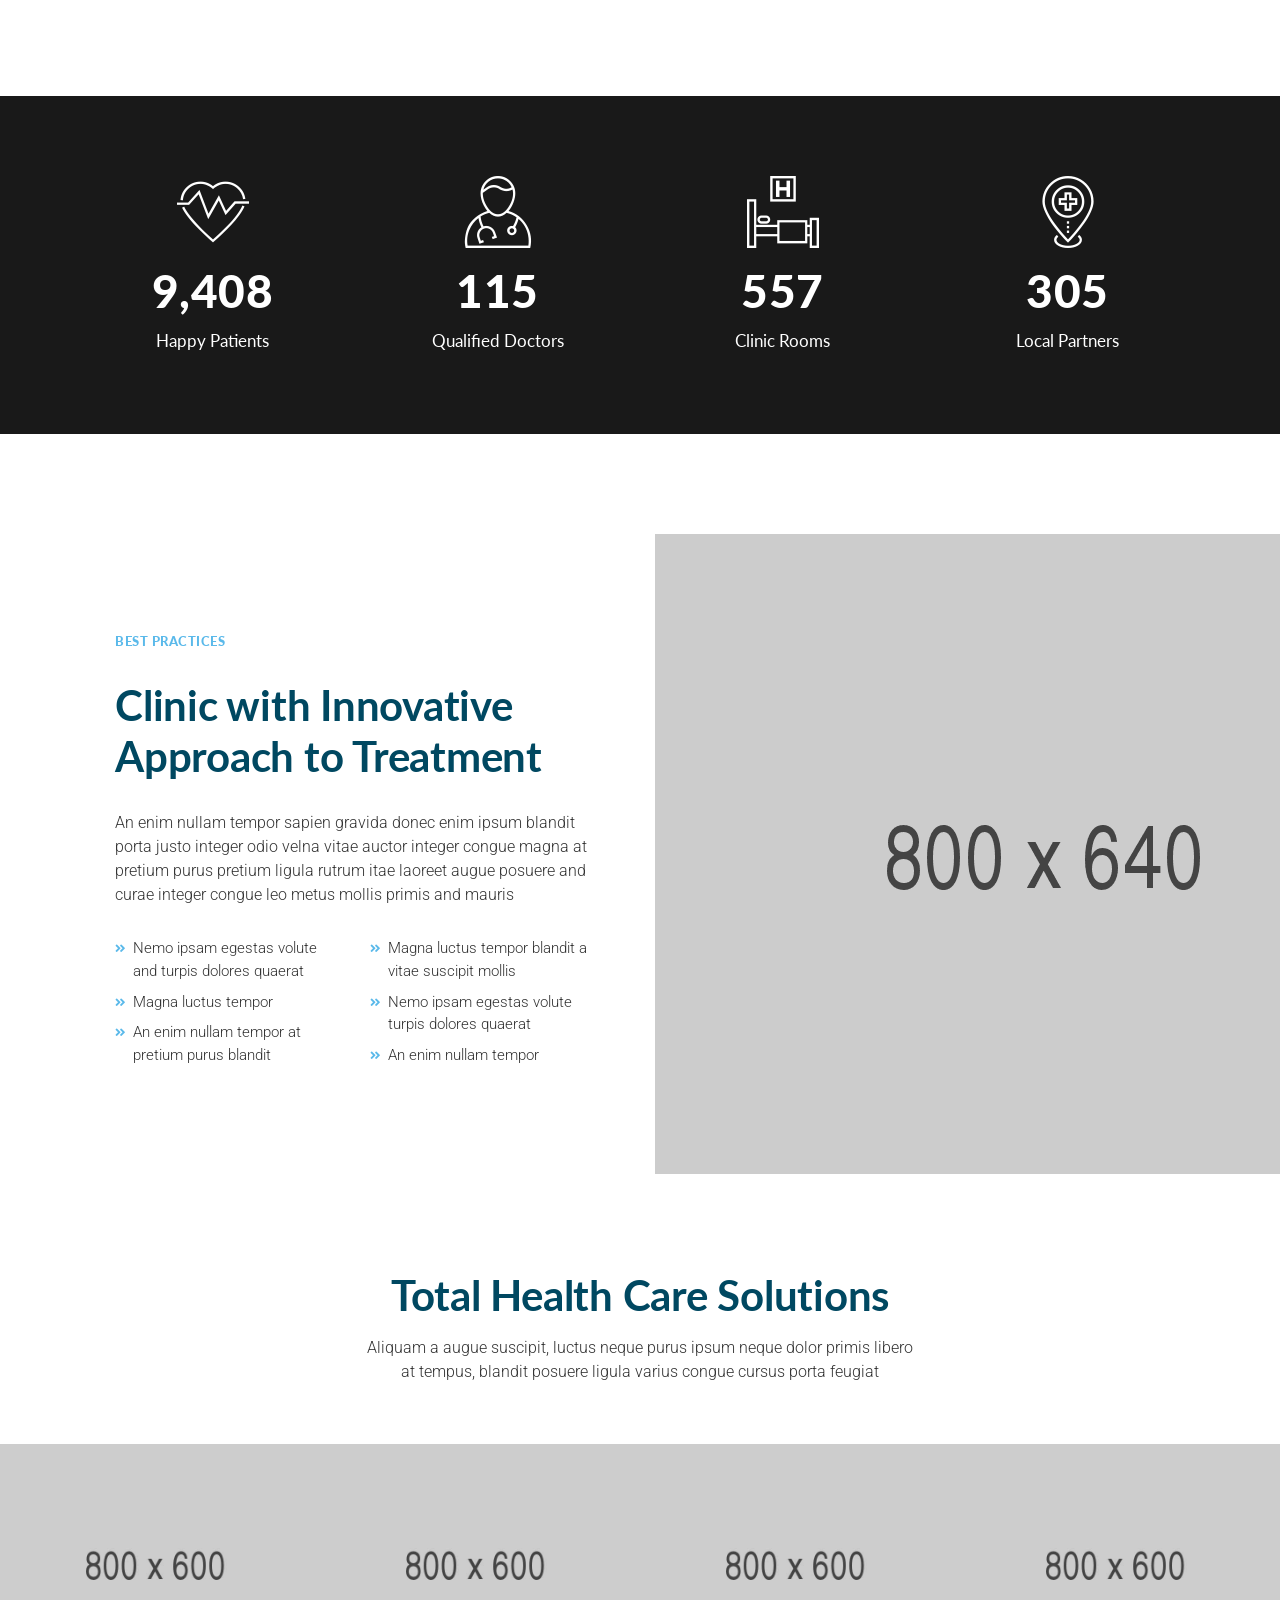
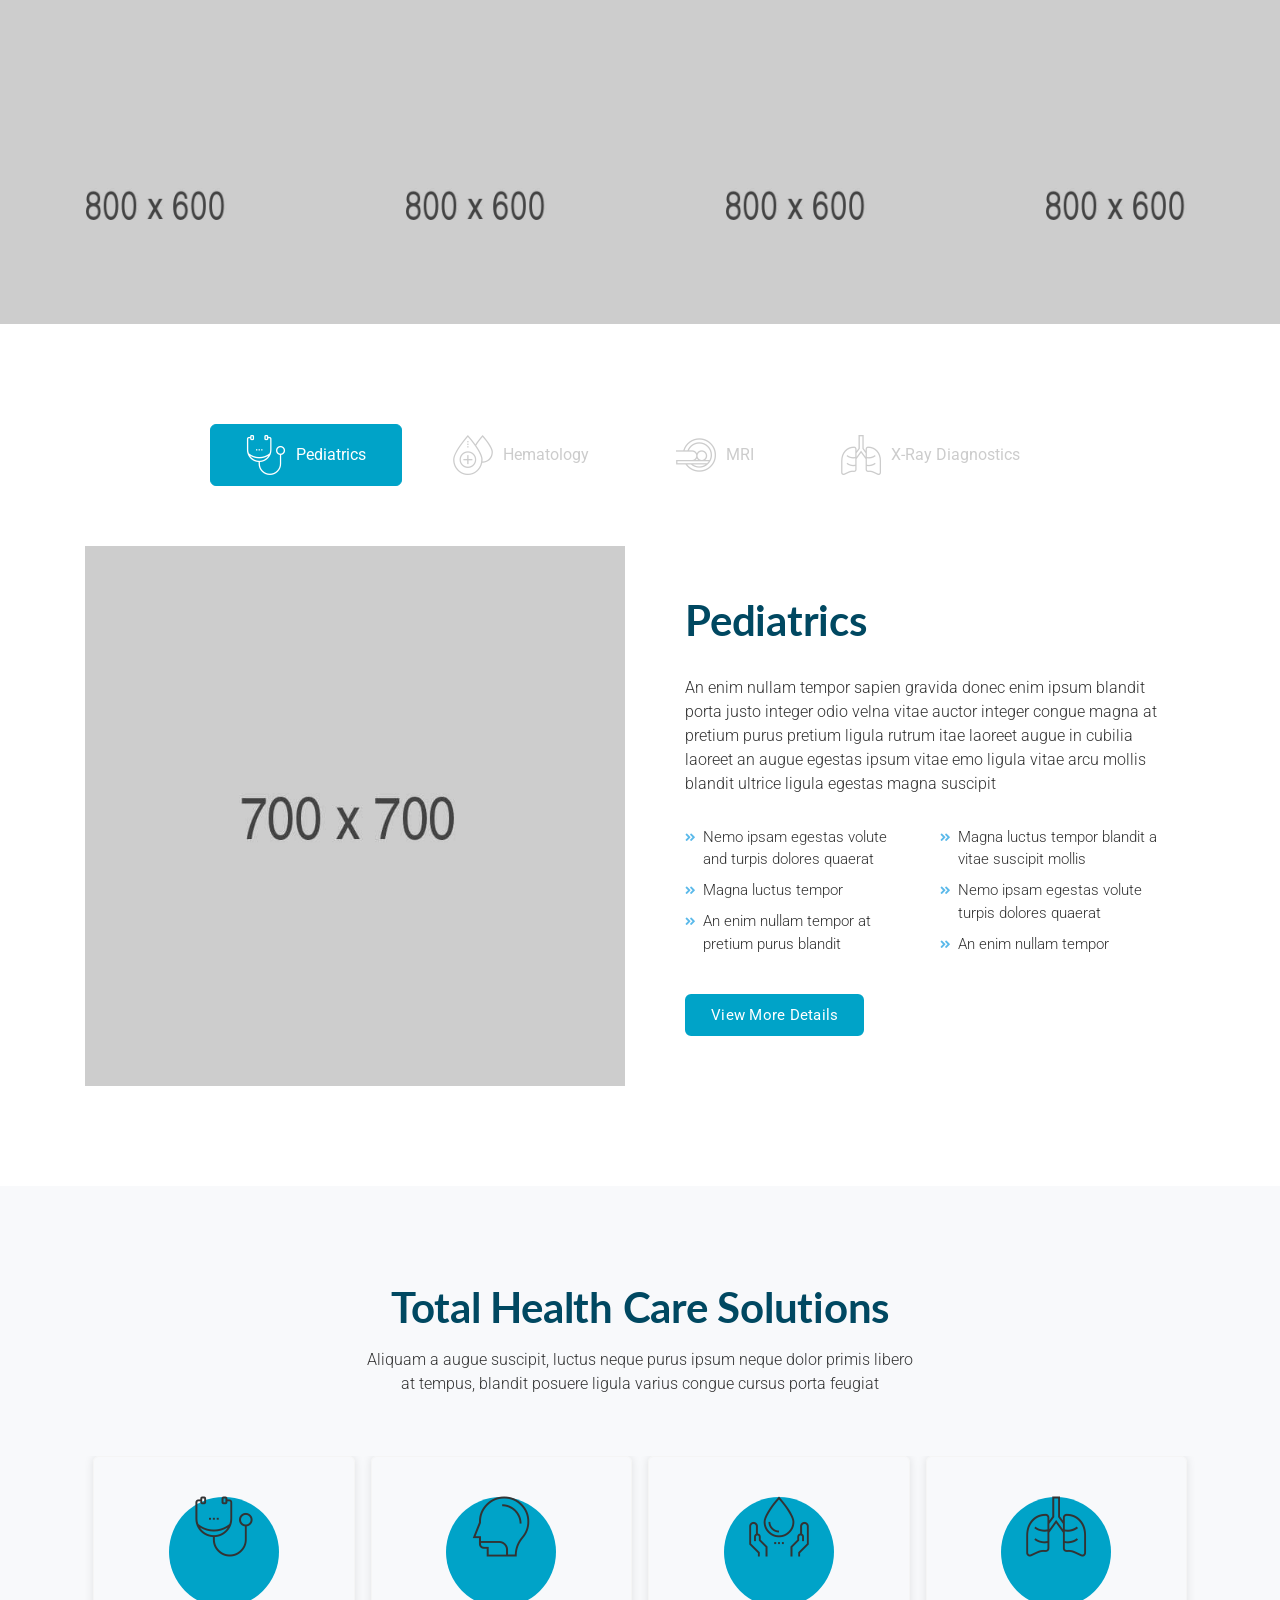
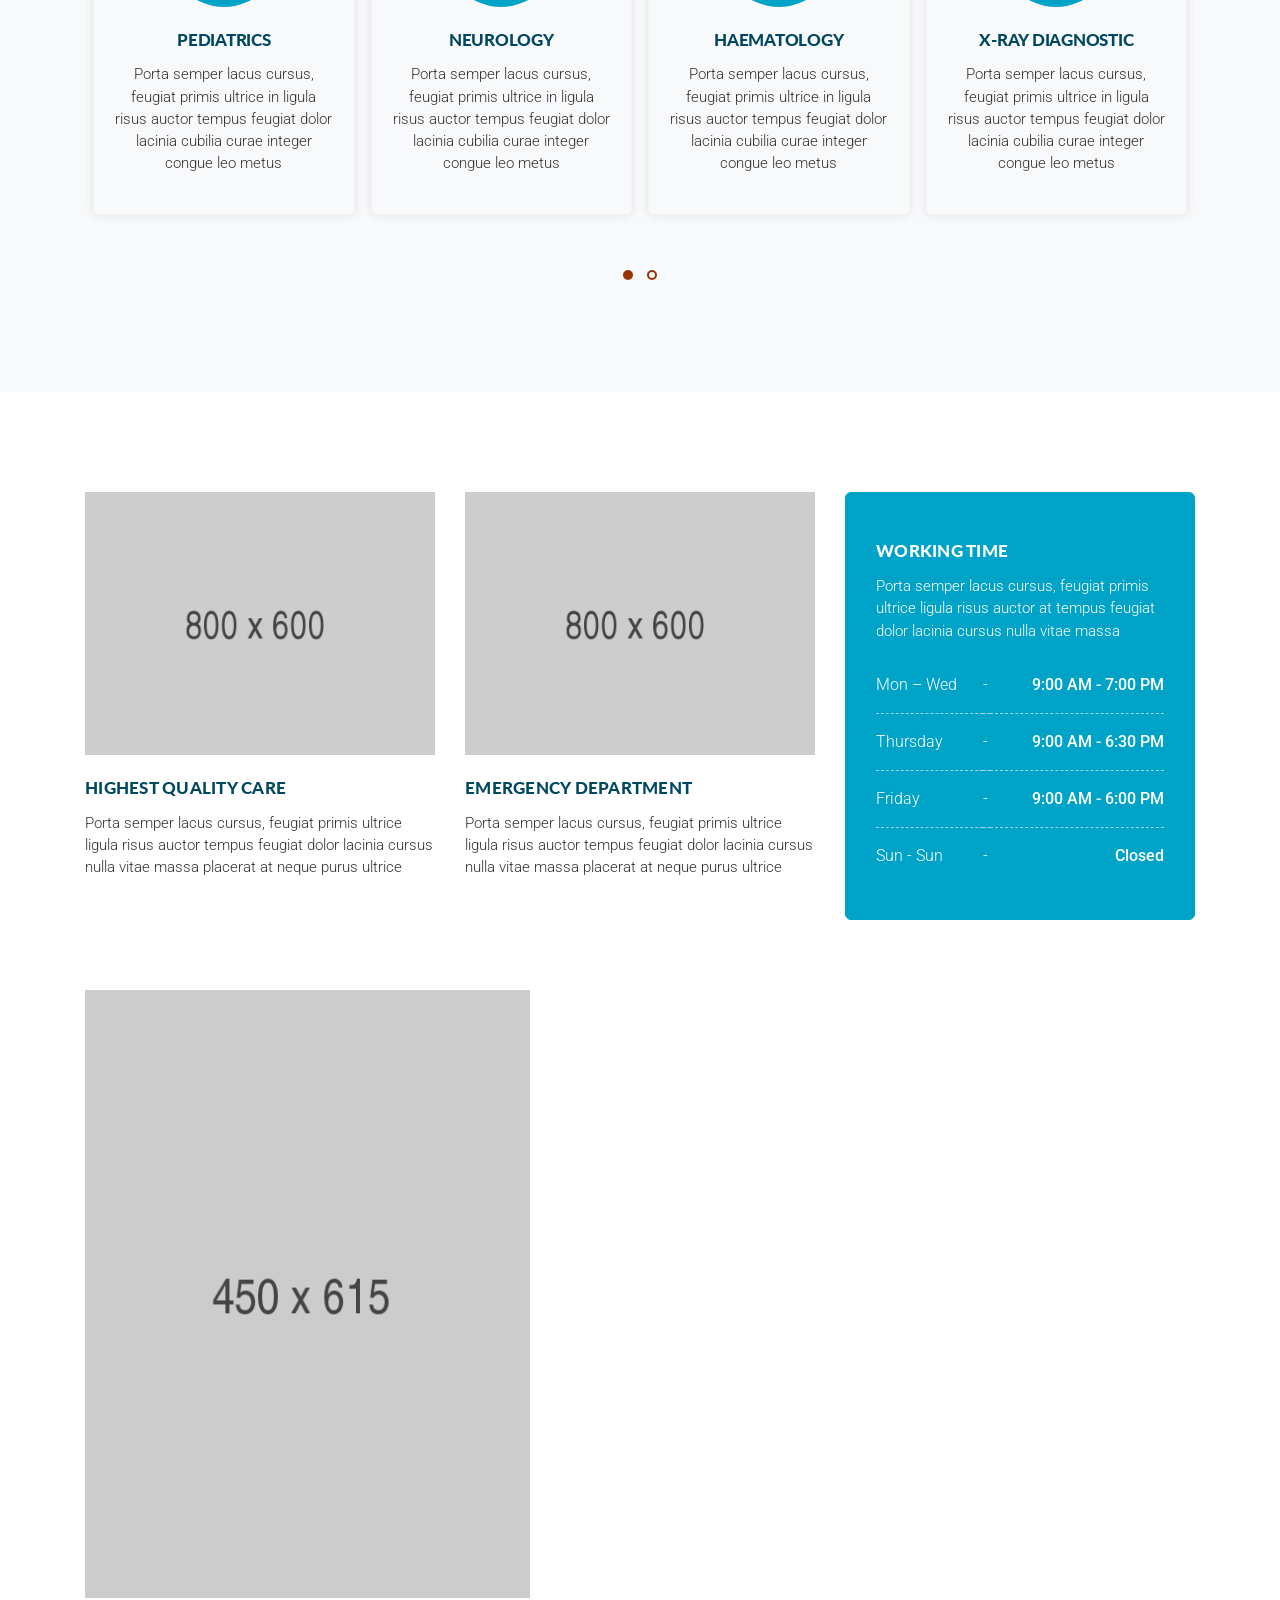
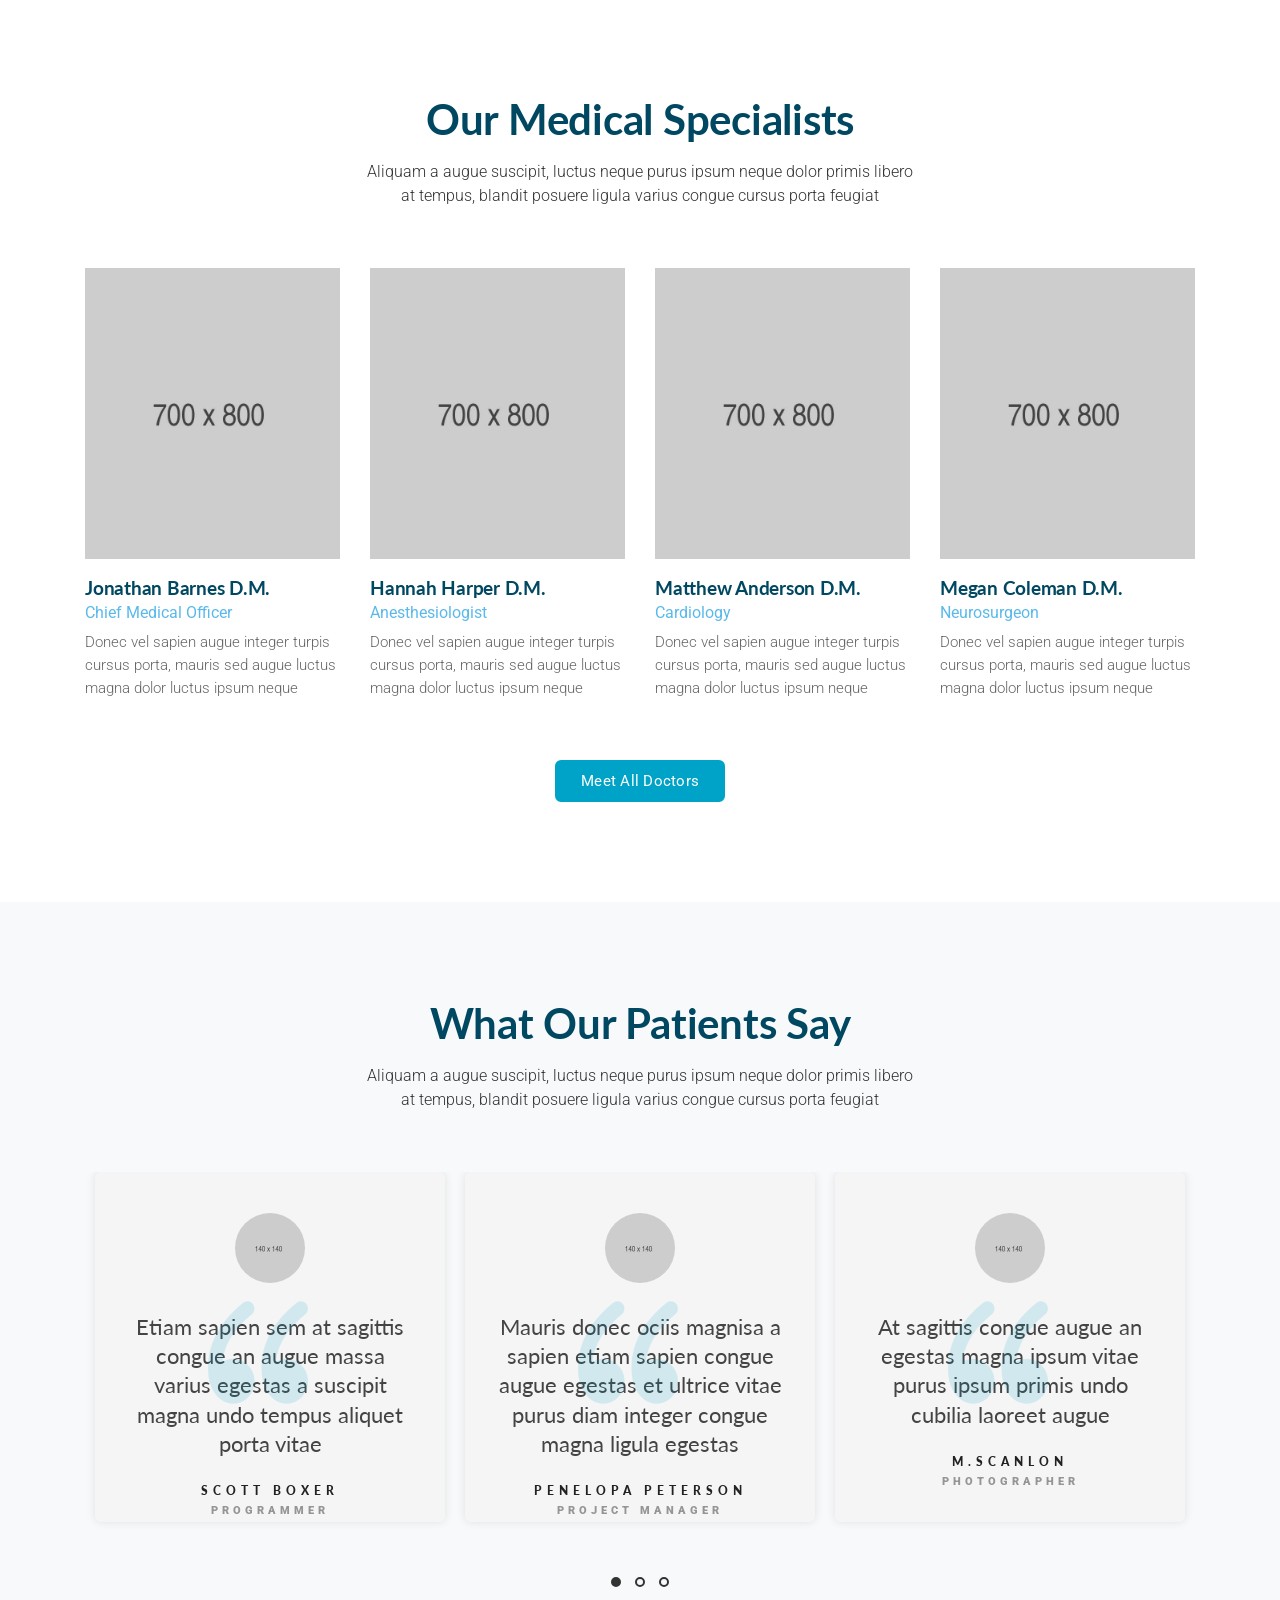
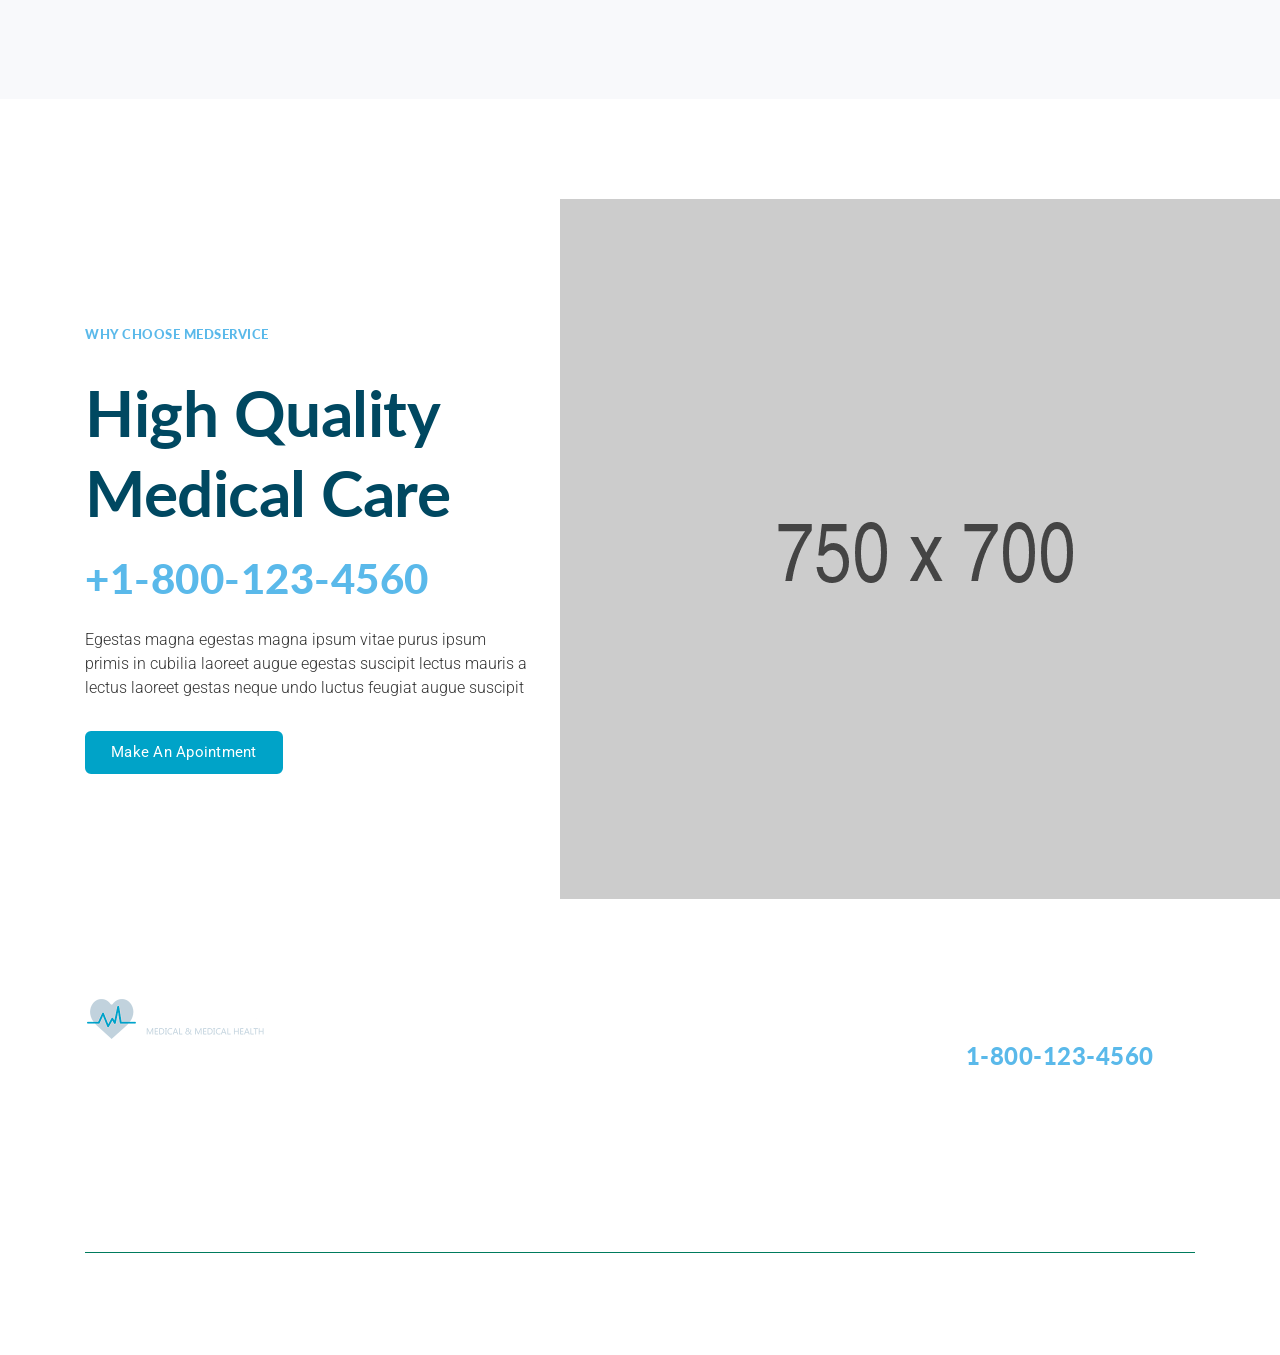
<file: demo-3.html>
<!DOCTYPE html>
<!-- MedService - Medical & Medical Health Landing Page Template design by Jthemes -->
<!--[if lt IE 7 ]><html class="ie ie6" lang="en"> <![endif]-->
<!--[if IE 7 ]><html class="ie ie7" lang="en"> <![endif]-->
<!--[if IE 8 ]><html class="ie ie8" lang="en"> <![endif]-->
<!--[if (gte IE 9)|!(IE)]><!-->
<html lang="en">




	<head>

		<meta charset="utf-8">
		<meta http-equiv="X-UA-Compatible" content="IE=edge"/>
		<meta name="author" content="Jthemes"/>	
		<meta name="description" content="MedService - Medical & Medical Health Landing Page Template"/>
		<meta name="keywords" content="Responsive, HTML5 Template, Jthemes, One Page, Landing, Medical, Health, Healthcare, Doctor, Clinic, Care, Hospital">	
		<meta name="viewport" content="width=device-width, initial-scale=1.0"/>
				
  		<!-- SITE TITLE -->
		<title>MedService - Medical & Medical Health Landing Page Template</title>
							
		<!-- FAVICON AND TOUCH ICONS  -->
		<link rel="shortcut icon" href="images/favicon.ico" type="image/x-icon">
		<link rel="icon" href="images/favicon.ico" type="image/x-icon">
		<link rel="apple-touch-icon" sizes="152x152" href="images/apple-touch-icon-152x152.png">
		<link rel="apple-touch-icon" sizes="120x120" href="images/apple-touch-icon-120x120.png">
		<link rel="apple-touch-icon" sizes="76x76" href="images/apple-touch-icon-76x76.png">
		<link rel="apple-touch-icon" href="images/apple-touch-icon.png">

		<!-- GOOGLE FONTS -->
		<link href="https://fonts.googleapis.com/css?family=Roboto:300,400,500,700,900" rel="stylesheet"> 	
		<link href="https://fonts.googleapis.com/css?family=Lato:400,700,900" rel="stylesheet"> 

		<!-- BOOTSTRAP CSS -->
		<link href="css/bootstrap.min.css" rel="stylesheet">
				
		<!-- FONT ICONS -->
		<link href="https://use.fontawesome.com/releases/v5.7.2/css/all.css" integrity="sha384-fnmOCqbTlWIlj8LyTjo7mOUStjsKC4pOpQbqyi7RrhN7udi9RwhKkMHpvLbHG9Sr" rel="stylesheet" crossorigin="anonymous">		
		<link href="css/flaticon.css" rel="stylesheet">

		<!-- PLUGINS STYLESHEET -->
		<link href="css/menu.css" rel="stylesheet">	
		<link id="effect" href="css/dropdown-effects/fade-down.css" media="all" rel="stylesheet">
		<link href="css/magnific-popup.css" rel="stylesheet">	
		<link href="css/owl.carousel.min.css" rel="stylesheet">
		<link href="css/owl.theme.default.min.css" rel="stylesheet">
		<link href="css/animate.css" rel="stylesheet">
		<link href="css/jquery.datetimepicker.min.css" rel="stylesheet">
				
		<!-- TEMPLATE CSS -->
		<link href="css/style.css" rel="stylesheet">
		
		<!-- RESPONSIVE CSS -->
		<link href="css/responsive.css" rel="stylesheet"> 
	
	</head>




	<body>




		<!-- PRELOADER SPINNER
		============================================= -->	
		<div id="loader-wrapper">
			<div id="loader"><div class="loader-inner"></div></div>
		</div>




		<!-- PAGE CONTENT
		============================================= -->	
		<div id="page" class="page">




			<!-- HEADER
			============================================= -->
			<header id="header" class="header">


				<!-- MOBILE HEADER -->
			    <div class="wsmobileheader clearfix">
			    	<a id="wsnavtoggle" class="wsanimated-arrow"><span></span></a>
			    	<span class="smllogo"><img src="images/logo-grey.png" width="180" height="40" alt="mobile-logo"/></span>
			    	<a href="tel:123456789" class="callusbtn"><i class="fas fa-phone"></i></a>
			 	</div>


			 	<!-- HEADER STRIP -->
			 	<div class="headtoppart bg-steelblue clearfix">
			    	<div class="headerwp clearfix">

			    		<!-- Address -->
			     		<div class="headertopleft">			     			
			        		<div class="address clearfix"><span><i class="fas fa-map-marker-alt"></i>121 King St,
			            		Melbourne, VIC 3000 </span> <a href="tel:123456789" class="callusbtn"><i class="fas fa-phone"></i>(800)-569-7890</a>
			            	</div>
			     		</div>

			     		<!-- Social Links -->
					    <div class="headertopright">
					    	<a class="googleicon" title="Google" href="#"><i class="fab fa-google"></i> <span class="mobiletext02">Google</span></a>
					        <a class="linkedinicon" title="Linkedin" href="#"><i class="fab fa-linkedin-in"></i> <span class="mobiletext02">Linkedin</span></a>
					        <a class="twittericon" title="Twitter" href="#"><i class="fab fa-twitter"></i> <span class="mobiletext02">Twitter</span></a>
					        <a class="facebookicon" title="Facebook" href="#"><i class="fab fa-facebook-f"></i> <span class="mobiletext02">Facebook</span></a>
				      	</div>

				    </div>
			  	</div>	<!-- END HEADER STRIP -->


			  	<!-- NAVIGATION MENU -->
			  	<div class="wsmainfull menu clearfix">
    				<div class="wsmainwp clearfix">

    					<!-- LOGO IMAGE -->
    					<!-- For Retina Ready displays take a image with double the amount of pixels that your image will be displayed (e.g 360 x 80 pixels) -->
    					<div class="desktoplogo"><a href="#hero-3"><img src="images/logo-grey.png"  width="180" height="40" alt="header-logo"></a></div>

    					<!-- MAIN MENU -->
      					<nav class="wsmenu clearfix">
        					<ul class="wsmenu-list">


        						<!-- DROPDOWN MENU -->
					        	<li aria-haspopup="true"><a href="#">Home <span class="wsarrow"></span></a>
					           		<ul class="sub-menu">
					           			<li aria-haspopup="true"><a href="#">Dummy Link Style #1</a></li>
					              		<li aria-haspopup="true"><a href="#">Dummy Link Style #2</a></li>
					              		<li aria-haspopup="true"><a href="#">Dummy Link Style #3</a></li>
					              		<li aria-haspopup="true"><a href="#">Dummy Link Style #4</a></li>
					              		<li aria-haspopup="true"><a href="#">Dummy Link Style #5</a></li>
					           		</ul>
					          	</li>	<!-- END DROPDOWN MENU -->


					          	<!-- PAGES -->
					          	<li aria-haspopup="true"><a href="#">Pages <span class="wsarrow"></span></a>
            						<div class="wsmegamenu clearfix">
             							<div class="container">
               								<div class="row">

               									<!-- MEGAMENU LINKS -->
               									<ul class="col-lg-3 col-md-12 col-xs-12 link-list">
								                    <li class="title">Standard Pages:</li>
								                    <li><a href="about-us.html">About Us Page</a></li>
								                    <li><a href="who-we-are.html">Who We Are</a></li>
								                    <li><a href="all-services.html">Our Services</a></li>
								                    <li><a href="service-1.html">Service Single #1</a></li>
								                    <li><a href="service-2.html">Service Single #2</a></li>				                             
								                </ul>

								                <!-- MEGAMENU LINKS -->
               									<ul class="col-lg-3 col-md-12 col-xs-12 link-list">
								                    <li class="title">Medical Pages:</li>
								                    <li><a href="all-departments.html">Our Departments</a></li>								                    
								                    <li><a href="department-single.html">Department Single</a></li>
								                    <li><a href="all-doctors.html">Meet the Doctors</a></li>
								                    <li><a href="doctor-1.html">Doctor's Profile #1</a></li>
								                    <li><a href="doctor-2.html">Doctor's Profile #2</a></li>
								                    <li><a href="timetable.html">Doctors Timetable</a></li>									                    
								                </ul>

								                <!-- MEGAMENU LINKS -->
               									<ul class="col-lg-3 col-md-12 col-xs-12 link-list">
								                    <li class="title">Special Pages:</li>
								                    <li><a href="pricing-1.html">Pricing Packages #1</a></li>
								                    <li><a href="pricing-2.html">Pricing Packages #2</a></li>								                    
								                    <li><a href="appointment.html">Make an Appointment</a></li>
								                    <li><a href="faqs.html">FAQs Page</a></li>
								                    <li><a href="terms.html">Terms of Use</a></li> 
								                </ul>

								                <!-- MEGAMENU LINKS -->
               									<ul class="col-lg-3 col-md-12 col-xs-12 link-list">
								                    <li class="title">Auxiliary Pages:</li>
								                    <li><a href="gallery.html">Our Gallery</a></li>
								                    <li><a href="blog-listing.html">Blog Listing Page</a></li>
								                    <li><a href="single-post.html">Single Blog Post</a></li>								                   
								                    <li><a href="contacts-1.html">Contact Us #1</a></li>
								                    <li><a href="contacts-2.html">Contact Us #2</a></li> 						
								                </ul>
								                
							                </div>  <!-- End row -->	
							            </div>  <!-- End container -->	
							        </div>  <!-- End wsmegamenu -->	
							    </li>	<!-- END PAGES -->


					          	<!-- HALF MENU -->
					          	<li aria-haspopup="true"><a href="#">Half Menu <span class="wsarrow"></span></a>
					            	<div class="wsmegamenu clearfix halfmenu">
					              		<div class="container-fluid">
					                		<div class="row">

					                			<!-- Links -->
							                	<ul class="col-lg-6 col-md-12 col-xs-12 link-list">
							                    	<li class="title">For Patients:</li>
								                    <li><a href="#">Meet The Doctors</a></li>							                    
								                    <li><a href="#">Patient Info Sheets</a></li>
								                    <li><a href="#">Online Patients Portal</a></li>
								                    <li><a href="#">Patients Testimonials</a></li>
								                    <li><a href="#">Blog & Latest News</a></li>								                    
							                  	</ul>

							                  	<!-- Links -->
								                <ul class="col-lg-6 col-md-12 col-xs-12 link-list">
								                    <li class="title">Quick Links:</li>
								                    <li><a href="#">Terms & Privacy Policy</a></li>
								                    <li><a href="#">Donor Privacy Policy</a></li>
								                    <li><a href="#">Workers Compensation</a></li>
								                    <li><a href="#">Insurance Information</a></li>
								                    <li><a href="#">After Hours Care</a></li>
								                </ul>

					                		</div>
					              		</div>
					            	</div>
					          	</li>	<!-- END HALF MENU -->


					          	<!-- MEGAMENU -->
					          	<li aria-haspopup="true"><a href="#">Mega Menu <span class="wsarrow"></span></a>
            						<div class="wsmegamenu clearfix">
             							<div class="container">
               								<div class="row">


               									<!-- MEGAMENU QUICK LINKS -->
               									<ul class="col-lg-3 col-md-12 col-xs-12 link-list">
								                    <li class="title">Quick Links:</li>
								                    <li><a href="#">For Referring Doctors</a></li>
								                    <li><a href="#">Terms & Privacy Policy</a></li>
								                    <li><a href="#">Donor Privacy Policy</a></li>								                    
								                    <li><a href="#">Patient Info Sheets</a></li>
								                    <li><a href="#">Online Patients Portal</a></li>
								                    <li><a href="#">Insurance Information</a></li>
								                    <li><a href="#">Patients Testimonials</a></li>
								                </ul>


								                <!-- MEGAMENU FEATURED NEWS -->
								                <div class="col-lg-5 col-md-12 col-xs-12">

								                	<!-- Title -->
								                    <h3 class="title">Featured News:</h3>

								                    <!-- Image -->
								                    <div class="fluid-width-video-wrapper"><img src="images/blog/featured-news.jpg" alt="featured-news" /></div>

								                    <!-- Text -->
								                    <h5 class="h5-xs"><a href="#">5 Benefits of integrative medicine</a></h5>
								                    <p class="wsmwnutxt">Porta semper lacus cursus, feugiat primis ultrice in ligula risus auctor
								                       tempus feugiat dolor impedit magna purus at pretium gravida donec
								                    </p>

								                </div>	<!-- END MEGAMENU FEATURED NEWS -->


								                <!-- MEGAMENU LATEST NEWS -->
								                <div class="col-lg-4 col-md-12 col-xs-12">

								                	<!-- Title -->
                    								<h3 class="title">Latest News:</h3>

                    								<!-- Latest News -->
                    								<ul class="latest-news">
									
														<!-- Post #1 -->
														<li class="clearfix d-flex align-items-center">

															<!-- Image -->
															<img class="img-fluid" src="images/blog/latest-post-1.jpg" alt="blog-post-preview" />

															<!-- Text -->
															<div class="post-summary">
																<a href="single-post.html">Etiam sapien risus ante auctor tempus accumsan an empor ...</a>
																<p>43 Comments</p>
															</div>

														</li>
														
														<!-- Post #2 -->
														<li class="clearfix d-flex align-items-center">

															<!-- Image -->
															<img class="img-fluid" src="images/blog/latest-post-2.jpg" alt="blog-post-preview" />

															<!-- Text -->
															<div class="post-summary">
																<a href="single-post.html">Blandit tempor a sapien ipsum, porta risus auctor justo ...</a>
																<p>38 Comments</p>
															</div>

														</li>
														
														<!-- Post #3 -->
														<li class="clearfix d-flex align-items-center">

															<!-- Image -->
															<img class="img-fluid" src="images/blog/latest-post-3.jpg" alt="blog-post-preview" />

															<!-- Text -->
															<div class="post-summary">
																<a href="single-post.html">Cursus risus auctor tempus risus laoreet turpis auctor varius ...</a>
																<p>29 Comments</p>
															</div>

														</li>
													</ul>
                    							</div>	<!-- END MEGAMENU LATEST NEWS -->

								                
							                </div>  <!-- End row -->	
							            </div>  <!-- End container -->	
							        </div>  <!-- End wsmegamenu -->	
							    </li>	<!-- END MEGAMENU -->

							    
							    <!-- SIMPLE NAVIGATION LINK -->
							    <li class="nl-simple" aria-haspopup="true"><a href="#">Simple Link</a></li>

							    <!-- NAVIGATION MENU BUTTON -->
							    <li class="nl-simple header-btn" aria-haspopup="true"><a href="appointment.html">Make an Appointment</a></li>

        					</ul>
        				</nav>	<!-- END MAIN MENU -->

    				</div>
    			</div>	<!-- END NAVIGATION MENU -->


			</header>	<!-- END HEADER -->




			<!-- HERO-3
			============================================= -->	
			<section id="hero-3" class="hero-section division">


				<!-- SLIDER -->
				<div class="slider blue-nav">
			    	<ul class="slides">


				     	<!-- SLIDE #1 -->
				      	<li id="slide-1">

					        <!-- Background Image -->
				        	<img src="images/slider/slide-11.jpg" alt="slide-background">

							<!-- Image Caption -->
		       				<div class="caption d-flex align-items-center left-align">
		       					<div class="container">
		       						<div class="row">
		       							<div class="col-sm-10 col-md-7 col-lg-6">
		       								<div class="caption-txt">

						       					<!-- Title -->
						       					<h2 class="steelblue-color">With a Touch of <span>Kindness</span></h2>

						       					<!-- Text -->
												<p class="p-md">Feugiat primis ligula risus auctor egestas augue mauri viverra
												   tortor in iaculis and placerat purus feugiat primis ultrice in ligula impedit 
												   magna purus at pretium
												</p>

												<!-- Button -->
												<a href="about-us.html" class="btn btn-md btn-blue blue-hover">More About Clinic</a>

											</div>
										</div>
									</div>  <!-- End row -->
								</div>  <!-- End container -->
					        </div>	<!-- End Image Caption -->

					    </li>	<!-- END SLIDE #1 -->


				      	<!-- SLIDE #2 -->
				      	<li id="slide-2">

				        	<!-- Background Image -->
				        	<img src="images/slider/slide-12.jpg" alt="slide-background">

							<!-- Image Caption -->
	        				<div class="caption d-flex align-items-center right-align">
	        					<div class="container">
		       						<div class="row">
		       							<div class="col-sm-10 col-md-7 col-lg-6">
		       								<div class="caption-txt">

					        					<!-- Title -->
								         	 	<h2 class="steelblue-color"><span>Child Care</span> Treatments</h2>
									          	
									          	<!-- CONTENT BOX #1 -->
												<div class="box-list">							
													<div class="box-list-icon"><i class="fas fa-genderless"></i></div>
													<p class="p-md">Fringilla risus nec, luctus mauris orci auctor purus 
													   euismod pretium purus at pretium ligula rutrum
													</p>							
												</div>
													
												<!-- CONTENT BOX #2 -->
												<div class="box-list">							
													<div class="box-list-icon"><i class="fas fa-genderless"></i></div>
													<p class="p-md">Quaerat sodales sapien undo euismod risus auctor egestas 
													   augue mauri viverra tortor sapien
													</p>							
												</div>

											</div>	
				         				</div>
									</div>  <!-- End row -->
								</div>  <!-- End container -->
					        </div>	<!-- End Image Caption -->

				     	</li>	<!-- END SLIDE #2 -->


				     	<!-- SLIDE #3 -->
				      	<li id="slide-3">

				      		<!-- Background Image -->
				        	<img src="images/slider/slide-13.jpg" alt="slide-background">

				        	<!-- Image Caption -->
		       			 	<div class="caption d-flex align-items-center left-align">
		       			 		<div class="container">
		       						<div class="row">
		       							<div class="col-sm-10 col-md-7 col-lg-6">
		       								<div class="caption-txt">

						       			 		<!-- Title -->
									        	<h2 class="steelblue-color"><span>Newborn</span> Care Services</h2>

				                                <!-- Option Box #1 -->
												<div class="box-list">							
													<div class="box-list-icon blue-color"><i class="fas fa-angle-double-right"></i></div>
													<p class="p-md">Fringilla risus nec, luctus mauris orci auctor purus euismod 
													   pretium purus pretium ligula rutrum tempor 
													</p>						
												</div>

												<!-- Option Box #2 -->
												<div class="box-list">	
													<div class="box-list-icon blue-color"><i class="fas fa-angle-double-right"></i></div>
													<p class="p-md">Feugiat primis ultrice in ligula risus auctor tempus impedit</p>		
												</div>

												<!-- Option Box #3 -->
												<div class="box-list">							
													<div class="box-list-icon blue-color"><i class="fas fa-angle-double-right"></i></div>
													<p class="p-md">Luctus mauris orci auctor purus euismod pretium purus
													   dolor impedit magna purus at pretium donec
													</p>						
												</div>

											</div>
					        			</div>
									</div>  <!-- End row -->
								</div>  <!-- End container -->
					        </div>	<!-- End Image Caption -->

				     	</li>	<!-- END SLIDE #3 -->

				    </ul>
			  	</div>	<!-- END SLIDER -->


			</section>	<!-- END HERO-3 -->




			<!-- ABOUT-3
			============================================= -->
			<section id="about-3" class="about-section division">
				<div class="container">
					<div class="abox-3-holder">
						<div class="row d-flex align-items-center">


							<!-- ABOUT BOX #1 -->
							<div class="col-lg-4">
								<div class="abox-3 b-right wow fadeInUp" data-wow-delay="0.4s">

									<!-- Small Title -->
									<p class="blue-color">Qualified Doctors</p>

									<!-- Title -->
									<h5 class="h5-xs steelblue-color">Where People Come First</h5>

									<!-- Text -->
									<p>An magnis nulla dolor at sapien augue erat iaculis purus tempor magna ipsum
									   vitae a purus primis ipsum magna ipsum
									</p>

								</div>
							</div>


							<!-- ABOUT BOX #3 -->
							<div class="col-lg-4">
								<div class="abox-3 b-right wow fadeInUp" data-wow-delay="0.6s">

									<!-- Small Title -->
									<p class="blue-color">24 Hour Service</p>

									<!-- Title -->
									<h5 class="h5-xs steelblue-color">Highest Quality Care</h5>

									<!-- Text -->
									<p>An magnis nulla dolor at sapien augue erat iaculis purus tempor magna ipsum
									   vitae a purus primis ipsum magna ipsum
									</p>

								</div>
							</div>


							<!-- ABOUT BOX #3 -->
							<div class="col-lg-4">
								<div class="abox-3 wow fadeInUp" data-wow-delay="0.8s">

									<!-- Small Title -->
									<p class="blue-color">Here For You</p>

									<!-- Title -->
									<h5 class="h5-xs steelblue-color">Emergency Department</h5>

									<!-- Text -->
									<p>An magnis nulla dolor at sapien augue erat iaculis purus tempor magna ipsum
									   vitae a purus primis ipsum magna ipsum
									</p>
									
								</div>
							</div>


						</div>    <!-- End row -->
					</div>	   <!-- End container -->
				</div>	
			</section>	<!-- END ABOUT-3 -->




			<!-- INFO-4
			============================================= -->
			<section id="info-4" class="wide-60 info-section division">
				<div class="container">
					<div class="row d-flex align-items-center">


						<!-- INFO IMAGE -->
						<div class="col-lg-6">
							<div class="info-4-img mb-40 text-center wow fadeInUp" data-wow-delay="0.6s">
								<img class="img-fluid" src="images/pediatrics_700x800.jpg" alt="info-image">
							</div>
						</div>


						<!-- INFO TEXT -->	
						<div class="col-lg-6">
							<div class="txt-block mb-40 pc-30 wow fadeInUp" data-wow-delay="0.4s">

								<!-- Section ID -->	
					 			<span class="section-id blue-color">Welcome to MedService</span>

								<!-- Title -->
								<h3 class="h3-md steelblue-color">Complete Medical Solutions in One Place</h3>

								<!-- Text -->
								<p>An enim nullam tempor sapien gravida donec pretium ipsum  porta justo integer at  odio
								   velna vitae auctor integer congue magna purus pretium ligula rutrum luctus ultrice aliquam
								   a augue suscipit
								</p>

								<!-- Text -->
								<p>Porta semper lacus cursus, feugiat primis ultrice in ligula risus auctor tempus feugiat
								   dolor lacinia cubilia curae integer congue leo metus, eu mollislorem primis in orci integer
								   metus mollis faucibus. An enim nullam tempor sapien gravida donec pretium and ipsum porta
								   justo integer at velna vitae auctor integer congue
								</p>

								<!-- Singnature -->
								<div class="singnature mt-35">

									<!-- Text -->
									<p class="p-small mb-15">Randon Pexon, Head of Clinic</p>

									<!-- Singnature Image -->
									<!-- Recommended sizes for Retina Ready displays is 400x68px; -->
									<img class="img-fluid" src="images/signature.png" width="200" height="34" alt="signature-image" />	

								</div>

							</div>
						</div>	<!-- END TEXT BLOCK -->	

						
					</div>    <!-- End row -->
				</div>	   <!-- End container -->
			</section>	<!-- END INFO-4 -->




			<!-- STATISTIC-1
			============================================= -->
			<div id="statistic-1" class="bg-scroll statistic-section division">
				<div class="container white-color">
					<div class="row">


						<!-- STATISTIC BLOCK #1 -->
						<div class="col-md-6 col-lg-3">						
							<div class="statistic-block icon-lg wow fadeInUp" data-wow-delay="0.4s">

								<!-- Icon  -->
								<span class="flaticon-062-cardiogram-3"></span>

								<!-- Text -->
								<h5 class="statistic-number">9,<span class="count-element">632</span></h5>
								<p class="txt-400">Happy Patients</p>																			
													
							</div>								
						</div>


						<!-- STATISTIC BLOCK #2 -->
						<div class="col-md-6 col-lg-3">								
							<div class="statistic-block icon-lg wow fadeInUp" data-wow-delay="0.6s">

								<!-- Icon  -->
								<span class="flaticon-137-doctor"></span>

								<!-- Text -->
								<h5 class="statistic-number"><span class="count-element">178</span></h5>	
								<p class="txt-400">Qualified Doctors</p>										
																		
							</div>							
						</div>


						<!-- STATISTIC BLOCK #3 -->
						<div class="col-md-6 col-lg-3">					
							<div class="statistic-block icon-lg wow fadeInUp" data-wow-delay="0.8s">	

								<!-- Icon  -->
								<span class="flaticon-065-hospital-bed"></span>

								<!-- Text -->
								<h5 class="statistic-number"><span class="count-element">864</span></h5>
								<p class="txt-400">Clinic Rooms</p>									

							</div>						
						</div>
					

						<!-- STATISTIC BLOCK #4 -->
						<div class="col-md-6 col-lg-3">						
							<div class="statistic-block icon-lg wow fadeInUp" data-wow-delay="1s">	

								<!-- Icon  -->
								<span class="flaticon-040-placeholder"></span>

								<!-- Text -->	
								<h5 class="statistic-number"><span class="count-element">473</span></h5>
								<p class="txt-400">Local Partners</p>				
								
							</div>						
						</div>


					</div>  <!-- End row -->
				</div>	 <!-- End container -->		
			</div>	 <!-- END STATISTIC-1 -->




			<!-- INFO-2
			============================================= -->
			<section id="info-2" class="wide-60 info-section division">
				<div class="container">
					<div class="row d-flex align-items-center">


						<!-- TEXT BLOCK -->	
						<div class="col-lg-6">
							<div class="txt-block pc-30 mb-40 wow fadeInUp" data-wow-delay="0.4s">

								<!-- Section ID -->	
					 			<span class="section-id blue-color">Best Practices</span>

								<!-- Title -->
								<h3 class="h3-md steelblue-color">Clinic with Innovative Approach to Treatment</h3>

								<!-- Text -->
								<p class="mb-30">An enim nullam tempor sapien gravida donec enim ipsum blandit
								   porta justo integer odio velna vitae auctor integer congue magna at pretium 
								   purus pretium ligula rutrum itae laoreet augue posuere and curae integer 
								   congue leo metus mollis primis and mauris
								</p>

								<!-- Options List -->
								<div class="row">

									<div class="col-xl-6">

										<!-- Option #1 -->
										<div class="box-list m-top-15">							
											<div class="box-list-icon blue-color"><i class="fas fa-angle-double-right"></i></div>
											<p class="p-sm">Nemo ipsam egestas volute and turpis dolores quaerat</p>							
										</div>

										<!-- Option #2 -->
										<div class="box-list">	
											<div class="box-list-icon blue-color"><i class="fas fa-angle-double-right"></i></div>
											<p class="p-sm">Magna luctus tempor</p>				
										</div>

										<!-- Option #3 -->
										<div class="box-list">	
											<div class="box-list-icon blue-color"><i class="fas fa-angle-double-right"></i></div>
											<p class="p-sm">An enim nullam tempor at pretium purus blandit</p>				
										</div>

									</div>

									<div class="col-xl-6">

										<!-- Option #4 -->
										<div class="box-list">	
											<div class="box-list-icon blue-color"><i class="fas fa-angle-double-right"></i></div>
											<p class="p-sm">Magna luctus tempor blandit a vitae suscipit mollis</p>				
										</div>

										<!-- Option #5 -->
										<div class="box-list m-top-15">							
											<div class="box-list-icon blue-color"><i class="fas fa-angle-double-right"></i></div>
											<p class="p-sm">Nemo ipsam egestas volute turpis dolores quaerat</p>							
										</div>

										<!-- Option #6 -->
										<div class="box-list">	
											<div class="box-list-icon blue-color"><i class="fas fa-angle-double-right"></i></div>
											<p class="p-sm">An enim nullam tempor</p>				
										</div>

									</div>

								</div>	<!-- End Options List -->
								
							</div>
						</div>	<!-- END TEXT BLOCK -->	


						<!-- IMAGE BLOCK -->
						<div class="col-lg-6">
							<div class="info-2-img wow fadeInUp" data-wow-delay="0.6s">
								<img class="img-fluid" src="images/image-04.png" alt="info-image">
							</div>
						</div>

						
					</div>    <!-- End row -->
				</div>	   <!-- End container -->
			</section>	<!-- END INFO-2 -->		




			<!-- GALLERY-1
			============================================= -->
			<div id="gallery-1" class="gallery-section division">	


				<!-- SECTION TITLE -->	
				<div class="container">
					<div class="row">	
						<div class="col-lg-10 offset-lg-1 section-title">		

							<!-- Title 	-->	
							<h3 class="h3-md steelblue-color">Total Health Care Solutions</h3>	

							<!-- Text -->
							<p>Aliquam a augue suscipit, luctus neque purus ipsum neque dolor primis libero at tempus, 
							   blandit posuere ligula varius congue cursus porta feugiat
							</p>
										
						</div> 
					</div>
				</div>


				<!-- GALLERY IMAGES -->
				<div class="row gallery-items-list">							
								
							  
					<!-- IMAGE #1 -->
					<div class="col-md-6 col-lg-3 gallery-item">
						<div class="hover-overlay"> 

							<!-- Gallery Image -->
							<img class="img-fluid" src="images/gallery/image-1.jpg" alt="gallery-image" />			
							<div class="item-overlay"></div>				
									
							<!-- Image Zoom -->		
							<div class="image-zoom">
								<a class="image-link" href="images/gallery/image-1.jpg" title=""><i class="fas fa-search-plus"></i></a>
							</div> 

						</div>
					</div>
										
													 
					<!-- IMAGE #2 -->
					<div class="col-md-6 col-lg-3 gallery-item">
						<div class="hover-overlay"> 

							<!-- Gallery Image -->
							<img class="img-fluid" src="images/gallery/image-2.jpg" alt="gallery-image" />			
							<div class="item-overlay"></div>				
									
							<!-- Image Zoom -->		
							<div class="image-zoom">
								<a class="image-link" href="images/gallery/image-2.jpg" title=""><i class="fas fa-search-plus"></i></a>
							</div> 

						</div>
					</div>
											
									
					<!-- IMAGE #3 -->
					<div class="col-md-6 col-lg-3 gallery-item">
						<div class="hover-overlay"> 

							<!-- Gallery Image -->
							<img class="img-fluid" src="images/gallery/image-3.jpg" alt="gallery-image" />			
							<div class="item-overlay"></div>				
									
							<!-- Image Zoom -->		
							<div class="image-zoom">
								<a class="image-link" href="images/gallery/image-3.jpg" title=""><i class="fas fa-search-plus"></i></a>
							</div> 

						</div>
					</div>
										
																
					<!-- IMAGE #4 -->
					<div class="col-md-6 col-lg-3 gallery-item">
						<div class="hover-overlay"> 

							<!-- Gallery Image -->
							<img class="img-fluid" src="images/gallery/image-4.jpg" alt="gallery-image" />			
							<div class="item-overlay"></div>				
									
							<!-- Image Zoom -->		
							<div class="image-zoom">
								<a class="image-link" href="images/gallery/image-4.jpg" title=""><i class="fas fa-search-plus"></i></a>
							</div> 

						</div>
					</div>
											
									
					<!-- IMAGE #5 -->
					<div class="col-md-6 col-lg-3 gallery-item">
						<div class="hover-overlay"> 

							<!-- Gallery Image -->
							<img class="img-fluid" src="images/gallery/image-5.jpg" alt="gallery-image" />			
							<div class="item-overlay"></div>				
									
							<!-- Image Zoom -->		
							<div class="image-zoom">
								<a class="image-link" href="images/gallery/image-5.jpg" title=""><i class="fas fa-search-plus"></i></a>
							</div> 

						</div>
					</div>
										
										
					<!-- IMAGE #6 -->
					<div class="col-md-6 col-lg-3 gallery-item">
						<div class="hover-overlay"> 

							<!-- Gallery Image -->
							<img class="img-fluid" src="images/gallery/image-6.jpg" alt="gallery-image" />			
							<div class="item-overlay"></div>				
									
							<!-- Image Zoom -->		
							<div class="image-zoom">
								<a class="image-link" href="images/gallery/image-6.jpg" title=""><i class="fas fa-search-plus"></i></a>
							</div> 

						</div>
					</div>
						
						
					<!-- IMAGE #7 -->
					<div class="col-md-6 col-lg-3 gallery-item">
						<div class="hover-overlay"> 

							<!-- Gallery Image -->
							<img class="img-fluid" src="images/gallery/image-7.jpg" alt="gallery-image" />			
							<div class="item-overlay"></div>				
									
							<!-- Image Zoom -->		
							<div class="image-zoom">
								<a class="image-link" href="images/gallery/image-7.jpg" title=""><i class="fas fa-search-plus"></i></a>
							</div> 

						</div>
					</div>
										
													 
					<!-- IMAGE #8 -->
					<div class="col-md-6 col-lg-3 gallery-item">
						<div class="hover-overlay"> 

							<!-- Gallery Image -->
							<img class="img-fluid" src="images/gallery/image-8.jpg" alt="gallery-image" />			
							<div class="item-overlay"></div>				
									
							<!-- Image Zoom -->		
							<div class="image-zoom">
								<a class="image-link" href="images/gallery/image-8.jpg" title=""><i class="fas fa-search-plus"></i></a>
							</div> 

						</div>
					</div>
												
							
				</div>  <!-- END GALLERY IMAGES -->	


			</div>	 <!-- END GALLERY-1 -->	




			<!-- TABS-1
			============================================= -->
			<section id="tabs-1" class="wide-100 tabs-section division">
				<div class="container">	
				 	<div class="row">
				 		<div class="col-md-12">
				 			

				 			<!-- TABS NAVIGATION -->
							<div id="tabs-nav" class="list-group text-center">
							    <ul class="nav nav-pills" id="pills-tab" role="tablist">

							    	<!-- TAB-1 LINK -->
								  	<li class="nav-item icon-xs">
								    	<a class="nav-link active" id="tab1-list" data-toggle="pill" href="#tab-1" role="tab" aria-controls="tab-1" aria-selected="true">
								    		<span class="flaticon-083-stethoscope"></span> Pediatrics
								    	</a>
								  	</li>

								  	<!-- TAB-2 LINK -->
									<li class="nav-item icon-xs">
									    <a class="nav-link" id="tab2-list" data-toggle="pill" href="#tab-2" role="tab" aria-controls="tab-2" aria-selected="false">
									       <span class="flaticon-005-blood-donation-3"></span> Hematology
									    </a>
									</li>

									<!-- TAB-3 LINK -->
									<li class="nav-item icon-xs">
									    <a class="nav-link" id="tab3-list" data-toggle="pill" href="#tab-3" role="tab" aria-controls="tab-3" aria-selected="false">
									       <span class="flaticon-031-scanner"></span> MRI
									    </a>
									</li>

									<!-- TAB-4 LINK -->
									<li class="nav-item icon-xs">
									    <a class="nav-link" id="tab4-list" data-toggle="pill" href="#tab-4" role="tab" aria-controls="tab-4" aria-selected="false">
									       <span class="flaticon-048-lungs"></span> X-Ray Diagnostics
									    </a>
									</li>

								</ul>

							</div>	<!-- END TABS NAVIGATION -->


							<!-- TABS CONTENT -->
							<div class="tab-content" id="pills-tabContent">


								<!-- TAB-1 CONTENT -->
								<div class="tab-pane fade show active" id="tab-1" role="tabpanel" aria-labelledby="tab1-list">
									<div class="row d-flex align-items-center">


										<!-- TAB-1 IMAGE -->
										<div class="col-lg-6">
											<div class="tab-img">
												<img class="img-fluid" src="images/pediatrics_700x700.jpg" alt="tab-image" />
											</div>
										</div>


										<!-- TAB-1 TEXT -->
										<div class="col-lg-6">
											<div class="txt-block pc-30">

												<!-- Title -->
												<h3 class="h3-md steelblue-color">Pediatrics</h3>

												<!-- Text -->
												<p class="mb-30">An enim nullam tempor sapien gravida donec enim ipsum blandit
												   porta justo integer odio velna vitae auctor integer congue magna at pretium 
												   purus pretium ligula rutrum itae laoreet augue in cubilia laoreet an augue 
												   egestas ipsum vitae emo ligula vitae arcu mollis blandit ultrice ligula egestas 
												   magna suscipit
												</p>

												<!-- Options List -->
												<div class="row">

													<div class="col-xl-6">

														<!-- Option #1 -->
														<div class="box-list">							
															<div class="box-list-icon blue-color"><i class="fas fa-angle-double-right"></i></div>
															<p class="p-sm">Nemo ipsam egestas volute and turpis dolores quaerat</p>							
														</div>

														<!-- Option #2 -->
														<div class="box-list">	
															<div class="box-list-icon blue-color"><i class="fas fa-angle-double-right"></i></div>
															<p class="p-sm">Magna luctus tempor</p>				
														</div>

														<!-- Option  #3 -->
														<div class="box-list">	
															<div class="box-list-icon blue-color"><i class="fas fa-angle-double-right"></i></div>
															<p class="p-sm">An enim nullam tempor at pretium purus blandit</p>				
														</div>

													</div>

													<div class="col-xl-6">

														<!-- Option #4 -->
														<div class="box-list">	
															<div class="box-list-icon blue-color"><i class="fas fa-angle-double-right"></i></div>
															<p class="p-sm">Magna luctus tempor blandit a vitae suscipit mollis</p>				
														</div>

														<!-- Option #5 -->
														<div class="box-list">							
															<div class="box-list-icon blue-color"><i class="fas fa-angle-double-right"></i></div>
															<p class="p-sm">Nemo ipsam egestas volute turpis dolores quaerat</p>							
														</div>

														<!-- Option #6 -->
														<div class="box-list">	
															<div class="box-list-icon blue-color"><i class="fas fa-angle-double-right"></i></div>
															<p class="p-sm">An enim nullam tempor</p>				
														</div>

													</div>

												</div>	<!-- End Options List -->

												<!-- Button -->
												<a href="service-1.html" class="btn btn-blue blue-hover mt-30">View More Details</a>

											</div>	
										</div>	<!-- END TAB-1 TEXT -->


									</div>
								</div>	<!-- END TAB-1 CONTENT -->


								<!-- TAB-2 CONTENT -->
								<div class="tab-pane fade" id="tab-2" role="tabpanel" aria-labelledby="tab2-list">
									<div class="row d-flex align-items-center">


										<!-- TAB-2 IMAGE -->
										<div class="col-lg-6">
											<div class="tab-imgs">
												<img class="img-fluid" src="images/hematology_700x700.jpg" alt="tab-image" />
											</div>
										</div>


										<!-- TAB-2 TEXT -->
										<div class="col-lg-6">
											<div class="txt-block pc-30">

												<!-- Title -->
												<h3 class="h3-md steelblue-color">Hematology</h3>

												<!-- Text -->
												<p class="mb-30">An enim nullam tempor sapien gravida donec enim ipsum blandit
												   porta justo integer odio velna vitae auctor integer congue magna at pretium 
												   purus pretium ligula rutrum itae laoreet augue in cubilia laoreet an augue 
												   egestas ipsum vitae emo ligula vitae arcu mollis blandit ultrice ligula egestas 
												   magna suscipit
												</p>

												<!-- Options List -->
												<div class="row">

													<div class="col-xl-6">

														<!-- Option #1 -->
														<div class="box-list">							
															<div class="box-list-icon blue-color"><i class="fas fa-angle-double-right"></i></div>
															<p class="p-sm">Nemo ipsam egestas volute and turpis dolores quaerat</p>							
														</div>

														<!-- Option #2 -->
														<div class="box-list">	
															<div class="box-list-icon blue-color"><i class="fas fa-angle-double-right"></i></div>
															<p class="p-sm">Magna luctus tempor</p>				
														</div>

														<!-- Option #3 -->
														<div class="box-list">	
															<div class="box-list-icon blue-color"><i class="fas fa-angle-double-right"></i></div>
															<p class="p-sm">An enim nullam tempor at pretium purus blandit</p>				
														</div>

													</div>

													<div class="col-xl-6">

														<!-- Option #4 -->
														<div class="box-list">	
															<div class="box-list-icon blue-color"><i class="fas fa-angle-double-right"></i></div>
															<p class="p-sm">Magna luctus tempor blandit a vitae suscipit mollis</p>				
														</div>

														<!-- Option #5 -->
														<div class="box-list">							
															<div class="box-list-icon blue-color"><i class="fas fa-angle-double-right"></i></div>
															<p class="p-sm">Nemo ipsam egestas volute turpis dolores quaerat</p>							
														</div>

														<!-- Option #6 -->
														<div class="box-list">	
															<div class="box-list-icon blue-color"><i class="fas fa-angle-double-right"></i></div>
															<p class="p-sm">An enim nullam tempor</p>				
														</div>

													</div>

												</div>	<!-- End Options List -->

												<!-- Button -->
												<a href="service-2.html" class="btn btn-blue blue-hover mt-30">View More Details</a>

											</div>	
										</div>	<!-- END TAB-2 TEXT -->

										
									</div>
								</div>	<!-- END TAB-2 CONTENT -->


								<!-- TAB-3 CONTENT -->
								<div class="tab-pane fade" id="tab-3" role="tabpanel" aria-labelledby="tab3-list">
									<div class="row d-flex align-items-center">


										<!-- TAB-3 IMAGE -->
										<div class="col-lg-6">
											<div class="tab-img">
												<img class="img-fluid" src="images/mri_700x700.jpg" alt="tab-image" />
											</div>
										</div>


										<!-- TAB-3 TEXT -->
										<div class="col-lg-6">
											<div class="txt-block pc-30">

												<!-- Title -->
												<h3 class="h3-md steelblue-color">MRI Diagnostic</h3>

												<!-- Text -->
												<p class="mb-30">An enim nullam tempor sapien gravida donec enim ipsum blandit
												   porta justo integer odio velna vitae auctor integer congue magna at pretium 
												   purus pretium ligula rutrum itae laoreet augue in cubilia laoreet an augue 
												   egestas ipsum vitae emo ligula vitae arcu mollis blandit ultrice ligula egestas 
												   magna suscipit
												</p>

												<!-- Options List -->
												<div class="row">

													<div class="col-xl-6">

														<!-- Option #1 -->
														<div class="box-list">							
															<div class="box-list-icon blue-color"><i class="fas fa-angle-double-right"></i></div>
															<p class="p-sm">Nemo ipsam egestas volute and turpis dolores quaerat</p>							
														</div>

														<!-- Option #2 -->
														<div class="box-list">	
															<div class="box-list-icon blue-color"><i class="fas fa-angle-double-right"></i></div>
															<p class="p-sm">Magna luctus tempor</p>				
														</div>

														<!-- Option #3 -->
														<div class="box-list">	
															<div class="box-list-icon blue-color"><i class="fas fa-angle-double-right"></i></div>
															<p class="p-sm">An enim nullam tempor at pretium purus blandit</p>				
														</div>

													</div>

													<div class="col-xl-6">

														<!-- Option #4 -->
														<div class="box-list">	
															<div class="box-list-icon blue-color"><i class="fas fa-angle-double-right"></i></div>
															<p class="p-sm">Magna luctus tempor blandit a vitae suscipit mollis</p>				
														</div>

														<!-- Option #5 -->
														<div class="box-list">							
															<div class="box-list-icon blue-color"><i class="fas fa-angle-double-right"></i></div>
															<p class="p-sm">Nemo ipsam egestas volute turpis dolores quaerat</p>							
														</div>

														<!-- Option #6 -->
														<div class="box-list">	
															<div class="box-list-icon blue-color"><i class="fas fa-angle-double-right"></i></div>
															<p class="p-sm">An enim nullam tempor</p>				
														</div>

													</div>

												</div>	<!-- End Options List -->

												<!-- Button -->
												<a href="service-1.html" class="btn btn-blue blue-hover mt-30">View More Details</a>

											</div>	
										</div>	<!-- END TAB-3 TEXT -->

										
									</div>
								</div>	<!-- END TAB-3 CONTENT -->


								<!-- TAB-4 CONTENT -->
								<div class="tab-pane fade" id="tab-4" role="tabpanel" aria-labelledby="tab4-list">
									<div class="row d-flex align-items-center">


										<!-- TAB-4 IMAGE -->
										<div class="col-lg-6">
											<div class="tab-img">
												<img class="img-fluid" src="images/x-ray_700x700.jpg" alt="tab-image" />
											</div>
										</div>


										<!-- TAB-4 TEXT -->
										<div class="col-lg-6">
											<div class="txt-block pc-30">

												<!-- Title -->
												<h3 class="h3-md steelblue-color">X-Ray Diagnostic</h3>

												<!-- Text -->
												<p class="mb-30">An enim nullam tempor sapien gravida donec enim ipsum blandit
												   porta justo integer odio velna vitae auctor integer congue magna at pretium 
												   purus pretium ligula rutrum itae laoreet augue in cubilia laoreet an augue 
												   egestas ipsum vitae emo ligula vitae arcu mollis blandit ultrice ligula egestas 
												   magna suscipit
												</p>

												<!-- Options List -->
												<div class="row">

													<div class="col-xl-6">

														<!-- Option #1 -->
														<div class="box-list">							
															<div class="box-list-icon blue-color"><i class="fas fa-angle-double-right"></i></div>
															<p class="p-sm">Nemo ipsam egestas volute and turpis dolores quaerat</p>							
														</div>

														<!-- Option #2 -->
														<div class="box-list">	
															<div class="box-list-icon blue-color"><i class="fas fa-angle-double-right"></i></div>
															<p class="p-sm">Magna luctus tempor</p>				
														</div>

														<!-- Option #3 -->
														<div class="box-list">	
															<div class="box-list-icon blue-color"><i class="fas fa-angle-double-right"></i></div>
															<p class="p-sm">An enim nullam tempor at pretium purus blandit</p>				
														</div>

													</div>

													<div class="col-xl-6">

														<!-- Option #4 -->
														<div class="box-list">	
															<div class="box-list-icon blue-color"><i class="fas fa-angle-double-right"></i></div>
															<p class="p-sm">Magna luctus tempor blandit a vitae suscipit mollis</p>				
														</div>

														<!-- Option #5 -->
														<div class="box-list">							
															<div class="box-list-icon blue-color"><i class="fas fa-angle-double-right"></i></div>
															<p class="p-sm">Nemo ipsam egestas volute turpis dolores quaerat</p>							
														</div>

														<!-- Option #6 -->
														<div class="box-list">	
															<div class="box-list-icon blue-color"><i class="fas fa-angle-double-right"></i></div>
															<p class="p-sm">An enim nullam tempor</p>				
														</div>

													</div>

												</div>	<!-- End Options List -->

												<!-- Button -->
												<a href="service-2.html" class="btn btn-blue blue-hover mt-30">View More Details</a>

											</div>	
										</div>	<!-- END TAB-4 TEXT -->

										
									</div>
								</div>	<!-- END TAB-4 CONTENT -->


							</div>	<!-- END TABS CONTENT -->


			 			</div>	
				 	</div>     <!-- End row -->	
				</div>     <!-- End container -->	
			</section>	<!-- END TABS-1 -->




			<!-- SERVICES-3
			============================================= -->
			<section id="services-3" class="bg-lightgrey wide-100 services-section division">
				<div class="container">


					<!-- SECTION TITLE -->	
					<div class="row">	
						<div class="col-lg-10 offset-lg-1 section-title">		

							<!-- Title 	-->	
							<h3 class="h3-md steelblue-color">Total Health Care Solutions</h3>	

							<!-- Text -->
							<p>Aliquam a augue suscipit, luctus neque purus ipsum neque dolor primis libero at tempus, 
							   blandit posuere ligula varius congue cursus porta feugiat
							</p>
										
						</div> 
					</div>
				
					
					<!-- SERVICES CONTENT -->
					<div class="row">
						<div class="col-md-12">					
							<div class="owl-carousel owl-theme services-holder">

						
								<!-- SERVICE BOX #1 -->
								<div class="sbox-3 icon-sm">

									<!-- Icon -->
									<div class="sbox-3-icon">
										<span class="flaticon-083-stethoscope"></span>
									</div>
										
									<!-- Title -->
									<h5 class="h5-xs steelblue-color">Pediatrics</h5>

									<!-- Text -->
									<p>Porta semper lacus cursus, feugiat primis ultrice in ligula risus auctor
									   tempus feugiat dolor lacinia cubilia curae integer congue leo metus
									</p>
																																						
								</div>


								<!-- SERVICE BOX #2 -->
								<div class="sbox-3 icon-sm">

									<!-- Icon -->
									<div class="sbox-3-icon">
										<span class="flaticon-047-head"></span>
									</div>
										
									<!-- Title -->
									<h5 class="h5-xs steelblue-color">Neurology</h5>

									<!-- Text -->
									<p>Porta semper lacus cursus, feugiat primis ultrice in ligula risus auctor
									   tempus feugiat dolor lacinia cubilia curae integer congue leo metus
									</p>
																																						
								</div>


								<!-- SERVICE BOX #3 -->
								<div class="sbox-3 icon-sm">

									<!-- Icon -->
									<div class="sbox-3-icon">
										<span class="flaticon-015-blood-donation-1"></span>
									</div>
										
									<!-- Title -->
									<h5 class="h5-xs steelblue-color">Haematology</h5>

									<!-- Text -->
									<p>Porta semper lacus cursus, feugiat primis ultrice in ligula risus auctor
									   tempus feugiat dolor lacinia cubilia curae integer congue leo metus
									</p>
																																						
								</div>


								<!-- SERVICE BOX #4 -->
								<div class="sbox-3 icon-sm">

									<!-- Icon -->
									<div class="sbox-3-icon">
										<span class="flaticon-048-lungs"></span>
									</div>
										
									<!-- Title -->
									<h5 class="h5-xs steelblue-color">X-Ray Diagnostic</h5>

									<!-- Text -->
									<p>Porta semper lacus cursus, feugiat primis ultrice in ligula risus auctor
									   tempus feugiat dolor lacinia cubilia curae integer congue leo metus
									</p>
																																						
								</div>


								<!-- SERVICE BOX #5 -->
								<div class="sbox-3 icon-sm">

									<!-- Icon -->
									<div class="sbox-3-icon">
										<span class="flaticon-060-cardiogram-4"></span>
									</div>
										
									<!-- Title -->
									<h5 class="h5-xs steelblue-color">Cardiology</h5>

									<!-- Text -->
									<p>Porta semper lacus cursus, feugiat primis ultrice in ligula risus auctor
									   tempus feugiat dolor lacinia cubilia curae integer congue leo metus
									</p>
																																						
								</div>


								<!-- SERVICE BOX #6 -->
								<div class="sbox-3 icon-sm">

									<!-- Icon -->
									<div class="sbox-3-icon">
										<span class="flaticon-031-scanner"></span>
									</div>
										
									<!-- Title -->
									<h5 class="h5-xs steelblue-color">MRI</h5>

									<!-- Text -->
									<p>Porta semper lacus cursus, feugiat primis ultrice in ligula risus auctor
									   tempus feugiat dolor lacinia cubilia curae integer congue leo metus
									</p>
																																						
								</div>


								<!-- SERVICE BOX #7 -->
								<div class="sbox-3 icon-sm">

									<!-- Icon -->
									<div class="sbox-3-icon">
										<span class="flaticon-076-microscope"></span>
									</div>
										
									<!-- Title -->
									<h5 class="h5-xs steelblue-color">Laboratory Services</h5>

									<!-- Text -->
									<p>Porta semper lacus cursus, feugiat primis ultrice in ligula risus auctor
									   tempus feugiat dolor lacinia cubilia curae integer congue leo metus
									</p>
																																						
								</div>


								<!-- SERVICE BOX #8 -->
								<div class="sbox-3 icon-sm">

									<!-- Icon -->
									<div class="sbox-3-icon">
										<span class="flaticon-068-ambulance-3"></span>
									</div>
										
									<!-- Title -->
									<h5 class="h5-xs steelblue-color">Emergency Help</h5>

									<!-- Text -->
									<p>Porta semper lacus cursus, feugiat primis ultrice in ligula risus auctor
									   tempus feugiat dolor lacinia cubilia curae integer congue leo metus
									</p>
																																						
								</div>

							
							</div>
						</div>									
					</div>	<!-- END SERVICES CONTENT --> 
							
						
				</div>	   <!-- End container -->
			</section>	 <!-- END SERVICES-3 -->




			<!-- ABOUT-4
			============================================= -->
			<section id="about-4" class="wide-60 about-section division">
				<div class="container">
					<div class="row">


						<!-- ABOUT BOX #1 -->
						<div class="col-lg-4">
							<div class="abox-4 mb-40 wow fadeInUp" data-wow-delay="0.4s">

								<!-- Image -->
								<img class="img-fluid" src="images/quality_care_800x600.jpg" alt="about-image" />	
									
								<!-- Text -->
								<div class="abox-4-txt">

									<!-- Title -->
									<h5 class="h5-xs steelblue-color"><a href="all-services.html">Highest Quality Care</a></h5>

									<!-- Text -->
									<p>Porta semper lacus cursus, feugiat primis ultrice ligula risus auctor tempus feugiat
									   dolor lacinia cursus nulla vitae massa placerat at neque purus ultrice
									</p>
								</div>

							</div>
						</div>


						<!-- ABOUT BOX #2 -->
						<div class="col-lg-4">
							<div class="abox-4 mb-40 wow fadeInUp" data-wow-delay="0.6s">

								<!-- Image -->
								<img class="img-fluid" src="images/emergency_help_800x600.jpg" alt="about-image" />	
									
								<!-- Text -->
								<div class="abox-4-txt">

									<!-- Title -->
									<h5 class="h5-xs steelblue-color"><a href="all-services.html">Emergency Department</a></h5>

									<!-- Text -->
									<p>Porta semper lacus cursus, feugiat primis ultrice ligula risus auctor tempus feugiat
									   dolor lacinia cursus nulla vitae massa placerat at neque purus ultrice
									</p>
								</div>

							</div>
						</div>


						<!-- ABOUT BOX #3 -->
						<div class="col-lg-4">
							<div class="abox-4 abox-4-table blue-table mb-40 wow fadeInUp" data-wow-delay="0.6s">

								<!-- Title -->
								<h5 class="h5-sm">Working Time</h5>

								<!-- Text -->
								<p>Porta semper lacus cursus, feugiat primis ultrice ligula risus auctor at tempus feugiat
								   dolor lacinia cursus nulla vitae massa
								</p>

								<!-- Table -->
								<table class="table">
									<tbody>
									    <tr>
									      	<td>Mon – Wed</td>
									      	<td> - </td>
									      	<td class="text-right">9:00 AM - 7:00 PM</td>
									    </tr>
									     <tr>
									      	<td>Thursday</td>
									      	<td>-</td>
									      	<td class="text-right">9:00 AM - 6:30 PM</td>
									    </tr>
									    <tr>
									      	<td>Friday</td>
									      	<td>-</td>
									      	<td class="text-right">9:00 AM - 6:00 PM</td>
									    </tr>
									    <tr class="last-tr">
									      	<td>Sun - Sun</td>
									      	<td>-</td>
									      	<td class="text-right">Closed</td>
									   	 </tr>
									  </tbody>
								</table>

							</div>
						</div>


					</div>    <!-- End row -->
				</div>	   <!-- End container -->	
			</section>	<!-- END ABOUT-4 -->




			<!-- BANNER-2
			============================================= -->
			<section id="banner-2" class="pt-50 banner-section division">
				<div class="bg-scroll bg-inner bg-image division">
					<div class="container white-color">
						<div class="row d-flex align-items-center">


							<!-- CALL TO ACTION IMAGE -->
							<div class="col-lg-5">
								<div class="banner-2-img">
									<img class="img-fluid" src="images/image-05.png" alt="banner-image" />	
								</div>
							</div>


							<!-- BANNER TEXT -->
							<div class="col-lg-6 offset-lg-1">
								<div class="banner-txt pc-30 wow fadeInUp" data-wow-delay="0.4s">

									<!-- Section ID -->	
					 				<span class="section-id id-color">Modern Medicine</span>

									<!-- Title  -->
									<h3 class="h3-lg">Better Technologies for Better Healthcare</h3>

									<!-- Text -->
									<p>Egestas magna egestas magna ipsum vitae purus ipsum primis in cubilia laoreet augue
									   egestas suscipit lectus mauris lectus laoreet gestas neque undo luctus feugiat.
									   Aliquam a augue suscipit
								    </p>

								    <!-- Button -->
									<a href="all-doctors.html" class="btn btn-tra-white blue-hover">View Our Doctors</a>

								</div>
							</div>	<!-- END BANNER TEXT -->


						</div>	  <!-- End row -->
					</div>	   <!-- End container -->
				</div>		<!-- End Inner Background -->		
			</section>	<!-- END BANNER-2 -->




			<!-- DOCTORS-1
			============================================= -->
			<section id="doctors-1" class="wide-40 doctors-section division">
				<div class="container">


			 		<!-- SECTION TITLE -->	
					<div class="row">	
						<div class="col-lg-10 offset-lg-1 section-title">		

							<!-- Title 	-->	
							<h3 class="h3-md steelblue-color">Our Medical Specialists</h3>	

							<!-- Text -->
							<p>Aliquam a augue suscipit, luctus neque purus ipsum neque dolor primis libero at tempus, 
							   blandit posuere ligula varius congue cursus porta feugiat
							</p>
										
						</div> 
					</div>	 <!-- END SECTION TITLE -->	


					<div class="row">


						<!-- DOCTOR #1 -->
						<div class="col-md-6 col-lg-3">
							<div class="doctor-1">								
														
								<!-- Doctor Photo -->
								<div class="hover-overlay text-center"> 

									<!-- Photo -->
									<img class="img-fluid" src="images/doctor-1.jpg" alt="doctor-foto">	
									<div class="item-overlay"></div>

									<!-- Profile Link -->		
									<div class="profile-link">
										<a class="btn btn-sm btn-tra-white black-hover" href="doctor-1.html" title="">View More Info</a>
									</div> 

								</div>	

								<!-- Doctor Meta -->		
								<div class="doctor-meta">

									<h5 class="h5-sm steelblue-color">Jonathan Barnes D.M.</h5>
									<span class="blue-color">Chief Medical Officer</span>

									<p class="p-sm grey-color">Donec vel sapien augue integer turpis cursus porta, mauris sed
									   augue luctus magna dolor luctus ipsum neque
									</p>

								</div>	

							</div>								
						</div>	<!-- END DOCTOR #1 -->
						
						
						<!-- DOCTOR #2 -->
						<div class="col-md-6 col-lg-3">
							<div class="doctor-1">	
																						
								<!-- Doctor Photo -->
								<div class="hover-overlay text-center"> 

									<!-- Photo -->
									<img class="img-fluid" src="images/doctor-2.jpg" alt="doctor-foto">	
									<div class="item-overlay"></div>

									<!-- Profile Link -->		
									<div class="profile-link">
										<a class="btn btn-sm btn-tra-white black-hover" href="doctor-2.html" title="">View More Info</a>
									</div>

								</div>	

								<!-- Doctor Meta -->		
								<div class="doctor-meta">

									<h5 class="h5-sm steelblue-color">Hannah Harper D.M.</h5>
									<span class="blue-color">Anesthesiologist</span>

									<p class="p-sm grey-color">Donec vel sapien augue integer turpis cursus porta, mauris sed
									   augue luctus magna dolor luctus ipsum neque
									</p>

								</div>	

							</div>					
						</div>	<!-- END DOCTOR #2 -->
						
						
						<!-- DOCTOR #3 -->
						<div class="col-md-6 col-lg-3">
							<div class="doctor-1">	
																						
								<!-- Doctor Photo -->
								<div class="hover-overlay text-center"> 

									<!-- Photo -->
									<img class="img-fluid" src="images/doctor-3.jpg" alt="doctor-foto">	
									<div class="item-overlay"></div>

									<!-- Profile Link -->		
									<div class="profile-link">
										<a class="btn btn-sm btn-tra-white black-hover" href="doctor-1.html" title="">View More Info</a>
									</div>

								</div>		
								
								<!-- Doctor Meta -->		
								<div class="doctor-meta">

									<h5 class="h5-sm steelblue-color">Matthew Anderson D.M.</h5>
									<span class="blue-color">Cardiology</span>

									<p class="p-sm grey-color">Donec vel sapien augue integer turpis cursus porta, mauris sed
									   augue luctus magna dolor luctus ipsum neque
									</p>

								</div>	

							</div>			
						</div>	<!-- END DOCTOR #3 -->
											
						
						<!-- DOCTOR #4 -->
						<div class="col-md-6 col-lg-3">
							<div class="doctor-1">	
																					
								<!-- Doctor Photo -->
								<div class="hover-overlay text-center"> 

									<!-- Photo -->
									<img class="img-fluid" src="images/doctor-4.jpg" alt="doctor-foto">	
									<div class="item-overlay"></div>

									<!-- Profile Link -->		
									<div class="profile-link">
										<a class="btn btn-sm btn-tra-white black-hover" href="doctor-2.html" title="">View More Info</a>
									</div>

								</div>		
								
								<!-- Doctor Meta -->		
								<div class="doctor-meta">

									<h5 class="h5-sm steelblue-color">Megan Coleman D.M.</h5>
									<span class="blue-color">Neurosurgeon</span>

									<p class="p-sm grey-color">Donec vel sapien augue integer turpis cursus porta, mauris sed
									   augue luctus magna dolor luctus ipsum neque
									</p>

								</div>	

							</div>			
						</div>	<!-- END DOCTOR #4 -->


					</div>	    <!-- End row -->


					<!-- ALL DOCTORS BUTTON -->		
					<div class="row">
						<div class="col-md-12 text-center">
							<div class="all-doctors mb-40">
								<a href="all-doctors.html" class="btn btn-blue blue-hover">Meet All Doctors</a>
							</div>
						</div>
					</div>


				</div>	   <!-- End container -->
			</section>	<!-- END DOCTORS-1 -->




			<!-- TESTIMONIALS-2
			============================================= -->
			<section id="reviews-2" class="bg-lightgrey wide-100 reviews-section division">
				<div class="container">


					<!-- SECTION TITLE -->	
					<div class="row">	
						<div class="col-lg-10 offset-lg-1 section-title">		

							<!-- Title 	-->	
							<h3 class="h3-md steelblue-color">What Our Patients Say</h3>	

							<!-- Text -->
							<p>Aliquam a augue suscipit, luctus neque purus ipsum neque dolor primis libero at tempus, 
							   blandit posuere ligula varius congue cursus porta feugiat
							</p>
										
						</div> 
					</div>	 <!-- END SECTION TITLE -->
				
					
					<!-- TESTIMONIALS CONTENT -->
					<div class="row">
						<div class="col-md-12">					
							<div class="owl-carousel owl-theme reviews-holder">

						
								<!-- TESTIMONIAL #1 -->
								<div class="review-2">
									<div class="review-txt text-center">

										<!-- Quote -->
										<div class="quote"><img src="images/quote.png" alt="quote-img" /></div>	

										<!-- Author Avatar -->
										<div class="testimonial-avatar">
											<img src="images/review-author-1.jpg" alt="testimonial-avatar">
										</div>
																
										<!-- Testimonial Text -->
										<p>Etiam sapien sem at sagittis congue an augue massa varius egestas a suscipit
										   magna undo tempus aliquet porta vitae
										</p>	

										<!-- Testimonial Author -->
										<div class="review-author">
											<h5 class="h5-sm">Scott Boxer</h5>	
											<span>Programmer</span>	
										</div>							
																
									</div>						
								</div>	<!--END  TESTIMONIAL #1 -->
						
						
								<!-- TESTIMONIAL #2 -->
								<div class="review-2">
									<div class="review-txt text-center">

										<!-- Quote -->
										<div class="quote"><img src="images/quote.png" alt="quote-img" /></div>	

										<!-- Author Avatar -->
										<div class="testimonial-avatar">
											<img src="images/review-author-2.jpg" alt="testimonial-avatar">
										</div>
																
										<!-- Testimonial Text -->
										<p>Mauris donec ociis magnisa a sapien etiam sapien congue augue egestas et ultrice
										   vitae purus diam integer congue magna ligula egestas
										</p>										

										<!-- Testimonial Author -->
										<div class="review-author">
											<h5 class="h5-sm">Penelopa Peterson</h5>	
											<span>Project Manager</span>	
										</div>

									</div>						
								</div>	<!-- END TESTIMONIAL #2 -->
						
						
								<!-- TESTIMONIAL #3 -->
								<div class="review-2">
									<div class="review-txt text-center">

										<!-- Quote -->
										<div class="quote"><img src="images/quote.png" alt="quote-img" /></div>	

										<!-- Author Avatar -->
										<div class="testimonial-avatar">
											<img src="images/review-author-3.jpg" alt="testimonial-avatar">
										</div>
																
										<!-- Testimonial Text -->
										<p>At sagittis congue augue an egestas magna ipsum vitae purus ipsum primis undo cubilia
										   laoreet augue	   
										</p>

										<!-- Testimonial Author -->
										<div class="review-author">
											<h5 class="h5-sm">M.Scanlon</h5>	
											<span>Photographer</span>	
										</div>

									</div>						
								</div>	<!-- END TESTIMONIAL #3 -->


								<!-- TESTIMONIAL #4 -->
								<div class="review-2">
									<div class="review-txt text-center">

										<!-- Quote -->
										<div class="quote"><img src="images/quote.png" alt="quote-img" /></div>

										<!-- Author Avatar -->
										<div class="testimonial-avatar">
											<img src="images/review-author-4.jpg" alt="testimonial-avatar">
										</div>	
																
										<!-- Testimonial Text -->
										<p>Mauris donec ociis magnis sapien etiam sapien congue augue pretium ligula 
										   a lectus aenean magna mauris
										</p>

										<!-- Testimonial Author -->
										<div class="review-author">
											<h5 class="h5-sm">Jeremy Kruse</h5>	
											<span>Graphic Designer</span>	
										</div>
					
									</div>						
								</div>	<!-- END TESTIMONIAL #4 -->
								
								
								<!-- TESTIMONIAL #5 -->
								<div class="review-2">
									<div class="review-txt text-center">

										<!-- Quote -->
										<div class="quote"><img src="images/quote.png" alt="quote-img" /></div>	

										<!-- Author Avatar -->
										<div class="testimonial-avatar">
											<img src="images/review-author-5.jpg" alt="testimonial-avatar">
										</div>
																
										<!-- Testimonial Text -->
										<p>An augue in cubilia laoreet magna suscipit egestas magna ipsum at purus ipsum
										   primis in augue ulta ligula egestas
										</p>

										<!-- Testimonial Author -->
										<div class="review-author">
											<h5 class="h5-sm">Evelyn Martinez</h5>	
											<span>Senior UX/UI Designer</span>	
										</div>						
																
									</div>						
								</div>	<!-- END TESTIMONIAL #5 -->
								
								
								<!-- TESTIMONIAL #6 -->
								<div class="review-2">
									<div class="review-txt text-center">

										<!-- Quote -->
										<div class="quote"><img src="images/quote.png" alt="quote-img" /></div>

										<!-- Author Avatar -->
										<div class="testimonial-avatar">
											<img src="images/review-author-6.jpg" alt="testimonial-avatar">
										</div>	
																
										<!-- Testimonial Text -->
										<p>An augue cubilia laoreet undo magna at risus suscipit egestas magna an ipsum ligula
										   vitae and purus ipsum primis
										</p>

										<!-- Testimonial Author -->
										<div class="review-author">
											<h5 class="h5-sm">Dan Hodges</h5>	
											<span>Internet Surfer</span>	
										</div>

									</div>						
								</div>	<!-- END TESTIMONIAL #6 -->
								
								
								<!-- TESTIMONIAL #7 -->
								<div class="review-2">
									<div class="review-txt text-center">

										<!-- Quote -->
										<div class="quote"><img src="images/quote.png" alt="quote-img" /></div>	

										<!-- Author Avatar -->
										<div class="testimonial-avatar">
											<img src="images/review-author-7.jpg" alt="testimonial-avatar">
										</div>
																
										<!-- Testimonial Text -->
										<p>Augue egestas volutpat egestas augue in cubilia laoreet magna suscipit luctus
										   and dolor blandit vitae
										</p>

										<!-- Testimonial Author -->
										<div class="review-author">
											<h5 class="h5-sm">Isabel M.</h5>	
											<span>SEO Manager</span>	
										</div>

									</div>						
								</div>	<!-- END TESTIMONIAL #7 -->


								<!-- TESTIMONIAL #8 -->
								<div class="review-2">
									<div class="review-txt text-center">

										<!-- Quote -->
										<div class="quote"><img src="images/quote.png" alt="quote-img" /></div>	

										<!-- Author Avatar -->
										<div class="testimonial-avatar">
											<img src="images/review-author-8.jpg" alt="testimonial-avatar">
										</div>
																
										<!-- Testimonial Text -->
										<p>Augue egestas volutpat egestas augue in cubilia laoreet magna suscipit luctus
										   and dolor blandit vitae
										</p>

										<!-- Testimonial Author -->
										<div class="review-author">
											<h5 class="h5-sm">Alex Ross</h5>	
											<span>Patient</span>	
										</div>							
																
									</div>						
								</div>	<!-- END TESTIMONIAL #8 -->


								<!-- TESTIMONIAL #9-->
								<div class="review-2">
									<div class="review-txt text-center">

										<!-- Quote -->
										<div class="quote"><img src="images/quote.png" alt="quote-img" /></div>

										<!-- Author Avatar -->
										<div class="testimonial-avatar">
											<img src="images/review-author-9.jpg" alt="testimonial-avatar">
										</div>	
																
										<!-- Testimonial Text -->
										<p>Augue egestas volutpat egestas augue in cubilia laoreet magna suscipit luctus
										   magna dolor neque vitae 								   
										</p>

										<!-- Testimonial Author -->
										<div class="review-author">
											<h5 class="h5-sm">Alisa Milano</h5>	
											<span>Housewife</span>	
										</div>
						
									</div>						
								</div>	<!-- END TESTIMONIAL #9 -->

							
							</div>
						</div>									
					</div>	<!-- END TESTIMONIALS CONTENT --> 
							
						
				</div>	   <!-- End container -->
			</section>	 <!-- END TESTIMONIALS-2 -->




			<!-- BANNER-3
			============================================= -->
			<section id="banner-3" class="pt-100 banner-section division">
				<div class="container">
					<div class="row d-flex align-items-center">


						<!-- BANNER TEXT -->
						<div class="col-lg-5">
							<div class="banner-txt wow fadeInUp" data-wow-delay="0.4s">

								<!-- Section ID -->	
					 			<span class="section-id blue-color">Why Choose MedService</span>

								<!-- Title  -->
								<h2 class="h2-xl steelblue-color">High Quality Medical Care</h2>
								<h3 class="h3-md blue-color">+1-800-123-4560</h3>

							    <!-- Text -->
								<p>Egestas magna egestas magna ipsum vitae purus ipsum primis in cubilia laoreet augue
								   egestas suscipit lectus mauris a lectus laoreet gestas neque undo luctus feugiat augue
								   suscipit
							    </p>

								<!-- Button -->
								<a href="#" class="btn btn-blue blue-hover mt-15">Make An Apointment</a>

							</div>
						</div>	<!-- END BANNER TEXT -->


						<!-- BANNER IMAGE -->
						<div class="col-lg-7">
							<div class="banner-3-img">
								<img class="img-fluid" src="images/image-06.png" alt="banner-image" />
							</div>
						</div>


					</div>	 <!-- End row -->
				</div>	   <!-- End container -->	
			</section>	<!-- END BANNER-3 -->




			<!-- FOOTER-1
			============================================= -->
			<footer id="footer-1" class="bg-image wide-40 footer division">
				<div class="container">


					<!-- FOOTER CONTENT -->
					<div class="row">	


						<!-- FOOTER INFO -->
						<div class="col-md-6 col-lg-3">
							<div class="footer-info mb-40">

								<!-- Footer Logo -->
								<!-- For Retina Ready displays take a image with double the amount of pixels that your image will be displayed (e.g 360 x 80  pixels) -->
								<img src="images/footer-logo-white.png" width="180" height="40" alt="footer-logo">

								<!-- Text -->	
								<p class="p-sm mt-20">Aliquam orci nullam tempor sapien gravida donec an enim ipsum porta
								   justo at velna auctor congue
								</p>  

								<!-- Social Icons -->
								<div class="footer-socials-links mt-20">
									<ul class="foo-socials text-center clearfix">

										<li><a href="#" class="ico-facebook"><i class="fab fa-facebook-f"></i></a></li>
										<li><a href="#" class="ico-twitter"><i class="fab fa-twitter"></i></a></li>	
										<li><a href="#" class="ico-google-plus"><i class="fab fa-google-plus-g"></i></a></li>
										<li><a href="#" class="ico-tumblr"><i class="fab fa-tumblr"></i></a></li>			
																																				
										<!--
										<li><a href="#" class="ico-behance"><i class="fab fa-behance"></i></a></li>	
										<li><a href="#" class="ico-dribbble"><i class="fab fa-dribbble"></i></a></li>											
										<li><a href="#" class="ico-instagram"><i class="fab fa-instagram"></i></a></li>	
										<li><a href="#" class="ico-linkedin"><i class="fab fa-linkedin-in"></i></a></li>
										<li><a href="#" class="ico-pinterest"><i class="fab fa-pinterest-p"></i></a></li>									
										<li><a href="#" class="ico-youtube"><i class="fab fa-youtube"></i></a></li>											
										<li><a href="#" class="ico-vk"><i class="fab fa-vk"></i></a></li>
										<li><a href="#" class="ico-yelp"><i class="fab fa-yelp"></i></a></li>
										<li><a href="#" class="ico-yahoo"><i class="fab fa-yahoo"></i></a></li>
									    -->	

									</ul>									
								</div>	
							
							</div>		
						</div>


						<!-- FOOTER CONTACTS -->
						<div class="col-md-6 col-lg-3">
							<div class="footer-box mb-40">
							
								<!-- Title -->
								<h5 class="h5-xs">Our Location</h5>

								<!-- Address -->
								<p>121 King Street, Melbourne,</p> 
								<p>Victoria 3000 Australia</p>
								
								<!-- Email -->
								<p class="foo-email mt-20">E: <a href="mailto:yourdomain@mail.com">hello@yourdomain.com</a></p>

								<!-- Phone -->
								<p>P: +12 9 8765 4321</p>

							</div>
						</div>


						<!-- FOOTER WORKING HOURS -->
						<div class="col-md-6 col-lg-3">
							<div class="footer-box mb-40">
							
								<!-- Title -->
								<h5 class="h5-xs">Working Time</h5>

								<!-- Working Hours -->
								<p class="p-sm">Mon - Wed - <span>9:00 AM - 7:00 PM</span></p>
								<p class="p-sm">Thursday - <span>9:00 AM - 6:30 PM</span></p>
								<p class="p-sm">Friday - <span>9:00 AM - 6:00 PM</span></p>
								<p class="p-sm">Sat - Sun - <span>Closed</span></p>									

							</div>
						</div>


						<!-- FOOTER PHONE NUMBER -->
						<div class="col-md-6 col-lg-3">
							<div class="footer-box mb-40">
												
								<!-- Title -->
								<h5 class="h5-xs">Emergency Cases</h5>

								<!-- Footer List -->
								<h5 class="h5-xl blue-color">1-800-123-4560</h5>

								<!-- Text -->	
								<p class="p-sm mt-15">Aliquam orci nullam undo tempor sapien gravida donec enim ipsum porta
								   justo velna aucto magna
								</p> 																												

							</div>
						</div>	


					</div>	  <!-- END FOOTER CONTENT -->


					<!-- FOOTER COPYRIGHT -->
					<div class="bottom-footer">
						<div class="row">
							<div class="col-md-12">
								<p class="footer-copyright">&copy; 2019 <span>MedService</span>. All Rights Reserved</p>
							</div>
						</div>
					</div>


				</div>	   <!-- End container -->										
			</footer>	<!-- END FOOTER-1 -->




		</div>	<!-- END PAGE CONTENT -->




		<!-- EXTERNAL SCRIPTS
		============================================= -->	
		<script src="js/jquery-3.3.1.min.js"></script>
		<script src="js/bootstrap.min.js"></script>	
		<script src="js/modernizr.custom.js"></script>
		<script src="js/jquery.easing.js"></script>
		<script src="js/jquery.appear.js"></script>
		<script src="js/jquery.stellar.min.js"></script>	
		<script src="js/menu.js"></script>
		<script src="js/sticky.js"></script>
		<script src="js/jquery.scrollto.js"></script>
		<script src="js/materialize.js"></script>	
		<script src="js/owl.carousel.min.js"></script>
		<script src="js/jquery.magnific-popup.min.js"></script>	
		<script src="js/imagesloaded.pkgd.min.js"></script>
		<script src="js/isotope.pkgd.min.js"></script>
		<script src="js/hero-form.js"></script>
		<script src="js/contact-form.js"></script>
		<script src="js/comment-form.js"></script>
		<script src="js/appointment-form.js"></script>
		<script src="js/jquery.datetimepicker.full.js"></script>		
		<script src="js/jquery.validate.min.js"></script>	
		<script src="js/jquery.ajaxchimp.min.js"></script>
		<script src="js/wow.js"></script>	
	
		<!-- Custom Script -->		
		<script src="js/custom.js"></script>

		<script> 
			new WOW().init();
		</script>

		<!-- HTML5 shim, for IE6-8 support of HTML5 elements. All other JS at the end of file. -->
		<!-- [if lt IE 9]>
			<script src="js/html5shiv.js" type="text/javascript"></script>
			<script src="js/respond.min.js" type="text/javascript"></script>
		<![endif] -->

		<!-- Google Analytics: Change UA-XXXXX-X to be your site's ID. Go to http://www.google.com/analytics/ for more information. -->	
		<!--
		<script>
			window.ga=window.ga||function(){(ga.q=ga.q||[]).push(arguments)};ga.l=+new Date;
			ga('create', 'UA-XXXXX-Y', 'auto');
			ga('send', 'pageview');
		</script>
		<script async src='https://www.google-analytics.com/analytics.js'></script>
		-->
		<!-- End Google Analytics -->

	</body>



</html>
</file>
<file: css/flaticon.css>
/*
  	Flaticon icon font: Flaticon
  	Creation date: 12/09/2017 10:18
  	*/

@font-face {
  font-family: "Flaticon";
  src: url("../fonts/Flaticon.eot");
  src: url("../fonts/Flaticon.eot?#iefix") format("embedded-opentype"),
       url("../fonts/Flaticon.woff") format("woff"),
       url("../fonts/Flaticon.ttf") format("truetype"),
       url("../fonts/Flaticon.svg#Flaticon") format("svg");
  font-weight: normal;
  font-style: normal;
}

@media screen and (-webkit-min-device-pixel-ratio:0) {
  @font-face {
    font-family: "Flaticon";
    src: url("../fonts/Flaticon.svg#Flaticon") format("svg");
  }
}

[class^="flaticon-"]:before, [class*=" flaticon-"]:before,
[class^="flaticon-"]:after, [class*=" flaticon-"]:after {   
  font-family: Flaticon;
  font-size: 20px;
  font-style: normal;
  margin-left: 0;
}

.flaticon-001-clock-1:before { content: "\f100"; }
.flaticon-002-medicine-2:before { content: "\f101"; }
.flaticon-003-chat:before { content: "\f102"; }
.flaticon-004-blood-sample-2:before { content: "\f103"; }
.flaticon-005-blood-donation-3:before { content: "\f104"; }
.flaticon-006-cardiogram-8:before { content: "\f105"; }
.flaticon-007-calendar-3:before { content: "\f106"; }
.flaticon-008-ambulance-6:before { content: "\f107"; }
.flaticon-009-cardiogram-7:before { content: "\f108"; }
.flaticon-010-mortar-2:before { content: "\f109"; }
.flaticon-011-atoms:before { content: "\f10a"; }
.flaticon-012-calendar-2:before { content: "\f10b"; }
.flaticon-013-blood-donation-2:before { content: "\f10c"; }
.flaticon-014-clinic-history-8:before { content: "\f10d"; }
.flaticon-015-blood-donation-1:before { content: "\f10e"; }
.flaticon-016-doctor-1:before { content: "\f10f"; }
.flaticon-017-molecules:before { content: "\f110"; }
.flaticon-018-scale-1:before { content: "\f111"; }
.flaticon-019-skull:before { content: "\f112"; }
.flaticon-020-hospital-bed-1:before { content: "\f113"; }
.flaticon-021-hospital-9:before { content: "\f114"; }
.flaticon-022-fish:before { content: "\f115"; }
.flaticon-023-knife:before { content: "\f116"; }
.flaticon-024-spermatozoon:before { content: "\f117"; }
.flaticon-025-printer:before { content: "\f118"; }
.flaticon-026-bones:before { content: "\f119"; }
.flaticon-027-stomach:before { content: "\f11a"; }
.flaticon-028-cardiogram-6:before { content: "\f11b"; }
.flaticon-029-stretcher-1:before { content: "\f11c"; }
.flaticon-030-clinic-history-7:before { content: "\f11d"; }
.flaticon-031-scanner:before { content: "\f11e"; }
.flaticon-032-laptop-3:before { content: "\f11f"; }
.flaticon-033-scale:before { content: "\f120"; }
.flaticon-034-folder:before { content: "\f121"; }
.flaticon-035-clinic-history-6:before { content: "\f122"; }
.flaticon-036-hospital-8:before { content: "\f123"; }
.flaticon-037-tablets:before { content: "\f124"; }
.flaticon-038-medicine-book-1:before { content: "\f125"; }
.flaticon-039-emergency-call-1:before { content: "\f126"; }
.flaticon-040-placeholder:before { content: "\f127"; }
.flaticon-041-helicopter:before { content: "\f128"; }
.flaticon-042-hospital-7:before { content: "\f129"; }
.flaticon-043-dropper-1:before { content: "\f12a"; }
.flaticon-044-dumbbell:before { content: "\f12b"; }
.flaticon-045-molecule:before { content: "\f12c"; }
.flaticon-046-cardiogram-5:before { content: "\f12d"; }
.flaticon-047-head:before { content: "\f12e"; }
.flaticon-048-lungs:before { content: "\f12f"; }
.flaticon-049-glasses:before { content: "\f130"; }
.flaticon-050-mortar-1:before { content: "\f131"; }
.flaticon-051-emergency-call:before { content: "\f132"; }
.flaticon-052-flask-2:before { content: "\f133"; }
.flaticon-053-medical-history:before { content: "\f134"; }
.flaticon-054-ambulance-5:before { content: "\f135"; }
.flaticon-055-calendar-1:before { content: "\f136"; }
.flaticon-056-first-aid-kit-5:before { content: "\f137"; }
.flaticon-057-crutch:before { content: "\f138"; }
.flaticon-058-blood-transfusion-2:before { content: "\f139"; }
.flaticon-059-ambulance-4:before { content: "\f13a"; }
.flaticon-060-cardiogram-4:before { content: "\f13b"; }
.flaticon-061-nuclear-1:before { content: "\f13c"; }
.flaticon-062-cardiogram-3:before { content: "\f13d"; }
.flaticon-063-thermometer-2:before { content: "\f13e"; }
.flaticon-064-hospital-6:before { content: "\f13f"; }
.flaticon-065-hospital-bed:before { content: "\f140"; }
.flaticon-066-cardiogram-2:before { content: "\f141"; }
.flaticon-067-clinic-history-5:before { content: "\f142"; }
.flaticon-068-ambulance-3:before { content: "\f143"; }
.flaticon-069-test-tube:before { content: "\f144"; }
.flaticon-070-first-aid-kit-4:before { content: "\f145"; }
.flaticon-071-clipboard-2:before { content: "\f146"; }
.flaticon-072-hospital-5:before { content: "\f147"; }
.flaticon-073-laptop-2:before { content: "\f148"; }
.flaticon-074-laptop-1:before { content: "\f149"; }
.flaticon-075-cardiogram-1:before { content: "\f14a"; }
.flaticon-076-microscope:before { content: "\f14b"; }
.flaticon-077-ribbon:before { content: "\f14c"; }
.flaticon-078-patch-2:before { content: "\f14d"; }
.flaticon-079-safebox:before { content: "\f14e"; }
.flaticon-080-shield:before { content: "\f14f"; }
.flaticon-081-dropper:before { content: "\f150"; }
.flaticon-082-pills-3:before { content: "\f151"; }
.flaticon-083-stethoscope:before { content: "\f152"; }
.flaticon-084-pills-2:before { content: "\f153"; }
.flaticon-085-blood-sample-1:before { content: "\f154"; }
.flaticon-086-flask-1:before { content: "\f155"; }
.flaticon-087-glass-of-water:before { content: "\f156"; }
.flaticon-088-injection-1:before { content: "\f157"; }
.flaticon-089-blood-transfusion-1:before { content: "\f158"; }
.flaticon-090-vaccine:before { content: "\f159"; }
.flaticon-091-no-smoking:before { content: "\f15a"; }
.flaticon-092-clock:before { content: "\f15b"; }
.flaticon-093-pills-1:before { content: "\f15c"; }
.flaticon-094-blood-drop-1:before { content: "\f15d"; }
.flaticon-095-patch-1:before { content: "\f15e"; }
.flaticon-096-calendar:before { content: "\f15f"; }
.flaticon-097-flask:before { content: "\f160"; }
.flaticon-098-blood-drop:before { content: "\f161"; }
.flaticon-099-first-aid-kit-3:before { content: "\f162"; }
.flaticon-100-voltmeter:before { content: "\f163"; }
.flaticon-101-cardiogram:before { content: "\f164"; }
.flaticon-102-hospital-4:before { content: "\f165"; }
.flaticon-103-nuclear:before { content: "\f166"; }
.flaticon-104-blood-sample:before { content: "\f167"; }
.flaticon-105-first-aid-kit-2:before { content: "\f168"; }
.flaticon-106-first-aid-kit-1:before { content: "\f169"; }
.flaticon-107-medicine-1:before { content: "\f16a"; }
.flaticon-108-hospital-3:before { content: "\f16b"; }
.flaticon-109-injection:before { content: "\f16c"; }
.flaticon-110-hospital-2:before { content: "\f16d"; }
.flaticon-111-ambulance-2:before { content: "\f16e"; }
.flaticon-112-mortar:before { content: "\f16f"; }
.flaticon-113-clinic-history-4:before { content: "\f170"; }
.flaticon-114-pill:before { content: "\f171"; }
.flaticon-115-ambulance-1:before { content: "\f172"; }
.flaticon-116-patch:before { content: "\f173"; }
.flaticon-117-stretcher:before { content: "\f174"; }
.flaticon-118-blood-transfusion:before { content: "\f175"; }
.flaticon-119-clipboard-1:before { content: "\f176"; }
.flaticon-120-monitor-1:before { content: "\f177"; }
.flaticon-121-smartphone-4:before { content: "\f178"; }
.flaticon-122-clinic-history-3:before { content: "\f179"; }
.flaticon-123-smartphone-3:before { content: "\f17a"; }
.flaticon-124-laptop:before { content: "\f17b"; }
.flaticon-125-clinic-history-2:before { content: "\f17c"; }
.flaticon-126-medicine:before { content: "\f17d"; }
.flaticon-127-thermometer-1:before { content: "\f17e"; }
.flaticon-128-thermometer:before { content: "\f17f"; }
.flaticon-129-hospital-1:before { content: "\f180"; }
.flaticon-130-clinic-history-1:before { content: "\f181"; }
.flaticon-131-venus:before { content: "\f182"; }
.flaticon-132-medicine-book:before { content: "\f183"; }
.flaticon-133-smartphone-2:before { content: "\f184"; }
.flaticon-134-smartphone-1:before { content: "\f185"; }
.flaticon-135-hospital:before { content: "\f186"; }
.flaticon-136-monitor:before { content: "\f187"; }
.flaticon-137-doctor:before { content: "\f188"; }
.flaticon-138-loupe:before { content: "\f189"; }
.flaticon-139-first-aid-kit:before { content: "\f18a"; }
.flaticon-140-healthcare:before { content: "\f18b"; }
.flaticon-141-clinic-history:before { content: "\f18c"; }
.flaticon-142-ambulance:before { content: "\f18d"; }
.flaticon-143-teeth:before { content: "\f18e"; }
.flaticon-144-blood-donation:before { content: "\f18f"; }
.flaticon-145-flag:before { content: "\f190"; }
.flaticon-146-archive:before { content: "\f191"; }
.flaticon-147-pills:before { content: "\f192"; }
.flaticon-148-smartphone:before { content: "\f193"; }
.flaticon-149-bottle:before { content: "\f194"; }
.flaticon-150-clipboard:before { content: "\f195"; }
</file>
<file: css/menu.css>
/*
 * Plugin: Web Slide Navigation System
 * Demo Link: https://uxwing.com/webslide/
 * Author: UXWing
 * License: http://codecanyon.net/licenses/standard
*/
/* ======== Find Below Table of Content Points to Go Relevant Section  =========
[Table of contents DESKTOP]
Desktop Base CSS
Desktop Main Menu CSS
- Desktop Search Bar
Desktop Drop Down Menu CSS 
Desktop Mega Menus CSS
-> Desktop Half Menu CSS
-> Desktop HTML Form Menu CSS
Desktop Extra CSS

[Table of contents MOBILE ]
Mobile Menu Change Brake Point
Mobile Base CSS
Mobile Main Menu CSS
Mobile Slide Down Links CSS
Mobile Mega Menus CSS
Mobile Header CSS
 -> Mobile Search Bar
 -> Mobile Toggle Menu icon (X ICON)
Mobile Overlay/Drawer CSS
Mobile Sub Menu Expander Arrows
Mobile Extra CSS
Extra @Media Query

/*------------------------------------------*/
/*  Desktop Base CSS
--------------------------------------------*/

.wsmenu html,
.wsmenu body,
.wsmenu iframe,
.wsmenu h1,
.wsmenu h2,
.wsmenu h3,
.wsmenu h4,
.wsmenu h5,
.wsmenu h6 {
  margin: 0;
  padding: 0;
  border: 0;
  font: inherit;
  vertical-align: baseline;
  font-weight: normal;
  font-size: 12px;
  line-height: 18px;
  font-family: Helvetica, sans-serif;
  -webkit-font-smoothing: subpixel-antialiased;
  font-smoothing: antialiased;
  font-smooth: antialiased;
  -webkit-text-size-adjust: 100%;
  -ms-text-size-adjust: 100%;
  -webkit-font-smoothing: subpixel-antialiased;
  font-smoothing: subpixel-antialiased;
  font-smooth: subpixel-antialiased;
}

.wsmenu .cl {
  clear: both;
}

.wsmenu img,
object,
embed,
video {
  border: 0 none;
  max-width: 100%;
}

.wsmenu a:focus {
  outline: none;
}

.wsmenu:before,
.wsmenu:after {
  content: "";
  display: table;
}

.wsmenu:after {
  clear: both;
}

/*------------------------------------------*/
/*  Desktop Main Menu CSS
--------------------------------------------*/

.wsmenucontainer {
  background-size: cover;
 /*  background-image: url(../images/bg01.jpg); */
  overflow: hidden;
  background-attachment: fixed;
  background-position: 50% 0;
  background-repeat: no-repeat;
}

.wsmainfull {
  width: 100%;
  height: 70px;
  background-color: #fff!important;
  z-index: 999;
  -webkit-box-shadow: 0 2px 3px rgba(96, 96, 96, .1);
  -moz-box-shadow: 0 2px 3px rgba(96, 96, 96, .1);
  box-shadow: 0 2px 3px rgba(96, 96, 96, .1);
  -webkit-transition: all 450ms ease-in-out;
  -moz-transition: all 450ms ease-in-out;
  -o-transition: all 450ms ease-in-out;
  -ms-transition: all 450ms ease-in-out;
  transition: all 450ms ease-in-out; 
}

.wsmainwp {
  margin: 0 auto;
/*   max-width: 1140px; */
  padding: 0 15px;
  position: relative;
}

.desktoplogo {
  padding: 16px 0px 0px 0px;
  margin: 0;
  float: left;
}

#header-2 .desktoplogo {
  padding: 0;
}

#header-2 .wsmainfull .desktoplogo {
  display: none;
}
/*
.desktoplogo img {
  width: 100%;
}
*/
.wsmenu {
  color: #fff;
  font-size: 14.5px;
  font-weight: 400;
  padding: 0;
  float: right;
  display: block;
}

#header-2 .wsmenu {
  float: left;
}

.wsmenu>.wsmenu-list {
  text-align: left;
  margin: 0 auto 0 auto;
  width: 100%;
  display: block;
  padding: 0;
}

.wsmenu > .wsmenu-list > li {
  text-align: center;
  display: block;
  padding: 0;
  margin: 0;
  float: left;
}

/* .wsmenu >.wsmenu-list > li a {
  color: #666;
} */
.wsmenu >.wsmenu-list > li a {
  color: #fff;
  font-weight: 500;
}
.wsmenu >.wsmenu-list.color-white > li a {
  color: #fff;
}
.wsmenu >.wsmenu-list.color-white > li:hover {
  color: #333333;
}
.wsmenu >.wsmenu-list.black-color > li:hover > a {
  color: #fff;
}

.wsmenu >.wsmenu-list > li:hover > a {
  color: #993300;
}

.wsmenu > .wsmenu-list > li > a {
  display: block;
  padding: 10px 32px 10px 18px;
  line-height: 50px;
  text-decoration: none;
  position: relative;
}

#header-2 .wsmenu > .wsmenu-list > li > a {
  padding: 10px 40px 10px 10px;
}

.wsmenu > .wsmenu-list > li:last-child > a {
  border-right: 0px;
}

/* Header Button */
.header-button span,
.wsmenu > .wsmenu-list > li.header-btn a {
  background-color: #00a3c8;
  color: #fff!important;
  line-height: 30px;
  margin-top: 15px;
  margin-left: 10px;
  padding: 5px 15px 5px 15px;
  -webkit-border-radius: 4px;
  -moz-border-radius: 4px;
  border-radius: 4px;
}

.wsmenu > .wsmenu-list > li.header-btn.green-btn a {
  background-color: #0dc176;
}

.wsmenu > .wsmenu-list > li.header-btn.lime-btn a {
  background-color: #89be19;
}

#header-2 .wsmenu > .wsmenu-list > li.header-btn a {
  padding: 5px 15px 5px 15px;
  display: none;
}

.header-button {
  display: inline-block;
  float: right;
  text-align: right;
}

.header-button span {
  display: block;
  -webkit-transition: all 450ms ease-in-out;
  -moz-transition: all 450ms ease-in-out;
  -o-transition: all 450ms ease-in-out;
  -ms-transition: all 450ms ease-in-out;
  transition: all 450ms ease-in-out;  
}

.header-button span a {
  color: #fff;
  font-size: 14px;
  font-weight: 400;
}

.wsmenu > .wsmenu-list > li.header-btn a:hover {
  background-color: #0e8eab;
  color: #fff!important;
}

.wsmenu >.wsmenu-list > li a.menuhomeicon {
  padding-left: 29px;
  padding-right: 29px;
}

.wsmenu > .wsmenu-list > li > a i {
  display: inline-block;
  font-size: 14px;
  line-height: inherit;
  margin-right: 12px;
  vertical-align: top;
}

.wsmenu > .wsmenu-list > li > a.menuhomeicon i {
  margin-right: 0px;
  font-size: 15px;
}

.wsmenu > .wsmenu-list > li > a .wsarrow:after {
  border-left: 4px solid rgba(0, 0, 0, 0);
  border-right: 4px solid rgba(0, 0, 0, 0);
  border-top: 4px solid;
  content: "";
  float: right;
  right: 15px;
  height: 0;
  margin: 0 0 0 14px;
  position: absolute;
  text-align: right;
  top: 34px;
  width: 0;
}

/* Desktop Search Bar */
.wsmenu > .wsmenu-list > li.rightmenu {
  float: right;
}

.wsmenu > .wsmenu-list > li.rightmenu a {
  padding: 0px 30px 0px 20px;
  border-right: none;
}

.wsmenu > .wsmenu-list > li.rightmenu a i {
  font-size: 15px;
}

.wsmenu >.wsmenu-list > li.rightmenu {
  float: right;
}

.wsmenu >.wsmenu-list > li.rightmenu:before,
.wsmenu-list > li.rightmenu:after {
  content: "";
  display: table;
}

.wsmenu > .wsmenu-list > li.rightmenu:after {
  clear: both;
}

.wsmenu > .wsmenu-list > li.rightmenu > .topmenusearch {
  float: right;
  width: 210px;
  height: 39px;
  position: relative;
  margin: 16px 0px 0px 0px;
}

.wsmenu>.wsmenu-list>li.rightmenu>.topmenusearch .searchicon {
  -webkit-transition: all 0.7s ease 0s;
  -moz-transition: all 0.7s ease 0s;
  -o-transition: all 0.7s ease 0s;
  transition: all 0.7s ease 0s;
}

.wsmenu>.wsmenu-list>li.rightmenu>.topmenusearch input {
  width: 100%;
  position: relative;
  float: right;
  top: 0;
  right: 0;
  bottom: 0;
  width: 100%;
  border: 0;
  padding: 0;
  margin: 0;
  text-indent: 15px;
  height: 39px;
  z-index: 2;
  outline: none;
  color: #333;
  background-color: #efefef;
  -webkit-transition: all 0.7s ease 0s;
  -moz-transition: all 0.7s ease 0s;
  -o-transition: all 0.7s ease 0s;
  transition: all 0.7s ease 0s;
  font-size: 12px;
}

.wsmenu>.wsmenu-list>li.rightmenu>.topmenusearch input::placeholder {
  color: #a9a9a9;
}

.wsmenu>.wsmenu-list>li.rightmenu>.topmenusearch input:focus {
  color: #333;
  width: 220px;
}

.wsmenu>.wsmenu-list>li.rightmenu>.topmenusearch input:focus~.btnstyle i {
  color: #000;
  opacity: 1;
}

.wsmenu>.wsmenu-list>li.rightmenu>.topmenusearch input:focus~.searchicon {
  opacity: 1;
  z-index: 3;
  color: #FFFFFF;
}

.wsmenu>.wsmenu-list>li.rightmenu>.topmenusearch .btnstyle {
  top: 0px;
  position: absolute;
  right: 0;
  bottom: 0;
  width: 40px;
  line-height: 30px;
  z-index: 1;
  cursor: pointer;
  opacity: 0.3;
  color: #333;
  z-index: 1000;
  background-color: transparent;
  border: solid 0px;
  -webkit-transition: all 0.7s ease 0s;
  -moz-transition: all 0.7s ease 0s;
  -o-transition: all 0.7s ease 0s;
  transition: all 0.7s ease 0s;
}

.wsmenu>.wsmenu-list>li.rightmenu>.topmenusearch .btnstyle i {
  line-height: 37px;
  margin: 0;
  padding: 0;
  text-align: center;
}

.wsmenu>.wsmenu-list>li.rightmenu>.topmenusearch .btnstyle:hover i {
  opacity: 1;
}

.wsmenu>.wsmenu-list>li.rightmenu {
  zoom: 1;
}

/*------------------------------------------*/
/*  Desktop Drop Down Menu CSS
--------------------------------------------*/

.wsmenu>.wsmenu-list>li>ul.sub-menu {
  position: absolute;
  top: 70px;
  z-index: 1000;
  margin: 0px;
  padding: 0px;
  min-width: 190px;
  background-color: #fff;
  border: solid 1px #eee;
}

.wsmenu>.wsmenu-list>li>ul.sub-menu>li {
  position: relative;
  margin: 0px;
  padding: 0px;
  display: block;
}

.wsmenu>.wsmenu-list>li>ul.sub-menu>li>a {
  position: relative;
  background-image: none;
  color: #888;
  border-right: 0 none;
  text-align: left;
  display: block;
  line-height: 22px;
  padding: 8px 15px;
  text-transform: none;
  font-size: 15px;
  font-weight: 400;
  letter-spacing: normal;
  border-right: 0px solid;
  -webkit-transition: all 400ms ease-in-out;
  -moz-transition: all 400ms ease-in-out;
  -o-transition: all 400ms ease-in-out;
  -ms-transition: all 400ms ease-in-out;
  transition: all 400ms ease-in-out;
}

.wsmenu>.wsmenu-list>li>ul.sub-menu>li>a:hover {
  background-color: #00a3c8;
  color: #fff;
  padding: 8px 15px 8px 23px;
}

.wsmenu>.wsmenu-list>li>ul.sub-menu>li>a>i {
  position: absolute;
  top: 12px;
  right: 12px;
}

.wsmenu>.wsmenu-list>li>ul.sub-menu>li>ul.sub-menu {
  min-width: 200px;
  position: absolute;
  left: 100%;
  top: 0;
  margin: 0;
  padding: 0;
  list-style: none;
  background-color: #fff;
  border: solid 1px #eeeeee;
}

.wsmenu>.wsmenu-list>li>ul.sub-menu>li>ul.sub-menu>li {
  position: relative;
  margin: 0px;
  padding: 0px;
  display: block;
}

.wsmenu>.wsmenu-list>li>ul.sub-menu>li>ul.sub-menu>li>a {
  position: relative;
  background-image: none;
  color: #888;
  border-right: 0 none;
  text-align: left;
  display: block;
  line-height: 22px;
  padding: 8px 15px;
  text-transform: none;
  font-size: 15px;
  font-weight: 400;
  letter-spacing: normal;
  border-right: 0px solid;
  -webkit-transition: all 400ms ease-in-out;
  -moz-transition: all 400ms ease-in-out;
  -o-transition: all 400ms ease-in-out;
  -ms-transition: all 400ms ease-in-out;
  transition: all 400ms ease-in-out;
}

.wsmenu > .wsmenu-list > li > ul.sub-menu > li > ul.sub-menu > li >a:hover {
  background-color: #00a3c8;
  color: #fff;
  padding: 8px 15px 8px 23px;
}

.wsmenu>.wsmenu-list>li>ul.sub-menu>li>ul.sub-menu>li>a>i {
  position: absolute;
  top: 12px;
  right: 12px;
}

.wsmenu>.wsmenu-list>li>ul.sub-menu>li>ul.sub-menu>li>ul.sub-menu {
  min-width: 200px;
  position: absolute;
  left: 100%;
  top: 0;
  margin: 0px;
  list-style: none;
  padding: 0px;
  background-color: #fff;
  border: solid 1px #eee;
}

.wsmenu>.wsmenu-list>li>ul.sub-menu>li>ul.sub-menu>li>ul.sub-menu>li {
  position: relative;
  margin: 0px;
  padding: 0px;
  display: block;
}

.wsmenu>.wsmenu-list>li>ul.sub-menu>li>ul.sub-menu>li>ul.sub-menu>li>a {
  background-image: none;
  color: #888;
  border-right: 0 none;
  text-align: left;
  display: block;
  line-height: 22px;
  padding: 8px 15px;
  text-transform: none;
  font-size: 14px;
  font-weight: 400;
  letter-spacing: normal;
  border-right: 0px solid;
  -webkit-transition: all 400ms ease-in-out;
  -moz-transition: all 400ms ease-in-out;
  -o-transition: all 400ms ease-in-out;
  -ms-transition: all 400ms ease-in-out;
  transition: all 400ms ease-in-out;
}

.wsmenu>.wsmenu-list>li>ul.sub-menu>li>ul.sub-menu>li>ul.sub-menu>li>a:hover {
  background-color: #00a3c8;
  color: #fff;
  padding: 8px 15px 8px 23px;
}

.wsmenu>.wsmenu-list>li>ul.sub-menu>li>ul.sub-menu>li>ul.sub-menu>li>a>i {
  margin-left: 9px;
}

/*------------------------------------------*/
/*  Desktop Mega Menus CSS
--------------------------------------------*/

.wsmenu>.wsmenu-list>li>.wsmegamenu {
  width: 100%;
  left: 0px;
  position: absolute;
  top: 70px;
  color: #000;
  z-index: 1000;
  margin: 0px;
  text-align: left;
  padding: 20px 30px;
  border: solid 1px #eee;
  background-color: #fff;
}

.wsmenu>.wsmenu-list>li>.wsmegamenu.halfmenu {
  padding: 20px 20px;
}

.wsmenu>.wsmenu-list>li>.wsmegamenu .title {
  padding: 9px 5px 9px 0px;
  color: #222;
  font-size: 18px;
  font-weight: 700;
  margin: 0px 0px 7px 0px;
  text-align: left;
  height: 39px;
}

.wsmegamenu h5.h5-xs {
  font-size: 1.05rem;
  font-weight: 700;
  margin-top: 18px;
}

.wsmegamenu h5.h5-xs a {
  color: #555;
}

.wsmegamenu h5.h5-xs a:hover {
  color: #272829;
  text-decoration: underline;
}

.wsmenu>.wsmenu-list>li>.wsmegamenu .carousel-control-next {
  opacity: 0.8;
}

.wsmenu>.wsmenu-list>li>.wsmegamenu .carousel-control-prev {
  opacity: 0.8;
}

.wsmenu>.wsmenu-list>li>.wsmegamenu .carousel-caption {
  bottom: 0px;
  background-color: rgba(0, 0, 0, 0.7);
  font-size: 13px;
  height: 31px;
  left: 0;
  padding: 7px 0;
  right: 0;
  width: 100%;
}

.wsmenu>.wsmenu-list>li>.wsmegamenu .wsmwnutxt {
  width: 100%;
  color: #888;
  font-size: 13px;
  text-align: justify;
  line-height: 20px;
  margin-top: 5px;
}

.wsmenu>.wsmenu-list>li>.wsmegamenu .link-list li {
  display: block;
  text-align: center;
  white-space: nowrap;
  text-align: left;
  border-bottom: 1px dashed #c0c0c0;
}

.wsmenu>.wsmenu-list>li>.wsmegamenu .link-list li.title,
.wsmenu>.wsmenu-list>li>.wsmegamenu .link-list li:last-child {
  border-bottom: none;
}

.wsmenu>.wsmenu-list>li>.wsmegamenu .link-list li a {
  line-height: 18px;
  border-right: none;
  text-align: left;
  padding: 15px 0px;
  background: #fff;
  background-image: none;
  border-right: 0 none;
  display: block;
  background-color: #fff;
  color: #888;
  font-size: 15px;
  font-weight: 400;
  -webkit-transition: all 400ms ease-in-out;
  -moz-transition: all 400ms ease-in-out;
  -o-transition: all 400ms ease-in-out;
  -ms-transition: all 400ms ease-in-out;
  transition: all 400ms ease-in-out;
}

.wsmenu>.wsmenu-list>li>.wsmegamenu .link-list li a:hover {
  color: #00a3c8;
  padding: 15px 0 15px 10px;
}

.wsmenu>.wsmenu-list>li>.wsmegamenu .mrgtop {
  margin-top: 15px;
}

.wsmenu>.wsmenu-list>li>.wsmegamenu .show-grid div {
  padding-bottom: 10px;
  padding-top: 10px;
  background-color: #dbdbdb;
  border: 1px solid #e7e7e7;
  color: #6a6a6a;
  margin: 2px 0px;
  font-size: 13px;
}

/*= Desktop Half Menu CSS =*/
.wsmenu>.wsmenu-list>li>.wsmegamenu.halfmenu {
  width: 40%;
  right: auto;
  left: auto;
}

.wsmenu>.wsmenu-list>li>.wsmegamenu.halfdiv {
  width: 35%;
  right: auto;
  left: auto;
}

/*= Desktop HTML Form Menu CSS =*/
.wsmenu>.wsmenu-list>li>.wsmegamenu .menu_form {
  width: 100%;
  display: block;
}

.wsmenu>.wsmenu-list>li>.wsmegamenu .menu_form input[type="text"] {
  width: 100%;
  border: 1px solid #e2e2e2;
  color: #000;
  font-size: 13px;
  padding: 8px 5px;
  margin-bottom: 8px;
}

.wsmenu>.wsmenu-list>li>.wsmegamenu .menu_form textarea {
  width: 100%;
  border: 1px solid #e2e2e2;
  color: #000;
  font-size: 13px;
  padding: 8px 5px;
  margin-bottom: 8px;
  min-height: 122px;
}

.wsmenu>.wsmenu-list>li>.wsmegamenu .menu_form input[type="submit"] {
  width: 25%;
  display: block;
  height: 32px;
  float: right;
  border: none;
  margin-right: 15px;
  cursor: pointer;
  background-color: #e1e1e1;
  -webkit-border-radius: 2px;
  -moz-border-radius: 2px;
  border-radius: 2px;
}

.wsmenu>.wsmenu-list>li>.wsmegamenu .menu_form input[type="button"] {
  width: 25%;
  display: block;
  height: 32px;
  float: right;
  border: none;
  cursor: pointer;
  background-color: #e1e1e1;
  -webkit-border-radius: 2px;
  -moz-border-radius: 2px;
  border-radius: 2px;
}

.wsmenu>.wsmenu-list>li>.wsmegamenu .carousel-inner .item img {
  width: 100%;
}

.wsmenu>.wsmenu-list>li>.wsmegamenu .carousel-caption {
  bottom: 0px;
  background-color: rgba(0, 0, 0, 0.7);
  font-size: 13px;
  height: 31px;
  left: 0;
  padding: 7px 0;
  right: 0;
  width: 100%;
}

.wsmenu>.wsmenu-list>li>.wsmegamenu .typography-text {
  padding: 0px 0px;
  font-size: 14px;
}

.wsmenu>.wsmenu-list>li>.wsmegamenu .typography-text ul {
  padding: 0px 0px;
  margin: 0px;
}

.wsmenu>.wsmenu-list>li>.wsmegamenu .typography-text p {
  text-align: justify;
  line-height: 24px;
  color: #656565;
}

.wsmenu>.wsmenu-list>li>.wsmegamenu .typography-text ul li {
  display: block;
  padding: 2px 0px;
  line-height: 22px;
}

.wsmenu>.wsmenu-list>li>.wsmegamenu .typography-text ul li a {
  color: #656565;
}

/*------------------------------------------*/
/*  Desktop Extra CSS
--------------------------------------------*/

.wsmobileheader {
  display: none;
}

.overlapblackbg {
  opacity: 0;
  visibility: hidden;
}

.wsmenu .wsmenu-click {
  display: none;
}

.wsmenu .wsmenu-click02 {
  display: none;
}

.hometext {
  display: none;
}

/*==============================================================================
                              Start Mobile CSS
===============================================================================*/

/* ================== Mobile Menu Change Brake Point ================== */
@media only screen and (max-width: 991px) {

  /* ================== Mobile Base CSS ================== */
  html {
    overflow: hidden;
    height: 100%;
    -webkit-overflow-scrolling: touch;
  }

  body {
    height: 100%;
    overflow-y: auto;
    overflow-x: hidden;
  }

  body.wsactive {
    overflow: hidden;
  }


  /* ================== Mobile Main Menu CSS ================== */
  .desktoplogo {
    display: none;
  }

  .wsmainfull {
    height: 0;
  }

  .wsmenucontainer {
    background-attachment: local;
    background-position: 33% 0%;
  }

  .wsmenu {
    width: 100%;
    background: rgba(0, 0, 0, 0) none repeat scroll 0 0;
    left: 0;
    overflow-y: hidden;
    padding: 0;
    top: 0;
    visibility: hidden;
    position: fixed;
    margin: 0px;
  }

  .wsmenu>.wsmenu-list {
    height: auto;
    min-height: 100%;
    width: 240px;
    width: 300px;
    background: #fff;
    padding-bottom: 0;
    margin-left: -240px;
    margin-left: -300px;
    display: block;
    text-align: center;
    -webkit-transition: all 0.25s ease-in-out;
    -moz-transition: all 0.25s ease-in-out;
    -o-transition: all 0.25s ease-in-out;
    -ms-transition: all 0.25s ease-in-out;
    transition: all 0.25s ease-in-out;
  }

  .wsmenu>.wsmenu-list>li {
    width: 100%;
    display: block;
    float: none;
    border-right: none;
    background-color: transparent;
    position: relative;
    white-space: inherit;
    clear: right;
  }

  @supports (-webkit-overflow-scrolling: touch) {
    .wsmenu>.wsmenu-list>li:last-child {
      padding-bottom: 110px;
    }
  }

  .wsmenu>.wsmenu-list>li>a {
    padding: 12px 32px 12px 17px;
    font-size: 15px;
    text-align: left;
    border-right: solid 0px;
    background-color: transparent;
    color: #666666;
    line-height: 25px;
    border-bottom: 1px solid;
    border-bottom-color: rgba(0, 0, 0, 0.13);
    position: static;
  }

  .wsmenu>.wsmenu-list>li a.menuhomeicon {
    padding-left: 17px;
    padding-right: 17px;
    border-top: solid 1px rgba(0, 0, 0, 0.13);
  }

  .wsmenu>.wsmenu-list>li>a.menuhomeicon i {
    margin-right: 2px;
    font-size: 13px;
  }

  .wsmenu>.wsmenu-list>li>a>i {
    font-size: 14px;
    color: #bfbfbf;
  }

  .wsmenu>.wsmenu-list>li>a .wsarrow:after {
    display: none;
  }

  .wsmenu>.wsmenu-list>li:hover>a {
    background-color: rgba(0, 0, 0, 0.08);
    text-decoration: none;
  }

  .wsmenu>.wsmenu-list>li>a>.hometext {
    display: inline-block;
  }

  /* ================== Mobile Slide Down Links CSS ================== */
  .wsmenu>.wsmenu-list>li>ul.sub-menu {
    display: none;
    position: relative;
    top: 0px;
    background-color: #fff;
    border: none;
    padding: 0px;
    opacity: 1;
    visibility: visible;
    -webkit-transform: none;
    -moz-transform: none;
    -ms-transform: none;
    -o-transform: none;
    transform: none;
    -webkit-transition: inherit;
    -moz-transition: inherit;
    transition: inherit;
    -webkit-transform-style: flat;
  }

  .wsmenu>.wsmenu-list>li>ul.sub-menu>li>a {
    line-height: 20px;
    font-size: 13px;
    padding: 10px 0px 10px 16px;
    color: #383838;
  }

  .wsmenu>.wsmenu-list>li>ul.sub-menu>li span+a {
    padding-right: 30px;
  }

  .wsmenu>.wsmenu-list>li>ul.sub-menu>li>a>i {
    display: none;
  }

  .wsmenu>.wsmenu-list>li>ul.sub-menu>li>a:hover {
    background-color: #e7e7e7;
    color: #666666;
    text-decoration: underline;
  }

  .wsmenu>.wsmenu-list>li>ul.sub-menu li:hover>a {
    background-color: #e7e7e7;
    color: #666666;
  }

  .wsmenu>.wsmenu-list>li>ul.sub-menu>li>ul.sub-menu {
    width: 100%;
    position: static;
    left: 100%;
    top: 0;
    display: none;
    margin: 0px;
    padding: 0px;
    border: solid 0px;
    transform: none;
    opacity: 1;
    visibility: visible;
    -webkit-transform: none;
    -moz-transform: none;
    -ms-transform: none;
    -o-transform: none;
    transform: none;
    -webkit-transition: inherit;
    -moz-transition: inherit;
    transition: inherit;
    -webkit-transform-style: flat;
  }

  .wsmenu>.wsmenu-list>li>ul.sub-menu>li>ul.sub-menu>li {
    margin: 0px 0px 0px 0px;
    padding: 0px;
    position: relative;
  }

  .wsmenu>.wsmenu-list>li>ul.sub-menu>li>ul.sub-menu>li>a {
    line-height: 20px;
    font-size: 13px;
    padding: 10px 0px 10px 26px;
    color: #383838;
  }

  .wsmenu>.wsmenu-list>li>ul.sub-menu>li>ul.sub-menu>li span+a {
    padding-right: 30px;
  }

  .wsmenu>.wsmenu-list>li>ul.sub-menu>li>ul.sub-menu>li>a>i {
    display: none;
  }

  .wsmenu>.wsmenu-list>li>ul.sub-menu>li>ul.sub-menu>li>a:hover {
    background-color: #e7e7e7;
    color: #666666;
    text-decoration: underline;
  }

  .wsmenu>.wsmenu-list>li>ul.sub-menu>li>ul.sub-menu>li>a.active {
    color: #000;
  }

  .wsmenu>.wsmenu-list>li>ul.sub-menu>li>ul.sub-menu>li:hover>a {
    color: #000;
  }

  .wsmenu>.wsmenu-list>li>ul.sub-menu>li>ul.sub-menu>li>ul.sub-menu {
    width: 100%;
    position: static;
    left: 100%;
    top: 0;
    display: none;
    margin: 0px;
    padding: 0px;
    border: solid 0px;
    transform: none;
    opacity: 1;
    visibility: visible;
    -webkit-transform: none;
    -moz-transform: none;
    -ms-transform: none;
    -o-transform: none;
    transform: none;
    -webkit-transition: inherit;
    -moz-transition: inherit;
    transition: inherit;
    -webkit-transform-style: flat;
  }

  .wsmenu>.wsmenu-list>li>ul.sub-menu>li>ul.sub-menu>li>ul.sub-menu>li {
    margin: 0px 0px 0px 0px;
  }

  .wsmenu>.wsmenu-list>li>ul.sub-menu>li>ul.sub-menu>li>ul.sub-menu>li>a {
    line-height: 20px;
    font-size: 13px;
    padding: 10px 0px 10px 34px;
    color: #383838;
  }

  .wsmenu>.wsmenu-list>li>ul.sub-menu>li>ul.sub-menu>li>ul.sub-menu>li span+a {
    padding-right: 30px;
  }

  .wsmenu>.wsmenu-list>li>ul.sub-menu>li>ul.sub-menu>li>ul.sub-menu>li>a>i {
    display: none;
  }

  .wsmenu>.wsmenu-list>li>ul.sub-menu>li>ul.sub-menu>li>ul.sub-menu>li>a:hover {
    background-color: #e7e7e7;
    color: #666666;
    text-decoration: underline;
  }

  .wsmenu>.wsmenu-list>li>ul.sub-menu>li>ul.sub-menu>li>ul.sub-menu>li>a.active {
    color: #000;
  }

  /* ================== Mobile Mega Menus CSS  ================== */
  .wsmenu>.wsmenu-list>li>.wsmegamenu {
    color: #666666;
    display: none;
    position: relative;
    top: 0px;
    padding: 10px 0px;
    border: solid 0px;
    transform: none;
    opacity: 1;
    visibility: visible;
    -webkit-transform: none;
    -moz-transform: none;
    -ms-transform: none;
    -o-transform: none;
    transform: none;
    -webkit-transition: inherit;
    -moz-transition: inherit;
    transition: inherit;
    border-bottom: 1px solid rgba(0, 0, 0, 0.13);
    -webkit-transform-style: flat;
  }

  .wsmenu>.wsmenu-list>li>.wsmegamenu.halfmenu {
    width: 100%;
    margin: 0px;
    padding: 5px 0px 10px 0px;
  }

  .wsmenu>.wsmenu-list>li>.wsmegamenu .title {
    color: #666666;
    font-size: 15px;
    padding: 10px 8px 10px 0px;
  }

  .wsmenu>.wsmenu-list>li>.wsmegamenu>ul {
    width: 100%;
    margin: 0px;
    padding: 0px;
    font-size: 15px;
  }

  .wsmenu>.wsmenu-list>li>.wsmegamenu>ul>li>a {
    padding: 9px 14px;
    line-height: normal;
    font-size: 13px;
    background-color: #e7e7e7;
    color: #666666;
  }

  .wsmenu>.wsmenu-list>li>.wsmegamenu>ul>li>a:hover {
    background-color: #000000;
  }

  .wsmenu>.wsmenu-list>li>.wsmegamenu ul li.title {
    line-height: 26px;
    color: #666666;
    margin: 0px;
    font-size: 15px;
    padding: 7px 0px;
    background-color: transparent;
  }

  .wsmenu>.wsmenu-list>li>.wsmegamenu.halfdiv {
    width: 100%;
  }

  .wsmenu>.wsmenu-list>li>.wsmegamenu .menu_form {
    padding: 5px 0px 62px 0px;
  }

  .wsmenu>.wsmenu-list>li>.wsmegamenu .show-grid div {
    margin: 0px;
  }

  .wsmenu>.wsmenu-list>li>.wsmegamenu .menu_form input[type="button"] {
    width: 46%;
  }

  .wsmenu>.wsmenu-list>li>.wsmegamenu .menu_form input[type="submit"] {
    width: 46%;
  }

  .wsmenu>.wsmenu-list>li>.wsmegamenu .menu_form textarea {
    min-height: 100px;
  }

  /* ================== Mobile Header CSS ================== */
  .wsmobileheader {
    width: 100%;
    display: block;
    position: fixed;
    top: 0;
    left: 0;
    z-index: 10002;
    height: 54px;
  /*   background-color: #eaecf0; */
    text-align: center;
    -webkit-transition: all 0.25s ease-in-out;
    -moz-transition: all 0.25s ease-in-out;
    -o-transition: all 0.25s ease-in-out;
    -ms-transition: all 0.25s ease-in-out;
    transition: all 0.25s ease-in-out;
    box-shadow: 0 0 1px rgba(0, 0, 0, .3);
  }

  .wsactive .wsmobileheader {
    margin-left: 240px;
    margin-left: 300px;
    -webkit-transition: all 0.25s ease-in-out;
    -moz-transition: all 0.25s ease-in-out;
    -o-transition: all 0.25s ease-in-out;
    -ms-transition: all 0.25s ease-in-out;
    transition: all 0.25s ease-in-out;
  }

  .wsmobileheader .smllogo {
    display: inline-block;
    margin-top: 12px;
  }

  /* Mobile Search Bar*/
  .wsmenu>.wsmenu-list>li.rightmenu>.topmenusearch {
    width: 86%;
    margin: 7% 7%;
    padding: 0px;
  }

  .wsmenu>.wsmenu-list>li.rightmenu>.topmenusearch input {
    border-radius: 50px
  }

  .wsmenu>.wsmenu-list>li.rightmenu>.topmenusearch input:focus {
    width: 100%;
  }

  .callusbtn {
    color: #a9a9a9;
    font-size: 18px;
    position: absolute;
    right: 5px;
    top: 0px;
    transition: all 0.4s ease-in-out 0s;
    z-index: 102;
    padding: 12px 14px;
  }

  .callusbtn i {
    vertical-align: top;
    margin-top: 4px;
  }

  .callusbtn:hover i {
    color: #a9a9a9;
  }

  /* Mobile Toggle Menu icon (X ICON) */
  .wsanimated-arrow {
    position: absolute;
    left: 0;
    top: 0;
    z-index: 102;
    -webkit-transition: all 0.4s ease-in-out;
    -moz-transition: all 0.4s ease-in-out;
    -o-transition: all 0.4s ease-in-out;
    -ms-transition: all 0.4s ease-in-out;
    transition: all 0.4s ease-in-out;
  }

  .wsanimated-arrow {
    cursor: pointer;
    padding: 16px 35px 16px 0px;
    margin: 7px 0 0 15px;
  }

  .wsanimated-arrow span,
  .wsanimated-arrow span:before,
  .wsanimated-arrow span:after {
    cursor: pointer;
    height: 3px;
    width: 22px;
    background: #a9a9a9;
    position: absolute;
    display: block;
    content: '';
  }

  .wsanimated-arrow span:before {
    top: -7px;
    width: 26px;
  }

  .wsanimated-arrow span:after {
    bottom: -7px;
    width: 20px;
  }

  .wsanimated-arrow span,
  .wsanimated-arrow span:before,
  .wsanimated-arrow span:after {
    transition: all 500ms ease-in-out;
  }

  .wsactive .wsanimated-arrow span:after {
    width: 23px;
  }

  .wsactive .wsanimated-arrow span {
    background-color: transparent;
  }

  .wsactive .wsanimated-arrow span:before,
  .wsactive .wsanimated-arrow.active span:after {
    top: 7px;
  }

  .wsactive .wsanimated-arrow span:before {
    transform: rotate(45deg);
    -moz-transform: rotate(45deg);
    -ms-transform: rotate(45deg);
    -o-transform: rotate(45deg);
    -webkit-transform: rotate(45deg);
    bottom: 0px;
  }

  .wsactive .wsanimated-arrow span:after {
    transform: rotate(-45deg);
    -moz-transform: rotate(-45deg);
    -ms-transform: rotate(-45deg);
    -o-transform: rotate(-45deg);
    -webkit-transform: rotate(-45deg);
  }

  /* ================== Mobile Overlay/Drawer CSS ================== */
  .overlapblackbg {
    right: 0;
    width: calc(100% - 240px);
    width: calc(100% - 300px);
    height: 100vh;
    min-height: 100%;
    position: fixed;
    top: 0;
    opacity: 0;
    visibility: hidden;
    background-color: rgba(0, 0, 0, 0.45);
    cursor: pointer;
  }

  .wsactive .wsmenu .overlapblackbg {
    opacity: 1;
    visibility: visible;
    -webkit-transition: opacity 1.5s ease-in-out;
    -moz-transition: opacity 1.5s ease-in-out;
    -ms-transition: opacity 1.5s ease-in-out;
    -o-transition: opacity 1.5s ease-in-out;
  }

  .wsmenucontainer {
    -webkit-transition: all 0.25s ease-in-out;
    -moz-transition: all 0.25s ease-in-out;
    -o-transition: all 0.25s ease-in-out;
    -ms-transition: all 0.25s ease-in-out;
    transition: all 0.25s ease-in-out;
  }

  .wsactive .wsmenucontainer {
    margin-left: 240px;
    margin-left: 300px;
    -webkit-transition: all 0.25s ease-in-out;
    -moz-transition: all 0.25s ease-in-out;
    -o-transition: all 0.25s ease-in-out;
    -ms-transition: all 0.25s ease-in-out;
    transition: all 0.25s ease-in-out;
  }

  .wsactive .wsmenu {
    overflow-y: scroll;
    -webkit-overflow-scrolling: touch;
    visibility: visible;
    z-index: 1000;
    top: 0;
  }

  .wsactive .wsmenu>.wsmenu-list {
    -webkit-transition: all 0.25s ease-in-out;
    -moz-transition: all 0.25s ease-in-out;
    -o-transition: all 0.25s ease-in-out;
    -ms-transition: all 0.25s ease-in-out;
    transition: all 0.25s ease-in-out;
    margin-left: 0;
  }

  /* ================== Mobile Sub Menu Expander Arrows  ================== */
  .wsmenu>.wsmenu-list>li>.wsmenu-click {
    height: 49px;
    position: absolute;
    top: 0;
    right: 0;
    display: block;
    cursor: pointer;
    width: 100%;
  }

  .wsmenu>.wsmenu-list>li .wsmenu-click.ws-activearrow>i {
    transform: rotate(-45deg);
    margin-top: 23px;
  }

  .wsmenu>.wsmenu-list>li>.wsmenu-click>i {
    display: block;
    height: 8px;
    width: 8px;
    float: right;
    transform: rotate(-225deg);
    margin: 18px 18px 0px 0px;
  }

  .wsmenu>.wsmenu-list>li>.wsmenu-click>i:before {
    content: "";
    width: 100%;
    height: 100%;
    border-width: 1.5px 1.5px 0 0;
    border-style: solid;
    border-color: rgba(0, 0, 0, 0.40);
    transition: 0.2s ease;
    display: block;
    transform-origin: 100% 0;
  }

  .wsmenu>.wsmenu-list>li>ul.sub-menu>li .wsmenu-click02 {
    height: 41px;
    position: absolute;
    top: 0;
    right: 0;
    display: block;
    cursor: pointer;
    width: 100%;
  }

  .wsmenu>.wsmenu-list>li>ul.sub-menu>li .wsmenu-click02>i {
    display: block;
    height: 8px;
    width: 8px;
    float: right;
    transform: rotate(-225deg);
    margin: 14px 18px 0px 0px;
  }

  .wsmenu>.wsmenu-list>li>ul.sub-menu>li .wsmenu-click02>i:before {
    content: "";
    width: 100%;
    height: 100%;
    border-width: 1.5px 1.5px 0 0;
    border-style: solid;
    border-color: rgba(0, 0, 0, 0.40);
    transition: 0.2s ease;
    display: block;
    transform-origin: 100% 0;
  }

  .wsmenu>.wsmenu-list>li>ul.sub-menu>li .wsmenu-click02>i.wsmenu-rotate {
    transform: rotate(-45deg);
    margin-top: 19px;
  }

  /*End Media Query*/
}

/* Extra @Media Query*/
@media only screen and (min-width: 992px) and (max-width:1162px) {
  .desktoplogo {
    margin-left: 12px;
  }

  .wsmenu>.wsmenu-list>li>a>.wsarrow {
    display: none;
  }

  .wsmenu>.wsmenu-list>li>a {
    padding-left: 12px;
    padding-right: 12px;
  }

  .wsmenu>.wsmenu-list>li a.menuhomeicon {
    padding-left: 22px;
    padding-right: 22px;
  }
}
</file>
<file: css/dropdown-effects/fade-down.css>
.wsmenu > .wsmenu-list > li > ul.sub-menu {
  opacity: 0;
  visibility: hidden;
  -o-transform-origin: 0% 0%;
  -ms-transform-origin: 0% 0%;
  -moz-transform-origin: 0% 0%;
  -webkit-transform-origin: 0% 0%;
  -o-transition: -o-transform 0.3s, opacity 0.3s;
  -ms-transition: -ms-transform 0.3s, opacity 0.3s;
  -moz-transition: -moz-transform 0.3s, opacity 0.3s;
  -webkit-transition: -webkit-transform 0.3s, opacity 0.3s;
  transform-style: preserve-3d;
  -o-transform-style: preserve-3d;
  -moz-transform-style: preserve-3d;
  -webkit-transform-style: preserve-3d;
  transform: rotateX(-75deg);
  -o-transform: rotateX(-75deg);
  -moz-transform: rotateX(-75deg);
  -webkit-transform: rotateX(-75deg);
}

.wsmenu > .wsmenu-list > li:hover > ul.sub-menu {
  opacity: 1;
  visibility: visible;
  transform: rotateX(0deg);
  -o-transform: rotateX(0deg);
  -moz-transform: rotateX(0deg);
  -webkit-transform: rotateX(0deg);
}

.wsmenu > .wsmenu-list > li  > ul.sub-menu > li > ul.sub-menu {
  opacity: 0;
  visibility: hidden;
  transform-style: preserve-3d;
  -o-transform-style: preserve-3d;
  -moz-transform-style: preserve-3d;
  -webkit-transform-style: preserve-3d;
  transform: rotateX(-75deg);
  -o-transform: rotateX(-75deg);
  -moz-transform: rotateX(-75deg);
  -webkit-transform: rotateX(-75deg);
}

.wsmenu > .wsmenu-list > li > ul.sub-menu > li:hover > ul.sub-menu {
opacity: 1;
visibility: visible;
-o-transform-origin: 0% 0%;
-ms-transform-origin: 0% 0%;
-moz-transform-origin: 0% 0%;
-webkit-transform-origin: 0% 0%;
-o-transition: -o-transform 0.4s, opacity 0.4s;
-ms-transition: -ms-transform 0.4s, opacity 0.4s;
-moz-transition: -moz-transform 0.4s, opacity 0.4s;
-webkit-transition: -webkit-transform 0.4s, opacity 0.4s;
transform: rotateX(0deg);
-o-transform: rotateX(0deg);
-moz-transform: rotateX(0deg);
-webkit-transform: rotateX(0deg);
}

.wsmenu > .wsmenu-list > li > ul.sub-menu > li > ul.sub-menu > li > ul.sub-menu {
  opacity: 0;
  visibility: hidden;
  -o-transform-origin: 0% 0%;
  -ms-transform-origin: 0% 0%;
  -moz-transform-origin: 0% 0%;
  -webkit-transform-origin: 0% 0%;
  -o-transition: -o-transform 0.4s, opacity 0.4s;
  -ms-transition: -ms-transform 0.4s, opacity 0.4s;
  -moz-transition: -moz-transform 0.4s, opacity 0.4s;
  -webkit-transition: -webkit-transform 0.4s, opacity 0.4s;
  transform-style: preserve-3d;
  -o-transform-style: preserve-3d;
  -moz-transform-style: preserve-3d;
  -webkit-transform-style: preserve-3d;
  transform: rotateX(-75deg);
  -o-transform: rotateX(-75deg);
  -moz-transform: rotateX(-75deg);
  -webkit-transform: rotateX(-75deg);
}

.wsmenu > .wsmenu-list > li > ul.sub-menu > li > ul.sub-menu > li:hover > ul.sub-menu {
  opacity: 1;
  visibility: visible;
  transform: rotateX(0deg);
  -o-transform: rotateX(0deg);
  -moz-transform: rotateX(0deg);
  -webkit-transform: rotateX(0deg);
}

.wsmenu > .wsmenu-list > li > .wsmegamenu {
  opacity: 0;
  visibility: hidden;
  -o-transform-origin: 0% 0%;
  -ms-transform-origin: 0% 0%;
  -moz-transform-origin: 0% 0%;
  -webkit-transform-origin: 0% 0%;
  -o-transition: -o-transform 0.3s, opacity 0.3s;
  -ms-transition: -ms-transform 0.3s, opacity 0.3s;
  -moz-transition: -moz-transform 0.3s, opacity 0.3s;
  -webkit-transition: -webkit-transform 0.3s, opacity 0.3s;
  transform-style: preserve-3d;
  -o-transform-style: preserve-3d;
  -moz-transform-style: preserve-3d;
  -webkit-transform-style: preserve-3d;
  transform: rotateX(-75deg);
  -o-transform: rotateX(-75deg);
  -moz-transform: rotateX(-75deg);
  -webkit-transform: rotateX(-75deg);
}

.wsmenu > .wsmenu-list > li:hover > .wsmegamenu {
  opacity: 1;
  visibility: visible;
  transform: rotateX(0deg);
  -o-transform: rotateX(0deg);
  -moz-transform: rotateX(0deg);
  -webkit-transform: rotateX(0deg);
}
</file>
<file: css/style.css>
/*
  Template Name: MedService - Medical & Medical Health Landing Page Template
  Theme URL: https://themeforest.net/user/jthemes
  Description: MedService - Medical & Medical Health Landing Page Template
  Author: Jthemes
  Author URL: https://themeforest.net/user/jthemes
  Version: 1.0.0
  Tags: Responsive, HTML5 Template, Jthemes, One Page, Landing, Medical, Health, Healthcare, Doctor, Clinic, Care, Hospital
*/




/* ==========================================================================
  01. GENERAL & BASIC STYLES
  =========================================================================== */

html {
  -webkit-font-smoothing: antialiased;
  font-size: 16px;
} 
 
body {
  font-family: 'Roboto', 'Helvetica Neue', Helvetica, Arial, sans-serif;
  color: #333;
  font-weight: 300;
}

/*------------------------------------------------------------------*/
/*  IE10 in Windows 8 and Windows Phone 8 Bug fix
/*-----------------------------------------------------------------*/

@-webkit-viewport { width: device-width; }
@-moz-viewport { width: device-width; }
@-ms-viewport { width: device-width; }
@-o-viewport { width: device-width; }
@viewport { width: device-width; }

/*------------------------------------------*/
/*  PAGE CONTENT
/*------------------------------------------*/

#page { overflow: hidden; }

/*------------------------------------------*/
/*  SPACING & INDENTS
/*------------------------------------------*/

.wide-100 { padding-top: 100px; padding-bottom: 100px; }
.wide-90 { padding-top: 100px; padding-bottom: 90px; }
.wide-80 { padding-top: 100px; padding-bottom: 80px; }
.wide-70 { padding-top: 100px; padding-bottom: 70px; }
.wide-60 { padding-top: 100px; padding-bottom: 60px; }
.wide-50 { padding-top: 100px; padding-bottom: 50px; }
.wide-40 { padding-top: 100px; padding-bottom: 40px; }
.wide-30 { padding-top: 100px; padding-bottom: 30px; }
.wide-20 { padding-top: 100px; padding-bottom: 20px; }

/*------------------------------------------*/
/*  Margin Top
/*------------------------------------------*/

.mt-100 { margin-top: 100px; }
.mt-90 { margin-top: 90px; }
.mt-80 { margin-top: 80px; }
.mt-70 { margin-top: 70px; }
.mt-60 { margin-top: 60px; }
.mt-50 { margin-top: 50px; }
.mt-45 { margin-top: 45px; }
.mt-40 { margin-top: 40px; }
.mt-35 { margin-top: 35px; }
.mt-30 { margin-top: 30px; }
.mt-25 { margin-top: 25px; }
.mt-20 { margin-top: 20px; }
.mt-15 { margin-top: 15px; }
.mt-10 { margin-top: 10px; }
.mt-5 { margin-top: 5px; }

/*------------------------------------------*/
/*  Margin Bottom
/*------------------------------------------*/

.mb-100 { margin-bottom: 100px; }
.mb-90 { margin-bottom: 90px; }
.mb-80 { margin-bottom: 80px; }
.mb-70 { margin-bottom: 70px; }
.mb-60 { margin-bottom: 60px; }
.mb-50 { margin-bottom: 50px; }
.mb-45 { margin-bottom: 45px; }
.mb-40 { margin-bottom: 40px; }
.mb-35 { margin-bottom: 35px; }
.mb-30 { margin-bottom: 30px; }
.mb-25 { margin-bottom: 25px; }
.mb-20 { margin-bottom: 20px; }
.mb-15 { margin-bottom: 15px; }
.mb-10 { margin-bottom: 10px; }
.mb-5 { margin-bottom: 5px; }
.mb-0 { margin-bottom: 0; }

/*------------------------------------------*/
/*  Margin Left
/*------------------------------------------*/

.ml-70 { margin-left: 70px; }
.ml-60 { margin-left: 60px; }
.ml-50 { margin-left: 50px; }
.ml-45 { margin-left: 45px; }
.ml-40 { margin-left: 40px; }
.ml-35 { margin-left: 35px; }
.ml-30 { margin-left: 30px; }
.ml-25 { margin-left: 25px; }
.ml-20 { margin-left: 20px; }
.ml-15 { margin-left: 15px; }
.ml-10 { margin-left: 10px; }
.ml-5 { margin-left: 5px; }

/*------------------------------------------*/
/*  Margin Right
/*------------------------------------------*/

.mr-70 { margin-right: 70px; }
.mr-60 { margin-right: 60px; }
.mr-50 { margin-right: 50px; }
.mr-45 { margin-right: 45px; }
.mr-40 { margin-right: 40px; }
.mr-35 { margin-right: 35px; }
.mr-30 { margin-right: 30px; }
.mr-25 { margin-right: 25px; }
.mr-20 { margin-right: 20px; }
.mr-15 { margin-right: 15px; }
.mr-10 { margin-right: 10px; }
.mr-5 { margin-right: 5px; }

/*------------------------------------------*/
/*  Padding Top
/*------------------------------------------*/

.pt-100 { padding-top: 100px; }
.pt-90 { padding-top: 90px; }
.pt-80 { padding-top: 80px; }
.pt-70 { padding-top: 70px; }
.pt-60 { padding-top: 60px; }
.pt-50 { padding-top: 50px; }
.pt-45 { padding-top: 45px; }
.pt-40 { padding-top: 40px; }
.pt-35 { padding-top: 35px; }
.pt-30 { padding-top: 30px; }
.pt-25 { padding-top: 25px; }
.pt-20 { padding-top: 20px; }
.pt-15 { padding-top: 15px; }
.pt-10 { padding-top: 10px; }

/*------------------------------------------*/
/*  Padding Bottom
/*------------------------------------------*/

.pb-100 { padding-bottom: 100px; }
.pb-90 { padding-bottom: 90px; }
.pb-80 { padding-bottom: 80px; }
.pb-70 { padding-bottom: 70px; }
.pb-60 { padding-bottom: 60px; }
.pb-50 { padding-bottom: 50px; }
.pb-45 { padding-bottom: 45px; }
.pb-40 { padding-bottom: 40px; }
.pb-35 { padding-bottom: 35px; }
.pb-30 { padding-bottom: 30px; }
.pb-25 { padding-bottom: 25px; }
.pb-20 { padding-bottom: 20px; }
.pb-15 { padding-bottom: 15px; }
.pb-10 { padding-bottom: 10px; }
.pb-0 { padding-bottom: 0; }

/*------------------------------------------*/
/*  Padding Left
/*------------------------------------------*/

.pl-100 { padding-left: 100px; }
.pl-90 { padding-left: 90px; }
.pl-80 { padding-left: 80px; }
.pl-70 { padding-left: 70px; }
.pl-60 { padding-left: 60px; }
.pl-50 { padding-left: 50px; }
.pl-45 { padding-left: 45px; }
.pl-40 { padding-left: 40px; }
.pl-35 { padding-left: 35px; }
.pl-30 { padding-left: 30px; }
.pl-25 { padding-left: 25px; }
.pl-20 { padding-left: 20px; }
.pl-15 { padding-left: 15px; }
.pl-10 { padding-left: 10px; }
.pl-5 { padding-left: 5px; }
.pl-0 { padding-left: 0px; }

/*------------------------------------------*/
/*  Padding Right
/*------------------------------------------*/

.pr-100 { padding-right: 100px; }
.pr-90 { padding-right: 90px; }
.pr-80 { padding-right: 80px; }
.pr-70 { padding-right: 70px; }
.pr-60 { padding-right: 60px; }
.pr-50 { padding-right: 50px; }
.pr-45 { padding-right: 45px; }
.pr-40 { padding-right: 40px; }
.pr-35 { padding-right: 35px; }
.pr-30 { padding-right: 30px; }
.pr-25 { padding-right: 25px; }
.pr-20 { padding-right: 20px; }
.pr-15 { padding-right: 15px; }
.pr-10 { padding-right: 10px; }
.pr-5 { padding-right: 5px; }
.pr-0 { padding-right: 0px; }

/*------------------------------------------*/
/*  Padding Centered
/*------------------------------------------*/

.pc-45 { padding-right: 45px; padding-left: 45px; } 
.pc-40 { padding-right: 40px; padding-left: 40px; }
.pc-35 { padding-right: 35px; padding-left: 35px; }
.pc-30 { padding-right: 30px; padding-left: 30px; }
.pc-25 { padding-right: 25px; padding-left: 25px; }
.pc-20 { padding-right: 20px; padding-left: 20px; }
.pc-15 { padding-right: 15px; padding-left: 15px; }

/*------------------------------------------*/
/*  BACKGROUND SETTINGS
/*------------------------------------------*/

.bg-fixed,
.bg-scroll {
  width: 100%;
  background-repeat: no-repeat;
  background-position: center center;   
  background-size: cover;
}

.bg-scroll {
  background-attachment: fixed !important;
}

/*------------------------------------------*/
/*  Background Colors for Sections
/*------------------------------------------*/

.bg-white { background-color: #fff!important; }
.bg-lightdark { background-color: #35363a; }
.bg-dark { background-color: #2e2f33!important; }
.bg-lightgrey { background-color: #f8f9fb; }
.bg-blue { background-color: #00a3c8; }
.bg-deepblue { background-color: #004a91; }
.bg-steelblue { background-color: #004861; }
.bg-darkgreen { background-color: #0dc176; }
.bg-darkgreen1 { background-color: #00bb8d; }
.bg-darkgreen1 span,
.bg-darkgreen1 p { 
    color: #fff !important; 
  }
.bg-lightgreen { background-color: #e3f5cf; }
.bg-lightgreen span, .bg-lightgreen a { color: #007b5d; }
.bg-light-green { background-color: #07aa50;}
.bg-lime { background-color: #89be19; }

/* Gradient CSS Start*/
  .navbar-gradient-dark-start {
    background: rgb(35, 73, 74);
    background: linear-gradient(90deg, rgba(35, 73, 74, 1) 0%, rgba(191, 255, 199, 1) 100%);
  }
  .navbar-gradient-light-start {
    background: rgb(191, 255, 199);
    background: linear-gradient(90deg, rgba(191, 255, 199, 1) 0%, rgba(35, 73, 74, 1) 100%);
  }
  .bg-grey-green-gradient {
    background: rgb(122, 171, 159);
    background: linear-gradient(180deg, rgba(122, 171, 159, 1) 0%, rgba(91, 103, 115, 1) 100%);
  }
  .bg-black-gradient {
    background: rgb(99, 99, 99);
      background: linear-gradient(180deg, rgba(99, 99, 99, 1) 0%, rgba(35, 31, 32, 1) 100%);
  }
/* Gradient CSS end */
.bg-grey-green-gradient p,
.bg-grey-green-gradient a {
  color: white;
}
.bg-grey-green-gradient h5 {
  color: rgb(35, 73, 74);
}
.bg-black-gradient p,
.bg-black-gradient a,
.bg-black-gradient h5 {
  color: white;
}
/*------------------------------------------*/
/*   BORDER SETTINGS FOR DEMOS
/*------------------------------------------*/

.b-top { border-top: 1px dashed #e9e9e9; }
.b-bottom { border-bottom: 1px dashed #e9e9e9; }
.b-left { border-left: 1px dashed #e9e9e9; }
.b-right { border-right: 1px dashed #e9e9e9; }




/* ==========================================================================
  02. TYPOGRAPHY
  =========================================================================== */

/*------------------------------------------*/
/*  HEADERS
/*------------------------------------------*/

h1, h2, h3, h4, h5, h6 {
  color: #222;
  font-family: 'Lato', sans-serif;
  font-weight: 700;
  letter-spacing: -0.25px;
}

/* Header H5 */
h5.h5-xs { font-size: 1.125rem; }  /* 18px */
h5.h5-sm { font-size: 1.1875rem; } /* 19px */
h5.h5-md { font-size: 1.25rem;  }  /* 20px */
h5.h5-lg { font-size: 1.375rem;  } /* 22px */
h5.h5-xl { font-size: 1.5rem; }    /* 24px */

/* Header H4 */
h4.h4-xs { font-size: 1.625rem; }  /* 26px */
h4.h4-sm { font-size: 1.75rem; }   /* 28px */
h4.h4-md { font-size: 1.875rem; }  /* 30px */
h4.h4-lg { font-size: 2rem; }      /* 32px */
h4.h4-xl { font-size: 2.125rem; }  /* 34px */

/* Header H3 */
h3.h3-xs { font-size: 2.375rem; }  /* 38px */
h3.h3-sm { font-size: 2.5rem; }    /* 40px */
h3.h3-md { font-size: 2.625rem; }  /* 42px */
h3.h3-lg { font-size: 2.75rem; }   /* 44px */
h3.h3-xl { font-size: 3rem; }      /* 48px */

/* Header H2 */
h2.h2-xs { font-size: 3.25rem; }   /* 52px */
h2.h2-sm { font-size: 3.375rem; }  /* 54px */
h2.h2-md { font-size: 3.5rem; }    /* 56px */ 
h2.h2-lg { font-size: 3.75rem; }   /* 60px */
h2.h2-xl { font-size: 4rem; }      /* 64px */
h2.h2-huge { font-size: 5rem; }    /* 80px */

/*------------------------------------------*/
/*  PARAGRAPHS
/*------------------------------------------*/

p.p-sm { font-size: 0.95rem; }     /* 15.2px */
p { font-size: 1rem; }             /* 16px */
p.p-md { font-size: 1.125rem; }    /* 18px */
p.p-lg { font-size: 1.25rem; }     /* 20px */
p.p-xl { font-size: 1.3175rem; }   /* 22px */

/*------------------------------------------*/
/*  LINK SETTINGS
/*------------------------------------------*/

a {
  color: #333;
  text-decoration: none;
  -webkit-transition: all 400ms ease-in-out;
  -moz-transition: all 400ms ease-in-out;
  -o-transition: all 400ms ease-in-out;
  -ms-transition: all 400ms ease-in-out;
  transition: all 400ms ease-in-out;
}

a:hover {
  color: #666;
  text-decoration: none;
}

a:focus {
  outline: none;
  text-decoration: none;
}

/*------------------------------------------*/
/*  LISTS
/*------------------------------------------*/

ul {
  margin: 0;
  padding: 0;
  list-style: none;
}

/*------------------------------------------*/
/*   CONTENT LIST
/*------------------------------------------*/

ul.content-list {
  list-style: disc;
  margin-left: 15px;
}

ul.content-list li {
  font-size: 1rem;
  margin-bottom: 7px;
}

ul.content-list li p,
ul.content-list li:last-child {
  margin-bottom: 0;
}

/*------------------------------------------*/
/*   BOX LIST
/*------------------------------------------*/ 

.box-list-icon {
  font-size: 0.75rem;
  line-height: 1.5rem;
  float: left;
  margin-right: 7px;
}

.box-list p {
  overflow: hidden;
  margin-bottom: 8px;
}

/*------------------------------------------*/
/*  BUTTON SETTINGS
/*------------------------------------------*/

.btn {
  background-color: transparent;
  color: #fff;
  font-size: 0.915rem;
  line-height: 1;
  font-weight: 400;
  letter-spacing: 0.25px;
  padding: 12px 24px;
  border: 2px solid transparent;
  -webkit-border-radius: 6px;
  -moz-border-radius: 6px;
  border-radius: 6px;        
  -webkit-transition: all 450ms ease-in-out;
  -moz-transition: all 450ms ease-in-out;
  -o-transition: all 450ms ease-in-out;
  -ms-transition: all 450ms ease-in-out;
  transition: all 450ms ease-in-out;  
}

/*------------------------------------------*/
/*   Button Size
/*------------------------------------------*/

.btn.btn-sm {
  font-size: 0.78125rem;
  line-height: 1;
  padding: 10px 20px;
}

.btn.btn-md {
  font-size: 1rem;
  line-height: 1;
  padding: 14px 42px;
}

/*------------------------------------------*/
/*  Button Color
/*------------------------------------------*/

.btn-white, 
.white-color .btn-white {
  color: #333!important;
  background-color: #fff;
  border-color: #fff;
}

.btn-black, 
.white-color .btn-black {
  color: #fff!important;
  background-color: #333;
  border-color: #333;
}

.btn-tra-white, 
.white-color .btn-tra-white {
  color: #fff;
  background-color: transparent;
  border-color: #fff;
}

.btn-tra-black, 
.white-color .btn-tra-black {
  color: #333;
  background-color: transparent;
  border-color: #333;
}

.btn-tra-grey,
.white-color .btn-tra-grey {
  color: #555;
  background-color: transparent;
  border-color: #ccc;
}

.btn-blue,
.white-color .btn-blue {
  color: #fff;
  background-color: #00a3c8;
  border-color: #00a3c8;
}
.btn-green,
.white-color .btn-green {
  color: #fff;
  background-color: #007b5d;
  border-color: #007b5d;
}

.btn-darkgreen,
.white-color .btn-darkgreen {
  color: #fff;
  background-color: #0dc176;
  border-color: #0dc176;
}

.btn-orange,
.white-color .btn-orange {
  color: #fff;
  background-color: #ffa12f;
  border-color: #ffa12f;
}

.btn-lime,
.white-color .btn-lime {
  color: #fff;
  background-color: #89be19;
  border-color: #89be19;
}

/*------------------------------------------*/
/*  Button Hover
/*------------------------------------------*/

.white-hover:hover {
  color: #333;
  background-color: #fff;
  border-color: #fff;
}

.black-hover:hover {
  color: #fff!important;
  background-color: #333;
  border-color: #333;
}

.tra-white-hover:hover {
  color: #fff!important;
  background-color: transparent;
  border-color: #fff;
}

.grey-hover:hover,
.white-color .grey-hover:hover {
  color: #555;
  background-color: #ddd;
  border-color: #ddd;
}

.tra-black-hover:hover,
.white-color .tra-black-hover:hover {
  color: #333!important;
  background-color: transparent;
  border-color: #333;
}

.blue-hover:hover,
.white-color .blue-hover:hover {
  color: #fff!important;
  background-color: #0e8eab;
  border-color: #0e8eab;
}
.lightgreen-hover:hover,
.white-color .lightgreen-hover:hover {
  color: #fff!important;
  background-color: #00bb8d;
  border-color: #00bb8d;
}

/*------------------------------------------*/
/*  VIDEO POPUP ICON
/*------------------------------------------*/

.video-preview {
  position: relative; 
  text-align: center;
}

.video-block {
  width: 100px;
  height: 100px;
  position: relative;
  display: inline-block;
}

/*------------------------------------------*/
/*  Video Button Icon
/*------------------------------------------*/

.video-btn {
  width: 100px;
  height: 100px;
  position: absolute!important;
  top: 50%;
  left: 50%;
  margin-top: -50px;
  margin-left: -50px; 
  display: inline-block;
  text-align: center;
  background-color: transparent;
  color: #fff;
  line-height: 90px!important;   
  border: 4px solid transparent;  
  -webkit-border-radius: 100%;
  -moz-border-radius: 100%;
  border-radius: 100%; 
}

.video-btn.video-btn-sm {
  width: 80px;
  height: 80px;
  margin-top: -40px;
  margin-left: -40px; 
  line-height: 70px!important;   
}

.video-btn i {
  font-size: 3rem;
  line-height: 92px!important;   
  margin-left: 8px;
  -webkit-transition: all 400ms ease-in-out;
  -moz-transition: all 400ms ease-in-out;
  -o-transition: all 400ms ease-in-out;
  -ms-transition: all 400ms ease-in-out;
  transition: all 400ms ease-in-out;
}

.video-btn.video-btn-sm i {
  font-size: 38px;
  line-height: 73px!important;   
  margin-left: 6px;
}

.video-btn:before {
  content: '';
  position: absolute;
  left: -5px;
  right: -5px;
  top: -5px;
  bottom: -5px;
  background: rgba(255, 255, 255, 0.2);
  opacity: 0;
  -webkit-border-radius: 50%;
  -moz-border-radius: 50%;
  border-radius: 50%;
  -webkit-transition: all 400ms ease-in-out;
  -moz-transition: all 400ms ease-in-out;
  -o-transition: all 400ms ease-in-out;
  -ms-transition: all 400ms ease-in-out;
  transition: all 400ms ease-in-out;
}

.video-btn:hover i {
  -moz-transform: scale(0.9);
  -ms-transform: scale(0.9);
  -webkit-transform: scale(0.9);
  -o-transform: scale(0.9);
  transform: scale(0.9);
}

.video-btn:hover:before {
  opacity: .75;
  left: -25px;
  right: -25px;
  top: -25px;
  bottom: -25px;
}

/*------------------------------------------*/
/*  Video Icon Color
/*------------------------------------------*/

.video-btn.play-icon-white { background-color: #fff; color: #333; border-color: #fff; }
.video-btn.play-icon-tra { background-color: transparent; color: #fff; border-color: #fff; }
.video-btn.play-icon-blue { background-color: #00a3c8; border-color: #00a3c8; }
.video-btn.play-icon-skyblue { background-color: #99bfe4; border-color: #99bfe4; }
.video-btn.play-icon-green { background-color: #007b5d; border-color: #007b5d; }
.video-btn.play-icon-green { background-color: #007b5d; border-color: #007b5d; }
.video-btn.play-icon-lime { background-color: #89be19; border-color: #89be19; }

/*------------------------------------------*/
/*  BOX ICONS
/*------------------------------------------*/

.icon-xs [class*="flaticon-"]:before,
.icon-xs [class*="flaticon-"]:after {   
  font-family: Flaticon;
  font-size: 3.25rem;
  line-height: 1!important;
}

.icon-sm [class*="flaticon-"]:before,
.icon-sm [class*="flaticon-"]:after {   
  font-family: Flaticon;
  font-size: 3.75rem;
  line-height: 1!important;
}

.icon-md [class*="flaticon-"]:before,
.icon-md [class*="flaticon-"]:after {   
  font-family: Flaticon;
  font-size: 4.25rem;
  line-height: 1!important;
}

.icon-lg [class*="flaticon-"]:before,
.icon-lg [class*="flaticon-"]:after {   
  font-family: Flaticon;
  font-size: 4.5rem;
  line-height: 1!important;
}

.icon-xl [class*="flaticon-"]:before,
.icon-xl [class*="flaticon-"]:after {   
  font-family: Flaticon;
  font-size: 5rem;
  line-height: 1!important;
}

/*------------------------------------------*/
/*  PNG ICONS SIZE
/*------------------------------------------*/

.img-110 { width: 110px; height: 110px; }
.img-100 { width: 100px; height: 100px; }
.img-95 { width: 95px; height: 95px; }
.img-90 { width: 90px; height: 90px; }
.img-85 { width: 85px; height: 85px; }
.img-80 { width: 80px; height: 80px; }
.img-75 { width: 75px; height: 75px; }
.img-70 { width: 70px; height: 70px; }
.img-65 { width: 65px; height: 65px; }
.img-60 { width: 60px; height: 60px; }
.img-50 { width: 50px; height: 50px; }
.img-40 { width: 40px; height: 40px; }
.img-30 { width: 30px; height: 30px; }
.img-25 { width: 25px; height: 25px; }

/*------------------------------------------*/
/*   SECTION ID
/*------------------------------------------*/

span.section-id {
  font-size: 0.825rem;
  font-family: 'Lato', sans-serif;
  font-weight: 900;
  text-transform: uppercase;
  display: block;
  letter-spacing: 0.5px;
  margin-bottom: 28px;   
}

span.id-color {
  color: #ccc;
}

.bg-lightgrey span.id-color {
  color: #aaa;
}

/*------------------------------------------*/
/*  SECTION TITLE
/*------------------------------------------*/

.section-title {
  text-align: center;
  margin-bottom: 60px;     
}

.section-title h3.h3-md {
  line-height: 1;
  margin-bottom: 20px;
}

.section-title p {
  padding: 0 20%;
  margin-bottom: 0;
}

/*------------------------------------------*/
/*  TEXT BLOCK HEADERS
/*------------------------------------------*/

.txt-block h4.h4-xl,
.txt-block h3.h3-md {
  margin-bottom: 30px;
}

#pricing-3 .txt-block h3.h3-md {
  margin-bottom: 15px;
}

.txt-block h5.h5-sm {
  margin-top: 15px;
  margin-bottom: 15px;
}

/*------------------------------------------*/
/*  CONTENT BLOCK
/*------------------------------------------*/

.content-block-img {
  margin-top: 35px;
  margin-bottom: 50px;
}

.content-block h5.h5-md {
  margin-bottom: 20px;
}

.content-block p.p-md {
  font-size: 1.05rem;
  text-transform: uppercase;
  margin-bottom: 20px;
}

/*------------------------------------------*/
/*   TEXT WEIGHT
/*------------------------------------------*/

.txt-300 { font-weight: 300; }
.txt-400 { font-weight: 400; }
.txt-500 { font-weight: 500; }
.txt-600 { font-weight: 600; }
.txt-700 { font-weight: 700; }
.txt-800 { font-weight: 800; }
.txt-900 { font-weight: 900; }

.txt-upper { text-transform: uppercase; }

/*------------------------------------------*/
/*   TEXT COLOR
/*------------------------------------------*/

.white-color,
.white-color h2, 
.white-color h3, 
.white-color h4, 
.white-color h5, 
.white-color h6, 
.white-color p, 
.white-color a, 
.white-color li,
.white-color i, 
.white-color span { color: #fff; }

.green-color,
.green-color h2, 
.green-color h3, 
.green-color h4, 
.green-color h5, 
.green-color h6, 
.green-color p, 
.green-color a, 
.green-color li,
.green-color i, 
.green-color span { color: #007b5d; }

.grey-color,
.grey-color h2, 
.grey-color h3, 
.grey-color h4, 
.grey-color h5, 
.grey-color h6, 
.grey-color p, 
.grey-color a,
.grey-color li, 
.grey-color i, 
.grey-color span { color: #666; }

.lightgrey-color,
.lightgrey-color h2, 
.lightgrey-color h3, 
.lightgrey-color h4, 
.lightgrey-color h5, 
.lightgrey-color h6, 
.lightgrey-color p, 
.lightgrey-color a,
.lightgrey-color li, 
.lightgrey-color i, 
.white-color .lightgrey-color,
.lightgrey-color span { color: #ccc; }
.black-color span { color: #000; }
.bg-green-color { background-color: #007b5d;}

.blue-color,
.blue-color h2, 
.blue-color h3, 
.blue-color h4, 
.blue-color h5, 
.blue-color h6, 
.blue-color p, 
.blue-color a, 
.blue-color li,
.blue-color i, 
.white-color .blue-color,
.steelblue-color .blue-color,
.blue-color span { color: #5ab9ea; }
/* #00a3c8; */
.green-color,
.green-color h2, 
.green-color h3, 
.green-color h4, 
.green-color h5, 
.green-color h6, 
.green-color p, 
.green-color a, 
.green-color li,
.green-color i, 
.white-color .green-color,
.steelgreen-color .green-color,
.green-color span { color: #007b5d; }
.green-color { color: #007b5d; }
.green-color p { color: #007b5d; }
.brown-color span { color: #783814; }
.white-color span { color: #fff; }
.lightgreen-color { color: #e3f5cf; }

.darkblue-color,
.darkblue-color h2, 
.darkblue-color h3, 
.darkblue-color h4, 
.darkblue-color h5, 
.darkblue-color h6, 
.darkblue-color p, 
.darkblue-color a, 
.darkblue-color li,
.darkblue-color i, 
.white-color .darkblue-color,
.darkblue-color span { color: #1d437b; }

.steelblue-color,
.steelblue-color h2, 
.steelblue-color h3, 
.steelblue-color h4, 
.steelblue-color h5, 
.steelblue-color h6, 
.steelblue-color p, 
.steelblue-color a, 
.steelblue-color li,
.steelblue-color i, 
.white-color .steelblue-color,
.steelblue-color span { color: #004861; }

.steelgreen-color,
.steelgreen-color h2, 
.steelgreen-color h3, 
.steelgreen-color h4, 
.steelgreen-color h5, 
.steelgreen-color h6, 
.steelgreen-color p, 
.steelgreen-color a, 
.steelgreen-color li,
.steelgreen-color i, 
.white-color .steelgreen-color,
.steelgreen-color span { color: #007b5d; }

.lime-color,
.lime-color h2, 
.lime-color h3, 
.lime-color h4, 
.lime-color h5, 
.lime-color h6, 
.lime-color p, 
.lime-color a,
.lime-color li, 
.lime-color i, 
.white-color .lime-color,
.lime-color span { color: #89be19; }

.pink-color,
.pink-color h2, 
.pink-color h3, 
.pink-color h4, 
.pink-color h5, 
.pink-color h6, 
.pink-color p, 
.pink-color a,
.pink-color li, 
.pink-color i, 
.white-color .pink-color,
.pink-color span { color: #ff005a; }




/* ==========================================================================
  03. PRELOAD SPINNER
  =========================================================================== */

#loader-wrapper {
  position: fixed;
  top: 0;
  left: 0;
  width: 100%;
  height: 100%;
  z-index: 1000;
  background-color: #fff;
}

#loader {
  width: 256px;
  height: 38px;
  position: absolute;
  left: 50%;
  top: 50%;
  margin-left: -128px;
  margin-top: -19px;
}

.loader-inner {
  width: 256px;
  height: 38px;
  background: url(../images/loader.gif) center center no-repeat;  
}




/* ==========================================================================
  04. HEADER & NAVIGATION
  =========================================================================== */

.header {
  width: 100%;
  display: block;
  padding-top: 0px;
  z-index: 999;
  -webkit-transition: all 450ms ease-in-out;
  -moz-transition: all 450ms ease-in-out;
  -o-transition: all 450ms ease-in-out;
  -ms-transition: all 450ms ease-in-out;
  transition: all 450ms ease-in-out; 
 }

 .headerwp {
  max-width: 1140px;
  margin: 0 auto;
  padding: 0;
 }

 .posrlt {
  position: relative;
 }

#header-2 .wsmainfull.cloned .wsmenu {
  float: right;
}

#header-2 .wsmainfull.cloned .desktoplogo {
  padding: 16px 0px 0px 0px;
  display: block;
}

#header-2 .wsmainfull.cloned .wsmenu > .wsmenu-list > li > a {
  padding: 10px 32px 10px 18px;
}

#header-2 .wsmainfull.cloned .wsmenu > .wsmenu-list > li.header-btn a {
  display: block;
  padding: 5px 15px 5px 15px;
  margin-left: 0;
}

#header-2 .wsmainfull.cloned  .header-button {
  display: none;
}

/*------------------------------------------*/
/*   HEADER STRIP  
/*------------------------------------------*/

.headtoppart {
  display: block;
  width: 100%;
  height: 40px;
  margin: 0px auto;
  padding: 0px 0px;
  min-width: 320px;
  -webkit-transition: all 450ms ease-in-out;
  -moz-transition: all 450ms ease-in-out;
  -o-transition: all 450ms ease-in-out;
  -ms-transition: all 450ms ease-in-out;
  transition: all 450ms ease-in-out; 
}

.headtoppart.bg-lightgrey {
  background-color: #f2f2f2;
}

.headertopleft {
  width: 50%;
  float: left;
  padding-left: 15px;
}

.headertopright {
  width: 50%;
  float: right;
  text-align: right;
  padding-right: 15px;
}

.headertopright a {
  width: 40px;
  height: 40px;
  text-align: center;
  line-height: 40px;
  color: #fff;
  font-size: 13px;
  float: right;
}

.headertopright a:hover {
  background-color: #272B37;
}

.headertopright a.facebookicon:hover {
  background-color: #3b5998;
  color: #fff;
}

.headertopright a.twittericon:hover {
  background-color: #55acee;
  color: #fff;
}

.headertopright a.linkedinicon:hover {
  background-color: #0077b5;
  color: #fff;
}

.headertopright a.googleicon:hover {
  background-color: #dd4b39;
  color: #fff;
}

.address a {
  color: #fff;
  font-size: 13px;
  line-height: 40px;
}

.address span {
  color: #fff;
  font-size: 13px;
  line-height: 40px;
  margin-right: 9px;
}

.address i {
  position: relative;
  color: #fff;
  font-size: 11px;
  top: -1px;
  margin-right: 7px;
  margin-left: 5px;
}

.norlt {
  position: static;
}

.menuwrapper {
  position: relative;
}

.show-grid {
  background-color: #fff;
}

.btn-border {
  border: 2px solid;
  border-radius: 40px;
  display: inline-block;
  font-size: 13px;
  text-transform: uppercase;
  -moz-user-select: none;
  background-image: none;
  text-align: center;
  vertical-align: middle;
  white-space: nowrap;
  color: #fff;
  padding: 15px 40px;
}

.btn-border:hover {
  color: #fff;
  text-decoration: none;
  opacity: 0.9;
}

.btn-border:focus {
  color: #fff;
  text-decoration: none;
  opacity: 0.9;
}

.mobiletext02 {
  display: none;
}


.bg-lightgrey .address a, 
.bg-lightgrey .address span {
  color: #747373;
}

.bg-lightgrey .address i,
.bg-lightgrey .headertopright a {
  color: #007b5d;
}

@media only screen and (min-width: 230px) and (max-width:991px) {

  .headtoppart {
    display: none;
  }

  .swichermainbx {
    width: 96%;
    margin: 25% 2%;
    display: block;
    background-color: rgba(0, 0, 0, 0.5);
    padding: 15px 25px;
    border-radius: 14px;
  }

  .swichermainleft, .swichermainright {
    width: 98%;
    margin: 1% 1%;
  }

  .wscolorcode {
   width: 12.5%;
  }

  .swichertxt {
   display: none;
  }

  .swichertxt02 span {
   display: none;
  }
}

/*------------------------------------------*/
/*   HEADER WIDGET 
/*------------------------------------------*/

.hero-widget {
  padding: 15px 0;
 /*  border-bottom: 1px solid #eee; */
 /*  background-color: #e3f5cf; */
}

.header-widget {
  margin-top: 5px;
}

.header-widget span {
  float: left;
  margin-right: 8px;
}

.header-widget.icon-xs [class*="flaticon-"]:before,
.header-widget.icon-xs [class*="flaticon-"]:after {   
  font-size: 2rem;
}

.header-widget p {
  font-size: 14px;
  line-height: 1;
  margin-bottom: 5px;
}

p.header-widget-phone {
  font-size: 17px;
  font-family: 'Lato', sans-serif;
  font-weight: 700;
  margin-top: 3px;
  margin-bottom: 0;
}

/*------------------------------------------*/
/*   MEGAMENU LATEST NEWS
/*------------------------------------------*/

.wsmegamenu .latest-news li { 
  padding: 15px 0;
  border-bottom: 1px dashed #c0c0c0;
}

.wsmegamenu .latest-news li:first-child {
  padding: 0 0 15px;
}

.wsmegamenu .latest-news li:last-child {
  padding: 15px 0 0;
  border-bottom: 0; 
}

.wsmegamenu .latest-news img {
  text-align: center;
  float: left;
  width: 85px;
  height: 85px;
}

.wsmegamenu .post-summary {
  overflow: hidden;
  padding-left: 20px;
}

/*------------------------------------------*/
/*  MEGAMENU LATEST NEWS TYPOGRAPHY
--------------------------------------------*/

.wsmegamenu .post-summary a { 
  color: #888;
  font-size: 15px;
}

.wsmegamenu .latest-news .post-summary a:hover { 
  color: #333;
  text-decoration: underline;
}

.wsmegamenu .latest-news p { 
  color: #999;  
  font-size: 14px;
  margin-top: 6px;
  margin-bottom: 0;
}




/* ==========================================================================
  05. HERO
  =========================================================================== */

.hero-section .container {
  position: relative;
  z-index: 3;
}

#hero-1 {
  background-image: url(../images/hero-1.jpg);
  padding-top: 30px;
}

#hero-4 {
  background-image: url(../images/hero-4.jpg);
  padding-top: 80px;
  padding-bottom: 40px;
}

#hero-5 {
  background-image: url(../images/hero-5.jpg);
  padding-top: 90px;
  padding-bottom: 210px;
}

#hero-12 {
  position: relative;
  padding-top: 100px;
  padding-bottom: 200px;
}

/*------------------------------------------*/
/*  HERO SLIDER
/*------------------------------------------*/

.slider {
  position: relative;
  max-width: 100%;
  height: 600px;
}

.slider .slides {
  margin: 0;
  height: 600px;
}

#hero-3 .slider, 
#hero-10 .slider,
#hero-3 .slider .slides, 
#hero-10 .slider .slides {
  height: 650px;
}

.slider .slides li {
  opacity: 0;
  position: absolute;
  top: 0;
  left: 0;
  z-index: 1;
  width: 100%;
  height: inherit;
  overflow: hidden;
}

.slider .slides li img {
  height: 100%;
  width: 100%;
  background-size: cover;
  background-position: center;
}

.slider .slides li .caption {
  position: absolute;
  top: 0;
  left: 0;
  width: 100%;
  height: 100%;
  opacity: 0;
}

.slider .slides li.active {
  z-index: 2;
}

/*------------------------------------------*/
/*  Slider Animation
/*------------------------------------------*/

.center-align {
  text-align: center;
}

/*------------------------------------------*/
/*  Slider Indicators
/*------------------------------------------*/

.slider .indicators {
  position: absolute;
  text-align: center;
  left: 0;
  right: 0;
  bottom: 10px;
  margin: 0; 
  z-index: 98;
}

.slider .indicators .indicator-item {
  display: inline-block;
  position: relative;
  cursor: pointer;
  background-color: transparent;
  height: 10px;
  width: 10px;
  border: 2px solid #fff;
  margin: 0 7px;
  opacity: .5;
  -webkit-transition: background-color .3s;
  transition: background-color .3s;
  border-radius: 50%;
}

.slider.blue-nav .indicators .indicator-item {
  border: 2px solid #004861;
  opacity: .5;
}

.slider.green-nav .indicators .indicator-item {
  border: 2px solid #0dc176;
  opacity: .5;
}

.slider .indicators .indicator-item.active {
  background-color: #fff;
  opacity: 1;
}

.slider.blue-nav .indicators .indicator-item.active {
  background-color: #004861;
  opacity: 1;
}

.slider.green-nav .indicators .indicator-item.active {
  background-color: #0dc176;
  opacity: 1;
}

/*------------------------------------------*/
/*  HERO IMAGES CAROUSEL
/*------------------------------------------*/ 

#heroCarousel {
  position: relative; 
  z-index: 1; 
}

#heroCarousel .carousel-item {
  height: 100%; 
  min-height: 620px; 
}

#carousel-slide-1 {
  background-color: #e3f5cf;
  background-image: url(../images/carousel/carousel_image.jpeg); 
  background-position: top center;
}
#carousel-slide-1::after,
#carousel-slide-2::after,
#carousel-slide-3::after {
  content: "";
    background: #000;
    width: 100%;
    height: 100%;
    position: absolute;
    left: 0;
    top: 0;
    opacity: 0.7;
}
.blog-post-img,
.img-fluid {
  position: relative;
}
.blog-post-img::after {
  content: "";
    background: #000;
    width: 100%;
    height: 100%;
    position: absolute;
    left: 0;
    top: 0;
    opacity: 0.4;
}
#carousel-slide-1 span,
#carousel-slide-1 p,
#carousel-slide-1 h1 ,
#carousel-slide-1 h2 ,
#carousel-slide-1 h5 {
  color: white;
}
#carousel-slide-2 span,
#carousel-slide-2 p,
#carousel-slide-2 h1 ,
#carousel-slide-2 h2 ,
#carousel-slide-2 h5 {
  color: white;
}
#carousel-slide-3 span,
#carousel-slide-3 p,
#carousel-slide-3 h1 ,
#carousel-slide-3 h2 ,
#carousel-slide-3 h5 {
  color: white;
}
#carousel-slide-2 {
  background-color: #e3f5cf;
  background-image: url(../images/myimages/dummy_img1.jpg); 
}

#carousel-slide-3 {
  background-color: #e3f5cf;
  background-image: url(../images/myimages/dummy_img8.jpg); 
}

#heroCarousel .mask {
  position: absolute;
  top: 0;
  left: 0;
  height: 100%;
  width: 100%;
}

.carousel-control-next, 
.carousel-control-prev { 
  height: 45px; 
  width: 45px; 
  padding: 5px; 
  top: 50%; 
  bottom: auto; 
  transform: translateY(-50%); 
}

.carousel-control-next-icon, 
.carousel-control-prev-icon {
  width: 35px;
  height: 35px;
}

.carousel-control-next-icon {
  background-image: url(../images/next.svg);
}

.carousel-control-prev-icon {
  background-image: url(../images/prev.svg);
}

.carousel-control-next { 
  right: 25px; 
}

.carousel-control-prev { 
  left: 25px; 
}

/*------------------------------------------*/
/*  HERO TEXT
/*------------------------------------------*/

#hero-1 .hero-txt {
  margin-top: -60px;
}

#hero-3 .caption-txt {
  margin-top: -100px;
  padding-left: 30px;
}

.hero-5-strip {
  padding: 20px 40px;
  display: inline-block;
  -webkit-border-radius: 6px 6px 0 0;
  -moz-border-radius: 6px 6px 0 0;
  border-radius: 6px 6px 0 0;
}

#hero-5 .hero-txt {
  background-color: #fff;
  padding: 50px 40px;
  -webkit-border-radius: 0 6px 6px 6px;
  -moz-border-radius: 0 6px 6px 6px;
  border-radius: 0 6px 6px 6px; 
}

#hero-6 .caption-txt {
  margin-top: -80px;
}

#hero-10 .caption-txt {
  margin-top: -90px;
}

#hero-11 .caption-txt {
  margin-top: -100px;
}

#hero-12 .hero-txt {
  padding-right: 40px;
  padding-left: 20px;
}

/*------------------------------------------*/
/*  Hero Headers
/*------------------------------------------*/ 

#hero-1 h2 {
  font-size: 4.5rem;
  font-weight: 900;
  text-transform: uppercase;
  letter-spacing: 0;
  margin-bottom: 25px;
}

#hero-1 h5,
#hero-4 h5,
.hero-5-strip h5,
#hero-7 h5,
#hero-8 h5,
#hero-9 h5,
#hero-12 h5 {
  font-size: 0.85rem;
  font-weight: 900;
  text-transform: uppercase;
  letter-spacing: 1px;
  margin-bottom: 25px;
}

#hero-2 h2,
#hero-11 h2 {
  font-size: 3.75rem;
  font-weight: 700;
  text-transform: uppercase;
  letter-spacing: 0; 
  margin-bottom: 25px;
}

#hero-2 h2 span,
#hero-6 h2 span,
#hero-9 h2 span,
#hero-11 h2 span  {
  font-weight: 900;
}

#hero-3 h2 {
  font-size: 5.15rem;
  font-weight: 900;
  line-height: 1.1;
  letter-spacing: -2px;
  margin-bottom: 25px;
}

#hero-3 h2 span {
  color: #ff005a;
}

#hero-4 h2 {
  font-size: 3.65rem;
  font-weight: 900;
  line-height: 1.25;
  text-transform: uppercase;
  letter-spacing: -0.5px;
  margin-bottom: 30px;
}

#hero-5 h3 {
  font-size: 2.15rem;
  font-weight: 900;
  text-transform: uppercase;
  letter-spacing: 0.5px;
  margin-bottom: 20px;
}

#hero-5 h4 {
  font-size: 1.75rem;
  line-height: 1;
  font-weight: 400;
  text-transform: uppercase;
  letter-spacing: 0.5px;
  margin-bottom: 15px;
}

.hero-5-strip h5 {
  line-height: 1;
  margin-bottom: 0;
}

#hero-6 h2 {
  font-size: 3.75rem;
  font-weight: 900;
  text-transform: uppercase;
  letter-spacing: 0.5px; 
  margin-bottom: 20px;
}

#hero-6 h5 {
  font-size: 0.95rem;
  font-weight: 900;
  text-transform: uppercase;
  letter-spacing: 1px;
  margin-bottom: 30px;
}

#hero-7 h2 {
  font-size: 4rem;
  font-weight: 900;
  line-height: 1.15;
  text-transform: uppercase;
  letter-spacing: 0;
  margin-bottom: 25px;
}

#hero-8 h2 {
  font-size: 5.25rem;
  font-weight: 700;
  line-height: 1.15;
  text-transform: uppercase;
  letter-spacing: 2.5px;
  margin-bottom: 25px;
}

#hero-9 h2 {
  font-size: 3.5rem;
  font-weight: 400;
  line-height: 1.25;
  text-transform: uppercase;
  letter-spacing: -1.5px;
  margin-bottom: 25px;
}

#hero-10 h2 {
  font-size: 3.85rem;
  text-transform: uppercase;
  font-weight: 900;
  line-height: 1.15;
  letter-spacing: 4px;
  margin-bottom: 25px;
}

#hero-11 h2 {
  font-size: 6rem;
  font-weight: 900;
  letter-spacing: -0.5px;
  text-transform: uppercase;
  margin-bottom: 20px;
}

#hero-11 h3 { 
  font-size: 1.65rem;
  line-height: 1;
  font-weight: 400;
  letter-spacing: 0.5px;
  text-transform: uppercase;
  display: inline-block;
  background-color: transparent;
  border: 2px solid #fff;
  padding: 12px 20px;
  margin-bottom: 30px;
  -webkit-border-radius: 6px;
  -moz-border-radius: 6px;
  border-radius: 6px;
}

#hero-12 h2 {
  font-size: 4rem;
  letter-spacing: -0.5px;
  text-transform: uppercase;
  margin-bottom: 25px;
}

#hero-12 h2 span {
  font-weight: 900;
  letter-spacing: -1px;
}

/*------------------------------------------*/
/*  Hero Paragraphs
/*------------------------------------------*/

#hero-1 .hero-txt p,
#hero-2 .caption p,
#hero-7 .caption p {
  padding-right: 5%;
}

#hero-4 .hero-txt p,
#hero-8 .caption p,
#hero-9 .caption p,
#hero-10 .caption p,
#hero-12 .hero-txt p {
  padding-right: 10%;
}

#hero-6 .caption p {
  padding: 0 18%;
}

/*------------------------------------------*/
/*  Hero Buttons
/*------------------------------------------*/

.hero-section .btn {
  margin-top: 20px;
}

/*------------------------------------------*/
/*  HERO FORM 
/*------------------------------------------*/

.hero-form { 
  padding: 45px 30px 40px;
  margin: 0 20px 0 50px;
  -webkit-border-radius: 6px;
  -moz-border-radius: 6px;
  border-radius: 6px;
}

.hero-form .col-md-12,
.hero-form .col-lg-12 { 
  padding: 0; 
}

.form-group {
  margin-bottom: 0;
}

/*------------------------------------------*/
/*  Hero Form Text
/*------------------------------------------*/

.hero-form h4 { 
  line-height: 1;
  margin-bottom: 30px;
}

/*------------------------------------------*/
/*  Hero Form Input
/*------------------------------------------*/

.hero-form .form-control,
.hero-form .custom-select {
  background-color: #fff;
  color: #333;
  height: 48px;
  font-size: 15px;
  line-height: 1;
  font-weight: 300;
  padding: 4px 15px;
  margin-bottom: 15px;
  border: 1px solid #ddd;
  -webkit-border-radius: 4px;
  -moz-border-radius: 4px;
  border-radius: 4px; 
  box-shadow: none; 
  -webkit-transition: all 400ms ease-in-out;
  -moz-transition: all 400ms ease-in-out;
  -o-transition: all 400ms ease-in-out;
  -ms-transition: all 400ms ease-in-out;
  transition: all 400ms ease-in-out;
}

.hero-form .custom-select {
  display: inline-block;
  width: 100%;
  margin-bottom: 20px;
}

/*------------------------------------------*/
/*  Contact Form Placeholder
/*------------------------------------------*/

.hero-form .form-control::-moz-placeholder { color: #555; } 
.hero-form .custom-select::-moz-placeholder { color: #555; } 
.hero-form .form-control:-ms-input-placeholder { color: #555; }
.hero-form .custom-select:-ms-input-placeholder { color: #555; }
.hero-form .form-control::-webkit-input-placeholder { color: #555; }
.heroe-form .custom-select::-webkit-input-placeholder { color: #555; }

/*------------------------------------------*/
/*  Hero Form Input Focus
/*------------------------------------------*/

.hero-form .form-control:focus {
  background-color: #f0f0f0;
  border-color: #ccc;
  outline: 0px none;
  box-shadow: none;
}

/*------------------------------------------*/
/*  Hero Form Button
/*------------------------------------------*/

.hero-form .btn {
  display: block;
  width: 100%;
  height: 50px;
  margin-top: 0;
}

.hero-form .btn:focus {
  outline: 0px none;
  box-shadow: none;
}

/*------------------------------------------*/
/*  Hero Form Message
/*------------------------------------------*/

.hero-form label.error {
  color: #e74c3c;
  font-size: 14px;
  font-weight: 300;
  margin-bottom: 20px;
}

.hero-form-msg {
  width: 100%!important;
  display: block;
  text-align: center;
}

.hero-form .sending-msg {
  margin-top: 20px;
}

.hero-form .loading {
  color: #f0f0f0;
  font-size: 17px;
  font-family: 'Lato', sans-serif;
  font-weight: 700;
}

/*------------------------------------------*/
/*   HERO IMAGE
/*------------------------------------------*/

.hero-1-img {
  margin-left: -20px;
}

.hero-1-img img {
  position: relative;
  max-width: none;
  display: inline-block;
}

.hero-12-img { 
  background-image: url(../images/hero-12-img.jpg);
  background-repeat: no-repeat;
  background-position: center center;   
  background-size: cover;
  position: absolute;
  top: 0;
  bottom: 0;
  width: 45%;
  left: 55%;
}




/* ==========================================================================
  06. ABOUT
  =========================================================================== */

#about-1,
#about-2,
#about-3 {
 position: relative;
 margin-top: -120px;
 z-index: 99;
}

#about-1 .col-lg-3,
#about-2 .col-lg-4 {
  padding: 0;
}

#about-1 .row,
#about-2 .row {
  margin-left: 0;
  margin-right: 0;
}

.abox-2-holder,
.abox-3-holder {
  background-color: #fff;
  border: 1px solid #eee;
  -webkit-border-radius: 6px;
  -moz-border-radius: 6px;
  -o-border-radius: 6px;
  border-radius: 6px;
  -webkit-box-shadow: 0 0 10px rgba(0, 0, 0, .1);
  -moz-box-shadow: 0 0 10px rgba(0, 0, 0, .1);
  box-shadow: 0 0 10px rgba(0, 0, 0, .1);
}

.abox-3-holder {
  border: 1px solid #f5f5f5;
  padding: 50px 15px;
}

#about-5 .container,
#about-6 .container {
  overflow: hidden;
}

/*------------------------------------------*/
/*  ABOUT BOX
/*------------------------------------------*/

#abox-1 { background-color: #36a8eb; border-radius: 6px 0 0 6px; }
#abox-2 { background-color: #088edd; }
#abox-3 { background-color: #1977cc; }
#abox-4 { background-color: #1063af;  border-radius: 0 6px 6px 0; }

.abox-1 {
  height: 300px;
  padding: 45px 30px;
  overflow: hidden;
}

.abox-2 {
  padding: 45px 30px 40px;
  overflow: hidden;
}

.abox-3 {
  padding: 0 30px;
}

/*------------------------------------------*/
/*   ABOUT BOX TEXT
/*------------------------------------------*/

.abox-4-txt {
  margin-top: 25px;
}

/*------------------------------------------*/
/*  About Box Typography
/*------------------------------------------*/

.abox-1 h5,
.abox-2 h5 {
  line-height: 1;
  margin-bottom: 25px;
}

.abox-2 h5 {
  margin-bottom: 30px;
}

.abox-3 h5,
.abox-4 h5  {
  font-size: 1.05rem;
  line-height: 1;
  font-weight: 900;
  letter-spacing: 0.25px;
  text-transform: uppercase;
  margin-bottom: 15px;
}

.abox-1 p,
.abox-2 p,
.abox-3 p,
.abox-4 p {
  font-size: 0.925rem;
  margin-bottom: 0;
}

.abox-3 p.blue-color {
  font-size: 0.975rem;
  font-weight: 400;
  margin-bottom: 15px;
}

.abox-1 h5.emergency-call {
  line-height: 1.15rem!important;
}

.abox-2 h4.emergency-call {
  line-height: 1.5rem!important;
}

.abox-1 i,
.abox-2 i {   
  font-size: 1.15rem;
  line-height: 1!important;
  margin-right: 3px;
  position: relative;
  top: -2px;
}

.abox-2 i {   
  font-size: 1.5rem;
  margin-right: 5px;
}

/*------------------------------------------*/
/*  About Box Table
/*------------------------------------------*/

.abox-4-table {
  background-color: #f9f9f9;
  border: 1px solid #f5f5f5;
  padding: 50px 30px 25px;
  -webkit-border-radius: 6px;
  -moz-border-radius: 6px;
  border-radius: 6px;
  -webkit-box-shadow: 0 0 10px rgba(0, 0, 0, 0.1);
  -moz-box-shadow: 0 0 10px rgba(0, 0, 0, 0.1);
  box-shadow: 0 0 10px rgba(0, 0, 0, 0.1);
}

.abox-4-table.blue-table {
  background-color: #00a3c8;
  border: 1px solid #00a3c8;
  color: #fff;
  box-shadow: none;
}
.abox-4-table.skyblue-table {
  background-color: #99bfe4;
  border: 1px solid #99bfe4;
  color: #fff;
  box-shadow: none;
}
.abox-4-table.green-table {
  background-color: #007b5d;
  border: 1px solid #007b5d;
  color: #fff;
  box-shadow: none;
}
.abox-4-table.green-table1 {
  background-color: #00bb8d;
  border: 1px solid #00bb8d;
  color: #fff;
  box-shadow: none;
}
.green-table h5,
 .green-table p,
 .green-table table td,
 .green-table p {
  color: #e3f5cf;
}

.abox-4-table h5,
.abox-4-table h4 {
  margin-bottom: 15px;
}

.abox-4-table.blue-table h5,
.abox-4-table.blue-table h4,
.abox-4-table.blue-table table {
  color: #fff;
}

.abox-1 table,
.abox-2 table {
  margin-bottom: 0;
}

.abox-4-table table {
  margin-top: 15px;
  margin-bottom: 10px;
}

.abox-1 .table td, .abox-1 .table th {
  font-size: 13px;
  padding: 13px 0;
  border-top: none;
  border-bottom: 1px dashed rgba(255, 255, 255, .6);
}

.abox-2 .table td, .abox-2 .table th {
  font-size: 15px;
  padding: 13px 0;
  border-top: none;
  border-bottom: 1px dashed #aaa;
}

.abox-4-table .table td, .abox-4 .table th {
  font-size: 16px;
  padding: 16px 0;
  border-top: none;
  border-bottom: 1px dashed #aaa;
}

.abox-4-table.blue-table .table td, 
.abox-4-table.blue-table .table th {
  border-bottom: 1px dashed rgba(255, 255, 255, .6);
}

.abox-2 .table .last-tr td, .abox-2 .table .last-tr th,
.abox-1 .table .last-tr td, .abox-1 .table .last-tr th,
.abox-4-table .table .last-tr td, .abox-4-table .table .last-tr th {
  border-bottom: none;
}

td.text-right {
  font-weight: 500;
}



/* ==========================================================================
  07. SERVICES
  =========================================================================== */

#services-6 {
  background-image: url(../images/banner-2.jpg);
  width: 100%;
  background-repeat: no-repeat;
  background-position: center center;   
  background-size: cover;
  background-attachment: fixed !important;
}

#services-6 .container {
  overflow: hidden;
}

#services-8 {
  position: relative;
} 

.services-8-bg { 
  background-color: #f8f9fb;
  position: absolute;
  top: 0;
  bottom: 0;
  width: 50%;
  left: 50%;
  z-index: 3;
}

.s8-holder {
  z-index: 4;
}

.s8-boxes {
  z-index: 4;
  padding-left: 60px;
}

/*------------------------------------------*/
/*  SERVICE BOX
/*------------------------------------------*/

.sbox-1,
.sbox-4,
.sbox-6 {
  margin-bottom: 50px;
} 

.sbox-2 {
  text-align: center;
  margin-bottom: 30px;
  background-color: #fff;
  border: 1px solid #ccc;
  padding: 60px 10px;
  -webkit-border-radius: 6px;
  -moz-border-radius: 6px;
  border-radius: 6px;
  -webkit-transition: all 300ms ease-in-out;
  -moz-transition: all 300ms ease-in-out;
  -o-transition: all 300ms ease-in-out;
  -ms-transition: all 300ms ease-in-out;
  transition: all 300ms ease-in-out; 
} 

.sbox-2:hover,
.sbox-7:hover,
.bg-lightgrey .sbox-7:hover {
  background-color: #fafafa;
  border: 1px solid #f5f5f5;
  -webkit-box-shadow: 0 10px 10px rgba(0, 0, 0, 0.3);
  -moz-box-shadow: 0 10px 10px rgba(0, 0, 0, 0.3);
  box-shadow: 0 10px 10px rgba(0, 0, 0, 0.3);
}

.sbox-2:hover .sbox-2-icon {
  -webkit-transform: translate3d(0, 40px, 0);
  transform: translate3d(0, 40px, 0);
}

.sbox-2:hover h5.sbox-2-title {
  -webkit-transform: translate3d(0, -110px, 0);
  transform: translate3d(0, -110px, 0); 
}

.bg-lightgrey .sbox-2:hover {
  background-color: #00a3c8;
  border: 1px solid #00a3c8;
}

.bg-lightgrey .sbox-2:hover .sbox-2-icon,
.bg-lightgrey .sbox-2:hover h5.sbox-2-title {
  color: #fff;
}
.bg-green-shade1 { background-color: #5ea180;}
.bg-green-shade2 {background-color: #528b6e;}
.bg-green-shade3 {background-color: #45765d;}
.bg-green-shade4 {background-color: #39604d;}
.bg-green-shade5 {background-color: #2c4b3b;}
.bg-green-shade6 {background-color: #1f362a;}
.bg-green-shade7 {background-color: #13201a;}
.bg-green-shade8 {background-color: #13201a;}
.bg-grey-color {
  background-color: #5b6773 ;
}

.bg-green-shade1.sbox-3 p {
  color: #fff;
}
.bg-green-shade1.sbox-3 h5 {
  color: #99bfe4;
}

.bg-light-grey { background-color: #f5f8fa;}


.bg-light-grey.sbox-3 p {
  color: #000;
}
/* .bg-light-grey.sbox-3 h5 {
  color: #99bfe4;
} */

.bg-black-color { background-color: #231F20;}
.sbox-3.icon-sm.bg-light-grey {
  height: 350px;
}

.sbox-3 {
  text-align: center;
  border: 1px solid #ddd;
  margin: 0 8px 40px;
  padding: 40px 20px 40px;
  -webkit-border-radius: 6px;
  -moz-border-radius: 6px;
  border-radius: 6px;
} 

.sbox-5 {
  text-align: center;
  background-color: #fff; 
  border: 1px solid #ddd;
  margin: 0 8px 40px;
  -webkit-border-radius: 6px;
  -moz-border-radius: 6px;
  border-radius: 6px;
} 

.sbox-5 img {
  -webkit-border-radius: 6px 6px 0 0;
  -moz-border-radius: 6px 6px 0 0;
  border-radius: 6px 6px 0 0;
} 

.sbox-7 {
  background-color: #fff;
  border: 1px solid #ddd;
  -webkit-border-radius: 6px;
  -moz-border-radius: 6px;
  border-radius: 6px;
  padding: 30px;
  margin-bottom: 30px;
  -webkit-transition: all 450ms ease-in-out;
  -moz-transition: all 450ms ease-in-out;
  -o-transition: all 450ms ease-in-out;
  -ms-transition: all 300ms ease-in-out;
  transition: all 450ms ease-in-out; 
} 

.bg-lightgrey .sbox-2,
.bg-lightgrey .sbox-3,
.bg-lightgrey .sbox-5,
.bg-lightgrey .sbox-7 {
  border: 1px solid #f5f5f5;
  -webkit-box-shadow: 0 0 10px rgba(0, 0, 0, 0.1);
  -moz-box-shadow: 0 0 10px rgba(0, 0, 0, 0.1);
  box-shadow: 0 0 10px rgba(0, 0, 0, 0.1);
}

/*------------------------------------------*/
/*   SERVICE BOX TEXT
/*------------------------------------------*/

.sbox-4-txt {
  margin-top: 15px;
}

.sbox-5-txt {
  padding: 5px 20px 40px;
}

.sbox-7-txt {
  overflow: hidden;
  padding-left: 20px;
}

/*------------------------------------------*/
/*  SERVICE BOX TYPOGRAPHY
/*------------------------------------------*/

.sbox-1 h5 {
  margin-top: 22px;
  margin-bottom: 13px;
}

.sbox-2 h5 {
  letter-spacing: -0.5px;
  margin-top: 25px; 
  margin-bottom: 0;
  -webkit-transition: all 300ms ease-in-out;
  -moz-transition: all 300ms ease-in-out;
  -o-transition: all 300ms ease-in-out;
  -ms-transition: all 300ms ease-in-out;
  transition: all 300ms ease-in-out;  
}

.sbox-3 h5,
.sbox-5 h5 {
  font-size: 1.05rem;
  line-height: 1;
  font-weight: 900;
  text-transform: uppercase;
  margin-top: 25px;
  margin-bottom: 15px;
}

.sbox-4 h5 {
  line-height: 1;
  margin-top: 25px;
  margin-bottom: 15px;
}

.sbox-6 h5 {
  margin-bottom: 10px;  
}

.sbox-7 h5 {
  line-height: 1;
  margin-bottom: 10px;  
}

/*------------------------------------------*/
/*  Service Box Paragraph
/*------------------------------------------*/

.sbox-1 p,
.sbox-2 p,
.sbox-4 p,
.sbox-7 p {
  line-height: 1.5;
  margin-bottom: 0;
} 

.sbox-3 p,
.sbox-5 p {
  font-size: 0.925rem;
  line-height: 1.5;
  margin-bottom: 0;
} 

/*------------------------------------------*/
/*  Service Box Icon
/*------------------------------------------*/

.sbox-2-icon {
  color: #00a3c8;
  -webkit-transition: all 300ms ease-in-out;
  -moz-transition: all 300ms ease-in-out;
  -o-transition: all 300ms ease-in-out;
  -ms-transition: all 300ms ease-in-out;
  transition: all 300ms ease-in-out;  
}

.sbox-3-icon {
  background-color: #00a3c8;
  display: inline-block;
  width: 110px;
  height: 110px;
  -webkit-border-radius: 100%;
  -moz-border-radius: 100%;
  -o-border-radius: 100%;
  border-radius: 100%;
}
.sbox-3-icon-green {
  background-color: #04AD04;
  display: inline-block;
  width: 110px;
  height: 110px;
  -webkit-border-radius: 100%;
  -moz-border-radius: 100%;
  -o-border-radius: 100%;
  border-radius: 100%;
}
.sbox-3-icon-skyblue {
  background-color: #99bfe4;
  display: inline-block;
  width: 110px;
  height: 110px;
  -webkit-border-radius: 100%;
  -moz-border-radius: 100%;
  -o-border-radius: 100%;
  border-radius: 100%;
}

.sbox-3-icon-green.st-blue-icon {
  background-color: #004861;
}
.sbox-3-icon-green.st-blue-icon {
  background-color: #004861;
}

.icon-sm .sbox-3-icon-green [class*="flaticon-"]:before,
.icon-sm .sbox-3-icon-green [class*="flaticon-"]:after { 
  color: #fff;
  font-size: 3.45rem;
  line-height: 110px!important;
}
.icon-sm .sbox-3-icon-skyblue [class*="flaticon-"]:before,
.icon-sm .sbox-3-icon-skyblue [class*="flaticon-"]:after { 
  color: #fff;
  font-size: 3.45rem;
  line-height: 110px!important;
}

.sbox-6-img {
  position: relative;
  text-align: center;
  margin-bottom: 40px;
}

.sbox-7 span {     
  float: left;
  text-align: center;
  margin-top: 4px;
}

/*------------------------------------------*/
/*   Services 7 Table
/*------------------------------------------*/ 

.services-7-table {
  background-color: #f9f9f9;
  border: 1px solid #f5f5f5;
  padding: 35px 40px 30px;
  -webkit-border-radius: 6px;
  -moz-border-radius: 6px;
  border-radius: 6px;
  margin-bottom: 30px;
  -webkit-box-shadow: 0 0 10px rgba(0, 0, 0, 0.1);
  -moz-box-shadow: 0 0 10px rgba(0, 0, 0, 0.1);
  box-shadow: 0 0 10px rgba(0, 0, 0, 0.1);
}

.services-8-table {
  padding: 0 80px 0 40px;
  margin-bottom: 40px;
}

.services-7-table.blue-table {
  background-color: #99bfe4;
  border: 1px solid #99bfe4;
  color: #fff;
  box-shadow: none;
}
.services-7-table.skyblue-table {
  background-color: #99bfe4;
  border: 1px solid #99bfe4;
  color: #fff;
  box-shadow: none;
}
.services-7-table.skyblue-table h4,
.services-7-table.skyblue-table td,
.services-7-table.skyblue-table p,
.services-7-table.skyblue-table h5 {
  color: #333333;
}
.services-7-table h5,
.services-7-table h4 {
  margin-bottom: 15px;
}

.services-8-table h4 {
  margin-bottom: 20px;
}

.services-8-table h5 {
  margin-bottom: 15px;
}

.services-8-table p {
  margin-bottom: 0;
}

.services-7-table table {
  margin-top: 15px;
  margin-bottom: 20px;
}

.services-8-table table {
  margin-top: 25px;
  margin-bottom: 25px;
}

.services-7-table.blue-table h5,
.services-7-table.blue-table h4,
.services-7-table.blue-table table {
  color: #fff;
}

.services-7-table .table td, .services-7-table .table th {
  font-size: 16px;
  padding: 16px 0;
  border-top: none;
  border-bottom: 1px dashed #aaa;
}

.services-7-table.blue-table .table td, 
.services-7-table.blue-table .table th {
  border-bottom: 1px dashed rgba(255, 255, 255, .6);
}

.services-8-table .table td, .services-8-table .table th {
  color: #fff;
  font-size: 16px;
  padding: 18px 0;
  font-family: 'Lato', sans-serif;
  font-weight: 900;
  text-transform: uppercase;
  border-top: none;
  border-bottom: 1px dashed rgba(255, 255, 255, .6);
}

.services-7-table .table .last-tr td, 
.services-7-table .table .last-tr th,
.services-8-table .table .last-tr td, 
.services-8-table .table .last-tr th {
  border-bottom: none;
}

/*------------------------------------------*/
/*   Services Owl Carousel Dots
/*------------------------------------------*/

.services-section .owl-theme .owl-dots .owl-dot span {
  background: transparent;
  border: 2px solid #993300;
}

.services-section .owl-theme .owl-dots .owl-dot.active span, 
.services-section .owl-theme .owl-dots .owl-dot:hover span {
  background: #993300;
}

/*------------------------------------------*/
/*  SERVICE DETAILS
/*------------------------------------------*/

.s1-page h3.h3-xl {
  letter-spacing: -0.5px;
  margin-bottom: 8px;
}

.s2-page h3.h3-md {
  margin-bottom: 10px;
}

.s1-page h4.h4-md,
.s2-page h4.h4-sm {
  font-weight: 400;
  margin-bottom: 25px;
}

.s1-page h4.h4-lg {
  font-size: 1.5rem;
  line-height: 2.25rem;
  font-weight: 400;
  margin-bottom: 8px;
}

.s1-page h4.h4-lg span {
  font-size: 2.25rem;
  line-height: 1;
  font-weight: 900;
  position: relative;
  top: 4px;
  left: 5px;
}

.s1-page h5 {
  color: #757575;
  font-weight: 400;
  margin-bottom: 0;
}

.s2-page h5.h5-md {
  margin-top: 15px;
  margin-bottom: 25px;
}

.s1-page .btn {
  margin-top: 35px;
  margin-bottom: 35px;
}

.s2-page .btn {
  margin-top: 20px;
  margin-bottom: 0;
}

.s2-page .pricing-table {
  margin-top: 40px;
  margin-bottom: 40px;
}




/* ==========================================================================
  08. INFO
  =========================================================================== */

#info-5 {
   background-image: url(../images/info-5.jpg);
}

#info-6,
#info-7,
#info-8,
#info-9 {
  position: relative;
  padding-top: 100px;
  padding-bottom: 100px;
} 

#info-5 .container {
  overflow: hidden;
}

/*------------------------------------------*/
/*   INFO TEXT
/*------------------------------------------*/ 

#info-8 .txt-block {
  background-color: #00a3c8; 
  padding: 50px 60px;
  -webkit-border-radius: 6px;
  -moz-border-radius: 6px;
  border-radius: 6px;
  position: relative;
  margin-right: -100px;
  z-index: 3;
}

/*------------------------------------------*/
/*   INFO BOX TEXT
/*------------------------------------------*/ 

.ibox-1-txt {
  overflow: hidden;
  padding-left: 5px;
}

.ibox-1-txt h5 {
  margin-bottom: 10px;
}

.ibox-1-txt p {
  margin-bottom: 0;
}

/*------------------------------------------*/
/*   INFO TYPOGRAPHY
/*------------------------------------------*/ 

#info-8 .txt-block h4,
#info-8 .txt-block h5 {
  margin-bottom: 15px;
}

#info-8 .txt-block p {
  margin-bottom: 0;
}

.ibox-1 span {
  text-align: center;
  float: left;
  margin-top: 5px;
  margin-right: 25px;
}

/*------------------------------------------*/
/*   Info Table
/*------------------------------------------*/ 

#info-8 table {
  margin-top: 20px;
  margin-bottom: 20px;
}

#info-8 .table td, #info-8 .table th {
  font-size: 16px;
  padding: 18px 0;
  font-family: 'Lato', sans-serif;
  font-weight: 900;
  text-transform: uppercase;
  border-top: none;
  border-bottom: 1px dashed rgba(255, 255, 255, .6);
}

.info-9-table {
  padding: 0 80px 0 40px;
}

.info-9-table h4 {
  margin-bottom: 20px;
}

.info-9-table h5 {
  margin-bottom: 15px;
}

.info-9-table p {
  margin-bottom: 0;
}

.info-9-table table {
  margin-top: 25px;
  margin-bottom: 25px;
}

.info-9-table .table td, .info-9-table .table th {
  color: #fff;
  font-size: 16px;
  padding: 18px 0;
  font-family: 'Lato', sans-serif;
  font-weight: 900;
  text-transform: uppercase;
  border-top: none;
  border-bottom: 1px dashed rgba(255, 255, 255, .6);
}

.info-9-table .last-tr td, .info-9-table .table .last-tr th,
#info-8 .table .last-tr td, #info-8 .table .last-tr th {
  border-bottom: none;
}

/*------------------------------------------*/
/*   INFO IMAGE
/*------------------------------------------*/ 

.info-1-img {
  text-align: center;
  position: relative;
  left: -50%;
  margin-bottom: 40px;
}

.info-2-img {
  text-align: center;
  position: relative;
  margin-bottom: 40px;
}

.info-1-img img,
.info-2-img img {
  max-width: none;
  display: inline-block;
}

.info-6-img { 
  background-image: url(../images/aboutus/acorn_branch.jpeg);
  background-repeat: no-repeat;
  background-position: center center;   
  background-size: cover;
  position: absolute;
  top: 0;
  bottom: 0;
  width: 48%;
  left: 0;
}

.info-7-img { 
  background-image: url(../images/info-7.jpg);
  background-repeat: no-repeat;
  background-position: center center;   
  background-size: cover;
  position: absolute;
  top: 0;
  bottom: 0;
  width: 50%;
  left: 50%;
}

.info-8-img { 
  background-image: url(../images/info-8.jpg);
  background-repeat: no-repeat;
  background-position: center center;   
  background-size: cover;
  position: absolute;
  top: 0;
  bottom: 0;
  width: 60%;
  left: 40%;
}

.info-9-img { 
  background-image: url(../images/info-9.jpg);
  background-repeat: no-repeat;
  background-position: center center;   
  background-size: cover;
  position: absolute;
  top: 0;
  bottom: 0;
  width: 50%;
  left: 50%;
}




/* ==========================================================================
  09. TABS
  =========================================================================== */

#tabs-1 .section-title {
  margin-bottom: 40px;
}

#pills-tab {
  margin: 0 auto 60px;
}

#tabs-2  #pills-tab { 
  width: 100%; 
  margin: 10px 0 0;
  padding-right: 30px;
}

#tabs-2 .nav-item {
  width: 100%; 
  margin: 0;
  text-align: left;
}

.nav-pills .nav-link {
  background-color: transparent;
  border: 1px solid transparent;
  color: #ccc;
  font-size: 1rem;
  font-weight: 400;
  padding: 18px 35px;
  margin-right: 15px;
  -webkit-border-radius: 6px;
  -moz-border-radius: 6px;
  border-radius: 6px; 
  -webkit-transition: all 450ms ease-in-out;
  -moz-transition: all 450ms ease-in-out;
  -o-transition: all 450ms ease-in-out;
  -ms-transition: all 450ms ease-in-out;
  transition: all 450ms ease-in-out;
}

#tabs-2 .nav-pills .nav-link {
  background-color: transparent;
  border: none;
  border-right: 2px solid transparent;
  -webkit-border-radius: 0;
  -moz-border-radius: 0;
  border-radius: 0; 
  padding: 17px 20px;
  margin-right: 0;
  margin-bottom: 4px;
}

.nav-pills .nav-link span {
  float: left;
  margin-top: -8px;
  margin-right: 10px; 
}

.nav-pills .icon-xs [class*="flaticon-"]:before,
.nav-pills .icon-xs [class*="flaticon-"]:after {   
  font-size: 2.5rem;
  line-height: 1!important;
}

.nav-pills .nav-link a {
  line-height: 2.5rem!important
}

.nav-pills .nav-link.active,
.nav-pills .nav-link.active:hover {
  background-color: #00a3c8;
  border-color: #00a3c8;
  color: #fff;
}

#tabs-2 .nav-pills .nav-link.active,
#tabs-2 .nav-pills .nav-link.active:hover {
  background-color: #f8f8f8;
  color: #333;
  border: none;
  border-right: 2px solid #333333;
}

.nav-pills .nav-link:hover {
  background-color: #f5f5f5;
  border: 1px solid #f5f5f5;
  color: #999;
}

#tabs-2 .tab-content h3 {
  margin-bottom: 20px;
}

#tabs-2 .tab-img {
  margin-top: 30px;
  margin-bottom: 30px;
}




/* ==========================================================================
  10. GALLERY
  =========================================================================== */

#gallery-3 {
  padding-top: 60px;
  padding-bottom: 80px;
}

#gallery-3 .section-title {
  margin-bottom: 30px;
}

.gallery-items-list {
  margin: 0 -10px; 
  padding: 0; 
}

#gallery-1 .gallery-items-list {
  margin: 0; 
}

/*------------------------------------------*/
/*    FILTER BUTTONS
/*------------------------------------------*/ 

.gallery-filter button {
  background-color: transparent; 
  color: #888;
  font-size: 1rem;
  font-family: 'Lato', sans-serif;
  font-weight: 700;
  letter-spacing: -0;
  margin: 0 30px;
  padding: 0.5rem 0.1rem;
  border: none;
  cursor: pointer;
  border-bottom: 2px solid transparent;
  outline: 0px none;
  -webkit-transition: all 400ms ease-in-out;
  -moz-transition: all 400ms ease-in-out;
  -o-transition: all 400ms ease-in-out;
  -ms-transition: all 400ms ease-in-out;
  transition: all 400ms ease-in-out;
}

/*------------------------------------------*/
/*     Filter Button Hover
/*------------------------------------------*/ 

.gallery-filter button:hover,
.gallery-filter button:focus {
  background-color: transparent;
  color: #00a3c8;
  border-bottom: 2px solid #00a3c8;
  outline: 0px none;
}

/*------------------------------------------*/
/*    Filter Button Active
/*------------------------------------------*/ 

.gallery-filter button.is-checked {
  color: #00a3c8;
  cursor: default;
  border-bottom: 2px solid #00a3c8;
  outline: 0px none;
}

.gallery-item {
  position: relative; 
  text-align: center; 
  padding: 0 10px;
  margin-bottom: 20px;
}

#gallery-1 .gallery-item {
  padding: 0;
  margin-bottom: 0;
}

.masonry-wrap .gallery-item {
  text-align: center;   
  width: 33.33%;
  padding: 0 10px;
  margin-bottom: 20px;
}

/*------------------------------------------*/
/*    Image Zoom
/*------------------------------------------*/

.image-zoom {
  width: 100%;
  position: absolute;
  top: 50%;
  transform: translateY(-50%);
}

.image-zoom a {
  width: 54px;
  height: 54px;
  font-size: 24px;
  line-height: 50px!important;
  color: #fff;
  background-color: transparent;
  border: 2px solid #fff;
  display: inline-block;
  -webkit-transform: translate3d(0, 20px, 0);
  transform: translate3d(0, 20px, 0); 
  opacity: 0;
  -webkit-border-radius: 100%;
  -moz-border-radius: 100%;
  border-radius: 100%;
  -webkit-transition: all 450ms ease-in-out;
  -moz-transition: all 450ms ease-in-out;
  -o-transition: all 450ms ease-in-out;
  -ms-transition: all 450ms ease-in-out;
  transition: all 450ms ease-in-out;
}

.image-zoom a:hover {
  color: #757575;
  background-color: #fff;
  border: 2px solid #fff;
}

/*------------------------------------------*/
/*    Image Hover Overlay
/*------------------------------------------*/

.hover-overlay {
  width: 100%;
  height: auto;
  overflow: hidden;
  position: relative; 
}

.hover-overlay img {
  transform: scale(1.1);
  -ms-transform: scale(1.1);
  -webkit-transform: scale(1.1);
  -o-transform: scale(1.1);
  -moz-transform: scale(1.1);
  overflow: hidden;
  -webkit-transition: transform 400ms;
  -moz-transition: transform 400ms;
  -o-transition: transform 400ms;
  transition: transform 400ms;
}

/*------------------------------------------*/
/*    Overlay Background 
/*------------------------------------------*/ 

.item-overlay {
  opacity: 0;
  -moz-opacity: 0; 
  position: absolute;
  top: 0;
  left: 0;
  width: 100%;
  height: 100%;
  background: rgba(0, 163, 200, 0.85);
  -webkit-transition: all 400ms ease-in-out;
  -moz-transition: all 400ms ease-in-out;
  -o-transition: all 400ms ease-in-out;
  -ms-transition: all 400ms ease-in-out;
  transition: all 400ms ease-in-out;
}

.item-overlay::before,
.item-overlay::after {
  position: absolute;
  top: 25px;
  right: 25px;
  bottom: 25px;
  left: 25px;
  content: '';
  opacity: 0;
  -webkit-transition: all 450ms ease-in-out;
  -moz-transition: all 450ms ease-in-out;
  -o-transition: all 450ms ease-in-out;
  -ms-transition: all 450ms ease-in-out;
  transition: all 450ms ease-in-out;
}

.item-overlay::before {
  border-top: 1px solid #fff;
  border-bottom: 1px solid #fff;
  -webkit-transform: scale(0,1);
  transform: scale(0,1);
}

.item-overlay::after {
  border-right: 1px solid #fff;
  border-left: 1px solid #fff;
  -webkit-transform: scale(1,0);
  transform: scale(1,0);
}

/*------------------------------------------*/
/*    Image Hover Effect 
/*------------------------------------------*/ 

.gallery-item:hover img {
  transform: scale(1);
  -ms-transform: scale(1);
  -webkit-transform: scale(1);
  -o-transform: scale(1);
  -moz-transform: scale(1);
}

.gallery-item:hover .item-overlay {
  opacity: 1; 
  -moz-opacity: 1; 
}

.gallery-item:hover .item-overlay::before,
.gallery-item:hover .item-overlay::after {
  opacity: 1;
  -webkit-transform: scale(1);
  transform: scale(1);
}

.gallery-item:hover a {
  opacity: 1;
  -webkit-transform: translate3d(0, 0, 0);
  transform: translate3d(0, 0, 0);
}




/* ==========================================================================
  11. STATISTIC
  =========================================================================== */

#statistic-1 {
  position: relative;
     /*  background: rgb(227, 245, 207); */
  background-image: url(../images/metrics-background.jpg);
  padding-top: 80px;
  padding-bottom: 40px;
}
.statistic-section:before {
   content: " ";
    height: 100%;
    left: 0;
    position: absolute;
    top: 0;
    width: 100%;
    z-index: 0;
    background: #000;
    opacity: 0.9;
}
#statistic-1 span,
#statistic-1 h5,
#statistic-1 p {
  color: white;
}
#statistic-2 {
  padding-top: 80px;
  padding-bottom: 40px;
}

.statistic-block {
  text-align: center;
  margin-bottom: 40px;
}

#statistic-2 .statistic-block {
  text-align: center;
  background-color: #fff;
  border: 1px solid #eee;
  -webkit-border-radius: 6px;
  -moz-border-radius: 6px;
  border-radius: 6px; 
  padding: 40px 20px;
  margin-bottom: 40px;
}

#statistic-2.bg-lightgrey .statistic-block {
  background-color: #fff;
  border: 1px solid #f5f5f5;
  -webkit-box-shadow: 0 0 10px rgba(0, 0, 0, 0.1);
  -moz-box-shadow: 0 0 10px rgba(0, 0, 0, 0.1);
  box-shadow: 0 0 10px rgba(0, 0, 0, 0.1);
}

.statistic-holder .statistic-block {
 text-align: left;
  margin-bottom: 0;
}

.statistic-holder {
  margin-top: 45px;
}

/*------------------------------------------*/
/*  STATISTIC BLOCK
/*------------------------------------------*/

.statistic-block h5 {
  font-size: 2.85rem;
  line-height: 1; 
  font-weight: 900;
  letter-spacing: 0.5px;
  margin-top: 20px;
  margin-bottom: 15px;
}

#statistic-2 .statistic-block h5 {
  font-size: 2.35rem;
  line-height: 1; 
  font-weight: 900;
  letter-spacing: 0.5px;
  margin-top: 25px;
  margin-bottom: 10px;
}

.statistic-holder .statistic-block h5 {
  font-size: 2rem;
  line-height: 1; 
  font-weight: 900;
  letter-spacing: 0.5px;
  margin-top: 22px;
  margin-bottom: 10px;
}

.statistic-block p {
  font-size: 1.05rem;
  font-family: 'Lato', sans-serif;
  margin-bottom: 0;
}

#statistic-2 .statistic-block p {
  color: #757575;
  font-size: 1rem;
}

.statistic-holder .statistic-block p {
  color: #757575;
  font-size: 0.925rem;
}

/*------------------------------------------*/
/*   STATISTIC IMAGE
/*------------------------------------------*/ 

.statistic-img {
  text-align: center;
  position: relative;
  margin-bottom: 40px;
}

.statistic-img img {
  max-width: none;
  display: inline-block;
}




/* ==========================================================================
  12. DOCTORS
  =========================================================================== */

/*------------------------------------------*/
/*   DOCTOR
/*------------------------------------------*/

.doctor-1 {
  position: relative;
  z-index: 1;
  margin-bottom: 60px;
  overflow: hidden;
}

.doctor-2 {
  text-align: center;
  background-color: #fff;
  border: 1px solid #eee;
  padding: 40px;
  margin-bottom: 40px;
  -webkit-border-radius: 4px;
  -moz-border-radius: 4px;
  border-radius: 4px; 
}

/*------------------------------------------*/
/*    DOCTOR META
/*------------------------------------------*/

.doctor-meta {
  padding-top: 18px;
  padding-bottom: 0;
}

.doctor-meta h5.h5-sm,
.doctor-meta h5.h5-md {
  margin-bottom: 5px;
}

.doctor-meta span {
  display: block;
  1color: #888;
  font-size: 1rem;
  font-weight: 400;
  line-height: 1;
} 

.bg-blue .doctor-meta span {
  color: #f5f5f5;
} 

.doctor-meta p {
  margin-top: 10px;
  margin-bottom: 0;
}

/*------------------------------------------*/
/*   Doctor Profile Link
/*------------------------------------------*/

.profile-link {
  width: 100%;
  position: absolute;
  top: 50%;
  transform: translateY(-50%);
}

.profile-link a {
  display: inline-block;
  -webkit-transform: translate3d(0, 20px, 0);
  transform: translate3d(0, 20px, 0); 
  opacity: 0;
}

/*------------------------------------------*/
/*   Overlay Background 
/*------------------------------------------*/ 

.doctor-1 .item-overlay {
  opacity: 0;
  -moz-opacity: 0; 
  position: absolute;
  top: 0;
  left: 0;
  width: 100%;
  height: 100%;
  background: #007b5d;
  -webkit-transition: all 400ms ease-in-out;
  -moz-transition: all 400ms ease-in-out;
  -o-transition: all 400ms ease-in-out;
  -ms-transition: all 400ms ease-in-out;
  transition: all 400ms ease-in-out;
}

.bg-blue .doctor-1 .item-overlay {
  background: rgba(10, 10, 10, 0.55);
}

/*------------------------------------------*/
/*   Doctor Photo Hover Overlay
/*------------------------------------------*/

.doctor-1 .hover-overlay,
.doctor-2 .hover-overlay {
  width: 100%;
  height: 100%;
  overflow: hidden;
  position: relative; 
}

.doctor-1 .hover-overlay > img,
.doctor-2 .hover-overlay > img {
  transform: scale(1.1);
  -ms-transform: scale(1.1);
  -webkit-transform: scale(1.1);
  -o-transform: scale(1.1);
  -moz-transform: scale(1.1);
  overflow: hidden;
  -webkit-transition: transform 500ms;
  -moz-transition: transform 500ms;
  -o-transition: transform 500ms;
  transition: transform 500ms;
}

/*------------------------------------------*/
/*   Image Hover Effect 
/*------------------------------------------*/ 

.doctor-1:hover .hover-overlay > img,
.doctor-2:hover .hover-overlay > img {
  transform: scale(1);
  -ms-transform: scale(1);
  -webkit-transform: scale(1);
  -o-transform: scale(1);
  -moz-transform: scale(1);
}

.doctor-1:hover .item-overlay {
  opacity: 1; 
  -moz-opacity: 1; 
}

.doctor-1:hover a {
  opacity: 1;
  -webkit-transform: translate3d(0, 0, 0);
  transform: translate3d(0, 0, 0);
}

/*------------------------------------------*/
/*  All Doctors Button
/*------------------------------------------*/

.all-doctors {
  margin-bottom: 60px;
}

/*------------------------------------------*/
/*  DOCTOR PROFILE
/*------------------------------------------*/

#doctor-breadcrumbs {
  background-image: url(../images/doctor-profile.jpg);
  padding-top: 130px;
  padding-bottom: 60px;
}

#doctor-breadcrumbs .doctor-data {
  padding-left: 45px;
}

#doctor-1-details {
  padding-bottom: 70px;
}

#doctor-1-details .doctor-bio {
  padding-top: 60px;
  padding-left: 45px;
}

/*------------------------------------------*/
/*  DOCTOR PROFILE TYPOGRAPHY
/*------------------------------------------*/

.doctor-bio h2 {
  letter-spacing: -0.5px;
  margin-bottom: 5px;
}

.doctor-bio h5.h5-lg {
  font-weight: 400;
  margin-bottom: 30px;
}

.doctor-bio h5.h5-md {
  margin-top: 20px;
  padding-bottom: 20px;
  margin-bottom: 20px;
  border-bottom: 1px solid #eee;
}

/*------------------------------------------*/
/*  DOCTOR PHOTO
/*------------------------------------------*/

#doctor-1-details .doctor-photo {
  margin-top: -220px;
  position: relative;
  z-index: 3;
}

/*------------------------------------------*/
/*  Doctor Contacts
/*------------------------------------------*/

.doctor-contacts {
  margin-top: 30px;
  margin-bottom: 35px;
}

.doctor-contacts h4 {
  font-weight: 400;
  margin-bottom: 10px;
}

.doctor-contacts h4 i {
  margin-right: 10px;
}

.doctor-photo .btn {
  margin: 0 10px 15px;
}

/*------------------------------------------*/
/*  CERTIFICATES
/*------------------------------------------*/

.certificates {
  margin-top: 30px;
}

.certificate-image {
  margin-bottom: 20px;
} 

/*------------------------------------------*/
/*   Doctor Data
/*------------------------------------------*/

.doctor-info {
  background-color: #f9f9f9;
  border: 1px solid #f5f5f5;
  margin-top: 30px;
  margin-bottom: 40px;
  -webkit-border-radius: 6px;
  -moz-border-radius: 6px;
  border-radius: 6px;
}

.doctor-info table {
  margin-top: 0;
  margin-bottom: 0;
}

.doctor-info .table td, .doctor-info .table th {
  font-size: 15px;
  padding: 15px 25px;
  border-top: none;
}

.doctor-info .table .last-tr td, 
.doctor-info .table .last-tr th {
  border-bottom: none;
}

.doctor-info .table span {
  display: block;
  margin-bottom: 3px;
}

.doctor-info .table span i {
  color: #00a3c8;
  font-size: 12px;
  margin-right: 3px;
}




/* ==========================================================================
  13. PRICING
  =========================================================================== */

/*------------------------------------------*/
/*   PRICING TABLE
/*------------------------------------------*/  

#pricing-1 .pricing-table {
  text-align: center;
  background-color: #fff;
  border: 1px solid #d0d0d0;
  padding: 60px 50px;
  margin-top: 0;
  margin-bottom: 40px;
  -webkit-border-radius: 4px;
  -moz-border-radius: 4px;
  border-radius: 4px; 
}

.pricing-table {
  padding: 20px 25px 5px;
  border: 1px solid #d0d0d0;
  -webkit-border-radius: 6px;
  -moz-border-radius: 6px;
  border-radius: 6px; 
  margin-top: 25px;
}

#pricing-1.bg-lightgrey .pricing-table {
  background-color: #fff;
  border: 1px solid #f5f5f5;
  -webkit-box-shadow: 0 0 10px rgba(0, 0, 0, 0.1);
  -moz-box-shadow: 0 0 10px rgba(0, 0, 0, 0.1);
  box-shadow: 0 0 10px rgba(0, 0, 0, 0.1);
}

.pricing-table .table td, .pricing-table  .table th {
  padding: 12px 10px;
  border-top: none;
  border-bottom: 1px solid #ddd;
}

.pricing-table .table .last-tr td, 
.pricing-table .table .last-tr th {
  border-bottom: none;
}

.pricing-table td span {
  font-weight: 700;
}

/*------------------------------------------*/
/*    Pricing Table Price Plan
/*------------------------------------------*/

#pricing-1 .pricing-table h5 {
  margin-top: 30px;
  margin-bottom: 20px;
}

.pricing-table span.price {
  font-size: 70px;
  font-family: 'Lato', sans-serif;
  line-height: 1;
  font-weight: 700;
  letter-spacing: -0.5px;
}

.pricing-table sup {
  font-size: 45px;
  font-family: 'Lato', sans-serif;
  font-weight: 700;
  top: -7px;
  right: 2px;
}

.pricing-plan p {
  color: #888;
  margin-top: 10px;
  margin-bottom: 0;
}

/*------------------------------------------*/
/*    Pricing Table Body
/*------------------------------------------*/

#pricing-1 .pricing-table ul.features {
  padding: 25px 0 35px;
}

#pricing-1 .pricing-table ul.features li {
  color: #777;
  font-size: 1rem;
  line-height: 1;
  font-weight: 300;
  padding: 9px 0;
}

#pricing-1 .pricing-table ul.features li:last-child {
  border-bottom: none;
}

/*------------------------------------------*/
/*   More Pricing Button
/*------------------------------------------*/

.all-pricing-btn {
  margin-top: 10px;
}

#pricing-1 .all-pricing-btn {
  margin-top: 30px;
}

/*------------------------------------------*/
/*  Pricing Notice Text
/*------------------------------------------*/

.all-pricing-btn p {
  padding: 0 5%;
  margin-bottom: 30px;
}

.all-pricing-btn p span {
  font-weight: 700;
  margin-right: 5px;
}

/*------------------------------------------*/
/*   PRICING IMAGE
/*------------------------------------------*/ 

.pricing-img {
  text-align: center;
  position: relative;
  margin-bottom: 40px;
}

.pricing-img img {
  max-width: none;
  display: inline-block;
}




/* ==========================================================================
  14. BRANDS
  =========================================================================== */

.brands-section {
  padding-top: 60px;
  padding-bottom: 30px;
}

.brands-section p {
  color: #888;
  font-size: 1.1rem;
  font-weight: 400;
  margin-bottom: 30px;
}

/*------------------------------------------*/
/*  BRANDS LOGO HOLDER
/*------------------------------------------*/ 

.brand-logo {
  margin-bottom: 30px;
} 

.brands-holder img {
  padding: 0 2px;
}




/* ==========================================================================
  15. TESTIMONIALS
  =========================================================================== */

.review-1 {
  margin: 0 5px 40px;
  padding: 0 10px;
} 

.review-2 {
  position: relative;
  background-color: #fff;
  border: 1px solid #ddd;
  margin: 0 10px 40px;
  padding: 40px 30px;
  -webkit-border-radius: 6px;
  -moz-border-radius: 6px;
  -o-border-radius: 6px;
  border-radius: 6px;
} 

.bg-lightgrey .review-2 {
  background-color: #fff;
  border: 1px solid #f5f5f5;
  -webkit-box-shadow: 0 0 10px rgba(0, 0, 0, .1);
  -moz-box-shadow: 0 0 10px rgba(0, 0, 0, .1);
  box-shadow: 0 0 10px rgba(0, 0, 0, .1);
} 

/*------------------------------------------*/
/*    Testimonial Message Avatar 
/*------------------------------------------*/ 

#reviews-1 .testimonial-avatar { 
  display: inline-block;
  float: left;
}

/*------------------------------------------*/
/*    Testimonial Message Avatar 
/*------------------------------------------*/ 

#reviews-1 .testimonial-avatar img,
#reviews-2 .testimonial-avatar img {
  width: 55px;
  height: 55px;
  display: inline-block;
  margin: 0 15px 0 0; 
  -webkit-border-radius: 100%;
  -moz-border-radius: 100%;
  -o-border-radius: 100%;
  border-radius: 100%;
}

#reviews-2 .testimonial-avatar img {
  width: 70px;
  height: 70px;
  margin: 0 0 30px 0; 
}

/*------------------------------------------*/
/*   Testimonial Message Text
/*------------------------------------------*/

.review-1 p {
  color: #757575;
  font-size: 1rem;
  line-height: 1.45;
  font-weight: 300;
  font-style: italic;
  padding: 0 8px 6px;
} 

.review-2 p {
  color: #444;
  font-size: 1.35rem;
  font-family: 'Lato', sans-serif;
  line-height: 1.35;
  font-weight: 400;
} 

.review-author h5 {
  font-size: 1.05rem;
  line-height: 1;
  padding-top: 10px;
  margin-bottom: 0px;
}

#reviews-2 .review-author h5 {
  font-size: 0.775rem;
  line-height: 1;
  font-weight: 900;
  text-transform: uppercase;
  letter-spacing: 5px;
  padding-top: 10px;
  margin-bottom: 0px;
}

.review-author span {
  color: #777;
  font-size: 0.915rem;
  line-height: 1;
  font-weight: 400;
}

#reviews-2 .review-author span {
  color: #959595;
  font-size: 0.7rem;
  line-height: 1;
  font-weight: 900;
  text-transform: uppercase;
  letter-spacing: 4px;
}

/*------------------------------------------*/
/*   Testimonial Quote
/*------------------------------------------*/

.quote {
   width: 60px;
  height: 62px;
  margin-left: 5px;
  margin-bottom: -30px;
  position: relative;
  z-index: 3;
  opacity: .15;
}

.review-2 .quote {
  position: absolute;
  top: 54%;
  left: 50%;
  width: 100px;
  height: 103px;
  margin-left: -62px;
  margin-top: -60px;
  opacity: .14;
}

/*------------------------------------------*/
/*   Services Owl Carousel Dots
/*------------------------------------------*/

.reviews-section .owl-theme .owl-dots .owl-dot span {
  background: transparent;
  border: 2px solid #333333;
}

.reviews-section .owl-theme .owl-dots .owl-dot.active span, 
.reviews-section .owl-theme .owl-dots .owl-dot:hover span {
  background: #333333;
}




/* ==========================================================================
  16. BANNER
  =========================================================================== */

#banner-1 {
  background-image: url(../images/banner-1.jpg);
  padding-top: 120px;
  padding-bottom: 120px;
}

#banner-2 .bg-image.bg-inner {
  background-image: url(../images/banner-2.jpg);
  position: relative;
  z-index: 1;
}

#banner-4 {
  padding-top: 120px;
  padding-bottom: 120px;
  position: relative;
  z-index: 1;
}

#banner-6 {
  background-image: url(../images/banner-6.jpg);
  padding-top: 60px;
  padding-bottom: 60px;
}

#banner-7 {
  background-image: url(../images/banner-7.jpg);
  padding-top: 120px;
  padding-bottom: 120px;
}

#banner-8 {
  background-image: url(../images/carousel/carousel_image.jpeg);
  padding-top: 100px;
  padding-bottom: 100px;
  position: relative;
}
#banner-8::after {
  content: "";
    background: #000;
    width: 100%;
    height: 100%;
    position: absolute;
    left: 0;
    top: 0;
    opacity: 0.6;
}
#banner-8 .banner-txt {
  z-index: 110001;
  position: inherit;
}
#banner-5 .container {
  overflow: hidden;
}

/*------------------------------------------*/
/*   BANNER TEXT
/*------------------------------------------*/ 

#banner-4 .banner-txt { 
  padding-left: 60px;
}

/*------------------------------------------*/
/*   BANNER TYPOGRAPHY
/*------------------------------------------*/ 

#banner-1 .banner-txt h2 {
  line-height: 1.15;
  letter-spacing: -0.5px;
  margin-bottom: 3px;
}

#banner-3 .banner-txt h2 {
  line-height: 1.25;
  letter-spacing: -0.5px;
  margin-bottom: 0;
}

#banner-4 .banner-txt h2 {
  letter-spacing: -1px;
}

#banner-6 .banner-txt h4 {
  letter-spacing: 0px;
  margin-bottom: 3px;
}

#banner-7 .banner-txt h2 {
  line-height: 1.25;
  letter-spacing: 0;
  margin-bottom: 25px;
}

#banner-8 h3:after {
  display: block;
  content: "";
  height: 2px;
  width: 100px;
  background: #fff;
  margin: 30px auto;
  position: relative;
}

#banner-8 h3 {
  margin-top: 30px;
}

#banner-8 h4 {
  letter-spacing: 0.5px;
}

#banner-8 h2 {
  font-weight: 900;
  letter-spacing: 1.5px;
  margin-bottom: 0;
}

/* Banner Phone Number */
#banner-3 .banner-txt h3.h3-md,
#banner-4 .banner-txt h3.h3-xl {
  font-weight: 900;
  letter-spacing: 0.5px;
  margin-top: 20px;
  margin-bottom: 25px;
}

#banner-1 .banner-txt p {
  margin-top: 30px;
  padding-right: 10%;
}

#banner-2 .banner-txt p {
  margin-top: 25px;
  margin-bottom: 30px;
}

/*------------------------------------------*/
/*   Banner Details
/*------------------------------------------*/ 

#banner-1 .banner-details h5 {
  font-size: 2.5rem;
  line-height: 2rem!important;
  font-weight: 900;
  letter-spacing: -1px;
  margin-top: 20px;
  margin-bottom: 0;
  margin-left: 6px;
  display: inline-block;
}

#banner-1 .banner-details span {
  color: #444;
  font-size: 1.1rem;
  font-family: 'Lato', sans-serif;
  line-height: 2.15rem!important;
  font-weight: 400;
  position: relative;
  top: -6px;
}

#banner-1 .banner-txt p.p-md {
  color: #888;
  font-size: 0.875rem;
  line-height: 1;
  font-weight: 400;
  margin-top: 0;
  margin-bottom: 0;
  position: relative;
  top: -7px;
}

/*------------------------------------------*/
/*   BANNER ICON
/*------------------------------------------*/ 

#banner-6 span {
  text-align: center;
  float: left;
  margin-right: 15px;
  margin-top: 10px;
}

#banner-6 .banner-txt {
  overflow: hidden;
  padding-left: 10px;
}

/*------------------------------------------*/
/*   BANNER IMAGE
/*------------------------------------------*/ 

.banner-2-img {
  text-align: center;
  margin-top: -80px;
  position: relative;
  z-index: 999;
}

.banner-3-img {
  text-align: center;
  position: relative;
}

.banner-3-img img {
  max-width: none;
  display: inline-block;
}

.banner-4-img { 
  background-image: url(../images/myimages/dummy_img7.jpg);
  background-repeat: no-repeat;
  background-position: center center;   
  background-size: cover;
  position: absolute;
  top: 0;
  bottom: 0;
  width: 50%;
  left: 0;
}




/* ==========================================================================
  17. BLOG
  =========================================================================== */

/*------------------------------------------*/
/*    BLOG POST
/*------------------------------------------*/ 

.blog-post {
  margin-bottom: 40px;
}

#blog-page .blog-post {
  margin-bottom: 70px;
}

/*------------------------------------------*/
/*    BLOG TYPOGRAPHY
/*------------------------------------------*/ 

.blog-post-txt span {
  font-size: 0.95rem;
  font-weight: 400;
  line-height: 1;
}

.sblog-post-txt span,
#blog-page .blog-post-txt span {
  font-size: 1rem;
}

.blog-post-txt span span,
.sblog-post-txt  span span,
#blog-page .blog-post-txt span span {
  font-weight: 500;
}

.blog-post-txt h5 {
  margin-top: 5px;
  line-height: 1.35;
  margin-top: 20px;
  margin-bottom: 2px;
}

.blog-post-txt p {
  font-size: 0.975rem;
  line-height: 1.5;
  margin-top: 5px;
  margin-bottom: 0;
}

#blog-page .blog-post-txt p {
  font-size: 1rem;
  margin-top: 10px;
}

.blog-post-txt h5 a:hover {
  color: #666;
  text-decoration: underline;
}

.sblog-post-txt  h5.h5-md {
  margin-top: 20px;
  margin-bottom: 20px;
}

/*------------------------------------------*/
/*   More Posts Link
/*------------------------------------------*/

.all-posts-btn {
  margin-top: 10px;
}

/*------------------------------------------*/
/*  SINGLE BLOG POST
/*------------------------------------------*/

.post-share-links {
  margin-top: 70px;
  padding-top: 70px;
  border-top: 1px solid #e5e5e5;
}

/*------------------------------------------*/
/*  POST INNER IMAGE
/*------------------------------------------*/ 

.post-inner-img {
  margin-top: 40px;
  margin-bottom: 40px;  
}

.post-inner-img h4 {
  line-height: 1.35;
  margin-bottom: 30px;
}

.post-inner-img h5 {
  font-size: 1rem;
  line-height: 1;
  margin-bottom: 3px;
}

.post-inner-img p {
  color: #999;
  font-size: 0.95rem;
  font-weight: 500;
  margin-bottom: 0;
}

/*------------------------------------------*/
/*  POST TAGS 
/*------------------------------------------*/ 

.post-tags-list {
  margin-bottom: 40px;
}

.post-tags-list span a {
  color: #999;
  font-size: 0.925rem;
  font-weight: 400;
  line-height: 1.42857;
  border: 2px solid #ccc;
  -webkit-border-radius: 6px;
  -moz-border-radius: 6px;
  -o-border-radius: 6px;
  border-radius: 6px;
  padding: 6px 16px;
  margin-right: 4px;
  -webkit-transition: all 300ms ease-in-out;
  -moz-transition: all 300ms ease-in-out;
  -o-transition: all 300ms ease-in-out;
  -ms-transition: all 300ms ease-in-out;
  transition: all 300ms ease-in-out;
}

.post-tags-list span a:hover {
  background-color: #00a3c8;
  border-color: #00a3c8;
  color: #fff;
}

/*------------------------------------------*/
/*  POST SHARE ICONS
/*-----------------------------------------*/

.share-social-icons {
  display: inline-block; 
  padding-left: 0;
}

.share-social-icons li {
  width: auto !important;
  display: inline-block !important;
  vertical-align: top;
  clear: none !important;
  padding: 0;
}

a.share-ico {
  width: 100px;
  height: 36px;
  font-size: 1rem;
  line-height: 36px !important;
  text-align: center;
  margin-right: 10px;
  display: block;
  -webkit-border-radius: 4px;
  -moz-border-radius: 4px;
  -o-border-radius: 4px;
  border-radius: 4px;
}

.share-social-icons i {
  font-size: 14px;
  margin-right: 8px;
}

a.share-ico.ico-like { background-color: #f2f2f2; color: #333; }
a.share-ico.ico-facebook { background-color: #3b5998; color: #fff; }
a.share-ico.ico-twitter { background-color: #00a9ed; color: #fff; }
a.share-ico.ico-google-plus { background-color: #dd4b39; color: #fff; }
a.share-ico.ico-pinterest { background-color: #cb2027; color: #fff; }

/*------------------------------------------*/
/*  ABOUT POST AUTHOR
/*------------------------------------------*/ 

.author-senoff {
  background-color: #f8f9fb;
  padding: 45px;
  margin-top: 80px;
  margin-bottom: 80px;
  -webkit-border-radius: 6px;
  -moz-border-radius: 6px;
  border-radius: 6px;
  -webkit-box-shadow: 0 0 10px rgba(0, 0, 0, 0.1);
  -moz-box-shadow: 0 0 10px rgba(0, 0, 0, 0.1);
  box-shadow: 0 0 10px rgba(0, 0, 0, 0.1);
}

.author-senoff img {  
  width: 100px;
  height: 100px;
  float: left;
  text-align: center;
  -webkit-border-radius: 100%;
  -moz-border-radius: 100%;
  -o-border-radius: 100%;
  border-radius: 100%;  
}

.author-senoff-txt {
  overflow: hidden;
  padding-left: 30px;
}

.author-senoff-txt h5 {
  margin-bottom: 15px;
}

.author-senoff-txt p {
  margin-bottom: 0;
}

/*------------------------------------------*/
/*  SINGLE POST COMMENTS
/*------------------------------------------*/

.single-post-comments {
  margin-top: 30px;
  margin-bottom: 60px;
  padding: 0 3%;
}

.related-posts h5.h5-md,
.single-post-comments h5.h5-md {
  padding-bottom: 30px;
  margin-bottom: 60px;
  border-bottom: 1px solid #e5e5e5;
}

.single-post-comments img {
  width: 55px;
  height: 55px;
  -webkit-border-radius: 100%;
  -moz-border-radius: 100%;
  -o-border-radius: 100%;
  border-radius: 100%;
}

.comment-meta {
  margin-bottom: 10px;
}

.comment-meta h5 {
  font-size: 1rem;
  line-height: 1.1;
  margin-bottom: 2px;
}

.comment-date {
  color: #888;
  font-size: 14px;
  margin-bottom: 5px;
}

.btn-reply {
  margin-left: 10px;
}

.btn-reply a {
  color:  #888;
  font-size: 14px;  
}

.btn-reply a i {
  font-size: 13px;  
  margin-right: 1px;  
}

.btn-reply a:hover {
  color:  #000;
}

.single-post-comments hr {
  margin-top: 35px; 
  margin-bottom: 35px; 
}

/*------------------------------------------*/
/*    SINGLE POST COMMENT FORM
/*------------------------------------------*/

#leave-comment h5.h5-md {
  margin-bottom: 3px;
}

.comment-form {
  position: relative;
  margin-top: 50px;
}

.comment-form p {
  color: #333;
  font-size: 15px;
  line-height: 15px;
  font-weight: 700;
  margin-bottom: 10px;
  padding-left: 5px;
  display: block;
}

.comment-form .form-control {
  height: 54px;
  background-color: #fff;
  border: 1px solid #ccc;
  color: #333;
  font-size: 1rem;
  font-weight: 300;
  padding: 0 20px;
  margin-bottom: 22px;
  -webkit-border-radius: 6px;
  -moz-border-radius: 6px;
  border-radius: 6px;
  -webkit-transition: all 400ms ease-in-out;
  -moz-transition: all 400ms ease-in-out;
  -o-transition: all 400ms ease-in-out;
  -ms-transition: all 400ms ease-in-out;
  transition: all 400ms ease-in-out;
}

.comment-form .form-control:focus {
  border-color: #16a2e0;
  outline: 0px none;
  box-shadow: none;
}

.comment-form textarea { min-height: 200px; }
.comment-form textarea.form-control { 
  padding: 20px;
}

/*------------------------------------------*/
/*  Comment Form Button
/*------------------------------------------*/

.hero-form .btn:focus {
  outline: 0px none;
  box-shadow: none;
}

/*------------------------------------------*/
/*  Comment Form Message
/*------------------------------------------*/

.comment-form label.error {
  color: #e74c3c;
  font-size: 14px;
  font-weight: 300;
  margin-bottom: 20px;
}

.comment-form-msg {
  width: 100%!important;
  display: block;
  text-align: center;
}

.comment-form .sending-msg {
  margin-top: 20px;
}

.comment-form .loading {
  color: #666;
  font-size: 17px;
  font-family: 'Lato', sans-serif;
  font-weight: 700;
}




/* ==========================================================================
  18. CONTACTS
  =========================================================================== */

#contacts-1.bg-image {
  background-image: url(../images/contacts-1.jpg);
}

/*------------------------------------------*/
/*   CONTACT BOX
/*------------------------------------------*/ 

.contact-box h5 {
  line-height: 1;
  font-weight: 700;
  margin-bottom: 15px;
}

.contact-box p {
  font-size: 0.975rem;
  margin-bottom: 2px;
}

.contact-box p a {
  font-weight: 500;
}

#contacts-2 h4.h4-md {
  line-height: 1.25;
  padding-right: 30px;
  margin-top: 20px;
  margin-bottom: 25px;
}

p.contact-notice {
  padding-right: 30px;
  margin-top: 25px;
  margin-bottom: 40px;
}

/*------------------------------------------*/
/*  CONTACT FORM 
/*------------------------------------------*/

#contacts-1 .contact-form { 
  margin-left: 20px; 
}

#contacts-2 .contact-form { 
  padding: 40px 20px 35px;
  margin: 0;
  background-color: #f7f7f7;
  border: 1px solid #ddd;
  -webkit-border-radius: 6px;
  -moz-border-radius: 6px;
  border-radius: 6px;
}

#contacts-2 .contact-form .col-md-6,
#contacts-2 .contact-form .col-md-12 { 
  padding: 0; 
}

.form-group {
  margin-bottom: 0;
}

/*------------------------------------------*/
/*  Contact Form Input
/*------------------------------------------*/

.contact-form .form-control,
.contact-form .custom-select {
  background-color: #fff;
  border: 1px solid #bbb;
  color: #333;
  height: 52px;
  font-size: 15px;
  line-height: 1;
  font-weight: 300;
  padding: 4px 15px;
  margin-bottom: 15px;
  -webkit-border-radius: 4px;
  -moz-border-radius: 4px;
  border-radius: 4px; 
  box-shadow: none; 
  -webkit-transition: all 400ms ease-in-out;
  -moz-transition: all 400ms ease-in-out;
  -o-transition: all 400ms ease-in-out;
  -ms-transition: all 400ms ease-in-out;
  transition: all 400ms ease-in-out;
}

.contact-form .custom-select {
  display: inline-block;
  width: 100%;
  color: #777;
}

/*------------------------------------------*/
/*  Contact Form Textarea
/*------------------------------------------*/

.contact-form textarea { min-height: 200px; }
#contacts-2 .contact-form textarea { min-height: 140px; }
.contact-form textarea.form-control { padding: 20px 15px; }

/*------------------------------------------*/
/*  Contact Form Placeholder
/*------------------------------------------*/

.contact-form .form-control::-moz-placeholder { color: #777; } 
.contact-form .custom-select::-moz-placeholder { color: #777; } 
.contact-form .form-control:-ms-input-placeholder { color: #777; }
.contact-form .custom-select:-ms-input-placeholder { color: #777; }
.contact-form .form-control::-webkit-input-placeholder { color: #777; }
.contact-form .custom-select::-webkit-input-placeholder { color: #777; }

/*------------------------------------------*/
/*  Contact Form Input Focus
/*------------------------------------------*/

.contact-form .form-control:focus {
  background-color: #fff;
  border-color: #00a3c8;
  outline: 0px none;
  box-shadow: none;
}

/*------------------------------------------*/
/*  Contact Form Button
/*------------------------------------------*/

.contact-form .btn:focus {
  outline: 0px none;
  box-shadow: none;
}

/*------------------------------------------*/
/*  Contact Form Message
/*------------------------------------------*/

.contact-form label.error {
  color: #e74c3c;
  font-size: 14px;
  font-weight: 300;
  margin-bottom: 20px;
}

.contact-form-msg {
  width: 100%!important;
  display: block;
  text-align: center;
}

.contact-form .sending-msg {
  margin-top: 20px;
}

.contact-form .loading {
  color: #666;
  font-size: 17px;
  font-family: 'Lato', sans-serif;
  font-weight: 700;
}




/* ==========================================================================
  19. GOOGLE MAP
  =========================================================================== */

#gmap {
  width: 100%;
  height: 450px;
}




/* ==========================================================================
  20. FOOTER
  =========================================================================== */

#footer-1 .footer-box {
  padding-left: 10%;
}
#footer-1 p, #footer-1 span, #footer-1 h1 { color: #fff;}
.footer.bg-image {
/*   background-image: url(../images/footer-bg.jpg); */
  width: 100%;
  background-repeat: no-repeat;
  background-position: center center;   
  background-size: cover;
}

/*------------------------------------------*/
/*   FOOTER TYPOGRAPHY
/*------------------------------------------*/

.footer h5.h5-xs {
  line-height: 1;
  letter-spacing: 0;
  margin-bottom: 25px;
}

#footer-2 .footer-info p {
  font-weight: 400;
  margin-bottom: 3px;
}

.footer-box p {
  font-size: 0.975rem;
  margin-bottom: 3px;
}

.footer-box p span {
  color: #444;
  font-size: 0.925rem;
  font-weight: 500;
}

.footer-box h5.h5-xl {
  font-weight: 900;
  letter-spacing: 0.5px;
  margin-bottom: 0;
}

#footer-2 p.foo-email {
  margin-top: 30px;
  margin-bottom: 5px;
}

p.foo-email a {
  font-weight: 500;
  text-decoration: underline;
}

p.footer-copyright {
  font-size: 0.95rem;
  margin-bottom: 0;
}

p.footer-copyright span {
  font-weight: 700;
}

.footer.bg-image h5.h5-xs,
.footer.bg-image p.foo-email a {
  color: #fff;
}

.footer.bg-image .footer-box p,
.footer.bg-image .footer-info p,
.footer.bg-image .footer-links li a,
.footer.bg-image p.footer-copyright {
  color: #c5d1dc;
}

.footer.bg-image .footer-box p span,
.footer.bg-image p.footer-copyright span {
  color: #fff;
}

/*------------------------------------------*/
/*   FOOTER LINKS
/*------------------------------------------*/

.footer-links li {
  font-size: 0.975rem;
  width: auto !important;
  display: block !important;
  vertical-align: top;
  clear: none !important;
  margin: 0 0 9px 0;
  padding: 0;
}

.footer-links li a:hover {
  color: #000;
  text-decoration: underline;
}

/*------------------------------------------*/
/*   FOOTER SOCIAL LINKS
/*------------------------------------------*/

.foo-socials {
  display: inline-block; 
  padding-left: 0;
  margin: 0 auto 0;
}

.foo-socials li {
  width: auto !important;
  display: inline-block !important;
  vertical-align: top;
  clear: none !important;
  margin: 0 0 8px 0;
  padding: 0;
}

.foo-socials a {
  display: block;
  background-color: transparent;
 /*  border: 2px solid #666; */
  border: 2px solid #fff;
  width: 36px;
  height: 36px;
 /*  color: #666; */
 color: #fff;
  font-size: 16px;
  line-height: 34px!important;
  margin-right: 4px;
  -webkit-border-radius: 100%;
  -moz-border-radius: 100%;
  border-radius: 100%;  
}

.footer.bg-image .foo-socials a {
  border: 2px solid #fff;
  color: #fff;
}

.foo-socials a.ico-facebook:hover { background-color: #3b5998; border-color: #3b5998; color: #fff; }
.foo-socials a.ico-twitter:hover { background-color: #00a9ed; border-color: #00a9ed; color: #fff; }
.foo-socials a.ico-instagram:hover { background-color: #dc3c59; border-color: #dc3c59; color: #fff; }
.foo-socials a.ico-dribbble:hover { background-color: #d92d84; border-color: #d92d84; color: #fff; }
.foo-socials a.ico-behance:hover { background-color: #2473f6; border-color: #2473f6; color: #fff; } 
.foo-socials a.ico-pinterest:hover { background-color: #ac281a; border-color: #ac281a; color: #fff; }
.foo-socials a.ico-linkedin:hover { background-color: #015886; border-color: #015886; color: #fff; }
.foo-socials a.ico-google-plus:hover { background-color: #cd1111; border-color: #cd1111; color: #fff; } 
.foo-socials a.ico-youtube:hover { background-color: #cd1b20; border-color: #cd1b20; color: #fff; } 
.foo-socials a.ico-tumblr:hover { background-color: #3a5976; border-color: #3a5976; color: #fff; }
.foo-socials a.ico-vk:hover { background-color: #3b5998; border-color: #3b5998; color: #fff; }
.foo-socials a.ico-yahoo:hover { background-color: #7b0099; border-color: #7b0099; color: #fff; }
.foo-socials a.ico-yelp:hover { background-color: #d32323; border-color: #d32323; color: #fff; }

/*------------------------------------------*/
/*   FOOTER NEWSLETTER FORM
/*------------------------------------------*/

.footer-form .form-control {
  height: 48px;
  background-color: #fff;
  border: 1px solid #ccc;
  border-right: none;
  color: #333;
  font-size: 1rem;
  padding: 0 15px;
  -webkit-border-radius: 4px 0 0 4px;
  -moz-border-radius: 4px 0 0 4px;
  border-radius: 4px 0 0 4px;
  -webkit-transition: all 400ms ease-in-out;
  -moz-transition: all 400ms ease-in-out;
  -o-transition: all 400ms ease-in-out;
  -ms-transition: all 400ms ease-in-out;
  transition: all 400ms ease-in-out;
}

/*------------------------------------------*/
/*    Newsletter Form Input Focus
/*------------------------------------------*/

.footer-form .form-control:focus {
  border: 1px solid #ccc;
  border-right: none;
  outline: 0;
  box-shadow: none;
}

/*------------------------------------------*/
/*    Newsletter Form Button
/*------------------------------------------*/

.footer-form .btn {
  height: 48px;
  color: #aaa;
  background-color: #fff;
  border: 1px solid #ccc;
  border-left: none;
  font-size: 1.45rem;
  line-height: 1!important;
  padding: 0 15px;
  -webkit-border-radius: 0 4px 4px 0;
  -moz-border-radius: 0 4px 4px 0;
  border-radius: 0 4px 4px 0;
}

/*------------------------------------------*/
/*    Newsletter Form Notification
/*------------------------------------------*/

.footer-form .form-notification {
  font-size: 0.925rem;
  font-weight: 400;
  line-height: 1;
  margin-top: 15px;
  margin-left: 5px;
}

/*------------------------------------------*/
/*   BOTTOM FOOTER
/*------------------------------------------*/

.bottom-footer {
  border-top: 1px solid #ddd;
  margin-top: 20px;
  padding-top: 40px;
}

.footer.bg-image .bottom-footer {
  border-top: 1px solid #007b5d;
}
/* #breadcrumb .container .row::before {
    content: "";
      background: #0daa50;
      width: 100%;
      height: 100%;
      position: absolute;
      left: 0;
      top: 0;
      opacity: 0.6;
    
} */



/* ==========================================================================
  21. SIDEBAR
  =========================================================================== */

#sidebar h5.h5-sm {
  padding-bottom: 20px;
  margin-bottom: 25px;
  border-bottom: 1px solid #ddd;
}

/*------------------------------------------*/
/*   SIDEBAR SEARCH FORM
/*------------------------------------------*/

#search-field .form-control {
  background-color: #f0f0f0;
  height: 54px;
  padding-left: 20px;
  border: none;
  -webkit-border-radius: 6px 0 0 6px;
  -moz-border-radius: 6px 0 0 6px;
  border-radius: 6px 0 0 6px;
}

#search-field .btn {
  background-color: #f0f0f0;
  color: #777;
  border: none;
  height: 54px;
  padding: 0 18px;
  margin-top: 0;
  -webkit-box-shadow: 0 0 0;
  -moz-box-shadow: 0 0 0;
  box-shadow: 0 0 0;
   -webkit-border-radius: 0px 6px 6px 0;
  -moz-border-radius: 0px 6px 6px 0;
  border-radius: 0px 6px 6px 0;
}

#search-field .form-control:focus {
  border-color: #999;
  outline: 0px none;
  box-shadow: none;
}

/*------------------------------------------*/
/*   SIDEBAR BLOG CATEGORIES
/*------------------------------------------*/

ul.blog-category-list > li {
  padding: 12px 0;
  border-bottom: 1px dashed #c0c0c0;
  -webkit-transition: all 300ms ease-in-out;
  -moz-transition: all 300ms ease-in-out;
  -o-transition: all 300ms ease-in-out;
  -ms-transition: all 300ms ease-in-out;
  transition: all 300ms ease-in-out;  
}

ul.blog-category-list > li:first-child {
  padding: 0 0 12px;
}

ul.blog-category-list > li:last-child {
  padding: 12px 0 0;
  border-bottom: none;
}

ul.blog-category-list > li a {
  color: #555;
}

ul.blog-category-list > li a i {
  font-size: 0.875rem;
  margin-right: 5px;
   -webkit-transition: all 450ms ease-in-out;
  -moz-transition: all 450ms ease-in-out;
  -o-transition: all 450ms ease-in-out;
  -ms-transition: all 450ms ease-in-out;
  transition: all 450ms ease-in-out;
}

ul.blog-category-list > li span {
  color: #444;
  font-weight: 500;
}

ul.blog-category-list li:hover {
  padding-left: 12px;
}

/*------------------------------------------*/
/*   SIDEBAR POPULAR POSTS
/*------------------------------------------*/

.popular-posts li { 
  padding: 14px 0;
  border-bottom: 1px dashed #c0c0c0;
}

.popular-posts li:first-child {
  padding: 0 0 14px;
}

.popular-posts li:last-child {
  padding: 14px 0 0;
  border-bottom: 0; 
}

.popular-posts img {
  text-align: center;
  float: left;
}

.post-summary {
  overflow: hidden;
  padding-left: 20px;
}

/*------------------------------------------*/
/*  SIDEBAR POPULAR POSTS TYPOGRAPHY
--------------------------------------------*/

.post-summary a { 
  color: #555;
  -webkit-transition: all 400ms ease-in-out;
  -moz-transition: all 400ms ease-in-out;
  -o-transition: all 400ms ease-in-out;
  -ms-transition: all 400ms ease-in-out;
  transition: all 400ms ease-in-out;
}

.popular-posts .post-summary a:hover { 
  text-decoration: underline;
}

.popular-posts p { 
  color: #888;  
  font-size: 0.875rem;
  margin-top: 6px;
  margin-bottom: 0;
}

/*------------------------------------------*/
/*   SIDEBAR TAGS CLOUD
/*------------------------------------------*/

.badge {
  font-size: 0.75rem;
  font-weight: 600;
  color: #999;
  border: none;
  background-color: #fff;
  border: 2px solid #ccc;
  -webkit-border-radius: 6px;
  -moz-border-radius: 6px;
  -o-border-radius: 6px;
  border-radius: 6px;
  margin-bottom: 8px;
  padding: 4px 14px;
  margin-right: 2px;
  -webkit-transition: all 450ms ease-in-out;
  -moz-transition: all 450ms ease-in-out;
  -o-transition: all 450ms ease-in-out;
  -ms-transition: all 450ms ease-in-out;
  transition: all 450ms ease-in-out;  
}

.badge a {
  color: #999!important;
  font-size: 0.925rem;
  font-weight: 400;
  line-height: 1.42857;
}

.badge:hover {
  background-color: #00a3c8;
  border-color: #00a3c8;
}

.badge:hover a {
  color: #fff!important;
}

/*------------------------------------------*/
/*  SIDEBAR TABLE
/*------------------------------------------*/

.sidebar-table {
  background-color: #f9f9f9;
  border: 1px solid #f5f5f5;
  padding: 50px 30px;
  -webkit-border-radius: 6px;
  -moz-border-radius: 6px;
  border-radius: 6px;
  -webkit-box-shadow: 0 0 10px rgba(0, 0, 0, 0.1);
  -moz-box-shadow: 0 0 10px rgba(0, 0, 0, 0.1);
  box-shadow: 0 0 10px rgba(0, 0, 0, 0.1);
}

.sidebar-table.blue-table {
  background-color: #00a3c8;
  border: 1px solid #00a3c8;
  color: #fff;
  box-shadow: none;
}

.sidebar-table h5,
.sidebar-table h4 {
  margin-bottom: 15px;
}

.sidebar-table h5.h5-xs {
  margin-top: 20px;
}

.sidebar-table p {
  margin-bottom: 0;
}

.sidebar-table.blue-table h5,
.sidebar-table.blue-table h4,
.sidebar-table.blue-table table {
  color: #fff;
}

.sidebar-table table {
  margin-top: 15px;
  margin-bottom: 0;
}

.sidebar-table .table td, .sidebar-table .table th {
  font-size: 16px;
  padding: 16px 0;
  border-top: none;
  border-bottom: 1px dashed #aaa;
}

.sidebar-table.blue-table .table td, 
.sidebar-table.blue-table .table th {
  border-bottom: 1px dashed rgba(255, 255, 255, .6);
}

.sidebar-table .table .last-tr td, 
.sidebar-table .table .last-tr th {
  border-bottom: none;
}

/*------------------------------------------*/
/*  SIDEBAR TIMETABLE
/*------------------------------------------*/

.sidebar-timetable {
  border: 1px solid #ccc;
  padding: 40px 30px;
  -webkit-border-radius: 6px;
  -moz-border-radius: 6px;
  border-radius: 6px;
}

/*------------------------------------------*/
/*  SIDEBAR TEXT WIDGET
/*------------------------------------------*/

.txt-widget-avatar { 
  display: inline-block;
  float: left;
}

/*------------------------------------------*/
/*   Avatar 
/*------------------------------------------*/ 

.txt-widget-avatar img {
  width: 100px;
  height: 100px;
  display: inline-block;
  margin: 0 15px 0 0; 
}

/*------------------------------------------*/
/*   Avatar Data
/*------------------------------------------*/

.txt-widget-data h5 {
  font-size: 1.2rem;
  line-height: 1;
  padding-top: 10px;
  margin-bottom: 5px;
}

.txt-widget-data span {
  color: #666;
  font-size: 0.915rem;
}

.txt-widget-data p {
  font-size: 1.25rem;
  line-height: 1;
  font-weight: 900;
  margin-top: 4px;
  margin-bottom: 0;
}




/* ==========================================================================
  22. BREADCRUMB
  =========================================================================== */

#breadcrumb {
  background-image: url(../images/breadcrumb.jpg);
  background-position: center center;
}

.breadcrumb-holder {
  padding-top: 40px;
  padding-bottom: 45px;
  padding-left: 15px;
}

.breadcrumb {
  padding: 0;
  margin-bottom: 0;
  background-color: transparent;
  border-radius: 0;
}

/*------------------------------------------*/
/*  BREADCRUMB TYPOGRAPHY
/*------------------------------------------*/ 

.breadcrumb-holder h4 {
  line-height: 1;
  font-weight: 900;
  letter-spacing: 0;
  margin-top: 10px;
  margin-bottom: 0;
}

.breadcrumb-item a {
  color: #333;
  font-size: 0.95rem;
  font-weight: 400;
  text-decoration: underline;
}

.breadcrumb-item a:hover {
  color: #00a3c8;
}

.breadcrumb-item.active {
  color: #666;
  font-size: 0.95rem;
  font-weight: 400;
  margin-top: 2px;
}

.breadcrumb-item + .breadcrumb-item::before {
  font-size: 1.05rem;
  display: inline-block;
  padding-right: 8px;
  margin-top: -2px;
  color: #858585;
  content: "\00bb";
}

.breadcrumb-item + .breadcrumb-item {
  padding-left: 10px;
}




/* ==========================================================================
  23. PAGE PAGINATION
  =========================================================================== */

.blog-page-pagination {
  margin-top: 70px;
  padding-top: 60px;
}

.page-link {
  color: #666;
  font-weight: 500;
  padding: .65rem .95rem;
  margin: 0 5px;
  background-color: #fff;
  border-color: #e5e5e5;
  -webkit-border-radius: 6px;
  -moz-border-radius: 6px;
  -o-border-radius: 6px;
  border-radius: 6px;
}

.page-item:first-child .page-link {
  border-top-left-radius: 6px;
  border-bottom-left-radius: 6px;
}

.page-item:last-child .page-link {
  border-top-right-radius: 6px;
  border-bottom-right-radius: 6px;
}

.page-item.disabled .page-link {
  color: #aaa;
  background-color: #fff;
  border-color: #e5e5e5;
}

.next-page.page-link1 {
  margin-left: 30px;
}

.page-link:hover,
.page-link:focus,
.page-item.active .page-link {
  background-color: #5496ff;
  color: #fff;
  border-color: #5496ff;
  -webkit-box-shadow: 0 8px 8px rgba(0, 0, 0, .15);
  -moz-box-shadow: 0 8px 8px rgba(0, 0, 0, .15);
  box-shadow: 0 8px 8px rgba(0, 0, 0, .15);
}

.primary-theme .page-link:hover,
.primary-theme .page-link:focus,
.primary-theme .page-item.active .page-link {
  background-color: #00a3c8;
  border-color: #00a3c8;
}



/* ==========================================================================
  24. APPOINTMENT PAGE
  =========================================================================== */

#appointment-form-holder { 
  margin: 40px 0 25px;
}

/*------------------------------------------*/
/*  Appointment Form Input
/*------------------------------------------*/

.appointment-form .form-control,
.appointment-form .custom-select {
  background-color: #fff;
  border: 2px solid #ddd;
  color: #333;
  height: 54px;
  font-size: 16px;
  line-height: 1;
  font-weight: 400;
  padding: 4px 15px;
  margin-bottom: 20px;
  -webkit-border-radius: 4px;
  -moz-border-radius: 4px;
  border-radius: 4px; 
  box-shadow: none; 
  -webkit-transition: all 400ms ease-in-out;
  -moz-transition: all 400ms ease-in-out;
  -o-transition: all 400ms ease-in-out;
  -ms-transition: all 400ms ease-in-out;
  transition: all 400ms ease-in-out;
}

.appointment-form .custom-select {
  display: inline-block;
  width: 100%;
  color: #777;
  margin-bottom: 20px;
}

/*------------------------------------------*/
/*  Appointment Form Textarea
/*------------------------------------------*/

.appointment-form textarea { min-height: 160px; }
.appointment-form textarea.form-control { padding: 20px 15px; }

/*------------------------------------------*/
/*  Appointment Form Input Focus
/*------------------------------------------*/

.appointment-form .form-control:focus {
  background-color: #fff;
  border-color: #00a3c8;
  outline: 0px none;
  box-shadow: none;
}

/*------------------------------------------*/
/*  Appointment Form Button
/*------------------------------------------*/

.appointment-form .btn {
  display: block;
  width: 100%;
  height: 52px;
  font-size: 16px;
  margin-top: 15px;
}

.appointment-form .btn:focus {
  outline: 0px none;
  box-shadow: none;
}

/*------------------------------------------*/
/*  Appointment Form Message
/*------------------------------------------*/

.appointment-form label.error {
  color: #e74c3c;
  font-size: 14px;
  font-weight: 300;
  margin-bottom: 20px;
}

.appointment-form-msg {
  width: 100%!important;
  display: block;
  text-align: center;
}

.appointment-form .sending-msg {
  margin-top: 20px;
}

.appointment-form .loading {
  color: #666;
  font-size: 17px;
  font-family: 'Lato', sans-serif;
  font-weight: 700;
}




/* ==========================================================================
  25. TIMETABLE PAGE
  =========================================================================== */

#timetable-page {
  padding-top: 100px;
  padding-bottom: 175px;
}

.single-event {
  padding: 20px 0 0;
}

.cd-schedule .timeline {
  padding-top: 65px;
}

.cd-schedule .timeline span {
  font-family: 'Lato', sans-serif;
  font-weight: 700;
}




/* ==========================================================================
  26. FAQs PAGE
  =========================================================================== */

.questions-holder h3 {
  margin-bottom: 30px;
}

#faqs-page h5.h5-xl {
  margin-top: 40px;
  margin-bottom: 35px;
}

/*------------------------------------------*/
/*  ACCORDION 
/*------------------------------------------*/

#faqs-page .card-header {
  padding: 22px 0;
  background-color: transparent;
  border: none;
  position: relative;
}

#faqs-page #accordion [data-toggle="collapse"].collapsed:after,
#faqs-page #accordion [data-toggle="collapse"]:after {
  font-family: "Font Awesome 5 Free"; 
  font-weight: 900; 
  content: "\f068";
  position: absolute;
  font-size: 13px;
  top: 25px;
  right: 5px;
}

#faqs-page #accordion [data-toggle="collapse"].collapsed:after,
#faqs-page #accordion [data-toggle="collapse"]:after {
  color: #00a3c8;
  font-size: 13px;
  top: 25px;
  right: 5px;
}

#faqs-page #accordion [data-toggle="collapse"].collapsed:after {
  color: #00a3c8;
  content: "\f067";
}

/*------------------------------------------*/
/*  Accordion Panel Title 
/*------------------------------------------*/

#accordion .card {
  background-color: transparent;
  border: none;
  border-bottom: 1px solid #ccc;
  -webkit-border-radius: 0;
  -moz-border-radius: 0;
  border-radius: 0;    
}

#accordion .card.no-border {
  border-bottom: none;  
}

#accordion .card-header h5 {
  font-weight: 600;
  line-height: 1;
  padding-right: 5%;
  margin-bottom: 0;
}

#faqs-page #accordion .card-header a {
  color: #555; 
}

/*------------------------------------------*/
/*  Accordion Panel Content 
/*------------------------------------------*/

#accordion .card-body {
  padding: 5px 0 15px 0; 
}

#accordion .card-body p {
  color: #666;
}

#accordion .card-body .content-list {
  margin-bottom: 1rem;
}




/* ==========================================================================
  27. TERMS PAGE
  =========================================================================== */

/*------------------------------------------*/
/*   TERMS PAGE TYPOGRAPHY
/*------------------------------------------*/

#terms-page p.p-notice {
  font-size: 0.915rem;
  font-family: 'Lato', sans-serif;
  font-weight: 900;
  letter-spacing: 0.5px;
}

.terms-box { 
  margin-bottom: 30px;
}

.terms-box h5 {
  margin-bottom: 25px;
}

.terms-box p span {
  font-size: 1.1rem;
  line-height: 1;
  font-weight: 700; 
  margin-right: 5px;
}

.terms-box p a {
  color: #5496ff;
  font-weight: 700; 
  text-decoration: underline;
}

.terms-box p a:hover {
  color: #444;
}

/*------------------------------------------*/
/*    Terms / Privacy Title
/*------------------------------------------*/

ul.terms-list {
  list-style: disc;
  margin: 20px 0 20px 25px;
}

ul.terms-list li {
  margin-bottom: 10px;
}

ul.terms-list li:last-child {
  margin-bottom: 0;
}




/* ==========================================================================
  28. SCROLL TO TOP
  ========================================================================== */  
 
#scrollUp {
  display: none;
  width: 45px;
  height: 45px;
  position: fixed;
  bottom: 20px;
  right: 30px;
  -webkit-border-radius: 100%;
  -moz-border-radius: 100%;
  border-radius: 100%;
  background-image: url(../images/back-to-top.png);
  background-repeat: no-repeat;
  background-position: 50% 48%;
  background-color: rgba(10, 10, 10, 0.65);
  -webkit-transition: all 250ms linear;
  -moz-transition: all 250ms linear;
  transition: all 250ms linear; 
}

#scrollUp:hover {
  background-color: rgba(0, 165, 200, 0.95);
}

nav a#pull {  
  display: none;  
} 




/* ==========================================================================
   STYLE CHANGER 
  ========================================================================== */

#stlChanger {
  position: fixed;
  z-index: 9999;
  font-size: 13px;
  font-family: 'Lato', sans-serif;
  overflow: hidden;
  right: -230px;
  top: 125px;
  cursor: pointer;
  -webkit-border-radius: 0;
  -moz-border-radius: 0;
  border-radius: 0;
  -webkit-transition: all 400ms ease-in-out;
  -moz-transition: all 400ms ease-in-out;
  -o-transition: all 400ms ease-in-out;
  -ms-transition: all 400ms ease-in-out;
  transition: all 400ms ease-in-out;
}

#stlChanger.open {
  right: 0px;
}

#stlChanger .bgChanger {
  min-width: 280px;
  min-height: 280px;
}

#stlChanger .blockChanger {
  width: 230px;
}

#stlChanger .chBody {
  background: #f9f9f9;
  width: 230px;
  position: relative;
  overflow: hidden;
  border: 1px solid #e0e0e0;
  -webkit-border-radius: 0;
  -moz-border-radius: 0;
  border-radius: 0;
  height: 600px; 
  overflow: scroll; 
  overflow-x: hidden;
  direction: rtl;
  margin-left: 50px;
}

#stlChanger .chBut {
  background: #00a3c8;
  width: 50px;
  height: 50px;
  position: absolute;
  top: 15px;
  left: 0;
  z-index: 1000000;
  text-align: center;
  border: 1px solid #00a3c8;
  border-left: none;
  border-radius: 6px 0px 0px 6px;
  -webkit-transition: all 300ms ease-in-out;
  -moz-transition: all 300ms ease-in-out;
  -o-transition: all 300ms ease-in-out;
  -ms-transition: all 300ms ease-in-out;
  transition: all 300ms ease-in-out;
   box-shadow: 0 0 2px rgba(50, 50, 50, 0.4); 
}

#stlChanger .chBut i {
  color: #fff;
  font-size: 33px;
  line-height: 46px;
}

#stlChanger p {
  color: #444;
  font-size: 15px;
  font-family: 'Lato', sans-serif;
  font-weight: 900;
  text-transform: uppercase;
  letter-spacing: 0.5px;
  margin-bottom: 20px;
}

#stlChanger .stBgs a {
  text-decoration: none;
  width: 50px;
  height: 50px;
  float: left;
  padding: 0;
  margin: 0 4px 8px;
  cursor: pointer;
  opacity: 1;
}

#stlChanger .stBgs a:hover {
  opacity: 0.7;
}

.stBlock1 {
  margin: 0 20px 25px 20px;
}

.stBlock1 .btn {
  width: 100%;
  font-size: 13px;
  line-height: 1;
  padding: 10px 22px;
}

.s_1 img {
  opacity: 1;
  margin-bottom: 12px;
  border: 1px solid #ddd;
  -webkit-transition: all 250ms ease-in-out;
  -moz-transition: all 250ms ease-in-out;
  -o-transition: all 250ms ease-in-out;
  -ms-transition: all 250ms ease-in-out;
  transition: all 250ms ease-in-out;
}

.s_1 img:hover {
  opacity: 0.8;
}
.img_800x600 {
  height: 262px;
}
.img_800x640 {
  height: 800px;
  width: 640px;
}

.bg-gradient-green {
  background: linear-gradient(90deg, rgba(189, 247, 209, 0.9248949579831933) 0%, rgba(0, 123, 93, 1));
}
#info-4.wide-100 {
  padding-bottom: 0;
}
.color-white {
  color: white;
}
#reviews-2 .review-2 {
  height: 350px;
  background: #f5f5f5;
}
.bg-blue2 {
  background-color: #0096c7;
}
.bg-blue1 {
  background-color: #023e8a
}
.orange-color {
  color: #fea128;
}

.bg-clean-blue-dark {
  background-color: #5680e9;
}
.bg-clean-blue-light {
  background-color: #84ceeb;
}
.bg-clean-blue-mid {
  background-color: #5ab9ea;
}
.bg-color-sky-blue {
  background-color: #99bfe4;
}
.bg-color-black {
  background-color: #333333;
}
.bg-color-black p,
.bg-color-black h5,
.bg-color-black span,
.bg-color-black a {
  color: white !important;
}
.btn-skyblue {
  color: #fff;
  background-color: #99bfe4;
  border-color: #99bfe4;
}
.btn-brown {
  color: #fff;
  background-color: #993300;
  border-color: #993300;
}
.black-hover:hover {
  background-color: #333333;
  border-color: #333333;
}
.dark-brown:hover {
  background-color: #4D1A00;
  border-color: #4D1A00;
  color: #fff;
}
.color-skyblue {
  color: #99bfe4 !important;
}
#breadcrumb {
  position: relative;
}
#breadcrumb::after {
  content: "";
    background: #000;
    width: 100%;
    height: 100%;
    position: absolute;
    left: 0;
    top: 0;
    opacity: 0.4;
}
#services-7 .sbox-7 {
  height: 180px;
}
.services-card:hover {
  transition: 0.3s ease-in;
  box-shadow: 0px 2px 10px #ccc;
}
.services-card:hover h5 {
  transition: 0.3s ease-in;
 color: #04AD04;
}
.blog-post.wow:hover a {
  color: #04AD04;
}

.accordion {
  background-color: #04AD04;
  color: #fff;
  cursor: pointer;
  padding: 18px;
  width: 100%;
  border: none;
  text-align: left;
  outline: none;
  font-size: 16px;
  font-weight: 400;
  transition: 0.4s;
  margin-bottom: 10px;
  border-radius: 10px;
}

.active,
.accordion:hover {
  /* background-color: #ccc; */
}

.panel {
  padding: 0 18px;
  background-color: white;
  max-height: 0;
  overflow: hidden;
  transition: max-height 0.3s ease-out;
}
.panel p,
.panel li {
  font-size: 14px;
  color: black;
  font-weight: 400;
}
.service li {
  list-style-type:disc ;
}
.service-text p{
  font-size: 15px;
  color: black;
  font-weight: 350;
}

.padding-0 {
  padding: 0;
}
.no-padding span {
  font-weight: 400;
  padding-bottom: 7px;
  line-height: 21px;
}
.branch-images img{
  height: 450px;
  background-repeat: no-repeat;
  background-position: center center;
  background-size: cover;
  width: 100%;
}
.branch-images .branch-image{
  padding: 0;
}
.branch-images {
  padding-bottom: 100px;
}
.acorn-green-background {
  background-color: #04AD04;
}
.acorn-green-color {
  color: #04AD04;
}
.bg-white-color a{ 
  color: black !important;
}
.color-brown {
  color: #993300;
}
.acorn-green-background,
.acorn-green-background h2,
.acorn-green-background h3,
.acorn-green-background h4,
.acorn-green-background h5,
.acorn-green-background h6, 
.acorn-green-background td {
  color: white;
}
</file>
<file: css/responsive.css>
/*
  Template Name: MedService - Medical & Medical Health Landing Page Template
  Theme URL: https://themeforest.net/user/jthemes
  Description: MedService - Medical & Medical Health Landing Page Template
  Author: Jthemes
  Author URL: https://themeforest.net/user/jthemes
  Version: 1.0.0
  Tags: Responsive, HTML5 Template, Jthemes, One Page, Landing, Medical, Health, Healthcare, Doctor, Clinic, Care, Hospital
*/




/* ------------------------------------------------------------------------ */
/* ------------------------------------------------------------------------ */
/* ------------------------------------------------------------------------ */

@media (min-width: 1921px) {

  /* HERO SLIDER */
  .slider { height: 650px; }
  .slider .slides { height: 650px;}

  #hero-3 .slider, #hero-10 .slider, #hero-3 .slider .slides, #hero-10 .slider .slides { height: 700px; }

  #hero-1 .hero-txt { margin-top: -80px; }
  #hero-6 .caption-txt { margin-top: -100px; }
  #hero-11 .caption-txt { margin-top: -120px; }

  /* HERO IMAGES CAROUSEL */
  #heroCarousel .carousel-item { min-height: 650px; }



  
}




/* ------------------------------------------------------------------------ */
/* ------------------------------------------------------------------------ */
/* ------------------------------------------------------------------------ */

@media (min-width: 1440px) and (max-width: 1920.99px) {

	/* HERO SLIDER */
  .slider { height: 650px; }
  .slider .slides { height: 650px;}

  #hero-3 .slider, #hero-10 .slider, #hero-3 .slider .slides, #hero-10 .slider .slides { height: 700px; }

  #hero-1 .hero-txt { margin-top: -80px; }
  #hero-6 .caption-txt { margin-top: -100px; }
  #hero-11 .caption-txt { margin-top: -120px; }

  /* HERO IMAGES CAROUSEL */
  #heroCarousel .carousel-item { min-height: 650px; }



}




/* ------------------------------------------------------------------------ */
/* ------------------------------------------------------------------------ */
/* ------------------------------------------------------------------------ */

@media (min-width: 1200px) {



}




/* ------------------------------------------------------------------------ */
/* ------------------------------------------------------------------------ */
/* ------------------------------------------------------------------------ */

@media (min-width: 992px) and (max-width: 1199.99px) {

  /*------------------------------------------*/
  /*   BASE
  /*------------------------------------------*/

  .pc-30 { padding-right: 20px; padding-left: 20px; } 
  .pr-30 { padding-right: 15px; } 

  /* Header H5 */
  h5.h5-xs { font-size: 1.09375rem; }   /* 17.5px */
  h5.h5-sm { font-size: 1.125rem; }     /* 18px */
  h5.h5-md { font-size: 1.15625rem; }   /* 18.5px */ 
  h5.h5-lg { font-size: 1.1875rem; }    /* 19px */
  h5.h5-xl { font-size: 1.218755rem; }  /* 19.5px */

  /* Header H4 */
  h4.h4-xs { font-size: 1.25rem; }   /* 20px */
  h4.h4-sm { font-size: 1.375rem; }  /* 22px */
  h4.h4-md { font-size: 1.5rem; }    /* 24px */
  h4.h4-lg { font-size: 1.625rem; }  /* 26px */
  h4.h4-xl { font-size: 1.75rem; }   /* 28px */

  /* Header H3 */
  h3.h3-xs { font-size: 1.875rem; }  /* 30px */
  h3.h3-sm { font-size: 2rem; }      /* 32px */
  h3.h3-md { font-size: 2.125rem; }  /* 34px */
  h3.h3-lg { font-size: 2.25rem; }   /* 36px */  
  h3.h3-xl { font-size: 2.5rem; }    /* 40px */

  /* Header H2 */
  h2.h2-xs { font-size: 2.75rem; }   /* 44px */
  h2.h2-sm { font-size: 2.875rem; }  /* 46px */  
  h2.h2-md { font-size: 3rem; }      /* 48px */
  h2.h2-lg { font-size: 3.125rem; }  /* 50px */
  h2.h2-xl { font-size: 3.25rem; }   /* 52px */
  h2.h2-huge { font-size: 4.25rem; } /* 68px */

  /* Paragraphs */
  p.p-sm { font-size: 0.95rem; }     /* 15.2px */
  p { font-size: 1rem; }             /* 16px */
  p.p-md { font-size: 1.066rem; }    /* 17px */
  p.p-lg { font-size: 1.133rem; }    /* 18.125px */
  p.p-xl { font-size: 1.266rem; }    /* 20.25px */

   /* Buttons */
  .btn.btn-sm { font-size: 0.875rem; }

  /* Video Play Button */
  .video-btn { width: 90px; height: 90px; margin-top: -45px; margin-left: -45px;  }
  .video-btn i { font-size: 2.75rem; line-height: 82px!important; } 
  .video-btn.video-btn-sm { width: 74px; height: 74px; margin-top: -37px; margin-left: -37px; line-height: 64px!important; }
  .video-btn.video-btn-sm i {font-size: 34px; line-height: 68px!important; margin-left: 6px; }

  /* Box Icons */
  .icon-xs [class*="flaticon-"]:before, .icon-xs [class*="flaticon-"]:after { font-size: 2.85rem; }
  .icon-sm [class*="flaticon-"]:before, .icon-sm [class*="flaticon-"]:after { font-size: 3.35rem; }
  .icon-md [class*="flaticon-"]:before, .icon-md [class*="flaticon-"]:after { font-size: 3.85rem; }
  .icon-lg [class*="flaticon-"]:before, .icon-lg [class*="flaticon-"]:after { font-size: 4rem; }
  .icon-xl [class*="flaticon-"]:before, .icon-xl [class*="flaticon-"]:after { font-size: 4.35rem; }

  /* PNG Icons */
  .img-110 { width: 90px; height: 90px; }
  .img-100 { width: 90px; height: 90px; }
  .img-95 { width: 85px; height: 85px; }
  .img-90 { width: 85px; height: 85px; }
  .img-85 { width: 80px; height: 80px; }
  .img-80 { width: 70px; height: 70px; }
  .img-75 { width: 70px; height: 70px; }
  .img-70 { width: 65px; height: 65px; }
  .img-65 { width: 60px; height: 60px; }

  /* Section Id */
  span.section-id { font-size: 0.8rem; margin-bottom: 23px; }

  /* Section Title */
  .section-title p { padding: 0 14%; }

  /* Text Block Headers */
  .txt-block h4.h4-xl, .txt-block h3.h3-md { margin-bottom: 20px; }

  /* Content Block Image */
  .content-block-img { margin-top: 30px; margin-bottom: 30px; }

  /*------------------------------------------*/
  /*   HERO
  /*------------------------------------------*/

  #hero-12 { padding-top: 80px; padding-bottom: 180px; }

  /* Slider */
  #hero-3 .slider, #hero-10 .slider, #hero-3 .slider .slides, #hero-10 .slider .slides { height: 620px; }

  /* Hero Carousel */
  #heroCarousel .carousel-item { min-height: 580px; }
  .carousel-control-next, .carousel-control-prev { height: 25px; width: 25px; padding: 0; }
  .carousel-control-next-icon, .carousel-control-prev-icon {width: 25px;height: 25px;}
  .carousel-control-next { right: 0; }
  .carousel-control-prev { left: 0; }

  /* Hero Text */
  #hero-1 .hero-txt { margin-top: -100px; margin-bottom: 0; }
  #hero-3 .caption-txt { padding-left: 0; }
  .hero-5-strip { padding: 20px 40px; }
  #hero-5 .hero-txt { padding: 45px 40px; }
  #hero-10 .caption-txt { margin-top: -100px; }
  #hero-12 .hero-txt { padding-right: 30px; padding-left: 20px }

  /* Hero Headers */
  #hero-1 h2 { font-size: 4.25rem; margin-bottom: 20px; }
  #hero-1 h5, #hero-4 h5, .hero-5-strip h5, #hero-7 h5, #hero-8 h5, #hero-9 h5, #hero-12 h5 { font-size: 0.835rem; margin-bottom: 25px; }
  #hero-2 h2 { font-size: 3rem; margin-bottom: 20px; }
  #hero-3 h2 { font-size: 4.5rem; letter-spacing: -1px; margin-bottom: 20px; }
  #hero-4 h2 {font-size: 3.15rem; margin-bottom: 25px; }
  #hero-5 h3 { font-size: 2rem; margin-bottom: 20px; }
  #hero-5 h4 { font-size: 1.5rem; margin-bottom: 15px; }
  .hero-5-strip h5 { line-height: 1;margin-bottom: 0; }
  #hero-6 h2 { font-size: 3.25rem; letter-spacing: 1px; margin-bottom: 15px; }
  #hero-6 h5 { font-size: 0.835rem; margin-bottom: 30px; }
  #hero-7 h2 { font-size: 3.75rem; margin-bottom: 20px; padding-right: 3%; }
  #hero-8 h2 { font-size: 4.5em; letter-spacing: 2px; margin-bottom: 20px; }
  #hero-9 h2 { font-size: 3rem; letter-spacing: 0; margin-bottom: 20px; }
  #hero-10 h2 { font-size: 3.35rem; letter-spacing: 3px; margin-bottom: 20px; }
  #hero-11 h2 { font-size: 5.65rem; margin-bottom: 10px; }
  #hero-11 h3 { font-size: 1.5rem; border: 2px solid #fff; padding: 10px 20px; margin-bottom: 25px; }
  #hero-12 h2 { font-size: 3.35rem; margin-bottom: 25px; }

  /* Hero Paragraphs */
  #hero-1 .hero-txt p { padding-right: 8%; }
  #hero-2 .caption p { font-size: 1rem; padding-right: 0; }
  #hero-4 .hero-txt p, #hero-8 .caption p, #hero-9 .hero-txt p, #hero-10 .caption p { padding-right: 0; }
  #hero-6 .caption p { padding: 0 14%; }
  #hero-12 .hero-txt p { font-size: 1rem; }

  /* Hero Register Form */
  .hero-form { padding: 35px 30px; margin: 0 0 0 20px; }

  /* Hero Image */
  .hero-1-img { margin-left: -80px; }

  /*------------------------------------------*/
  /*   CONTENT
  /*------------------------------------------*/

  /* About */
  #about-6 .txt-block.pc-30 { padding-right: 0; padding-left: 5px; }
  .abox-3-holder { padding: 50px 0; }

  .abox-1 { height: 300px; padding: 40px 20px; }
  .abox-2 { padding: 45px 25px 50px; }
  .abox-3 { padding: 0 25px; }

  .abox-1 h5, .abox-2 h5 { margin-bottom: 20px; }
  .abox-1 h5.h5-lg.emergency-call { font-size: 1.3rem; margin-top: 30px; }
  .abox-3 h5, .abox-4 h5 { font-size: 1rem; margin-bottom: 15px;}
  .abox-3 p.blue-color { font-size: 0.95rem; margin-bottom: 15px; }
  .abox-2 .btn.mt-25 { margin-top: 20px; }

  .abox-1 i { font-size: 1rem; }

  .abox-4-table { padding: 35px 25px 10px; }
  .abox-1 .table td, .abox-1 .table th { font-size: 13px;padding: 13px 0; }
  .abox-4-table .table td, .abox-4 .table th { font-size: 15px;padding: 16px 0; }

  .singnature.mt-35 { margin-top: 30px; }
  #about-6 .btn.mt-25 { margin-top: 15px; }

  /* Services */
  #services-6 { padding-bottom: 60px; }

  .sbox-2 { padding: 45px 10px; }
  .sbox-6 { margin-bottom: 30px; }  
  .sbox-6.pr-30 { padding-right: 10px; }
  .sbox-6.pl-30 { padding-left: 10px; }
  .sbox-6.mr-30 { margin-right: 0; }
  .sbox-6.ml-30 { margin-left: 0; }
  .sbox-7 { padding: 25px 20px; margin-bottom: 30px; } 

  .sbox-1 h5, .sbox-8 h5 { margin-top: 20px; margin-bottom: 10px; }
  .sbox-2 h5 { margin-top: 20px; }
  .sbox-3 h5, .sbox-5 h5 { font-size: 1rem;margin-top: 25px; margin-bottom: 15px; }
  .sbox-4 h5 { margin-top: 20px; margin-bottom: 10px; }
  .sbox-6 h5 { margin-top: 20px; margin-bottom: 10px; }
  .sbox-6 p { font-size: 0.925rem; }

  .services-7-table { padding: 30px 20px 25px; margin-bottom: 30px; }
  .services-7-table .table td, .services-7-table .table th { font-size: 15px; padding: 15px 0; }

  .s8-boxes { padding-left: 25px; }
  .services-8-table { padding: 0 60px 0 25px; }
  .services-8-table table { margin-top: 20px; margin-bottom: 20px; }

  .s1-page { padding-left: 30px; padding-right: 30px; }
  .s1-page h4.h4-md, .s2-page h4.h4-sm { margin-bottom: 20px; }
  .s1-page h4.h4-lg { font-size: 1.25rem; line-height: 2rem; }
  .s1-page h4.h4-lg span { font-size: 2rem; top: 4px;left: 5px; }

  /* Info */
  #info-8 .txt-block { padding: 50px 50px; margin-right: -100px; }

  .bottom-row p.mb-30, #info-2 p.mb-30 { margin-bottom: 10px; }

  .info-1-img { left: -70%; }

  .info-1-img img, .info-2-img img { width: 170%; }
  .info-2-img img { width: 150%; }

 .info-9-table { padding: 0 60px 0 25px; }

  /* Tabs */
  #pills-tab { margin: 0 auto 50px; }
  #tabs-2  #pills-tab {margin: 5px 0 0; padding-right: 10px; }

  .nav-pills .nav-link { padding: 14px 30px; margin-right: 10px; }
  .nav-pills .nav-link span { margin-top: -4px; margin-right: 10px; }
  .nav-pills .icon-xs [class*="flaticon-"]:before, .nav-pills .icon-xs [class*="flaticon-"]:after { font-size: 1.75rem; }
  .nav-pills .nav-link a {line-height: 1.75rem!important}

  .tab-pane p.mb-30 { margin-bottom: 16px; }
  .tab-pane .btn.mt-30 { margin-top: 20px; }

  /* Gallery */
  .gallery-filter { margin-bottom: 40px; }

  #gallery-1 .item-overlay::before, #gallery-2 .item-overlay::before,
  #gallery-1 .item-overlay::after, #gallery-2 .item-overlay::after { top: 15px; right: 15px; bottom: 15px; left: 15px; }

  #gallery-1 .image-zoom a, #gallery-2 .image-zoom a { width: 46px; height: 46px; font-size: 18px; line-height: 42px!important; }

  /* Statistic */
  #statistic-3 .statistic-holder { margin-top: 35px; }

  .statistic-block h5 { font-size: 2.35rem; }
  #statistic-2 .statistic-block h5 { font-size: 2.05rem; }
  .statistic-block p, #statistic-2 .statistic-block p { font-size: 1rem; }
  .statistic-holder .statistic-block p { font-size: 0.875rem; }

  .statistic-img img { width: 150%; }

  /* Doctors */
  .doctor-2 { padding: 25px; }
  .doctor-meta span { font-size: 0.95rem; }

  #doctor-breadcrumbs { padding-top: 100px; padding-bottom: 50px; }
  #doctor-breadcrumbs .doctor-data {padding-left: 30px; }
  #doctor-1-details .doctor-bio { padding-top: 50px; padding-left: 30px; }
  #doctor-2-details .doctor-bio { padding-left: 30px; }

  #doctor-1-details .doctor-photo { margin-top: -190px; }
  .doctor-contacts h4.h4-xs { font-size: 1.35rem; }
  .doctor-info .table td, .doctor-info .table th { padding: 15px 15px; }
  .doctor-info .table span i { font-size: 11px; }
  
  /* Pricing */
  #pricing-3 .txt-block.pc-30 { padding-right: 0; padding-left: 0; }
  .pricing-table span.price { font-size: 60px; }
  .pricing-table sup { font-size: 40px; }
  #pricing-1 .pricing-table ul.features { padding: 15px 0 25px; }
  #pricing-1 .pricing-table ul.features li { font-size: 0.975rem; padding: 8px 0; }

  .pricing-img img { width: 150%; }

  #pricing-2-page p.mb-50 { margin-bottom: 40px; }
  #pricing-1 .all-pricing-btn { margin-top: 20px; }

  /* Brands */
  .brands-holder img { padding: 0; }

  /* Testimonials */
  .review-2 { padding: 35px 20px; }

  .review-2 p { font-size: 1.2rem; }
  .review-author h5 { font-size: 1.05rem; padding-top: 7px; }

  .quote { width: 40px; height: 42px; margin-left: 5px; margin-bottom: -20px; }
  .review-2 .quote { width: 90px; height: 93px; margin-left: -50px; margin-top: -60px; }

  /* Banner */
  #banner-7 { padding-top: 100px; padding-bottom: 100px;  }
  #banner-8 { padding-top: 80px; padding-bottom: 80px; }

  #banner-7 .banner-txt h2 { margin-bottom: 20px; }
  #banner-3 .banner-txt h3.h3-md { font-size: 2.75rem; margin-top: 15px; margin-bottom: 20px; }
  #banner-4 .banner-txt h3.h3-xl { margin-top: 15px; margin-bottom: 20px; }

  #banner-1 .banner-txt p { margin-top: 25px; padding-right: 5%; }
  #banner-2 .banner-txt p { margin-top: 20px ;margin-bottom: 25px; }

  #banner-1 .banner-details h5 { font-size: 2.25rem; line-height: 2rem!important; margin-top: 15px; }
  #banner-1 .banner-details span { font-size: 1.1rem;line-height: 2rem!important; }

  #banner-6 span { margin-top: 6px; }
  #banner-4 .btn.mt-20, #banner-7 .btn.mt-20 { margin-top: 15px; }

  #banner-8 .icon-lg [class*="flaticon-"]:before, #banner-8 .icon-lg [class*="flaticon-"]:after { font-size: 5rem; }

  /* Blog */
  .blog-post-img.mb-40 { margin-bottom: 25px; }
  .sblog-post-txt h5.h5-md { margin-top: 15px; margin-bottom: 15px; }
  .sblog-post-txt p.mt-30 { margin-top: 15px; }

  .post-inner-img { margin-top: 30px; margin-bottom: 30px; }
  .post-tags-list { margin-bottom: 30px; }

  .post-share-links { margin-top: 60px; padding-top: 60px; }
  a.share-ico { width: 90px;height: 34px; font-size: 0.95rem;line-height: 34px !important; margin-right: 5px; }

  .author-senoff { padding: 45px 30px; margin-top: 70px;margin-bottom: 70px; }
  .author-senoff img { width: 85px; height: 85px; }
  .author-senoff-txt h5 { margin-bottom: 10px; }

  .related-posts h5.h5-md, .single-post-comments h5.h5-md { padding-bottom: 20px; margin-bottom: 30px; }

  .single-post-comments1 { margin-top: 30px; margin-bottom: 50px; }
  .comment-meta h5 { font-size: 0.975rem; }
  .comment-date { font-size: 14px; }

  .comment-form { margin-top: 40px; }

  /* Google Map */
  #gmap {height: 400px;}

  /* Contacts */
  #contacts-1 .contact-form { margin-left: 0; margin-right: 0; }
  #contacts-2 h4.h4-md { padding-right: 0; margin-top: 0; margin-bottom: 20px;}

  /* Footer */
  #footer-1 .footer-box { padding-left: 0; }
  .footer h5.h5-xs { margin-bottom: 20px; }
  .footer p.p-sm.mt-20 { margin-top: 15px; }

  /* Sidebar */
  .sidebar-div.mb-50 { margin-bottom: 40px; }
  #search-field .btn { padding: 17px; }

  .sidebar-table { padding: 40px 20px; }
  .sidebar-table .table td, .sidebar-table .table th { font-size: 15px; padding: 15px 0; }

  .sidebar-timetable { padding: 30px 20px; }

  .txt-widget-avatar img { width: 85px; height: 85px; margin: 0 10px 0 0; }
  .txt-widget-data span { font-size: 0.85rem; }
  .txt-widget-data h5 { padding-top: 5px; }
  .txt-widget-data p { font-size: 1.15rem; }

  .popular-posts li a { font-size: 0.975rem; }

  .badge { margin-bottom: 8px; padding: 4px 12px; }
  .badge a { font-size: 0.875rem; }

  /* Breadcrumb */
  .breadcrumb-holder { padding-top: 35px; padding-bottom: 35px; padding-left: 10px; }
  .breadcrumb-holder h4 { margin-top: 7px; }
  .breadcrumb-item a, .breadcrumb-item.active { font-size: 0.975rem; }
  .breadcrumb-item + .breadcrumb-item::before { font-size: 1.05rem; }

  /* Departments Page */
  #department-page .content-block p.p-md { font-size: 1rem; }
  #department-page .content-block p.mb-30 { margin-bottom: 10px; }

  /* Page Pagination */
  .blog-page-pagination { margin-top: 60px; padding-top: 60px; }
  .page-link { padding: .6rem .9rem; }

  /* FAQs Page */
  #faqs-page h5.h5-xl { margin-top: 30px; margin-bottom: 25px; }

  /* Terms Page */
  .terms-box { margin-bottom: 20px; }
  .terms-box h5 { margin-bottom: 22px; }
  .terms-box p span { font-size: 0.975rem; }
  #terms-page p.p-notice { font-size: 0.85rem; }

  ul.terms-list {margin: 15px 0 20px 25px;}

  /* Timetable Page */
  #timetable-page { padding-top: 100px; padding-bottom: 160px; }



}




/* ------------------------------------------------------------------------ */
/* ------------------------------------------------------------------------ */
/* ------------------------------------------------------------------------ */

@media (min-width: 768px) and (max-width: 991.99px) { 

  /*------------------------------------------*/
  /*   BASE
  /*------------------------------------------*/

  .wide-100 { padding-top: 80px; padding-bottom: 80px; }
  .wide-90 { padding-top: 80px; padding-bottom: 70px; }
  .wide-80 { padding-top: 80px; padding-bottom: 60px; }
  .wide-70 { padding-top: 80px; padding-bottom: 50px; }
  .wide-60 { padding-top: 80px; padding-bottom: 40px; }
  .wide-50 { padding-top: 80px; padding-bottom: 30px; }
  .wide-40 { padding-top: 80px; padding-bottom: 20px; }
  .wide-30 { padding-top: 80px; padding-bottom: 10px; }
  .wide-20 { padding-top: 80px; padding-bottom: 0; }

  .pt-100, .division.pt-100 { padding-top: 80px; }
  .pb-100 { padding-bottom: 80px; } 

  .pl-30 { padding-left: 0; }
  .pr-30 { padding-right: 0; }
  .pc-30, .pc-45 { padding-right: 0; padding-left: 0; } 

  /* Header H5 */
  h5.h5-xs { font-size: 1.2rem; }    /* 17.5px */
  h5.h5-sm { font-size: 1.35rem; }   /* 18px */
  h5.h5-md { font-size: 1.4rem; }    /* 18.5px */ 
  h5.h5-lg { font-size: 1.5rem; }    /* 19px */
  h5.h5-xl { font-size: 1.6rem; }    /* 19.5px */

  /* Header H4 */
  h4.h4-xs { font-size: 1.25rem; }   /* 20px */
  h4.h4-sm { font-size: 1.375rem; }  /* 22px */
  h4.h4-md { font-size: 1.5rem; }    /* 24px */
  h4.h4-lg { font-size: 1.625rem; }  /* 26px */
  h4.h4-xl { font-size: 1.75rem; }   /* 28px */

  /* Header H3 */
  h3.h3-xs { font-size: 1.875rem; }  /* 30px */
  h3.h3-sm { font-size: 2rem; }      /* 32px */
  h3.h3-md { font-size: 2.125rem; }  /* 34px */
  h3.h3-lg { font-size: 2.25rem; }   /* 36px */  
  h3.h3-xl { font-size: 2.5rem; }    /* 40px */

  /* Header H2 */
  h2.h2-xs { font-size: 2.75rem; }   /* 44px */
  h2.h2-sm { font-size: 2.875rem; }  /* 46px */  
  h2.h2-md { font-size: 3rem; }      /* 48px */
  h2.h2-lg { font-size: 3.125rem; }  /* 50px */
  h2.h2-xl { font-size: 3.25rem; }   /* 52px */
  h2.h2-huge { font-size: 4.25rem; } /* 68px */

  /* Paragraphs */
  p.p-sm { font-size: 1rem; }     /* 15.2px */
  p { font-size: 1rem; }             /* 16px */
  p.p-md { font-size: 1.066rem; }    /* 17px */
  p.p-lg { font-size: 1.133rem; }    /* 18.125px */
  p.p-xl { font-size: 1.266rem; }    /* 20.25px */

  /* Button */
  .btn { font-size: 1.05rem; padding: 13px 28px; }
  .btn.btn-sm { font-size: 0.915rem; padding: 12px 24px; }

  /* Box List */
  .box-list p.p-sm { font-size: 1rem; }

  /* Box Icons */
  .icon-xs [class*="flaticon-"]:before, .icon-xs [class*="flaticon-"]:after { font-size: 2.85rem; }
  .icon-sm [class*="flaticon-"]:before, .icon-sm [class*="flaticon-"]:after { font-size: 3.35rem; }
  .icon-md [class*="flaticon-"]:before, .icon-md [class*="flaticon-"]:after { font-size: 3.85rem; }
  .icon-lg [class*="flaticon-"]:before, .icon-lg [class*="flaticon-"]:after { font-size: 4rem; }
  .icon-xl [class*="flaticon-"]:before, .icon-xl [class*="flaticon-"]:after { font-size: 4.35rem; }

  /* PNG Icons */
  .img-110 { width: 90px; height: 90px; }
  .img-100 { width: 90px; height: 90px; }
  .img-95 { width: 85px; height: 85px; }
  .img-90 { width: 85px; height: 85px; }
  .img-85 { width: 80px; height: 80px; }
  .img-80 { width: 75px; height: 75px; }
  .img-75 { width: 70px; height: 70px; }
  .img-70 { width: 65px; height: 65px; }
  .img-65 { width: 60px; height: 60px; }

  /* Section Id */
  span.section-id { font-size: 0.915rem; margin-bottom: 23px; }

  /* Section Title */
  .section-title { margin-bottom: 50px; }
  .section-title p { font-size: 1.075rem; padding: 0 5%; }

  /* Text Block Headers */
  .txt-block h4.h4-xl, .txt-block h3.h3-md { margin-bottom: 20px; }

  /* Content Block Image */
  .content-block-img { margin-top: 30px; margin-bottom: 30px; }

  /*------------------------------------------*/
  /*   NAVIGATION MENU    
  /*------------------------------------------*/

  .hero-widget { display: none; }

  .wsmobileheader { height: 70px; box-shadow: 0 0 2px rgba(50, 50, 50, 0.4); }

  .wsmobileheader .smllogo { margin-top: 15px; }
  .wsanimated-arrow { padding: 14px 28px 14px 0px; margin: 19px 0 0 20px; }
  .wsanimated-arrow span:before { top: -8px; width: 26px; }
  .wsanimated-arrow span:after { bottom: -8px; width: 20px; }

  .wsactive .wsanimated-arrow span:before, .wsactive .wsanimated-arrow.active span:after {  width: 28px; top:0px; }
  .wsactive .wsanimated-arrow span:after { width: 28px; top: 0; }

  .callusbtn { font-size: 20px; padding: 20px 20px; }
  .header-button span, .wsmenu > .wsmenu-list > li.header-btn a { height: 50px; line-height: 50px; padding: 0 17px; margin: 0; -webkit-border-radius: 0; -moz-border-radius: 0; border-radius: 0; }

  /*------------------------------------------*/
  /*   HERO
  /*------------------------------------------*/

  .hero-section { margin-top: 70px; }

  #hero-5 { padding-top: 80px; padding-bottom: 145px; }
  #hero-4 { background-position: left center; padding-bottom: 0; margin-bottom: 100px; }
  #hero-12 { padding-top: 80px; padding-bottom: 130px; }

  /* Slider */
  .slider, .slider .slides { height: 560px; }
  #hero-3 .slider, #hero-10 .slider, #hero-3 .slider .slides, #hero-10 .slider .slides { height: 560px; }
  #hero-6 .slider,  #hero-6 .slider .slides { height: 520px; }

  /* Hero Carousel */
  #heroCarousel .carousel-item { min-height: 560px; }
  .carousel-control-next, .carousel-control-prev { height: 25px; width: 25px; padding: 0; }
  .carousel-control-next-icon, .carousel-control-prev-icon {width: 25px;height: 25px;}
  .carousel-control-next { right: 0; }
  .carousel-control-prev { left: 0; }

  /* Hero Text */
  #hero-1 .hero-txt { margin-top: -60px; margin-bottom: 0; }
  #hero-3 .caption-txt { margin-top: -70px; padding-left: 0; }
  .hero-5-strip { padding: 20px 40px; }
  #hero-5 .hero-txt { padding: 45px 30px; }
  #hero-6 .caption-txt { margin-top: -70px; }
  #hero-10 .caption-txt { margin-top: -70px; }
  #hero-11 .caption-txt { margin-top: -60px; }
  #hero-12 .hero-txt { padding-right: 20px; padding-left: 0; }

  /* Hero Headers */
  #hero-1 h2 { font-size: 3.75rem; margin-bottom: 20px; }
  #hero-1 h5, #hero-4 h5, .hero-5-strip h5, #hero-7 h5, #hero-8 h5, #hero-9 h5, #hero-12 h5 { font-size: 0.85rem; margin-bottom: 25px; }
  #hero-2 h2 { font-size: 3rem; letter-spacing: 0; margin-bottom: 20px; }
  #hero-3 h2 { font-size: 4rem; letter-spacing: -1px; margin-bottom: 20px; }
  #hero-4 h2 {font-size: 3.65rem; margin-bottom: 25px; padding-right: 5%; }
  #hero-5 h3 { font-size: 2rem; margin-bottom: 20px; }
  #hero-5 h4 { font-size: 1.75rem; margin-bottom: 15px; }
  .hero-5-strip h5 { line-height: 1;margin-bottom: 0; }
  #hero-6 h2 { font-size: 2.5rem; letter-spacing: 1px; margin-bottom: 15px; }
  #hero-6 h5 { font-size: 0.835rem; margin-bottom: 30px; }
  #hero-7 h2 { font-size: 3.3rem; margin-bottom: 20px; }
  #hero-8 h2 { font-size: 3.75em; letter-spacing: 2px; margin-bottom: 20px; }
  #hero-9 h2 { font-size: 2.65rem; letter-spacing: 0; margin-bottom: 20px; }
  #hero-10 h2 { font-size: 3rem; letter-spacing: 2px; margin-bottom: 20px; }
  #hero-11 h2 { font-size: 4.75rem; margin-bottom: 10px; }
  #hero-11 h3 { font-size: 1.25rem; border: 2px solid #fff; padding: 10px 20px; margin-bottom: 25px; }
  #hero-12 h2 { font-size: 2.75rem; letter-spacing: 0; margin-bottom: 25px; }

  /* Hero Paragraphs */
  #hero-1 .hero-txt p, #hero-2 .caption p, #hero-3 .caption p, #hero-4 .hero-txt p, #hero-7 .caption p, 
  #hero-8 .caption p, #hero-9 .hero-txt p, #hero-10 .caption p, #hero-11 .caption p { font-size: 1rem; padding-right: 0; }

  #hero-6 .caption p { padding: 0 2%; }
  #hero-12 .hero-txt p { font-size: 1rem; }

  /* Hero Buttons */
  .hero-section .btn { margin-top: 15px; }

  /* Hero Register Form */
  #hero-section-form { margin-bottom: -100px; }
  .hero-form { margin: 10px 0 0 0; padding: 40px 20px 40px; }
  .hero-form .col-md-6, .hero-form .col-md-12 { padding: 0 10px; }
  .hero-form h4 { font-size: 1.7rem; margin-bottom: 30px;}
  .hero-form .form-control, .hero-form .custom-select { height: 52px; }

  /* Hero Image */
  .hero-1-img { margin-left: -80px; }
  .hero-1-img img { width: 200%; }
  .hero-12-img { width: 40%; left: 60%; }

  /*------------------------------------------*/
  /*   CONTENT
  /*------------------------------------------*/

  /* About */
  #about-1, #about-2 { margin-top: -60px; }
  #about-3 { margin-top: -80px; }

  #about-5 { padding-bottom: 80px; }
  #about-5 .txt-block { margin-top: 40px; }
  #about-6 .txt-block { margin-bottom: 40px; }

  .abox-1 {height: 340px; padding: 40px 30px 35px; }
  #abox-1 { border-radius: 6px 0 0 0; }
  #abox-2 { border-radius: 0 6px 0 0; }
  #abox-3 { border-radius: 0 0 0 6px; }
  #abox-4 { border-radius: 0 0 6px 0; }

  .abox-2-holder { padding: 15px 0; }
  .abox-2 { padding: 25px 30px; }

  .abox-3-holder { padding: 40px 0 10px; }
  .abox-3 { text-align: center; padding: 0 15%; margin-bottom: 30px; }

  .abox-1 h5, .abox-2 h5 { margin-bottom: 20px; }
  .abox-1 h5.h5-lg.emergency-call, .abox-2 h4.h4-sm.emergency-call { font-size: 1.7rem; margin-top: 30px; }
  .abox-3 h5, .abox-4 h5 { font-size: 1.3rem; margin-bottom: 15px; }
  .abox-1 p, .abox-2 p, .abox-3 p,.abox-4 p { font-size: 1rem; }
  .abox-3 p.blue-color { font-size: 1rem; margin-bottom: 15px; }

  .abox-1 .table td, .abox-1 .table th,
  .abox-2 .table td, .abox-2 .table th, .abox-4-table .table td, .abox-4 .table th { font-size: 17px; padding: 16px 0; }

  .singnature.mt-35 { margin-top: 25px; }
  #about-6 .btn.mt-25 { margin-top: 20px; }

  #about-5 .about-img, #about-6 .about-img { margin: 0 10%; }

  /* Services */
  #services-6, #services-8 { padding-bottom: 50px; }

  .sbox-1 { text-align: center; padding: 0 5%; }
  .sbox-3 { margin: 0 10px 40px; padding: 60px 35px; }
  .sbox-5 { margin: 0 10px 40px; }
  .sbox-5-txt { padding: 15px 25px 50px; }

  .sbox-3 p, .sbox-5 p { font-size: 1rem; }

  .sbox-6 { margin-bottom: 30px; text-align: left!important; }  
  .sbox-6 p { margin-bottom: 0; }
  .sbox-6.mr-30 { margin-right: 0; }
  .sbox-6.ml-30 { margin-left: 0; }
  .s6-img, .sbox-6-img { display: none; } 

  .services-7-table { margin-top: 20px; margin-bottom: 40px; }
  .services-7-table .table td, .services-7-table .table th { font-size: 17px; padding: 16px 0; }

  .s8-boxes { padding-left: 0;}
  .services-8-table { padding: 0; margin-bottom: 60px; }
  .services-8-bg { position: relative; left: 0; height: auto; width: auto!important; z-index: 3; }

  /* Info */
  #info-3 { text-align: center; padding-top: 80px; padding-bottom: 80px; }
  #info-6, #info-7 { padding-top: 80px; padding-bottom: 0; }
  #info-8, #info-9 { padding-top: 80px; padding-bottom: 80px; }
  #info-8 .txt-block { padding: 50px; }

  .bottom-row p.mb-30, #info-2 p.mb-30 { margin-bottom: 10px; }
  .info-section .btn.mt-25 { margin-top: 20px; }

  #info-5 .txt-block { padding-left: 30px; }
  .top-row .info-4-img, #info-9 .txt-block {margin-bottom: 40px; }

  #info-8 .table td, #info-8 .table th { font-size: 17px; padding: 16px 0; }

  .info-1-img { left: 0; margin-bottom: 30px; }
  .info-1-img img, .info-2-img img { position: relative; width: 100%; height: 100%; }
  .info-3-img { display: none; }

  .info-9-table { padding: 0 40px 0 40px; }
  .info-9-table .h4-xs { font-size: 1.75rem; }

  .bottom-row .info-4-img { margin-top: 40px; }

  .info-6-img, .info-7-img { background-position: center center; position: relative; left: 0;height: 400px; width: auto!important; margin-top: 80px; }
  .info-9-img { display: none; }
  
  /* Tabs */
  #tabs-1 .txt-block.pc-30 { padding-left: 0; padding-right: 0; margin-top: 30px; }

  #pills-tab { margin: 0 auto 40px; }
  #tabs-2  #pills-tab { margin: 0 0 40px 0; padding-right: 0; }

  #tabs-2 .nav-item { width: 100%; text-align: center; margin: 0 0 5px 0; }
  .nav-pills .nav-link { font-size: 1.05rem; padding: 9px 22px; margin-right: 2px; }
  #tabs-2 .nav-pills .nav-link { font-size: 1.15rem;  padding: 16px 20px; border-right: none; border-bottom: 2px solid transparent;  }
  #tabs-2 .nav-pills .nav-link.active, #tabs-2 .nav-pills .nav-link.active:hover {border-bottom: 2px solid #00a3c8; border-right: none;}
  .nav-pills .nav-link span { display: none; }

  .tab-pane p.mb-30 { margin-bottom: 16px; }
  .tab-pane .btn.mt-30 { margin-top: 20px; }

  /* Statistic */
  #statistic-3, .statistic-holder .statistic-block { text-align: center!important; }
  #statistic-3 .statistic-holder { margin-top: 35px; }

  .statistic-block h5, #statistic-2 .statistic-block h5, .statistic-holder .statistic-block h5 { font-size: 2.35rem; }
  .statistic-block p, #statistic-2 .statistic-block p, .statistic-holder .statistic-block p, .statistic-holder .statistic-block p { font-size: 1rem; }

  .statistic-holder .icon-sm [class*="flaticon-"]:before, .statistic-holder .icon-sm [class*="flaticon-"]:after { font-size: 3.85rem; line-height: 1!important; }
  .statistic-img { display: none; }

  /* Gallery */
  .gallery-filter button { font-size: 1.15rem; }
  .masonry-wrap .gallery-item { width: 50%; }

  /* Doctors */
  .doctor-2 { padding: 25px 25px 40px; }
  .doctor-1 p.p-sm { font-size: 1rem; }

  #doctor-breadcrumbs { margin-top: 70px; padding-top: 120px; padding-bottom: 40px; }
  #doctor-breadcrumbs .doctor-data {padding-left: 5px; }
  #doctor-breadcrumbs .doctor-data h2 {font-size: 2.25rem; margin-bottom: 0; }
  #doctor-2-details .doctor-bio h2 {font-size: 2.25rem; margin-bottom: 8px; }
  #doctor-breadcrumbs .doctor-data h5, #doctor-2-details .doctor-bio h5 {font-size: 1.15rem; line-height: 1.35; }
  #doctor-1-details .doctor-bio { padding-top: 40px; padding-left: 0; }
  #doctor-2-details .doctor-bio { padding-left: 0; }

  #doctor-1-details .doctor-photo { margin-top: -160px; }
  .doctor-contacts h4.h4-xs { font-size: 1.3rem; }
  .doctor-info .table td, .doctor-info .table th { font-size: 14px; padding: 15px 10px; }
  .doctor-info .table span i { font-size: 11px; }

  /* Pricing */
  #pricing-1 .pricing-table { margin-left: 10%; margin-right: 10%; }
  .all-pricing-btn p { padding: 0; }

  #pricing-3 .pricing-img { display: none; }
  .all-pricing-btn, #pricing-1 .all-pricing-btn { margin-top: 10px; }

  /* Brands */
  .brands-holder img { padding: 0; }

  /* Banner */
  #banner-1 { padding-top: 80px padding-bottom: 80px; } 
  #banner-2 { padding-top: 0; } 
  #banner-2 .bg-inner { text-align: center; padding: 80px 10%; }

  #banner-3 { padding-bottom: 80px; } 
  #banner-3 .banner-txt, #banner-4 .banner-txt { text-align: center; }
  #banner-3 .banner-txt h3.h3-md, #banner-4 .banner-txt h3.h3-xl { font-size: 3rem; margin-top: 15px; margin-bottom: 20px; }

  #banner-4 { padding-top: 80px; padding-bottom: 0; }
  #banner-4 .banner-txt { padding-left: 0; }
  
  #banner-6, .banner-btn.text-right { text-align: center!important; } 
  #banner-6 .banner-txt h4 { font-size: 2rem; margin-bottom: 12px; }
  #banner-6 span { display: none; }
  #banner-6 .banner-txt { padding: 0; }

  #banner-7 { padding-top: 80px; padding-bottom: 80px; background-position: left center; }
  #banner-8 { padding-top: 80px; padding-bottom: 80px; }

  #banner-2 .bg-inner h3.h3-lg { font-size: 3rem; padding: 0 5%; }
  #banner-7 .banner-txt h2 { margin-bottom: 20px; }
  #banner-7 .btn { margin-top: 15px; }

  #banner-1 .banner-txt p { margin-top: 20px; padding-right: 5%; }
  #banner-2 .banner-txt p { margin-top: 15px ;margin-bottom: 25px; padding: 0 10%; }
  #banner-3 .banner-txt p,  #banner-4 .banner-txt p { padding: 0 10%; }
  #banner-6 p { margin-bottom: 20px; }

  .banner-2-img, .banner-3-img { display: none; }
  .banner-4-img { background-position: center center; position: relative; left: 0;height: 400px; width: auto!important; margin-top: 80px; }

  /* Blog */
  .blog-post-txt h5.h5-sm { font-size: 1.5rem; }
  .blog-post-txt p { font-size: 1rem; }
  .comment-form { margin-bottom: 30px; }

  /* Google Map */
  #gmap { margin-top: 70px; }
  #gmap {height: 350px;}

  /* Contacts */
  #contacts-1 .contact-form { margin-left: 0; margin-right: 0; }
  #contacts-1 .col-md-12 { padding: 0; }
  #contacts-2 h4.h4-md { padding-right: 0; margin-top: 0; margin-bottom: 20px;}
  .contact-box p { font-size: 1.05rem; }

  #contacts-2 .contact-form { margin-top: 30px; padding: 40px 20px 35px; }
  #contacts-2 .contact-form .col-md-6, #contacts-2 .contact-form .col-md-12 { padding: 0 10px; }

  /* Footer */
  #footer-1 .footer-box { padding-left: 0; }
  .footer h5.h5-xs { margin-bottom: 20px; }
  .footer p.p-sm, .footer-box p, .footer-links li { font-size: 1rem; }  
  .footer p.p-sm.mt-20 { margin-top: 15px; }
  p.contact-notice { padding-right: 0; margin-top: 0; margin-bottom: 40px; }

  .footer-form .form-control { height: 54px; font-size: 1rem; }
  .footer-form .btn { height: 54px; font-size: 1.5rem; }

  .bottom-footer { padding-top: 20px; }

  /* Sidebar */
  #sidebar { margin-top: 50px; }

  .sidebar-div.mb-50 { margin-bottom: 40px; }
  #search-field .btn { padding: 17px; }

  /* Breadcrumb */
  #breadcrumb { margin-top: 70px; text-align: center; }
  .breadcrumb-holder { margin: 0 auto; display: inline-block; padding-top: 35px; padding-bottom: 35px; padding-left: 0; }
  .breadcrumb-holder h4 { margin-top: 8px; }
  .breadcrumb-item a, .breadcrumb-item.active { font-size: 0.975rem; }
  .breadcrumb-item + .breadcrumb-item::before { font-size: 1.05rem; }

  /* Departments Page */
  #department-page .content-block p.p-md { font-size: 1rem; }
  #department-page .content-block p.mb-30 { margin-bottom: 10px; }

  /* Page Pagination */
  .blog-page-pagination { margin-top: 60px; margin-bottom: 20px; padding-top: 60px; }
  .page-link { padding: .6rem .9rem; }

  /* FAQs Page */
  #faqs-page .questions-holder { margin-bottom: 30px; }
  #faqs-page h5.h5-xl { margin-top: 30px; margin-bottom: 25px; }

  /* Terms Page */
  .terms-box { margin-bottom: 20px; }
  .terms-box h5 { margin-bottom: 22px; }
  .terms-box p span { font-size: 1.05rem; }
  #terms-page p.p-notice { font-size: 0.85rem; }

  /* Timetable Page */
  #timetable-page { padding-top: 80px; padding-bottom: 70px; }



}




/* ------------------------------------------------------------------------ */
/* ------------------------------------------------------------------------ */
/* ------------------------------------------------------------------------ */

@media (max-width: 767px) { 

  /*------------------------------------------*/
  /*   BASE
  /*------------------------------------------*/

  .wide-100 { padding-top: 80px; padding-bottom: 80px; }
  .wide-90 { padding-top: 80px; padding-bottom: 70px; }
  .wide-80 { padding-top: 80px; padding-bottom: 60px; }
  .wide-70 { padding-top: 80px; padding-bottom: 50px; }
  .wide-60 { padding-top: 80px; padding-bottom: 40px; }
  .wide-50 { padding-top: 80px; padding-bottom: 30px; }
  .wide-40 { padding-top: 80px; padding-bottom: 20px; }
  .wide-30 { padding-top: 80px; padding-bottom: 10px; }
  .wide-20 { padding-top: 80px; padding-bottom: 0; }

  .pt-100, .division.pt-100 { padding-top: 80px; }
  .pb-100 { padding-bottom: 80px; }

  .pl-45, .pl-30 { padding-left: 0; }
  .pr-45, .pr-30 { padding-right: 0; }
  .pc-30, .pc-45 { padding-right: 0; padding-left: 0; }  

  /* PNG Icons */
  .img-110 { width: 80px; height: 80px; }
  .img-100 { width: 80px; height: 80px; }
  .img-95 { width: 70px; height: 70px; }
  .img-90 { width: 70px; height: 70px; }
  .img-85 { width: 70px; height: 70px; }
  .img-80 { width: 70px; height: 70px; }
  .img-75 { width: 65px; height: 65px; }
  .img-70 { width: 60px; height: 60px; }
  .img-65 { width: 55px; height: 55px; }

  /*------------------------------------------*/
  /*   NAVIGATION MENU    
  /*------------------------------------------*/

  .hero-widget { display: none; }

  .wsmobileheader { height: 70px; box-shadow: 0 0 2px rgba(50, 50, 50, 0.4); }

  .wsmobileheader .smllogo { margin-top: 15px; }
  .wsanimated-arrow { padding: 14px 28px 14px 0px; margin: 19px 0 0 20px; }
  .wsanimated-arrow span:before { top: -8px; width: 26px; }
  .wsanimated-arrow span:after { bottom: -8px; width: 20px; }

  .wsactive .wsanimated-arrow span:before, .wsactive .wsanimated-arrow.active span:after {  width: 28px; top:0px; }
  .wsactive .wsanimated-arrow span:after { width: 28px; top: 0; }

  .callusbtn { font-size: 20px; padding: 20px 20px; }
  .header-button span, .wsmenu > .wsmenu-list > li.header-btn a { height: 50px; line-height: 50px; padding: 0 17px; margin: 0; -webkit-border-radius: 0; -moz-border-radius: 0; border-radius: 0; }

  /*------------------------------------------*/
  /*   HERO
  /*------------------------------------------*/

  .hero-section { margin-top: 70px; }

  /* Hero Carousel */
  #heroCarousel .carousel-item { min-height: 540px; }
  .carousel-control-next, .carousel-control-prev { height: 25px; width: 25px; padding: 0; }
  .carousel-control-next-icon, .carousel-control-prev-icon {width: 25px;height: 25px;}
  .carousel-control-next { right: 0; }
  .carousel-control-prev { left: 0; }

  /* Timetable Page */
  #timetable-page { padding-top: 80px; padding-bottom: 70px; }



}




/* ------------------------------------------------------------------------ */
/* ------------------------------------------------------------------------ */
/* ------------------------------------------------------------------------ */

@media (min-width: 576px) and (max-width: 767.99px) {

  #stlChanger { display: none; }

  /*------------------------------------------*/
  /*   BASE
  /*------------------------------------------*/

  /* Header H5 */
  h5.h5-xs { font-size: 1.2rem; }    /* 17.5px */
  h5.h5-sm { font-size: 1.35rem; }   /* 18px */
  h5.h5-md { font-size: 1.4rem; }    /* 18.5px */ 
  h5.h5-lg { font-size: 1.5rem; }    /* 19px */
  h5.h5-xl { font-size: 1.6rem; }    /* 19.5px */

  /* Header H4 */
  h4.h4-xs { font-size: 1.25rem; }   /* 20px */
  h4.h4-sm { font-size: 1.375rem; }  /* 22px */
  h4.h4-md { font-size: 1.5rem; }    /* 24px */
  h4.h4-lg { font-size: 1.625rem; }  /* 26px */
  h4.h4-xl { font-size: 1.75rem; }   /* 28px */

  /* Header H3 */
  h3.h3-xs { font-size: 1.875rem; }  /* 30px */
  h3.h3-sm { font-size: 2rem; }      /* 32px */
  h3.h3-md { font-size: 2.125rem; }  /* 34px */
  h3.h3-lg { font-size: 2.25rem; }   /* 36px */  
  h3.h3-xl { font-size: 2.5rem; }    /* 40px */

  /* Header H2 */
  h2.h2-xs { font-size: 2.75rem; }   /* 44px */
  h2.h2-sm { font-size: 2.875rem; }  /* 46px */  
  h2.h2-md { font-size: 3rem; }      /* 48px */
  h2.h2-lg { font-size: 3.125rem; }  /* 50px */
  h2.h2-xl { font-size: 3.25rem; }   /* 52px */
  h2.h2-huge { font-size: 4.25rem; } /* 68px */

  /* Paragraphs */
  p.p-sm { font-size: 1.075rem; }     /* 15.2px */
  p { font-size: 1.075rem; }             /* 16px */
  p.p-md { font-size: 1.066rem; }    /* 17px */
  p.p-lg { font-size: 1.133rem; }    /* 18.125px */
  p.p-xl { font-size: 1.266rem; }    /* 20.25px */

  /* Button */
  .btn { font-size: 1.075rem; padding: 14px 30px; }
  .btn.btn-sm { font-size: 1.05rem; padding: 14px 30px; }

  /* Box List */
  .box-list p.p-sm { font-size: 1.075rem; }

  /* Video Play Button */
  .video-btn { width: 90px; height: 90px; margin-top: -45px; margin-left: -45px;  }
  .video-btn i { font-size: 2.75rem; line-height: 82px!important; } 
  .video-btn.video-btn-sm { width: 74px; height: 74px; margin-top: -37px; margin-left: -37px; line-height: 64px!important; }
  .video-btn.video-btn-sm i {font-size: 34px; line-height: 68px!important; margin-left: 6px; }

  /* Box Icons */
  .icon-xs [class*="flaticon-"]:before, .icon-xs [class*="flaticon-"]:after { font-size: 2.85rem; }
  .icon-sm [class*="flaticon-"]:before, .icon-sm [class*="flaticon-"]:after { font-size: 3.35rem; }
  .icon-md [class*="flaticon-"]:before, .icon-md [class*="flaticon-"]:after { font-size: 3.85rem; }
  .icon-lg [class*="flaticon-"]:before, .icon-lg [class*="flaticon-"]:after { font-size: 4rem; }
  .icon-xl [class*="flaticon-"]:before, .icon-xl [class*="flaticon-"]:after { font-size: 4.35rem; }

  /* PNG Icons */
  .img-110 { width: 90px; height: 90px; }
  .img-100 { width: 90px; height: 90px; }
  .img-95 { width: 85px; height: 85px; }
  .img-90 { width: 85px; height: 85px; }
  .img-85 { width: 80px; height: 80px; }
  .img-80 { width: 75px; height: 75px; }
  .img-75 { width: 70px; height: 70px; }
  .img-70 { width: 65px; height: 65px; }
  .img-65 { width: 60px; height: 60px; }

  /* Section Id */
  span.section-id { font-size: 0.915rem; margin-bottom: 25px; }

  /* Section Title */
  .section-title { margin-bottom: 50px; }
  .section-title p { font-size: 1.075rem; padding: 0 5%; }

  /* Text Block Headers */
  .txt-block h4.h4-xl, .txt-block h3.h3-md { margin-bottom: 20px; }

  /* Content Block Image */
  .content-block-img { margin-top: 30px; margin-bottom: 30px; }

  /*------------------------------------------*/
  /*   HERO
  /*------------------------------------------*/

  .hero-section { margin-top: 70px; }

  #hero-1 { text-align: center; padding-top: 80px; }
  #hero-4 { padding-bottom: 0; margin-bottom: 100px; }
  #hero-5 { padding-top: 80px; padding-bottom: 160px; }
  #hero-12 { text-align: center; padding-top: 80px; padding-bottom: 0; }

  /* Slider */
  .slider, .slider .slides { height: 540px; }
  #hero-3 .slider, #hero-10 .slider, #hero-3 .slider .slides, #hero-10 .slider .slides { height: 560px; }

  /* Hero Carousel */
  #heroCarousel .carousel-item { min-height: 540px; }

  /* Hero Text */
  #hero-1 .hero-txt { margin-top: 0; margin-bottom: 0; }
  #hero-3 .caption-txt { margin-top: -70px; padding-left: 0; }
  #hero-10 .caption-txt { padding-left: 30px; }
  #hero-11 .caption-txt { margin-top: -60px; }
  #hero-12 .hero-txt { padding-right: 0; padding-left: 0; }

  /* Hero Headers */
  #hero-1 h2 { font-size: 3.75rem; margin-bottom: 15px; }
  #hero-1 h5, #hero-4 h5, .hero-5-strip h5, #hero-7 h5, #hero-8 h5, #hero-9 h5, #hero-12 h5 { font-size: 0.915rem; margin-bottom: 25px; }
  #hero-2 h2 { font-size: 3rem; margin-bottom: 20px; }
  #hero-3 h2 { font-size: 4rem; letter-spacing: -1px; margin-bottom: 20px; padding-right: 10px; }
  #hero-4 h2 { font-size: 2.85rem; margin-bottom: 20px; }
  #hero-5 h3 { font-size: 2rem; margin-bottom: 20px; }
  #hero-5 h4 { font-size: 1.65rem; margin-bottom: 15px; }
  .hero-5-strip h5 { line-height: 1;margin-bottom: 0; }
  #hero-6 h2 { font-size: 3.25rem; margin-bottom: 15px; }
  #hero-6 h5 { font-size: 0.915rem;margin-bottom: 25px; }
  #hero-7 h2 { font-size: 2.85rem; margin-bottom: 20px; }
  #hero-8 h2 { font-size: 3.25em; letter-spacing: 1px; margin-bottom: 20px; }
  #hero-9 h2 { font-size: 2.75rem; letter-spacing: 0; margin-bottom: 20px; }
  #hero-10 h2 { font-size: 2.75rem; letter-spacing: 1.5px; margin-bottom: 20px; }
  #hero-11 h2 { font-size: 4.75rem; margin-bottom: 10px; }
  #hero-11 h3 { font-size: 1.25rem; border: 2px solid #fff; padding: 10px 15px; margin-bottom: 25px; }
  #hero-12 h2 { font-size: 3rem; letter-spacing: 0.5px; margin-bottom: 20px; }

  /* Hero Paragraphs */
  #hero-1 .hero-txt p { padding-right: 0; }
  #hero-2 .caption p, #hero-3 .caption p, #hero-4 .hero-txt p, #hero-7 .caption p, #hero-8 .caption p, 
  #hero-9 .hero-txt p, #hero-10 .caption p, #hero-11 .caption p, #hero-12 .hero-txt p { font-size: 1rem; padding-right: 0; }

  #hero-6 .caption p { font-size: 1rem; padding: 0 10%; margin-bottom: 30px; }

  /* Hero Box List */
  #hero-12 .box-list { padding: 0 2%; }
  #hero-12 .box-list i { display: none; }

  /* Hero Buttons */
  .hero-section .btn { margin-top: 15px; }

  /* Hero Register Form */
  #hero-section-form { margin-bottom: -100px; }
  .hero-form { margin: 0; padding: 40px 20px 40px; }
  .hero-form .col-md-6, .hero-form .col-md-12 { padding: 0 10px; }
  .hero-form h4 { font-size: 1.7rem; margin-bottom: 30px;}
  .hero-form .form-control, .hero-form .custom-select { height: 52px; }

  /* Hero Image */
  .hero-1-img { margin: 40px 5% 0; }
  .hero-1-img img { position: relative; width: 100%; height: 100%; }
  .hero-12-img  { background-position: top center; position: relative; left: 0; height: 350px; width: auto!important; margin-top: 60px; }

  /*------------------------------------------*/
  /*   CONTENT
  /*------------------------------------------*/

  /* About */
  #about-1, #about-2,  #about-3 { margin-top: -80px; }
  #about-5 { padding-bottom: 80px; }
  #about-5 .txt-block { margin-top: 40px; }
  #about-6 .txt-block { margin-bottom: 40px; }

  .abox-1 { height: auto; padding: 35px 25px 40px; }
  #abox-1, #abox-2, #abox-3, #abox-4 { border-radius: 6px; margin-bottom: 20px; }
  #abox-4 { margin-bottom: 0; }

  .abox-2-holder { padding: 15px 0; }
  .abox-2 { padding: 25px; }

  .abox-3-holder { padding: 40px 0 10px; }
  .abox-3 { text-align: center; padding: 0 5%; margin-bottom: 30px; }
  .abox-3.b-right { border-right: none; }

  .abox-1 h5, .abox-2 h5 { margin-bottom: 20px; }
  .abox-1 h5.h5-lg.emergency-call, .abox-2 h4.h4-sm.emergency-call { font-size: 2rem; margin-top: 30px; }
  .abox-3 h5, .abox-4 h5 { font-size: 1.35rem; margin-bottom: 20px; }
  .abox-1 p, .abox-2 p, .abox-3 p,.abox-4 p { font-size: 1rem; }
  .abox-3 p.blue-color { font-size: 1.075rem; margin-bottom: 15px; }

  .abox-1 .table td, .abox-1 .table th, 
  .abox-2 .table td, .abox-2 .table th, .abox-4-table .table td, .abox-4 .table th { font-size: 17px; padding: 17px 0; }

  .abox-1 .btn { margin-top: 25px; }

  #about-5 .about-img, #about-6 .about-img { margin: 0 2%; }

  /* Services */
  #services-6, #services-8 { padding-bottom: 50px; }

  .sbox-1 { text-align: center; padding: 0; }
  .sbox-3 { margin: 0 10px 40px; padding: 60px 35px; }
  .sbox-5 { margin: 0 10px 40px; }
  .sbox-5-txt { padding: 15px 25px 50px; }

  .sbox-3 p, .sbox-5 p { font-size: 1.075rem; }

  .sbox-6 { margin-bottom: 30px; text-align: center!important; }  
  .sbox-6 p { margin-bottom: 0; padding: 0 10%; }
  .sbox-6.pr-30 { padding-right: 0; }
  .sbox-6.pl-30 { padding-left: 0; }
  .sbox-6.mr-30 { margin-right: 0; }
  .sbox-6.ml-30 { margin-left: 0; }
  .s6-img, .sbox-6-img { display: none; } 

  .sbox-7 {padding: 40px 30px;}
  .services-7-table { margin-top: 20px; margin-bottom: 40px; }
  .services-7-table .table td, .services-7-table .table th { font-size: 17px; padding: 17px 0; }

  .s8-boxes { padding-left: 0;}
  .services-8-table { padding: 0; margin-bottom: 60px; }
  .services-8-bg { position: relative; left: 0; height: auto; width: auto!important; z-index: 3; }

  .s1-page h4.h4-md, .s2-page h4.h4-sm { margin-bottom: 20px; }
  .s1-page h4.h4-lg { font-size: 1.25rem; line-height: 2rem; }
  .s1-page h4.h4-lg span { font-size: 2rem; top: 4px;left: 5px; }

  /* Info */
  #info-3 { text-align: center; padding-top: 80px; padding-bottom: 80px; }
  #info-5 { background-position: right center; }
  #info-6, #info-7 { padding-top: 80px; padding-bottom: 0; }
  #info-8, #info-9 { padding-top: 80px; padding-bottom: 80px; }
  #info-8 .txt-block { padding: 50px; margin-right: 0; }

  .bottom-row p.mb-30, #info-2 p.mb-30 { margin-bottom: 10px; }
  .info-section .btn.mt-25 { margin-top: 20px; }

  #info-5 .txt-block { padding-left: 0; }
  .top-row .info-4-img, #info-9 .txt-block {margin-bottom: 40px; }

  #info-8 .table td, #info-8 .table th { font-size: 17px; padding: 16px 0; }

  .info-9-table { padding: 0 20px 0 20px; }
  .info-9-table .h4-xs { font-size: 1.75rem; }

  .info-1-img { left: 0; margin-bottom: 30px; }
  .info-1-img img, .info-2-img img { position: relative; width: 100%; height: 100%; }
  .info-3-img { display: none; }

  .bottom-row .info-4-img { margin-top: 40px; }

  .info-6-img, .info-7-img { background-position: center center; position: relative; left: 0;height: 400px; width: auto!important; margin-top: 80px; }
  .info-9-img { display: none; }
  
  /* Tabs */
  #tabs-1 .txt-block.pc-30 { padding-left: 0; padding-right: 0; margin-top: 30px; }

  #pills-tab { width: 100%;  margin: 0 auto 50px; }
  #tabs-1  #pills-tab { text-align: center; }
  #tabs-2  #pills-tab { margin: 0 0 40px 0; padding-right: 0; }

  #tabs-1 .nav-item, #tabs-2 .nav-item { width: 100%; text-align: center; margin: 0 0 5px 0; }
  .nav-pills .nav-link { font-size: 1.15rem; padding: 16px 30px; }
  #tabs-2 .nav-pills .nav-link { font-size: 1.15rem;  padding: 16px 20px; border-right: none; border-bottom: 2px solid transparent;  }
  #tabs-2 .nav-pills .nav-link.active, #tabs-2 .nav-pills .nav-link.active:hover {border-bottom: 2px solid #00a3c8; border-right: none;}
  .nav-pills .nav-link span { display: none; }

  .tab-pane p.mb-30 { margin-bottom: 16px; }
  .tab-pane .btn.mt-30 { margin-top: 20px; }

  /* Statistic */
  #statistic-3, .statistic-holder .statistic-block { text-align: center!important; }
  #statistic-3 .statistic-holder { margin-top: 35px; }

  .statistic-block h5 { font-size: 2.35rem; }
  #statistic-2 .statistic-block h5 { font-size: 2.35rem; }
  .statistic-block p, #statistic-2 .statistic-block p, .statistic-holder .statistic-block p, .statistic-holder .statistic-block p { font-size: 1.133rem; }

  .statistic-img { display: none; }

  /* Gallery */
  .gallery-filter { text-align: center!important; }
  .gallery-filter button { width: 100%; display: block !important; padding: 12px 0; float: none!important; font-size: 1.133rem;  margin: 0 0 5px 0; border-bottom: none; -webkit-border-radius: 6px; -moz-border-radius: 6px;border-radius: 6px; }
  .gallery-filter button:hover { color: #fff; background-color: #00a3c8; border-bottom: none; }
  .gallery-filter button.is-checked { color: #fff; background-color: #00a3c8; border-bottom: none; }

  .masonry-wrap .gallery-item { width: 100%; }
  #gallery-1 .image-zoom a, #gallery-2 .image-zoom a, #gallery-3 .image-zoom a { width: 68px; height: 68px; font-size: 32px; line-height: 64px!important; }

  /* Doctors */
  .doctor-2 { padding: 25px 25px 40px; }
  .doctor-2 .doctor-meta { padding-top: 25px; }

  #doctor-1-details { padding-bottom: 60px; }
  .doctor-meta h5.h5-xs, .doctor-meta h5.h5-sm, .doctor-meta h5.h5-md { font-size: 1.5rem; margin-bottom: 10px; }
  .doctor-meta span { font-size: 1.133rem; }
  .doctor-meta .btn { margin-top: 25px; } 

  #doctor-breadcrumbs { margin-top: 70px; text-align: center; padding-top: 80px; padding-bottom: 170px; }
  #doctor-breadcrumbs .doctor-data {padding-left: 0; }
  #doctor-breadcrumbs .doctor-data h2, #doctor-2-details .doctor-bio h2 {font-size: 2.5rem; margin-bottom: 5px; }
  #doctor-breadcrumbs .doctor-data h5, #doctor-2-details .doctor-bio h5 {font-size: 1.35rem; line-height: 1.35; }
  .doctor-bio h5.h5-lg { margin-bottom: 15px; }
  #doctor-1-details .doctor-bio { padding-top: 0; padding-left: 0; }
  #doctor-2-details .doctor-bio { padding-left: 0; }

  #doctor-1-details .doctor-photo { margin-top: -140px; }
  .doctor-contacts { margin-top: 40px; margin-bottom: 45px; }
  .doctor-contacts h4.h4-xs { font-size: 1.75rem; }
  .doctor-info .table td, .doctor-info .table th { font-size: 17px; padding: 16px 15px; }
  .doctor-info .table span i { font-size: 11px; }

  /* Pricing */
  #pricing-1 .pricing-table { margin-left: 2%; margin-right: 2%; }

  .pricing-table span.price { font-size: 80px; }
  .pricing-table sup { font-size: 50px; }
  .pricing-plan p { font-size: 1.266rem; }
  #pricing-1 .pricing-table ul.features li { font-size: 1.133rem; }

  .all-pricing-btn, #pricing-1 .all-pricing-btn { margin-top: 10px; }
  .all-pricing-btn p { padding: 0; }

  #pricing-3 .pricing-img { display: none; }

  /* Brands */
  .brands-holder img { padding: 0; }

  /* Testimonials */
  .review-1 p { font-size: 1.266rem; }
  .review-author span { font-size: 1.075rem; }

  /* Banner */
  #banner-1 { background-position: left center; padding-top: 80px; padding-bottom: 80px; } 
  #banner-2 { padding-top: 0; } 
  #banner-2 .bg-inner { text-align: center; padding: 80px 5%; }

  #banner-1 .banner-txt { padding-right: 10%; }

  #banner-3 { padding-bottom: 80px; } 
  #banner-3 .banner-txt, #banner-4 .banner-txt { text-align: center; }
  #banner-3 h2.h2-xl, #banner-4 h2.h2-xs { padding: 0 5%; }
  #banner-3 .banner-txt h3.h3-md, #banner-4 .banner-txt h3.h3-xl { font-size: 2.75rem; margin-top: 15px; margin-bottom: 20px; }

  #banner-4 { padding-top: 80px; padding-bottom: 0; }
  #banner-4 .banner-txt { padding-left: 0; }
  
  #banner-6, .banner-btn.text-right { text-align: center!important; } 
  #banner-6 .banner-txt h4 { font-size: 1.5rem; margin-bottom: 12px; }
  #banner-6 span { display: none; }
  #banner-6 .banner-txt { padding: 0; }

  #banner-7 { padding-top: 80px; padding-bottom: 80px; background-position: left center; }
  #banner-8 { padding-top: 80px; padding-bottom: 80px; }

  #banner-2 .bg-inner h3.h3-lg { font-size: 3rem;  }
  #banner-7 .banner-txt { padding-right: 20%; }
  #banner-7 .banner-txt h2 { margin-bottom: 20px; }
  #banner-7 .btn { margin-top: 15px; }

  #banner-1 .banner-txt p { margin-top: 20px; padding-right: 0; }
  #banner-2 .banner-txt p { margin-top: 15px ;margin-bottom: 25px; padding: 0; }
  #banner-3 .banner-txt p,  #banner-4 .banner-txt p { padding: 0; }
  #banner-6 p { margin-bottom: 20px; }

  #banner-8 .icon-lg [class*="flaticon-"]:before, #banner-8 .icon-lg [class*="flaticon-"]:after { font-size: 6rem; }

  .banner-2-img, .banner-3-img { display: none; }
  .banner-4-img { background-position: center center; position: relative; left: 0;height: 400px; width: auto!important; margin-top: 80px; }

  /* Blog */
  .blog-post-txt h5.h5-sm { font-size: 1.5rem; margin-bottom: 5px; }
  .blog-post-txt span {font-size: 1.133rem; }
  .blog-post-txt p { font-size: 1.075rem; }
  .comment-form { margin-bottom: 30px; }

  .post-share-links { margin-top: 60px; padding-top: 60px; }
  .post-tags-list { margin-bottom: 30px; }
  .post-tags-list span a { font-size: 1rem; }
  a.share-ico { width: 90px;height: 34px; font-size: 1.055rem;line-height: 34px !important; margin-right: 5px; }
  .share-social-icons i { font-size: 13px;margin-right: 4px;}

  .author-senoff { padding: 35px; margin-top: 70px; }
  .author-senoff img { width: 90px; height: 90px; }
  .author-senoff-txt { padding-left: 20px;}
  .author-senoff-txt h5 { margin-bottom: 10px; }

  .related-posts h5.h5-md, .single-post-comments h5.h5-md {padding-bottom: 20px; margin-bottom: 30px; }

  .comment-form .form-control { font-size: 1.075rem; }

  /* Contacts */
  #contacts-1 .contact-form { margin-left: 0; margin-right: 0; }
  .contact-box p { font-size: 1.133rem; }

  #contacts-1 .col-md-12 { padding: 0; }
  .contact-form .form-control, .contact-form .custom-select { height: 54px; font-size: 1.133rem; }

  /* Google Map */
  #gmap { margin-top: 70px; }
  #gmap {height: 350px;}

  /* Footer */
  #footer-1 .footer-box { padding-left: 0; }
  .footer h5.h5-xs { margin-bottom: 20px; }
  .footer p.p-sm, .footer-box p, .footer-links li { font-size: 1.075rem; }  
  .footer p.p-sm.mt-20 { margin-top: 15px; }
  p.contact-notice { padding-right: 0; margin-top: 0; margin-bottom: 40px; }

  .foo-socials a { width: 50px; height: 50px; font-size: 20px; line-height: 46px!important; }
  .footer-form .form-control { height: 54px; font-size: 1.075rem; }
  .footer-form .btn { height: 54px; font-size: 1.5rem; }

  .bottom-footer { padding-top: 20px; }

  /* Sidebar */
  #sidebar { margin-top: 50px; }

  #search-field .form-control { height: 58px; font-size: 1.133rem; }
  #search-field .btn {height: 58px; }

  .sidebar-div.mb-50 { margin-bottom: 40px; }
  #search-field .btn { padding: 17px; }

  ul.blog-category-list > li a, .post-summary a { font-size: 1.133rem; }
  .popular-posts p { font-size: 1.075rem; }

  .badge a { font-size: 1.075rem; }

  /* Breadcrumb */
  #breadcrumb { margin-top: 70px; text-align: center; }
  .breadcrumb-holder { margin: 0 auto; display: inline-block; padding-top: 35px; padding-bottom: 35px; padding-left: 0; }
  .breadcrumb-holder h4 { margin-top: 8px; }
  .breadcrumb-item a, .breadcrumb-item.active { font-size: 1rem; }
  .breadcrumb-item + .breadcrumb-item::before { font-size: 1.05rem; }

  /* Departments Page */
  #department-page .content-block p.p-md { font-size: 1rem; }
  #department-page .content-block p.mb-30 { margin-bottom: 10px; }

  /* Page Pagination */
  .blog-page-pagination { margin-top: 60px; margin-bottom: 20px; padding-top: 60px; }
  .page-link { font-size: 1.075rem; padding: .8rem 1.1rem; }

  /* FAQs Page */
  #faqs-page .questions-holder { margin-bottom: 30px; }
  .questions-holder h3 { margin-bottom: 25px; }
  #faqs-page h5.h5-xl { margin-top: 30px; margin-bottom: 25px; }
  #faqs-page #accordion .card-header h5 { line-height: 1.25; padding-right: 10%; }

  /* Terms Page */
  .terms-holder { margin-bottom: 30px; }
  ul.terms-list {margin: 0 0 20px 25px;}
  ul.terms-list li {font-size: 1.075rem; }
  .terms-box { margin-bottom: 20px; }
  .terms-box h5 { margin-bottom: 22px; }
  .terms-box p span { font-size: 1.075rem; }
  #terms-page p.p-notice { font-size: 0.85rem; }

  /* Scroll To Top */
  #scrollUp { width: 40px; height: 40px; bottom: 15px; right: 20px; }




}




/* ------------------------------------------------------------------------ */
/* ------------------------------------------------------------------------ */
/* ------------------------------------------------------------------------ */

@media (max-width: 575px) { 

  html { font-size: 14px; } 

  #stlChanger { display: none; }

  /*------------------------------------------*/
  /*   BASE
  /*------------------------------------------*/

  /* Header H5 */
  h5.h5-xs { font-size: 1.2rem; }  
  h5.h5-sm { font-size: 1.35rem; }   
  h5.h5-md { font-size: 1.4rem; }   
  h5.h5-lg { font-size: 1.5rem; }   
  h5.h5-xl { font-size: 1.6rem; }  

  /* Header H4 */
  h4.h4-xs { font-size: 1.25rem; }  
  h4.h4-sm { font-size: 1.375rem; } 
  h4.h4-md { font-size: 1.5rem; }  
  h4.h4-lg { font-size: 1.625rem; } 
  h4.h4-xl { font-size: 1.75rem; }   

  /* Header H3 */
  h3.h3-xs { font-size: 1.875rem; }  
  h3.h3-sm { font-size: 2rem; }     
  h3.h3-md { font-size: 2.125rem; } 
  h3.h3-lg { font-size: 2.25rem; }  
  h3.h3-xl { font-size: 2.5rem; }    

  /* Header H2 */
  h2.h2-xs { font-size: 2.75rem; }   
  h2.h2-sm { font-size: 2.875rem; }  
  h2.h2-md { font-size: 3rem; }      
  h2.h2-lg { font-size: 3.125rem; }  
  h2.h2-xl { font-size: 3.25rem; }   
  h2.h2-huge { font-size: 4.25rem; } 

  /* Paragraphs */
  p.p-sm { font-size: 1.075rem; }    
  p { font-size: 1.1075rem; }        
  p.p-md { font-size: 1.1075rem; }   
  p.p-lg { font-size: 1.145rem; }   
  p.p-xl { font-size: 1.1785rem; }   

  /* Button */
  .btn, .btn.btn-sm, .btn.btn-md { font-size: 1.1075rem; padding: 14px 30px; }

  /* Box List */
  .box-list p.p-sm { font-size: 1.1075rem; }

  /* Video Play Button */
  .video-btn { width: 90px; height: 90px; margin-top: -45px; margin-left: -45px;  }
  .video-btn i { font-size: 2.75rem; line-height: 82px!important; } 
  .video-btn.video-btn-sm { width: 74px; height: 74px; margin-top: -37px; margin-left: -37px; line-height: 64px!important; }
  .video-btn.video-btn-sm i {font-size: 34px; line-height: 68px!important; margin-left: 6px; }

  /* Box Icons */
  .icon-xs [class*="flaticon-"]:before, .icon-xs [class*="flaticon-"]:after { font-size: 5.25rem; }
  .icon-sm [class*="flaticon-"]:before, .icon-sm [class*="flaticon-"]:after { font-size: 5.5rem; }
  .icon-md [class*="flaticon-"]:before, .icon-md [class*="flaticon-"]:after { font-size: 5.75rem; }
  .icon-lg [class*="flaticon-"]:before, .icon-lg [class*="flaticon-"]:after { font-size: 5.75rem; }
  .icon-xl [class*="flaticon-"]:before, .icon-xl [class*="flaticon-"]:after { font-size: 5.75rem; }

  /* PNG Icons */
  .img-110 { width: 90px; height: 90px; }
  .img-100 { width: 90px; height: 90px; }
  .img-95 { width: 85px; height: 85px; }
  .img-90 { width: 85px; height: 85px; }
  .img-85 { width: 80px; height: 80px; }
  .img-80 { width: 75px; height: 75px; }
  .img-75 { width: 70px; height: 70px; }
  .img-70 { width: 65px; height: 65px; }
  .img-65 { width: 60px; height: 60px; }

  /* Section Id */
  span.section-id { font-size: 1rem; margin-bottom: 20px; }

  /* Section Title */
  .section-title { margin-bottom: 40px; }
  .section-title p { font-size: 1.1075rem; padding: 0; }

  /* Text Block Headers */
  .txt-block h4.h4-xl, .txt-block h3.h3-md { margin-bottom: 20px; }

  /* Content Block Image */
  .content-block-img { margin-top: 30px; margin-bottom: 30px; }

  /*------------------------------------------*/
  /*   HERO
  /*------------------------------------------*/

  .hero-section { margin-top: 70px; }

  #hero-1 { text-align: center; padding-top: 70px; }
  #hero-4 { padding-top: 70px; padding-bottom: 0; margin-bottom: 100px; }
  #hero-5 { padding-top: 80px; padding-bottom: 160px; }
  #hero-12 { text-align: center; padding-top: 80px; padding-bottom: 0; }

  #hero-2 { text-align: center; }

  /* Slider */
  .slider, .slider .slides { height: 500px; }
  #hero-3 .slider, #hero-10 .slider, #hero-3 .slider .slides, #hero-10 .slider .slides { height: 500px; }
  #hero-3 .slider .slides li img, #hero-7 .slider .slides li img { background-position: left center; }
  #hero-10 .slider .slides li img { background-position: right center; }

  /* Hero Carousel */
  #heroCarousel .carousel-item { min-height: 500px; }

  /* Hero Text */
  #hero-1 .hero-txt { margin-top: 0; margin-bottom: 0; }
  #hero-2 .caption-txt { margin-top: -20px; }
  #hero-3 .caption-txt { margin-top: -80px; padding-left: 0; }
  .hero-5-strip { padding: 20px 40px; }
  #hero-5 .hero-txt { padding: 35px 20px; }
  #hero-6 .caption-txt { margin-top: -70px; }
  #hero-10 .caption-txt { margin-top: -80px; padding-left: 0; }
  #hero-11 .caption-txt { margin-top: -50px; }
  #hero-12 .hero-txt { padding-right: 0; padding-left: 0; }

  /* Hero Headers */
  #hero-1 h2 { font-size: 2.85rem; margin-bottom: 15px; }
  #hero-1 h5, #hero-4 h5, .hero-5-strip h5, #hero-7 h5, #hero-8 h5, #hero-9 h5, #hero-12 h5 { font-size: 1rem; margin-bottom: 20px; }
  #hero-2 h2 { font-size: 2.15rem; margin-bottom: 20px; }
  #hero-3 h2 { font-size: 3.25rem; letter-spacing: -1px; margin-bottom: 20px; padding-right: 10%; }
  #hero-4 h2 { font-size: 2.15rem; margin-bottom: 20px; }
  #hero-5 h3 { font-size: 1.75rem; margin-bottom: 20px; }
  #hero-5 h4 { font-size: 1.35rem; margin-bottom: 15px; }
  .hero-5-strip h5 { line-height: 1; margin-bottom: 0; }
  #hero-6 h2 { font-size: 2.35rem; margin-bottom: 15px; }
  #hero-6 h5 { font-size: 1rem; margin-bottom: 25px; }
  #hero-7 h2 { font-size: 2.5rem; margin-bottom: 20px; }
  #hero-8 h2 { font-size: 3em; letter-spacing: 1px; margin-bottom: 20px; }
  #hero-9 h2 { font-size: 2.15rem; letter-spacing: 0.5px; margin-bottom: 20px; }
  #hero-10 h2 { font-size: 2.75rem; letter-spacing: 1.5px; margin-bottom: 20px; }
  #hero-11 h2 { text-align: center; font-size: 3.5rem; margin-bottom: 10px; }
  #hero-11 h3 { text-align: center; font-size: 1rem; line-height: 1.25; border: 2px solid #fff; padding: 10px 15px; margin-bottom: 20px; }
  #hero-12 h2 { font-size: 2.5rem; letter-spacing: 0.5px; margin-bottom: 20px; }

  /* Hero Paragraphs */
  #hero-1 .hero-txt p { padding-right: 0; margin-bottom: 25px; }
  #hero-2 .caption p, #hero-3 .caption p, #hero-4 .hero-txt p, #hero-7 .caption p, #hero-8 .caption p, 
  #hero-9 .hero-txt p, #hero-10 .caption p, #hero-11 .caption p, #hero-12 .hero-txt p { font-size: 1.075rem; padding-right: 0; }

  #hero-6 .caption p { font-size: 1.075rem; padding: 0 3%; margin-bottom: 10px; }
  #hero-12 .hero-txt p { font-size: 1.075rem; padding: 0 5%; }

  /* Hero Box List */
  #hero-2 .box-list, #hero-31 .box-list, #hero-12 .box-list { padding: 0 2%; }
  #hero-2 .box-list i, #hero-31 .box-list i, #hero-12 .box-list i { display: none; }

  /* Hero Buttons */
  .hero-section .btn { margin-top: 15px; }
  #hero-6 .hero-section .btn.mr-10 { margin-right: 0; }
  #hero-6 .hero-section .btn { margin: 10px 10px 0; }

  /* Hero Register Form */
  #hero-section-form { margin-bottom: -100px; }
  .hero-form { margin: 0; padding: 40px 10px 40px; }
  .hero-form .col-md-6, .hero-form .col-md-12 { padding: 0 10px; }
  .hero-form h4 { font-size: 1.7rem; margin-bottom: 30px;}
  .hero-form .form-control, .hero-form .custom-select { height: 52px; }

  /* Hero Image */
  .hero-1-img { margin: 40px 0 0; }
  .hero-1-img img { position: relative; width: 100%; height: 100%; }
  .hero-12-img  { background-position: top center; position: relative; left: 0; height: 350px; width: auto!important; margin-top: 60px; }

  /*------------------------------------------*/
  /*   CONTENT
  /*------------------------------------------*/

  /* About */
  #about-1, #about-2,  #about-3 { margin-top: -80px; }
  #about-5 { padding-bottom: 80px; }
  #about-5 .txt-block { margin-top: 40px; }
  #about-6 .txt-block { margin-bottom: 40px; }

  .abox-1 { height: auto; padding: 35px 20px 40px; }
  #abox-1, #abox-2, #abox-3, #abox-4 { border-radius: 6px; margin-bottom: 20px; }
  #abox-4 { margin-bottom: 0; }

  .abox-2-holder { padding: 15px 0; }
  .abox-2 { padding: 25px 20px; }

  .abox-3-holder { padding: 40px 0 10px; }
  .abox-3 { text-align: center; padding: 0 5%; margin-bottom: 30px; }
  .abox-3.b-right { border-right: none; }

  .abox-1 h5, .abox-2 h5 { margin-bottom: 20px; }
  .abox-1 h5.h5-lg.emergency-call, .abox-2 h4.h4-sm.emergency-call { font-size: 2rem; margin-top: 30px; }
  .abox-3 h5, .abox-4 h5 { font-size: 1.35rem; margin-bottom: 20px; }
  .abox-1 p, .abox-2 p, .abox-3 p,.abox-4 p { font-size: 1.1rem; }
  .abox-3 p.blue-color { font-size: 1.075rem; margin-bottom: 15px; }

  .abox-4-table { padding: 50px 20px 25px; }
  .abox-1 .table td, .abox-1 .table th, 
  .abox-2 .table td, .abox-2 .table th, .abox-4-table .table td, .abox-4 .table th { font-size: 17px; padding: 17px 0; }

  .singnature.mt-35 { margin-top: 25px; }
  .abox-1 .btn { margin-top: 25px; }

  #about-5 .about-img, #about-6 .about-img { margin: 0; }

  /* Services */
  #services-6, #services-8 { padding-bottom: 50px; }

  .sbox-1 { text-align: center; padding: 0 3%; }
  .sbox-3 { margin: 0 0 40px; padding: 60px 35px; }
  .sbox-5 { margin: 0 0 40px; }
  .sbox-5-txt { padding: 15px 35px 50px; }

  .sbox-3 p, .sbox-5 p { font-size: 1.1075rem; }

  .sbox-6 { margin-bottom: 30px; text-align: center!important; }  
  .sbox-6 p { margin-bottom: 0; padding: 0; }
  .sbox-6.pr-30 { padding-right: 0; }
  .sbox-6.pl-30 { padding-left: 0; }
  .sbox-6.mr-30 { margin-right: 0; }
  .sbox-6.ml-30 { margin-left: 0; }
  .s6-img, .sbox-6-img { display: none; } 

  .sbox-7 {padding: 40px 20px;}
  .services-7-table {  padding: 35px 20px 25px; margin-top: 20px; margin-bottom: 40px; }
  .services-7-table .table td, .services-7-table .table th { font-size: 17px; padding: 17px 0; }

  .s8-boxes { padding-left: 0;}
  .services-8-table { padding: 0 5px; margin-bottom: 60px; }
  .services-8-bg { position: relative; left: 0; height: auto; width: auto!important; z-index: 3; }

  .s1-page h4.h4-md, .s2-page h4.h4-sm { margin-bottom: 20px; }
  .s1-page h4.h4-lg { font-size: 1.25rem; line-height: 2rem; }
  .s1-page h4.h4-lg span { font-size: 2rem; top: 4px;left: 5px; }

  /* Info */
  #info-3 { text-align: center; padding-top: 80px; padding-bottom: 80px; }
  #info-5 { background-position: right center; }
  #info-6, #info-7 { padding-top: 80px; padding-bottom: 0; }
  #info-8, #info-9 { padding-top: 80px; padding-bottom: 80px; }
  #info-8 .txt-block { padding: 50px; margin-right: 0; }

  .bottom-row p.mb-30, #info-2 p.mb-30, .txt-block p.mb-30 { margin-bottom: 10px; }
  .info-section .btn.mt-25 { margin-top: 20px; }

  #info-5 .txt-block { padding-left: 0; }
  .top-row .info-4-img, #info-9 .txt-block {margin-bottom: 40px; }

  #info-8 .txt-block { padding: 40px 20px; }
  #info-8 .table td, #info-8 .table th { font-size: 17px; padding: 16px 0; }

  .info-9-table { padding: 0 5px; }
  .info-9-table .h4-xs { font-size: 1.75rem; }

  .ibox-1 span {margin-right: 10px; }

  .info-1-img { left: 0; margin-bottom: 30px; }
  .info-1-img img, .info-2-img img { position: relative; width: 100%; height: 100%; }
  .info-3-img { display: none; }

  .bottom-row .info-4-img { margin-top: 40px; }

  .info-6-img, .info-7-img { background-position: center center; position: relative; left: 0;height: 400px; width: auto!important; margin-top: 80px; }
  .info-9-img { display: none; }
  
  /* Tabs */
  #tabs-1 .txt-block.pc-30 { padding-left: 0; padding-right: 0; margin-top: 30px; }

  #pills-tab { width: 100%;  margin: 0 auto 30px; }
  #tabs-1  #pills-tab { text-align: center; }
  #tabs-2  #pills-tab { margin: 0 0 40px 0; padding-right: 0; }

  #tabs-1 .nav-item, #tabs-2 .nav-item { width: 100%; text-align: center; margin: 0 0 5px 0; }
  .nav-pills .nav-link { font-size: 1.15rem; padding: 16px 30px; }
  #tabs-2 .nav-pills .nav-link { font-size: 1.15rem;  padding: 16px 20px; border-right: none; border-bottom: 2px solid transparent;  }
  #tabs-2 .nav-pills .nav-link.active, #tabs-2 .nav-pills .nav-link.active:hover {border-bottom: 2px solid #00a3c8; border-right: none;}
  .nav-pills .nav-link span { display: none; }

  .tab-pane p.mb-30 { margin-bottom: 16px; }
  .tab-pane .btn.mt-30 { margin-top: 20px; }

  /* Statistic */
  #statistic-3 { padding-bottom: 10px; }
  #statistic-3 .statistic-holder .statistic-block { text-align: center!important; margin-bottom: 30px; }
  #statistic-3 .statistic-holder { margin-top: 35px; }

  .statistic-block h5, #statistic-2 .statistic-block h5, .statistic-holder .statistic-block h5 { font-size: 3rem; }
  .statistic-block p, #statistic-2 .statistic-block p, .statistic-holder .statistic-block p, .statistic-holder .statistic-block p { font-size: 1.266rem; }

  .statistic-img { display: none; }

  /* Gallery */
  .gallery-filter { text-align: center!important; margin-bottom: 30px; }
  .gallery-filter button { width: 100%; display: block !important; padding: 12px 0; float: none!important; font-size: 1.133rem;  margin: 0 0 5px 0; border-bottom: none; -webkit-border-radius: 6px; -moz-border-radius: 6px;border-radius: 6px; }
  .gallery-filter button:hover { color: #fff; background-color: #00a3c8; border-bottom: none; }
  .gallery-filter button.is-checked { color: #fff; background-color: #00a3c8; border-bottom: none; }

  .masonry-wrap .gallery-item { width: 100%; margin: 0 10px 20px; padding: 0 15px; }
  #gallery-1 .image-zoom a, #gallery-2 .image-zoom a, #gallery-3 .image-zoom a { width: 68px; height: 68px; font-size: 32px; line-height: 64px!important; }

  /* Doctors */
  .doctor-2 { padding: 25px 25px 40px; }
  .doctor-2 .doctor-meta { padding-top: 25px; }

  #doctor-1-details { padding-bottom: 60px; }
  .doctor-meta h5.h5-xs, .doctor-meta h5.h5-sm, .doctor-meta h5.h5-md { font-size: 1.5rem; margin-bottom: 10px; }
  .doctor-meta span { font-size: 1.133rem; }
  .doctor-meta .btn { margin-top: 25px; } 

  #doctor-breadcrumbs { margin-top: 70px; text-align: center; padding-top: 80px; padding-bottom: 170px; }
  #doctor-breadcrumbs .doctor-data {padding-left: 0; }
  #doctor-breadcrumbs .doctor-data h2, #doctor-2-details .doctor-bio h2 {font-size: 2rem; margin-bottom: 5px; }
  #doctor-breadcrumbs .doctor-data h5, #doctor-2-details .doctor-bio h5 {font-size: 1.35rem; line-height: 1.35; }
  .doctor-bio h5.h5-lg { margin-bottom: 15px; }
  #doctor-1-details .doctor-bio { padding-top: 0; padding-left: 0; }
  #doctor-2-details .doctor-bio { padding-left: 0; }

  #doctor-1-details .doctor-photo { margin-top: -140px; }
  .doctor-contacts { margin-top: 40px; margin-bottom: 45px; }
  .doctor-contacts h4.h4-xs { font-size: 1.75rem; }
  .doctor-info .table td, .doctor-info .table th { font-size: 17px; padding: 16px 15px; }
  .doctor-info .table span i { font-size: 11px; }

  /* Pricing */
  #pricing-1 .pricing-table { margin-left: 0; margin-right: 0; }

  .pricing-table span.price { font-size: 65px; }
  .pricing-table sup { font-size: 45px; }
  .pricing-plan p { font-size: 1.3rem; }
  #pricing-1 .pricing-table ul.features li { font-size: 1.266rem; }

  .pricing-table { padding: 20px 10px 5px; }
  .pricing-table .table td, .pricing-table  .table th { font-size: 16px; }

  .all-pricing-btn, #pricing-1 .all-pricing-btn { margin-top: 10px; }
  .all-pricing-btn p { padding: 0; }

  #pricing-3 .pricing-img { display: none; }

  /* Brands */
  .brands-holder img { padding: 0 15%; }

  /* Testimonials */
  .review-1 { padding: 0; } 

  #reviews-1 .testimonial-avatar img, #reviews-2 .testimonial-avatar img { width: 65px; height: 65px; }
  .review-author h5 { margin-bottom: 5px; }
  .review-1 p { font-size: 1.3rem; }
  .review-author span { font-size: 1.1075rem; }

  /* Banner */
  #banner-1 { text-align: center; background-position: left center; padding-top: 80px; padding-bottom: 80px; } 
  #banner-1 .banner-txt { padding-right: 0; }
  #banner-1 .banner-txt h2.h2-md { font-size: 2.5rem; }
  #banner-1 .banner-details span { font-size: 1.266rem; top: -15px;}
  #banner-1 .banner-txt p.p-md { text-align: left!important; font-size: 1rem; top: -15px; left: 30px;}

  #banner-2 { padding-top: 0; } 
  #banner-2 .bg-inner { text-align: center; padding: 80px 0; }
  #banner-2 .bg-inner h3.h3-lg { font-size: 2.25rem;  }

  #banner-3 { padding-bottom: 80px; } 
  #banner-3 .banner-txt, #banner-4 .banner-txt { text-align: center; }
  #banner-3 h2.h2-xl { font-size: 2.55rem; padding: 0 5px; }
  #banner-4 h2.h2-xs { font-size: 2.55rem; padding: 0; }
  #banner-3 .banner-txt h3.h3-md, #banner-4 .banner-txt h3.h3-xl { font-size: 2.35rem; margin-top: 15px; margin-bottom: 20px; }

  #banner-4 { padding-top: 80px; padding-bottom: 0; }
  #banner-4 .banner-txt { padding-left: 0; }
  
  #banner-6, .banner-btn.text-right { text-align: center!important; } 
  #banner-6 .banner-txt h4 { font-size: 1.75rem; margin-bottom: 12px; }
  #banner-6 span { display: none; }
  #banner-6 .banner-txt { padding: 0; }

  #banner-7 { padding-top: 80px; padding-bottom: 80px; background-position: left center; }
  #banner-8 { padding-top: 80px; padding-bottom: 80px; }

  #banner-7 .banner-txt {  text-align: center; padding-right: 0; }
  #banner-7 .banner-txt h2 { font-size: 2.5rem; margin-bottom: 20px; }
  #banner-7 .btn { margin-top: 15px; }

  #banner-1 .banner-txt p { margin-top: 20px; padding-right: 0; }
  #banner-2 .banner-txt p { margin-top: 15px ;margin-bottom: 25px; padding: 0; }
  #banner-3 .banner-txt p,  #banner-4 .banner-txt p { padding: 0; }
  #banner-6 p { margin-bottom: 20px; }

  #banner-8 .banner-txt h2.h2-lg { font-size: 2.5rem; }
  #banner-8 .icon-lg [class*="flaticon-"]:before, #banner-8 .icon-lg [class*="flaticon-"]:after { font-size: 5rem; }

  .banner-2-img, .banner-3-img { display: none; }
  .banner-4-img { background-position: center center; position: relative; left: 0;height: 400px; width: auto!important; margin-top: 80px; }

  /* Blog */
  #single-blog-page .blog-post-img.mb-40 { margin-bottom: 30px; }
  .sblog-post-txt p.mt-30 { margin-top: 20px; }
  .post-inner-img { margin-top: 30px; margin-bottom: 30px; }

  .blog-post-txt h5.h5-sm { font-size: 1.5rem; margin-bottom: 5px; }
  .blog-post-txt h5 { margin-bottom: 10px; }
  .blog-post-txt span {font-size: 1.133rem; }
  .blog-post-txt p { font-size: 1.1075rem; }
  .comment-form { margin-bottom: 30px; }
  .sblog-post-txt span, #blog-page .blog-post-txt span { font-size: 1.1075rem; }

  .post-share-links { margin-top: 60px; padding-top: 50px; }
  .post-tags-list { margin-bottom: 30px; }
  .post-tags-list span a { font-size: 1.05rem; padding: 6px 12px; display: inline-block; float: left; margin-top: 10px; }
  a.share-ico { width: 90px;height: 34px; font-size: 1.075rem;line-height: 34px !important; margin-right: 8px; margin-bottom: 8px; }
  .share-social-icons i { font-size: 13px;margin-right: 4px;}

  .author-senoff { text-align: center; padding: 30px 20px; margin-top: 70px;margin-bottom: 60px; }
  .author-senoff img { width: 90px; height: 90px; float: none; margin-bottom: 15px; }
  .author-senoff-txt { padding-left: 0;}
  .author-senoff-txt h5 { margin-bottom: 10px; }

  .related-posts h5.h5-md, .single-post-comments h5.h5-md { font-size: 1.5rem; padding-bottom: 20px; margin-bottom: 30px; }

  .comment-form .form-control { font-size: 1.266rem; padding: 0 15px; }
  .comment-form textarea.form-control { padding: 15px; }

  /* Contacts */
  #contacts-2 h4.h4-md { padding-right: 0; margin-top: 0; margin-bottom: 20px;}
  .contact-box p { font-size: 1.133rem; }

  #contacts-1 .contact-form { margin-left: 0; }
  #contacts-2 .contact-form { padding: 25px 10px 25px; }
  #contacts-1 .col-md-12 { padding: 0 15px 0 0; }
  .contact-form .form-control, .contact-form .custom-select { height: 54px; font-size: 1.266rem; }

  /* Google Map */
  #gmap { margin-top: 70px; }
  #gmap {height: 300px;}

  /* Footer */
  #footer-1 .footer-box { padding-left: 0; }
  .footer h5.h5-xs { margin-bottom: 20px; }
  .footer p.p-sm, .footer-box p, .footer-links li { font-size: 1.1075rem; }  
  .footer p.p-sm.mt-20 { margin-top: 15px; }
  p.contact-notice { padding-right: 0; margin-top: 0; margin-bottom: 40px; }

  .foo-socials a { width: 50px; height: 50px; font-size: 20px; line-height: 46px!important; }
  .footer-form .form-control { height: 54px; font-size: 1.1075rem; }
  .footer-form .btn { height: 54px; font-size: 1.5rem; }

  .bottom-footer { padding-top: 20px; }
  p.footer-copyright { font-size: 1.075rem; }

  /* Sidebar */
  #sidebar { margin-top: 50px; }
  .sidebar-div.mb-50 { margin-bottom: 40px; }

  #search-field .form-control { height: 58px; font-size: 1.266rem; }
  #search-field .btn { height: 58px; padding: 17px;  }

  ul.blog-category-list > li a, .post-summary a { font-size: 1.266rem; }
  .popular-posts p { font-size: 1.266rem; }

  .badge a { font-size: 1.266rem; }

  /* Breadcrumb */
  #breadcrumb { margin-top: 70px; text-align: center; }
  .breadcrumb-holder { margin: 0 auto; display: inline-block; padding-top: 25px; padding-bottom: 25px; padding-left: 0; }
  .breadcrumb-holder h4 { font-size: 1.65rem; margin-top: 5px; }
  .breadcrumb-item a, .breadcrumb-item.active { font-size: 1.1075rem; }
  .breadcrumb-item + .breadcrumb-item::before { font-size: 1.1075rem; }

  /* Departments Page */
  #department-page .content-block p.p-md { font-size: 1.05rem; }
  #department-page .content-block p.mb-30 { margin-bottom: 10px; }

  /* Page Pagination */
  .blog-page-pagination { margin-top: 60px; margin-bottom: 20px; padding-top: 60px; }
  .page-link { font-size: 1.1075rem; padding: .8rem 1.1rem; }

  /* FAQs Page */
  #faqs-page .questions-holder { margin-bottom: 30px; }
  .questions-holder h3 { margin-bottom: 25px; }
  #faqs-page h5.h5-xl { margin-top: 30px; margin-bottom: 25px; }
  #faqs-page #accordion .card-header h5 { line-height: 1.25; padding-right: 10%; }

  /* Terms Page */
  .terms-holder { margin-bottom: 30px; }
  ul.terms-list {margin: 0 0 20px 25px;}
  ul.terms-list li {font-size: 1.1075rem; }
  .terms-box { margin-bottom: 20px; }
  .terms-box h5 { margin-bottom: 22px; }
  .terms-box p span { font-size: 1.1075rem; }
  #terms-page p.p-notice { font-size: 1.05rem; }

  /* Scroll To Top */
  #scrollUp { width: 40px; height: 40px; bottom: 15px; right: 20px; }



}




/* ------------------------------------------------------------------------ */
/* ------------------------------------------------------------------------ */
/* ------------------------------------------------------------------------ */

@media (min-width: 416px) and (max-width: 575.99px) { 



}




/* ------------------------------------------------------------------------ */
/* ------------------------------------------------------------------------ */
/* ------------------------------------------------------------------------ */

@media (max-width: 415px) { 



}
</file>
